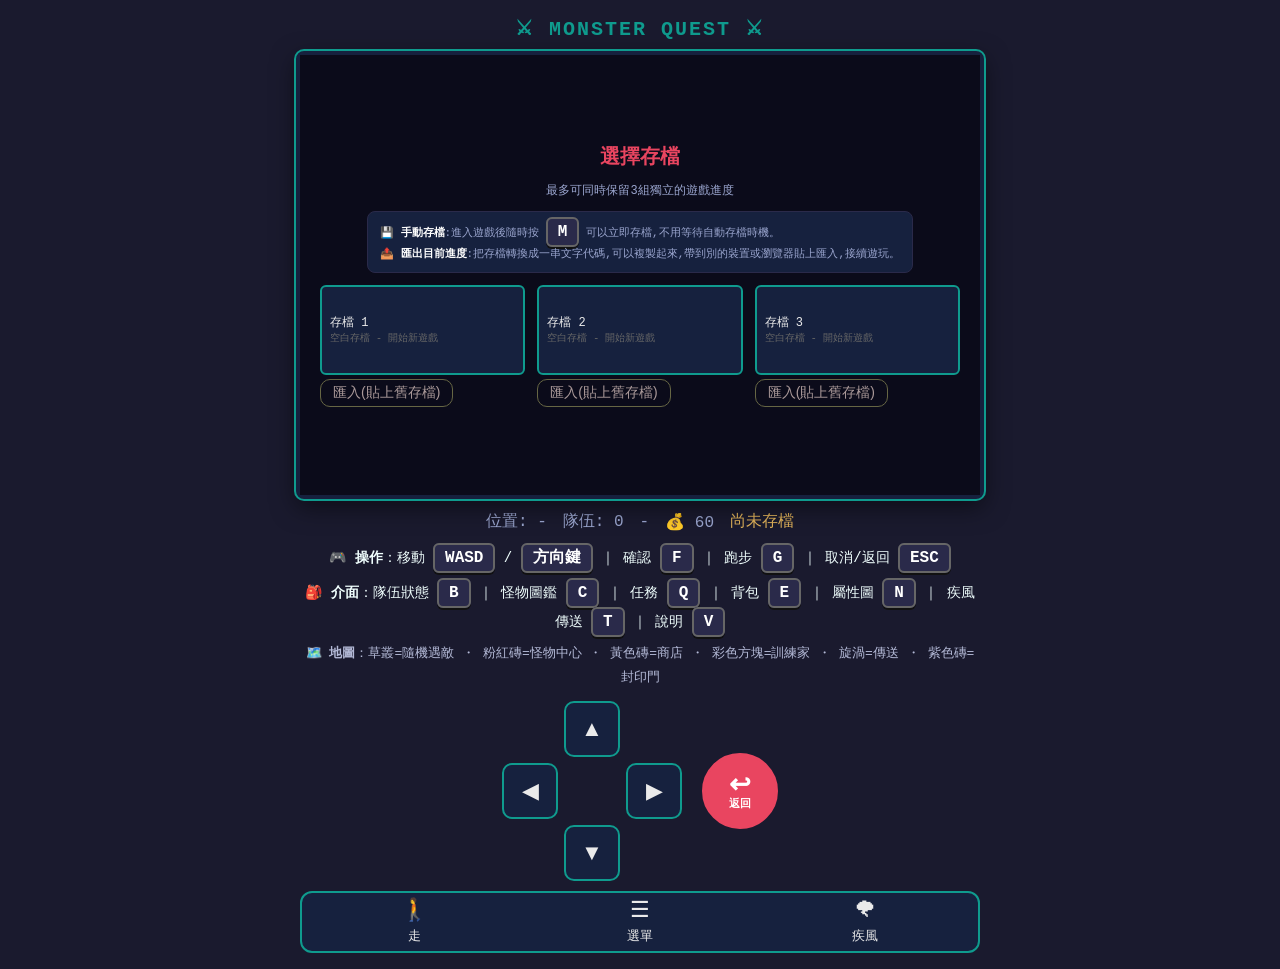
<file: index.html>
<!DOCTYPE html>
<html lang="zh-Hant">
<head>
<meta charset="UTF-8">
<meta name="viewport" content="width=device-width, initial-scale=1, viewport-fit=cover">
<meta name="theme-color" content="#1a1a2e">
<title>Monster Quest - 擴充版怪物RPG</title>
<link rel="stylesheet" href="styles.css?v=3">
</head>
<body>
<h1>⚔ MONSTER QUEST ⚔</h1>

<div id="gameWrap">
  <canvas id="mapCanvas" width="680" height="440"></canvas>

<div id="battleOverlay" class="overlay">
<div class="badge-container">
      <div id="weatherBadge" class="battle-badge"></div>
      <div id="typeAdvBadge" class="battle-badge"></div>
    </div>
    
    <div class="mon-row">
      <!-- ... (保留原本的血條與 Canvas) ... -->      <div class="mon-box">
        <div class="mon-name" id="wildName">???</div>
        <div class="hp-bar-outer"><div class="hp-bar-inner" id="wildHpBar"></div></div>
        <div class="hp-text" id="wildHpText">HP</div>
        <canvas class="pmon" id="wildCanvas" width="64" height="64"></canvas>
      </div>
      <div class="mon-box">
        <div class="mon-name" id="playerName">???</div>
        <canvas class="pmon" id="playerCanvas" width="64" height="64"></canvas>
        <div class="hp-bar-outer"><div class="hp-bar-inner" id="playerHpBar"></div></div>
        <div class="hp-text" id="playerHpText">HP</div>
      </div>
    </div>
    <div id="logBox">遇到野生怪物了!</div>
    <div id="actionGrid">
      <button class="actBtn" id="btnFight">⚔ 戰鬥</button>
      <button class="actBtn" id="btnCatch">🔮 捕捉</button>
      <button class="actBtn" id="btnParty">🔄 換人</button>
      <button class="actBtn" id="btnRun">🏃 逃跑</button>
    </div>
    <div id="controlsBlocker">對方行動中…</div>
    <div id="moveList"></div>
    <div id="swapList"></div>
  </div>

  <div id="menuOverlay" class="overlay">
    <div class="panelTitle">▌ 選單 ▌</div>
    <div id="menuGrid">
      <button class="mbtn" id="quickB"><i>👥</i>隊伍</button>
      <button class="mbtn" id="quickC"><i>📖</i>圖鑑</button>
      <button class="mbtn" id="quickQ"><i>📜</i>任務</button>
      <button class="mbtn" id="quickI"><i>🎒</i>背包</button>
      <button class="mbtn" id="quickN"><i>🔥</i>屬性剋制圖</button>
      <button class="mbtn" id="quickV"><i>❓</i>說明</button>
    </div>
    <div id="menuSys">
      <div class="sysTitle">系統</div>
  <button id="retrySaveBtn" style="display:none;">重試存檔</button>
  <button id="manualSaveBtn">💾 手動存檔</button>
  <label id="autoSaveLabel" style="font-size:11px;color:#9aa5ce;display:flex;align-items:center;gap:4px;cursor:pointer;">
    <input type="checkbox" id="autoSaveToggle" checked style="cursor:pointer;"> 自動存檔
  </label>
  <button id="exportLiveBtn">匯出目前進度</button>
  <button id="switchSlotBtn">切換存檔</button>
  <button id="resetBtn">重置進度</button>
    </div>
  </div>

  <div id="statusOverlay" class="overlay">
    <div class="panelTitle">▌ 隊伍狀態 (B) ▌</div>
    <div id="statusList"></div>
    <div class="closeHint">按 <kbd>B</kbd> 或 <kbd>Esc</kbd> 關閉</div>
  </div>

  <div id="dexOverlay" class="overlay">
    <div class="panelTitle">▌ 怪物圖鑑 (C) ▌</div>
    <div id="dexCount" style="text-align:center;font-size:11px;color:#9aa5ce;margin-bottom:6px;"></div>
    <div class="dexGrid" id="dexGrid"></div>
    <div class="closeHint">按 <kbd>C</kbd> 或 <kbd>Esc</kbd> 關閉</div>
  </div>

  <div id="questOverlay" class="overlay">
    <div class="panelTitle">▌ 任務 (Q) ▌</div>
    <div style="text-align:center;font-size:10px;color:#666f9e;margin-top:-6px;margin-bottom:6px;">依章節分組,下方另有每日任務</div>
    <div id="questList"></div>
    <div class="closeHint">按 <kbd>Q</kbd> 或 <kbd>Esc</kbd> 關閉</div>
  </div>
  <div id="worldMapOverlay" class="overlay">
    <div class="panelTitle">▌ 冒險世界地圖 ▌</div>
    <!-- 上方數字網格區 -->
    <div id="worldMapGrid" style="display:grid; grid-template-columns:repeat(4,1fr); gap:6px; margin-bottom:16px; padding:4px;"></div>
    <!-- 下方圖例對照區 -->
    <div style="text-align:center; font-size:10px; color:#666f9e; margin-bottom:6px;">✈️ 代表可傳送區域 (需完成第九章)</div>
    <div id="worldMapLegend" style="display:grid; grid-template-columns:1fr 1fr; gap:6px; font-size:11px; color:#9aa5ce; background:var(--panel); padding:10px; border-radius:6px; border:1px solid #2a2a4a;"></div>
    <div class="closeHint">按 <kbd>Esc</kbd> 關閉</div>
  </div>

  <div id="shopOverlay" class="overlay">
    <div class="panelTitle">▌ 商店 ▌</div>
    <div id="shopCoins" style="text-align:center;font-size:12px;color:var(--gold);margin-bottom:6px;"></div>
    <div id="shopList"></div>
    <div class="closeHint">按 <kbd>Esc</kbd> 離開商店</div>
  </div>

  <div id="minigameOverlay" class="overlay">
    <div class="panelTitle">▌ 幸運遊樂場 ▌</div>
    <div id="minigameContent"></div>
    <div class="closeHint">按 <kbd>Esc</kbd> 離開</div>
  </div>

  <div id="fusionOverlay" class="overlay">
    <div class="panelTitle">▌ 融合機 ▌</div>
    <div id="fusionContent"></div>
    <div class="closeHint">按 <kbd>Esc</kbd> 離開</div>
  </div>

  <div id="helpOverlay" class="overlay">
    <div class="panelTitle">▌ 說明 ▌</div>
    <div id="helpContent"></div>
    <div class="closeHint">按 <kbd>Esc</kbd> 離開</div>
  </div>

  <div id="bagOverlay" class="overlay">
    <div class="panelTitle">▌ 背包 (E) ▌</div>
    <div id="bagList"></div>
    <div id="bagTargetList" style="display:none;"></div>
    <div class="closeHint">按 <kbd>E</kbd> 或 <kbd>Esc</kbd> 關閉</div>
  </div>

  <div id="tradeOverlay" class="overlay">
    <div class="panelTitle" id="tradeTitle">▌ 怪物商人 ▌</div>
    <div id="tradeContent"></div>
    <div class="closeHint">按 <kbd>Esc</kbd> 離開</div>
  </div>

  <div id="codeOverlay" class="overlay">
    <div class="panelTitle">▌ 跨存檔密碼交換 ▌</div>
    <div id="codeContent"></div>
    <div class="closeHint">按 <kbd>Esc</kbd> 離開</div>
  </div>

  <div id="recallOverlay" class="overlay">
    <div class="panelTitle">▌ 技能回憶師 ▌</div>
    <div id="recallContent"></div>
    <div class="closeHint">按 <kbd>Esc</kbd> 離開</div>
  </div>

  <div id="storageOverlay" class="overlay">
    <div class="panelTitle">▌ 怪物倉庫 ▌</div>
    <div id="storageContent"></div>
    <div class="closeHint">按 <kbd>Esc</kbd> 離開</div>
  </div>

  <div id="typeChartOverlay" class="overlay">
    <div class="panelTitle">▌ 屬性剋制圖 (N) ▌</div>
    <canvas id="typeChartCanvas" width="440" height="300" style="margin:0 auto;"></canvas>
    <div style="text-align:center;font-size:11px;color:#9aa5ce;margin-top:6px;line-height:1.6;">
      箭頭方向 = 攻擊剋制(造成1.5倍傷害),反過來則是0.65倍<br>
      光 ⇔ 暗:互相剋制皆為1.5倍 ・ 無屬性:不剋制也不被剋制
    </div>
    <div class="closeHint">按 <kbd>N</kbd> 或 <kbd>Esc</kbd> 關閉(戰鬥中也可以按)</div>
  </div>

  <div id="saveScreen" class="overlay" style="display:none; flex-direction:column; background:#0b0b1a; align-items:center; justify-content:center; gap:12px; text-align:center;">
    <h2 style="color:var(--accent);margin:0;font-size:20px;">選擇存檔</h2>
    <p style="color:#9aa5ce;font-size:12px;max-width:280px;margin:0;">最多可同時保留3組獨立的遊戲進度</p>
    <div style="background:var(--panel); border:1px solid #2a2a4a; border-radius:8px; padding:8px 12px; max-width:min(94vw,640px); font-size:11px; color:#9aa5ce; text-align:left; line-height:1.6;">
      💾 <b style="color:#fff;">手動存檔</b>:進入遊戲後隨時按 <kbd>M</kbd> 可以立即存檔,不用等待自動存檔時機。<br>
      📤 <b style="color:#fff;">匯出目前進度</b>:把存檔轉換成一串文字代碼,可以複製起來,帶到別的裝置或瀏覽器貼上匯入,接續遊玩。
    </div>
    <div id="slotList" style="display:grid;grid-template-columns:repeat(3,1fr);gap:12px;width:min(94vw,640px);"></div>
  </div>

  <div id="exportImportOverlay" class="overlay">
    <div class="panelTitle" id="eiTitle">▌ 匯出存檔 ▌</div>
    <textarea id="eiTextarea" style="width:100%;flex:1;min-height:140px;background:#111;color:#8fdcff;font-family:monospace;font-size:10px;border:1px solid #444;border-radius:6px;padding:6px;"></textarea>
    <div style="display:flex;gap:8px;margin-top:8px;">
      <button class="actBtn" id="eiCopyBtn">複製到剪貼簿</button>
      <button class="actBtn" id="eiImportBtn" style="display:none;">確認匯入</button>
      <button class="actBtn backBtn" id="eiCloseBtn">關閉</button>
    </div>
  </div>

  <div id="startScreen" class="overlay">
    <h2>選擇你的第一隻夥伴</h2>
    <p>方向鍵/WASD 或下方虛擬按鍵移動。粉紅磚:(回血),黃色磚:(商店),彩色NPC:(可重複挑戰的訓練家),旋渦磚:(傳送點),所有NPC都要主動互動觸發。特定地圖機關需要在隊伍中攜帶特定屬性(例如水屬性可以衝浪過水域)。按 <kbd>B</kbd> 隊伍、<kbd>C</kbd> 圖鑑、<kbd>Q</kbd> 任務、<kbd>E</kbd> 背包、<kbd>N</kbd> 屬性圖、<kbd>T</kbd> 風屬性瞬間移動到最近的怪物中心。戰鬥/隊伍選單可用 <kbd>WASD</kbd>+<kbd>F</kbd> 選擇。</p>
    <div class="starterRow" id="starterRow"></div>
  </div>

  <div id="toast"></div>
</div>

<div id="hud">
  <div id="hudPos">位置: -</div>
  <div id="hudParty">隊伍: 0</div>
  <div id="hudLevel">-</div>
  <div id="hudCoins">💰 60</div>
  <div id="saveStatus">尚未存檔</div>
</div>
<div id="controls">
  <div style="margin-bottom: 6px;">
    🎮 <b>操作</b>：移動 <kbd>WASD</kbd> / <kbd>方向鍵</kbd> ｜ 確認 <kbd>F</kbd> ｜ 跑步 <kbd>G</kbd> ｜ 取消/返回 <kbd>ESC</kbd>
  </div>
  <div style="margin-bottom: 6px;">
    🎒 <b>介面</b>：隊伍狀態 <kbd>B</kbd> ｜ 怪物圖鑑 <kbd>C</kbd> ｜ 任務 <kbd>Q</kbd> ｜ 背包 <kbd>E</kbd> ｜ 屬性圖 <kbd>N</kbd> ｜ 疾風傳送 <kbd>T</kbd> ｜ 說明 <kbd>V</kbd>
  </div>
  <div style="color:#b3b9d6; font-size:13px;">
    🗺️ <b>地圖</b>：草叢=隨機遇敵 ・ 粉紅磚=怪物中心 ・ 黃色磚=商店 ・ 彩色方塊=訓練家 ・ 旋渦=傳送 ・ 紫色磚=封印門
  </div>
</div>
<div id="touchControls">
  <div id="dpad">
    <button class="dpadBtn" id="dpadUp" style="grid-area:up;">▲</button>
    <button class="dpadBtn" id="dpadLeft" style="grid-area:left;">◀</button>
    <button class="dpadBtn" id="dpadRight" style="grid-area:right;">▶</button>
    <button class="dpadBtn" id="dpadDown" style="grid-area:down;">▼</button>
  </div>
  <button class="bBtn" id="dpadF">↩<small>返回</small></button>
</div>
<nav id="tabBar">
  <button class="tabBtn" id="quickG"><i>🚶</i>走</button>
  <button class="tabBtn" id="tabMenu"><i>☰</i>選單</button>
  <button class="tabBtn" id="quickT"><i>🌪</i>疾風</button>
</nav>

<script src="js/01-core-state.js?v=3"></script>
<script src="js/02-monster-utils.js?v=3"></script>
<script src="js/03-species-data.js?v=3"></script>
<script src="js/04-map-trainers.js?v=3"></script>
<script src="js/05-npc-world.js?v=3"></script>
<script src="js/06-items-quests.js?v=3"></script>
<script src="js/07-battle-runtime.js?v=3"></script>
<script src="js/08-moves-status.js?v=3"></script>
<script src="js/09-save-ui.js?v=3"></script>
<script src="js/10-mobile-ui.js?v=3"></script>
</body>
</html>
</file>
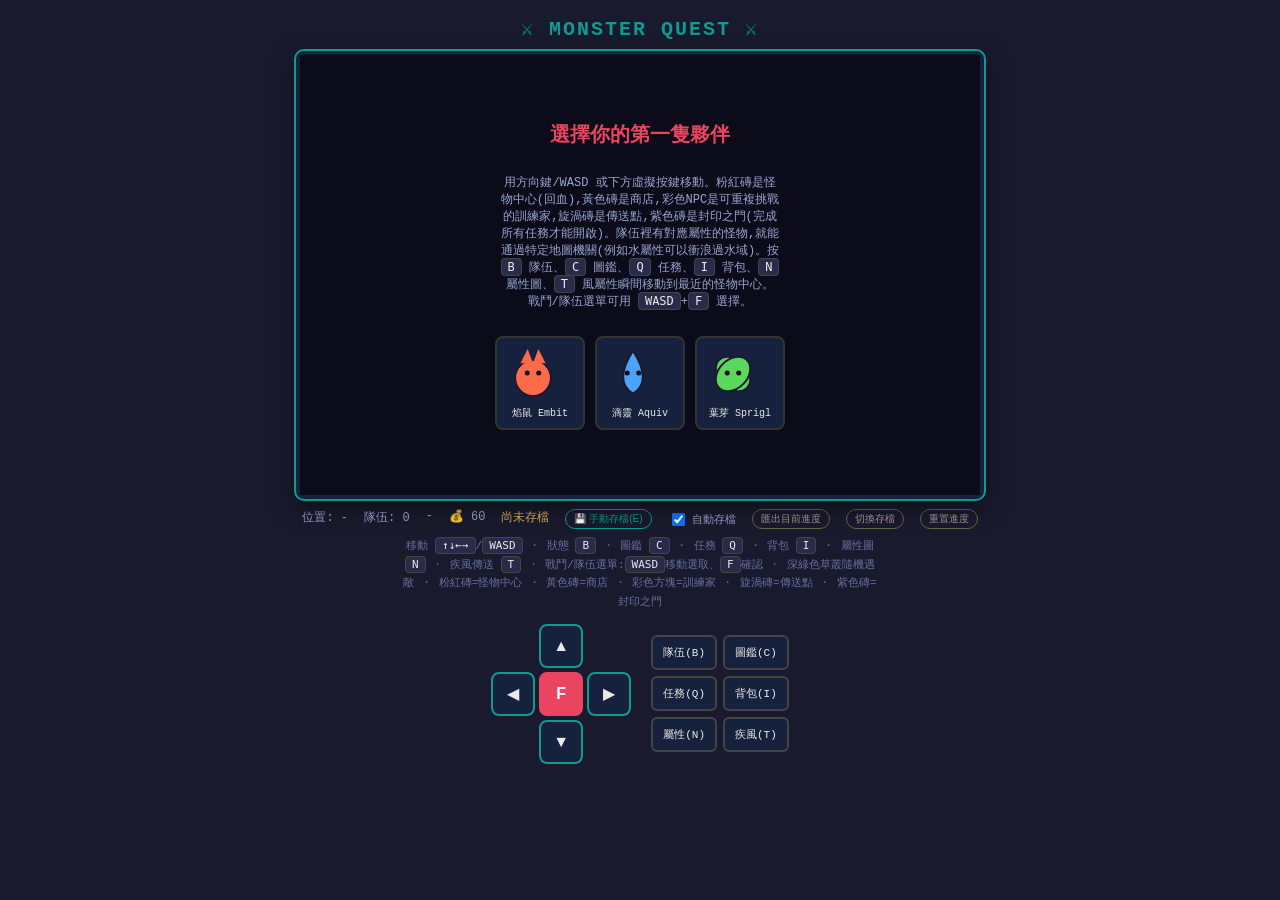
<file: monster_quest 807-1-index.html>
<!DOCTYPE html>
<html lang="zh-Hant">
<head>
<meta charset="UTF-8">
<title>Monster Quest - 擴充版怪物RPG</title>
<style>
  :root{
    --bg:#1a1a2e;
    --panel:#16213e;
    --accent:#e94560;
    --accent2:#0f9b8e;
    --text:#eaeaea;
    --hp-green:#4caf50;
    --hp-yellow:#ffc107;
    --hp-red:#e94560;
    --gold:#e0b25a;
  }
  *{box-sizing:border-box;}
  body{
    margin:0; background:var(--bg); color:var(--text);
    font-family:'Courier New', monospace;
    display:flex; flex-direction:column; align-items:center;
    padding:16px; user-select:none;
  }
  h1{ font-size:20px; letter-spacing:2px; margin:0 0 10px 0; color:var(--accent2); }
  #gameWrap{
    position:relative; border:4px solid var(--panel); border-radius:8px;
    box-shadow:0 0 0 2px var(--accent2), 0 8px 24px rgba(0,0,0,.5); background:#000;
  }
  canvas{ display:block; image-rendering:pixelated; max-width:100%; height:auto; }
  .kbFocus{ outline:3px solid var(--gold) !important; box-shadow:0 0 10px var(--gold) !important; }
  #hud{ display:flex; gap:16px; margin-top:10px; font-size:12px; color:#9aa5ce; flex-wrap:wrap; justify-content:center;}
  #saveStatus{ color:var(--gold); }
  #controls{ margin-top:8px; font-size:11px; color:#666f9e; text-align:center; line-height:1.7; max-width:480px;}
  kbd{ background:#2a2a4a; border:1px solid #444; border-radius:4px; padding:1px 6px; color:#eaeaea; }
  .overlay{ position:absolute; inset:0; display:none; flex-direction:column; padding:10px; }
  #battleOverlay{ background:linear-gradient(180deg,#1e2749,#0f1530); }
  .mon-row{ display:flex; justify-content:space-between; align-items:flex-end; flex:1; }
  .mon-box{ text-align:center; }
  .mon-name{ font-size:11px; background:rgba(0,0,0,.4); padding:4px 8px; border-radius:4px; margin-bottom:4px; }
  .mon-passive{ font-size:9px; color:var(--gold); margin-top:2px;}
  .hp-bar-outer{ width:120px; height:8px; background:#333; border-radius:4px; overflow:hidden; margin:4px auto; border:1px solid #555; }
  .hp-bar-inner{ height:100%; background:var(--hp-green); transition:width .4s ease; }
  .hp-text{ font-size:10px; color:#ccc; }
  #logBox{ background:rgba(0,0,0,.55); border-radius:6px; padding:8px 10px; font-size:12px; min-height:44px; margin:8px 0; line-height:1.4; }
  #actionGrid{ display:grid; grid-template-columns:1fr 1fr; gap:6px; }
  .actBtn{ background:var(--panel); border:2px solid var(--accent2); color:var(--text); font-family:inherit; font-size:12px; padding:8px; border-radius:6px; cursor:pointer; transition:.15s; }
  .actBtn:hover{ background:var(--accent2); color:#0b0b1a; }
  .actBtn:disabled{ opacity:.3; cursor:not-allowed; }
  #moveList{ display:none; grid-template-columns:1fr 1fr; gap:6px; }
  #swapList{ display:none; flex-direction:column; gap:6px; max-height:150px; overflow-y:auto; }
  .backBtn{ grid-column:span 2; background:#333; border-color:#666; }
  canvas.pmon{ width:64px; height:64px; }
  #startScreen{ background:#0b0b1a; display:flex; flex-direction:column; align-items:center; justify-content:center; gap:14px; text-align:center; padding:20px; }
  #startScreen h2{ color:var(--accent); margin:0; font-size:20px; }
  #startScreen p{ color:#9aa5ce; font-size:12px; max-width:280px; }
  .starterRow{ display:flex; gap:10px; }
  .starterCard{ background:var(--panel); border:2px solid #333; border-radius:8px; padding:8px; cursor:pointer; width:90px; text-align:center; }
  .starterCard:hover{ border-color:var(--accent2); }
  .starterCard span{ font-size:10px; display:block; margin-top:4px; }
#statusOverlay, #dexOverlay, #typeChartOverlay, #questOverlay, #shopOverlay, #minigameOverlay, #bagOverlay, #exportImportOverlay, #tradeOverlay, #codeOverlay, #recallOverlay, #storageOverlay{ background:rgba(8,10,26,.97); overflow-y:auto; }  .statCard .actBtn{ margin-top:6px; font-size:10px; padding:4px 8px; }
  .panelTitle{ font-size:14px; color:var(--accent2); text-align:center; margin-bottom:8px; letter-spacing:2px;}
  .statCard{ background:var(--panel); border-radius:6px; padding:8px; margin-bottom:6px; display:flex; gap:8px; align-items:center; border:1px solid #2a2a4a;}
  .statCard.fainted{ opacity:.45; }
  .statCard canvas{ width:44px; height:44px; flex-shrink:0; }
  .statInfo{ font-size:11px; line-height:1.5; flex:1; }
  .statInfo b{ color:var(--gold); }
  .typeTag{ display:inline-block; font-size:9px; padding:1px 5px; border-radius:3px; margin-left:4px; }
  .dexGrid{ display:grid; grid-template-columns:repeat(4,1fr); gap:8px; padding:4px; }
  .dexCard{ background:var(--panel); border-radius:6px; padding:6px; text-align:center; border:1px solid #2a2a4a; }
  .dexCard.locked{ opacity:.35; }
  .dexCard.seen{ opacity:.65; }
  .dexCard canvas{ width:40px; height:40px; }
  .dexCard div{ font-size:9px; margin-top:2px; }
  .closeHint{ text-align:center; font-size:10px; color:#666f9e; margin-top:8px; }
  #toast{
    position:absolute; bottom:10px; left:50%; transform:translateX(-50%);
    background:rgba(0,0,0,.8); color:#fff; padding:6px 14px; border-radius:20px;
    font-size:11px; opacity:0; transition:opacity .3s; pointer-events:none; white-space:nowrap;
  }
  #resetBtn, .smallDelBtn, #switchSlotBtn, #retrySaveBtn, #manualSaveBtn, #exportLiveBtn{ background:none; border:1px solid #664; color:#a99; font-size:10px; padding:2px 8px; border-radius:10px; cursor:pointer; }
  #manualSaveBtn{ border-color:var(--accent2); color:var(--accent2); }
  #manualSaveBtn:disabled, #exportLiveBtn:disabled{ opacity:.35; cursor:not-allowed; }
  #retrySaveBtn{ border-color:var(--accent); color:var(--accent); }
  .slotBtn{ width:100%; text-align:left; }
  #controlsBlocker{
    display:none; align-items:center; justify-content:center;
    min-height:76px; background:repeating-linear-gradient(45deg,#2a2a3a,#2a2a3a 8px,#24242f 8px,#24242f 16px);
    border-radius:6px; color:#888; font-size:12px; letter-spacing:2px;
  }
  #touchControls{ display:flex; gap:20px; align-items:center; justify-content:center; margin-top:12px; flex-wrap:wrap; }
  #dpad{
    display:grid; grid-template-areas:". up ." "left center right" ". down .";
    grid-template-columns:44px 44px 44px; grid-template-rows:44px 44px 44px; gap:4px;
  }
  .dpadBtn{
    background:var(--panel); border:2px solid var(--accent2); color:var(--text);
    border-radius:8px; font-size:16px; cursor:pointer; touch-action:manipulation; user-select:none;
  }
  .dpadBtn:active{ background:var(--accent2); color:#0b0b1a; }
  #dpadF{ background:var(--accent); border-color:var(--accent); color:#fff; font-weight:bold; }
  #quickBtns{ display:grid; grid-template-columns:1fr 1fr; gap:6px; }
  .quickBtn{
    background:var(--panel); border:2px solid #444; color:var(--text); font-family:inherit;
    font-size:11px; padding:8px 10px; border-radius:6px; cursor:pointer; touch-action:manipulation;
  }
  .quickBtn:active{ background:#333; }
  .questCard{ background:var(--panel); border-radius:6px; padding:8px 10px; margin-bottom:6px; border:1px solid #2a2a4a; font-size:11px; line-height:1.5; }
  .questCard.done{ border-color:var(--gold); }
  .questCard b{ color:var(--gold); }
  .questCheck{ float:right; font-size:14px; }

  /* 攻擊動畫 */
  @keyframes lungeRight { 0%{transform:translateX(0) scale(1);} 40%{transform:translateX(10px) scale(1.08);} 100%{transform:translateX(0) scale(1);} }
  @keyframes lungeLeft  { 0%{transform:translateX(0) scale(1);} 40%{transform:translateX(-10px) scale(1.08);} 100%{transform:translateX(0) scale(1);} }
  /* 1. 屬性傷害:依攻擊招式的屬性顏色發光 */
  @keyframes hitFlash   { 0%{filter:brightness(1);box-shadow:none;} 30%{filter:brightness(1.8);box-shadow:0 0 14px 6px var(--elemColor,#fff);} 100%{filter:brightness(1);box-shadow:none;} }
  /* 2. 附加異常狀態:依狀態顏色脈動兩下,比屬性傷害更明顯、更持久一點 */
  @keyframes statusPulse{ 0%{filter:brightness(1);box-shadow:none;} 25%{filter:brightness(1.7);box-shadow:0 0 16px 8px var(--statusColor,#fff);} 55%{filter:brightness(1);box-shadow:none;} 75%{filter:brightness(1.4);box-shadow:0 0 12px 6px var(--statusColor,#fff);} 100%{filter:brightness(1);box-shadow:none;} }
  /* 3. 異常狀態解除:白色光芒一閃而過,感覺比較「輕盈/舒緩」 */
  @keyframes cureFlash{ 0%{filter:brightness(1);box-shadow:none;} 40%{filter:brightness(1.9) saturate(0.4);box-shadow:0 0 14px 6px #ffffff;} 100%{filter:brightness(1);box-shadow:none;} }
  /* 4. 增益狀態:金色光芒 + 微微上浮,感覺是「提升/強化」 */
  @keyframes buffUp{ 0%{transform:translateY(0);filter:brightness(1);box-shadow:none;} 50%{transform:translateY(-6px);filter:brightness(1.6);box-shadow:0 0 14px 6px #ffe066;} 100%{transform:translateY(0);filter:brightness(1);box-shadow:none;} }
  .pmon.atk-player{ animation: lungeRight 0.35s ease; }
  .pmon.atk-wild{ animation: lungeLeft 0.35s ease; }
  .pmon.hit-anim{ animation: hitFlash 0.3s ease; }
  .pmon.status-anim{ animation: statusPulse 0.6s ease; }
  .pmon.cure-anim{ animation: cureFlash 0.4s ease; }
  .pmon.buff-anim{ animation: buffUp 0.45s ease; }

  .statusTag{ display:inline-block; font-size:9px; padding:1px 6px; border-radius:8px; margin-left:4px; }
  .statusTag.burn{ background:#ff6b4a; color:#1a1a2e; }
  .statusTag.poison{ background:#8a5cff; color:#fff; }
  .statusTag.paralysis{ background:#ffd23f; color:#1a1a2e; }
  .statusTag.sleep{ background:#8899cc; color:#1a1a2e; }
  .buffTag{ display:inline-block; font-size:9px; padding:1px 6px; border-radius:8px; margin-left:4px; }
  .buffTag.up{ background:#4caf50; color:#0b0b1a; }
  .buffTag.down{ background:#8a3a3a; color:#fff; }

  .shopCard, .bagCard{ background:var(--panel); border-radius:6px; padding:8px 10px; margin-bottom:6px; border:1px solid #2a2a4a; font-size:12px; display:flex; justify-content:space-between; align-items:center; gap:8px; }
  .shopCard div, .bagCard div{ flex:1; }
  .shopCard small, .bagCard small{ display:block; color:#9aa5ce; font-size:10px; }
  .codeTextarea{ width:100%; min-height:70px; background:#111; color:#8fdcff; font-family:monospace; font-size:11px; border:1px solid #444; border-radius:6px; padding:6px; margin:6px 0; }
/* 戰鬥徽章樣式 */
  .badge-container { text-align: center; display: flex; flex-direction: column; align-items: center; gap: 4px; margin-bottom: 4px; }
  .battle-badge {
    font-size: 11px;
    background: rgba(0, 0, 0, 0.6); /* 半透明黑底 */
    padding: 3px 10px;
    border-radius: 12px;
    display: none; /* 預設隱藏，由 JS 控制顯示 */
  }
  #weatherBadge { color: var(--gold); }
  </style>
</head>
<body>
<h1>⚔ MONSTER QUEST ⚔</h1>

<div id="gameWrap">
  <canvas id="mapCanvas" width="680" height="440"></canvas>

<div id="battleOverlay" class="overlay">
<div class="badge-container">
      <div id="weatherBadge" class="battle-badge"></div>
      <div id="typeAdvBadge" class="battle-badge"></div>
    </div>
    
    <div class="mon-row">
      <!-- ... (保留原本的血條與 Canvas) ... -->      <div class="mon-box">
        <div class="mon-name" id="wildName">???</div>
        <div class="hp-bar-outer"><div class="hp-bar-inner" id="wildHpBar"></div></div>
        <div class="hp-text" id="wildHpText">HP</div>
        <canvas class="pmon" id="wildCanvas" width="64" height="64"></canvas>
      </div>
      <div class="mon-box">
        <div class="mon-name" id="playerName">???</div>
        <canvas class="pmon" id="playerCanvas" width="64" height="64"></canvas>
        <div class="hp-bar-outer"><div class="hp-bar-inner" id="playerHpBar"></div></div>
        <div class="hp-text" id="playerHpText">HP</div>
      </div>
    </div>
    <div id="logBox">遇到野生怪物了!</div>
    <div id="actionGrid">
      <button class="actBtn" id="btnFight">⚔ 戰鬥</button>
      <button class="actBtn" id="btnCatch">🔮 捕捉</button>
      <button class="actBtn" id="btnParty">🔄 換人</button>
      <button class="actBtn" id="btnRun">🏃 逃跑</button>
    </div>
    <div id="controlsBlocker">對方行動中…</div>
    <div id="moveList"></div>
    <div id="swapList"></div>
  </div>

  <div id="statusOverlay" class="overlay">
    <div class="panelTitle">▌ 隊伍狀態 (B) ▌</div>
    <div id="statusList"></div>
    <div class="closeHint">按 <kbd>B</kbd> 或 <kbd>Esc</kbd> 關閉</div>
  </div>

  <div id="dexOverlay" class="overlay">
    <div class="panelTitle">▌ 怪物圖鑑 (C) ▌</div>
    <div id="dexCount" style="text-align:center;font-size:11px;color:#9aa5ce;margin-bottom:6px;"></div>
    <div class="dexGrid" id="dexGrid"></div>
    <div class="closeHint">按 <kbd>C</kbd> 或 <kbd>Esc</kbd> 關閉</div>
  </div>

  <div id="questOverlay" class="overlay">
    <div class="panelTitle">▌ 任務 (Q) ▌</div>
    <div style="text-align:center;font-size:10px;color:#666f9e;margin-top:-6px;margin-bottom:6px;">依章節分組,下方另有每日任務</div>
    <div id="questList"></div>
    <div class="closeHint">按 <kbd>Q</kbd> 或 <kbd>Esc</kbd> 關閉</div>
  </div>
  

  <div id="shopOverlay" class="overlay">
    <div class="panelTitle">▌ 商店 ▌</div>
    <div id="shopCoins" style="text-align:center;font-size:12px;color:var(--gold);margin-bottom:6px;"></div>
    <div id="shopList"></div>
    <div class="closeHint">按 <kbd>Esc</kbd> 離開商店</div>
  </div>

  <div id="minigameOverlay" class="overlay">
    <div class="panelTitle">▌ 幸運遊樂場 ▌</div>
    <div id="minigameContent"></div>
    <div class="closeHint">按 <kbd>Esc</kbd> 離開</div>
  </div>

  <div id="bagOverlay" class="overlay">
    <div class="panelTitle">▌ 背包 (E) ▌</div>
    <div id="bagList"></div>
    <div id="bagTargetList" style="display:none;"></div>
    <div class="closeHint">按 <kbd>I</kbd> 或 <kbd>Esc</kbd> 關閉</div>
  </div>

  <div id="tradeOverlay" class="overlay">
    <div class="panelTitle" id="tradeTitle">▌ 怪物商人 ▌</div>
    <div id="tradeContent"></div>
    <div class="closeHint">按 <kbd>Esc</kbd> 離開</div>
  </div>

  <div id="codeOverlay" class="overlay">
    <div class="panelTitle">▌ 跨存檔密碼交換 ▌</div>
    <div id="codeContent"></div>
    <div class="closeHint">按 <kbd>Esc</kbd> 離開</div>
  </div>

  <div id="recallOverlay" class="overlay">
    <div class="panelTitle">▌ 技能回憶師 ▌</div>
    <div id="recallContent"></div>
    <div class="closeHint">按 <kbd>Esc</kbd> 離開</div>
  </div>

  <div id="storageOverlay" class="overlay">
    <div class="panelTitle">▌ 怪物倉庫 ▌</div>
    <div id="storageContent"></div>
    <div class="closeHint">按 <kbd>Esc</kbd> 離開</div>
  </div>

  <div id="typeChartOverlay" class="overlay">
    <div class="panelTitle">▌ 屬性剋制圖 (N) ▌</div>
    <canvas id="typeChartCanvas" width="440" height="300" style="margin:0 auto;"></canvas>
    <div style="text-align:center;font-size:11px;color:#9aa5ce;margin-top:6px;line-height:1.6;">
      箭頭方向 = 攻擊剋制(造成1.5倍傷害),反過來則是0.65倍<br>
      光 ⇔ 暗:互相剋制皆為1.5倍 ・ 無屬性:不剋制也不被剋制
    </div>
    <div class="closeHint">按 <kbd>N</kbd> 或 <kbd>Esc</kbd> 關閉(戰鬥中也可以按)</div>
  </div>

  <div id="slotScreen" class="overlay" style="display:flex; flex-direction:column; background:#0b0b1a; align-items:center; justify-content:center; gap:12px; text-align:center;">
    <h2 style="color:var(--accent);margin:0;font-size:20px;">選擇存檔</h2>
    <p style="color:#9aa5ce;font-size:12px;max-width:280px;margin:0;">最多可同時保留3組獨立的遊戲進度</p>
    <div id="slotList" style="display:flex;flex-direction:column;gap:10px;width:270px;"></div>
  </div>

  <div id="exportImportOverlay" class="overlay">
    <div class="panelTitle" id="eiTitle">▌ 匯出存檔 ▌</div>
    <textarea id="eiTextarea" style="width:100%;flex:1;min-height:140px;background:#111;color:#8fdcff;font-family:monospace;font-size:10px;border:1px solid #444;border-radius:6px;padding:6px;"></textarea>
    <div style="display:flex;gap:8px;margin-top:8px;">
      <button class="actBtn" id="eiCopyBtn">複製到剪貼簿</button>
      <button class="actBtn" id="eiImportBtn" style="display:none;">確認匯入</button>
      <button class="actBtn backBtn" id="eiCloseBtn">關閉</button>
    </div>
  </div>

  <div id="startScreen" class="overlay">
    <h2>選擇你的第一隻夥伴</h2>
    <p>用方向鍵/WASD 或下方虛擬按鍵移動。粉紅磚是怪物中心(回血),黃色磚是商店,彩色NPC是可重複挑戰的訓練家,旋渦磚是傳送點,紫色磚是封印之門(完成所有任務才能開啟)。隊伍裡有對應屬性的怪物,就能通過特定地圖機關(例如水屬性可以衝浪過水域)。按 <kbd>B</kbd> 隊伍、<kbd>C</kbd> 圖鑑、<kbd>Q</kbd> 任務、<kbd>I</kbd> 背包、<kbd>N</kbd> 屬性圖、<kbd>T</kbd> 風屬性瞬間移動到最近的怪物中心。戰鬥/隊伍選單可用 <kbd>WASD</kbd>+<kbd>F</kbd> 選擇。</p>
    <div class="starterRow" id="starterRow"></div>
  </div>

  <div id="toast"></div>
</div>

<div id="hud">
  <div id="hudPos">位置: -</div>
  <div id="hudParty">隊伍: 0</div>
  <div id="hudLevel">-</div>
  <div id="hudCoins">💰 60</div>
  <div id="saveStatus">尚未存檔</div>
  <button id="retrySaveBtn" style="display:none;">重試存檔</button>
  <button id="manualSaveBtn">💾 手動存檔(E)</button>
  <label id="autoSaveLabel" style="font-size:11px;color:#9aa5ce;display:flex;align-items:center;gap:4px;cursor:pointer;">
    <input type="checkbox" id="autoSaveToggle" checked style="cursor:pointer;"> 自動存檔
  </label>
  <button id="exportLiveBtn">匯出目前進度</button>
  <button id="switchSlotBtn">切換存檔</button>
  <button id="resetBtn">重置進度</button>
</div>
<div id="controls">
  移動 <kbd>↑↓←→</kbd>/<kbd>WASD</kbd> ・ 狀態 <kbd>B</kbd> ・ 圖鑑 <kbd>C</kbd> ・ 任務 <kbd>Q</kbd> ・ 背包 <kbd>I</kbd> ・ 屬性圖 <kbd>N</kbd> ・ 疾風傳送 <kbd>T</kbd> ・
  戰鬥/隊伍選單:<kbd>WASD</kbd>移動選取、<kbd>F</kbd>確認 ・
  深綠色草叢隨機遇敵 ・ 粉紅磚=怪物中心 ・ 黃色磚=商店 ・ 彩色方塊=訓練家 ・ 旋渦磚=傳送點 ・ 紫色磚=封印之門
</div>

<div id="touchControls">
  <div id="dpad">
    <button class="dpadBtn" id="dpadUp" style="grid-area:up;">▲</button>
    <button class="dpadBtn" id="dpadLeft" style="grid-area:left;">◀</button>
    <button class="dpadBtn" id="dpadRight" style="grid-area:right;">▶</button>
    <button class="dpadBtn" id="dpadDown" style="grid-area:down;">▼</button>
    <button class="dpadBtn" id="dpadF" style="grid-area:center;">F</button>
  </div>
  <div id="quickBtns">
    <button class="quickBtn" id="quickB">隊伍(B)</button>
    <button class="quickBtn" id="quickC">圖鑑(C)</button>
    <button class="quickBtn" id="quickQ">任務(Q)</button>
    <button class="quickBtn" id="quickI">背包(I)</button>
    <button class="quickBtn" id="quickN">屬性(N)</button>
    <button class="quickBtn" id="quickT">疾風(T)</button>
  </div>
</div>

<script>
  // ==========================================
// 💾 瀏覽器存檔相容包 (Polyfill)
// ==========================================
if (!window.storage) {
    window.storage = {
        get: async (key) => ({ value: localStorage.getItem(key) }),
        set: async (key, val) => localStorage.setItem(key, val),
        delete: async (key) => localStorage.removeItem(key)
    };
}

/* =========================================================
   MONSTER QUEST — 擴充版
   原創怪物設計。元素相剋概念(水火冰木風地雷無光暗)為通用
   奇幻設定的原創詮釋，並非重製任何特定作品的美術或角色。
   ========================================================= */
   // ==========================================
// 📦 遊戲全域狀態庫 (Game State)
// ==========================================
const GameState = {
    version: 2,
    player: { mapId: 'map1', x: 2,y: 2,coins: 60},
    party: {active: [], storage: [],activeIndex: 0,dex: new Set(),seenDex: new Set()},
    inventory: {potion: 2, candy: 1, fullHeal: 1 },
    world: {legendaryUnlocked: false,visitedMaps: new Set(['map1']), trainersDefeated: new Set(), dailyProgress: { date: '', catches: 0, battles: 0, shopVisits: 0, claimed: {} },
        started: false
    },
};
// ==========================================
// 💾 存檔管理器 (Save Manager)
// ==========================================
// ==========================================
// 💾 存檔管理器 (Save Manager)
// ==========================================
const SaveManager = {
    // 🌟 小幫手：打包並「瘦身」存檔資料
    _getPackedData: function() {
        // 👇 壓縮引擎：剃除怪獸身上佔空間的空值或預設值
        const minify = (list) => list.map(m => {
            const mini = { ...m };
            if (!mini.status) delete mini.status;
            if (!mini.heldItem) delete mini.heldItem;
            if (mini.pendingMoves && mini.pendingMoves.length === 0) delete mini.pendingMoves;
            if (mini.bond === 0) delete mini.bond;
            delete mini.heldItemUsedThisBattle;
            return mini;
        });

        return {
            version: typeof SAVE_VERSION !== 'undefined' ? SAVE_VERSION : 1,
            player: GameState.player,
            inventory: GameState.inventory,
            party: {
                active: minify(GameState.party.active),
                storage: minify(GameState.party.storage),
                activeIndex: GameState.party.activeIndex,
                dex: Array.from(GameState.party.dex),
                seenDex: Array.from(GameState.party.seenDex)
            },
            world: {
                ...GameState.world,
                visitedMaps: Array.from(GameState.world.visitedMaps),
                trainersDefeated: Array.from(GameState.world.trainersDefeated)
            }
        };
    },

    // 1. 儲存遊戲
    save: async function(isManual = true) {
        if (typeof inBattle !== 'undefined' && inBattle && isManual) { toast('戰鬥中無法手動存檔'); return; }
        if (!currentSlot) return;
        isSaving = true;
        const statusEl = document.getElementById('saveStatus');
        if (statusEl) statusEl.textContent = '存檔中…請稍候';
        try {
            const dataToSave = this._getPackedData();
            await window.storage.set(currentSlot, JSON.stringify(dataToSave));
            if (statusEl) statusEl.textContent = `已存檔 ${new Date().toLocaleTimeString()}`;
        } catch(err) {
            if (statusEl) statusEl.textContent = '⚠ 存檔失敗,請重試';
        } finally {
            isSaving = false;
        }
    },

    // 2. 讀取遊戲資料 (加入還原被壓縮的預設值)
    load: function(data) {
        if (!data) return false;
        try {
            GameState.player = player = data.player || { mapId: data.mapId || 'map1', x: data.pos?.x ?? 2, y: data.pos?.y ?? 2, coins: data.coins ?? 60 };
            
            // 確保計步器與總金幣也正確讀出來
            GameState.player.totalSteps = data.player?.totalSteps || data.totalSteps || 0;
            GameState.player.totalEarnedCoins = data.player?.totalEarnedCoins || data.totalEarnedCoins || 0;
            
            GameState.inventory = data.inventory || { potion: 2, candy: 1, fullHeal: 1 };

            // 👇 解壓縮引擎：幫怪獸補回被剃除的預設欄位，防止遊戲報錯
            const restore = (list) => list.map(m => {
                m.pendingMoves = m.pendingMoves || [];
                m.status = m.status || null;
                m.heldItem = m.heldItem || null;
                m.bond = m.bond || 0;
                return m;
            });

            GameState.party.active = party = restore(data.party?.active || data.party || []);
            GameState.party.storage = storageBox = restore(data.party?.storage || data.storageBox || []);
            GameState.party.activeIndex = data.party?.activeIndex ?? data.activeIndex ?? 0;
            GameState.party.dex = dex = new Set(data.party?.dex || data.dex || []);
            GameState.party.seenDex = seenDex = new Set(data.party?.seenDex || data.seen || []);

            GameState.world.visitedMaps = visitedMaps = new Set(data.world?.visitedMaps || data.visitedMaps || ['map1']);
            GameState.world.trainersDefeated = trainersDefeated = new Set(data.world?.trainersDefeated || data.trainersDefeated || []);
            GameState.world.legendaryUnlocked = data.world?.legendaryUnlocked ?? !!data.legendaryUnlocked;
            GameState.world.started = data.world?.started ?? !!data.started;
            GameState.world.dailyProgress = dailyProgress = data.world?.dailyProgress || data.dailyProgress || { date: '', catches: 0, battles: 0, shopVisits: 0, claimed: {} };

            console.log("✅ 讀檔成功！");
            return true;
        } catch (err) {
            console.error("❌ 讀檔錯誤:", err);
            return false;
        }
    },

    // 3. 匯出遊戲 (轉成 Base64 字串)
    export: function() {
        const data = this._getPackedData();
        return btoa(encodeURIComponent(JSON.stringify(data)));
    },

    // 4. 匯入遊戲 (相容新舊格式)
    import: function(saveString) {
        try {
            let data;
            // 👇 移除可能帶有的前綴
            saveString = saveString.trim().replace(/^MQSAVE-/, '');
            
            try {
                const jsonStr = decodeURIComponent(atob(saveString));
                data = JSON.parse(jsonStr);
            } catch (err) {
                data = JSON.parse(saveString);
            }
            
            if (typeof migrateSaveData === 'function') data = migrateSaveData(data);
            
            // 修復舊版怪獸...
            let importedMonsters = data.party?.active || data.party || data.monsters;
            if (Array.isArray(importedMonsters) && importedMonsters.length > 0) {
                if (importedMonsters[0] && importedMonsters[0].maxHp === undefined) {
                    importedMonsters = importedMonsters.map(m => {
                        let validId = SPECIES.some(s => s.id === m.speciesId) ? m.speciesId : SPECIES[0].id;
                        return makeMonster(validId, m.level || 5);
                    });
                }               
                if (!data.party || Array.isArray(data.party)) {
                    data.party = { active: importedMonsters, storage: data.storageBox || [], activeIndex: data.activeIndex || 0 };
                } else {
                    data.party.active = importedMonsters;
                }
            }

            return this.load(data);
        } catch(e) {
            console.error("❌ 匯入解析失敗:", e);
            return false;
        }
    } 
};
// ==========================================
// ⚔️ 戰鬥管理器 (Battle Manager)
// ==========================================
const BattleManager = {
    state: {
        inBattle: false,
        enemy: null, // 統一用這個代替 wild 或當前敵方
        turnCount: 0,
        isTrainerBattle: false,
        trainerData: null
    },

    // 執行玩家回合
// 執行玩家回合
    executePlayerTurn: function(move) {
        hideBattleControls();
        const p = party[GameState.party.activeIndex];
        const wild = this.state.enemy; 
        const currentTrainer = this.state.isTrainerBattle ? this.state.trainerData : null;
        if (p.rechargeTurns > 0) {
            p.rechargeTurns--;
            log(`${MonsterUtil.species(p).name} 因為先前的強大反作用力，本回合無法動彈！`);
            renderBattle();
            setTimeout(enemyTurn, 900);
            return;
        }
        p.moveUses = p.moveUses || {};
        if (move.maxUses && (p.moveUses[move.id] || 0) >= move.maxUses) {
            log(`${MonsterUtil.species(p).name} 的 ${move.name} 已經沒有剩餘使用次數了！`);
            showBattleControls();
            return;
        }
        
        const sc = checkStatusBlock(p, move); 
        if(sc.blocked){
            log(sc.msg);
        } else {
            if(move.maxUses) p.moveUses[move.id] = (p.moveUses[move.id] || 0) + 1;
            
            const prefix = sc.msg ? sc.msg+' ' : '';
            if(sc.msg && !move.sleepUsable) playCureAnim('playerCanvas'); 
            
            if(move.sleepUsable && p.status !== 'sleep'){
                log(prefix + `${MonsterUtil.species(p).name} 使出 ${move.name}，但因為沒有睡著所以失敗了！`);
                
            // 🌟 1. 蓄力系統判定！
            } else if (move.needsCharge && !p.isCharging) {
                p.isCharging = move.id; 
                log(prefix + `${MonsterUtil.species(p).name} 正在為 ${move.name} 聚集強大的力量！`);
                renderBattle();
                setTimeout(enemyTurn, 900);
                return;
                
            } else if (move.isEscape) {
                log(prefix + `${MonsterUtil.species(p).name} 使出 ${move.name}！`);
                if (currentTrainer) {
                    let available = party.map((m,i)=>({m,i})).filter(o=> o.m.hp>0 && o.i!==GameState.party.activeIndex);
                    if(available.length > 0) {
                        let next = available[Math.floor(Math.random()*available.length)].i;
                        setTimeout(() => doSwap(next), 1000);
                        return; 
                    } else log("沒有其他能戰鬥的隊友，無法替換！");
                } else {
                    log('金蟬脫殼成功，脫離了戰鬥！');
                    setTimeout(()=> endBattle(null), 1000);
                    return;
                }
            } else if(Math.random() > effectiveAcc(p, move, wild)){
                wild.lastMoveMissed = true;
                if(move.accuracyStack) wild.honeMissCount = (wild.honeMissCount || 0) + 1;
                
                let missMsg = prefix + `${(currentTrainer?currentTrainer.name+' 的 ':'野生')} ${MonsterUtil.species(wild).name} 使出 ${move.name},但沒有命中!`;
                const afterMsgs = triggerAfterAttackPassives(wild, p, move, { hit: false });
                if(afterMsgs.length > 0) missMsg += ' ' + afterMsgs.join(' ');
                log(missMsg);
            } else {
                p.lastMoveMissed = false; p.honeMissCount = 0;

                if(move.power === 0 && move.setWeather){
                    playLungeAnim('playerCanvas','player');
                    currentWeather = WEATHERS.find(w => w.id === move.setWeather) || null;
                    log(prefix + `${MonsterUtil.species(p).name} 使出 ${move.name}，天氣變成了 ${currentWeather ? currentWeather.name : ''}！`);
                } else if(move.setType){
                    playLungeAnim('playerCanvas','player'); playBuffAnim('playerCanvas');
                    p.currentType = move.setType;
                    log(prefix + `${MonsterUtil.species(p).name} 使出 ${move.name},屬性變成了${ELEMENT_META[move.setType].name}!`);
                } else if(move.buffStat && move.selfDebuffStat) {
                    playLungeAnim('playerCanvas','player'); playBuffAnim('playerCanvas');
                    p[move.buffStat+'Mult'] = Math.min(3.0, (p[move.buffStat+'Mult']||1) + move.buffAmount);
                    p[move.selfDebuffStat+'Mult'] = Math.max(0.2, (p[move.selfDebuffStat+'Mult']||1) - move.selfDebuffAmount);
                    log(prefix + `${MonsterUtil.species(p).name} 使出 ${move.name}！攻擊力大幅提升，但防禦力下降了！`);
                } else if(move.buffStat){
                    playLungeAnim('playerCanvas','player'); playBuffAnim('playerCanvas');
                    p[move.buffStat+'Mult'] = Math.min(2.0, (p[move.buffStat+'Mult']||1) + move.buffAmount);
                    log(prefix + `${MonsterUtil.species(p).name} 使出 ${move.name}!${move.buffStat==='atk'?'攻擊力':'防禦力'}提升了!`);
                } else if(move.debuffStat && move.power === 0){
                    playLungeAnim('playerCanvas','player'); playStatusInflictAnim('wildCanvas', 'poison');
                    wild[move.debuffStat+'Mult'] = Math.max(0.2, (wild[move.debuffStat+'Mult']||1) - move.debuffAmount);
                    log(prefix + `${MonsterUtil.species(p).name} 使出 ${move.name}! 對方的${move.debuffStat==='atk'?'攻擊力':'防禦力'}下降了！`);
                } else if(move.debuffAcc){
                    playLungeAnim('playerCanvas','player'); playStatusInflictAnim('wildCanvas', 'poison');
                    wild.accDebuff = (wild.accDebuff || 0) + move.debuffAcc;
                    log(prefix + `${MonsterUtil.species(p).name} 使出 ${move.name}! 對方的命中率下降了！`);
                } else if(move.applyHealBlock){
                    playLungeAnim('playerCanvas','player'); playStatusInflictAnim('wildCanvas', 'poison');
                    wild.healBlockTurns = move.applyHealBlock;
                    log(prefix + `${MonsterUtil.species(p).name} 使出 ${move.name}! 對方被刻上了死亡印記，暫時無法恢復 HP！`);
                } else if(move.healWeatherType || move.healWeather){
                    playLungeAnim('playerCanvas','player'); playBuffAnim('playerCanvas');
                    if(p.healBlockTurns > 0) log(prefix + `${MonsterUtil.species(p).name} 受到死亡印記影響，無法恢復！`);
                    else {
                        let healPct = 0.25;
                        if(currentWeather?.id === 'pitchDark') healPct = 0;
                        else if(currentWeather?.id === 'sunny' || currentWeather?.id === 'harshSun') healPct = 0.4;
                        if(healPct === 0) log(prefix + `${MonsterUtil.species(p).name} 使出 ${move.name}，但在漆黑中沒有效果...`);
                        else {
                            const healAmt = Math.max(1, Math.round(p.maxHp * healPct));
                            p.hp = Math.min(p.maxHp, p.hp + healAmt);
                            log(prefix + `${MonsterUtil.species(p).name} 使出 ${move.name}，恢復了 HP！`);
                        }
                    }
                } else if(move.applyHoT){
                    playLungeAnim('playerCanvas','player'); playBuffAnim('playerCanvas');
                    p.hotTurns = move.applyHoT.turns; p.hotPct = move.applyHoT.pct;
                    log(prefix + `${MonsterUtil.species(p).name} 使出 ${move.name}，周圍充滿了治癒的能量！`);
                } else if(move.selfSleepHeal){
                    playLungeAnim('playerCanvas','player'); playCureAnim('playerCanvas'); 
                    p.hp = p.maxHp; p.status = 'sleep';
                    log(prefix + `${MonsterUtil.species(p).name} 使出 ${move.name}，恢復所有 HP 並進入了冬眠！`);
                } else if(move.statusOnly){
                    playLungeAnim('playerCanvas','player');
                    const inflicted = maybeInflictStatus(p, move, wild);
                    let curedMsg = '';
                    if(inflicted){
                        setTimeout(()=>playStatusInflictAnim('wildCanvas', inflicted), 150);
                        const cured = tryAutoCureByHeldItem(wild) || tryAutoCureByPassive(wild);
                        if(cured){ curedMsg = ` 但${MonsterUtil.species(wild).name}立刻解除了${STATUS_META[cured].name}!`; setTimeout(()=>playCureAnim('wildCanvas'), 400); }
                    }
                    log(prefix + `${MonsterUtil.species(p).name} 使出 ${move.name}!` + (inflicted ? ` 對方陷入了${STATUS_META[inflicted].name}狀態!${curedMsg}` : ' 但是沒有效果...'));
                    
                // 🌟 2. 秘笈效果：絕對防禦與反轉
                } else if (move.applyImmunity) {
                    playLungeAnim('playerCanvas','player'); playBuffAnim('playerCanvas');
                    p.damageImmunity = true;
                    log(prefix + `${MonsterUtil.species(p).name} 使出 ${move.name}，進入了絕對防禦狀態！下一次受到的傷害將被化解！`);
                } else if (move.reverseStatsTarget === 'self') {
                    playLungeAnim('playerCanvas','player'); playCureAnim('playerCanvas');
                    p.atkMult = 1 / (p.atkMult || 1);
                    p.defMult = 1 / (p.defMult || 1);
                    log(prefix + `${MonsterUtil.species(p).name} 使出 ${move.name}，自身的能力變化全部顛倒了！`);
                } else if (move.reverseStatsTarget === 'enemy') {
                    playLungeAnim('playerCanvas','player'); playStatusInflictAnim('wildCanvas', 'poison');
                    wild.atkMult = 1 / (wild.atkMult || 1);
                    wild.defMult = 1 / (wild.defMult || 1);
                    log(prefix + `${MonsterUtil.species(p).name} 使出 ${move.name}，對方能力變化全部顛倒了！`);
                } else {
                    
                    // ⚔️ 攻擊招式結算
                    if (p.isCharging) p.isCharging = false; 

                    playLungeAnim('playerCanvas','player');
                    setTimeout(()=> playElementHitAnim('wildCanvas', move.type), 150);
                    const calc = damageCalc(p, move, wild);
                    let dmg = calc.dmg; 
                    const mult = calc.mult;
                    const crit = calc.crit;         
                    
                    // 🌟 3. 秘笈效果：刀下留人
                    if (move.leaveOneHp && wild.hp - dmg <= 0) {
                        dmg = wild.hp - 1;
                    }
                    
                    wild.hp = Math.max(0, wild.hp - dmg);
                    let msg = prefix + `${MonsterUtil.species(p).name} 使出 ${move.name},造成 ${dmg} 傷害!`;
                    
                    if (move.leaveOneHp && wild.hp === 1 && dmg === 0) {
                        msg += ' 刀下留人手下留情了！';
                    }

                    if(mult>1) msg += '效果絕佳!'; if(mult<1) msg += '效果不太好...'; if(crit) msg += ' 會心一擊!';
                    
                    if (calc.messages && calc.messages.length > 0) {
                        msg += ' ' + calc.messages.join(' ');
                    }
                    
                    if(move.setWeather && dmg > 0){
                        currentWeather = WEATHERS.find(w => w.id === move.setWeather) || null;
                        msg += ` 強大的力量讓天氣變成了 ${currentWeather ? currentWeather.name : ''}！`;
                    }

                    if(move.disableItem && !wild.itemDisabled && wild.heldItem){
                        wild.itemDisabled = true; msg += ` 對方的裝備被查封了！`;
                    }
                    if(move.debuffStat){
                        wild[move.debuffStat+'Mult'] = Math.max(0.2, (wild[move.debuffStat+'Mult']||1) - move.debuffAmount);
                        msg += ` 並且降低了對方的${move.debuffStat==='atk'?'攻擊力':'防禦力'}！`;
                    }
                    if(move.debuffAcc){
                        wild.accDebuff = (wild.accDebuff || 0) + move.debuffAcc;
                        msg += ` 並且降低了對方的命中率！`;
                    }
                    if(move.selfDebuffStat){
                        p[move.selfDebuffStat+'Mult'] = Math.max(0.2, (p[move.selfDebuffStat+'Mult']||1) - move.selfDebuffAmount);
                        msg += ` 但自己的${move.selfDebuffStat==='atk'?'攻擊力':'防禦力'}下降了！`;
                    }
                    if(move.recoilPct){
                        const recoil = Math.max(1, Math.round(dmg * move.recoilPct));
                        p.hp = Math.max(0, p.hp - recoil);
                        msg += ` 自己也受到了 ${recoil} 點反彈傷害！`;
                    }
                    if(move.drainPct && !wild.healBlockTurns){
                        const heal = Math.max(1, Math.round(dmg * move.drainPct));
                        p.hp = Math.min(p.maxHp, p.hp + heal);
                        msg += ` 並且吸取了 ${heal} 點 HP！`;
                    }
                    
                    const inflicted = maybeInflictStatus(p, move, wild);
                    if(inflicted){
                        msg += ` 對方陷入了${STATUS_META[inflicted].name}狀態!`;
                        setTimeout(()=>playStatusInflictAnim('wildCanvas', inflicted), 350);
                        const cured = tryAutoCureByHeldItem(wild) || tryAutoCureByPassive(wild);
                        if(cured){ msg += ` 但${MonsterUtil.species(wild).name}立刻解解除${STATUS_META[cured].name}!`; setTimeout(()=>playCureAnim('wildCanvas'), 600); }
                    }
                    
                    // 🌟 4. 秘笈效果：守護打擊 (機率無敵)
                    if (move.chanceImmunity && Math.random() < move.chanceImmunity) {
                        p.damageImmunity = true;
                        msg += ' 並且進入了絕對防禦狀態！';
                    }
                    if (move.rechargeNextTurn) {
                        p.rechargeTurns = 1;
                        msg += ' 釋放了全部力量，下一回合將無法動彈！';
                    }
                    const afterMsgs = triggerAfterAttackPassives(p, wild, move, { hit: true, damage: dmg });
                    if(afterMsgs.length > 0) {
                        msg += ' ' + afterMsgs.join(' ');
                    }
                    log(msg);
                }
            }
        }
        renderBattle();
        if(wild.hp<=0 || p.hp<=0) {
            if(wild.hp<=0) return winBattle();
            else return enemyTurn(); 
        }
        const turnEndMsg = triggerTurnEndPassives(p);
        if(turnEndMsg) { log(turnEndMsg); renderBattle(); }
        setTimeout(enemyTurn, 900);
    },

    // ==========================================
    // 執行敵方回合 (Enemy Turn)
    // ==========================================
    executeEnemyTurn: function() {
        const p = party[GameState.party.activeIndex];
        const wild = this.state.enemy; 
        const currentTrainer = this.state.isTrainerBattle ? this.state.trainerData : null;
        

        if(p.hp <= 0) {
            // 👇 🌟 陣亡，親密度 -5 (最低 0)
            p.bond = Math.max(0, (p.bond || 0) - 5);
            log(`${MonsterUtil.species(p).name} 倒下了... (bond下降)`);
            const next = party.findIndex(m=>m.hp>0);            log(`${MonsterUtil.species(p).name} 倒下了...`);
            if(next === -1){
                const lost = Math.round(GameState.player.coins * 0.2); GameState.player.coins -= lost; updateCoinsHud();
                setTimeout(()=>{ endBattle(`你的隊伍全滅了,損失了 💰${lost} 金幣,已為你恢復血量。`); }, 1200);
            } else {
                GameState.party.activeIndex = next;
                setTimeout(()=>{
                    let swapMsg = `派出 ${MonsterUtil.species(party[GameState.party.activeIndex]).name}!`;
                    if(checkSnowSummon(party[GameState.party.activeIndex])) swapMsg += ' ❄️天氣變成了雪!';
                    log(swapMsg); renderBattle(); showBattleControls();
                }, 1200);
            }
            return;
        }
        if (wild.rechargeTurns > 0) {
            wild.rechargeTurns--;
            log(`${(currentTrainer?currentTrainer.name+' 的 ':'野生')} ${MonsterUtil.species(wild).name} 因為先前的強大反作用力，本回合無法動彈！`);
            renderBattle();
            showBattleControls(); // 換玩家行動
            return;
        }

        const sc = checkStatusBlock(wild, null);

        if(sc.blocked){
            log(sc.msg);
        } else {
            const prefix = sc.msg ? sc.msg+' ' : '';
            if(sc.msg) playCureAnim('wildCanvas'); 
            
            wild.moveUses = wild.moveUses || {};
            
            // 🌟 敵方蓄力系統判定！
            let move;
            if (wild.isCharging) {
                move = resolveMove(wild.isCharging, wild);
            } else {
                const moves = getMoves(wild).filter(m => !m.isEscape && (!m.maxUses || (wild.moveUses[m.id] || 0) < m.maxUses));
                move = moves.length > 0 ? moves[Math.floor(Math.random()*moves.length)] : resolveMove('tackle', wild);
            }
            
            if(move.maxUses) wild.moveUses[move.id] = (wild.moveUses[move.id] || 0) + 1;
            
            if(move.sleepUsable && wild.status !== 'sleep'){
                log(prefix + `${(currentTrainer?currentTrainer.name+' 的 ':'野生')} ${MonsterUtil.species(wild).name} 使出 ${move.name}，但因為沒有睡著所以失敗了！`);
            
            // 敵方準備蓄力大招
            } else if (move.needsCharge && !wild.isCharging) {
                wild.isCharging = move.id; 
                log(prefix + `${(currentTrainer?currentTrainer.name+' 的 ':'野生')} ${MonsterUtil.species(wild).name} 正在為 ${move.name} 聚集強大的力量！`);
                renderBattle();
                showBattleControls(); // 換玩家回合
                return;
                
            } else if(Math.random() > effectiveAcc(wild, move, p)){
                wild.lastMoveMissed = true;
                if(move.accuracyStack) wild.honeMissCount = (wild.honeMissCount || 0) + 1;
                log(prefix + `${(currentTrainer?currentTrainer.name+' 的 ':'野生')} ${MonsterUtil.species(wild).name} 使出 ${move.name},但沒有命中!`);
            } else {
                wild.lastMoveMissed = false; wild.honeMissCount = 0;

                if(move.power === 0 && move.setWeather){
                    playLungeAnim('wildCanvas','wild');
                    currentWeather = WEATHERS.find(w => w.id === move.setWeather) || null;
                    log(prefix + `${(currentTrainer?currentTrainer.name+' 的 ':'野生')} ${MonsterUtil.species(wild).name} 使出 ${move.name}，天氣變成了 ${currentWeather ? currentWeather.name : ''}！`);
                } else if(move.setType){
                    playLungeAnim('wildCanvas','wild'); playBuffAnim('wildCanvas');
                    wild.currentType = move.setType;
                    log(prefix + `${(currentTrainer?currentTrainer.name+' 的 ':'野生')} ${MonsterUtil.species(wild).name} 使出 ${move.name},屬性變成了${ELEMENT_META[move.setType].name}!`);
                } else if(move.buffStat && move.selfDebuffStat){
                    playLungeAnim('wildCanvas','wild'); playBuffAnim('wildCanvas');
                    wild[move.buffStat+'Mult'] = Math.min(3.0, (wild[move.buffStat+'Mult']||1) + move.buffAmount);
                    wild[move.selfDebuffStat+'Mult'] = Math.max(0.2, (wild[move.selfDebuffStat+'Mult']||1) - move.selfDebuffAmount);
                    log(prefix + `${(currentTrainer?currentTrainer.name+' 的 ':'野生')} ${MonsterUtil.species(wild).name} 使出 ${move.name}! 攻擊力大幅提升，但防禦力下降了！`);
                } else if(move.buffStat){
                    playLungeAnim('wildCanvas','wild'); playBuffAnim('wildCanvas');
                    wild[move.buffStat+'Mult'] = Math.min(2.0, (wild[move.buffStat+'Mult']||1) + move.buffAmount);
                    log(prefix + `${(currentTrainer?currentTrainer.name+' 的 ':'野生')} ${MonsterUtil.species(wild).name} 使出 ${move.name}!${move.buffStat==='atk'?'攻擊力':'防禦力'}提升了!`);
                } else if(move.debuffStat && move.power === 0){
                    playLungeAnim('wildCanvas','wild'); playStatusInflictAnim('playerCanvas', 'poison');
                    p[move.debuffStat+'Mult'] = Math.max(0.2, (p[move.debuffStat+'Mult']||1) - move.debuffAmount);
                    log(prefix + `${(currentTrainer?currentTrainer.name+' 的 ':'野生')} ${MonsterUtil.species(wild).name} 使出 ${move.name}! ${MonsterUtil.species(p).name}的${move.debuffStat==='atk'?'攻擊力':'防禦力'}下降了！`);
                } else if(move.debuffAcc){
                    playLungeAnim('wildCanvas','wild'); playStatusInflictAnim('playerCanvas', 'poison');
                    p.accDebuff = (p.accDebuff || 0) + move.debuffAcc;
                    log(prefix + `${(currentTrainer?currentTrainer.name+' 的 ':'野生')} ${MonsterUtil.species(wild).name} 使出 ${move.name}! ${MonsterUtil.species(p).name}的命中率下降了！`);
                } else if(move.applyHealBlock){
                    playLungeAnim('wildCanvas','wild'); playStatusInflictAnim('playerCanvas', 'poison');
                    p.healBlockTurns = move.applyHealBlock;
                    log(prefix + `${(currentTrainer?currentTrainer.name+' 的 ':'野生')} ${MonsterUtil.species(wild).name} 使出 ${move.name}! ${MonsterUtil.species(p).name}被刻上了死亡印記，暫時無法恢復 HP！`);
                } else if(move.healWeatherType || move.healWeather){
                    playLungeAnim('wildCanvas','wild'); playBuffAnim('wildCanvas');
                    if(wild.healBlockTurns > 0) log(prefix + `${MonsterUtil.species(wild).name} 受到死亡印記影響，無法恢復！`);
                    else {
                        let healPct = 0.25;
                        if(currentWeather?.id === 'pitchDark') healPct = 0;
                        else if(currentWeather?.id === 'sunny' || currentWeather?.id === 'harshSun') healPct = 0.4;
                        
                        if(healPct === 0) log(prefix + `${(currentTrainer?currentTrainer.name+' 的 ':'野生')} ${MonsterUtil.species(wild).name} 使出 ${move.name}，但在漆黑中沒有效果...`);
                        else {
                            const healAmt = Math.max(1, Math.round(wild.maxHp * healPct));
                            wild.hp = Math.min(wild.maxHp, wild.hp + healAmt);
                            log(prefix + `${(currentTrainer?currentTrainer.name+' 的 ':'野生')} ${MonsterUtil.species(wild).name} 使出 ${move.name}，恢復了 HP！`);
                        }
                    }
                } else if(move.applyHoT){
                    playLungeAnim('wildCanvas','wild'); playBuffAnim('wildCanvas');
                    wild.hotTurns = move.applyHoT.turns; wild.hotPct = move.applyHoT.pct;
                    log(prefix + `${(currentTrainer?currentTrainer.name+' 的 ':'野生')} ${MonsterUtil.species(wild).name} 使出 ${move.name}，周圍充滿了治癒的能量！`);
                } else if(move.selfSleepHeal){
                    playLungeAnim('wildCanvas','wild'); playCureAnim('wildCanvas'); 
                    wild.hp = wild.maxHp; wild.status = 'sleep';
                    log(prefix + `${(currentTrainer?currentTrainer.name+' 的 ':'野生')} ${MonsterUtil.species(wild).name} 使出 ${move.name}，恢復所有 HP 並進入了冬眠！`);
                } else if(move.statusOnly){
                    playLungeAnim('wildCanvas','wild');
                    const inflicted = maybeInflictStatus(wild, move, p);
                    let curedMsg = '';
                    if(inflicted){
                        setTimeout(()=>playStatusInflictAnim('playerCanvas', inflicted), 150);
                        const cured = tryAutoCureByHeldItem(p) || tryAutoCureByPassive(p);
                        if(cured){ curedMsg = ` 但${MonsterUtil.species(p).name}立刻解除了${STATUS_META[cured].name}!`; setTimeout(()=>playCureAnim('playerCanvas'), 400); }
                    }
                    log(prefix + `${(currentTrainer?currentTrainer.name+' 的 ':'野生')} ${MonsterUtil.species(wild).name} 使出 ${move.name}!` + (inflicted ? ` ${MonsterUtil.species(p).name} 陷入了${STATUS_META[inflicted].name}狀態!${curedMsg}` : ' 但是沒有效果...'));
                    
                // 🌟 敵方使用秘笈變化招式
                } else if (move.applyImmunity) {
                    playLungeAnim('wildCanvas','wild'); playBuffAnim('wildCanvas');
                    wild.damageImmunity = true;
                    log(prefix + `${(currentTrainer?currentTrainer.name+' 的 ':'野生')} ${MonsterUtil.species(wild).name} 使出 ${move.name}，進入了絕對防禦狀態！下一次受到的傷害將被化解！`);
                } else if (move.reverseStatsTarget === 'self') {
                    playLungeAnim('wildCanvas','wild'); playCureAnim('wildCanvas');
                    wild.atkMult = 1 / (wild.atkMult || 1);
                    wild.defMult = 1 / (wild.defMult || 1);
                    log(prefix + `${(currentTrainer?currentTrainer.name+' 的 ':'野生')} ${MonsterUtil.species(wild).name} 使出 ${move.name}，自身的能力變化全部顛倒了！`);
                } else if (move.reverseStatsTarget === 'enemy') {
                    playLungeAnim('wildCanvas','wild'); playStatusInflictAnim('playerCanvas', 'poison');
                    p.atkMult = 1 / (p.atkMult || 1);
                    p.defMult = 1 / (p.defMult || 1);
                    log(prefix + `${(currentTrainer?currentTrainer.name+' 的 ':'野生')} ${MonsterUtil.species(wild).name} 使出 ${move.name}，對方能力變化全部顛倒了！`);
                } else {
                    
                    // ⚔️ 攻擊招式結算
                    if (wild.isCharging) wild.isCharging = false; 

                    playLungeAnim('wildCanvas','wild');
                    setTimeout(()=> playElementHitAnim('playerCanvas', move.type), 150);
                    const calc = damageCalc(wild, move, p);
                    let dmg = calc.dmg;
                    const mult = calc.mult;
                    const crit = calc.crit;         
                    
                    // 敵方刀下留人判定
                    if (move.leaveOneHp && p.hp - dmg <= 0) {
                        dmg = p.hp - 1;
                    }
                    
                    p.hp = Math.max(0, p.hp - dmg);
                    let msg = prefix + `${(currentTrainer?currentTrainer.name+' 的 ':'野生')} ${MonsterUtil.species(wild).name} 使出 ${move.name},造成 ${dmg} 傷害!`;
                    
                    if (move.leaveOneHp && p.hp === 1 && dmg === 0) {
                        msg += ' 刀下留人手下留情了！';
                    }

                    if(crit) msg += ' 會心一擊!';
                    if (calc.messages && calc.messages.length > 0) {
                        msg += ' ' + calc.messages.join(' ');
                    }
                    if(move.setWeather && dmg > 0){
                        currentWeather = WEATHERS.find(w => w.id === move.setWeather) || null;
                        msg += ` 強大的力量讓天氣變成了 ${currentWeather ? currentWeather.name : ''}！`;
                    }

                    if(move.disableItem && !p.itemDisabled && p.heldItem){
                        p.itemDisabled = true; msg += ` 你的裝備被查封了！`;
                    }
                    if(move.debuffStat){
                        p[move.debuffStat+'Mult'] = Math.max(0.2, (p[move.debuffStat+'Mult']||1) - move.debuffAmount);
                        msg += ` 並且降低了你的${move.debuffStat==='atk'?'攻擊力':'防禦力'}！`;
                    }
                    if(move.debuffAcc){
                        p.accDebuff = (p.accDebuff || 0) + move.debuffAcc;
                        msg += ` 並且降低了你的命中率！`;
                    }
                    if(move.selfDebuffStat){
                        wild[move.selfDebuffStat+'Mult'] = Math.max(0.2, (wild[move.selfDebuffStat+'Mult']||1) - wild.selfDebuffAmount);
                        msg += ` 但自己的${move.selfDebuffStat==='atk'?'攻擊力':'防禦力'}下降了！`;
                    }
                    if(move.recoilPct){
                        const recoil = Math.max(1, Math.round(dmg * move.recoilPct));
                        wild.hp = Math.max(0, wild.hp - recoil);
                        msg += ` 對方也受到了 ${recoil} 點反彈傷害！`;
                    }
                    if(move.drainPct && !wild.healBlockTurns){
                        const heal = Math.max(1, Math.round(dmg * move.drainPct));
                        wild.hp = Math.min(wild.maxHp, wild.hp + heal);
                        msg += ` 並且吸取了 ${heal} 點 HP！`;
                    }

                    const inflicted = maybeInflictStatus(wild, move, p);
                    if(inflicted){
                        msg += ` ${MonsterUtil.species(p).name} 陷入了${STATUS_META[inflicted].name}狀態!`;
                        setTimeout(()=>playStatusInflictAnim('playerCanvas', inflicted), 350);
                        const cured = tryAutoCureByHeldItem(p) || tryAutoCureByPassive(p);
                        if(cured){ msg += ` 但${MonsterUtil.species(p).name}立刻解除了${STATUS_META[cured].name}!`; setTimeout(()=>playCureAnim('playerCanvas'), 600); }
                    }
                    
                    // 敵方機率無敵
                    if (move.chanceImmunity && Math.random() < move.chanceImmunity) {
                        wild.damageImmunity = true;
                        msg += ' 並且進入了絕對防禦狀態！';
                    }
                    if (move.rechargeNextTurn) {
                        wild.rechargeTurns = 1;
                        msg += ' 釋放了全部力量，下一回合將無法動彈！';
                    }
                    
                    const afterMsgs = triggerAfterAttackPassives(wild, p, move, { hit: true, damage: dmg });
                    if(afterMsgs.length > 0) {
                        msg += ' ' + afterMsgs.join(' ');
                    }
                    log(msg);
                }
            }
        }
        renderBattle();
        const turnEndMsg = triggerTurnEndPassives(wild);
        if(turnEndMsg) { log(turnEndMsg); renderBattle(); }

        const dotP = applyStatusDot(p);
        const dotW = applyStatusDot(wild);
        if(dotP || dotW){
            const parts=[];
            if(dotP) parts.push(`${MonsterUtil.species(p).name} 因為${STATUS_META[dotP.statusId].name}受到 ${dotP.dmg} 傷害!`);
            if(dotW) parts.push(`${MonsterUtil.species(wild).name} 因為${STATUS_META[dotW.statusId].name}受到 ${dotW.dmg} 傷害!`);
            log(parts.join(' '));
            renderBattle();
        }

        if(currentWeather && currentWeather.id==='sandstorm'){
            const sandCureMsgs = [];
            if(MonsterUtil.species(p).passive==='sandstormCure' && p.status){ sandCureMsgs.push(`${MonsterUtil.species(p).name} 被風沙淨化,解除了${STATUS_META[p.status].name}!`); p.status=null; playCureAnim('playerCanvas'); }
            if(MonsterUtil.species(wild).passive==='sandstormCure' && wild.status){ sandCureMsgs.push(`${MonsterUtil.species(wild).name} 被風沙淨化,解除了${STATUS_META[wild.status].name}!`); wild.status=null; playCureAnim('wildCanvas'); }
            if(sandCureMsgs.length){ log(sandCureMsgs.join(' ')); renderBattle(); }
        }

        if(wild.hp <= 0){
            const deathMsg = triggerDeathPassives(wild, p);
            if(deathMsg) log(deathMsg);
            winBattle();
            return;
        }

        if(p.hp <= 0){
            const deathMsg = triggerDeathPassives(p, wild);
            if(deathMsg) log(deathMsg);                
            // 👇 🌟 陣亡，親密度 -5 (最低 0)
            p.bond = Math.max(0, (p.bond || 0) - 5);
            log(`${MonsterUtil.species(p).name} 倒下了... (友好下降)`);
            
            const next = party.findIndex(m=>m.hp>0);
                        if(next === -1){
                const lost = Math.round(GameState.player.coins * 0.2); GameState.player.coins -= lost; updateCoinsHud();
                setTimeout(()=>{ endBattle(`你的隊伍全滅了,損失了 💰${lost} 金幣,已為你恢復血量。`); }, 1200);
            } else {
                GameState.party.activeIndex = next;
                setTimeout(()=>{
                    let swapMsg = `派出 ${MonsterUtil.species(party[GameState.party.activeIndex]).name}!`;
                    if(checkSnowSummon(party[GameState.party.activeIndex])) swapMsg += ' ❄️天氣變成了雪!';
                    log(swapMsg); renderBattle(); showBattleControls();
                }, 1200);
            }
        } else {
            showBattleControls();
        }
    },
    // ----------------------------------------------------
    // 下面是原本全域的結束與輔助戰鬥邏輯，已成功收編！
    // ----------------------------------------------------

    // 處理戰鬥勝利結算
    winBattle: function() {
        ensureDailyFresh();
        dailyProgress.battles++;
        GameState.player.totalWins = (GameState.player.totalWins || 0) + 1;
        // 從 BattleManager 抓取當前戰鬥資訊
        const isTrainer = this.state.isTrainerBattle;
        const currentTrainer = this.state.trainerData;
        let wild = this.state.enemy;

        const bonus = isTrainer ? 1.4 : 1.0;
        const baseExp = Math.round((10 + wild.level*4) * bonus);
        const coinGain = Math.round((5 + wild.level*2) * bonus);
        GameState.player.coins += coinGain;
        GameState.player.totalEarnedCoins = (GameState.player.totalEarnedCoins || 0) + coinGain;
        
        let scavengeMsg = '';
        if(party.some(m => m.hp > 0 && MonsterUtil.passive(m) === 'scavenger') && Math.random() < 0.3){
            const extraCoins = Math.round(wild.level * 3);
            GameState.player.coins += extraCoins;
            
            // 👇 新增：尋寶找到的也要算進總收入
            GameState.player.totalEarnedCoins = (GameState.player.totalEarnedCoins || 0) + extraCoins;
            scavengeMsg = ` 尋寶發現了額外的 💰${extraCoins}！`;
        }
        updateCoinsHud();
        let firstMsg = `${MonsterUtil.species(wild).name} 被擊倒了!獲得 ${coinGain} 金幣。` + scavengeMsg;
        const extraMsgs = [];

            party.forEach((m,i)=>{
            if(m.hp<=0) return; 
            
            // 👇 🌟 戰勝存活，親密度 +2 (最高 200)
            m.bond = Math.min(200, (m.bond || 0) + 2);
            
            let gain = i===GameState.party.activeIndex ? baseExp : Math.round(baseExp*0.5);
            if(MonsterUtil.species(m).passive==='expBoost') gain = Math.round(gain*1.3); 
            if(!m.itemDisabled && heldItemDef(m)?.expBoost) gain = Math.round(gain * heldItemDef(m).expBoost);
            m.exp += gain;
            let leveled = false;
            const events = [];
            while(m.exp >= m.level*20){
                m.exp -= m.level*20;
                m.level++;
                let spNow = MonsterUtil.species(m);
                let stats = computeStats(spNow, m.level, m.iv);
                m.maxHp = stats.maxHp; m.atk = stats.atk; m.def = stats.def;
                m.hp = m.maxHp;
                leveled = true;
                LEARNSET.filter(ls=> ls.level===m.level && (!ls.typeFilter || spNow.type===ls.typeFilter) && (!ls.speciesFilter || m.speciesId===ls.speciesFilter)).forEach(ls=>{
                    if(m.moves.includes(ls.moveId) || m.pendingMoves.includes(ls.moveId)) return;
                    if(m.moves.length<4){
                        m.moves.push(ls.moveId);
                        if(!m.moveHistory.includes(ls.moveId)) m.moveHistory.push(ls.moveId);
                        events.push(`學會了${moveDisplayName(ls.moveId,m)}!`);
                    } else {
                        m.pendingMoves.push(ls.moveId);
                        events.push(`想學${moveDisplayName(ls.moveId,m)},但技能格已滿(可到隊伍狀態畫面管理)`);
                    }
                });
                if(spNow.evolvesTo && m.level>=spNow.evolveLevel){
                    const newSp = SPECIES.find(s=>s.id===spNow.evolvesTo);
                    m.speciesId = newSp.id;
                    dex.add(newSp.id); seenDex.add(newSp.id);
                    const newStats = computeStats(newSp, m.level, m.iv);
                    m.maxHp = newStats.maxHp; m.atk = newStats.atk; m.def = newStats.def; m.hp = m.maxHp;
                    events.push(`✨進化成了${newSp.name}!`);
                }
            }
            const sp = MonsterUtil.species(m);
            const line = `${sp.name} 獲得 ${gain} 經驗值!` + (leveled?` 升到了 Lv.${m.level}!`:'') + events.join(' ');
            if(i===GameState.party.activeIndex) firstMsg += line; else extraMsgs.push(line);
        });
        log(firstMsg);
        if(extraMsgs.length>0){
            setTimeout(()=> log(extraMsgs.join(' ')), 1400);
        }
        updateHud();

        if(isTrainer && trainerTeamQueue.length>0){
            setTimeout(()=>{
                const nextMon = trainerTeamQueue.shift();
                this.state.enemy = nextMon; // 更新 BM 狀態
                wild = nextMon; // 相容全域
                seenDex.add(nextMon.speciesId);
                log(`${currentTrainer.name} 派出了 ${MonsterUtil.species(nextMon).name}(Lv.${nextMon.level})!`);
                renderBattle();
                showBattleControls();
            }, 2000);
            return;
        }
        if(isTrainer && trainerTeamQueue.length===0){
            trainersDefeated.add(currentTrainer.id);
            if(currentTrainer.id === 'boss_origindra'){
                setTimeout(()=>{ log(`✨ 始源龍認可了你的實力！請開啟【任務(Q)】介面領取牠！`); }, 2000);
                setTimeout(()=> this.endBattle(null), 4500);
                return;
            }
            setTimeout(()=>{ log(`擊敗了 ${currentTrainer.name}!下次還可以再挑戰。`); }, 2000);
            setTimeout(()=> this.endBattle(null), 3600);
            return;
        }
        setTimeout(()=> this.endBattle(null), 2200);
    },

    // 處理戰鬥結束收尾
    endBattle: function(deathMsg) {
        inBattle = false;
        overlay.style.display = 'none';
        
        // 清除 BM 狀態與全域變數
        this.state.enemy = null;
        this.state.isTrainerBattle = false;
        this.state.trainerData = null;
        wild = null; 
        currentTrainer = null; 
        trainerTeamQueue = [];
        
        // 重置隊伍戰鬥狀態
        party.forEach(m=>{ 
            m.status=null; m.currentType=undefined; m.atkMult=undefined; 
            m.defMult=undefined; m.heldItemUsedThisBattle=false; 
            m.hotTurns=0; m.itemDisabled=false; m.healBlockTurns=0; 
            m.accDebuff=0; m.lastMoveMissed=false; m.honeMissCount=0;
            m.moveUses={}; 
            m.damageImmunity = false; 
            m.isCharging = false;
            m.rechargeTurns = 0;
        });
        document.getElementById('btnCatch').disabled=false;
        document.getElementById('btnRun').disabled=false;
        hideBattleControls();
        if(deathMsg){ party.forEach(m=> m.hp=m.maxHp); toast(deathMsg); }
        updateHud(); SaveManager.save();
    },

    // 處理更換怪獸
    doSwap: function(newIndex) {
        hideBattleControls();
        const oldMon = party[GameState.party.activeIndex];
        const oldName = MonsterUtil.species(oldMon).name;
        
        GameState.party.activeIndex = newIndex;
        
        const newMon = party[GameState.party.activeIndex];
        newMon.hasDealtFirstDamage = false;
        const newName = MonsterUtil.species(newMon).name;
        
        let msg = `收回了 ${oldName},派出 ${newName}!`;
        if(checkSnowSummon(newMon)) msg += ' ❄️天氣變成了雪!';
        
        log(msg);
        renderBattle();
        setTimeout(enemyTurn, 900); // 這裡依然會呼叫你全域包裝好的 enemyTurn
    }
    
};//battlemanager end
// ==========================================
// 🌉 戰鬥系統全域轉發函式 (Bridge Functions)
// ==========================================
function playerTurn(move) { BattleManager.executePlayerTurn(move); }
function enemyTurn() { BattleManager.executeEnemyTurn(); }
function winBattle() { BattleManager.winBattle(); }
function endBattle(deathMsg) { BattleManager.endBattle(deathMsg); }
function doSwap(newIndex) { BattleManager.doSwap(newIndex); }
// ==========================================
// 🗺️ 地圖與移動管理器 (Map Manager)
// ==========================================
let party = GameState.party.active;
let storageBox = GameState.party.storage;
let dex = GameState.party.dex;
let seenDex = GameState.party.seenDex;
let visitedMaps = GameState.world.visitedMaps;
let trainersDefeated = GameState.world.trainersDefeated;
let dailyProgress = GameState.world.dailyProgress;
// ---------- 元素系統(10種) ----------
// 主循環7元素:每個元素剋制下一個、被上一個剋制
const CYCLE = ['fire','ice','wind','wood','earth','thunder','water']; // 火剋冰、冰剋風、風剋木、木剋地、地剋雷、雷剋水、水剋火
const ELEMENT_META = {
  fire:{name:'火',color:'#ff6b4a'}, ice:{name:'冰',color:'#8fdcff'},
  wind:{name:'風',color:'#b8f2c9'}, thunder:{name:'雷',color:'#ffd23f'},
  earth:{name:'地',color:'#a88a5a'}, water:{name:'水',color:'#4aa3ff'},
  wood:{name:'木',color:'#5cd65c'}, none:{name:'無',color:'#999'},
  light:{name:'光',color:'#fff6c9'}, dark:{name:'暗',color:'#8a5cff'},
};

function typeMultiplier(atk, def){
  if(atk==='none'||def==='none') return 1.0;
  if(atk==='light'&&def==='dark') return 1.5;
  if(atk==='dark'&&def==='light') return 1.5;
  if((atk==='light'&&def==='light')||(atk==='dark'&&def==='dark')) return 1.0;
  if(CYCLE.includes(atk) && CYCLE.includes(def)){
    const ai = CYCLE.indexOf(atk);
    if(CYCLE[(ai+1)%7] === def) return 1.5;   // 剋制
    if(CYCLE[(ai-1+7)%7] === def) return 0.65; // 被剋
  }
  return 1.0;
}
//mapmanger end
// ==========================================
// 👁️ 視野與迷霧管理器 (Vision Manager) [自動偵測版]
// ==========================================
const VisionManager = {
    // 自動判斷當前地圖需不需要迷霧
    needsFog: function() {
        return ['map2', 'map21'].includes(GameState.player.mapId);
    },

// 自動計算當前視野半徑 (多重疊加系統！)
// 自動計算當前視野半徑 (多重疊加系統！)
    getRadius: function() {
        let baseR = 4; // 預設視野

        // 1. 任務加成：完成第三章，獲得「夜視力強化」 (+2 格)
        if (typeof QUESTS !== 'undefined') {
            const ch3Completed = QUESTS.filter(q => q.chapter === 3).every(q => q.check());
            if (ch3Completed) baseR += 2;
        }

        // 2. 隊伍加成：有光屬性怪獸 (+3 格)
        if (partyHasType('light')) {
            baseR += 3;
        }

        // 3. 背包道具加成：擁有探照燈 (+3 格)
        if ((GameState.inventory.searchlight || 0) > 0) {
            baseR += 3;
        }

        // 🌟 4. 裝備加成：隊伍中有怪獸「攜帶著」照明裝備 (+2 格)
        // 檢查隊伍裡有沒有怪獸帶著 held_light，且裝備沒有被查封(itemDisabled)
        if (party.some(m => !m.itemDisabled && m.heldItem === 'held_light')) {
            baseR += 2;
        }

        return baseR; 
    },    // 判斷某個座標是否在玩家視野內
    isVisible: function(x, y) {
        if (!this.needsFog()) return true; 
        
        const r = this.getRadius();
        const dx = x - player.x;
        const dy = y - player.y;
        const dist = Math.sqrt(dx * dx + dy * dy);
        
        return dist <= (r + 0.5);
    },

    // 畫出黑幕與玩家周圍的柔邊洞
    drawFog: function(ctx, tileSize) {
        if (!this.needsFog()) return; // 不是迷霧地圖，直接不畫

        const r = this.getRadius();
        const centerX = (player.x * tileSize) + (tileSize / 2);
        const centerY = (player.y * tileSize) + (tileSize / 2);
        const radiusInPixels = r * tileSize;

        ctx.save(); 
        const gradient = ctx.createRadialGradient(
            centerX, centerY, radiusInPixels * 0.3, 
            centerX, centerY, radiusInPixels        
        );

        gradient.addColorStop(0, 'rgba(0, 0, 0, 0)');     
        gradient.addColorStop(0.4, 'rgba(0, 0, 0, 0.2)'); 
        gradient.addColorStop(1, 'rgba(0, 0, 0, 0.95)'); 

        ctx.fillStyle = gradient;
        ctx.fillRect(0, 0, ctx.canvas.width, ctx.canvas.height);
        ctx.restore(); 
    }
};
// ---------- 特性(被動能力) ----------
// ==========================================
// 📖 特性資料中心 (Passive Registry)
// ==========================================
// ==========================================
// 📖 特性資料中心 (Passive Registry) - 完整收錄版
// ==========================================
const PASSIVES = {
  // === 🌟 第七類：入場與特殊戰術 (onEntry / 其他) ===
  intimidate:     { name:'威嚇', desc:'登場時降低敵方20%攻擊力', trigger:'onEntry' },
  copycat:        { name:'基因複製', desc:'登場時複製對方特性', trigger:'onEntry' },
  snowSummon:     { name:'雪之呼喚', desc:'每次上場(含開場、換人上場)有50%機率讓天氣變成雪', trigger:'onEntry' },
  rainSummon:     { name:'雨之呼喚', desc:'上場時50%機率將天氣改為下雨', trigger:'onEntry' },
  scavenger:      { name:'尋寶', desc:'對戰獲勝後有機率獲得道具或額外金幣', trigger:'onBattleEnd' }, // 預留時機
  friendly:       { name:'友好', desc:'被捕捉時成功率提升20%', trigger:'onCatch' }, // 預留時機
  expBoost:       { name:'好學', desc:'自己獲得的經驗值提升30%', trigger:'onBattleEnd' }, // 預留時機

  // === ⚔️ 第二類：傷害與機制強化 (beforeAttack) ===
  guts:           { name:'拚命', desc:'HP低於30%時,攻擊力提升25%', trigger:'beforeAttack' },
  shieldBash:     { name:'盾擊', desc:'傷害額外增加40%防禦力數值', trigger:'beforeAttack' },
  firstStrike:    { name:'奇襲', desc:'登場後首次造成的傷害x1.7', trigger:'beforeAttack' },
  keenEye:        { name:'銳利', desc:'會心一擊機率提高20%', trigger:'beforeAttack' },
  swift:          { name:'敏捷', desc:'招式命中率提升15%', trigger:'beforeAttack' },
  underdogAtk:    { name:'下克上・攻', desc:'等級低於敵方時,攻擊力提升40%', trigger:'beforeAttack' },
  dreamEater:     { name:'食夢', desc:'對方睡眠時,自己的攻擊力提升70%', trigger:'beforeAttack' },
  statusExploit:  { name:'趁虛而入', desc:'對方有異常狀態時,自己的攻擊力提升25%', trigger:'beforeAttack' },
  statusAccBoost: { name:'鎖定', desc:'對方有異常狀態時,自己的命中率提升40%', trigger:'beforeAttack' },
  steady:         { name:'沉穩', desc:'HP低於50%時,命中率提升20%', trigger:'beforeAttack' },
  illuminate:     { name:'發光', desc:'在濃霧天氣時,命中率不會下降', trigger:'beforeAttack' },

  // === ☀️ 第三類：天氣環境連動 (攻方 beforeAttack / 防方 onDamage) ===
  moisture:       { name:'濕氣', desc:'陰天時,造成的傷害x1.2', trigger:'beforeAttack' },
  sunnyPower:     { name:'晴朗', desc:'大晴天時,造成的傷害x1.66', trigger:'beforeAttack' },
  darkRage:       { name:'暗夜狂暴', desc:'漆黑天氣時,造成的傷害x1.66', trigger:'beforeAttack' },
  firelight:      { name:'火光', desc:'閃耀天氣時,傷害x1.5', trigger:'beforeAttack' },
  rainPower:      { name:'水暴走', desc:'雨天時,造成的傷害x1.66', trigger:'beforeAttack' },
  pitchDarkGuard: { name:'暗夜守護', desc:'漆黑天氣時,防禦力提升30%', trigger:'onDamage' },

  // === 🛡️ 第一類：防禦、屬性與傷害減免 (onDamage) ===
  thick_skin:     { name:'厚皮', desc:'受到的傷害減少18%', trigger:'onDamage' },
  ironWall:       { name:'堅壁', desc:'受到的傷害減少40%', trigger:'onDamage' },
  nightWalker:    { name:'夜行', desc:'受到的光系傷害減少50%', trigger:'onDamage' },
  fireResist:     { name:'耐火', desc:'受到的火系傷害減少30%', trigger:'onDamage' },
  windResist:     { name:'避風', desc:'受到的風系傷害減少50%', trigger:'onDamage' },
  lightShield:    { name:'光盾', desc:'受到的光系傷害減少50%', trigger:'onDamage' },
  levitate:       { name:'漂浮', desc:'受到的地系傷害減少50%', trigger:'onDamage' },
  waterAbsorbDef: { name:'蓄水裝甲', desc:'每次受到水系攻擊時,防禦力提升10%(可疊加)', trigger:'onDamage' },
  chargeUp:       { name:'充電', desc:'受到雷系傷害時,攻擊力提升10%', trigger:'onDamage' },
  desperateDef:   { name:'逆境防禦', desc:'HP低於30%時,防禦力提升25%', trigger:'onDamage' },
  underdogDef:    { name:'下克上・防', desc:'等級低於敵方時,防禦力提升40%', trigger:'onDamage' },
  statusDefBoost: { name:'趁虛防禦', desc:'對方有異常狀態時,自己的防禦力提升25%', trigger:'onDamage' },
  statusResilience: { name:'帶病抗性', desc:'自身陷入異常狀態時,受到的傷害降低40%', trigger:'onDamage' },
  dazzling:       { name:'強光', desc:'降低敵方15%的命中率', trigger:'onDamage' }, // 當敵方攻擊自己時觸發判定

  // === 🎯 攻擊後觸發與動態疊加 (afterAttack) ===
  hypnoticTouch:  { name:'催眠觸覺', desc:'攻擊命中時25%機率讓對方睡著(不限招式屬性)', trigger:'afterAttack' },
  missBuffAtk:    { name:'越挫越勇・攻', desc:'每次攻擊未命中時,攻擊力提升15%', trigger:'afterAttack' },
  missBuffDef:    { name:'越挫越勇・防', desc:'每次攻擊未命中時,防禦力提升15%', trigger:'afterAttack' },

  // === 💉 異常狀態免疫 (beforeStatusApply) ===
  poisonImmune:   { name:'排毒體質', desc:'中毒會立刻自動解除(免疫中毒)', trigger:'beforeStatusApply' },
  paralysisImmune:{ name:'通電體質', desc:'麻痺會立刻自動解除(免疫麻痺)', trigger:'beforeStatusApply' },
  burnImmune:     { name:'耐熱體質', desc:'灼傷會立刻自動解除(免疫灼傷)', trigger:'beforeStatusApply' },
  wakeUp:         { name:'精神好', desc:'睡眠會立刻自動解除(免疫睡眠)', trigger:'beforeStatusApply' },
  purity:         { name:'淨身', desc:'立刻解除任何異常狀態(免疫所有狀態)', trigger:'beforeStatusApply' },

  // === 💚 第六類：生存、持續回復與環境淨化 (onTurnEnd) ===
  regen:          { name:'自癒', desc:'每回合結束回復6%最大HP', trigger:'onTurnEnd' },
  strongRegen:    { name:'強效自癒', desc:'HP低於50%時,自己回合結束恢復15%最大HP', trigger:'onTurnEnd' },
  berryHeal:      { name:'緊急果實', desc:'HP低於40%時恢復30%最大HP(每場限一次)', trigger:'onTurnEnd' },
  rainRegen:      { name:'雨之恩惠', desc:'雨天時,每回合結束回復15%最大HP', trigger:'onTurnEnd' },
  wheelAtk:       { name:'輪轉', desc:'自己的回合結束後,攻擊力提升5%', trigger:'onTurnEnd' },
  wheelDef:       { name:'熟練', desc:'自己的回合結束後,防禦力提升5%', trigger:'onTurnEnd' },
  sandstormCure:  { name:'沙暴淨化', desc:'風沙天氣時,每回合結束會自動解除異常狀態', trigger:'onTurnEnd' },
  shineCure:      { name:'閃耀淨化', desc:'閃耀天氣時,每回合結束會自動解除異常狀態', trigger:'onTurnEnd' },
  windCure:       { name:'狂風淨化', desc:'風天氣時,每回合結束會自動解除異常狀態', trigger:'onTurnEnd' },
  sunCure:        { name:'晴天淨化', desc:'大晴天時,每回合結束會自動解除異常狀態', trigger:'onTurnEnd' },

  // === 💀 陣亡時 (onFaint) ===
  martyr:         { name:'共患難', desc:'HP歸零時,對擊倒自己的對手造成自身最大HP 25%的傷害', trigger:'onFaint' },
  frostSkin: { name:'冰霜皮膚', desc:'將無屬性招式轉化為冰屬性，並提升20%傷害。', trigger:'beforeAttack' },
  vampiric: { name:'吸血鬼', desc:'每次攻擊造成傷害時，將傷害的 30% 轉化為自身 HP。', trigger:'afterAttack' },
};
// ==========================================
// 🦖 怪物資料操作中心 (Monster Utility)
// 規範：全專案存取怪物資料，皆須透過此模組
// ==========================================
const MonsterUtil = {
    // --- 🧬 基礎資料 ---
    // 取得物種完整資料 (取代原本的 speciesOf)
    species(mon) {
        if (!mon) return null;
        // SPECIES 是一個陣列，必須用 find 來尋找對應的 id
        return SPECIES.find(s => s.id === mon.speciesId) || null; 
    },

    // 檢查是否包含特定屬性 (取代硬挖 type1, type2)
    hasType(mon, targetType) {
        const sp = this.species(mon);
        if (!sp) return false;
        // 假設你的系統是單/雙屬性制，若未來改成陣列，也只需改這行
        return sp.type === targetType || sp.type1 === targetType || sp.type2 === targetType;
    },

    // --- 🌟 特性相關 ---

    // 取得特性 ID (取代原本的 getPassive)
    passive(mon) {
        if (!mon) return null;
        // 優先讀取個體特性，若無則讀取物種基礎特性
        return mon.passive || (this.species(mon) ? this.species(mon).passive : null);
    },

    // 取得特性詳細資料字典 (取代 getPassiveInfo)
    passiveInfo(mon) {
        const pId = this.passive(mon);
        return pId ? PASSIVES[pId] : null;
    },

    // 判斷是否擁有某特性 (取代 hasPassive)
    hasPassive(mon, id) {
        return this.passive(mon) === id;
    },

    // --- ⚔️ 數值相關 (可依專案狀態機制彈性擴充) ---
    
    getStat(mon, statName) {
        if (!mon) return 0;
        return mon[statName] || 0;
    },

    maxHP(mon) {
        return this.getStat(mon, 'maxHp');
    },

    attack(mon) {
        // 若未來要在此統一計算特性/天氣加成，架構已準備好
        return this.getStat(mon, 'atk');
    },

    defense(mon) {
        return this.getStat(mon, 'def');
    }
};
// ==========================================
// 🌟 1. 建立全域的特性事件分發中心 (Context 字典)
// ==========================================
const PassiveEvents = {
    onEntry: Object.create(null),
    onTurnStart: Object.create(null),
    beforeHitCheck: Object.create(null),
    beforeAttack: Object.create(null),
    afterAttack: Object.create(null),
    onDamage: Object.create(null),
    beforeStatusApply: Object.create(null),
    onTurnEnd: Object.create(null),
    onFaint: Object.create(null)
};

// ==========================================
// 🌟 2. 核心事件調度器 (支援 Context Object 與 Payload)
// ==========================================
function runPassiveEvent(eventName, mon, enemy, ctx = {}) {
    if (!mon) return { messages: [] };

    const passive = MonsterUtil.passive(mon); // 👈 使用最新的 MonsterUtil
    if (!passive) return { messages: [] };

    const table = PassiveEvents[eventName];
    if (!table) return { messages: [] };

    const handler = table[passive];
    if (!handler) return { messages: [] };

    const result = handler(mon, enemy, ctx);

    if (!result) return { messages: [] };

    if (typeof result === 'string') {
        return { messages: [result] };
    }

    return {
        messages: result.messages || [],
        animation: result.animation || null,
        sound: result.sound || null,
        weather: result.weather || null,
        ...result 
    };
}

// ⬇️ 下方緊接著應該要是你設定的各種特性邏輯
// 例如：PassiveEvents.onEntry.intimidate = function(...) { ... }
// ==========================================
// 🌟 核心事件調度器 (支援 Context Object 與 Payload)
// ==========================================
function runPassiveEvent(eventName, mon, enemy, ctx = {}) {
    if (!mon) return { messages: [] };

    const passive = MonsterUtil.passive(mon);
    if (!passive) return { messages: [] };

    const table = PassiveEvents[eventName];
    if (!table) return { messages: [] };

    const handler = table[passive];
    if (!handler) return { messages: [] };

    // 將 ctx 傳入特性中，讓特性可以自由讀取與修改裡面的數值
    const result = handler(mon, enemy, ctx);

    if (!result) return { messages: [] };

    if (typeof result === 'string') {
        return { messages: [result] };
    }

    return {
        messages: result.messages || [],
        animation: result.animation || null,
        sound: result.sound || null,
        weather: result.weather || null,
        ...result 
    };
}
// ==========================================
// ⚡ 1. 登場時 (onEntry)
// ==========================================
PassiveEvents.onEntry.intimidate = function(mon, enemy) {
    if (!enemy) return null;
    enemy.atkMult = Math.max(0.2, (enemy.atkMult || 1) - 0.2);
    return { messages: [`${MonsterUtil.species(mon).name} 的威嚇降低了對方的攻擊力！`] };
};

PassiveEvents.onEntry.copycat = function(mon, enemy) {
    if (!enemy) return null;
    mon.copiedPassive = MonsterUtil.passive(enemy);
    return { messages: [`🧬 ${MonsterUtil.species(mon).name} 複製了對方的特性！`] };
};

PassiveEvents.onEntry.snowSummon = function(mon, enemy) {
    if (Math.random() < 0.5) {
        currentWeather = WEATHERS.find(w => w.id === 'snow');
        return { messages: [`❄️ ${MonsterUtil.species(mon).name} 的呼喚讓天氣變成了雪！`] };
    }
    return null;
};

PassiveEvents.onEntry.rainSummon = function(mon, enemy) {
    if (Math.random() < 0.5) {
        currentWeather = WEATHERS.find(w => w.id === 'rain');
        return { messages: [`🌧️ ${MonsterUtil.species(mon).name} 的呼喚讓天氣變成了雨！`] };
    }
    return null;
};
// ==========================================
// 👁️ 命中判定前 (beforeHitCheck)
// ==========================================

// --- 攻擊方 (提升命中) ---
PassiveEvents.beforeHitCheck.swift = function(mon, enemy, ctx) {
    if (mon === ctx.attacker) ctx.accuracy += 15;
    return null;
};
PassiveEvents.beforeHitCheck.statusAccBoost = function(mon, enemy, ctx) {
    if (mon === ctx.attacker && enemy.status) ctx.accuracy += 40;
    return null;
};
PassiveEvents.beforeHitCheck.steady = function(mon, enemy, ctx) {
    if (mon === ctx.attacker && mon.hp <= mon.maxHp * 0.5) ctx.accuracy += 20;
    return null;
};
PassiveEvents.beforeHitCheck.illuminate = function(mon, enemy, ctx) {
    if (mon === ctx.attacker && ctx.weather?.id === 'fog') {
        ctx.accuracy += 20; // 抵銷濃霧的 -20 減益
    }
    return null;
};

// --- 防禦方 (降低對方命中) ---
PassiveEvents.beforeHitCheck.dazzling = function(mon, enemy, ctx) {
    if (mon === ctx.defender) ctx.accuracy -= 15;
    return null;
};
// ==========================================
// ⚔️ 2. 攻擊前 (beforeAttack) 
// 💡 (mon = 攻擊者, enemy = 防禦者)
// ==========================================
// ❄️ 屬性轉化類
PassiveEvents.beforeAttack.frostSkin = function(mon, enemy, ctx) {
    // 只要判斷當前招式是不是無屬性
    if (ctx.moveType === 'none') {
        ctx.moveType = 'ice'; // 轉屬性
        ctx.damage *= 1.2;    // 增傷
        return { messages: [`❄️ 冰霜皮膚將招式轉化為了冰屬性！`] };
    }
    return null;
};
PassiveEvents.beforeAttack.guts = function(mon, enemy, ctx) {
    if (mon.hp <= mon.maxHp * 0.3) {
        ctx.damage *= 1.25;
        return { messages: [`💢 ${MonsterUtil.species(mon).name} 拚命發動，傷害提升！`] };
    }
    return null;
};
PassiveEvents.beforeAttack.keenEye = function(mon, enemy, ctx) {
    ctx.critRate += 0.20; // 提升 20% 爆擊率
    return null;
};
PassiveEvents.beforeAttack.shieldBash = function(mon, enemy, ctx) {
    ctx.damage += (mon.def * (mon.defMult || 1)) * 0.4;
    return null;
};

PassiveEvents.beforeAttack.firstStrike = function(mon, enemy, ctx) {
    if (!mon.hasDealtFirstDamage) {
        ctx.damage *= 1.7;
        mon.hasDealtFirstDamage = true;
        return { messages: [`💨 ${MonsterUtil.species(mon).name} 發動了奇襲！`] };
    }
    return null;
};

PassiveEvents.beforeAttack.underdogAtk = function(mon, enemy, ctx) {
    if (mon.level < enemy.level) ctx.damage *= 1.4;
    return null;
};

PassiveEvents.beforeAttack.dreamEater = function(mon, enemy, ctx) {
    if (enemy.status === 'sleep') {
        ctx.damage *= 1.7;
        return { messages: [`💤 食夢效果拔群！`] };
    }
    return null;
};

PassiveEvents.beforeAttack.statusExploit = function(mon, enemy, ctx) {
    if (enemy.status) ctx.damage *= 1.25;
    return null;
};

// --- 天氣增傷類 ---
PassiveEvents.beforeAttack.moisture = function(mon, enemy, ctx) {
    if (ctx.weather?.id === 'cloudy') ctx.damage *= 1.2;
    return null;
};
PassiveEvents.beforeAttack.sunnyPower = function(mon, enemy, ctx) {
    if (ctx.weather?.id === 'sun') ctx.damage *= 1.66;
    return null;
};
PassiveEvents.beforeAttack.darkRage = function(mon, enemy, ctx) {
    if (ctx.weather?.id === 'dark') ctx.damage *= 1.66;
    return null;
};
PassiveEvents.beforeAttack.firelight = function(mon, enemy, ctx) {
    if (ctx.weather?.id === 'shine') ctx.damage *= 1.5;
    return null;
};
PassiveEvents.beforeAttack.rainPower = function(mon, enemy, ctx) {
    if (ctx.weather?.id === 'rain') ctx.damage *= 1.66;
    return null;
};


// ==========================================
// 🛡️ 3. 受擊時 (onDamage)
// 💡 (mon = 防禦者, enemy = 攻擊者)
// ==========================================
PassiveEvents.onDamage.thick_skin = function(mon, enemy, ctx) { ctx.damage *= 0.82; return null; };
PassiveEvents.onDamage.ironWall = function(mon, enemy, ctx) { ctx.damage *= 0.6; return null; };

// --- 屬性減免類 ---
PassiveEvents.onDamage.nightWalker = function(mon, enemy, ctx) { if (ctx.move?.type === 'light') ctx.damage *= 0.5; return null; };
PassiveEvents.onDamage.fireResist = function(mon, enemy, ctx) { if (ctx.move?.type === 'fire') ctx.damage *= 0.7; return null; };
PassiveEvents.onDamage.windResist = function(mon, enemy, ctx) { if (ctx.move?.type === 'wind') ctx.damage *= 0.5; return null; };
PassiveEvents.onDamage.lightShield = function(mon, enemy, ctx) { if (ctx.move?.type === 'light') ctx.damage *= 0.5; return null; };
PassiveEvents.onDamage.levitate = function(mon, enemy, ctx) { if (ctx.move?.type === 'earth') ctx.damage *= 0.5; return null; };

// --- 受擊增益類 ---
PassiveEvents.onDamage.waterAbsorbDef = function(mon, enemy, ctx) {
    if (ctx.move?.type === 'water') {
        mon.defMult = Math.min(3.0, (mon.defMult || 1) + 0.1);
        return { messages: [`💧 蓄水裝甲提升了防禦力！`] };
    }
    return null;
};
PassiveEvents.onDamage.chargeUp = function(mon, enemy, ctx) {
    if (ctx.move?.type === 'thunder') {
        mon.atkMult = Math.min(3.0, (mon.atkMult || 1) + 0.1);
        return { messages: [`⚡ 充電提升了攻擊力！`] };
    }
    return null;
};

// --- 戰況防禦類 --- (防禦提升 = 受到傷害減少)
PassiveEvents.onDamage.desperateDef = function(mon, enemy, ctx) {
    if (mon.hp <= mon.maxHp * 0.3) ctx.damage *= 0.8; // 防禦提升25%近似於減傷20%
    return null;
};
PassiveEvents.onDamage.underdogDef = function(mon, enemy, ctx) {
    if (mon.level < enemy.level) ctx.damage *= (1 / 1.4);
    return null;
};
PassiveEvents.onDamage.statusDefBoost = function(mon, enemy, ctx) {
    if (enemy.status) ctx.damage *= 0.8;
    return null;
};
PassiveEvents.onDamage.statusResilience = function(mon, enemy, ctx) {
    if (mon.status) ctx.damage *= 0.6;
    return null;
};
PassiveEvents.onDamage.pitchDarkGuard = function(mon, enemy, ctx) {
    if (ctx.weather?.id === 'dark') ctx.damage *= (1 / 1.3);
    return null;
};


// ==========================================
// 💉 4. 異常狀態免疫 (beforeStatusApply)
// 💡 (mon = 目標, enemy = 來源)
// ==========================================
PassiveEvents.beforeStatusApply.poisonImmune = function(mon, enemy, ctx) {
    if (ctx.status === 'poison') { ctx.cancelled = true; return { messages: [`🛡️ 排毒體質防止了中毒！`] }; }
    return null;
};
PassiveEvents.beforeStatusApply.paralysisImmune = function(mon, enemy, ctx) {
    if (ctx.status === 'paralysis') { ctx.cancelled = true; return { messages: [`🛡️ 通電體質防止了麻痺！`] }; }
    return null;
};
PassiveEvents.beforeStatusApply.burnImmune = function(mon, enemy, ctx) {
    if (ctx.status === 'burn') { ctx.cancelled = true; return { messages: [`🛡️ 耐熱體質防止了灼傷！`] }; }
    return null;
};
PassiveEvents.beforeStatusApply.wakeUp = function(mon, enemy, ctx) {
    if (ctx.status === 'sleep') { ctx.cancelled = true; return { messages: [`🛡️ 精神好防止了睡眠！`] }; }
    return null;
};
PassiveEvents.beforeStatusApply.purity = function(mon, enemy, ctx) {
    ctx.cancelled = true; return { messages: [`✨ 淨身特性防止了所有異常狀態！`] };
};


// ==========================================
// 💚 5. 回合結束 (onTurnEnd)
// ==========================================
PassiveEvents.onTurnEnd.regen = function(mon) {
    if (mon.healBlockTurns > 0) return null;
    if (mon.hp < mon.maxHp) mon.hp = Math.min(mon.maxHp, mon.hp + Math.max(1, Math.round(mon.maxHp * 0.06)));
    return null;
};
PassiveEvents.onTurnEnd.strongRegen = function(mon) {
    if (mon.healBlockTurns > 0) return null;
    if (mon.hp <= mon.maxHp * 0.5 && mon.hp < mon.maxHp) {
        mon.hp = Math.min(mon.maxHp, mon.hp + Math.max(1, Math.round(mon.maxHp * 0.15)));
        return { messages: [`${MonsterUtil.species(mon).name} 觸發了強效自癒！`] };
    }
    return null;
};
PassiveEvents.onTurnEnd.berryHeal = function(mon) {
    if (mon.healBlockTurns > 0) return null;
    if (mon.hp <= mon.maxHp * 0.4 && !mon.berryUsed) {
        mon.hp = Math.min(mon.maxHp, mon.hp + Math.max(1, Math.round(mon.maxHp * 0.3)));
        mon.berryUsed = true;
        return { messages: [`${MonsterUtil.species(mon).name} 吃下了緊急果實，大幅恢復了HP！`] };
    }
    return null;
};
PassiveEvents.onTurnEnd.rainRegen = function(mon) {
    if (mon.healBlockTurns > 0) return null;
    if (currentWeather?.id === 'rain' && mon.hp < mon.maxHp) mon.hp = Math.min(mon.maxHp, mon.hp + Math.max(1, Math.round(mon.maxHp * 0.15)));
    return null;
};
PassiveEvents.onTurnEnd.wheelAtk = function(mon) { mon.atkMult = Math.min(2.0, (mon.atkMult || 1) + 0.05); return null; };
PassiveEvents.onTurnEnd.wheelDef = function(mon) { mon.defMult = Math.min(2.0, (mon.defMult || 1) + 0.05); return null; };

// --- 淨化類 ---
function cureStatusWithMsg(mon, weatherName) {
    if (mon.status) {
        mon.status = null;
        return { messages: [`✨ 受到${weatherName}的影響，${MonsterUtil.species(mon).name} 的異常狀態解除了！`] };
    }
    return null;
}
PassiveEvents.onTurnEnd.sandstormCure = function(mon) { if(currentWeather?.id === 'sandstorm') return cureStatusWithMsg(mon, '風沙'); return null; };
PassiveEvents.onTurnEnd.shineCure = function(mon) { if(currentWeather?.id === 'shine') return cureStatusWithMsg(mon, '閃耀'); return null; };
PassiveEvents.onTurnEnd.windCure = function(mon) { if(currentWeather?.id === 'wind') return cureStatusWithMsg(mon, '狂風'); return null; };
PassiveEvents.onTurnEnd.sunCure = function(mon) { if(currentWeather?.id === 'sun') return cureStatusWithMsg(mon, '晴天'); return null; };


// ==========================================
// 💀 6. 陣亡時 (onFaint)
// ==========================================
PassiveEvents.onFaint.martyr = function(defeated, attacker) {
    if (!attacker) return null;
    const dmg = Math.max(1, Math.round(defeated.maxHp * 0.25));
    attacker.hp = Math.max(0, attacker.hp - dmg);
    return { messages: [`⚠️ 共患難發動！對 ${MonsterUtil.species(attacker).name} 造成了 ${dmg} 點傷害！`] };
};

// ==========================================
// 🎯 7. 攻擊後觸發 (afterAttack) - 預留給下一步實裝
// ==========================================
PassiveEvents.afterAttack.vampiric = function(mon, enemy, ctx) {
    if (ctx.hit && ctx.damage > 0 && mon.hp < mon.maxHp && mon.healBlockTurns === 0) {
        const heal = Math.max(1, Math.round(ctx.damage * 0.3));
        mon.hp = Math.min(mon.maxHp, mon.hp + heal);
        return { messages: [`🩸 吸血鬼特性吸收了 ${heal} 點 HP！`] };
    }
    return null;
};
PassiveEvents.afterAttack.hypnoticTouch = function(mon, enemy, ctx) {
    if (ctx.hit && Math.random() < 0.25) {
        const res = applyStatus(enemy, 'sleep', mon);
        if (res.success) return { messages: [`🌀 催眠觸覺發動！`, ...res.messages] };
    }
    return null;
};
PassiveEvents.afterAttack.missBuffAtk = function(mon, enemy, ctx) {
    if (!ctx.hit) { mon.atkMult = Math.min(3.0, (mon.atkMult || 1) + 0.15); return { messages: [`💢 越挫越勇提升了攻擊力！`] }; }
    return null;
};
PassiveEvents.afterAttack.missBuffDef = function(mon, enemy, ctx) {
    if (!ctx.hit) { mon.defMult = Math.min(3.0, (mon.defMult || 1) + 0.15); return { messages: [`🛡️ 越挫越勇提升了防禦力！`] }; }
    return null;
};
// ==========================================
// 🦠 狀態賦予前 (beforeStatusApply)
// ==========================================

// 免疫：防止中毒
PassiveEvents.beforeStatusApply.immunity = function(mon, enemy, ctx) {
    if (ctx.status === 'poison') {
        ctx.cancelled = true; // 擋下狀態
        return { messages: [`🛡️ ${MonsterUtil.species(mon).name} 的免疫特性防止了中毒！`] };
    }
    return null;
};

// 水幕：防止灼傷
PassiveEvents.beforeStatusApply.waterVeil = function(mon, enemy, ctx) {
    if (ctx.status === 'burn') {
        ctx.cancelled = true;
        return { messages: [`💧 ${MonsterUtil.species(mon).name} 的水幕包覆全身，防止了灼傷！`] };
    }
    return null;
};

// 柔軟：防止麻痺
PassiveEvents.beforeStatusApply.limber = function(mon, enemy, ctx) {
    if (ctx.status === 'paralysis') {
        ctx.cancelled = true;
        return { messages: [`🤸 ${MonsterUtil.species(mon).name} 柔軟的身體不會被麻痺！`] };
    }
    return null;
};
// =========================================================
// 🛠️ 改造區 A:新增怪物 🛠️
// 想加新怪物,直接複製下面任何一行,貼在陣列最後一個 } 後面,
// 改掉裡面的文字/數字就好,記得每一行結尾要有逗號 ","
//
// 範本(複製這行,改內容就能用):
// { id:'唯一英文代號',   name:'中文名稱 English',    type:'元素(從下面10選1)', color:'#顏色碼', accent:'#顏色碼', shape:'外型(從下面11選1)', baseHp:40, baseAtk:10, baseDef:10, passive:'特性(從下面5選1)' },
//
// type 可選: fire(火) water(水) ice(冰) wood(木) wind(風) earth(地) thunder(雷) light(光) dark(暗) none(無)
// shape 可選: round(圓) drop(水滴) leaf(葉) square(方) zap(閃電) shell(貝殼) crystal(晶體) wing(翅膀) star(星形) dragon(龍形) board(機板) chair(椅子) spider(蜘蛛) mushroom(蘑菇) bike(單車) vase(花瓶) blocks(積木) refrigerator(冰箱) ice_cream(冰淇淋) dandelion(蒲公英) snowflake(雪花)
// passive 可選: guts(拚命) regen(自癒) thick_skin(厚皮) swift(敏捷) hypnoticTouch(催眠觸覺) friendly(友好) pitchDarkGuard(暗夜守護) poisonImmune(排毒體質) statusExploit(趁虛而入) expBoost(好學) sandstormCure(沙暴淨化) waterAbsorbDef(蓄水裝甲) statusResilience(帶病抗性) snowSummon(雪之呼喚)
// color / accent 是顏色碼,可以到 https://htmlcolorcodes.com 選顏色複製過來
// =========================================================
const SPECIES = [
  { id:'embit',   name:'焰鼠 Embit',    type:'fire',    color:'#ff6b4a', accent:'#ffb347', shape:'round',   baseHp:38, baseAtk:16, baseDef:8,  passive:'guts',       evolvesTo:'80',  evolveLevel:12 },
  { id:'aquiv',   name:'滴靈 Aquiv',    type:'water',   color:'#4aa3ff', accent:'#9be3ff', shape:'drop',    baseHp:50, baseAtk:10, baseDef:10, passive:'waterAbsorbDef',      evolvesTo:'81',  evolveLevel:12 },
  { id:'sprigl',  name:'葉芽 Sprigl',   type:'wood',    color:'#5cd65c', accent:'#c8ffb0', shape:'leaf',    baseHp:40, baseAtk:11, baseDef:13,  passive:'hypnoticTouch', evolvesTo:'82', evolveLevel:12 },
  { id:'58',   name:'岩仔 Rokid',    type:'earth',   color:'#a89068', accent:'#d8c49a', shape:'square',  baseHp:46, baseAtk:9,  baseDef:14, passive:'thick_skin' },
  { id:'59',  name:'電鼬 Sparuk',   type:'thunder', color:'#ffd23f', accent:'#fff3b0', shape:'zap',     baseHp:34, baseAtk:14, baseDef:6,  passive:'swift',      evolvesTo:'83', evolveLevel:14 },
  { id:'60', name:'殼波 Shellop',  type:'water',   color:'#2749F5', accent:'#c9b8ff', shape:'shell',   baseHp:44, baseAtk:9,  baseDef:12, passive:'thick_skin' },
  { id:'61',  name:'冰晶 Glacig',   type:'ice',     color:'#8fdcff', accent:'#e8faff', shape:'crystal', baseHp:36, baseAtk:11, baseDef:11, passive:'swift' },
  { id:'62',  name:'羽風 Windra',   type:'wind',    color:'#b8f2c9', accent:'#eafff2', shape:'wing',    baseHp:33, baseAtk:13, baseDef:7,  passive:'swift' },
  { id:'63', name:'光珞 Luminel',  type:'light',   color:'#ffe98a', accent:'#fffbe0', shape:'star',    baseHp:37, baseAtk:12, baseDef:9,  passive:'regen' },
  { id:'64',  name:'影狐 Umbrix',   type:'dark',    color:'#6a4a9e', accent:'#b39ddb', shape:'round',   baseHp:35, baseAtk:13, baseDef:8,  passive:'guts' },
  { id:'65',  name:'土靈 Terran',   type:'earth',   color:'#8a6a4a', accent:'#c9a878', shape:'round',  baseHp:48, baseAtk:8,  baseDef:15, passive:'regen' },
  { id:'66',  name:'雷角 Voltan',   type:'thunder', color:'#f0c020', accent:'#fff0a0', shape:'zap',     baseHp:39, baseAtk:13, baseDef:9,  passive:'guts' },
  // ↓全新原創怪物(一般野生就會遇到)
  { id:'67', name:'塵怪 Dustling', type:'earth', color:'#c9a878', accent:'#efe0c0', shape:'square', baseHp:43, baseAtk:10, baseDef:13, passive:'thick_skin' },
  { id:'68', name:'鰭光 Luminfin', type:'light', color:'#ffdf7a', accent:'#fffde0', shape:'crystal',   baseHp:36, baseAtk:12, baseDef:9,  passive:'friendly' },
  { id:'69', name:'機板獸 Bordroid', type:'fire', color:'#DE3222', accent:'#ffb347', shape:'board', baseHp:38, baseAtk:13, baseDef:11, passive:'thick_skin' },
  { id:'70', name:'黑箱獸 Blackbox', type:'dark', color:'#200000', accent:'#441169', shape:'square', outlineColor:'#ffffff', eyeColor:'#ffffff', baseHp:37, baseAtk:12, baseDef:10, passive:'pitchDarkGuard' },
  { id:'71',   name:'蛛靈 Spidra',    type:'dark',  color:'#200000', accent:'#492366', outlineColor:'#E3F9FC', shape:'spider',   baseHp:34, baseAtk:13, baseDef:8,  passive:'poisonImmune' },
  { id:'72', name:'妖菇 Mystroom',  type:'dark',  color:'#EAA4EB', accent:'#EBD4A4', shape:'mushroom', baseHp:36, baseAtk:12, baseDef:10, passive:'statusExploit' },
  { id:'73',   name:'飛輪獸 Cyclon',  type:'earth', color:'#F2EAA2', accent:'#fff8d9', outlineColor:'#E3F9FC', shape:'bike',     baseHp:35, baseAtk:11, baseDef:9,  passive:'expBoost' },
  { id:'74',  name:'陶甕獸 Urnling', type:'earth', color:'#D6A754', accent:'#f0d9a0', shape:'vase',     baseHp:33, baseAtk:12, baseDef:11, passive:'guts' },
  { id:'75',  name:'疊塊獸 Blockon', type:'earth', color:'#705119', accent:'#915D37', shape:'blocks',   baseHp:44, baseAtk:9,  baseDef:14, passive:'sandstormCure' },
  { id:'76',   name:'Gerator',  type:'ice', color:'#99F2E2', accent:'#b39ddb', outlineColor:'#ecf0f1', shape:'refrigerator', baseHp:42, baseAtk:9,  baseDef:14, passive:'waterAbsorbDef' },
  { id:'77',     name:'Sweetce',  type:'ice', color:'#5678C7', accent:'#C7FBFC', outlineColor:'#F1EFEC', shape:'ice_cream',    baseHp:34, baseAtk:11, baseDef:8,  passive:'friendly' },
  { id:'78', name:'dandeice', type:'ice', color:'#C4843B', accent:'#C7FBFC', outlineColor:'#C7F9FC', shape:'dandelion',    baseHp:33, baseAtk:10, baseDef:9,  passive:'statusResilience' },
  { id:'79',     name:'iflake',   type:'ice', color:'#4F92F7', accent:'#C7FBFC', outlineColor:'#C7F9FC', shape:'snowflake',    baseHp:32, baseAtk:11, baseDef:8,  passive:'snowSummon' },
  
  { id:'01',   name:'Ba-01',           type:'thunder', color:'#FFFE4D', accent:'#fff0a0', outlineColor:'#E3F9FC', shape:'battery',      baseHp:50, baseAtk:10, baseDef:10, passive:'martyr' },
  { id:'02',   name:'Semile',          type:'thunder', color:'#ffe98a', accent:'#fff0a0', outlineColor:'#ffffff', shape:'led_light',    baseHp:35, baseAtk:15, baseDef:7,  passive:'chargeUp' },
  { id:'03',   name:'T-way',           type:'thunder', color:'#FFFE14', accent:'#fff0a0', outlineColor:'#ecf0f1', shape:'subway_head',  baseHp:45, baseAtk:12, baseDef:14, passive:'swift' },
  { id:'04',   name:'Fuyuka',          type:'thunder', color:'#ffe98a', accent:'#fff0a0', outlineColor:'#ecf0f1', shape:'floor_lamp',   baseHp:40, baseAtk:13, baseDef:9,  passive:'lightShield' },
  { id:'05',   name:'Ranper',          type:'thunder', color:'#ffe98a', accent:'#fff0a0', outlineColor:'#ffffff', shape:'head_lamp',    baseHp:34, baseAtk:14, baseDef:8,  passive:'dazzling' },
  { id:'06',   name:'Doutain',         type:'thunder', color:'#FCE490', accent:'#FFFE14', outlineColor:'#ecf0f1', shape:'lighthouse',   baseHp:48, baseAtk:10, baseDef:15, passive:'illuminate' },
  { id:'07',   name:'提灯chouchin',    type:'fire',    color:'#ff6b4a', accent:'#FFFE4D', outlineColor:'#FFFE0A', shape:'lantern_2',    baseHp:36, baseAtk:14, baseDef:7,  passive:'steady' },
  { id:'08',   name:'Fuusen',          type:'fire',    color:'#FF7E1A', accent:'#ffb347', outlineColor:'#F7D499', shape:'air_balloon',  baseHp:55, baseAtk:10, baseDef:5,  passive:'levitate' },
  { id:'09',   name:'Rousoku',         type:'fire',    color:'#ff6b4a', accent:'#ffb347', outlineColor:'#ecf0f1', shape:'candle',       baseHp:28, baseAtk:17, baseDef:6,  passive:'firelight' },
  { id:'10',   name:'Kacyo',           type:'fire',    color:'#ff6b4a', accent:'#ffb347', outlineColor:'#F0A932', shape:'butterfly_3',  baseHp:32, baseAtk:15, baseDef:7,  passive:'guts' },
  { id:'11',   name:'Wimi',            type:'wind',    color:'#C1FA98', accent:'#6B3C18', outlineColor:'#CFB180', shape:'windmill',     baseHp:40, baseAtk:11, baseDef:12, passive:'wheelAtk' },
  { id:'12',   name:'Jyu2',            type:'water',   color:'#A1D5E6', accent:'#6B3C18', outlineColor:'#ecf0f1', shape:'fish',         baseHp:36, baseAtk:13, baseDef:9,  passive:'moisture' },
  { id:'13',   name:'Haa',             type:'water',   color:'#BAC9D4', accent:'#6B3C18', outlineColor:'#CFB180', shape:'shrimp',       baseHp:30, baseAtk:16, baseDef:7,  passive:'firstStrike' },
  { id:'14',   name:'Turizao',         type:'water',   color:'#C1FA98', accent:'#6B3C18', outlineColor:'#ecf0f1', shape:'fishing_rod',  baseHp:35, baseAtk:14, baseDef:8,  passive:'sunnyPower' },
  { id:'15',   name:'Hakuchyo',        type:'water',   color:'#F7FDFF', accent:'#6B3C18', outlineColor:'#ecf0f1', shape:'swan',         baseHp:42, baseAtk:11, baseDef:10, passive:'rainSummon' },
  { id:'16',   name:'雛鶏 Suukei',     type:'wind',    color:'#FCFC9F', accent:'#6B3C18', outlineColor:'#fff0a0', shape:'chick',        baseHp:32, baseAtk:12, baseDef:6,  passive:'wakeUp' },
  { id:'17',   name:'Funsui',          type:'water',   color:'#5FC5F5', accent:'#6B3C18', outlineColor:'#ecf0f1', shape:'fountain',     baseHp:46, baseAtk:9,  baseDef:13, passive:'purity' },
  { id:'18',   name:'珊瑚 Sango',      type:'water',   color:'#65D2F7', accent:'#92F793', outlineColor:'#ecf0f1', shape:'coral',        baseHp:38, baseAtk:8,  baseDef:18, passive:'waterAbsorbDef' },
  { id:'19',   name:'Seoi bam',        type:'water',   color:'#A8A8A8', accent:'#6B3C18', outlineColor:'#ecf0f1', shape:'water_pump',   baseHp:42, baseAtk:13, baseDef:11, passive:'wheelAtk' },
  { id:'20',   name:'Ankou',           type:'water',   color:'#C1FA98', accent:'#6B3C18', outlineColor:'#ecf0f1', shape:'anglerfish',   baseHp:44, baseAtk:15, baseDef:8,  passive:'nightWalker' },
  { id:'21',   name:'Unagi',           type:'water',   color:'#A1D5E6', accent:'#6B3C18', outlineColor:'#ecf0f1', shape:'slender_fish', baseHp:38, baseAtk:14, baseDef:10, passive:'thick_skin' },
  { id:'22',   name:'Hinagiku',        type:'wood',    color:'#FA73CD', accent:'#F24E68', outlineColor:'#ecf0f1', shape:'daisy_top',    baseHp:36, baseAtk:12, baseDef:9,  passive:'wakeUp' },
  { id:'23',   name:'蓮華Renge',       type:'wood',    color:'#FC1E1E', accent:'#FF8F82', outlineColor:'#000000', shape:'lotus',        baseHp:40, baseAtk:14, baseDef:10, passive:'guts' },
  { id:'24',   name:'Saboten',         type:'wood',    color:'#75D45D', accent:'#6F8C68', outlineColor:'#ecf0f1', shape:'cactus',       baseHp:42, baseAtk:11, baseDef:14, passive:'sunnyPower' },
  { id:'25',   name:'Onpu',            type:'wind',    color:'#555457', accent:'#6F8C68', outlineColor:'#D18CFF', shape:'musical_note', baseHp:34, baseAtk:15, baseDef:8,  passive:'windResist' },
  // ⚡ 17 隻全新雷屬性怪物清單

  { id:'26', name:'Thundercrown', type:'light', color:'#FFD700', accent:'#FFF68F', outlineColor:'#B8860B', shape:'crown',        baseHp:45, baseAtk:12, baseDef:12, passive:'intimidate' },
  { id:'27', name:'Voltgem',      type:'light', color:'#00E5FF', accent:'#E0FFFF', outlineColor:'#008B8B', shape:'diamond',      baseHp:35, baseAtk:16, baseDef:8,  passive:'shineCure' },
  { id:'28', name:'Pulseheart',   type:'light', color:'#FF1493', accent:'#FFB6C1', outlineColor:'#8B008B', shape:'heart',        baseHp:44, baseAtk:10, baseDef:14, passive:'wheelDef' },
  { id:'29', name:'Synthekey',    type:'wind', color:'#F8F8FF', accent:'#000000', outlineColor:'#1E90FF', shape:'piano_keys',   baseHp:38, baseAtk:14, baseDef:9,  passive:'windResist' },
  { id:'30', name:'Flashlamp',    type:'light', color:'#F0E68C', accent:'#FFFFE0', outlineColor:'#8B4513', shape:'floor_lamp',   baseHp:42, baseAtk:11, baseDef:13, passive:'paralysisImmune' },
  { id:'31', name:'Sparkdesk',    type:'light', color:'#C0C0C0', accent:'#FFFFFF', outlineColor:'#FF4500', shape:'desk_lamp',    baseHp:36, baseAtk:13, baseDef:9,  passive:'expBoost' },
  { id:'32', name:'Voltlantern',  type:'light', color:'#FFA500', accent:'#FFD700', outlineColor:'#8B0000', shape:'lantern_1',    baseHp:39, baseAtk:12, baseDef:10, passive:'nightWalker' },
  { id:'33', name:'Beaconvolt',   type:'light', color:'#F5F5F5', accent:'#FFFAFA', outlineColor:'#2F4F4F', shape:'lighthouse',   baseHp:50, baseAtk:9,  baseDef:15, passive:'illuminate' },
  { id:'34', name:'Thundercrow',  type:'light', color:'#4B0082', accent:'#8A2BE2', outlineColor:'#000000', shape:'crow',         baseHp:32, baseAtk:16, baseDef:7,  passive:'keenEye' },
  { id:'35', name:'Cleavolt',     type:'earth', color:'#A9A9A9', accent:'#E6E6FA', outlineColor:'#4682B4', shape:'cleaver', baseHp:38, baseAtk:18, baseDef:6,  passive:'underdogAtk' },
  { id:'36', name:'Zapbit',       type:'dark', color:'#FFFACD', accent:'#FFFFFF', outlineColor:'#DAA520', shape:'rabbit',       baseHp:34, baseAtk:14, baseDef:8,  passive:'swift' },
  { id:'37', name:'Maskspark',   type:'dark', color:'#8B0000', accent:'#FFD700', outlineColor:'#000000', shape:'mask',         baseHp:41, baseAtk:13, baseDef:12, passive:'copycat' },
  { id:'38', name:'Voltbat',       type:'dark', color:'#191970', accent:'#7B68EE', outlineColor:'#6300FF', shape:'bat',          baseHp:35, baseAtk:15, baseDef:8,  passive:'dreamEater' },
  { id:'39', name:'Sparkbook',     type:'dark', color:'#8B4513', accent:'#DEB887', outlineColor:'#FFD700', shape:'tilted_book',  baseHp:44, baseAtk:11, baseDef:10, passive:'statusDefBoost' },
  { id:'40', name:'Arcbridge',    type:'earth', color:'#708090', accent:'#B0C4DE', outlineColor:'#2F4F4F', shape:'bridge',       baseHp:48, baseAtk:10, baseDef:14, passive:'shieldBash' },
  { id:'41', name:'Zaptower',     type:'earth', color:'#2F4F4F', accent:'#00FFFF', outlineColor:'#000000', shape:'tower',        baseHp:46, baseAtk:14, baseDef:11, passive:'desperateDef' },
  { id:'42', name:'Thunderhat',   type:'none', color:'#9370DB', accent:'#DDA0DD', outlineColor:'#4B0082', shape:'hat',          baseHp:38, baseAtk:12, baseDef:10, passive:'scavenger' },
  { id:'64', name:'Wadestar',  type:'water', color:'#65D2F7', accent:'#92F793', shape:'star',    baseHp:37, baseAtk:12, baseDef:9,  passive:'regen' },
// 🌪️🌿⚪ 15 隻全新風系、木系與無屬性怪物清單
  // === 🌪️ 風系 (Wind) ===
  { id:'43', name:'狂風捲 Torvortex',      type:'wind', color:'#D3D3D3', accent:'#F8F8FF', outlineColor:'#696969', shape:'tornado',             baseHp:38, baseAtk:16, baseDef:8,  passive:'missBuffAtk' },
  { id:'44', name:'疾風蜓 Drafly',         type:'wind', color:'#98FB98', accent:'#00FA9A', outlineColor:'#228B22', shape:'dragonfly',           baseHp:35, baseAtk:17, baseDef:7,  passive:'swift' },
  { id:'45', name:'飄風旗 Fluterag',       type:'wind', color:'#FFF099', accent:'#FFA500', outlineColor:'#D1FFFF', shape:'drifting_flag',       baseHp:40, baseAtk:12, baseDef:10, passive:'ironWall' },
  { id:'46', name:'幻風蝶 Windwing',       type:'wind', color:'#87CEFA', accent:'#E0FFFF', outlineColor:'#4682B4', shape:'butterfly_1',         baseHp:36, baseAtk:15, baseDef:8,  passive:'statusAccBoost' },
  { id:'47', name:'迴音鈴 Chimebell',      type:'wind', color:'#FFD700', accent:'#FFF8DC', outlineColor:'#B8860B', shape:'bell',                baseHp:42, baseAtk:11, baseDef:14, passive:'wakeUp' },

  // === 🌿 木系 (Wood) ===
  { id:'48', name:'巨木靈 Treant',         type:'wood', color:'#228B22', accent:'#8B4513', outlineColor:'#006400', shape:'tree',                baseHp:50, baseAtk:12, baseDef:15, passive:'strongRegen' },
  { id:'49', name:'斥毒菇 Shroomish',      type:'wood', color:'#342714', accent:'#DA70D6', outlineColor:'#CFB180', shape:'mushroom',            baseHp:45, baseAtk:10, baseDef:13, passive:'poisonImmune' },
  { id:'50', name:'枯木妖 Deadwood',       type:'wood', color:'#696969', accent:'#8B4513', outlineColor:'#2F4F4F', shape:'dead_tree',           baseHp:40, baseAtk:16, baseDef:9,  passive:'desperateDef' },
  { id:'51', name:'翠竹節 Bamblade',       type:'wood', color:'#3CB371', accent:'#98FB98', outlineColor:'#006400', shape:'bamboo',              baseHp:38, baseAtk:15, baseDef:10, passive:'underdogAtk' },
  { id:'52', name:'喇叭花 Trumpetal',      type:'wood', color:'#FF69B4', accent:'#FFB6C1', outlineColor:'#C71585', shape:'trumpet_flower_side', baseHp:42, baseAtk:14, baseDef:8,  passive:'firstStrike' },
  { id:'53', name:'清淨蓮 Lotusoul',       type:'wood', color:'#FFC0CB', accent:'#FFFFFF', outlineColor:'#DB7093', shape:'lotus_top',           baseHp:44, baseAtk:9,  baseDef:14, passive:'purity' },
  { id:'54', name:'艷鬱金 Tuliper',        type:'wood', color:'#FF0000', accent:'#FFD700', outlineColor:'#8B0000', shape:'tulip_side',          baseHp:39, baseAtk:13, baseDef:11, passive:'berryHeal' },

  // === ⚪ 無屬性 (None) ===
  { id:'55', name:'沉思椅 Chairmind',      type:'none', color:'#D2B48C', accent:'#F5DEB3', outlineColor:'#8B4513', shape:'chair',               baseHp:48, baseAtk:8,  baseDef:16, passive:'wheelDef' },
  { id:'56', name:'守護盾 Aegishield',     type:'none', color:'#C0C0C0', accent:'#E6E6FA', outlineColor:'#708090', shape:'shield',              baseHp:45, baseAtk:9,  baseDef:18, passive:'shieldBash' },
  { id:'57', name:'幾何角 Rhombite',       type:'none', color:'#48D1CC', accent:'#AFEEEE', outlineColor:'#008B8B', shape:'3rhombic_120degrees', baseHp:40, baseAtk:14, baseDef:12, passive:'copycat' },
  // ↓進化型(不會野生出現,只能靠既有怪物升級變成)
  { id:'80',  name:'焰狼 Emberex',   type:'fire',    color:'#e8401a', accent:'#ff9d4d', shape:'round',   baseHp:56, baseAtk:19, baseDef:13, passive:'guts',       evolved:true },
  { id:'81',  name:'潮靈 Aquarus',   type:'water',   color:'#2a6fd6', accent:'#a8d8ff', shape:'drop',    baseHp:60, baseAtk:16, baseDef:16, passive:'waterAbsorbDef',      evolved:true },
  { id:'82', name:'巨木靈 Sprigant',type:'wood',    color:'#2f9e2f', accent:'#d4ffb8', shape:'leaf',    baseHp:58, baseAtk:17, baseDef:15, passive:'hypnoticTouch', evolved:true },
  { id:'83', name:'雷霸 Sparkong',  type:'thunder', color:'#ff9d00', accent:'#ffe28a', shape:'zap',     baseHp:50, baseAtk:22, baseDef:10, passive:'swift',      evolved:true },

  // ↓神獸(需完成所有任務、開啟封印之門才能取得)
  { id:'94',name:'始源龍 Origindra', type:'none', color:'#ffd700', accent:'#fffbe6', shape:'dragon', baseHp:90, baseAtk:24, baseDef:20, passive:'regen', legendary:true },
  {id:'90', name:'日珥神龍 Solflare', type:'fire', color:'#FF2400', accent:'#FFDF00', outlineColor:'#8B0000', shape:'sun_dragon',baseHp:55, baseAtk:22, baseDef:12, passive:'firelight', legendary:true  },
  {id:'91', name:'創世巨樹 Yggdrasil', type:'wood',color:'#2E8B57', accent:'#ADFF2F', outlineColor:'#006400', shape:'world_tree', baseHp:75, baseAtk:12, baseDef:16, passive:'strongRegen' , legendary:true},
  {id:'92', name:'深淵海神 Leviathan', type:'water',color:'#000080', accent:'#00FFFF', outlineColor:'#000000', shape:'abyssal_whale', baseHp:60, baseAtk:15, baseDef:18, passive:'rainRegen', legendary:true },
  {id:'93', name:'天雷聖鳥 Thunderbird', type:'thunder',color:'#FFD700', accent:'#FFFFFF', outlineColor:'#DAA520', shape:'thunder_bird',baseHp:50, baseAtk:20, baseDef:15, passive:'chargeUp', legendary:true },
  {id:'95', name:'虛空神機 Voidgear', type:'none',color:'#E6E6FA', accent:'#FFFFFF', outlineColor:'#4B0082', shape:'sacred_gear',baseHp:60, baseAtk:14, baseDef:20, passive:'purity' , legendary:true },
  { id:'96', name:'冰河猛瑪 Glacioth', type:'ice', color:'#E0FFFF', accent:'#00FFFF', outlineColor:'#4682B4', shape:'ice_mammoth', baseHp:88, baseAtk:16, baseDef:22, passive:'snowSummon', legendary:true }
];

// 取得當前生效的特性（支援基因複製）
// ==========================================
// 🧰 2. 特性系統工具箱 (集中管理所有讀取特性的函式)
// ==========================================
// ==========================================




// ==========================================
// 🌟 3. 特性事件分發中心與調度器 
// (PassiveEvents 字典 以及 runPassiveEvent 函式)
// ==========================================
//const PassiveEvents = { ... };
//function runPassiveEvent(...) { ... }
// 戰鬥中「目前生效」的屬性:優先用技能暫時改變的 currentType,沒有的話用種族原本的屬性。
// currentType 只在單場戰鬥中有效,戰鬥結束會重置(見 endBattle)。
function effectiveType(mon){ return mon.currentType || MonsterUtil.species(mon).type; }

// ---------- 繪製(原創簡易圖形,非任何既有角色美術) ----------
function drawMonster(ctx, species, w, h, overrideColor){
  ctx.clearRect(0,0,w,h);
  ctx.save();
  ctx.translate(w/2, h/2);

  // 進化型/神獸背後加一圈光環,視覺上更有份量
  if(species.evolved || species.legendary){
    ctx.save();
    ctx.globalAlpha = 0.35;
    ctx.fillStyle = species.accent;
    ctx.beginPath(); ctx.arc(0,0,Math.min(w,h)*0.46,0,Math.PI*2); ctx.fill();
    ctx.restore();
  }
  // 異色個體:背後加一個小小的閃亮星標,提示這是特殊配色
  if(overrideColor){
    ctx.save();
    ctx.fillStyle = '#fff8c9';
    ctx.font = `${Math.round(Math.min(w,h)*0.22)}px monospace`;
    ctx.textAlign='center'; ctx.textBaseline='middle';
    ctx.fillText('✨', Math.min(w,h)*0.34, -Math.min(w,h)*0.34);
    ctx.restore();
  }

  ctx.fillStyle = overrideColor || species.color;
  ctx.strokeStyle = species.outlineColor || '#1a1a2e';
  ctx.lineWidth = 2;
  const s = Math.min(w,h)*0.32;

  switch(species.shape){
    case 'round':
      ctx.beginPath(); ctx.arc(0,4,s,0,Math.PI*2); ctx.fill(); ctx.stroke();
      ctx.beginPath(); ctx.moveTo(-s*0.7,-s*0.6); ctx.lineTo(-s*0.3,-s*1.4); ctx.lineTo(0,-s*0.6); ctx.fill();
      ctx.beginPath(); ctx.moveTo(s*0.7,-s*0.6); ctx.lineTo(s*0.3,-s*1.4); ctx.lineTo(0,-s*0.6); ctx.fill();
      break;
    case 'drop':
      ctx.beginPath();
      ctx.moveTo(0,-s*1.3);
      ctx.quadraticCurveTo(s*1.1, s*0.4, 0, s*1.1);
      ctx.quadraticCurveTo(-s*1.1, s*0.4, 0, -s*1.3);
      ctx.fill(); ctx.stroke();
      break;
    case 'leaf':
      ctx.beginPath(); ctx.ellipse(0,0,s*1.1,s*0.8,Math.PI/4,0,Math.PI*2); ctx.fill(); ctx.stroke();
      ctx.beginPath(); ctx.ellipse(0,0,s*1.1,s*0.8,-Math.PI/4,0,Math.PI*2); ctx.fill(); ctx.stroke();
      break;
    case 'square':
      ctx.beginPath(); ctx.roundRect(-s,-s*0.8,s*2,s*1.8,6); ctx.fill(); ctx.stroke();
      break;
    case 'zap':
      ctx.beginPath(); ctx.arc(0,4,s*0.9,0,Math.PI*2); ctx.fill(); ctx.stroke();
      ctx.fillStyle = species.accent;
      ctx.beginPath();
      ctx.moveTo(-s*0.2,-s*1.2); ctx.lineTo(s*0.15,-s*0.1); ctx.lineTo(-s*0.1,-s*0.1);
      ctx.lineTo(s*0.2, s*1.1); ctx.lineTo(-s*0.2, s*0.05); ctx.lineTo(s*0.05, s*0.05);
      ctx.closePath(); ctx.fill();
      break;
    case 'shell':
      ctx.beginPath(); ctx.arc(0,s*0.2,s,Math.PI,0); ctx.fill(); ctx.stroke();
      ctx.beginPath(); ctx.ellipse(0,s*0.5,s*0.9,s*0.5,0,0,Math.PI*2); ctx.fill(); ctx.stroke();
      break;
    case 'crystal':
      ctx.beginPath();
      ctx.moveTo(0,-s*1.3); ctx.lineTo(s*0.8,-s*0.1); ctx.lineTo(s*0.4,s*1.1);
      ctx.lineTo(-s*0.4,s*1.1); ctx.lineTo(-s*0.8,-s*0.1); ctx.closePath();
      ctx.fill(); ctx.stroke();
      ctx.strokeStyle='rgba(255,255,255,.5)';
      ctx.beginPath(); ctx.moveTo(0,-s*1.3); ctx.lineTo(0,s*1.1); ctx.stroke();
      break;
    case 'wing':
      ctx.beginPath(); ctx.ellipse(0,0,s*0.6,s*0.9,0,0,Math.PI*2); ctx.fill(); ctx.stroke();
      ctx.beginPath(); ctx.ellipse(-s*0.9,-s*0.2,s*0.6,s*0.35,-0.5,0,Math.PI*2); ctx.fill(); ctx.stroke();
      ctx.beginPath(); ctx.ellipse(s*0.9,-s*0.2,s*0.6,s*0.35,0.5,0,Math.PI*2); ctx.fill(); ctx.stroke();
      break;
    case 'star':
      ctx.beginPath();
      for(let i=0;i<5;i++){
        const a1 = -Math.PI/2 + i*(2*Math.PI/5);
        const a2 = a1 + Math.PI/5;
        const p1x = Math.cos(a1)*s*1.15, p1y = Math.sin(a1)*s*1.15;
        const p2x = Math.cos(a2)*s*0.45, p2y = Math.sin(a2)*s*0.45;
        if(i===0) ctx.moveTo(p1x,p1y); else ctx.lineTo(p1x,p1y);
        ctx.lineTo(p2x,p2y);
      }
      ctx.closePath(); ctx.fill(); ctx.stroke();
      break;
      case 'ice_mammoth':
      // 巨大雙耳
      ctx.beginPath(); ctx.ellipse(-s*0.9, -s*0.2, s*0.4, s*0.8, -0.3, 0, Math.PI*2); ctx.fill(); ctx.stroke();
      ctx.beginPath(); ctx.ellipse(s*0.9, -s*0.2, s*0.4, s*0.8, 0.3, 0, Math.PI*2); ctx.fill(); ctx.stroke();
      // 渾圓厚實的身體/頭部
      ctx.beginPath(); ctx.arc(0, 0, s*0.95, 0, Math.PI*2); ctx.fill(); ctx.stroke();
      // 長鼻
      ctx.beginPath(); 
      ctx.moveTo(-s*0.25, s*0.2); 
      ctx.quadraticCurveTo(-s*0.2, s*1.3, -s*0.1, s*1.5);
      ctx.lineTo(s*0.1, s*1.5);
      ctx.quadraticCurveTo(s*0.2, s*1.3, s*0.25, s*0.2);
      ctx.fill(); ctx.stroke();
      // 鋒利的冰晶象牙 (使用 accent 亮色)
      ctx.strokeStyle = species.accent; 
      ctx.lineWidth = 3;
      ctx.beginPath(); ctx.moveTo(-s*0.3, s*0.7); ctx.quadraticCurveTo(-s*1.4, s*0.9, -s*1.3, -s*0.4); ctx.stroke();
      ctx.beginPath(); ctx.moveTo(s*0.3, s*0.7); ctx.quadraticCurveTo(s*1.4, s*0.9, s*1.3, -s*0.4); ctx.stroke();
      break;
      //Water
    case 'fish':
    ctx.beginPath();
    ctx.moveTo(s, 0); ctx.lineTo(0, -s*0.5); ctx.lineTo(-s*0.7, 0);
    ctx.lineTo(-s*1.2, -s*0.6); ctx.lineTo(-s*1.2, s*0.6); ctx.lineTo(-s*0.7, 0);
    ctx.lineTo(0, s*0.5); ctx.closePath();
    ctx.fill(); ctx.stroke();
    ctx.fillStyle='rgba(255,255,255,.8)';
    ctx.beginPath(); ctx.arc(s*0.5, -s*0.15, s*0.1, 0, Math.PI*2); ctx.fill();
    break;
    case 'shrimp':
    ctx.beginPath();
    ctx.moveTo(-s*0.6, -s*0.5); 
    ctx.bezierCurveTo(s*0.8, -s*0.8, s*1.0, s*0.8, -s*0.5, s*0.8); 
    ctx.bezierCurveTo(s*0.3, s*0.5, 0, -s*0.1, -s*0.6, -s*0.5); 
    ctx.closePath();
    ctx.fill(); ctx.stroke();
    ctx.beginPath();
    ctx.moveTo(-s*0.6, -s*0.5); ctx.lineTo(-s*1.1, -s*0.2);
    ctx.moveTo(-s*0.6, -s*0.5); ctx.lineTo(-s*0.8, s*0.2);
    ctx.stroke();
    break;
    case 'fishing_rod':
    ctx.beginPath();
    ctx.moveTo(-s*0.8, s*0.8); ctx.lineTo(s*0.6, -s*0.6);
    ctx.lineWidth = 5; ctx.stroke();
    ctx.beginPath();
    ctx.moveTo(s*0.6, -s*0.6); ctx.lineTo(s*0.6, s*0.4);
    ctx.lineWidth = 1.5; ctx.stroke();
    ctx.beginPath();
    ctx.arc(s*0.45, s*0.4, s*0.15, 0, Math.PI);
    ctx.stroke();
    break;
    case 'coral':
    ctx.beginPath();
    ctx.moveTo(-s*0.2, s*1.0);
    ctx.bezierCurveTo(-s*0.6, s*0.5, -s*1.0, 0, -s*0.7, -s*0.5);
    ctx.quadraticCurveTo(-s*0.5, -s*0.8, -s*0.4, -s*0.4);
    ctx.quadraticCurveTo(-s*0.3, -s*0.1, -s*0.1, s*0.1);
    ctx.quadraticCurveTo(-s*0.2, -s*0.5, 0, -s*1.0);
    ctx.quadraticCurveTo(s*0.3, -s*1.2, s*0.3, -s*0.7);
    ctx.quadraticCurveTo(s*0.3, -s*0.3, s*0.1, s*0.1);
    ctx.quadraticCurveTo(s*0.4, -s*0.2, s*0.8, -s*0.4);
    ctx.quadraticCurveTo(s*1.0, -s*0.1, s*0.7, s*0.3);
    ctx.bezierCurveTo(s*0.5, s*0.6, s*0.4, s*1.0, s*0.2, s*1.0);
    ctx.closePath();
    ctx.fill(); ctx.stroke();
    ctx.beginPath(); ctx.arc(-s*0.5, -s*0.1, s*0.06, 0, Math.PI*2); ctx.stroke();
    ctx.beginPath(); ctx.arc(0.1, -s*0.4, s*0.08, 0, Math.PI*2); ctx.stroke();
    ctx.beginPath(); ctx.arc(s*0.5, 0.1, s*0.05, 0, Math.PI*2); ctx.stroke();
    break;
    case 'water_pump':
    // 抽水機圓柱主體
    ctx.beginPath();
    ctx.rect(-s*0.25, -s*0.5, s*0.5, s*1.5);
    ctx.fill(); ctx.stroke();
    // 底部基座
    ctx.beginPath(); 
    ctx.rect(-s*0.5, s*1.0, s*1.0, s*0.2); 
    ctx.fill(); ctx.stroke();
    // 頂部圓蓋
    ctx.beginPath();
    ctx.arc(0, -s*0.5, s*0.25, Math.PI, 0);
    ctx.fill(); ctx.stroke();
    // 左側出水口
    ctx.beginPath();
    ctx.moveTo(-s*0.25, 0); ctx.lineTo(-s*0.7, 0);
    ctx.lineTo(-s*0.7, s*0.3); ctx.lineTo(-s*0.5, s*0.3);
    ctx.lineTo(-s*0.5, s*0.2); ctx.lineTo(-s*0.25, s*0.2);
    ctx.closePath();
    ctx.fill(); ctx.stroke();
    // 出水口下方的一滴水珠
    ctx.beginPath(); 
    ctx.arc(-s*0.6, s*0.6, s*0.1, 0, Math.PI*2); 
    ctx.fill(); ctx.stroke();
    // 右側壓柄
    ctx.beginPath();
    ctx.moveTo(s*0.25, -s*0.3); ctx.lineTo(s*0.8, -s*0.8);
    ctx.lineWidth = 6; ctx.stroke();
    ctx.lineWidth = 3; // 恢復預設線寬
    // 壓柄末端的圓形把手
    ctx.beginPath(); 
    ctx.arc(s*0.8, -s*0.8, s*0.1, 0, Math.PI*2); 
    ctx.fill(); ctx.stroke();
    break;
    case 'anglerfish':
    // 燈籠魚主體 (帶有巨大缺口的圓形，作為嘴巴)
    ctx.beginPath();
    ctx.arc(0, 0, s*0.7, Math.PI*0.1, Math.PI*1.7);
    ctx.lineTo(s*0.1, 0); // 嘴巴內部深處
    ctx.closePath();
    ctx.fill(); ctx.stroke();
    // 尖銳的牙齒
    ctx.beginPath();
    ctx.moveTo(s*0.1, 0); ctx.lineTo(s*0.3, -s*0.2); ctx.lineTo(s*0.4, -s*0.05);
    ctx.moveTo(s*0.1, 0); ctx.lineTo(s*0.3, s*0.2); ctx.lineTo(s*0.4, s*0.05);
    ctx.stroke();
    // 眼睛
    ctx.fillStyle = '#2c3e50';
    ctx.beginPath(); ctx.arc(-s*0.1, -s*0.25, s*0.1, 0, Math.PI*2); ctx.fill();
    // 頭頂的釣竿 (誘餌)
    ctx.beginPath();
    ctx.moveTo(-s*0.3, -s*0.6); 
    ctx.quadraticCurveTo(-s*0.2, -s*1.2, s*0.6, -s*0.9);
    ctx.stroke();
    // 發光的誘餌球
    ctx.fillStyle = '#ecf0f1';
    ctx.beginPath(); ctx.arc(s*0.6, -s*0.9, s*0.15, 0, Math.PI*2); ctx.fill(); ctx.stroke();
    // 尾巴
    ctx.beginPath();
    ctx.moveTo(-s*0.7, 0); ctx.lineTo(-s*1.1, -s*0.3); ctx.lineTo(-s*1.1, s*0.3); ctx.closePath();
    ctx.fill(); ctx.stroke();
    break;

    case 'slender_fish':
    // 細長魚體
    ctx.beginPath();
    ctx.ellipse(0, 0, s*1.0, s*0.2, 0, 0, Math.PI*2);
    ctx.fill(); ctx.stroke();
    // 尾鰭
    ctx.beginPath();
    ctx.moveTo(-s*1.0, 0); ctx.lineTo(-s*1.4, -s*0.3); ctx.lineTo(-s*1.3, 0);
    ctx.lineTo(-s*1.4, s*0.3); ctx.closePath();
    ctx.fill(); ctx.stroke();
    // 背鰭與腹鰭
    ctx.beginPath();
    ctx.moveTo(0, -s*0.2); ctx.quadraticCurveTo(-s*0.2, -s*0.5, -s*0.4, -s*0.2);
    ctx.moveTo(0, s*0.2); ctx.quadraticCurveTo(-s*0.2, s*0.5, -s*0.4, s*0.2);
    ctx.stroke();
    // 鰓裂
    ctx.beginPath();
    ctx.arc(s*0.4, 0, s*0.15, -Math.PI/3, Math.PI/3);
    ctx.stroke();
    // 眼睛
    ctx.fillStyle = '#2c3e50';
    ctx.beginPath(); ctx.arc(s*0.7, -s*0.05, s*0.04, 0, Math.PI*2); ctx.fill();
    break;
    case 'leaf':
      ctx.beginPath(); ctx.ellipse(0,0,s*1.1,s*0.8,Math.PI/4,0,Math.PI*2); ctx.fill(); ctx.stroke();
      ctx.beginPath(); ctx.ellipse(0,0,s*1.1,s*0.8,-Math.PI/4,0,Math.PI*2); ctx.fill(); ctx.stroke();
      break;
      case 'butterfly_3':
      ctx.beginPath();
      ctx.moveTo(0, 0);
      ctx.lineTo(-s*1.0, -s*0.8); ctx.lineTo(-s*1.2, -s*0.2); 
      ctx.lineTo(-s*0.5, s*0.2);
      ctx.lineTo(-s*0.9, s*1.0); ctx.lineTo(-s*0.6, s*0.8); ctx.lineTo(-s*0.3, s*1.2); 
      ctx.lineTo(0, s*0.5);
      ctx.lineTo(s*0.3, s*1.2); ctx.lineTo(s*0.6, s*0.8); ctx.lineTo(s*0.9, s*1.0); 
      ctx.lineTo(s*0.5, s*0.2); 
      ctx.lineTo(s*1.2, -s*0.2); ctx.lineTo(s*1.0, -s*0.8); 
      ctx.closePath();
      ctx.fill(); ctx.stroke();
      ctx.strokeStyle = 'rgba(255,255,255,.5)';
      ctx.beginPath();
      ctx.moveTo(-s*0.8, -s*0.4); ctx.lineTo(0, 0); ctx.lineTo(s*0.8, -s*0.4);
      ctx.moveTo(-s*0.6, s*0.6); ctx.lineTo(0, s*0.3); ctx.lineTo(s*0.6, s*0.6);
      ctx.stroke();
      ctx.strokeStyle = '#ecf0f1';
      ctx.beginPath(); 
      ctx.moveTo(0, -s*0.5); ctx.lineTo(0, s*0.6); 
      ctx.lineWidth = 6; ctx.stroke(); 
      ctx.lineWidth = 3;
      break;
      case 'lotus':
    ctx.beginPath();
    ctx.moveTo(-s*0.9,s*0.4);
    ctx.quadraticCurveTo(-s*0.6,-s*0.5,0,0);
    ctx.quadraticCurveTo(s*0.6,-s*0.5,s*0.9,s*0.4);
    ctx.quadraticCurveTo(0,s*0.9,-s*0.9,s*0.4);
    ctx.closePath();
    ctx.fill(); ctx.stroke();
    ctx.beginPath();
    ctx.moveTo(0,0); ctx.quadraticCurveTo(-s*0.3,-s*0.8,0,-s*1.0);
    ctx.quadraticCurveTo(s*0.3,-s*0.8,0,0);
    ctx.fill(); ctx.stroke();
    break;
    case 'cactus':
    ctx.beginPath();
    ctx.roundRect(-s*0.3,-s*0.9,s*0.6,s*1.8,s*0.25);
    ctx.moveTo(-s*0.3,s*0.2); ctx.lineTo(-s*0.8,s*0.2);
    ctx.lineTo(-s*0.8,-s*0.2);
    ctx.moveTo(s*0.3,-s*0.1); ctx.lineTo(s*0.8,-s*0.1);
    ctx.lineTo(s*0.8,-s*0.5);
    ctx.fill(); ctx.stroke();
    break;
    case 'daisy_top':
      for(let i=0; i<6; i++) {
          ctx.beginPath();
          // 參數: x, y, radiusX, radiusY, rotation, startAngle, endAngle
          ctx.ellipse(0, 0, s*0.9, s*0.2, i*Math.PI/6, 0, Math.PI*2);
          ctx.fill(); ctx.stroke();
      }
      ctx.beginPath();
      ctx.arc(0, 0, s*0.35, 0, Math.PI*2);
      ctx.fill(); ctx.stroke();
      ctx.strokeStyle = 'rgba(255,255,255,.5)';
      ctx.beginPath();
      ctx.moveTo(-s*0.2, -s*0.2); ctx.lineTo(s*0.2, s*0.2);
      ctx.moveTo(s*0.2, -s*0.2); ctx.lineTo(-s*0.2, s*0.2);
      ctx.stroke();
      break;       
    case 'musical_note':
      ctx.beginPath();
      ctx.ellipse(-s*0.4, s*0.6, s*0.3, s*0.2, -Math.PI/6, 0, Math.PI*2);
      ctx.ellipse(s*0.6, s*0.4, s*0.3, s*0.2, -Math.PI/6, 0, Math.PI*2);
      ctx.fill(); ctx.stroke();
      ctx.beginPath();
      ctx.moveTo(-s*0.13, s*0.6); ctx.lineTo(-s*0.13, -s*0.5);
      ctx.moveTo(s*0.87, s*0.4); ctx.lineTo(s*0.87, -s*0.7);
      ctx.lineWidth = 5; ctx.stroke();
      ctx.lineWidth = 3; // 恢復預設線寬
      ctx.beginPath();
      ctx.moveTo(-s*0.13, -s*0.5); ctx.lineTo(s*0.87, -s*0.7);
      ctx.lineTo(s*0.87, -s*0.4); ctx.lineTo(-s*0.13, -s*0.2);
      ctx.closePath();
      ctx.fill(); ctx.stroke();
      break; 
      //HIkari
      case 'crown':
      ctx.beginPath();
      ctx.moveTo(-s*1.0,s*0.7); ctx.lineTo(-s*1.5,-s*0.5); ctx.lineTo(-s*0.6,s*0.1);
      ctx.lineTo(0,-s*0.8); ctx.lineTo(s*0.6,s*0.1); ctx.lineTo(s*1.5,-s*0.5);
      ctx.lineTo(s*1.0,s*0.7); ctx.closePath();
      ctx.fill(); ctx.stroke();
      ctx.beginPath(); ctx.moveTo(-s*0.9,s*0.7); ctx.lineTo(s*0.9,s*0.7); ctx.stroke();
      break;
      case 'diamond':
      ctx.beginPath();
      ctx.moveTo(-s*0.6, -s*0.5); ctx.lineTo(s*0.6, -s*0.5);
      ctx.lineTo(s*0.9, 0); ctx.lineTo(0, s*1.0); ctx.lineTo(-s*0.9, 0);
      ctx.closePath();
      ctx.fill(); ctx.stroke();
      ctx.beginPath();
      ctx.moveTo(-s*0.6, -s*0.5); ctx.lineTo(0, s*1.0); ctx.lineTo(s*0.6, -s*0.5);
      ctx.moveTo(-s*0.9, 0); ctx.lineTo(s*0.9, 0);
      ctx.stroke();
      break;
      case 'piano_keys':
      ctx.beginPath();
      ctx.rect(-s*1.05, -s*0.8, s*0.7, s*1.6);
      ctx.rect(-s*0.35, -s*0.8, s*0.7, s*1.6);
      ctx.rect(s*0.35, -s*0.8, s*0.7, s*1.6);
      ctx.fill(); ctx.stroke();
      ctx.fillStyle = '#2c3e50'; 
      ctx.beginPath();
      ctx.rect(-s*0.55, -s*0.8, s*0.4, s*1.0);
      ctx.rect(s*0.15, -s*0.8, s*0.4, s*1.0);
      ctx.fill(); ctx.stroke();
      break;
      case 'heart':
      ctx.beginPath();
      ctx.moveTo(0, -s*0.2);
      ctx.bezierCurveTo(s*0.8, -s*1.2, s*1.4, s*0.1, 0, s*1.1);
      ctx.bezierCurveTo(-s*1.4, s*0.1, -s*0.8, -s*1.2, 0, -s*0.2);
      ctx.fill(); ctx.stroke();
      ctx.strokeStyle = 'rgba(255,255,255,.6)';
      ctx.beginPath();
      ctx.moveTo(-s*0.7, -s*0.2);
      ctx.quadraticCurveTo(-s*0.8, -s*0.5, -s*0.4, -s*0.7);
      ctx.stroke();
      break;
      case 'desk_lamp':
      ctx.beginPath();
      ctx.ellipse(-s*0.5, s*0.8, s*0.4, s*0.15, 0, 0, Math.PI*2);
      ctx.fill(); ctx.stroke();
      ctx.beginPath();
      ctx.moveTo(-s*0.5, s*0.7); ctx.lineTo(0, -s*0.2); ctx.lineTo(s*0.5, -s*0.5);
      ctx.lineWidth = 6; ctx.stroke();
      ctx.lineWidth = 3; // 恢復線寬
      ctx.beginPath(); ctx.arc(0, -s*0.2, s*0.1, 0, Math.PI*2); ctx.fill(); ctx.stroke();
      ctx.save();
      ctx.translate(s*0.5, -s*0.5);
      ctx.rotate(Math.PI / 4); // 將燈頭傾斜 45 度往下照
      ctx.beginPath();
      ctx.arc(0, 0, s*0.4, Math.PI, 0); // 半圓形燈罩
      ctx.closePath();
      ctx.fill(); ctx.stroke();
      ctx.beginPath(); ctx.arc(0, 0, s*0.2, 0, Math.PI); ctx.stroke(); // 燈泡凸出
      ctx.restore();
      break;

      case 'floor_lamp':
      ctx.beginPath();
      ctx.ellipse(0, s*1.2, s*0.5, s*0.1, 0, 0, Math.PI*2);
      ctx.fill(); ctx.stroke();
      ctx.beginPath();
      ctx.moveTo(0, s*1.2); ctx.lineTo(0, -s*0.4);
      ctx.stroke();
      ctx.beginPath();
      ctx.moveTo(-s*0.3, -s*1.2); ctx.lineTo(s*0.3, -s*1.2);
      ctx.lineTo(s*0.6, -s*0.4); ctx.lineTo(-s*0.6, -s*0.4);
      ctx.closePath();
      ctx.fill(); ctx.stroke();
      ctx.beginPath();
      ctx.ellipse(0, -s*0.4, s*0.6, s*0.1, 0, 0, Math.PI*2);
      ctx.stroke();
      ctx.beginPath();
      ctx.moveTo(s*0.3, -s*0.4); ctx.lineTo(s*0.3, s*0.2);
      ctx.stroke();
      ctx.beginPath(); ctx.arc(s*0.3, s*0.25, s*0.05, 0, Math.PI*2); ctx.fill(); ctx.stroke();
      break;
      case 'lantern_1':
      ctx.beginPath();
      ctx.moveTo(0, -s*0.9);
      ctx.lineTo(s*0.7, -s*0.4); ctx.lineTo(-s*0.7, -s*0.4);
      ctx.closePath();
      ctx.fill(); ctx.stroke();
      ctx.beginPath();
      ctx.rect(-s*0.15, -s*1.1, s*0.3, s*0.3);
      ctx.fill(); ctx.stroke();
      ctx.beginPath();
      ctx.rect(-s*0.55, -s*0.4, s*1.0, s*1.2);
      ctx.fill(); ctx.stroke();
      ctx.strokeStyle = 'rgba(255,255,255,.5)';
      ctx.beginPath();
      ctx.moveTo(-s*0.5, 0); ctx.lineTo(s*0.5, 0);
      ctx.moveTo(-s*0.5, s*0.4); ctx.lineTo(s*0.5, s*0.4);
      ctx.stroke();
      break;
      case 'lighthouse':
      ctx.beginPath();
      ctx.moveTo(-s*0.4, s*1.2); ctx.lineTo(s*0.4, s*1.2);
      ctx.lineTo(s*0.2, -s*0.4); ctx.lineTo(-s*0.2, -s*0.4);
      ctx.closePath();
      ctx.fill(); ctx.stroke();
      ctx.beginPath();
      ctx.moveTo(-s*0.35, s*0.7); ctx.lineTo(s*0.35, s*0.7);
      ctx.moveTo(-s*0.3, s*0.2); ctx.lineTo(s*0.3, s*0.2);
      ctx.stroke();
      ctx.beginPath(); 
      ctx.rect(-s*0.3, -s*0.5, s*0.6, s*0.1); 
      ctx.fill(); ctx.stroke();
      ctx.beginPath(); 
      ctx.rect(-s*0.15, -s*0.8, s*0.3, s*0.3); 
      ctx.fill(); ctx.stroke();
      ctx.beginPath(); 
      ctx.arc(0, -s*0.8, s*0.15, Math.PI, 0); 
      ctx.fill(); ctx.stroke();
      ctx.strokeStyle = 'rgba(255,255,255,.5)';
      ctx.beginPath();
      ctx.moveTo(-s*0.15, -s*0.65); ctx.lineTo(-s*1.2, -s*0.4); ctx.lineTo(-s*1.2, -s*0.9); ctx.closePath();
      ctx.stroke();
      ctx.beginPath();
      ctx.moveTo(s*0.15, -s*0.65); ctx.lineTo(s*1.2, -s*0.4); ctx.lineTo(s*1.2, -s*0.9); ctx.closePath();
      ctx.stroke();
      break;
      case 'cleaver':
      ctx.beginPath();
      ctx.moveTo(-s*0.8, -s*0.5); 
      ctx.lineTo(s*0.2, -s*0.5);  // 刀背
      ctx.lineTo(s*0.2, s*0.6);   // 刀根
      ctx.quadraticCurveTo(-s*0.3, s*0.7, -s*0.8, s*0.6); // 微彎的刀刃
      ctx.closePath();
      ctx.fill(); ctx.stroke();
      ctx.fillStyle = '#2c3e50';
      ctx.beginPath();
      ctx.arc(-s*0.6, -s*0.3, s*0.08, 0, Math.PI*2);
      ctx.fill();
      ctx.beginPath();
      ctx.rect(s*0.2, -s*0.4, s*0.7, s*0.25);
      ctx.fill(); ctx.stroke();
      ctx.fillStyle = ctx.strokeStyle;
      ctx.beginPath(); ctx.arc(s*0.4, -s*0.27, s*0.04, 0, Math.PI*2); ctx.fill();
      ctx.beginPath(); ctx.arc(s*0.7, -s*0.27, s*0.04, 0, Math.PI*2); ctx.fill();
      break;
      case'crow':
      ctx.beginPath();
          ctx.moveTo(s*0.7, -s*0.4); // 喙尖 (上)
          ctx.lineTo(s*0.3, -s*0.3); // 喙根
          ctx.lineTo(s*0.7, -s*0.2); // 喙尖 (下)
          ctx.lineTo(s*0.4, -s*0.1); // 下巴
          ctx.quadraticCurveTo(s*0.3, s*0.5, -s*0.2, s*0.5); // 腹部弧線
          ctx.lineTo(-s*0.9, s*0.7); // 尾巴下緣
          ctx.lineTo(-s*0.6, s*0.2); // 尾巴上緣
          ctx.quadraticCurveTo(-s*0.5, -s*0.6, 0, -s*0.6); // 背部與頭頂
          ctx.quadraticCurveTo(s*0.2, -s*0.6, s*0.3, -s*0.3); // 額頭
          ctx.closePath();
          ctx.fill(); ctx.stroke();
          ctx.fillStyle = '#2c3e50';
          ctx.beginPath(); ctx.arc(s*0.15, -s*0.35, s*0.06, 0, Math.PI*2); ctx.fill();
          
          ctx.beginPath();
          ctx.moveTo(-s*0.1, -s*0.1);
          ctx.quadraticCurveTo(s*0.2, 0, s*0.1, s*0.3);
          ctx.quadraticCurveTo(-s*0.4, s*0.4, -s*0.6, 0.1);
          ctx.quadraticCurveTo(-s*0.3, -s*0.1, -s*0.1, -s*0.1);
          ctx.stroke();
          
          ctx.beginPath();
          ctx.moveTo(-s*0.1, s*0.5); ctx.lineTo(-s*0.1, s*0.9); ctx.lineTo(s*0.1, s*0.9);
          ctx.moveTo(-s*0.3, s*0.45); ctx.lineTo(-s*0.3, s*0.85); ctx.lineTo(-s*0.1, s*0.85);
          ctx.stroke();
          break;

          case 'rabbit':
          ctx.beginPath();
          ctx.ellipse(-s*0.1, s*0.3, s*0.5, s*0.4, 0, 0, Math.PI*2);
          ctx.fill(); ctx.stroke();
          ctx.beginPath();
          ctx.arc(s*0.4, -s*0.1, s*0.3, 0, Math.PI*2);
          ctx.fill(); ctx.stroke();
          ctx.beginPath();
          ctx.ellipse(s*0.2, -s*0.7, s*0.1, s*0.4, -Math.PI/6, 0, Math.PI*2);
          ctx.fill(); ctx.stroke();
          ctx.beginPath();
          ctx.ellipse(s*0.5, -s*0.6, s*0.1, s*0.3, Math.PI/6, 0, Math.PI*2);
          ctx.fill(); ctx.stroke();
          ctx.beginPath();
          ctx.arc(-s*0.6, s*0.4, s*0.15, 0, Math.PI*2);
          ctx.fill(); ctx.stroke();
          ctx.fillStyle = '#2c3e50';
          ctx.beginPath(); ctx.arc(s*0.5, -s*0.15, s*0.05, 0, Math.PI*2); ctx.fill();
          break;
case 'tilt_circle':
      ctx.beginPath();
      ctx.arc(0,0,s*0.5,0, Math.PI*2);
      ctx.stroke();
      ctx.beginPath();
      ctx.moveTo(-s*1.2,s*0.2);
      ctx.lineTo(s*1.2,-s*1.2);
      ctx.stroke();
      ctx.beginPath();
      ctx.arc(s*0.6,-s*1.0,s*0.20, 0, Math.PI*2);
ctx.stroke();
break;
case 'mask':
      ctx.beginPath();
      ctx.ellipse(0, 0, s*0.7, s*0.9, 0, 0, Math.PI*2);
      ctx.fill(); ctx.stroke();
      ctx.fillStyle = '#2c3e50'; 
      ctx.beginPath();
      ctx.ellipse(-s*0.3, -s*0.2, s*0.2, s*0.1, 0, 0, Math.PI*2);
      ctx.fill();
      ctx.beginPath();
      ctx.ellipse(s*0.3, -s*0.2, s*0.2, s*0.1, 0, 0, Math.PI*2);
      ctx.fill();
      ctx.beginPath();
      ctx.moveTo(-s*0.2, s*0.4); 
      ctx.quadraticCurveTo(0, s*0.6, s*0.2, s*0.4);
      ctx.stroke();
      break;
      case 'bat':
      ctx.beginPath();
      ctx.moveTo(0, 0); 
      ctx.quadraticCurveTo(-s*0.5, -s*0.8, -s*1.2, -s*0.4);
      ctx.quadraticCurveTo(-s*0.8, 0, -s*1.0, s*0.5);
      ctx.quadraticCurveTo(-s*0.5, s*0.2, 0, s*0.7);
      ctx.quadraticCurveTo(s*0.5, s*0.2, s*1.0, s*0.5);
      ctx.quadraticCurveTo(s*0.8, 0, s*1.2, -s*0.4);
      ctx.quadraticCurveTo(s*0.5, -s*0.8, 0, 0);
      ctx.fill(); ctx.stroke();
      ctx.beginPath();
      ctx.moveTo(-s*0.2, 0); ctx.lineTo(-s*0.3, -s*0.6); ctx.lineTo(0, -s*0.3);
      ctx.lineTo(s*0.3, -s*0.6); ctx.lineTo(s*0.2, 0);
      ctx.fill(); ctx.stroke();
      break;
      case 'tilted_book':
      ctx.beginPath();
      ctx.moveTo(-s*0.4, -s*0.7); ctx.lineTo(s*0.7, -s*0.5);
      ctx.lineTo(s*0.5, s*0.7); ctx.lineTo(-s*0.6, s*0.5);
      ctx.closePath();
      ctx.fill(); ctx.stroke();
      ctx.beginPath();
      ctx.moveTo(s*0.7, -s*0.5); ctx.lineTo(s*0.8, -s*0.3);
      ctx.lineTo(s*0.6, s*0.9); ctx.lineTo(s*0.5, s*0.7);
      ctx.closePath();
      ctx.fill(); ctx.stroke();
      ctx.beginPath();
      ctx.moveTo(s*0.6, s*0.9); ctx.lineTo(-s*0.5, s*0.7);
      ctx.lineTo(-s*0.6, s*0.5); ctx.lineTo(s*0.5, s*0.7);
      ctx.closePath();
      ctx.fill(); ctx.stroke();
      ctx.strokeStyle = 'rgba(255,255,255,.5)';
      ctx.beginPath();
      ctx.moveTo(s*0.75, -s*0.4); ctx.lineTo(s*0.55, s*0.8);
      ctx.moveTo(-s*0.55, s*0.6); ctx.lineTo(s*0.55, s*0.8);
      ctx.stroke();
      break;
      case 'bridge':
      ctx.beginPath();
      ctx.moveTo(-s*1.2, -s*0.2);
      ctx.quadraticCurveTo(0, -s*0.4, s*1.2, -s*0.2);
      ctx.lineTo(s*1.2, 0);
      ctx.quadraticCurveTo(0, -s*0.2, -s*1.2, 0);
      ctx.closePath();
      ctx.fill(); ctx.stroke();
      ctx.beginPath();
      ctx.moveTo(-s*1.0, 0); ctx.lineTo(-s*1.0, s*1.0); // 左橋墩外側
      ctx.lineTo(-s*0.6, s*1.0); // 左橋墩底
      ctx.quadraticCurveTo(0, -s*0.2, s*0.6, s*1.0); // 中央橋拱
      ctx.lineTo(s*1.0, s*1.0); // 右橋墩底
      ctx.lineTo(s*1.0, 0); // 右橋墩外側
      ctx.fill(); ctx.stroke();
      ctx.beginPath();
      ctx.moveTo(-s*0.8, -s*0.25); ctx.lineTo(-s*0.8, -s*0.6);
      ctx.moveTo(-s*0.4, -s*0.32); ctx.lineTo(-s*0.4, -s*0.65);
      ctx.moveTo(0, -s*0.35); ctx.lineTo(0, -s*0.7);
      ctx.moveTo(s*0.4, -s*0.32); ctx.lineTo(s*0.4, -s*0.65);
      ctx.moveTo(s*0.8, -s*0.25); ctx.lineTo(s*0.8, -s*0.6);
      ctx.stroke();
      break;
      case 'tower':
      ctx.beginPath();
      ctx.moveTo(-s*0.8, s*1.2);
      ctx.quadraticCurveTo(-s*0.3, s*0.2, -s*0.1, -s*0.8); 
      ctx.lineTo(s*0.1, -s*0.8); 
      ctx.quadraticCurveTo(s*0.3, s*0.2, s*0.8, s*1.2); // 右側外弧
      ctx.lineTo(s*0.4, s*1.2); 
      ctx.quadraticCurveTo(s*0.1, s*0.5, 0, s*0.5); 
      ctx.quadraticCurveTo(-s*0.1, s*0.5, -s*0.4, s*1.2); 
      ctx.closePath();
      ctx.fill(); ctx.stroke();
      ctx.beginPath();
      ctx.rect(-s*0.4, s*0.2, s*0.8, s*0.15);  
      ctx.rect(-s*0.25, -s*0.4, s*0.5, s*0.15); 
      ctx.fill(); ctx.stroke();
      ctx.beginPath();
      ctx.moveTo(0, -s*0.8); ctx.lineTo(0, -s*1.4);
      ctx.stroke();
      ctx.strokeStyle = 'rgba(255,255,255,.5)';
      ctx.beginPath();
      ctx.moveTo(-s*0.4, s*0.35); ctx.lineTo(s*0.35, s*1.2);
      ctx.moveTo(s*0.4, s*0.35); ctx.lineTo(-s*0.35, s*1.2);
      ctx.stroke();
      break;
      case 'hat':
      ctx.beginPath();
      ctx.ellipse(0, s*0.5, s*1.2, s*0.3, 0, 0, Math.PI*2);
      ctx.fill(); ctx.stroke();
      ctx.beginPath();
      ctx.rect(-s*0.6, -s*0.5, s*1.2, s*1.0);
      ctx.fill(); ctx.stroke();
      ctx.beginPath();
      ctx.arc(0, -s*0.5, s*0.6, Math.PI, 0);
      ctx.fill(); ctx.stroke();
      ctx.fillStyle = '#2c3e50';
      ctx.beginPath();
      ctx.rect(-s*0.6, s*0.2, s*1.2, s*0.3);
      ctx.fill(); ctx.stroke();
      break;
      //WIND
      case 'tornado':
      ctx.beginPath();
      ctx.ellipse(0, -s*0.7, s*0.9, s*0.2, 0, 0, Math.PI*2);
      ctx.ellipse(0, -s*0.3, s*0.7, s*0.15, 0, 0, Math.PI*2);
      ctx.ellipse(0, 0.1, s*0.5, s*0.1, 0, 0, Math.PI*2);
      ctx.ellipse(0, s*0.4, s*0.3, s*0.08, 0, 0, Math.PI*2);
      ctx.ellipse(0, s*0.7, s*0.15, s*0.05, 0, 0, Math.PI*2);
      ctx.stroke();
      ctx.beginPath(); 
      ctx.moveTo(-s*0.9, -s*0.7); ctx.lineTo(-s*0.15, s*0.7);
      ctx.moveTo(s*0.9, -s*0.7); ctx.lineTo(s*0.15, s*0.7);
      ctx.stroke();
      break;
      case 'dragonfly':
          ctx.beginPath();
          ctx.moveTo(-s*0.8, s*0.8); ctx.lineTo(s*0.6, -s*0.6);
          ctx.lineWidth = 5; ctx.stroke();
          ctx.lineWidth = 3; // 恢復預設線寬
          ctx.beginPath(); 
          ctx.arc(s*0.7, -s*0.7, s*0.15, 0, Math.PI*2); 
          ctx.fill(); ctx.stroke();
          ctx.beginPath();
          ctx.ellipse(-s*0.2, -s*0.6, s*0.6, s*0.12, Math.PI/4, 0, Math.PI*2); 
          ctx.ellipse(-s*0.4, -s*0.4, s*0.5, s*0.12, Math.PI/4, 0, Math.PI*2); 
          ctx.ellipse(s*0.6, s*0.3, s*0.6, s*0.12, Math.PI/4, 0, Math.PI*2); 
          ctx.ellipse(s*0.3, s*0.4, s*0.5, s*0.12, Math.PI/4, 0, Math.PI*2); 
          ctx.fill(); ctx.stroke();
          break;
          case 'drifting_flag':
      ctx.beginPath();
      ctx.moveTo(-s*0.6, -s*1.2); ctx.lineTo(-s*0.6, s*1.2);
      ctx.stroke();
      ctx.beginPath();
      ctx.moveTo(-s*0.6, -s*1.1);
      ctx.bezierCurveTo(0, -s*1.5, s*0.5, -s*0.7, s*1.1, -s*1.1); // 上邊緣
      ctx.lineTo(s*1.1, 0);
      ctx.bezierCurveTo(s*0.5, s*0.4, 0, -s*0.4, -s*0.6, 0); // 下邊緣
      ctx.closePath();
      ctx.fill(); ctx.stroke();
      break;
      case 'butterfly_1':
      ctx.beginPath();
      ctx.ellipse(-s*0.4, -s*0.3, s*0.6, s*0.4, -Math.PI/6, 0, Math.PI*2);
      ctx.ellipse(s*0.4, -s*0.3, s*0.6, s*0.4, Math.PI/6, 0, Math.PI*2);
      ctx.fill(); ctx.stroke();
      ctx.beginPath();
      ctx.ellipse(-s*0.3, s*0.4, s*0.4, s*0.4, Math.PI/4, 0, Math.PI*2);
      ctx.ellipse(s*0.3, s*0.4, s*0.4, s*0.4, -Math.PI/4, 0, Math.PI*2);
      ctx.fill(); ctx.stroke();
      ctx.beginPath();
      ctx.ellipse(0, 0, s*0.12, s*0.6, 0, 0, Math.PI*2);
      ctx.fill(); ctx.stroke();
      ctx.beginPath();
      ctx.moveTo(-s*0.05, -s*0.5); ctx.quadraticCurveTo(-s*0.2, -s*1.2, -s*0.4, -s*0.9);
      ctx.moveTo(s*0.05, -s*0.5); ctx.quadraticCurveTo(s*0.2, -s*1.2, s*0.4, -s*0.9);
      ctx.stroke();
      break;
      //wood
      case 'tree':
      ctx.beginPath();
      ctx.moveTo(0,-s*1.3); ctx.lineTo(s*0.7,-s*0.4); ctx.lineTo(s*0.4,-s*0.4);
      ctx.lineTo(s*0.8,s*0.3); ctx.lineTo(s*0.3,s*0.2); ctx.lineTo(s*0.5,s*0.9);
      ctx.lineTo(-s*0.5,s*0.9); ctx.lineTo(-s*0.3,s*0.2); ctx.lineTo(-s*0.8,s*0.3);
      ctx.lineTo(-s*0.4,-s*0.4); ctx.lineTo(-s*0.7,-s*0.4); ctx.closePath();
      ctx.fillStyle = 'green';
      ctx.fill(); ctx.stroke();
      ctx.fillStyle = 'brown';
      ctx.fillRect(-s*0.2, -s*0.4, s*0.4, s*1.3); 
      break;
      case 'mushroom':
      ctx.beginPath();
      ctx.arc(0,-s*0.3,s*0.8,Math.PI,0);
      ctx.lineTo(s*0.45,s*0.8); ctx.lineTo(-s*0.45,s*0.8); ctx.closePath();
      ctx.fill(); ctx.stroke();
      ctx.beginPath(); ctx.rect(-s*0.25,s*0.2,s*0.5,s*0.7);
      ctx.fill(); ctx.stroke();
      break;
      case 'dead_tree':
          ctx.beginPath();
          ctx.moveTo(-s*0.3, s*1.2);
          ctx.lineTo(-s*0.1, s*0.2);
          ctx.lineTo(-s*0.7, -s*0.5); ctx.lineTo(-s*0.5, -s*0.7); // 左下枝椏
          ctx.lineTo(-s*0.1, -s*0.1);
          ctx.lineTo(-s*0.2, -s*0.8); ctx.lineTo(0, -s*1.0);     // 左上枝椏
          ctx.lineTo(0.1, -s*0.2);
          ctx.lineTo(s*0.7, -s*0.6); ctx.lineTo(s*0.8, -s*0.4);  // 右側枝椏
          ctx.lineTo(s*0.2, s*0.2);
          ctx.lineTo(s*0.3, s*1.2);
          ctx.closePath();
          ctx.fill(); ctx.stroke();
          ctx.beginPath();
          ctx.moveTo(0, s*1.0); ctx.lineTo(-s*0.1, s*0.5); ctx.lineTo(0.1, s*0.3);
          ctx.stroke();
          break;
            case 'bamboo':
      ctx.beginPath();
      ctx.rect(-s*0.2, -s*1.2, s*0.4, s*0.7);
      ctx.rect(-s*0.2, -s*0.4, s*0.4, s*0.7);
      ctx.rect(-s*0.2, s*0.4, s*0.4, s*0.8);
      ctx.fill(); ctx.stroke();
      ctx.beginPath();
      ctx.moveTo(-s*0.3, -s*0.45); ctx.lineTo(s*0.3, -s*0.45);
      ctx.moveTo(-s*0.3, s*0.35); ctx.lineTo(s*0.3, s*0.35);
      ctx.stroke();
      ctx.beginPath();
      ctx.moveTo(s*0.2, -s*0.6); ctx.quadraticCurveTo(s*0.8, -s*0.8, s*1.0, -s*0.3);
      ctx.quadraticCurveTo(s*0.6, -s*0.3, s*0.2, -s*0.4);
      ctx.moveTo(-s*0.2, s*0.1); ctx.quadraticCurveTo(-s*0.7, -s*0.2, -s*0.9, s*0.3);
      ctx.quadraticCurveTo(-s*0.5, s*0.4, -s*0.2, s*0.3);
      ctx.fill(); ctx.stroke();
      break;
      case 'lotus_top':
          for(let i=0; i<8; i++){
              ctx.save();
              ctx.rotate(i * Math.PI / 4);
              ctx.beginPath();
              ctx.moveTo(0, 0);
              ctx.quadraticCurveTo(s*0.4, -s*0.5, 0, -s*1.1); // 右半弧
              ctx.quadraticCurveTo(-s*0.4, -s*0.5, 0, 0);     // 左半弧
              ctx.fill(); ctx.stroke();
              ctx.restore();
          }
          for(let i=0; i<8; i++){
              ctx.save();
              ctx.rotate((i + 0.5) * Math.PI / 4); 
              ctx.beginPath();
              ctx.moveTo(0, 0);
              ctx.quadraticCurveTo(s*0.2, -s*0.3, 0, -s*0.6);
              ctx.quadraticCurveTo(-s*0.2, -s*0.3, 0, 0);
              ctx.fill(); ctx.stroke();
              ctx.restore();
          }
          ctx.beginPath();
          ctx.arc(0, 0, s*0.15, 0, Math.PI*2);
          ctx.fill(); ctx.stroke();
          break;
          case 'tulip_side':
          ctx.beginPath();
          ctx.moveTo(0, s*0.4); ctx.lineTo(0, s*1.4);
          ctx.stroke();
          ctx.beginPath();
          ctx.moveTo(0, s*1.2);
          ctx.quadraticCurveTo(s*0.6, s*0.8, s*0.5, 0);
          ctx.quadraticCurveTo(s*0.2, s*0.6, 0, s*0.8);
          ctx.fill(); ctx.stroke();
          ctx.beginPath();
          ctx.moveTo(-s*0.5, -s*0.5);
          ctx.bezierCurveTo(-s*0.5, s*0.6, s*0.5, s*0.6, s*0.5, -s*0.5); // U型底
          ctx.lineTo(s*0.2, -s*0.1);  // 右邊鋸齒
          ctx.lineTo(0, -s*0.6);      // 中間尖端
          ctx.lineTo(-s*0.2, -s*0.1); // 左邊鋸齒
          ctx.closePath();
          ctx.fill(); ctx.stroke();
          break;
          case 'trumpet_flower_side':
          ctx.beginPath();
          ctx.moveTo(-s*0.8, s*0.8);
          ctx.quadraticCurveTo(-s*0.6, s*0.4, -s*0.6, 0);
          ctx.stroke();
          ctx.beginPath();
          ctx.moveTo(-s*0.6, 0); // 起點在左
          ctx.bezierCurveTo(-s*0.2, -s*0.1, s*0.3, -s*0.7, s*0.8, -s*0.9); // 上緣
          ctx.lineTo(s*0.8, s*0.9); // 右側開口高度
          ctx.bezierCurveTo(s*0.3, s*0.7, -s*0.2, s*0.1, -s*0.6, 0); // 下緣
          ctx.closePath();
          ctx.fill(); ctx.stroke();
          ctx.beginPath();
          ctx.ellipse(s*0.8, 0, s*0.25, s*0.9, 0, 0, Math.PI*2);
          ctx.fill(); ctx.stroke();
          ctx.beginPath();
          ctx.moveTo(-s*0.4, 0); ctx.lineTo(s*1.2, -s*0.2);
          ctx.moveTo(-s*0.4, 0); ctx.lineTo(s*1.1, s*0.1);
          ctx.stroke();
          break;
          case 'tulip_side':
          ctx.beginPath();
          ctx.moveTo(0, s*0.4); ctx.lineTo(0, s*1.4);
          ctx.stroke();
          ctx.beginPath();
          ctx.moveTo(0, s*1.2);
          ctx.quadraticCurveTo(s*0.6, s*0.8, s*0.5, 0);
          ctx.quadraticCurveTo(s*0.2, s*0.6, 0, s*0.8);
          ctx.fill(); ctx.stroke();
          ctx.beginPath();
          ctx.moveTo(-s*0.5, -s*0.5);
          ctx.bezierCurveTo(-s*0.5, s*0.6, s*0.5, s*0.6, s*0.5, -s*0.5); // U型底
          ctx.lineTo(s*0.2, -s*0.1);  // 右邊鋸齒
          ctx.lineTo(0, -s*0.6);      // 中間尖端
          ctx.lineTo(-s*0.2, -s*0.1); // 左邊鋸齒
          ctx.closePath();
          ctx.fill(); ctx.stroke();
          break;
          case 'chair':
      ctx.beginPath();
      ctx.arc(0, -s*0.2, s*0.6, Math.PI, 0);
      ctx.lineTo(s*0.6, s*0.2); ctx.lineTo(-s*0.6, s*0.2);
      ctx.closePath();
      ctx.fill(); ctx.stroke();
      ctx.beginPath(); ctx.arc(0, -s*0.2, s*0.4, Math.PI, 0); ctx.stroke();
      ctx.beginPath(); ctx.rect(-s*0.7, s*0.2, s*1.4, s*0.2); ctx.fill(); ctx.stroke();
      ctx.beginPath();
      ctx.moveTo(-s*0.5, s*0.4); ctx.lineTo(-s*0.6, s*1.1);
      ctx.moveTo(s*0.5, s*0.4); ctx.lineTo(s*0.6, s*1.1);
      ctx.stroke();
      break;
      case 'shield':
      ctx.beginPath();
      ctx.moveTo(-s*0.8, -s*0.8); ctx.lineTo(s*0.8, -s*0.8);
      ctx.lineTo(s*0.7, s*0.3); ctx.lineTo(0, s*1.2);
      ctx.lineTo(-s*0.7, s*0.3); ctx.closePath();
      ctx.fill(); ctx.stroke();
      ctx.strokeStyle='rgba(255,255,255,.5)';
      ctx.beginPath(); ctx.moveTo(0, -s*0.8); ctx.lineTo(0, s*1.2); ctx.stroke();
      break;
      case '3rhombic_120degrees':
      ctx.beginPath(); 
      ctx.moveTo(0, 0); ctx.lineTo(-s*0.8, -s*0.45); ctx.lineTo(0, -s*0.9); ctx.lineTo(s*0.8, -s*0.45); 
      ctx.closePath(); ctx.fill(); ctx.stroke();
      ctx.beginPath(); 
      ctx.moveTo(0, 0); ctx.lineTo(-s*0.8, -s*0.45); ctx.lineTo(-s*0.8, s*0.45); ctx.lineTo(0, s*0.9); 
      ctx.closePath(); ctx.fill(); ctx.stroke();
      ctx.beginPath(); 
      ctx.moveTo(0, 0); ctx.lineTo(s*0.8, -s*0.45); ctx.lineTo(s*0.8, s*0.45); ctx.lineTo(0, s*0.9); 
      ctx.closePath(); ctx.fill(); ctx.stroke();
      break;
      case 'bell':
      ctx.beginPath();
      ctx.arc(0, -s*0.8, s*0.2, 0, Math.PI*2);
      ctx.stroke();
      ctx.beginPath();
      ctx.arc(0, s*0.8, s*0.2, 0, Math.PI*2);
      ctx.fill(); ctx.stroke();
      ctx.beginPath();
      ctx.moveTo(0, -s*0.7);
      ctx.bezierCurveTo(s*0.5, -s*0.7, s*0.4, s*0.2, s*0.8, s*0.6); // 右側弧線
      ctx.lineTo(-s*0.8, s*0.6); // 底部平底 (之後會被橢圓覆蓋)
      ctx.bezierCurveTo(-s*0.4, s*0.2, -s*0.5, -s*0.7, 0, -s*0.7); // 左側弧線
      ctx.fill(); ctx.stroke();
      ctx.beginPath();
      ctx.ellipse(0, s*0.6, s*0.8, s*0.2, 0, 0, Math.PI*2);
      ctx.fill(); ctx.stroke();
      ctx.strokeStyle = 'rgba(255,255,255,.5)';
      ctx.beginPath();
      ctx.moveTo(-s*0.6, s*0.3); ctx.lineTo(s*0.6, s*0.3);
      ctx.moveTo(-s*0.5, s*0.1); ctx.lineTo(s*0.5, s*0.1);
      ctx.stroke();
      break;
      case 'sun_dragon': // 日珥神龍：背負太陽光焰的蜿蜒龍身
      // 太陽輪/背焰
      ctx.fillStyle = species.accent;
      ctx.beginPath();
      for(let i=0; i<8; i++){
        let a = i * Math.PI/4;
        ctx.moveTo(Math.cos(a-0.15)*s*0.8, Math.sin(a-0.15)*s*0.8);
        ctx.lineTo(Math.cos(a)*s*1.6, Math.sin(a)*s*1.6);
        ctx.lineTo(Math.cos(a+0.15)*s*0.8, Math.sin(a+0.15)*s*0.8);
      }
      ctx.fill(); ctx.stroke();
      // 龍身主體
      ctx.fillStyle = overrideColor || species.color;
      ctx.beginPath(); ctx.arc(0, s*0.2, s*0.9, 0, Math.PI*2); ctx.fill(); ctx.stroke();
      // 威武龍角
      ctx.beginPath(); ctx.moveTo(-s*0.3, -s*0.5); ctx.lineTo(-s*0.8, -s*1.3); ctx.lineTo(0, -s*0.7); ctx.fill(); ctx.stroke();
      ctx.beginPath(); ctx.moveTo(s*0.3, -s*0.5); ctx.lineTo(s*0.8, -s*1.3); ctx.lineTo(0, -s*0.7); ctx.fill(); ctx.stroke();
      break;

    case 'world_tree': // 創世巨樹：巨大的三連樹冠與穩固的根基
      // 巨大樹冠 (交疊的圓形)
      ctx.fillStyle = species.accent;
      ctx.beginPath(); ctx.arc(0, -s*0.6, s*1.2, 0, Math.PI*2); ctx.fill(); ctx.stroke();
      ctx.beginPath(); ctx.arc(-s*0.8, -s*0.1, s*0.9, 0, Math.PI*2); ctx.fill(); ctx.stroke();
      ctx.beginPath(); ctx.arc(s*0.8, -s*0.1, s*0.9, 0, Math.PI*2); ctx.fill(); ctx.stroke();
      // 堅實樹幹與根部
      ctx.fillStyle = overrideColor || species.color;
      ctx.beginPath(); 
      ctx.moveTo(-s*0.4, s*0.2); 
      ctx.quadraticCurveTo(-s*0.6, s*1.2, -s*1.0, s*1.5);
      ctx.lineTo(s*1.0, s*1.5);
      ctx.quadraticCurveTo(s*0.6, s*1.2, s*0.4, s*0.2);
      ctx.closePath(); ctx.fill(); ctx.stroke();
      break;

    case 'abyssal_whale': // 深海海神：巨大的流線型身軀與深淵巨尾
      // 巨尾
      ctx.beginPath(); 
      ctx.moveTo(-s*1.2, 0); ctx.lineTo(-s*2.0, -s*0.8); ctx.lineTo(-s*1.5, s*0.3); 
      ctx.closePath(); ctx.fill(); ctx.stroke();
      // 龐大身軀
      ctx.beginPath(); ctx.ellipse(0, 0, s*1.4, s*0.8, 0, 0, Math.PI*2); ctx.fill(); ctx.stroke();
      // 發光的腹部紋路
      ctx.fillStyle = species.accent;
      ctx.beginPath(); ctx.ellipse(0, s*0.4, s*1.0, s*0.3, 0, 0, Math.PI); ctx.fill(); ctx.stroke();
      // 兩側胸鰭
      ctx.fillStyle = overrideColor || species.color;
      ctx.beginPath(); ctx.moveTo(s*0.2, s*0.5); ctx.lineTo(s*0.8, s*1.2); ctx.lineTo(s*0.5, s*0.5); ctx.fill(); ctx.stroke();
      break;

    case 'thunder_bird': // 天雷聖鳥：銳利的閃電狀折線雙翼
      // 閃電折線雙翼
      ctx.beginPath();
      ctx.moveTo(-s*0.3, 0); ctx.lineTo(-s*1.6, -s*1.2); ctx.lineTo(-s*1.0, -s*0.4); ctx.lineTo(-s*1.8, -s*0.2); ctx.lineTo(-s*0.5, s*0.2);
      ctx.moveTo(s*0.3, 0); ctx.lineTo(s*1.6, -s*1.2); ctx.lineTo(s*1.0, -s*0.4); ctx.lineTo(s*1.8, -s*0.2); ctx.lineTo(s*0.5, s*0.2);
      ctx.fill(); ctx.stroke();
      // 鑽石/流線型鳥身
      ctx.fillStyle = species.accent;
      ctx.beginPath(); 
      ctx.moveTo(0, -s*1.0); ctx.lineTo(s*0.4, 0); ctx.lineTo(0, s*1.2); ctx.lineTo(-s*0.4, 0); 
      ctx.closePath(); ctx.fill(); ctx.stroke();
      break;

    case 'sacred_gear': // 虛空神機：超脫常理的懸浮神聖幾何體
      // 外圍懸浮光環與方陣
      ctx.strokeStyle = species.accent;
      ctx.lineWidth = 3;
      ctx.beginPath(); ctx.arc(0, 0, s*1.4, 0, Math.PI*2); ctx.stroke();
      ctx.beginPath(); ctx.rect(-s*0.9, -s*0.9, s*1.8, s*1.8); ctx.stroke();
      // 內核六角機樞
      ctx.fillStyle = overrideColor || species.color;
      ctx.lineWidth = 2;
      ctx.beginPath();
      for(let i=0; i<6; i++){
         let a = i * Math.PI/3;
         ctx.lineTo(Math.cos(a)*s*0.8, Math.sin(a)*s*0.8);
      }
      ctx.closePath(); ctx.fill(); ctx.stroke();
      // 核心高光點
      ctx.fillStyle = species.accent;
      ctx.beginPath(); ctx.arc(0, 0, s*0.3, 0, Math.PI*2); ctx.fill();
      break;
      case 'lantern_2':
      ctx.beginPath();
      ctx.rect(-s*0.5, -s*0.6, s*1.0, s*1.2);
      ctx.fill(); ctx.stroke();
      ctx.beginPath();
      ctx.ellipse(0, 0, s*0.24, s*0.6, 0, 0, Math.PI*2);
      ctx.ellipse(0, 0, s*0.48, s*0.6, 0, 0, Math.PI*2);
      ctx.ellipse(0, 0, s*0.72, s*0.6, 0, 0, Math.PI*2);
      ctx.fill(); 
      ctx.moveTo(-s*0.3, 0); ctx.lineTo(s*0.3, 0);ctx.stroke();
      break; 
      case 'lighthouse':
      ctx.beginPath();
      ctx.moveTo(-s*0.4, s*1.2); ctx.lineTo(s*0.4, s*1.2);
      ctx.lineTo(s*0.2, -s*0.4); ctx.lineTo(-s*0.2, -s*0.4);
      ctx.closePath();
      ctx.fill(); ctx.stroke();
      ctx.beginPath();
      ctx.moveTo(-s*0.35, s*0.7); ctx.lineTo(s*0.35, s*0.7);
      ctx.moveTo(-s*0.3, s*0.2); ctx.lineTo(s*0.3, s*0.2);
      ctx.stroke();
      ctx.beginPath(); 
      ctx.rect(-s*0.3, -s*0.5, s*0.6, s*0.1); 
      ctx.fill(); ctx.stroke();
      ctx.beginPath(); 
      ctx.rect(-s*0.15, -s*0.8, s*0.3, s*0.3); 
      ctx.fill(); ctx.stroke();
      ctx.beginPath(); 
      ctx.arc(0, -s*0.8, s*0.15, Math.PI, 0); 
      ctx.fill(); ctx.stroke();
      // beam
      ctx.strokeStyle = 'rgba(255,255,255,.5)';
      ctx.beginPath();
      ctx.moveTo(-s*0.15, -s*0.65); ctx.lineTo(-s*1.2, -s*0.4); ctx.lineTo(-s*1.2, -s*0.9); ctx.closePath();
      ctx.stroke();
      ctx.beginPath();
      ctx.moveTo(s*0.15, -s*0.65); ctx.lineTo(s*1.2, -s*0.4); ctx.lineTo(s*1.2, -s*0.9); ctx.closePath();
      ctx.stroke();
      break;
      case 'battery':
      ctx.beginPath();
      ctx.roundRect(-s*0.5, -s*0.7, s*1.0, s*1.4, s*0.1);
      ctx.fill(); ctx.stroke();
      ctx.beginPath();
      ctx.rect(-s*0.2, -s*0.9, s*0.4, s*0.2);
      ctx.fill(); ctx.stroke();
      ctx.beginPath();
      ctx.moveTo(s*0.1, -s*0.4); ctx.lineTo(-s*0.2, 0); 
      ctx.lineTo(s*0.1, 0); ctx.lineTo(-s*0.1, s*0.5);
      ctx.stroke();
      break;

      case 'led_light':
      ctx.beginPath();
      ctx.arc(0, -s*0.3, s*0.6, Math.PI, 0); 
      ctx.lineTo(s*0.6, s*0.4); ctx.lineTo(-s*0.6, s*0.4); ctx.closePath();
      ctx.fill(); ctx.stroke();
      ctx.beginPath(); 
      ctx.rect(-s*0.7, s*0.4, s*1.4, s*0.2); 
      ctx.fill(); ctx.stroke();
      ctx.beginPath();
      ctx.moveTo(-s*0.3, s*0.6); ctx.lineTo(-s*0.3, s*1.2);
      ctx.moveTo(s*0.3, s*0.6); ctx.lineTo(s*0.3, s*1.5);
      ctx.stroke();
      break;
      case 'desk_lamp':
      ctx.beginPath();
      ctx.ellipse(-s*0.5, s*0.8, s*0.4, s*0.15, 0, 0, Math.PI*2);
      ctx.fill(); ctx.stroke();
      ctx.beginPath();
      ctx.moveTo(-s*0.5, s*0.7); ctx.lineTo(0, -s*0.2); ctx.lineTo(s*0.5, -s*0.5);
      ctx.lineWidth = 6; ctx.stroke();
      ctx.lineWidth = 3; 
      ctx.beginPath(); ctx.arc(0, -s*0.2, s*0.1, 0, Math.PI*2); ctx.fill(); ctx.stroke();
      ctx.save();
      ctx.translate(s*0.5, -s*0.5);
      ctx.rotate(Math.PI / 4); 
      ctx.beginPath();
      ctx.arc(0, 0, s*0.4, Math.PI, 0); 
      ctx.closePath();
      ctx.fill(); ctx.stroke();
      ctx.beginPath(); ctx.arc(0, 0, s*0.2, 0, Math.PI); ctx.stroke(); 
      ctx.restore();
      break;

      case 'floor_lamp':
      ctx.beginPath();
      ctx.ellipse(0, s*1.2, s*0.5, s*0.1, 0, 0, Math.PI*2);
      ctx.fill(); ctx.stroke();
      ctx.beginPath();
      ctx.moveTo(0, s*1.2); ctx.lineTo(0, -s*0.4);
      ctx.stroke();
      ctx.beginPath();
      ctx.moveTo(-s*0.3, -s*1.2); ctx.lineTo(s*0.3, -s*1.2);
      ctx.lineTo(s*0.6, -s*0.4); ctx.lineTo(-s*0.6, -s*0.4);
      ctx.closePath();
      ctx.fill(); ctx.stroke();
      ctx.beginPath();
      ctx.ellipse(0, -s*0.4, s*0.6, s*0.1, 0, 0, Math.PI*2);
      ctx.stroke();
      ctx.beginPath();
      ctx.moveTo(s*0.3, -s*0.4); ctx.lineTo(s*0.3, s*0.2);
      ctx.stroke();
      ctx.beginPath(); ctx.arc(s*0.3, s*0.25, s*0.05, 0, Math.PI*2); ctx.fill(); ctx.stroke();
      break;
    case 'subway_head':
    ctx.beginPath();
    ctx.moveTo(-s*0.8, s*1.0); ctx.lineTo(-s*0.8, -s*0.2);
    ctx.quadraticCurveTo(-s*0.8, -s*1.0, 0, -s*1.0);
    ctx.quadraticCurveTo(s*0.8, -s*1.0, s*0.8, -s*0.2);
    ctx.lineTo(s*0.8, s*1.0); ctx.closePath();
    ctx.fill(); ctx.stroke();
    ctx.fillStyle = '#2c3e50';
    ctx.beginPath();
    ctx.rect(-s*0.6, -s*0.6, s*1.2, s*0.6);
    ctx.fill(); ctx.stroke();
    ctx.fillStyle = '#ecf0f1';
    ctx.beginPath(); ctx.arc(-s*0.5, s*0.5, s*0.15, 0, Math.PI*2); ctx.fill();
    ctx.beginPath(); ctx.arc(s*0.5, s*0.5, s*0.15, 0, Math.PI*2); ctx.fill();
    ctx.beginPath(); ctx.moveTo(-s*0.8, s*0.8); ctx.lineTo(s*0.8, s*0.8); ctx.stroke();
    break;
    case 'dragon':
      // 身體
      ctx.beginPath(); ctx.ellipse(0,s*0.1,s*0.75,s*1.0,0,0,Math.PI*2); ctx.fill(); ctx.stroke();
      // 翅膀
      ctx.beginPath();
      ctx.moveTo(-s*0.5,-s*0.1); ctx.lineTo(-s*1.5,-s*0.9); ctx.lineTo(-s*0.9,s*0.3); ctx.closePath();
      ctx.fill(); ctx.stroke();
      ctx.beginPath();
      ctx.moveTo(s*0.5,-s*0.1); ctx.lineTo(s*1.5,-s*0.9); ctx.lineTo(s*0.9,s*0.3); ctx.closePath();
      ctx.fill(); ctx.stroke();
      // 角
      ctx.fillStyle = species.accent;
      ctx.beginPath(); ctx.moveTo(-s*0.3,-s*0.9); ctx.lineTo(-s*0.5,-s*1.5); ctx.lineTo(-s*0.1,-s*0.9); ctx.fill();
      ctx.beginPath(); ctx.moveTo(s*0.3,-s*0.9); ctx.lineTo(s*0.5,-s*1.5); ctx.lineTo(s*0.1,-s*0.9); ctx.fill();
      break;
    case 'board':
      ctx.beginPath();
      ctx.rect(-s*1.2,-s*0.9,s*2.4,s*1.8); ctx.fill(); ctx.stroke();
      ctx.beginPath();
      ctx.moveTo(-s*0.9,-s*0.6);
      ctx.lineTo(s*0.9,-s*0.6); ctx.stroke();
      ctx.fillStyle = species.accent;
      ctx.beginPath();
      ctx.arc(0,s*0.2,s*0.4,0, Math.PI*2); ctx.fill(); ctx.stroke();
      ctx.beginPath();
      ctx.moveTo(-s*0.5,s*0.9); ctx.lineTo(-s*1.0,s*1.5);
      ctx.moveTo(s*0.5,s*0.9); ctx.lineTo(s*1.0,s*1.5); ctx.stroke();
      break;
    case 'chair':
      ctx.beginPath();
      ctx.arc(0, -s*0.2, s*0.6, Math.PI, 0);
      ctx.lineTo(s*0.6, s*0.2); ctx.lineTo(-s*0.6, s*0.2);
      ctx.closePath();
      ctx.fill(); ctx.stroke();
      ctx.beginPath(); ctx.arc(0, -s*0.2, s*0.4, Math.PI, 0); ctx.stroke();
      ctx.beginPath(); ctx.rect(-s*0.7, s*0.2, s*1.4, s*0.2); ctx.fill(); ctx.stroke();
      ctx.beginPath();
      ctx.moveTo(-s*0.5, s*0.4); ctx.lineTo(-s*0.6, s*1.1);
      ctx.moveTo(s*0.5, s*0.4); ctx.lineTo(s*0.6, s*1.1);
      ctx.stroke();
      break;
    case 'spider':
      ctx.beginPath();
      ctx.moveTo(-s*0.1, 0); ctx.lineTo(-s*0.6, -s*0.6); ctx.lineTo(-s*0.9, -s*0.2);
      ctx.moveTo(-s*0.1, 0); ctx.lineTo(-s*0.7, -s*0.2); ctx.lineTo(-s*1.0, s*0.1);
      ctx.moveTo(-s*0.1, 0); ctx.lineTo(-s*0.7, s*0.2); ctx.lineTo(-s*0.9, s*0.6);
      ctx.moveTo(-s*0.1, 0); ctx.lineTo(-s*0.5, s*0.6); ctx.lineTo(-s*0.6, s*1.0);
      ctx.moveTo(s*0.1, 0); ctx.lineTo(s*0.6, -s*0.6); ctx.lineTo(s*0.9, -s*0.2);
      ctx.moveTo(s*0.1, 0); ctx.lineTo(s*0.7, -s*0.2); ctx.lineTo(s*1.0, s*0.1);
      ctx.moveTo(s*0.1, 0); ctx.lineTo(s*0.7, s*0.2); ctx.lineTo(s*0.9, s*0.6);
      ctx.moveTo(s*0.1, 0); ctx.lineTo(s*0.5, s*0.6); ctx.lineTo(s*0.6, s*1.0);
      ctx.stroke();
      ctx.beginPath();
      ctx.ellipse(0, s*0.3, s*0.3, s*0.4, 0, 0, Math.PI*2);
      ctx.fill(); ctx.stroke();
      ctx.beginPath();
      ctx.arc(0, -s*0.2, s*0.2, 0, Math.PI*2);
      ctx.fill(); ctx.stroke();
      break;
    case 'mushroom':
      ctx.beginPath();
      ctx.rect(-s*0.25, 0, s*0.5, s*0.8);
      ctx.fill(); ctx.stroke();
      ctx.beginPath();
      ctx.arc(0, 0, s*0.8, Math.PI, 0);
      ctx.lineTo(s*0.8, s*0.1); ctx.lineTo(-s*0.8, s*0.1);
      ctx.closePath();
      ctx.fill(); ctx.stroke();
      ctx.beginPath(); ctx.arc(-s*0.4, -s*0.3, s*0.15, 0, Math.PI*2); ctx.stroke();
      ctx.beginPath(); ctx.arc(s*0.3, -s*0.4, s*0.1, 0, Math.PI*2); ctx.stroke();
      ctx.beginPath(); ctx.arc(0, -s*0.6, s*0.12, 0, Math.PI*2); ctx.stroke();
      break;
    case 'bike':
      ctx.beginPath();
      ctx.arc(-s*0.7, s*0.5, s*0.35, 0, Math.PI*2);
      ctx.arc(s*0.7, s*0.5, s*0.35, 0, Math.PI*2);
      ctx.stroke();
      ctx.beginPath();
      ctx.moveTo(-s*0.7, s*0.5); ctx.lineTo(-s*0.2, -s*0.1);
      ctx.lineTo(0, s*0.5); ctx.closePath();
      ctx.moveTo(0, s*0.5); ctx.lineTo(-s*0.2, -s*0.1);
      ctx.lineTo(s*0.5, -s*0.1); ctx.lineTo(s*0.7, s*0.5);
      ctx.lineTo(0, s*0.5);
      ctx.stroke();
      ctx.beginPath();
      ctx.moveTo(-s*0.4, -s*0.1); ctx.lineTo(0, -s*0.1);
      ctx.moveTo(s*0.5, -s*0.1); ctx.lineTo(s*0.6, -s*0.4);
      ctx.stroke();
      break;
    case 'vase':
      ctx.beginPath();
      ctx.moveTo(-s*0.3, -s*0.8); ctx.lineTo(s*0.3, -s*0.8);
      ctx.bezierCurveTo(s*0.1, -s*0.4, s*0.8, 0, s*0.5, s*0.8);
      ctx.lineTo(-s*0.5, s*0.8);
      ctx.bezierCurveTo(-s*0.8, 0, -s*0.1, -s*0.4, -s*0.3, -s*0.8);
      ctx.closePath();
      ctx.fill(); ctx.stroke();
      ctx.beginPath(); ctx.moveTo(-s*0.2, -s*0.5); ctx.lineTo(s*0.2, -s*0.5); ctx.stroke();
      break;
    case 'blocks':
      ctx.beginPath();
      ctx.rect(-s*0.9, -s*0.9, s*0.7, s*0.7);
      ctx.fill(); ctx.stroke();
      ctx.beginPath();
      ctx.rect(s*0.2, s*0.2, s*0.7, s*0.7);
      ctx.fill(); ctx.stroke();
      ctx.beginPath();
      ctx.rect(-s*0.5, -s*0.5, s*1.0, s*1.0);
      ctx.fill(); ctx.stroke();
      ctx.strokeStyle = 'rgba(255,255,255,.5)';
      ctx.beginPath();
      ctx.moveTo(-s*0.3, -s*0.2); ctx.lineTo(s*0.3, -s*0.2);
      ctx.stroke();
      break;
    case 'refrigerator':
      ctx.beginPath();
      ctx.roundRect(-s*0.6, -s*1.1, s*1.2, s*2.2, s*0.1);
      ctx.fill(); ctx.stroke();
      ctx.beginPath();
      ctx.moveTo(-s*0.6, -s*0.2); ctx.lineTo(s*0.6, -s*0.2);
      ctx.stroke();
      ctx.beginPath();
      ctx.moveTo(-s*0.3, -s*0.8); ctx.lineTo(-s*0.3, -s*0.3);
      ctx.stroke();
      ctx.beginPath();
      ctx.moveTo(-s*0.3, 0); ctx.lineTo(-s*0.3, s*0.7);
      ctx.stroke();
      break;
    case 'ice_cream':
      ctx.beginPath();
      ctx.moveTo(-s*0.5, 0); ctx.lineTo(s*0.5, 0); ctx.lineTo(0, s*1.3);
      ctx.closePath();
      ctx.fill(); ctx.stroke();
      ctx.strokeStyle = 'rgba(255,255,255,.5)';
      ctx.beginPath();
      ctx.moveTo(-s*0.3, s*0.3); ctx.lineTo(s*0.1, s*0.9);
      ctx.moveTo(-s*0.1, s*1.0); ctx.lineTo(s*0.3, s*0.4);
      ctx.stroke();
      ctx.strokeStyle = '#ecf0f1';
      ctx.beginPath(); ctx.arc(-s*0.3, -s*0.2, s*0.35, 0, Math.PI*2); ctx.fill(); ctx.stroke();
      ctx.beginPath(); ctx.arc(s*0.3, -s*0.2, s*0.35, 0, Math.PI*2); ctx.fill(); ctx.stroke();
      ctx.beginPath(); ctx.arc(0, -s*0.6, s*0.4, 0, Math.PI*2); ctx.fill(); ctx.stroke();
      break;
    case 'dandelion':
      ctx.beginPath();
      for(let i=0;i<12;i++){
        let a=i*Math.PI*2/12;
        ctx.moveTo(0,0);
        ctx.lineTo(Math.cos(a)*s,Math.sin(a)*s);
      }
      ctx.stroke();
      ctx.beginPath();
      ctx.arc(0,0,s*0.2,0,Math.PI*2);
      ctx.fill(); ctx.stroke();
      break;
    case 'snowflake':
      ctx.beginPath();
      for(let i=0; i<6; i++) {
        ctx.save();
        ctx.rotate(i * Math.PI / 3);
        ctx.moveTo(0, 0); ctx.lineTo(0, -s*1.1);
        ctx.moveTo(0, -s*0.6); ctx.lineTo(-s*0.25, -s*0.85);
        ctx.moveTo(0, -s*0.6); ctx.lineTo(s*0.25, -s*0.85);
        ctx.moveTo(0, -s*0.3); ctx.lineTo(-s*0.15, -s*0.45);
        ctx.moveTo(0, -s*0.3); ctx.lineTo(s*0.15, -s*0.45);
        ctx.restore();
      }
      ctx.stroke();
      ctx.beginPath();
      for(let i=0; i<6; i++) {
        ctx.lineTo(Math.cos(i * Math.PI / 3) * s * 0.2, Math.sin(i * Math.PI / 3) * s * 0.2);
      }
      ctx.closePath();
      ctx.fill(); ctx.stroke();
      break;
  }
  ctx.fillStyle = species.eyeColor || '#111';
  ctx.beginPath(); ctx.arc(-s*0.32,-s*0.05,s*0.14,0,Math.PI*2); ctx.fill();
  ctx.beginPath(); ctx.arc(s*0.32,-s*0.05,s*0.14,0,Math.PI*2); ctx.fill();
  ctx.restore();
}

function drawSilhouette(ctx,w,h){
  ctx.clearRect(0,0,w,h);
  ctx.save();
  ctx.translate(w/2,h/2);
  ctx.fillStyle = '#33334d';
  ctx.beginPath(); ctx.arc(0,0,Math.min(w,h)*0.32,0,Math.PI*2); ctx.fill();
  ctx.fillStyle='#666';
  ctx.font='bold 16px monospace'; ctx.textAlign='center'; ctx.textBaseline='middle';
  ctx.fillText('?',0,2);
  ctx.restore();
}

// =========================================================
// 🛠️ 改造區 C:修改地圖 🛠️
// 地圖是一格一格的數字表格,每個數字代表一種地形:
//   0=道路(可走)  1=草叢(可走,會遇敵)  2=樹(不能走)
//   3=水(不能走)  4=怪物中心(可走,踩到全隊回血)
//   5=傳送到下一張地圖  6=傳送到上一張地圖
//   7=商店(可走,踩到開啟商店)  8=封印之門(完成所有任務才能走進去)
// 直接把某個數字改掉就能改變那一格地形,注意每一「列」的數字
// 數量要維持一樣多,不然地圖會跑版。MAP1、MAP2 是兩張不同地圖,
// 想再加第三張地圖,可以照同樣格式新增 MAP3,並加進下面的 WORLDS。
// =========================================================
const TILE = 20;
const MAP1 = [
  [2,2,2,2,2,2,2,2,2,2,2,2,2,2,2,2,2,2,2,2,2,2,2,2,2,2,2,2,2,2,2,2,2,2],
  [2,0,0,0,0,0,0,0,0,0,0,0,0,0,0,0,0,0,0,0,0,0,0,0,0,0,0,0,0,0,0,0,0,2],
  [2,0,0,1,1,1,1,0,0,1,1,1,1,1,0,0,1,1,1,1,1,0,0,1,1,1,1,1,1,7,4,1,1,2],
  [2,0,1,1,1,1,1,0,0,1,1,1,1,1,0,0,1,1,1,1,1,0,0,1,1,1,1,1,1,1,1,1,1,2],
  [2,0,1,1,1,1,1,0,0,1,1,1,1,1,0,0,1,1,1,1,1,0,0,1,1,1,1,1,1,1,1,1,1,2],
  [2,0,1,1,1,1,1,8,0,1,1,1,1,1,2,0,1,1,1,1,1,2,0,1,1,1,1,1,1,1,1,1,1,2],
  [2,0,0,0,0,0,0,2,0,0,0,0,0,0,2,0,0,0,0,0,0,2,0,0,0,0,0,0,0,0,0,0,0,2],
  [56,0,0,0,0,0,0,0,0,0,0,0,0,0,0,0,0,0,0,0,0,0,0,0,0,0,0,0,0,0,0,0,0,5],
  [2,0,1,1,1,1,1,0,0,1,1,1,1,1,0,0,1,1,1,1,1,0,0,1,1,1,1,1,1,1,1,1,1,2],
  [2,0,1,1,1,1,1,0,0,1,1,1,1,1,0,0,1,1,1,1,1,0,0,1,1,1,1,1,1,1,1,1,1,2],
  [2,0,1,1,1,1,1,0,0,1,1,1,1,1,0,0,1,1,1,1,1,0,0,1,1,1,1,1,1,1,1,1,1,2],
  [2,0,1,1,1,1,1,2,0,1,1,1,1,1,2,0,1,1,1,1,1,2,0,1,1,1,1,1,1,1,1,1,1,2],
  [2,0,0,0,0,0,0,2,0,0,0,0,0,0,2,0,0,0,0,0,0,2,0,0,0,0,0,0,0,0,0,0,0,2],
  [2,0,0,0,0,0,0,0,0,0,0,0,0,0,0,0,0,0,0,0,0,0,0,0,0,0,0,0,0,0,0,0,0,2],
  [2,0,1,1,1,1,1,0,0,1,1,1,1,1,0,0,1,1,1,1,1,0,0,1,1,1,1,1,1,1,1,1,1,2],
  [2,0,1,1,1,1,1,0,0,1,1,1,1,1,0,0,1,1,1,1,1,0,0,1,1,1,1,1,1,1,1,1,1,2],
  [2,0,1,1,1,1,1,0,0,1,1,1,1,1,0,0,1,1,1,1,1,0,0,1,1,1,1,1,1,1,1,1,1,2],
  [2,3,3,3,1,1,1,2,0,1,1,1,1,1,2,0,1,1,1,1,1,0,0,1,1,1,1,1,1,3,3,3,1,2],
  [2,3,3,3,0,0,0,2,0,0,0,0,0,0,2,0,0,0,0,0,0,0,0,0,0,0,0,0,0,3,3,3,0,2],
  [2,3,4,3,0,0,0,0,0,0,0,0,0,0,0,0,0,0,0,0,0,0,0,0,0,0,0,0,0,3,3,3,0,2],
  [2,0,0,0,0,0,0,0,0,0,0,0,0,0,0,0,0,0,0,0,0,0,0,0,0,0,0,0,0,0,0,0,0,2],
  [2,2,2,2,2,2,2,2,2,2,2,2,2,2,2,2,2,2,2,2,2,2,2,2,2,2,2,2,2,2,2,2,2,2],
];

// 第二張地圖:幽暗森林。從第一張地圖最右側(row7開口)的傳送點(5)可以到達,
// 這裡的傳送點(6)在最左側,走過去可以回到第一張地圖。
const MAP2 = [
  [2,2,2,2,2,2,2,2,2,2,2,2,2,2,2,2,2,2,2,2,2,2,2,2,2,2,2,2,2,2,2,2,2,2],
  [2,4,0,0,0,0,0,0,0,0,0,0,0,0,0,0,0,0,0,0,3,3,0,0,0,0,0,0,0,0,0,0,0,2],
  [2,0,1,1,1,1,1,1,0,1,1,1,1,1,1,1,0,1,1,1,3,3,1,1,0,1,1,1,1,1,1,1,0,2],
  [2,0,1,2,2,1,1,1,0,1,1,2,2,1,1,1,0,1,1,2,3,3,1,1,0,1,1,2,2,1,1,1,0,2],
  [2,0,1,2,2,1,1,1,0,1,1,2,2,1,1,1,0,1,1,2,3,3,1,1,0,1,1,2,2,1,1,1,0,2],
  [2,0,1,1,1,1,1,1,0,1,1,1,1,1,1,1,0,1,1,1,3,3,1,1,0,1,1,1,1,1,1,1,0,2],
  [2,0,1,1,1,1,1,1,0,1,1,1,1,1,1,1,0,1,1,1,3,3,1,1,0,1,1,1,1,1,1,1,0,2],
  [6,0,0,0,0,0,0,0,0,0,0,0,0,0,0,0,0,0,0,0,3,3,0,0,0,0,0,0,0,0,0,0,0,2],
  [2,0,1,1,1,1,1,1,0,1,1,1,1,1,1,1,0,1,1,1,3,3,1,1,0,1,1,1,1,1,1,1,0,2],
  [2,0,1,2,2,1,1,1,0,1,1,2,2,1,1,1,0,1,1,2,3,3,1,1,0,1,1,2,2,1,1,1,0,2],
  [2,0,1,2,2,1,1,1,0,1,1,2,2,1,1,1,0,1,1,2,3,3,1,1,0,1,1,2,2,1,1,1,0,2],
  [2,0,1,1,1,1,1,1,0,1,1,1,1,1,1,1,0,1,1,1,3,3,1,1,0,1,1,1,1,1,1,1,0,2],
  [2,0,1,1,1,1,1,1,0,1,1,1,1,1,1,1,0,1,1,1,3,3,1,1,0,1,1,1,1,1,1,1,0,2],
  [2,0,0,0,0,0,0,0,0,0,0,0,0,0,0,0,0,0,0,0,0,0,0,0,0,0,0,0,0,0,0,0,0,2],
  [2,0,1,1,1,1,1,1,0,1,1,1,1,1,1,1,0,1,1,1,3,3,1,1,0,1,1,1,1,1,1,1,0,2],
[2,0,1,2,2,1,1,1,0,1,1,2,2,1,1,1,0,1,1,2,3,3,1,1,0,1,1,2,2,1,1,1,0,16],
  [2,0,1,2,2,1,1,1,0,1,1,2,2,1,1,1,0,1,1,2,3,3,1,1,0,1,1,2,2,1,1,1,0,2],
  [2,0,1,1,1,1,1,1,0,1,1,1,1,1,1,1,0,1,1,1,3,3,1,1,0,1,1,1,1,1,1,1,0,2],
  [2,0,1,1,1,1,1,1,0,1,1,1,1,1,1,1,0,1,1,1,3,3,1,1,0,1,1,1,1,1,1,1,0,2],
  [2,0,0,0,0,0,0,0,0,0,0,0,0,0,0,0,0,0,0,0,3,3,0,0,0,0,0,0,0,0,0,0,0,2],
  [2,0,1,1,1,1,1,1,0,1,1,1,1,1,1,1,0,1,1,1,3,3,1,1,0,1,1,1,1,1,1,1,0,2],
  [2,2,2,2,2,2,2,2,2,2,2,2,2,2,2,2,2,2,2,2,2,2,2,2,2,2,2,2,2,2,2,2,2,2],
];

// =========================================================
// 🛠️ 改造區 B:新增訓練家 🛠️
// 複製下面範本貼在對應地圖陣列(TRAINERS1 或 TRAINERS2)最後一個 } 後面,
// x,y是他站在地圖上的座標(不能是牆/水,且不能超出範圍)
//
// 範本:
// { id:'唯一代號', name:'訓練家名稱', x:5, y:5, color:'#顏色碼',
//   team:[{speciesId:'embit',lvl:0},{speciesId:'aquiv',lvl:0}] },
// (speciesId 要填「改造區A」裡怪物的 id,可以放1~4隻)
// =========================================================
const TRAINERS1 = [
  { id:'t1', name:'新手訓練家 阿凱', x:8,  y:6,  color:'#e94560', team:[{speciesId:'embit',lvl:0},{speciesId:'59',lvl:0}] },
  { id:'t2', name:'冰系好手 小雪',   x:13, y:12, color:'#4aa3ff', team:[{speciesId:'61',lvl:0},{speciesId:'aquiv',lvl:0},{speciesId:'60',lvl:0}] },
  { id:'t3', name:'雙屬玩家 老岩',   x:10, y:18, color:'#a89068', team:[{speciesId:'58',lvl:0},{speciesId:'65',lvl:0}] },
  { id:'t4', name:'光暗使者 星野',   x:21, y:9,  color:'#8a5cff', team:[{speciesId:'63',lvl:0},{speciesId:'64',lvl:0}] },
  { id:'t5', name:'雷屬狂人 電助',   x:14, y:16, color:'#f0c020', team:[{speciesId:'59',lvl:0},{speciesId:'66',lvl:0},{speciesId:'62',lvl:0}] },
];
const TRAINERS2 = [
  { id:'ft1', name:'森林獵人 阿雅', x:9,  y:1,  color:'#5cd65c', team:[{speciesId:'sprigl',lvl:0},{speciesId:'62',lvl:0}] },
  { id:'ft2', name:'神秘旅人 迷霧', x:25, y:19, color:'#6a4a9e', team:[{speciesId:'64',lvl:0},{speciesId:'63',lvl:0},{speciesId:'glacig',lvl:0}] },
];

// 第三張地圖:地下洞窟。從幽暗森林最右側(row15開口)的傳送點(16)可以到達,
// 這裡的傳送點(17)在最左側,走回去可以回到幽暗森林。
// 裡面有兩間密室:一間要用地系怪物推開巨石(12)才能進去,一間要用暗系怪物看穿隱藏小徑(15)才能進去。
const MAP3 = [
[2,2,2,2,2,2,2,2,2,2,2,2,2,2,2,2,2,2,2,2,2,2,2,2,18,2,2,2,2,2,2,2,2,2],
  [2,2,2,2,2,2,2,2,2,2,2,2,2,2,2,2,2,2,1,1,1,1,1,2,0,2,2,2,2,2,2,2,2,2],
  [2,2,2,2,2,2,2,2,2,2,2,2,2,2,2,2,2,2,1,1,1,1,1,2,0,2,2,2,2,2,2,2,2,2],
  [2,2,2,2,2,2,2,2,2,2,2,2,2,2,2,2,2,2,2,2,0,2,2,2,0,2,2,2,2,2,2,2,2,2],
  [2,2,2,2,2,2,2,2,2,2,2,2,2,2,0,0,0,0,0,0,0,0,0,0,0,2,2,2,2,2,2,2,2,2],
  [2,2,2,2,2,2,2,2,2,2,2,2,2,2,0,2,2,2,0,2,2,2,2,2,0,2,2,2,2,2,2,2,2,2],
  [2,2,2,2,2,2,2,2,2,2,2,2,2,2,0,2,2,1,0,1,1,2,2,2,0,2,2,2,2,2,2,2,2,2],
  [2,2,2,2,2,2,2,2,2,1,1,1,1,2,0,2,2,1,0,1,1,2,2,2,0,2,1,1,1,1,2,2,2,2],
  [2,2,2,2,2,2,2,2,2,1,0,1,1,2,0,2,2,1,1,1,1,2,2,2,0,0,0,0,1,1,2,2,2,2],
  [2,2,2,2,2,2,2,2,2,1,0,1,1,2,0,2,2,1,1,1,1,2,2,2,0,2,1,1,1,1,2,2,2,2],
  [2,2,2,2,2,2,0,0,0,1,0,1,1,0,0,0,2,2,2,2,2,2,2,2,0,2,1,1,1,1,2,2,2,2],
  [2,2,2,2,2,2,0,2,2,2,2,2,2,2,2,0,2,2,2,2,2,2,2,2,0,2,2,2,2,2,2,2,2,2],
  [2,2,2,1,1,1,1,2,2,2,2,2,2,2,2,0,2,2,2,2,2,2,2,2,0,2,2,2,2,2,2,2,2,2],
  [2,2,2,0,0,0,0,2,2,2,2,2,2,2,2,0,2,2,2,2,2,2,2,2,0,2,2,2,2,2,1,1,1,2],
  [2,2,2,1,1,1,1,2,2,2,2,2,2,2,2,0,2,2,2,1,1,1,1,1,0,2,2,2,2,2,1,1,1,2],
  [17,0,0,4,1,1,1,2,2,2,2,2,2,2,2,0,2,2,2,1,1,1,1,1,0,2,2,2,2,2,1,1,1,2],
  [2,2,2,2,2,2,0,2,2,2,2,2,2,2,2,0,2,2,2,1,1,1,1,1,0,2,2,2,2,2,1,1,1,2],
  [2,2,2,2,2,2,0,2,2,2,2,2,2,2,2,0,2,2,2,1,1,0,0,1,0,0,0,0,0,0,0,0,2,2],
  [2,2,2,2,2,2,0,2,2,2,2,2,2,2,2,12,2,2,2,1,1,1,1,1,2,2,2,2,2,2,2,2,2,2],
  [2,2,2,2,2,2,15,1,1,1,1,2,2,2,2,12,2,2,2,2,2,2,2,2,2,2,2,2,2,2,2,2,2,2],
  [2,2,2,2,2,2,2,1,1,1,1,2,2,1,1,1,1,2,2,2,2,2,2,2,2,2,2,2,2,2,2,2,2,2],
  [2,2,2,2,2,2,2,2,2,2,2,2,2,2,2,2,2,2,2,2,2,2,2,2,2,2,2,2,2,2,2,2,2,2],
];
const TRAINERS3 = []; // 洞窟目前沒有放訓練家
// MAP4 山腳山莊
const MAP4 = [
  [2,2,2,2,2,2,29,2,2,2,2,2,2,2,2,2,2,2,2,2,2,2,2,2,2,2,2,2,2,2,2,2,2,2],
  [2,0,0,0,0,0,0,0,0,0,0,0,0,0,0,0,0,0,0,0,0,0,0,0,1,1,1,1,1,1,0,0,0,2],
  [2,0,0,0,0,0,0,0,0,0,0,0,0,0,0,0,0,0,0,0,0,0,0,0,1,1,1,1,1,1,0,0,0,2],
  [2,0,0,0,0,0,0,0,0,0,0,0,0,0,0,0,0,0,0,0,0,0,0,0,1,1,1,1,1,1,0,0,0,2],
  [2,0,0,0,0,0,0,0,0,0,0,0,0,0,0,4,0,0,0,0,0,0,0,0,1,1,1,1,1,1,0,0,0,2],
  [2,0,0,0,0,0,0,0,0,0,0,0,0,0,0,0,0,0,0,0,0,0,0,0,1,1,1,1,1,1,0,0,0,2],
  [2,0,0,0,0,0,0,0,0,0,0,0,0,0,0,0,0,0,0,0,0,0,0,0,0,0,0,0,0,0,0,0,0,32],
  [2,0,0,0,2,2,2,2,12,2,2,2,2,2,2,2,2,12,2,2,2,2,2,0,0,0,0,0,0,0,0,0,0,2],
  [20,0,0,0,0,0,1,1,1,1,1,1,0,0,0,1,1,1,1,1,0,0,0,0,0,0,0,0,0,0,0,0,0,2],
  [2,0,0,0,0,0,1,1,1,1,1,1,0,0,0,1,1,1,1,1,0,0,0,0,0,0,0,0,0,0,0,0,0,2],
  [2,0,0,0,0,0,1,1,1,1,1,1,0,0,0,1,1,1,1,1,0,0,0,0,0,0,0,0,0,0,0,0,0,2],
  [2,0,0,0,0,0,0,0,0,0,0,0,0,0,0,0,0,0,0,0,0,0,0,0,0,0,0,0,0,0,0,0,0,2],
  [2,0,0,0,0,0,0,0,0,0,0,0,0,0,0,0,0,0,0,0,0,0,0,0,0,0,0,0,0,0,0,0,0,2],
  [2,0,0,0,0,0,0,0,0,0,0,0,0,0,0,0,0,0,0,0,0,0,0,0,0,0,0,0,0,0,0,0,0,2],
  [2,0,0,0,0,0,0,0,0,0,0,0,0,0,0,0,0,0,0,0,0,0,0,0,0,0,0,0,0,0,0,0,0,2],
  [2,0,1,1,1,1,1,0,0,0,0,0,1,1,1,1,1,0,0,0,0,0,0,0,0,0,0,0,0,0,0,0,0,2],
  [2,0,1,1,1,1,1,0,0,0,0,0,1,1,1,1,1,0,0,0,0,0,0,0,0,0,9,9,9,9,9,9,9,2],
  [2,0,1,1,1,1,1,0,0,0,0,0,1,1,1,1,1,0,0,0,0,0,0,0,0,0,9,9,9,9,9,9,9,2],
  [2,0,1,1,1,1,1,0,0,0,0,0,1,1,1,1,1,0,0,0,0,0,0,0,0,0,9,9,9,9,9,9,9,2],
  [2,0,0,0,0,0,0,0,0,0,0,0,0,0,0,0,0,0,0,0,0,0,0,0,0,0,9,9,9,9,9,9,9,2],
  [2,0,0,0,0,0,0,0,0,0,0,0,0,0,0,0,0,0,0,0,0,0,0,0,0,0,9,9,9,9,9,9,9,2],
  [2,2,2,2,2,2,2,2,2,2,2,2,2,2,2,2,2,2,2,2,2,2,2,2,19,2,2,2,2,2,2,2,2,2]
];

const TRAINERS4 = [
  { id:'v1', name:'山莊員工 阿勇', x:23, y:1, color:'#d65a31', team:[{speciesId:'65',lvl:0},{speciesId:'58',lvl:0}] },
  { id:'v2', name:'釣魚名人 老麥', x:2,  y:18, color:'#393e46', team:[{speciesId:'aquiv',lvl:0},{speciesId:'68',lvl:0}] }
];
// MAP5 山腳山莊
const MAP5 = [
  [2,2,2,2,2,2,2,2,38,2,2,2,2,2,2,2,2,2,2,2,2,2,2,2,2,2,2,2,2,2,2,2,2,2],
  [2,0,0,0,0,0,0,0,0,0,0,0,0,0,0,0,0,1,1,1,1,1,1,1,1,1,1,1,1,1,1,1,0,2],
  [2,0,0,0,0,0,0,0,0,1,1,1,1,1,1,0,0,1,1,1,1,1,1,1,1,1,1,1,1,1,1,1,0,2],
  [2,0,0,0,0,0,0,0,0,1,1,1,1,1,1,0,0,1,1,1,1,1,1,1,1,1,1,1,1,1,1,1,0,2],
  [2,0,0,0,0,0,0,0,0,1,1,1,1,1,1,0,0,1,1,1,1,1,1,1,1,1,1,1,1,1,1,1,0,2],
  [2,0,0,0,0,0,0,0,0,4,1,7,1,1,1,0,0,1,1,1,1,1,1,1,1,1,1,1,1,1,1,1,0,2],
  [2,0,0,0,0,0,0,0,0,2,2,2,2,2,2,2,2,2,2,2,2,2,2,2,2,0,0,0,0,0,0,0,0,2],
  [2,0,0,0,0,0,0,0,0,0,0,0,0,0,0,0,0,0,0,0,0,0,0,0,0,0,0,0,0,0,0,0,0,2],
  [2,0,1,1,1,1,1,1,0,1,1,1,1,1,1,0,0,1,1,1,1,1,1,1,1,1,1,1,1,1,1,1,0,21],
  [2,0,1,1,1,1,1,1,0,1,1,1,1,1,1,0,0,1,1,1,1,1,1,1,1,1,1,1,1,1,1,1,0,2],
  [2,0,1,1,1,1,1,1,0,1,1,1,1,1,1,0,0,1,1,1,1,1,1,1,1,1,1,1,1,1,1,1,0,2],
  [2,0,0,0,0,0,0,0,0,0,0,0,0,0,0,0,0,0,0,0,1,1,1,1,0,0,0,0,0,0,0,0,0,2],
  [2,0,0,0,0,0,0,0,0,0,0,0,0,0,0,0,0,0,0,0,1,1,1,1,0,0,0,0,0,0,0,0,0,2],
  [2,0,0,0,0,0,0,0,0,0,0,0,0,0,0,0,0,0,0,0,1,1,1,1,0,0,0,0,0,0,0,0,0,2],
  [2,0,1,1,1,1,1,1,0,1,1,1,1,1,1,0,0,1,1,1,1,1,1,1,1,1,1,1,1,1,1,1,0,2],
  [2,0,1,1,1,1,1,1,0,1,1,1,1,1,1,0,0,1,1,1,1,1,1,1,1,1,1,1,1,1,1,1,0,2],
  [2,0,1,1,1,1,1,1,0,1,1,1,1,1,1,0,0,1,1,1,1,1,1,1,1,1,1,1,1,1,1,1,0,2],
  [2,0,1,1,1,1,1,1,0,1,1,1,1,1,1,0,0,1,1,1,1,1,1,1,1,1,1,1,1,1,1,1,0,2],
  [2,0,0,0,0,0,0,0,0,0,0,0,0,0,0,0,0,1,1,1,1,1,1,1,1,1,1,1,1,1,1,1,0,2],
  [22,0,0,0,0,0,0,0,0,0,0,0,0,0,0,0,0,1,1,1,1,1,1,1,1,1,1,1,1,1,1,1,0,2],
  [2,0,1,1,1,1,1,1,0,1,1,1,1,1,1,0,0,1,1,1,1,1,1,1,1,1,1,1,1,1,1,1,0,2],
  [2,2,2,2,2,2,2,2,2,2,2,2,2,2,2,2,2,2,2,2,2,2,2,2,2,2,2,2,2,2,2,2,2,2]
];

const TRAINERS5 = [
  { id: 'v3', name: '山路冒險者 阿哲',x: 8, y: 20,color: '#e94560',team: [{ speciesId: '62', lvl: 0 }, { speciesId: '59', lvl: 0 }]  },
  { id: 'v4', name: '山莊老手 大豪', x: 4, y: 12, color: '#0f9b8e',team: [{ speciesId: '65', lvl: 0 }, { speciesId: '80', lvl: 0 }] }
]; // 可在此自由加入 MAP5 的訓練家對手
const MAP6_1 =[
  [3,3,3,3,3,3,3,3,3,3,3,3,3,3,3,3,3,3,3,3,3,3,3,3,3,3,3,3,3,3,3,3,3,],
  [3,3,3,3,3,3,3,3,3,3,3,3,3,3,3,3,3,3,3,3,3,3,3,3,3,3,3,3,3,3,3,3,3,],
  [3,3,3,3,3,3,3,3,3,3,3,3,3,3,3,3,3,3,3,3,3,3,3,3,3,3,3,3,3,3,3,3,3,],
  [3,3,3,3,3,3,3,3,3,3,3,3,3,3,3,3,3,3,3,3,3,3,3,3,3,3,3,3,3,3,3,3,3,],
  [3,3,3,3,3,3,3,3,3,3,3,3,3,3,3,3,3,3,3,3,3,3,3,3,3,3,3,3,3,3,3,3,3,],
  [3,3,3,3,3,3,3,3,3,3,3,3,3,3,3,3,3,3,3,3,3,3,3,3,3,3,3,3,3,3,3,3,3,],
  [3,3,3,3,3,3,3,3,3,3,3,3,3,3,3,3,3,3,3,3,3,3,3,3,3,3,3,3,3,3,3,3,3,],
  [3,3,3,3,3,3,3,3,3,3,3,3,3,3,3,3,3,3,3,3,3,3,3,3,3,3,3,3,3,3,3,3,3,],
  [3,3,3,3,3,3,3,3,3,3,3,3,3,3,3,3,3,3,3,3,3,3,3,3,3,3,3,3,3,3,3,3,3,],
  [3,3,3,3,3,3,3,3,3,3,3,3,3,3,3,3,3,3,3,3,3,3,3,3,3,3,3,3,3,3,3,3,3,],
  [3,3,3,3,3,3,3,3,3,3,3,3,3,3,3,3,3,3,3,3,3,3,3,3,3,3,3,3,3,3,3,3,3,],
  [3,3,3,3,3,3,3,3,3,3,3,3,3,3,3,3,3,3,3,3,3,3,3,3,3,3,3,3,3,3,3,3,3,],
  [2,2,2,2,2,2,2,2,2,2,2,2,2,2,2,2,2,2,2,2,2,2,2,2,2,2,2,24,2,2,2,2,2,2],
  [2,0,1,1,1,1,1,1,1,1,1,1,1,1,1,0,0,1,1,1,1,1,1,1,1,1,1,1,1,1,1,1,0,2],
  [2,0,1,1,1,1,1,1,1,1,1,1,1,1,1,0,0,1,1,1,1,1,1,1,1,1,1,1,1,1,1,1,0,2],
  [2,0,1,1,1,1,1,1,1,1,1,1,1,1,1,0,0,0,0,0,0,0,0,0,0,0,0,0,0,0,0,0,0,2],
  [2,0,1,1,1,1,1,1,1,1,1,1,1,1,1,0,0,0,0,0,0,0,0,0,0,0,0,0,0,0,0,0,0,2],
  [2,0,0,0,0,0,0,0,0,0,0,0,0,0,0,0,0,1,1,1,1,1,1,1,1,1,1,1,1,1,1,1,0,2],
  [5,0,0,0,0,0,0,0,0,0,0,0,0,0,0,0,0,1,1,1,1,1,1,1,1,1,1,1,1,1,1,1,0,23],
  [2,0,1,1,1,1,1,1,0,1,1,1,1,1,1,0,0,1,1,1,1,1,1,1,1,1,1,1,1,1,1,1,0,2],
  [2,2,2,2,2,2,2,2,2,2,2,2,2,2,2,2,2,2,2,2,2,2,2,2,2,2,2,2,2,2,2,2,2,2],
];
const TRAINERS6_1 = [];
const MAP6_2 =[
  [2,2,2,2,2,2,2,2,2,2,2,2,2,2,2,2,2,2,2,2,2,2,2,2,2,2,2,2,2,2,2,2,2,2],
  [2,0,0,0,0,0,0,2,0,0,0,0,0,0,0,0,0,1,1,1,1,1,1,1,1,1,1,1,1,1,1,1,0,2],
  [2,0,0,0,0,0,0,2,0,1,1,1,1,1,1,0,0,1,1,1,1,1,1,1,1,1,1,1,1,1,1,1,0,2],
  [2,0,0,0,0,0,0,2,0,1,1,1,1,1,1,0,0,2,2,2,2,2,2,2,2,2,2,2,2,2,2,2,2,2],
  [2,0,0,0,0,0,0,2,0,1,1,1,1,1,1,0,0,1,1,1,1,1,1,1,1,14,1,1,1,1,1,1,0,2],
  [2,0,0,0,0,0,0,2,0,4,1,7,1,1,1,0,0,1,1,1,1,1,1,1,1,14,1,1,1,1,1,1,0,2],
  [2,0,0,0,0,0,0,2,0,1,1,1,1,1,1,1,1,1,1,1,1,1,1,1,1,14,0,0,0,0,0,0,0,2],
  [2,0,0,0,0,0,0,2,0,0,0,0,0,0,0,0,0,0,0,0,0,0,0,0,0,2,0,0,0,0,0,0,0,2],
  [2,0,1,1,1,1,1,1,0,1,1,1,1,1,1,0,0,1,1,1,1,1,1,1,1,2,1,1,1,1,1,1,0,2],
  [2,0,1,1,1,1,1,1,0,1,1,1,1,1,1,0,0,1,1,1,1,1,1,1,1,2,1,1,1,1,1,1,0,2],
  [2,14,14,14,2,2,2,2,2,2,2,2,2,2,2,2,2,2,2,2,2,2,2,2,2,2,1,1,1,1,1,1,0,2],
  [2,0,0,0,0,0,0,0,0,0,0,0,0,0,0,0,0,0,0,0,1,1,1,1,0,0,0,0,0,0,0,0,0,2],
  [2,0,0,0,0,0,0,0,0,0,0,0,0,0,0,0,0,0,0,0,1,1,1,1,0,0,0,0,0,0,0,4,0,2],
  [2,2,2,2,2,2,2,2,2,2,2,2,2,2,2,2,2,2,2,2,2,2,2,2,2,2,2,25,2,2,2,2,2,2],
];
const TRAINERS6_2 = [];
// 地圖開關紀錄狀態 (false: 牆壁關閉, true: 道路開啟)
let mapGatesOpened = { map7_1: false, map7_2: false };

const MAP8 = [
  [2,2,2,2,2,2,2,2,2,2,2,2,2,2,2,2,2,2,2,2,2,2,2,2,2,2,2,2,2,2,2,2,2,2],
  [2,4,0,0,0,0,0,2,0,0,0,0,0,0,0,0,0,1,1,1,1,1,1,1,1,1,1,1,1,1,1,1,0,2],
  [2,0,0,11,0,0,0,2,0,0,0,0,0,0,0,0,0,1,1,1,1,1,1,1,1,1,1,1,1,1,1,1,0,2],
  [2,0,0,0,0,0,0,2,0,0,0,0,0,0,0,0,0,1,1,1,1,1,1,1,1,1,1,1,1,1,1,1,0,2],
  [50,0,0,0,0,0,0,2,2,2,2,2,2,2,2,2,2,2,2,2,2,2,2,1,1,1,1,1,1,1,1,11,0,2], // 預設 a 為 2 (牆壁)
  [2,0,0,0,0,0,0,2,0,0,0,0,0,0,0,0,0,1,1,1,1,1,2,1,1,1,1,1,1,1,1,1,0,2],
  [2,0,0,0,0,0,0,2,0,0,0,0,0,0,0,0,0,1,1,1,1,1,2,1,1,1,1,1,1,1,1,1,0,2],
  [2,0,0,0,0,0,0,2,0,0,1,1,1,1,1,1,1,1,1,1,1,1,2,0,0,0,0,0,0,0,0,0,0,2],
  [2,2,2,2,2,2,2,2,0,0,1,1,1,1,1,1,1,1,1,1,1,1,2,0,0,0,0,0,0,0,0,0,0,2], // 預設 a 為 2
  [2,0,0,0,0,0,0,0,0,0,1,1,1,1,1,1,1,1,1,1,1,1,2,0,0,0,0,0,0,0,0,0,0,2],
  [2,1,1,1,1,1,1,1,1,1,1,1,1,1,1,1,1,1,1,1,1,1,2,0,0,0,0,0,0,0,0,11,0,2],
  [2,1,1,1,1,1,1,1,1,1,1,1,1,1,1,1,1,1,11,1,1,1,2,0,0,0,0,0,0,0,0,0,0,2],
  [2,1,1,1,1,1,1,1,1,1,1,1,1,1,1,1,1,1,1,1,1,1,2,0,0,0,0,0,0,0,0,0,0,2],
  [2,1,1,1,1,1,1,1,1,1,1,1,1,1,1,1,1,1,1,1,1,1,2,0,0,0,0,0,0,0,0,0,0,2],
  [2,1,1,1,1,1,1,1,1,1,1,1,1,1,1,1,1,1,1,1,1,1,2,0,0,0,0,0,0,0,0,0,0,2],
  [2,2,2,2,2,2,2,2,2,2,2,2,2,2,2,2,2,2,2,2,2,2,2,0,0,0,0,0,0,0,0,0,0,2], // 預設 a 為 2
  [2,1,1,1,1,1,1,1,1,1,1,1,1,1,1,1,1,1,1,1,1,1,2,0,0,0,0,0,0,0,0,0,0,2],
  [2,1,1,1,1,1,1,1,1,1,1,1,1,1,1,1,1,1,1,1,1,1,2,0,0,0,0,0,0,0,0,0,0,2],
  [2,1,1,1,1,1,1,1,1,1,1,1,1,1,1,1,1,1,1,1,1,1,2,0,0,0,0,0,0,0,0,0,0,2],
  [2,1,1,1,1,1,1,1,1,1,1,1,1,1,1,1,1,1,1,1,1,1,2,0,0,0,0,0,0,0,0,0,0,2],
  [2,1,1,1,1,1,1,1,1,1,1,1,1,1,1,1,1,1,1,1,1,1,2,0,0,0,0,0,0,0,0,0,4,2],
  [2,2,2,2,2,2,2,2,2,2,2,2,2,2,2,2,2,2,2,2,2,2,2,2,2,2,27,2,2,2,2,2,2,2]
];

// MAP7 (雷暴聖殿)
const MAP7 = [
  [2,2,2,2,2,2,2,2,2,2,2,2,2,2,2,2,2,2,2,2,2,2,2,2,2,2,28,2,2,2,2,2,2,2],
  [2,1,1,1,1,1,1,1,1,1,1,1,1,1,2,1,1,1,1,1,1,1,11,0,0,0,0,0,0,0,0,0,0,2],
  [2,1,1,1,1,1,1,1,1,1,1,1,1,1,2,1,1,1,1,1,1,1,1,0,0,0,0,0,0,0,0,0,4,2],
  [2,1,1,1,1,1,1,1,1,1,1,1,1,1,2,1,1,1,1,1,1,1,1,0,0,0,0,0,0,0,0,0,0,2],
  [2,1,1,1,1,1,1,1,1,1,1,1,1,1,2,1,1,1,1,1,1,1,1,0,0,0,0,0,0,0,0,0,0,2],
  [2,1,1,1,1,1,1,1,1,1,1,1,1,1,2,1,1,1,1,1,1,1,1,0,0,0,0,0,0,0,0,0,0,2], // 預設 a 為 2
  [2,1,1,1,1,1,1,1,1,1,1,1,1,1,2,1,1,1,1,1,1,1,1,0,0,0,0,0,0,0,0,0,0,2], // 預設 a 為 2
  [2,1,1,1,1,1,1,1,1,1,1,1,1,1,2,1,1,1,1,1,1,1,1,0,0,0,0,0,0,0,0,0,0,2],
  [2,1,1,1,1,1,1,1,1,1,1,1,1,1,2,1,1,1,1,1,1,1,1,0,0,0,0,0,0,0,0,0,0,2],
  [2,1,1,1,1,1,1,1,1,1,1,1,1,1,2,1,1,1,1,1,1,1,1,0,0,0,0,0,0,0,0,0,0,2],
  [2,1,1,1,1,1,1,1,1,1,1,1,1,1,2,2,2,2,2,2,2,2,2,2,2,2,2,2,2,2,2,2,2,2],
  [2,0,1,0,0,0,0,1,1,1,1,1,1,1,1,1,1,1,1,0,0,0,1,1,1,1,0,0,0,0,0,0,0,2],
  [2,0,1,0,0,0,0,1,1,1,1,1,1,1,1,1,1,1,1,0,0,0,1,1,1,1,0,0,0,0,0,0,0,2],
  [2,0,1,0,0,0,0,1,1,1,1,1,1,1,1,1,1,1,1,0,0,0,1,1,1,1,0,0,0,0,0,0,0,2],
  [2,0,1,0,0,0,0,1,1,1,1,1,1,1,1,1,1,1,1,0,0,0,1,1,1,1,0,0,0,0,0,0,0,2],
  [2,0,1,0,0,0,0,1,1,1,1,1,1,1,1,1,1,1,1,0,0,0,1,1,1,1,0,0,0,0,0,0,0,2],
  [2,0,1,0,0,0,0,1,1,1,1,1,1,1,1,1,1,1,1,0,0,0,1,1,1,1,0,0,0,0,0,0,0,2],
  [2,0,1,0,0,0,0,1,1,1,1,1,1,1,1,1,1,1,1,0,0,0,1,1,1,1,0,0,0,0,0,0,0,2],
  [2,0,1,0,0,0,0,1,1,1,1,1,1,1,1,1,1,1,1,0,0,0,1,1,1,1,0,0,0,0,0,0,0,2],
  [2,0,1,0,0,0,0,1,1,1,1,1,1,1,1,1,1,1,1,0,0,0,1,1,1,1,0,0,0,0,0,0,0,2],
  [2,0,1,0,0,0,0,11,1,1,1,4,1,1,1,1,1,1,1,0,0,0,1,1,1,1,0,0,0,0,0,0,0,2],
  [2,2,2,2,2,2,26,2,2,2,2,2,2,2,2,2,2,2,2,2,2,2,2,2,2,2,2,2,2,2,2,2,2,2]
];

// MAP7_1 (雪山迷宮) 的 5 位訓練家
const TRAINERS7_1 = [
  { id:'s1', name:'雪山冒險家 霜哥', x:5,  y:1,  color:'#00e5ff', team:[{speciesId:'43',lvl:0},{speciesId:'47',lvl:0}] }, // Torvortex, Chimebell
  { id:'s2', name:'狂風愛好者 風兒', x:18, y:6,  color:'#98fb98', team:[{speciesId:'44',lvl:0},{speciesId:'46',lvl:0}] }, // Drafly, Windwing
  { id:'s3', name:'迷宮守衛 亞瑟',   x:10, y:12, color:'#a9a9a9', team:[{speciesId:'56',lvl:0},{speciesId:'45',lvl:0}] }, // Aegishield, Fluterag
  { id:'s4', name:'植物學家 花花',   x:3,  y:17, color:'#ff69b4', team:[{speciesId:'52',lvl:0},{speciesId:'54',lvl:0}] }, // Trumpetal, Tuliper
  { id:'s5', name:'寒霜忍者 影刃',   x:20, y:19, color:'#1e90ff', team:[{speciesId:'49',lvl:0},{speciesId:'51',lvl:0}] }, // Shroomish, Bamblade
];

// MAP7_2 (雷暴聖殿) 的 4 位訓練家
const TRAINERS7_2 = [
  { id:'s6', name:'雷霆祭司 閃電',   x:3,  y:2,  color:'#ffd700', team:[{speciesId:'26',lvl:0},{speciesId:'34',lvl:0}] }, // Thundercrown, Thundercrow
  { id:'s7', name:'機甲專家 鋼鐵',   x:20, y:8,  color:'#708090', team:[{speciesId:'40',lvl:0},{speciesId:'41',lvl:0}] }, // Arcbridge, Zaptower
  { id:'s8', name:'光之使者 聖光',   x:2,  y:15, color:'#ffffff', team:[{speciesId:'27',lvl:0},{speciesId:'33',lvl:0}] }, // Voltgem, Beaconvolt
  { id:'s9', name:'聖殿守護者 宙斯', x:25, y:18, color:'#ff4500', team:[{speciesId:'37',lvl:0},{speciesId:'57',lvl:0},{speciesId:'35',lvl:0}] }, // Maskspark, Rhombite, Cleavolt
];
// MAP_PLAZA 廣場地圖 (34 x 22 標準規格)
const MAP_PLAZA = [
  [2,2,2,2,2,30,30,2,2,2,2,2,2,2,2,2,2,2,2,2,2,2,2,2,2,2,2,2,2,2,2,2,2,2],
  [2,0,1,0,1,0,1,0,1,0,1,0,1,0,1,0,0,0,1,0,1,0,1,0,1,0,1,0,1,0,1,0,0,2],
  [2,1,0,1,0,1,0,1,0,1,0,1,0,1,0,1,0,1,0,1,0,1,0,1,0,1,0,1,0,1,0,1,0,2],
  [2,0,0,1,1,0,0,1,1,0,0,1,1,0,0,0,0,0,0,1,1,0,0,1,1,0,0,1,1,0,0,1,0,2],
  [2,1,1,0,0,1,1,0,0,1,1,0,0,1,1,1,1,1,1,0,0,1,1,0,0,1,1,0,0,1,1,0,1,2],
  [2,0,1,0,1,0,1,0,0,0,1,1,1,1,1,1,1,1,1,1,1,1,0,0,0,1,0,1,0,1,0,1,0,2],
  [2,1,0,1,0,0,1,0,0,1,0,3,3,3,3,3,3,3,3,3,3,3,3,3,3,0,0,1,1,0,1,0,1,2],
  [2,0,0,0,0,0,1,1,0,0,1,3,3,15,15,15,15,15,15,15,15,15,3,3,3,0,0,1,1,0,0,1,0,2],
  [2,1,1,0,0,0,1,0,0,1,0,3,3,15,15,13,13,13,13,13,15,15,3,3,1,0,1,0,0,1,1,0,1,2],
  [2,0,1,0,1,0,1,1,1,1,0,0,3,15,15,13,13,2,2,13,13,15,15,3,1,1,1,0,0,1,0,1,0,2],
  [2,1,4,1,1,1,0,0,0,0,0,0,3,15,15,13,2,2,2,2,13,15,15,3,1,0,1,0,1,0,1,4,1,2],
  [2,0,0,1,1,0,0,1,1,1,0,0,3,15,15,13,13,2,2,13,13,15,15,3,0,0,1,1,0,0,1,1,0,2],
  [2,1,7,0,0,1,0,0,0,1,1,1,3,3,15,15,13,13,13,13,13,15,15,3,3,0,1,0,0,1,1,7,1,2],
  [2,0,1,0,1,1,1,0,0,0,0,1,3,3,15,15,15,15,15,15,15,15,15,3,3,1,0,0,1,0,1,0,1,0,2],
  [2,1,1,0,1,0,1,1,0,0,1,3,3,3,3,3,3,3,3,3,3,3,3,3,3,0,0,0,1,1,1,0,1,0,1,2],
  [2,0,0,1,1,0,0,1,0,0,1,1,1,1,1,1,1,1,1,1,1,1,0,0,1,0,0,1,1,0,0,1,0,2],
  [2,1,1,0,0,1,1,0,0,1,1,0,0,1,1,1,1,1,1,0,0,1,1,0,0,1,1,0,0,1,1,0,1,2],
  [2,0,1,0,1,0,1,0,1,0,1,0,1,0,0,0,0,0,0,1,0,1,0,1,0,1,0,1,0,1,0,1,0,2],
  [2,1,0,1,0,1,0,1,0,1,0,1,0,1,0,1,0,1,0,1,0,1,0,1,0,1,0,1,0,1,0,1,0,2],
  [2,0,0,1,1,0,0,1,1,0,0,1,1,0,0,1,1,0,0,1,1,0,0,1,1,0,0,1,1,0,0,1,0,2],
  [2,1,1,0,0,1,1,0,0,1,1,0,0,1,1,0,0,1,1,0,0,1,1,0,0,1,1,0,0,1,1,0,1,2],
  [2,2,2,2,2,2,2,2,2,2,2,2,2,2,2,2,34,2,2,2,2,2,2,2,2,2,2,2,2,2,2,2,2,2]
];

// 對戰 NPC 配置（可自由調整）
// 1. 廣場訓練家隊伍 (對應 ID: Luminel -> 63, Windra -> 62, Aquarus -> 81, Umbrix -> 64)
const TRAINERS_PLAZA = [
  { id: 't_p1', name: '廣場藝人 舞者',   x: 12, y: 5,  color: '#ffc107', team: [{ speciesId: '63', lvl: 0 }, { speciesId: '62', lvl: 0 }] },
  { id: 't_p2', name: '噴泉沉思者 狂想', x: 20, y: 15, color: '#0f9b8e', team: [{ speciesId: '81', lvl: 0 }, { speciesId: '64', lvl: 0 }] }
];
const MAP10 = [
  [2,2,2,2,2,2,2,2,2,2,2,2,2,2,2,2,2,2,2,2,2,2,2,2,2,2,2,2,2,2,2,2,2,2],
  [2,0,0,0,0,0,0,0,0,0,0,0,0,0,0,0,0,0,0,0,0,0,0,0,0,0,0,0,0,0,0,0,0,2],
  [2,0,1,1,1,1,1,0,0,0,0,0,0,0,0,0,0,0,0,0,0,0,0,0,10,1,1,1,1,1,1,1,0,2],
  [2,0,1,1,1,1,1,0,0,0,0,0,0,0,0,0,0,0,0,0,0,0,0,0,10,1,1,1,1,1,1,1,0,2],
  [2,0,1,1,1,1,1,0,0,0,0,0,0,0,0,0,0,0,0,0,0,0,0,0,10,1,1,1,1,1,1,1,0,2],
  [2,0,1,1,1,1,1,0,0,0,0,0,0,0,0,0,4,0,7,0,0,0,0,0,10,1,1,1,1,1,1,1,0,2],
  [2,0,0,0,0,0,0,0,0,0,0,0,0,0,0,0,0,0,0,0,0,0,0,0,2,2,2,2,2,2,2,2,2,2],
  [2,0,0,0,0,0,0,0,0,0,0,0,0,0,0,0,0,0,0,0,0,0,0,0,0,0,0,0,0,0,0,0,0,2],
  [2,0,12,2,2,2,2,2,0,0,1,1,1,1,1,0,0,0,0,1,1,1,1,1,0,0,2,2,2,2,2,12,0,2],
  [2,0,0,0,0,0,0,2,0,0,1,1,1,1,1,0,0,0,0,1,1,1,1,1,0,0,2,0,0,0,0,0,0,2],
  [2,0,1,1,1,1,0,2,0,0,1,1,1,1,1,0,0,0,0,1,1,1,1,1,0,0,2,0,1,1,1,1,0,2],
  [2,0,1,1,1,1,0,2,0,0,0,0,0,0,0,0,0,0,0,0,0,0,0,0,0,0,2,0,1,1,1,1,0,2],
  [2,0,1,1,1,1,0,0,0,0,0,0,0,0,0,0,0,0,0,0,0,0,0,0,0,0,0,0,1,1,1,1,0,2],
  [2,0,0,0,0,0,0,0,0,0,1,1,1,1,1,0,0,0,0,1,1,1,1,1,0,0,0,0,0,0,0,0,0,2],
  [2,2,2,2,2,2,0,0,0,0,1,1,1,1,1,0,0,0,0,1,1,1,1,1,0,0,0,0,2,2,2,2,2,2],
  [2,0,0,0,0,0,0,0,0,0,1,1,1,1,1,0,0,0,0,1,1,1,1,1,0,0,0,0,0,0,0,0,0,2],
  [2,0,1,1,1,1,1,0,0,0,0,0,0,0,0,0,0,0,0,0,0,0,0,0,0,0,0,1,1,1,1,1,0,2],
  [2,0,1,1,1,1,1,0,0,0,0,0,0,0,0,0,0,0,0,0,0,0,0,0,0,0,0,1,1,1,1,1,0,2],
  [2,0,1,1,1,1,1,0,0,0,0,0,0,0,0,0,0,0,0,0,0,0,0,0,0,0,0,1,1,1,1,1,0,2],
  [2,0,0,0,0,0,0,0,0,0,0,0,0,0,0,0,0,0,0,0,0,0,0,0,0,0,0,0,0,0,0,0,0,2],
  [2,0,0,0,0,0,0,0,0,0,0,0,0,0,0,0,0,0,0,0,0,0,0,0,0,0,0,0,0,0,0,0,0,2],
  [2,2,2,2,2,31,31,2,2,2,2,2,2,2,2,2,2,2,2,2,2,2,2,2,2,2,2,2,2,2,2,2,2,2],

];
const TRAINERS10 = [
  { id: 'v5', name: '熱血狂人 熾烈', x: 8,  y: 13, color: '#ff6b4a', team: [{ speciesId: 'embit', lvl: 0 }, { speciesId: '69', lvl: 0 }] },
  { id: 'v6', name: '熔岩獵人 熔心', x: 25, y: 13, color: '#e8401a', team: [{ speciesId: '80', lvl: 0 }, { speciesId: '66', lvl: 0 }] }
];

const MAP11 = [
  [2,2,2,2,2,2,2,2,2,2,2,2,2,2,2,2,35,2,2,2,2,2,2,2,2,2,2,2,2,2,2,2,2,2],
  [2,1,1,1,1,1,1,1,1,1,1,1,0,0,0,0,0,0,0,0,0,0,0,0,1,1,1,1,1,1,1,1,1,2],
  [2,1,1,0,1,1,1,1,1,1,1,1,0,0,0,0,0,0,0,0,0,0,0,0,1,1,1,1,1,1,1,1,1,2],
  [2,1,1,0,1,1,1,1,1,1,1,1,0,0,0,0,0,0,0,0,0,0,0,0,1,1,1,1,1,1,1,1,1,2],
  [2,1,1,0,0,0,1,1,1,1,1,1,0,0,0,0,0,0,0,0,0,0,0,0,1,1,1,1,1,1,1,1,1,2],
  [2,1,1,1,1,0,1,1,1,1,1,1,0,0,0,0,0,0,0,0,0,0,0,0,1,1,1,1,1,0,1,1,1,2],
  [33,1,1,1,0,0,1,1,1,1,1,1,0,0,0,0,0,0,0,0,0,0,0,0,1,1,1,1,0,0,1,1,1,2],
  [2,1,1,1,1,0,1,1,1,1,1,1,0,0,0,0,0,0,0,0,0,0,0,0,1,1,1,1,1,0,1,1,1,2],
  [2,1,1,1,1,1,1,1,1,1,7,4,0,0,0,0,0,0,0,0,0,0,0,0,1,1,1,1,1,1,1,1,1,2],
  [2,0,0,0,0,0,0,0,0,0,0,0,0,0,0,0,0,0,0,0,0,0,0,0,1,1,1,1,1,1,1,1,1,2],
  [2,0,0,0,0,0,0,0,0,0,0,0,0,0,0,0,0,0,0,0,0,0,0,0,1,1,1,1,1,1,1,1,1,2],
  [2,0,0,0,0,0,0,0,0,0,0,0,0,0,0,0,0,0,0,0,0,0,0,0,1,1,1,1,1,1,1,1,1,2],
  [2,0,0,0,0,0,0,0,0,0,0,0,0,0,0,0,0,0,0,0,0,0,0,0,1,1,1,1,1,1,1,1,1,2],
  [2,1,1,1,1,1,1,1,1,1,1,1,0,0,0,0,0,0,0,0,0,0,0,0,1,1,1,1,1,1,1,1,1,2],
  [2,1,1,1,1,1,1,1,1,1,1,1,0,0,0,0,0,0,0,0,0,0,0,0,1,1,1,1,1,1,1,1,1,2],
  [2,1,1,1,1,1,1,1,1,1,1,1,0,0,0,0,0,0,0,0,0,0,0,0,1,1,1,1,1,1,1,1,1,2],
  [2,1,1,1,1,1,1,1,1,1,1,1,0,0,0,0,0,0,0,0,0,0,0,0,1,1,1,1,1,1,1,1,1,2],
  [2,1,1,0,1,1,1,1,1,1,1,1,0,0,0,0,0,0,0,0,0,0,0,0,1,1,1,1,1,1,1,1,1,2],
  [2,1,1,1,0,1,1,1,1,1,1,1,0,0,0,0,0,0,0,0,0,0,0,0,1,1,1,1,1,1,1,0,1,2],
  [2,1,1,1,1,0,1,1,1,1,1,1,0,0,0,0,0,0,0,0,0,0,0,0,1,1,1,1,1,1,1,0,1,2],
  [2,1,1,1,1,1,1,1,1,1,1,1,0,0,0,0,0,0,0,0,0,0,0,0,1,1,1,1,1,0,0,0,1,2],
  [2,2,2,2,2,2,2,2,2,2,2,2,2,2,2,2,2,2,36,2,2,2,2,2,2,2,2,2,2,2,2,2,2,2],
];
const TRAINERS11 = [
  { id: 'tr11_1', name: '短褲小子 小豪', x: 10, y: 5, color: '#3498db', team: [{ speciesId: 'embit', lvl: 23 }, { speciesId: '73', lvl: 24 }] },
  { id: 'tr11_2', name: '郊遊少女 小雅', x: 15, y: 12, color: '#e74c3c', team: [{ speciesId: '22', lvl: 23 }, { speciesId: '77', lvl: 23 }, { speciesId: '46', lvl: 24 }] },
  { id: 'tr11_3', name: '捕蟲少年 阿翔', x: 22, y: 8, color: '#2ecc71', team: [{ speciesId: '71', lvl: 24 }, { speciesId: '44', lvl: 25 }] },
  { id: 'tr11_4', name: '健行大叔 泰山', x: 30, y: 15, color: '#95a5a6', team: [{ speciesId: '58', lvl: 25 }, { speciesId: '75', lvl: 26 }] },
  { id: 'tr11_5', name: '菁英訓練家 翔太', x: 35, y: 10, color: '#8e44ad', team: [{ speciesId: '59', lvl: 26 }, { speciesId: '35', lvl: 26 }, { speciesId: '81', lvl: 27 }] }
];
const MAP12 = [
  // === 🌿 頂部：草叢區 (1) ===
  [2,2,2,2,2,2,2,2,2,2,2,2,2,2,2,2,2,2,37,2,2,2,2,2,2,2,2,2,2,2,2,2,2,2],
  [1,2,2,1,1,1,1,1,2,2,1,1,1,1,1,1,1,1,1,1,2,1,1,1,1,1,1,1,1,1,2,2,1,1],
  [1,1,1,1,1,1,1,1,1,1,1,1,1,1,1,1,1,1,1,1,1,1,1,1,1,1,1,1,1,1,1,1,1,1],
  [1,1,1,1,1,1,0,0,1,1,1,1,1,1,1,1,1,1,1,1,1,1,1,0,0,1,1,1,1,1,1,1,1,1],
  [1,1,0,0,0,0,0,0,0,0,1,1,1,1,1,0,0,0,1,1,1,1,0,0,0,0,0,1,1,1,1,1,1,1],
  
  // === 🏖️ 中上部：沙灘/道路區 (0) ===
  [0,0,0,0,0,0,0,0,0,0,0,0,0,0,0,0,0,0,0,0,0,0,0,0,0,0,0,0,0,0,0,0,0,0],
  [0,0,0,0,0,0,0,0,0,0,0,0,0,0,0,0,0,0,0,0,0,0,0,0,0,0,0,4,0,0,0,0,0,0], // 放置了一個怪物中心(4)在沙灘右側
  [0,0,0,0,0,0,0,0,0,0,0,0,0,0,0,0,0,0,0,0,0,0,0,0,0,0,0,0,0,0,0,0,0,0],
  
  // === 🌊 中部：淺水區 (3) ===
  [3,0,0,3,3,3,3,3,3,0,0,0,3,3,3,3,3,3,3,0,0,0,0,3,3,3,3,3,3,3,0,0,3,3], // 不規則的海岸線
  [3,3,3,3,3,3,3,3,3,3,3,3,3,3,3,3,3,3,3,3,3,3,3,3,3,3,3,3,3,3,3,3,3,3],
  [3,3,3,3,3,3,2,2,3,3,3,3,3,3,3,3,3,3,3,3,3,3,3,3,3,3,3,3,3,3,3,3,3,3], // 2 是海上礁石障礙物
  [3,3,3,3,3,3,3,3,3,3,3,3,3,3,3,3,3,3,3,3,3,3,2,2,3,3,3,3,3,3,3,3,3,3],
  [3,3,3,3,3,3,3,3,3,3,3,3,3,3,3,3,3,3,3,3,3,3,3,3,3,3,3,3,3,3,3,3,3,3],
  
  // === 🐋 中下部：深水區 (9) ===
  [9,3,3,9,9,9,9,9,9,9,3,3,3,9,9,9,9,9,9,9,9,3,3,9,9,9,9,9,9,9,3,3,9,9], // 淺水過渡到深水
  [9,9,9,9,9,9,9,9,9,9,9,9,9,9,9,9,9,9,9,9,9,9,9,9,9,9,9,9,9,9,9,9,9,9],
  [9,9,9,9,9,9,9,9,9,9,9,9,9,9,9,9,9,9,9,9,9,9,9,9,9,9,9,9,9,9,9,9,9,9],
  [9,9,9,9,9,9,9,9,2,2,2,9,9,9,9,9,9,9,9,9,9,9,9,9,9,9,9,9,9,9,9,9,9,9], // 深海中的暗礁
  [9,9,9,9,9,9,9,9,9,2,9,9,9,9,9,9,9,9,9,9,9,9,9,9,9,9,9,9,9,9,9,9,9,9],
  [9,9,9,9,9,9,9,9,9,9,9,9,9,9,9,9,9,9,9,9,9,9,9,9,9,9,2,9,9,9,9,9,9,9],
  [9,9,9,9,9,9,9,9,9,9,9,9,9,9,9,9,9,9,9,9,9,9,9,9,9,9,2,2,9,9,9,9,9,9],
  [9,9,9,9,9,9,9,9,9,9,9,9,9,9,9,9,9,9,9,9,9,9,9,9,9,9,9,9,9,9,9,9,9,9],
  [9,9,9,9,9,9,9,9,9,9,9,9,9,9,9,9,9,9,9,9,9,9,9,9,9,9,9,9,9,9,9,9,9,9]
];
// --- Map 12: 蔚藍海域 (淺灘與近海) ---

const TRAINERS12 = [
  { id: 'tr12_1', name: '釣客 老海', x: 25, y: 7, color: '#f39c12', team: [{ speciesId: '17', lvl: 28 }, { speciesId: '17', lvl: 28 }] },
  { id: 'tr12_2', name: '游泳小將 阿水', x: 10, y: 10, color: '#3498db', team: [{ speciesId: 'aquiv', lvl: 28 }, { speciesId: 'aquiv', lvl: 29 }] },
  { id: 'tr12_3', name: '泳裝女孩 小夏', x: 15, y: 12, color: '#e74c3c', team: [{ speciesId: '15', lvl: 29 }, { speciesId: '18', lvl: 29 }] },
  { id: 'tr12_4', name: '潛水員 達海', x: 20, y: 18, color: '#2c3e50', team: [{ speciesId: 'aquarus', lvl: 30 }] } // 進化型水系小Boss
];

// --- Map 13: 漩渦海峽 (洋流強烈的深海) ---
const MAP13 = [
  [9,3,3,9,9,9,9,9,9,9,3,3,3,9,9,9,9,9,9,9,9,3,3,9,9,9,9,9,9,9,3,3,9,9], // 淺水過渡到深水
  [9,9,9,9,9,9,9,9,9,9,9,9,9,9,9,9,9,9,9,9,9,9,9,9,9,9,9,9,9,9,9,9,9,9],
  [9,9,9,9,9,9,9,9,9,9,9,9,9,9,9,9,9,9,9,9,9,9,9,9,9,9,9,9,9,9,9,9,9,9],
  [9,9,9,9,9,9,9,9,2,2,2,9,9,9,9,9,9,9,9,9,9,9,9,9,9,9,9,9,9,9,9,9,9,9], // 深海中的暗礁
  [9,9,9,9,9,9,9,9,9,2,9,9,9,9,9,9,9,9,9,9,9,9,9,9,9,9,9,9,9,9,9,9,9,9],
  [9,9,9,9,9,9,9,9,9,9,9,9,9,9,9,9,9,9,9,9,9,9,9,9,9,9,2,9,9,9,9,9,9,9],
  [9,9,9,9,9,9,9,9,9,9,9,9,9,9,9,9,9,9,9,9,9,9,9,9,9,9,2,2,9,9,9,9,9,9],
  [9,9,9,9,9,9,9,9,9,9,9,9,9,9,9,9,9,9,9,9,9,9,9,9,9,9,9,9,9,9,9,9,9,9],
  [9,9,9,9,9,9,9,9,9,9,9,9,9,9,9,9,9,9,9,9,9,9,9,9,9,9,9,9,9,9,9,9,9,9],
  [9,9,9,9,9,9,9,9,9,9,9,9,9,9,9,9,9,9,9,9,9,9,9,9,9,9,2,9,9,9,9,9,9,9],
  [9,9,9,9,9,9,9,9,9,9,9,9,9,9,9,9,9,9,9,9,9,9,9,9,9,9,2,2,9,9,9,9,9,9],
  [9,9,9,9,9,9,9,9,9,9,9,9,9,9,9,9,9,9,9,9,9,9,9,9,9,9,9,9,9,9,9,9,9,9],
  [9,3,3,9,9,9,9,9,9,9,3,3,3,9,9,9,9,9,9,9,9,3,3,9,9,9,9,9,9,9,3,3,9,9], // 淺水過渡到深水
  [9,9,9,9,9,9,9,9,9,9,9,9,9,9,9,9,9,9,9,9,9,9,9,9,9,9,9,9,9,9,9,9,9,9],
  [9,9,9,9,9,9,9,9,9,9,9,9,9,9,9,9,9,9,9,9,9,9,9,9,9,9,9,9,9,9,9,9,9,9],
  [9,9,9,9,9,9,9,9,2,2,2,9,9,9,9,9,9,9,9,9,9,9,9,9,9,9,9,9,9,9,9,9,9,9], // 深海中的暗礁
  [9,9,9,9,9,9,9,9,9,2,9,9,9,9,9,9,9,9,9,9,9,9,9,9,9,9,9,9,9,9,9,9,9,9],
  [9,9,9,9,9,9,9,9,9,9,9,9,9,9,9,9,9,9,9,9,9,9,9,9,9,9,2,9,9,9,9,9,9,9],
  [9,9,9,9,9,9,9,9,9,9,9,9,9,9,9,9,9,9,9,9,9,9,9,9,9,9,2,2,9,9,9,9,9,9],
  [9,9,9,9,9,9,9,9,9,9,9,9,9,9,9,9,9,9,9,9,9,9,9,9,9,9,9,9,9,9,9,9,9,9],
];
const TRAINERS13 = [
  { id: 'tr13_1', name: '水手 航太', x: 8, y: 5, color: '#ecf0f1', team: [{ speciesId: 'windra', lvl: 29 }, { speciesId: 'aquiv', lvl: 30 }] },
  { id: 'tr13_2', name: '釣客 阿伯', x: 28, y: 12, color: '#f39c12', team: [{ speciesId: 'mug', lvl: 30 }, { speciesId: 'mug', lvl: 30 }] },
  { id: 'tr13_3', name: '游泳小將 健太', x: 14, y: 15, color: '#3498db', team: [{ speciesId: 'shellop', lvl: 30 }, { speciesId: 'shellop', lvl: 31 }] },
  { id: 'tr13_4', name: '海洋學家 莫菲', x: 22, y: 8, color: '#8e44ad', team: [{ speciesId: 'glacig', lvl: 31 }, { speciesId: 'aquarus', lvl: 32 }] }
];

// --- Map 14: 珊瑚礁岩 (美麗但充滿暗礁的水域) ---
const MAP14 = [
  [9,3,3,9,9,9,9,9,9,9,3,3,3,9,9,9,9,9,9,9,9,3,3,9,9,9,9,9,9,9,3,3,9,9], // 淺水過渡到深水
  [9,9,9,9,9,9,9,9,9,9,9,9,9,9,9,9,9,9,9,9,9,9,9,9,9,9,9,9,9,9,9,9,9,9],
  [9,9,9,9,9,9,9,9,9,9,9,9,9,9,9,9,9,9,9,9,9,9,9,9,9,9,9,9,9,9,9,9,9,9],
  [9,9,9,9,9,9,9,9,2,2,2,9,9,9,9,9,9,9,9,9,9,9,9,9,9,9,9,9,9,9,9,9,9,9], // 深海中的暗礁
  [9,9,9,9,9,9,9,9,9,2,9,9,9,9,9,9,9,9,9,9,9,9,9,9,9,9,9,9,9,9,9,9,9,9],
  [9,9,9,9,9,9,9,9,9,9,9,9,9,9,9,9,9,9,9,9,9,9,9,9,9,9,2,9,9,9,9,9,9,9],
  [9,9,9,9,9,9,9,9,9,9,9,9,9,9,9,9,9,9,9,9,9,9,9,9,9,9,2,2,9,9,9,9,9,9],
  [9,9,9,9,9,9,9,9,9,9,9,9,9,9,9,9,9,9,9,9,9,9,9,9,9,9,9,9,9,9,9,9,9,9],
  [9,9,9,9,9,9,9,9,9,9,9,9,9,9,9,9,9,9,9,9,9,9,9,9,9,9,9,9,9,9,9,9,9,9],
  [9,9,9,9,9,9,9,9,2,2,2,9,9,9,9,9,9,9,9,9,9,9,9,9,9,9,9,9,9,9,9,9,9,9], // 深海中的暗礁
  [9,9,9,9,9,9,9,9,9,2,9,9,9,9,9,9,9,9,9,9,9,9,9,9,9,9,9,9,9,9,9,9,9,9],
  [9,9,9,9,9,9,9,9,9,9,9,9,9,9,9,9,9,9,9,9,9,9,9,9,9,9,2,9,9,9,9,9,9,9],
  [9,9,9,9,9,9,9,9,9,9,9,9,9,9,9,9,9,9,9,9,9,9,9,9,9,9,2,2,9,9,9,9,9,9],
  [9,9,9,9,9,9,9,9,9,9,9,9,9,9,9,9,9,9,9,9,9,9,9,9,9,9,9,9,9,9,9,9,9,9],
  [9,9,9,9,9,9,9,9,9,9,9,9,9,9,9,9,9,9,9,9,9,9,9,9,9,9,9,9,9,9,9,9,9,9],
  [9,9,9,9,9,9,9,9,9,9,9,9,9,9,9,9,9,9,9,9,9,9,9,9,9,9,2,9,9,9,9,9,9,9],
  [9,9,9,9,9,9,9,9,9,9,9,9,9,9,9,9,9,9,9,9,9,9,9,9,9,9,2,2,9,9,9,9,9,9],
  [9,9,9,9,9,9,9,9,2,2,2,9,9,9,9,9,9,9,9,9,9,9,9,9,9,9,9,9,9,9,9,9,9,9], // 深海中的暗礁
  [9,9,9,9,9,9,9,9,9,2,9,9,9,9,9,9,9,9,9,9,9,9,9,9,9,9,9,9,9,9,9,9,9,9],
  [9,3,3,9,9,9,9,9,9,9,3,3,3,9,9,9,9,9,9,9,9,3,3,9,9,9,9,9,9,9,3,3,9,9], // 淺水過渡到深水
];
const TRAINERS14 = [
  { id: 'tr14_1', name: '釣客 磯野', x: 10, y: 6, color: '#f39c12', team: [{ speciesId: '12', lvl: 31 }, { speciesId: '16', lvl: 31 }] },
  { id: 'tr14_2', name: '潛水員 迪普', x: 16, y: 10, color: '#2c3e50', team: [{ speciesId: '13', lvl: 32 }, { speciesId: '17', lvl: 32 }] },
  { id: 'tr14_3', name: '泳裝女孩 莉莉', x: 8, y: 18, color: '#e74c3c', team: [{ speciesId: '14', lvl: 32 }, { speciesId: '60', lvl: 32 }] },
  { id: 'tr14_4', name: '衝浪客 傑克', x: 25, y: 5, color: '#e67e22', team: [{ speciesId: '15', lvl: 33 }, { speciesId: '05', lvl: 32 }] } // 海上用雷系突襲的陰險戰術
];

// --- Map 15: 冰山海域 (佈滿浮冰的極寒地帶) ---
const MAP15 = [
  [2,2,2,2,2,2,2,2,2,2,2,2,2,2,9,9,9,9,9,9,2,2,2,2,2,2,2,2,2,2,2,2,2,3],
  [2,2,2,2,2,2,2,2,2,2,2,2,2,2,9,9,9,9,9,9,2,2,2,2,2,2,2,2,2,2,3,3,3,3],
  [2,2,2,2,9,9,9,9,9,9,9,9,9,9,9,9,9,9,9,9,9,9,9,9,9,9,2,2,3,3,3,3,3,3],
  [2,2,2,9,9,9,2,2,2,2,9,9,9,9,14,14,14,14,9,9,9,9,2,2,2,9,9,9,9,9,2,3,3,3], // 14 為薄冰水面，可用冰系技能凍結走捷徑
  [2,2,9,9,9,2,2,2,2,2,2,9,9,9,14,14,14,14,9,9,9,2,2,2,2,2,9,9,9,9,9,3,3,3],
  [2,9,9,9,2,2,2,2,2,2,2,2,9,9,9,9,9,9,9,9,9,2,2,2,2,2,2,9,9,9,9,9,2,3],
  [2,9,9,9,2,2,2,2,2,2,2,2,9,9,9,9,9,9,9,9,9,2,2,2,2,2,2,2,9,9,9,9,3,3],
  [2,9,9,9,9,9,2,2,2,2,9,9,9,9,2,2,2,2,9,9,9,9,9,9,2,2,2,9,9,9,9,9,3,3],
  [59,9,9,9,9,9,9,9,9,9,9,9,14,14,2,2,2,2,14,14,9,9,9,9,9,9,9,9,9,9,9,9,3,3],
  [59,9,9,9,9,9,9,9,9,9,9,9,14,14,2,2,2,2,14,14,9,9,9,9,9,9,9,9,9,9,9,9,3,3],
  // ⬅️ 左接 MAP23
  [59,9,9,9,2,2,2,9,9,9,9,9,14,14,2,2,2,2,14,14,9,9,9,9,9,2,2,2,2,9,9,9,3,3],
  [59,9,9,2,2,2,2,2,9,9,9,9,9,9,9,9,9,9,9,9,9,9,9,9,2,2,2,2,2,2,9,9,2,3],
  [59,9,9,2,2,2,2,2,9,9,9,9,9,9,9,9,9,9,9,9,9,9,9,2,2,2,2,2,2,2,9,9,3,3],
  [59,9,9,9,2,2,2,9,9,9,9,9,2,2,2,2,2,2,2,2,9,9,9,9,2,2,2,2,2,9,9,9,3,2],
  [2,9,9,9,9,9,9,9,9,9,9,9,2,2,2,2,2,2,2,2,9,9,9,9,9,9,9,9,9,9,9,9,3,2],
  [2,2,9,9,9,9,9,9,9,9,9,2,2,2,2,2,2,2,2,2,2,9,9,9,9,9,9,9,9,9,9,2,3,2],
  [2,2,2,9,9,9,9,9,14,14,14,2,2,2,2,2,2,2,2,2,2,14,14,14,9,9,9,9,9,9,3,3,3,3],
  [2,2,2,2,9,9,9,9,14,14,14,2,2,2,2,2,2,2,2,2,2,14,14,14,9,9,9,9,9,2,3,3,3,3],
  [2,2,2,2,2,9,9,9,9,9,9,9,9,9,9,9,9,9,9,9,9,9,9,9,9,9,9,9,3,3,3,3,3,3],
  [2,2,2,2,2,2,9,9,9,9,9,9,9,9,9,9,9,9,9,9,9,9,9,9,9,9,9,2,3,3,3,3,3,3],
  [2,2,2,2,2,2,2,2,9,9,9,9,9,9,9,9,9,9,9,9,9,9,9,9,2,2,2,2,3,3,3,3,3,3],
  [2,2,2,2,2,2,2,2,2,2,2,2,2,2,2,2,2,2,2,2,2,2,2,2,2,2,2,2,2,2,2,2,2,3],
];
const TRAINERS15 = [
  { id: 'tr15_1', name: '水手 船長', x: 8, y: 12, color: '#ecf0f1', team: [{ speciesId: '68', lvl: 32 }, { speciesId: '20', lvl: 33 }] },
  { id: 'tr15_2', name: '滑雪者 冰冰', x: 12, y: 9, color: '#ffffff', team: [{ speciesId: '76', lvl: 33 }, { speciesId: '79', lvl: 33 }] },
  { id: 'tr15_3', name: '潛水員 庫爾', x: 21, y: 15, color: '#2c3e50', team: [{ speciesId: 'aquarus', lvl: 34 }, { speciesId: '77', lvl: 33 }] },
  { id: 'tr15_4', name: '菁英訓練家 霜月', x: 28, y: 18, color: '#8e44ad', team: [{ speciesId: '02', lvl: 34 }, { speciesId: '62', lvl: 34 }, { speciesId: '20', lvl: 35 }] }
];

// --- Map 16: 海神遺跡 (傳說神獸棲息的海底終點) ---
const MAP16 = [
  // === 🏛️ 頂部：遺跡大殿與封印之門 (8) ===
  [2,2,2,2,2,2,2,2,2,2,2,2,2,2,2,2,2,2,2,2,2,2,2,2,2,2,2,2,2,2,2,2,2,3],
  [2,2,2,2,2,2,2,2,2,2,2,2,2,2,2,2,2,2,2,2,2,2,2,2,2,2,2,2,2,2,2,2,2,3],
  [2,2,2,2,2,2,2,2,2,2,2,2,2,2,2,2,0,0,2,2,2,2,2,2,2,2,2,2,3,3,2,2,3,3], // 8 為封印之門，完成所有任務後開啟
  [2,2,2,2,2,2,2,2,2,2,2,2,2,2,2,2,0,0,2,2,2,2,2,2,2,2,2,2,3,3,3,3,3,3],
  [2,2,2,2,2,2,2,2,2,2,2,2,2,2,2,2,0,0,2,2,2,2,2,2,2,2,2,3,3,3,3,3,3,3],
  [2,2,2,2,2,2,2,2,2,2,2,2,2,0,0,0,0,0,0,0,0,2,2,2,2,2,3,3,3,3,3,3,3,3],
  [2,2,2,2,2,2,2,2,2,2,2,2,2,0,0,0,0,0,0,0,0,2,2,2,2,2,3,3,3,3,3,3,3,3],
  // === 🪨 中部：對稱的遺跡走廊與水池 (3 為淺水) ===
  [2,2,2,2,2,2,2,2,2,2,0,0,0,0,2,2,0,0,2,2,0,0,0,0,3,3,3,3,3,3,3,3,3,3],
  [2,2,2,2,2,2,2,2,2,2,0,0,3,3,2,2,0,0,2,2,3,3,0,0,3,3,3,3,2,3,3,3,3,3],
  [2,2,2,2,2,2,2,2,2,2,0,0,3,3,2,2,0,0,2,2,3,3,0,0,3,3,3,3,3,3,3,3,3,3],
  [66,3,3,3,3,3,3,3,3,3,0,0,0,0,2,2,0,0,2,2,0,0,0,0,3,3,3,2,3,3,3,3,3,3],
  [66,3,3,3,3,3,3,2,3,3,3,3,0,0,0,0,0,0,0,0,0,0,1,1,1,3,3,3,3,3,2,3,3,3],
  [66,3,3,3,3,3,3,3,3,3,3,3,0,0,0,0,0,0,0,0,0,0,2,2,2,2,2,3,3,3,3,3,3,3],
  // === 🌊 下部：登陸階梯與深水區 ===
  [2,2,2,2,2,2,2,2,2,3,3,3,2,2,0,0,0,0,0,0,2,2,2,2,2,2,2,3,3,3,3,3,3,3],
  [2,2,2,2,2,2,2,2,2,3,3,3,2,2,3,3,3,3,3,3,2,2,2,2,2,2,2,3,3,3,2,3,3,3],
  [2,2,2,2,2,2,2,2,2,3,3,3,2,2,3,3,3,3,3,3,2,2,2,2,2,2,2,3,3,3,3,3,3,3],
  [2,2,2,2,2,2,2,2,2,3,3,3,9,9,9,9,9,9,9,9,9,9,1,1,1,1,2,3,2,3,3,3,3,3], // 9 為深水區，會遇敵
  [2,2,2,2,2,2,2,2,2,2,9,9,9,9,9,9,9,9,9,9,9,9,9,9,1,1,3,3,3,3,3,3,3,3],
  [2,2,2,2,2,2,2,2,9,9,9,9,9,9,9,9,9,9,9,9,9,9,9,9,9,9,3,3,3,2,2,3,3,3],
  [2,2,2,2,2,2,2,9,9,9,9,9,9,9,9,9,9,9,9,9,9,9,9,9,9,9,9,3,3,2,2,2,2,3],
  [2,2,2,2,2,2,2,9,9,0,0,4,0,9,9,9,9,9,9,9,9,9,9,9,9,9,9,2,2,2,2,2,2,3], // 左下角有一座帶有怪物中心 (4) 的小島
  [2,2,2,2,2,2,2,9,9,0,0,0,0,9,9,9,9,9,9,9,9,9,9,9,9,9,9,2,2,2,2,2,2,3] 
];
const TRAINERS16 = [
  { id: 'tr16_1', name: '衝浪客 凱莉', x: 12, y: 16, color: '#e67e22', team: [{ speciesId: '21', lvl: 33 }, { speciesId: '12', lvl: 34 }] },
  { id: 'tr16_2', name: '遺跡獵人 瓊斯', x: 15, y: 11, color: '#7f8c8d', team: [{ speciesId: '74', lvl: 34 }, { speciesId: '65', lvl: 34 }] }, // 遺跡裡帶地系怪物的尋寶者
  { id: 'tr16_3', name: '海洋學家 威爾', x: 11, y: 14, color: '#8e44ad', team: [{ speciesId: '29', lvl: 34 }, { speciesId: '60', lvl: 35 }, { speciesId: '13', lvl: 35 }] },
  { id: 'tr16_4', name: '龍使者 渡海', x: 17, y: 5, color: '#c0392b', team: [{ speciesId: '38', lvl: 35 }, { speciesId: '42', lvl: 36 }, { speciesId: '08', lvl: 36 }] } // 遺跡最後的強力守門員
];
// =========================================================
// 🧩 四大迷宮區 (MAP17 ~ MAP20) 根據草圖設計
// =========================================================

// --- MAP17: 迷宮左上區 (Top-Left) ---
const MAP17 = [
  [2,2,2,2,2,2,2,2,2,2,2,2,2,2,2,2,2,2,2,2,2,2,2,2,2,2,2,2,2,2,2,2,2,2],
  [2,1,1,1,1,1,2,1,1,1,1,1,1,1,1,1,1,1,2,1,1,1,1,1,1,1,1,1,1,1,1,1,1,2],
  [2,1,0,0,0,1,2,1,1,0,0,0,0,0,0,0,1,1,2,1,1,0,0,0,0,0,0,0,0,0,1,1,1,2],
  [2,1,0,1,0,1,2,1,1,0,1,1,1,1,1,0,1,1,2,1,1,0,1,1,1,1,1,1,1,0,1,1,1,2],
  [2,1,0,1,0,1,2,1,1,0,1,1,1,1,1,0,1,1,2,1,1,0,1,1,1,1,1,1,1,0,0,0,0,45], // 往 MAP18
  [2,1,0,1,0,1,2,1,1,0,1,1,1,1,1,0,1,1,2,1,1,0,1,1,1,1,1,1,1,1,1,1,1,45],
  [2,1,0,1,0,1,2,1,1,0,0,0,0,0,1,0,1,1,2,1,1,0,0,0,0,0,0,0,0,0,1,1,1,45],
  [2,1,0,1,0,1,2,1,1,1,1,1,1,0,1,0,1,1,2,1,1,1,1,1,1,1,1,1,1,0,1,1,1,2],
  [2,1,0,1,0,1,2,1,1,1,1,1,1,0,1,0,1,1,2,1,1,1,1,1,1,1,1,1,1,0,1,1,1,2],
  [2,1,0,1,0,1,2,1,1,0,0,0,0,0,1,0,1,1,2,1,1,0,0,0,0,0,0,0,0,0,1,1,1,2],
  [2,1,0,1,0,1,2,1,1,0,1,1,1,1,1,0,1,1,2,1,1,0,1,1,1,1,1,1,1,1,1,1,1,2],
  [2,1,0,1,0,1,2,1,1,0,1,1,1,1,1,0,1,1,1,1,1,0,1,1,1,1,1,1,1,1,1,1,1,2],
  [2,1,0,1,0,1,2,1,1,0,0,0,0,0,1,0,0,0,0,0,0,0,1,1,1,1,1,1,1,1,1,1,1,2],
  [2,1,0,1,0,1,2,1,1,1,1,1,1,0,1,1,1,1,1,1,1,1,1,1,1,1,1,1,1,1,1,1,1,2],
  [2,1,0,1,0,1,2,1,1,1,2,2,2,2,2,2,2,2,2,2,2,2,2,2,2,2,2,2,2,2,2,2,2,2], // 橫向黑線
  [2,1,0,1,0,1,2,1,1,1,0,0,0,0,0,0,0,0,0,0,0,0,0,0,0,0,0,0,0,0,0,1,1,2],
  [2,1,0,1,0,1,2,1,1,1,0,1,1,1,1,1,1,1,1,1,1,1,1,1,1,1,1,1,1,1,0,1,1,2],
  [2,1,0,1,0,1,2,1,1,1,0,1,1,1,1,1,1,1,1,1,1,1,1,1,1,1,1,1,1,1,0,1,1,2],
  [2,1,0,1,0,1,2,1,1,1,0,1,1,1,1,1,1,1,1,1,1,1,1,1,1,1,1,1,1,1,0,1,1,2],
  [2,1,0,1,0,0,0,0,0,0,0,1,1,1,1,1,1,1,1,1,1,1,1,1,1,1,1,1,1,1,0,1,1,2],
  [2,1,1,1,1,1,1,1,1,1,1,1,1,1,1,1,1,1,1,1,1,1,1,1,1,1,1,1,1,1,1,1,1,2],
  [2,2,47,47,47,2,2,2,2,2,2,2,2,2,2,2,2,2,2,2,2,2,2,2,2,2,2,2,2,2,2,2,2,2] // 往 MAP19
];

// --- MAP18: 迷宮右上區 (Top-Right) ---
const MAP18 = [
  [2,2,2,2,2,2,2,2,2,2,2,2,2,2,2,2,2,2,2,2,2,2,2,2,2,2,2,2,2,2,2,2,2,2],
  [2,1,1,1,1,1,1,1,1,1,1,1,1,1,2,1,1,1,1,1,1,1,1,1,1,1,1,1,1,1,1,1,1,2],
  [2,0,0,0,0,0,0,0,0,0,0,0,0,1,2,1,1,0,0,0,0,0,0,0,0,0,0,0,0,0,0,1,1,2],
  [2,0,1,1,1,1,1,1,1,1,1,1,0,1,2,1,1,0,1,1,1,1,1,1,1,1,1,1,1,1,0,1,1,2],
  [46,0,1,1,1,1,1,1,1,1,1,1,0,1,2,1,1,0,1,1,1,1,1,1,1,1,1,1,1,1,0,1,1,40], // 往 MAP17
  [46,0,1,1,1,1,1,1,1,1,1,1,0,1,2,1,1,0,0,0,0,0,0,0,0,0,0,1,1,1,0,1,1,2],
  [46,0,0,0,0,0,0,0,0,0,0,1,0,1,2,1,1,1,1,1,1,1,1,1,1,1,0,1,1,1,0,1,1,2],
  [2,1,1,1,1,1,1,1,1,1,0,1,0,1,2,1,1,1,1,1,1,1,1,1,1,1,0,1,1,1,0,1,1,2],
  [2,1,1,1,1,1,1,1,1,1,0,1,0,1,2,1,1,1,1,1,1,1,1,1,1,1,0,0,0,0,0,1,1,2],
  [2,1,0,0,0,0,0,0,0,0,0,1,0,1,2,1,1,1,1,1,1,1,1,1,1,1,1,1,1,1,1,1,1,2],
  [2,1,0,1,1,1,1,1,1,1,1,1,0,1,2,1,1,1,1,1,1,1,1,1,1,1,1,1,1,1,1,1,1,2],
  [2,1,0,1,1,1,1,1,1,1,1,1,0,1,2,1,1,1,1,1,1,1,1,1,1,1,1,1,1,1,1,1,1,2],
  [2,1,0,0,0,0,0,0,0,0,0,0,0,1,1,1,1,1,1,1,1,1,1,1,1,1,1,1,1,1,1,1,1,2],
  [2,1,1,1,1,1,1,1,1,1,1,1,1,1,1,1,1,1,1,1,1,1,1,1,1,1,1,1,1,1,1,1,1,2],
  [2,2,2,2,2,2,2,2,2,2,2,2,2,2,2,2,2,2,2,2,2,2,2,2,2,2,2,2,2,1,1,1,1,2], // 橫向黑線
  [2,1,1,1,1,1,1,1,1,1,1,1,1,1,1,1,1,1,1,1,1,1,1,1,1,1,1,1,1,1,0,0,0,2],
  [2,0,0,0,0,0,0,0,0,0,0,0,0,0,0,0,0,0,0,0,0,0,0,0,0,0,0,0,0,0,0,1,1,2],
  [2,0,1,1,1,1,1,1,1,1,1,1,1,1,1,1,1,1,1,1,1,1,1,1,1,1,1,1,1,1,1,1,1,2],
  [2,0,1,1,1,1,1,1,1,1,1,1,1,1,1,1,1,1,1,1,1,1,1,1,1,1,1,1,1,1,1,1,1,2],
  [2,0,0,0,0,0,0,0,0,0,0,0,0,0,0,1,1,1,1,1,1,1,1,1,1,1,1,1,1,1,1,1,1,2],
  [2,1,1,1,1,1,1,1,1,1,1,1,1,1,0,1,1,1,1,1,1,1,1,1,1,1,1,1,1,1,1,1,1,2],
  [2,2,2,2,2,2,2,2,2,2,2,2,2,2,49,49,49,2,2,2,2,2,2,2,2,2,2,2,2,2,2,2,2,2] // 往 MAP20
];

// --- MAP19: 迷宮左下區 (Bottom-Left) ---
const MAP19 = [
  [2,2,48,48,48,2,2,2,2,2,2,2,2,2,2,2,2,2,2,2,2,2,2,2,2,2,2,2,2,2,2,2,2,2], // 往 MAP17
  [2,1,0,1,0,1,1,1,1,1,1,1,1,1,1,1,1,1,1,1,1,1,1,1,1,1,1,1,1,1,1,1,1,2],
  [2,1,0,1,0,1,1,1,1,1,1,1,1,1,1,1,1,1,1,1,1,1,1,1,1,1,1,1,1,1,1,1,1,51], // 往 MAP20 (上)
  [2,1,0,1,0,0,0,0,0,0,0,0,0,0,0,0,0,0,0,0,0,0,0,0,0,0,0,0,0,0,0,0,0,51],
  [2,1,0,1,1,1,1,1,1,1,1,1,1,1,1,1,1,1,1,1,1,1,1,1,1,1,1,1,1,1,1,1,1,51],
  [2,1,0,1,1,1,1,1,1,1,1,1,1,1,1,1,1,1,1,1,1,1,1,1,1,1,1,1,1,1,1,1,1,2],
  [2,1,0,1,1,1,1,1,1,1,1,1,1,1,1,1,1,1,1,1,1,1,1,1,1,1,1,1,1,1,1,1,1,2],
  [2,1,0,0,0,0,0,0,0,0,1,1,1,1,1,1,1,1,1,1,1,1,1,1,1,1,1,1,1,1,1,1,1,2],
  [2,1,1,1,1,1,1,1,1,0,1,1,1,1,1,1,1,1,1,1,1,1,1,1,1,1,1,1,1,1,1,1,1,2],
  [2,1,1,1,1,1,1,1,1,0,1,1,1,1,1,1,1,1,1,1,1,1,1,1,1,1,1,1,1,1,1,1,1,2],
  [2,1,1,1,1,1,1,1,1,0,2,2,2,2,2,2,2,2,2,2,2,2,2,2,2,2,2,2,2,2,2,2,2,2], // L型牆壁 橫線
  [2,1,1,1,1,1,1,1,1,0,1,1,1,1,1,1,1,1,1,1,1,1,1,1,1,1,1,1,1,1,1,1,1,2],
  [2,1,1,1,1,1,1,1,1,0,1,1,1,1,1,1,1,1,1,1,1,1,1,1,1,1,1,1,1,1,1,1,1,2],
  [2,1,1,1,1,1,1,1,1,0,1,1,1,1,1,1,1,1,1,1,1,1,1,1,1,1,1,1,1,1,1,1,1,2],
  [2,1,1,1,1,1,1,1,2,0,1,1,1,1,1,1,1,1,1,1,1,1,1,1,1,1,1,1,1,1,1,1,1,2], // L型牆壁 直線
  [2,1,1,1,1,1,1,1,2,0,1,1,1,1,1,1,1,1,1,1,1,1,1,1,1,1,1,1,1,1,1,1,1,2],
  [2,1,1,1,1,1,1,1,2,0,1,1,1,1,1,1,1,1,1,1,1,1,1,1,1,1,1,1,1,1,1,1,1,2],
  [2,1,1,1,1,1,1,1,2,0,1,1,1,1,1,1,1,1,1,1,1,1,1,1,1,1,1,1,1,1,1,1,1,2],
  [2,1,1,1,1,1,1,1,2,0,1,1,1,1,1,1,1,1,1,1,1,1,1,1,1,1,1,1,1,1,1,1,1,53], // 往 MAP20 (下)
  [2,1,1,1,1,1,1,1,2,0,0,0,0,0,0,0,0,0,0,0,0,0,0,0,0,0,0,0,0,0,0,0,0,53],
  [2,1,1,1,1,1,1,1,2,2,2,2,2,2,2,2,2,2,2,2,2,2,2,2,2,2,2,1,1,1,1,1,1,53], // L型牆壁 橫線(下)
  [2,2,2,2,2,2,2,2,2,2,2,2,2,2,2,2,2,2,2,2,2,2,2,2,2,2,2,2,2,2,2,2,2,2]
];

// --- MAP20: 迷宮右下區 (Bottom-Right) ---
const MAP20 = [
  [2,2,2,2,2,2,2,2,2,2,2,2,2,2,50,50,50,2,2,2,2,2,2,2,2,2,2,2,2,2,2,2,2,2], // 往 MAP18
  [2,1,1,1,1,1,1,1,1,1,1,1,1,1,0,1,1,1,1,1,1,1,1,1,1,1,1,1,1,1,1,1,1,2],
  [52,0,0,0,0,0,0,0,0,0,0,0,0,0,0,1,1,1,1,1,1,1,1,1,1,1,1,1,1,1,1,1,1,2], // 往 MAP19 (上)
  [52,1,1,1,1,1,1,1,1,1,1,1,1,1,1,1,1,1,1,1,1,1,1,1,1,1,1,1,1,1,1,1,1,2],
  [52,1,1,1,1,1,1,1,1,1,1,1,1,1,1,1,1,1,1,1,1,1,1,1,1,1,1,1,1,1,1,1,1,2],
  [2,1,1,1,1,1,1,1,1,1,1,1,1,1,1,1,1,1,1,1,1,1,1,1,1,1,1,1,1,1,1,1,1,2],
  [2,1,1,1,1,1,1,1,1,1,1,1,1,1,1,1,1,1,1,1,1,1,1,1,1,1,1,1,1,1,1,1,1,2],
  [2,1,1,1,1,1,1,1,1,1,1,1,1,1,1,1,2,2,2,2,2,2,2,2,2,2,2,2,2,2,2,1,1,2], // 巨大黑色區塊 (岩石/樹木)
  [2,1,1,1,1,1,1,1,1,1,1,1,1,1,1,1,2,2,2,2,2,2,2,2,2,2,2,2,2,2,2,1,1,2],
  [2,1,1,1,1,1,1,1,2,1,1,1,1,1,1,1,2,2,2,2,2,2,2,2,2,2,2,2,2,2,2,1,1,2], // 直線牆壁
  [2,1,1,1,1,1,1,1,2,1,1,1,1,1,1,1,2,2,2,2,2,2,2,2,2,2,2,2,2,2,2,1,1,2],
  [2,1,1,1,1,1,1,1,2,1,1,1,1,1,1,1,2,2,2,2,2,2,2,2,2,2,2,2,2,2,2,1,1,2],
  [2,1,1,1,1,1,1,1,2,1,1,1,1,1,1,1,2,2,2,2,2,2,2,2,2,2,2,2,2,2,2,1,1,2],
  [2,1,1,1,1,1,1,1,2,1,1,1,1,1,1,1,2,2,2,2,2,2,2,2,2,2,2,2,2,2,2,1,1,2], // 往 MAP19 (下)
  [2,0,0,0,0,0,0,0,2,0,0,0,0,0,0,0,2,2,2,2,2,2,2,2,2,2,2,2,2,2,2,1,1,2],
  [2,1,1,1,1,1,1,1,2,1,1,1,1,1,1,1,2,2,2,2,2,2,2,2,2,2,2,2,2,2,2,1,1,2],
  [2,1,1,1,1,1,1,1,1,1,1,1,1,1,1,1,1,1,1,1,1,1,1,1,1,1,1,1,1,1,1,1,1,2],
  [54,1,1,1,1,1,1,1,1,1,1,1,1,1,1,1,1,1,1,1,1,1,1,1,1,1,1,1,1,1,1,1,1,2],
  [54,1,1,1,1,1,1,1,1,1,1,1,1,1,1,1,1,1,1,1,1,1,1,1,1,1,1,1,1,1,1,1,1,2],
  [54,1,1,1,1,1,1,1,1,1,1,1,1,1,1,1,1,1,1,1,1,1,1,1,1,1,1,1,1,1,1,1,1,2],
  [2,1,1,1,1,1,1,1,1,1,1,1,1,1,1,1,1,1,1,1,1,1,1,1,1,1,1,1,1,1,1,1,1,2],

  [2,2,2,2,2,2,39,39,2,2,2,2,2,2,2,2,2,2,2,2,2,2,2,2,2,2,2,2,2,2,2,2,2,2]
];

// --- 四大迷宮區的訓練家配置 ---
const TRAINERS17 = [
  { id: 'mz_1', name: '迷宮探索者 小傑', x: 8, y: 7, color: '#e67e22', team: [{ speciesId: '62', lvl: 12 }, { speciesId: '73', lvl: 0 }] },
  { id: 'mz_2', name: '暗影忍者 飛鳥', x: 25, y: 11, color: '#8e44ad', team: [{ speciesId: '64', lvl: 13 }, { speciesId: '71', lvl:0 }] },
  { id: 'mz_3', name: '大地武士 泰隆', x: 14, y: 18, color: '#d35400', team: [{ speciesId: '65', lvl: 13 }] },
  { id: 'mz_4', name: '菁英學徒 莉亞', x: 4, y: 12, color: '#3498db', team: [{ speciesId: '63', lvl: 13 }, { speciesId: '68', lvl:0 }] }
];

const TRAINERS18 = [
  { id: 'mz_5', name: '森林隱士 綠茶', x: 10, y: 5, color: '#2ecc71', team: [{ speciesId: '82', lvl: 13 }] },
  { id: 'mz_6', name: '電擊狂人 滋滋', x: 25, y: 6, color: '#f1c40f', team: [{ speciesId: '66', lvl: 13 }, { speciesId: '83', lvl: 0 }] },
  { id: 'mz_7', name: '尋寶客 德克', x: 6, y: 16, color: '#95a5a6', team: [{ speciesId: '74', lvl: 16 }, { speciesId: '75', lvl: 0 }] },
  { id: 'mz_8', name: '迷宮巡衛 鐵壁', x: 28, y: 18, color: '#7f8c8d', team: [{ speciesId: '40', lvl: 19 }] }
];

const TRAINERS19 = [
  { id: 'mz_9', name: '狂風使者 呼嘯', x: 14, y: 4, color: '#1abc9c', team: [{ speciesId: '43', lvl: 18 }, { speciesId: '46', lvl: 0}] },
  { id: 'mz_10', name: '冰霜法師 凜', x: 24, y: 12, color: '#ecf0f1', team: [{ speciesId: '61', lvl: 0 }, { speciesId: '79', lvl: 0 }] },
  { id: 'mz_11', name: '猛毒怪客 斯內克', x: 4, y: 10, color: '#9b59b6', team: [{ speciesId: '49', lvl: 0 }, { speciesId: '72', lvl: 0 }] },
  { id: 'mz_12', name: '迷宮挑戰者 勇太', x: 12, y: 16, color: '#e74c3c', team: [{ speciesId: '80', lvl: 0 }, { speciesId: '69', lvl: 0 }] }
];

const TRAINERS20 = [
  { id: 'mz_13', name: '水流武僧 波濤', x: 10, y: 6, color: '#2980b9', team: [{ speciesId: '81', lvl: 0 }, { speciesId: '17', lvl: 18 }] },
  { id: 'mz_14', name: '光芒祭司 輝耀', x: 24, y: 5, color: '#f39c12', team: [{ speciesId: '26', lvl: 13 }, { speciesId: '33', lvl: 0 }] },
  { id: 'mz_15', name: '黑夜殺手 影', x: 4, y: 12, color: '#2c3e50', team: [{ speciesId: '38', lvl: 0}, { speciesId: '70', lvl: 0 }] },
  { id: 'mz_16', name: '迷宮之主 巨石', x: 10, y: 18, color: '#34495e', team: [{ speciesId: '56', lvl: 14 }, { speciesId: '99', lvl: 0 }] } // 守護巨石區的強力對手
];
const MAP21= [
  [2, 2, 2, 2, 2, 2, 2, 2, 2,2, 2, 2, 2, 2, 2, 2, 2,2, 2, 2, 2, 2, 2,2,2, 2, 2,2,2,2,2,2,2, 2],
  [68, 0, 0, 0, 0, 0, 0, 0, 0,0, 0, 0, 0, 0, 0, 0, 0, 0, 0, 0, 0, 0, 0,0, 0, 0, 0, 0, 0, 0,1,1,1, 2],
  [68, 0, 0, 13, 13, 13, 0, 0,1,1,1,1,1,1,1,1,1,1,1,1,0,0,0,0,1,1,0,0,0,0,1,1, 0, 2], // 👈 13: 濃霧擋路，需要光屬性！
  [68, 0, 0, 13, 0, 13, 0, 0, 0,0, 0, 13, 0, 13, 0, 0, 0,0, 0, 1,13,13,1,13, 0, 13, 0, 0, 0,1,1,1,1, 2], 
  [68, 0, 0, 13, 13, 13,1,1,1,1,1,1,1,1,13,13,13,13,1,1,1,1, 1,1,1,1,1,1,1,1,0, 0, 0, 55],
  [68, 0, 0, 0,1,1,1,1,1,1,13,13,13,1,1,1,1,1,2,2,2,1,1,1,1,2,2,2, 0, 0, 0, 0, 0,55],
  [68, 0, 1,1,1,1,1,1,13,1,2,13,13,13,1,1,2,2,2,3,3,3,3,3,1,1,0, 0, 0, 0, 0, 0, 0,55],
  [68, 0, 1,1,1,1,1,1,13,1,2,13,13,13,1,1,2,2,2,3,3,3,3,3,1,1,0, 0, 0, 0, 0, 0, 0, 2],
  [68, 3,3,3,3,3,3,3,3,3,3,3,1,1,1,1,1,1,1,1,1,1,1,1,0, 0, 0, 0, 0, 0, 0, 0, 2],  
  [68, 3,3,3,3,3,3,3,3,3,3,3,1,1,1,1,1,1,1,1,1,1,1,1,0, 0, 0, 0, 0, 0, 0, 0, 2],
  [68, 0, 0, 0,1,1,1,1,1,1,13,13,13,1,1,1,1,1,2,2,2,1,1,1,1,2,2,2, 0, 0, 0, 0, 0, 2],
  [68, 0, 0, 0,1,1,1,1,1,1,13,13,13,1,1,1,1,1,2,2,2,1,1,1,1,2,2,2, 0, 0, 0, 0, 0, 2],
  [68, 0, 0, 13, 0, 13, 0, 0, 0,0, 0, 13, 0, 13, 0, 0, 0,0, 0, 1,13,13,1,13, 0, 13, 0, 0, 0,1,1,1,1, 2], 
  [68, 1,1,1,1,1,1,1,2,2,2,1,1,1,3,3,3,3,0, 0,0, 0, 0,1,1,1,1,1,1, 0, 0, 0, 0, 2],
  [68, 1,1,1,1,1,1,1,1,1,1,1,1,1,3,3,3,3,0, 0,0, 0, 0,1,1,1,1,1,1, 0, 0, 0, 0, 2],
  [68, 1,1,1,1,1,1,1,2,2,2,1,1,1,3,3,3,3,0, 0,0, 0, 0,1,1,1,1,1,1, 0, 0, 0, 0, 2],
  [68, 1,1,1,1,1,1,1,2,2,2,1,1,1,3,3,3,3,0, 0,0, 0, 0,1,1,1,1,1,1, 0, 0, 0, 0, 2],
  [68, 0, 0, 13, 0, 13, 0, 0, 0,0, 0, 13, 0, 13, 0, 0, 0,0, 0, 1,13,13,1,13, 0, 13, 0, 0, 0,1,1,1,1, 2], 
  [68, 0,1,1,1,1,1,2,2,1,1,1,1,3,3,3,3,1,1,1,1,1,0,0,0,0, 0, 0, 0, 0, 0, 0, 0, 2] ,
  [68, 0,1,1,1,1,1,62,62,1,1,1,1,3,3,3,3,1,1,1,1,1,0,0,0,0, 0, 0, 0, 0, 0, 0, 0, 2] ,
  [68, 0,1,1,1,1,1,1,1,1,1,1,1,3,3,3,3,1,1,1,1,1,0,0,0,0, 0, 0, 0, 0, 0, 0, 0, 2] ,
  [68, 0,1,1,1,1,1,2,2,1,1,1,1,3,3,3,3,1,1,1,1,1,0,0,0,0, 0, 0, 0, 0, 0, 0, 0, 2] ,
  // 最下面這排如果是 0 (通路)，玩家往下走就會自動進到 map22
];
const MAP22= [
  [2, 0, 0, 0, 0, 0, 0, 0, 0,0, 0, 0, 0, 0, 0, 0, 0,1,1, 0, 0, 0, 0, 0, 0,0, 0, 0, 0, 0, 0,1,1, 2],
  [2, 0, 0, 13, 13, 13, 0, 0,1,1,1,1,1,1,1,1,1,1,1,1,0,0,0,0,1,1,0,0,0,0,1,1, 0, 2], // 👈 13: 濃霧擋路，需要光屬性！
  [2, 0, 0, 13, 0, 13, 0, 0, 0,0, 0, 13, 0, 13, 0, 0, 0,0, 0, 1,13,13,1,13, 0, 13, 0, 0, 0,1,1,1,1, 2], 
  [2, 0, 0, 13, 13, 13,1,1,1,1,1,1,1,1,13,13,13,13,1,1,1,1, 1,1,1,1,1,1,1,1,0, 0, 0, 2],
  [2, 0, 0, 0,1,1,1,1,1,1,13,13,13,1,1,1,1,1,2,2,2,1,1,1,1,2,2,2, 0, 0, 0, 0, 0, 2],
  [2, 0, 1,1,1,1,1,1,13,1,2,13,15,13,1,1,2,2,2,3,3,3,3,3,1,1,0, 0, 0, 0, 0, 0, 0, 2],
  [2, 2, 2, 15, 15, 15, 2, 2, 2,2,2,2,2,2,2,2,2,2,2,2,2,2,2,2,2,2,2,2,2,2,2,2,2,2,2,2, 2],
  [2, 3,3,3,3,3,3,3,3,3,3,3,1,1,1,1,1,1,1,1,1,1,1,1,0, 0, 0, 0, 0, 0, 0, 0,2],  
  [2, 0,3,1,15,15,15,2,2,3,3,3,1,1,1,1,1,1,1,1,1,1,1,1,3,3, 0, 0, 0, 0, 0, 0, 0, 2],
  [2, 0,3,1,15,15,15,2,2,3,3,3,1,1,1,1,1,1,1,1,1,1,1,1,3,3, 0, 0, 0, 0, 0, 0, 0, 58],
  [2, 0,3,1,15,15,15,2,2,3,3,3,1,1,1,1,1,1,1,1,1,1,1,1,3,3, 0, 0, 0, 0, 0, 0, 0, 58],
  [2, 0,3,1,15,15,15,2,2,3,3,3,1,1,1,1,1,1,1,1,1,1,1,1,3,3, 0, 0, 0, 0, 0, 0, 0, 58],
  [2, 0, 0, 15, 0, 15, 0, 0, 0,0, 0, 15, 0, 15, 0, 0, 0,0, 0, 1,15,15,1,15, 0, 13, 0, 0, 0,1,1,1,1, 2], 
  [2, 0,1,1,1,1,1,2,2,1,1,1,1,3,3,3,3,1,1,1,1,1,0,0,0,0, 0, 0, 0, 0, 0, 0, 0, 2] ,
  [2, 0,1,1,1,1,1,2,2,1,1,1,1,3,3,3,3,1,1,1,1,1,0,0,0,0, 0, 0, 0, 0, 0, 0, 0, 2] ,
  [2, 0,1,1,1,1,1,15,15,1,1,1,1,3,3,3,3,1,1,1,1,1,0,0,0,0, 0, 0, 0, 0, 0, 0, 0, 2] ,
  [2, 0,1,1,1,1,1,2,2,1,1,1,1,3,3,3,3,1,1,1,1,1,0,0,0,0, 0, 0, 0, 0, 0, 0, 0, 2] ,
  [2, 1,1,1,1,0,1,1,1,1,1,1,1,1,1,1,1,1,1,1,1,0,0,0,0,15,15,15, 0, 0, 0, 0, 2] ,
  [2, 1,1,1,1,0,1,1,1,1,1,1,1,1,1,1,1,1,1,1,1,0,0,0,0,15,15,15, 0, 0, 0, 0, 2] ,
  [2, 1,1,1,1,0,1,1,1,1,1,1,1,1,1,1,1,1,1,1,1,0,0,0,0,15,15,15, 0, 0, 0, 0, 2] ,
  [2, 1,1,1,1,0,1,1,1,1,1,1,1,1,1,1,1,1,1,1,1,0,0,0,0,15,15,15, 0, 0, 0, 0, 2] ,
  [2, 2, 2, 2, 2, 2, 2, 2, 2,2, 2, 2, 2, 2, 2, 2, 2,2, 2, 2, 2, 2, 2,2,2, 2, 2,2,2,2,2,2,2, 2],
];
    // --- MAP23: 大草原・北 ---
const MAP23 = [
  [2,2,2,2,2,2,2,2,2,2,2,2,2,2,2,2,2,2,2,2,2,2,2,2,2,2,2,2,2,2,2,2,2,2],
  [2,1,1,1,1,1,1,1,1,1,1,1,1,61,61,1,1,1,1,1,1,1,1,1,1,1,1,1,1,1,1,1,1,2],
  [2,1,62,62,1,1,1,1,1,1,1,1,1,61,61,1,1,63,63,1,1,1,1,1,1,1,1,1,64,64,1,1,1,2],
  [2,1,1,1,1,1,1,3,3,3,0,1,1,1,1,1,1,1,1,1,1,1,1,1,1,1,1,1,1,1,1,1,1,2],
  [57,1,1,1,1,1,1,1,1,1,1,1,1,1,1,1,1,1,1,1,1,1,1,1,1,0,0,0,0,1,1,1,1,2],
  [57,1,1,1,1,1,1,1,1,1,1,1,1,1,1,1,1,1,1,1,1,1,1,1,1,1,1,1,1,1,1,1,1,2],
  [57,1,1,1,0,0,1,1,1,1,65,65,1,1,1,3,3,3,1,1,1,1,1,1,0,0,1,1,1,1,1,1,1,2],
  [2,1,1,1,0,0,1,1,63,63,1,1,1,1,1,0,1,1,1,61,61,1,1,1,0,0,1,1,62,62,1,1,1,2],
  [2,1,1,1,1,1,1,1,1,1,1,1,1,1,1,0,0,0,1,1,1,1,1,1,1,1,1,1,1,1,1,1,1,60],
  [2,1,1,1,1,1,1,1,1,1,1,1,1,1,1,1,1,0,1,1,0,1,1,1,1,1,1,1,1,1,1,1,1,60],
  [2,1,1,1,1,1,1,1,1,1,1,1,1,3,3,3,4,1,1,1,1,1,1,1,1,0,0,1,1,1,1,0,0,60],
  [2,1,1,1,1,1,1,3,3,3,1,1,1,1,1,3,3,3,1,1,1,1,1,1,0,0,0,1,1,1,1,1,1,60],
  [2,1,64,64,1,1,1,1,1,0,1,65,65,1,1,3,3,3,1,1,63,63,1,1,3,3,3,1,61,61,1,1,1,60],
  [2,1,1,1,1,1,1,1,1,2,1,1,1,1,1,0,0,0,1,1,1,1,1,1,3,3,3,1,1,1,1,1,1,60],
  [2,1,1,1,1,1,1,1,1,1,1,1,1,1,1,1,1,1,1,1,1,1,1,1,1,1,1,1,1,1,1,1,1,2],
  [2,0,0,0,0,1,1,1,1,1,1,1,1,1,1,1,1,1,1,1,1,1,1,1,1,1,1,1,1,1,1,1,1,2],
  [2,1,1,1,1,1,1,1,1,1,1,1,1,1,1,1,1,1,1,1,1,1,3,3,3,1,1,1,1,1,1,1,1,2],
  [2,1,62,62,1,1,1,64,64,1,1,3,3,3,0,1,65,65,1,1,1,1,1,1,1,1,1,63,63,1,1,1,1,2],
  [2,1,1,1,1,1,1,1,1,1,1,1,1,1,1,1,1,1,1,1,1,1,1,1,1,1,1,1,1,1,1,1,1,2],
  [2,7,1,1,2,2,2,2,2,2,2,1,1,1,1,2,2,2,2,2,2,2,1,1,62,62,2,2,2,2,1,1,1,2],
  [2,1,1,1,1,1,1,1,1,1,1,1,1,1,1,1,1,1,1,1,1,1,1,1,1,1,1,1,1,1,1,1,1,2],
  [2,1,1,1,1,1,1,1,1,1,1,1,1,1,1,1,1,1,1,1,1,1,1,1,1,1,1,1,1,1,1,1,1,2],
];

// --- MAP24: 大草原・南 ---
const MAP24 = [
  [2,1,1,1,1,1,1,1,1,1,1,1,1,1,1,1,1,1,1,1,1,1,1,1,1,1,1,1,1,1,1,1,1,2],
  [2,1,1,1,1,1,1,1,1,1,1,1,1,1,1,1,1,1,1,1,1,1,1,1,1,1,1,1,1,1,1,1,1,2],
  [2,1,1,1,1,1,1,1,1,1,2,1,1,1,64,64,1,1,1,1,1,1,1,1,1,1,1,1,1,1,1,1,1,2],
  [2,1,1,1,1,1,1,1,1,1,1,1,1,1,1,1,1,1,1,1,1,1,1,1,1,1,1,1,1,1,1,1,1,2],
  [2,1,61,61,1,1,1,65,65,1,1,1,1,1,1,1,62,62,1,1,1,1,1,1,1,1,1,64,64,1,1,1,1,2],
  [2,1,1,1,1,1,1,1,1,1,1,1,1,1,1,1,1,1,1,1,1,1,1,1,1,1,1,1,1,1,1,1,1,2],
  [2,1,1,1,1,1,1,1,1,1,1,1,1,1,1,1,1,1,1,1,1,1,1,1,1,1,1,1,1,1,1,1,1,2],
  [2,1,1,1,1,1,1,1,1,1,1,1,1,3,3,3,3,1,1,1,1,1,1,1,1,1,1,1,1,1,1,1,1,2],
  [2,1,1,1,1,1,1,0,0,0,1,1,1,1,1,1,1,1,1,1,1,1,1,1,0,0,1,1,1,1,1,1,2],
  [56,1,63,63,1,1,1,1,1,1,1,61,61,1,1,1,1,1,1,1,65,65,1,1,1,1,1,1,62,62,1,1,1,67],
  [56,1,1,1,1,1,1,0,0,0,1,1,1,1,1,3,3,3,1,1,1,1,1,1,1,1,1,1,1,1,1,1,1,67],
  [56,1,1,1,1,1,1,1,1,1,1,1,1,1,1,1,1,1,1,1,1,1,1,1,1,1,1,1,1,1,1,1,1,67],
  [2,0,0,0,0,1,1,1,1,1,1,1,1,1,1,1,1,1,1,1,1,1,1,1,1,2,2,1,1,1,1,1,1,2],
  [2,1,1,1,1,1,1,1,1,1,64,64,1,1,1,0,0,0,1,1,1,1,1,1,1,1,1,1,1,1,1,1,1,2],
  [2,1,1,1,1,1,1,1,65,65,1,1,1,1,1,7,4,0,1,63,63,1,1,1,1,1,1,1,61,61,1,1,1,2],
  [2,1,1,1,0,0,1,1,1,1,1,1,1,1,1,0,1,0,1,1,1,1,1,1,0,0,1,1,1,1,1,1,1,2],
  [2,1,1,1,1,1,1,1,1,1,1,1,1,1,1,1,1,0,0,0,0,1,1,1,1,1,1,1,1,1,1,1,1,2],
  [2,1,1,1,1,2,2,2,0,1,1,1,1,1,1,1,1,1,1,1,1,1,1,1,1,1,1,1,1,1,1,1,1,2],
  [2,1,1,1,1,1,1,1,1,1,1,1,1,62,62,1,1,1,1,1,1,1,1,1,1,1,1,1,1,1,1,1,1,2],
  [2,1,64,64,1,1,1,1,1,1,1,1,1,1,1,1,1,65,65,1,1,1,1,1,1,1,1,1,63,63,1,1,1,2],
  [2,1,1,1,1,1,1,1,1,1,0,1,1,1,1,1,1,1,1,1,1,1,1,1,1,1,1,1,1,1,1,1,1,2],
  [2,2,2,2,2,2,2,2,2,2,2,2,2,2,2,2,2,2,2,2,2,2,2,2,2,2,2,2,2,2,2,2,2,2]
];
// --- MAP21: 迷霧高地 (5位) - 光/風主題 ---
const TRAINERS21 = [
  { id: 't21_1', name: '破霧者 輝明', x: 5, y: 15, color: '#ffdf7a', team: [{ speciesId: '63', lvl: 35 }, { speciesId: '68', lvl: 36 }] }, // 光珞, 鰭光
  { id: 't21_2', name: '追風少女 希兒', x: 23, y: 8, color: '#b8f2c9', team: [{ speciesId: '62', lvl: 36 }, { speciesId: '46', lvl: 35 }] }, // 羽風, 幻風蝶
  { id: 't21_3', name: '高地嚮導 老馬', x: 12, y: 6, color: '#a89068', team: [{ speciesId: '65', lvl: 37 }, { speciesId: '73', lvl: 36 }] }, // 土靈, 飛輪獸
  { id: 't21_4', name: '光之見習生 亞瑟', x: 28, y: 14, color: '#fff6c9', team: [{ speciesId: '26', lvl: 38 }] }, // Thundercrown (光系)
  { id: 't21_5', name: '風暴使者 狂風', x: 18, y: 18, color: '#98fb98', team: [{ speciesId: '43', lvl: 38 }, { speciesId: '44', lvl: 39 }] } // 狂風捲, 疾風蜓
];

// --- MAP22: 隱藏遺跡 (5位) - 暗/地/鬼主題 ---
const TRAINERS22 = [
  { id: 't22_1', name: '盜墓賊 傑克', x: 8, y: 5, color: '#6a4a9e', team: [{ speciesId: '64', lvl: 37 }, { speciesId: '71', lvl: 38 }] }, // 影狐, 蛛靈
  { id: 't22_2', name: '守墓人 狂骨', x: 24, y: 10, color: '#330033', team: [{ speciesId: '70', lvl: 38 }, { speciesId: '38', lvl: 39 }] }, // 黑箱獸, Voltbat (暗系)
  { id: 't22_3', name: '奇異菇農 瑪利', x: 14, y: 18, color: '#eaa4eb', team: [{ speciesId: '72', lvl: 37 }, { speciesId: '49', lvl: 38 }] }, // 妖菇, 斥毒菇
  { id: 't22_4', name: '遺跡學者 史密斯', x: 4, y: 14, color: '#a88a5a', team: [{ speciesId: '74', lvl: 39 }, { speciesId: '75', lvl: 39 }] }, // 陶甕獸, 疊塊獸
  { id: 't22_5', name: '暗影刺客 零', x: 26, y: 16, color: '#1a1a2e', team: [{ speciesId: '37', lvl: 40 }, { speciesId: '64', lvl: 41 }] } // Maskspark, 影狐
];

// --- MAP23: 大草原・北 (5位) - 草叢/昆蟲主題 ---
const TRAINERS23 = [
  { id: 't23_1', name: '捕蟲少年 飛飛', x: 10, y: 4, color: '#5cd65c', team: [{ speciesId: '46', lvl: 36 }, { speciesId: '44', lvl: 37 }] }, // 幻風蝶, 疾風蜓
  { id: 't23_2', name: '郊遊女孩 小花', x: 22, y: 8, color: '#ff69b4', team: [{ speciesId: '54', lvl: 36 }, { speciesId: '52', lvl: 36 }] }, // 艷鬱金, 喇叭花
  { id: 't23_3', name: '植栽愛好者 森哥', x: 7, y: 15, color: '#2e8b57', team: [{ speciesId: 'sprigl', lvl: 38 }, { speciesId: '51', lvl: 37 }] }, // 葉芽, 翠竹節
  { id: 't23_4', name: '狂奔的 大地', x: 25, y: 14, color: '#d6a754', team: [{ speciesId: '58', lvl: 38 }, { speciesId: '73', lvl: 39 }] }, // 岩仔, 飛輪獸
  { id: 't23_5', name: '草原遊俠 風行', x: 16, y: 19, color: '#87cefa', team: [{ speciesId: '62', lvl: 40 }, { speciesId: '45', lvl: 39 }] } // 羽風, 飄風旗
];

// --- MAP24: 大草原・南 (5位) - 水/草/光主題 ---
const TRAINERS24 = [
  { id: 't24_1', name: '露營者 泰泰', x: 6, y: 6, color: '#e67e22', team: [{ speciesId: 'embit', lvl: 38 }, { speciesId: '59', lvl: 38 }] }, // 焰鼠, 電鼬
  { id: 't24_2', name: '生態觀察員 琳達', x: 26, y: 11, color: '#00fa9a', team: [{ speciesId: '48', lvl: 40 }, { speciesId: '53', lvl: 39 }] }, // 巨木靈, 清淨蓮
  { id: 't24_3', name: '水系訓練家 滴滴', x: 14, y: 16, color: '#4aa3ff', team: [{ speciesId: 'aquiv', lvl: 39 }, { speciesId: '60', lvl: 39 }] }, // 滴靈, 殼波
  { id: 't24_4', name: '追光者 黎明', x: 5, y: 18, color: '#ffdf7a', team: [{ speciesId: '28', lvl: 41 }, { speciesId: '63', lvl: 40 }] }, // Pulseheart, 光珞
  { id: 't24_5', name: '草原霸主 雄獅', x: 28, y: 19, color: '#8b4513', team: [{ speciesId: '82', lvl: 42 }, { speciesId: '65', lvl: 41 }, { speciesId: '56', lvl: 42 }] } // 巨木靈進化型, 土靈, 守護盾
];
const MAP25=[
   [2,0,0,0,0,0,0],
 [2,0,0,0,0,0,0],
 [2,41,41,42,42,0,0],
 [2,41,41,42,42,0,43],
 [2,41,41,42,42,0,0],
 [2,41,41,42,42,0,43],
 [2,41,41,42,42,0,0],
 [2,41,41,42,42,0,43],
 [2,41,41,42,42,0,0],
 [2,41,41,42,42,0,43],
 [2,41,41,42,42,0,0],
 [2,41,41,42,42,0,43],
 [2,41,41,42,42,0,0],
 [2,41,41,42,42,0,43],
[2,0,0,0,0,0,0],
 [2,0,0,0,0,0,0],
 [2,41,41,42,42,0,0],
 [2,41,41,42,42,0,43],
 [2,41,41,42,42,0,0],
 [2,41,41,42,42,0,43],
 [2,41,41,42,42,0,0],
 [2,41,41,42,42,0,43],
 [2,41,41,42,42,0,0],
 [2,41,41,42,42,0,43],
 [2,41,41,42,42,0,0],
 [2,41,41,42,42,0,43],
 [2,41,41,42,42,0,0],
 [2,2,2,2,2,2,41],
];
// 註冊至 WORLDS 物件 WORLDS.map5 = { name:'山莊山腳', tiles: MAP5, trainers: TRAINERS5 };
// 註冊至 WORLDS 物件 WORLDS.map4 = { name:'山莊山腳', tiles: MAP4, trainers: TRAINERS4 };
// =========================================================
// 🛠️ 改造區 J:非戰鬥NPC(交易/跨存檔交換/技能回憶/倉庫)🛠️
// kind:'tradeMonster' 是怪物商人(換金幣/經驗 或 換固定怪物)
// kind:'tradeCode' 是跨存檔密碼交換站(產生/輸入代碼)
// kind:'moveRecall' 是技能回憶師(把忘記的招式學回來)
// kind:'storage' 是倉庫管理員(從倉庫把怪物取出到隊伍——存入不用來這裡,在隊伍狀態畫面隨時可以做)
// mapId 指定這個NPC在哪一張地圖上
// =========================================================
const NPCS = [
  { id:'npc_trade', mapId:'map2', x:15, y:6, name:'怪物商人 老陳', color:'#e0a030', kind:'tradeMonster',
    offerSpecies:'65', offerLevel:10, offerColor:'#75592F' },
  { id:'npc_code',  mapId:'map2', x:19, y:7, name:'神秘旅人 阿凱', color:'#a030e0', kind:'tradeCode' },
  { id:'npc_recall', mapId:'map2', x:31, y:20, name:'技能回憶師 老魏', color:'#30c0a0', kind:'moveRecall' },
  { id:'npc_storage', mapId:'map2', x:5, y:13, name:'倉庫管理員 阿珍', color:'#5a8fd6', kind:'storage' },
  
  { id:'npc_trade', mapId:'map5', x:10, y:5, name:'怪物商人 老李', color:'#e0a030', kind:'tradeMonster',
    offerSpecies:'65', offerLevel:10, offerColor:'#75592F' },
      { id:'npc_recall', mapId:'map5', x:12, y:5, name:'技能回憶師 志豪', color:'#30c0a0', kind:'moveRecall' },
  { id:'npc_code',  mapId:'map5', x:19, y:7, name:'神秘旅人 阿強', color:'#a030e0', kind:'tradeCode' },
  { id:'npc_storage', mapId:'map5', x:13, y:5, name:'倉庫管理員 阿寶', color:'#5a8fd6', kind:'storage' },
{ id:'boss_origindra', mapId:'map16', x:16, y:2, name:'神獸 始源龍', color:'#ffd700', kind:'boss', species:'96', lvl:45 }
];
function npcAt(x,y){
  return NPCS.find(n=> n.mapId===GameState.player.mapId && n.x===x && n.y===y);
}

function trainerAt(x,y){ return TRAINERS.find(t=>t.x===x && t.y===y); }

// WORLDS:管理多張地圖,之後想再加地圖只要照格式在這裡新增一筆
const WORLDS = {
  map1: { name:'新手之路', tiles: MAP1, trainers: TRAINERS1 },
  map2: { name:'幽暗森林', tiles: MAP2, trainers: TRAINERS2 },
  map3: { name:'地下洞窟', tiles: MAP3, trainers: TRAINERS3 },
  map4: { name:'洞窟北側', tiles: MAP4, trainers: TRAINERS4 },
  map5: { name:'山腳山莊', tiles: MAP5, trainers: TRAINERS5 },
  map6_1: { name:'雪山步道', tiles: MAP6_1, trainers: TRAINERS6_1 },
  map6_2: { name:'雪山北峰', tiles: MAP6_2, trainers: TRAINERS6_2 },
  map8: { name:'機械廣場', tiles: MAP8, trainers: TRAINERS7_1 },
  map7: { name:'雷暴聖殿', tiles: MAP7, trainers: TRAINERS7_2 },
  map9 :{ name: '中央廣場', tiles: MAP_PLAZA, trainers: TRAINERS_PLAZA },
  map10 : { name: '熾熱山谷', tiles: MAP10, trainers: TRAINERS10 },
  map11 : { name: '交界處', tiles: MAP11, trainers: TRAINERS11 },
  map12:{name:'閒適海灘',tiles:MAP12,neighbors: { down: 'map13' },trainers:TRAINERS12},
  map13: { name: '漩渦海峽', tiles: MAP13, trainers: TRAINERS13, neighbors: { up: 'map12', down: 'map14' , left:'map15'}},
  map14: { name: '珊瑚礁岩', tiles: MAP14, trainers: TRAINERS14, neighbors: { up: 'map13',left:'map16' }},
  map15: { name: '冰山海域', tiles: MAP15, trainers: TRAINERS15, neighbors: { down: 'map16'  ,right:'map13'}},
  map16: { name: '海神遺跡', tiles: MAP16, trainers: TRAINERS16, neighbors: { up: 'map15',right:'map14' } },
  map17: { name: '迷宮・北', tiles: MAP17, trainers: TRAINERS17 },
  map18: { name: '迷宮・東', tiles: MAP18, trainers: TRAINERS18 },
  map19: { name: '迷宮・西', tiles: MAP19, trainers: TRAINERS19 },
  map20: { name: '迷宮・南', tiles: MAP20, trainers: TRAINERS20 },
  map21: { name: '迷霧高地', tiles: MAP21, trainers: TRAINERS21 , neighbors: { down: 'map22'}},
  map22: { name: '隱藏遺跡', tiles: MAP22, trainers: TRAINERS22, neighbors: { up: 'map21'} },
  map23: { name: '草地・北', tiles: MAP23, trainers: TRAINERS23 , neighbors: { down: 'map24'}},
  map24: { name: '草地・南', tiles: MAP24, trainers: TRAINERS24, neighbors: { up: 'map23'} },
};
let MAP = WORLDS[GameState.player.mapId].tiles;
let TRAINERS = WORLDS[GameState.player.mapId].trainers;
let MAP_W = MAP[0].length, MAP_H = MAP.length;
const tileColors = { 
  0:'#8b7355', 1:'#2d5a2d', 2:'#1a3d1a', 3:'#1f4e8c', 4:'#e8b4c8', 
  5:'#5ad1ff', 6:'#ffb85a', 7:'#e0c454', 8:'#1a1a2e', 9:'#0d3d6b', 
  10:'#5a2a1a', 11:'#4a4a1a', 12:'#6a5a4a', 13:'rgba(200, 200, 200, 0.8)', 
  14:'#a8d8ff', 15:'#330033', // 15 是隱藏小徑的深紫色
  
 16:'#8b6508', 17:'#2e8b57', 18:'#483d3d', 19:'#191970', 20:'#6b8e23', 
 21:'#4169e1', 22:'#8b0000', 23:'#006400', 24:'#bc8f8f', 25:'#4682b4', 
 26:'#cd853f', 27:'#20b2aa', 28:'#9acd32', 29:'#48d1cc', 30:'#d2b48c', 
 31:'#008b8b', 32:'#deb887', 33:'#008080', 34:'#f4a460', 35:'#66cdaa', 
 36:'#daa520', 37:'#3cb371', 38:'#b8860b', 39:'#2e8b57', 40:'#cd6600',  
 45:'#6b8e23', 46:'#ffd700', 47:'#9acd32', 48:'#ffff00', 49:'#00ff00', 
 50:'#adff2f', 51:'#00fa9a', 52:'#7fff00', 53:'#00ff7f', 54:'#7fffd4', 
 55:'#40e0d0', 56:'#48d1cc', 57:'#00ffff', 58:'#00ced1', 59:'#1e90ff', 60:'#0000ff',
 66:'#006400', 67:'#ff8c00', 68:'#556b2f', 69:'#ffa500',
  // 41 ~ 44：自動輸送帶
  41:'#2c3e50', 42:'#2c3e50', 43:'#2c3e50', 44:'#2c3e50',
  
  
  // 🌸 61 ~ 65：大草原花朵系列
  61:'#e74c3c', // 紅花
  62:'#f1c40f', // 黃花
  63:'#3498db', // 藍花
  64:'#9b59b6', // 紫花
  65:'#ecf0f1'  // 白花
};
// =========================================================
// 🛠️ 改造區 H:非戰鬥技能(場地技能)🛠️
// 隊伍裡只要「有一隻」對應屬性的怪物(不用是先發、不用活著)就能通過對應地形。
// 這裡先建立系統與資料,尚未實際放到地圖上——地圖數字要對應到下面
// FIELD_TILES 的 key,才會套用這個地形的規則。
// water(衝浪)比較特殊:淺水(既有的3)和深水(9)都要水屬性才能過,
// 差別只在深水會有機率遇怪、淺水不會。wind(疾風)也比較特殊,
// 不是「通過地形」,而是主動按鍵瞬間移動到最近的怪物中心。
// =========================================================
const FIELD_TILES = {
  9:  { type:'water',   name:'深水潭',   desc:'水屬性可以衝浪通過,但可能遇到水中的野生怪物', encounter:0.16 },
  10: { type:'fire',    name:'焚燒林',   desc:'火屬性可以燒出一條路' },
  11: { type:'thunder', name:'充能閘門', desc:'雷屬性可以讓機關通電啟動' },
  12: { type:'earth',   name:'巨石路障', desc:'地屬性可以推開擋路的巨石' },
  13: { type:'light',   name:'濃霧',     desc:'光屬性可以驅散迷霧' },
  14: { type:'ice',     name:'薄冰水面', desc:'冰屬性可以凍結水面連接道路' },
  15: { type:'dark',    name:'隱藏小徑', desc:'暗屬性可以看見並走上隱藏的道路' },
};
const FIELD_SKILL_NAME = {
  water:'衝浪', fire:'燃燒', thunder:'充電', earth:'怪力', wind:'疾風', light:'淨化', ice:'冰凍', dark:'透視',
};

function partyHasType(t){
  return party.some(m => MonsterUtil.species(m).type === t);
}

function switchMap(targetId, entryX, entryY){
  GameState.player.mapId = targetId;
  visitedMaps.add(targetId);
  MAP = WORLDS[targetId].tiles;
  TRAINERS = WORLDS[targetId].trainers || []; 
  MAP_W = MAP[0].length; 
  MAP_H = MAP.length;
  player.x = entryX; 
  player.y = entryY;

  // 👁️ 迷霧提示
  if (targetId === 'map2' || targetId === 'map21') {
      if (partyHasType('light')) {
          toast('✨ 光屬性怪獸照亮了前方的濃霧！');
      } else {
          toast('🌫️ 這裡起大霧了，視線非常模糊...');
      }
  }

  // 👇 這邊只要留一組就好了，把重複的刪掉！
  drawMap();  
  document.getElementById('hudPos').textContent = `位置: (${player.x}, ${player.y}) ・ ${WORLDS[targetId].name}`;
  toast(`✦ 進入了「${WORLDS[targetId].name}」`);
}
const mapCanvas = document.getElementById('mapCanvas');
const mctx = mapCanvas.getContext('2d');
let player = GameState.player;
const playerColors = { body:'#e94560', hair:'#2b2b2b' };

let animTime = 0;
// 各地圖的專屬色系(沒列出的地形沿用 tileColors 的預設顏色)
const MAP_THEMES = {
  map3: { 0:'#4a4a52', 1:'#3a3228', 2:'#232329' }, // 洞窟:灰石地板、暗礦脈遇怪區、深色岩壁
  map4: { 0:'#4a4a52', 1:'#3a3228', 2:'#232329' }, 
  map5:{ 0:'#edfafa', 1:'#d7e0e0', 2:'#618AAA'},
  map6_1: { 0:'#edfafa', 1:'#d7e0e0', 2:'#618AAA',3:'#000000' }, 
  map6_2: { 0:'#edfafa', 1:'#d7e0e0', 2:'#618AAA' },
  map9:{2:'#8F4D22',1: '#b84328',0:'#8F4F22' }, 
  map10 :{ 0: '#4a2e2b', 1: '#b84328', 2: '#261412' }, // 0:焦紅土路, 1:火紅草地/熔岩植物, 2:深黑火山岩壁
  map7_1: { 0:'#5a6978', 1:'#3b4958', 2:'#222b35' },
  map7_2: { 0:'#5a6978', 1:'#3b4958', 2:'#222b35' },
  map12:{2:'#D6D4D4',9:'#6494C4'},
  map13:{2:'#D6D4D4',9:'#6494C4'},
  map14:{2:'#D6D4D4',9:'#6494C4'},
  map15:{ 0:'#a8c4d8', 1:'#e2f1f8', 2:'#4b6d85' },
  map16:{ 0:'#a8c4d8', 1:'#e2f1f8', 2:'#4b6d85' },
  map17: { 0:'#384536', 1:'#2c5438', 2:'#18291a' },
  map18: { 0:'#d2b48c', 1:'#bc9a68', 2:'#7a623e' },
  map7:{ 0:'#5a6978', 1:'#3b4958', 2:'#B59C18' },
  map8:{ 0:'#5a6978', 1:'#3b4958', 2:'#E8C91E' },
  map21: { 0:'#3d3846', 1:'#2a2135', 2:'#1a1524' },
  map22: { 0:'#3d3846', 1:'#2a2135', 2:'#1a1524' },
  map23:{0:'91C492'},
  map24:{0:'91C492'},
};
function tileBaseColor(t){
  const theme = MAP_THEMES[GameState.player.mapId];
  return (theme && theme[t]!==undefined) ? theme[t] : tileColors[t];
}

function drawMap(){
  mctx.clearRect(0, 0, mapCanvas.width, mapCanvas.height);
  const isCave = GameState.player.mapId === 'map3';
  
  for(let y = 0; y < MAP_H; y++){
    for(let x = 0; x < MAP_W; x++){
        let t = MAP[y][x]; // 把 const 改成 let，讓我們可以變魔術

        // 🦇 暗屬性隱藏小徑邏輯：如果是 15，但沒帶暗屬性怪獸，就把它偽裝成牆壁 (2)
        if (t===15 && !partyHasType('dark')) {
            t = 2; 
        }
        if (t === 68) {
            const ch10Unlocked = QUESTS.filter(q => q.chapter === 10).every(q => q.check());
            if (!ch10Unlocked) {
                t = 2; // 任務未完成前，強行把畫面偽裝成牆壁 (2)
            }
        }
      mctx.fillStyle = tileBaseColor(t);
      mctx.fillRect(x * TILE, y * TILE, TILE, TILE);
      
// 🌸 花朵處理：如果是 61~65 的花朵，底層地形視為草地 (1)
      let baseT = (t >= 61 && t <= 65) ? 1 : t;

      // 1. 畫出地形的底色
      mctx.fillStyle = tileBaseColor(baseT);
      mctx.fillRect(x * TILE, y * TILE, TILE, TILE);
      
      // 2. 草地的層次與葉片點綴 (花朵也會有這個底)
      if(baseT===1 && isCave){
        const shade = (x*31 + y*17) % 5;
        mctx.fillStyle = shade < 2 ? 'rgba(255,255,255,0.04)' : 'rgba(0,0,0,0.18)';
        mctx.fillRect(x * TILE, y * TILE, TILE, TILE);
        mctx.fillStyle = 'rgba(180,220,255,0.4)';
        mctx.beginPath(); mctx.arc(x * TILE + 6, y * TILE + 7, 1.4, 0, Math.PI * 2); mctx.fill();
        mctx.beginPath(); mctx.arc(x * TILE + TILE - 7, y * TILE + TILE - 6, 1.4, 0, Math.PI * 2); mctx.fill();
      } else if(baseT === 1){
        const shade = (x*31 + y*17) % 5;
        mctx.fillStyle = shade < 2 ? 'rgba(255,255,255,0.04)' : 'rgba(0,0,0,0.05)';
        mctx.fillRect(x * TILE, y * TILE, TILE, TILE);
        mctx.fillStyle = 'rgba(255,255,255,0.08)';
        mctx.fillRect(x * TILE + 3, y * TILE + 3, 3, TILE - 6);
        mctx.fillRect(x * TILE + TILE - 7, y * TILE + 5, 3, TILE - 8);
      }
      
      // 🌸 3. 在草地上疊加花朵圖案！
      if (t >= 61 && t <= 65) {
        const cx = x * TILE + TILE / 2;
        const cy = y * TILE + TILE / 2;
        
        // 花瓣顏色
        mctx.fillStyle = tileColors[t];
        
        // 畫 4 片圓形花瓣
        mctx.beginPath();
        mctx.arc(cx - 3, cy - 3, 2.5, 0, Math.PI * 2); // 左上
        mctx.arc(cx + 3, cy - 3, 2.5, 0, Math.PI * 2); // 右上
        mctx.arc(cx - 3, cy + 3, 2.5, 0, Math.PI * 2); // 左下
        mctx.arc(cx + 3, cy + 3, 2.5, 0, Math.PI * 2); // 右下
        mctx.fill();
        
        // 花蕊 (黃花配白心，其他配黃心)
        mctx.fillStyle = (t === 62) ? '#ffffff' : '#f1c40f';
        mctx.beginPath();
        mctx.arc(cx, cy, 2, 0, Math.PI * 2);
        mctx.fill();
      }
            if(t === 2 && isCave){
        // 洞窟岩壁:不規則岩塊剪影,取代樹木圓形
        mctx.fillStyle = 'rgba(0,0,0,0.3)';
        mctx.beginPath();
        mctx.moveTo(x * TILE + 3, y * TILE + TILE - 2);
        mctx.lineTo(x * TILE + 8, y * TILE + 4);
        mctx.lineTo(x * TILE + TILE - 4, y * TILE + 9);
        mctx.lineTo(x * TILE + TILE - 3, y * TILE + TILE - 3);
        mctx.closePath(); mctx.fill();
        mctx.strokeStyle = 'rgba(255,255,255,0.07)';
        mctx.lineWidth = 1;
        mctx.beginPath(); mctx.moveTo(x * TILE + 2, y * TILE + TILE / 2); mctx.lineTo(x * TILE + TILE - 2, y * TILE + TILE / 2 - 3); mctx.stroke();
      } else if(t === 2){
        mctx.fillStyle = '#0d260d';
        mctx.beginPath(); mctx.arc(x * TILE + TILE / 2, y * TILE + TILE / 2, TILE / 2 - 2, 0, Math.PI * 2); mctx.fill();
        mctx.fillStyle = 'rgba(255,255,255,0.10)';
        mctx.beginPath(); mctx.arc(x * TILE + TILE / 2 - 3, y * TILE + TILE / 2 - 3, TILE / 2 - 8, 0, Math.PI * 2); mctx.fill();
      }
      
      if(t === 3){
        // 流動的水波紋(隨 animTime 位移的斜向亮帶)
        mctx.save();
        mctx.beginPath(); mctx.rect(x * TILE, y * TILE, TILE, TILE); mctx.clip();
        mctx.strokeStyle = 'rgba(255,255,255,0.22)';
        mctx.lineWidth = 3;
        const off = (animTime * 0.05) % 20;
        for(let k = -1; k < 3; k++){
          mctx.beginPath();
          mctx.moveTo(x * TILE - TILE + k * 20 + off, y * TILE + TILE);
          mctx.lineTo(x * TILE + k * 20 + off, y * TILE);
          mctx.stroke();
        }
        mctx.restore();
      }
      
      if(t === 4){
        mctx.fillStyle = '#e94560';
        mctx.fillRect(x * TILE + TILE / 2 - 2, y * TILE + 4, 4, TILE - 8);
        mctx.fillRect(x * TILE + 4, y * TILE + TILE / 2 - 2, TILE - 8, 4);
      }
      
      if(t === 5 || t === 6 || (t >= 16 && t <= 40) ||(t >= 45 && t <= 54)){
        mctx.strokeStyle = 'rgba(255,255,255,0.85)';
        mctx.lineWidth = 2;
        const spin = (animTime * 0.1) % (Math.PI * 2);
        mctx.beginPath();
        mctx.arc(x * TILE + TILE / 2, y * TILE + TILE / 2, TILE / 2 - 4, spin, spin + Math.PI * 1.5);
        mctx.stroke();
      }
      
      if(t === 3){
        if(!partyHasType('water')){
          mctx.fillStyle = 'rgba(0,0,0,0.28)';
          mctx.fillRect(x * TILE, y * TILE, TILE, TILE);
        }
      }
      
      if(t === 9){
        mctx.save();
        mctx.beginPath(); mctx.rect(x * TILE, y * TILE, TILE, TILE); mctx.clip();
        mctx.strokeStyle = 'rgba(15, 11, 126, 0.87)';
        mctx.lineWidth = 3;
        const off9 = (animTime * 0.5) % 20;
        for(let k = -1; k < 3; k++){
          mctx.beginPath();
          mctx.moveTo(x * TILE - TILE + k * 20 + off9, y * TILE + TILE);
          mctx.lineTo(x * TILE + k * 20 + off9, y * TILE);
          mctx.stroke();
        }
        mctx.restore();
        if(!partyHasType('water')){
          mctx.fillStyle = 'rgba(0,0,0,0.28)';
          mctx.fillRect(x * TILE, y * TILE, TILE, TILE);
        }
      }
  // 👇 這邊原本是畫你的 NPC 和玩家的程式碼
  // 假設你原本是呼叫 drawNPCs() 和 drawPlayer()，請把它們加在這裡：
  // (因為你貼上來的只有畫地形的迴圈，我怕覆蓋掉你原本畫玩家的邏輯，請務必把畫玩家跟 NPC 留著喔！)
  // ===============================================
  // 🌟 最後一步：蓋上迷霧遮罩！
  // 這樣迷霧就會覆蓋在地形、NPC 跟玩家之上，只留下玩家周圍的柔邊洞
  // ===============================================
        if(t>=41 && t<=54){
        // 畫底色 (深灰色金屬感)
        mctx.fillStyle = '#2c3e50';
        mctx.fillRect(x*TILE, y*TILE, TILE, TILE);
        
        // 畫亮黃色的箭頭，並利用 animTime 產生推播的動態效果
        mctx.fillStyle = '#f1c40f';
        mctx.textAlign = 'center';
        mctx.font = '14px monospace';
        
        // 根據 animTime 產生些微位移
        const offset = (animTime * 0.8) % 4 - 2; 
        
        let arrow = '';
        let ax = x*TILE + TILE/2;
        let ay = y*TILE + TILE/2 + 4;
        
        if(t===41) { arrow = '▲'; ay -= offset; }
        if(t===42) { arrow = '▼'; ay += offset; }
        if(t===43) { arrow = '◀'; ax -= offset; }
        if(t===44) { arrow = '▶'; ax += offset; }
        
        mctx.fillText(arrow, ax, ay);
      }
      if(FIELD_TILES[t]){
        const f = FIELD_TILES[t];
        const unlocked = partyHasType(f.type);
        mctx.strokeStyle = unlocked ? ELEMENT_META[f.type].color : '#555566';
        mctx.lineWidth = 2;
        mctx.strokeRect(x*TILE+3, y*TILE+3, TILE-6, TILE-6);
        mctx.fillStyle = unlocked ? ELEMENT_META[f.type].color : '#8888aa';
        mctx.font='10px monospace'; mctx.textAlign='center';
        mctx.fillText(unlocked?'✓':'✕', x*TILE+TILE/2, y*TILE+TILE/2+3);
      }
      if(t===7){
        mctx.fillStyle = '#7a5c1a';
        mctx.beginPath(); mctx.moveTo(x*TILE+2,y*TILE+TILE/2); mctx.lineTo(x*TILE+TILE/2,y*TILE+3); mctx.lineTo(x*TILE+TILE-2,y*TILE+TILE/2); mctx.closePath(); mctx.fill();
        mctx.fillStyle = '#fff3c9';
        mctx.fillRect(x*TILE+4, y*TILE+TILE/2, TILE-8, TILE/2-4);
      }
      if(t===8){
        const unlocked = QUESTS.filter(q => q.chapter === 7).every(q => q.check());
        mctx.fillStyle = unlocked ? '#3a2a5a' : '#1a1a2e';
        mctx.fillRect(x*TILE, y*TILE, TILE, TILE);
        mctx.strokeStyle = unlocked ? '#ffd700' : '#665577';
        mctx.lineWidth = 2;
        mctx.strokeRect(x*TILE+3, y*TILE+3, TILE-6, TILE-6);
        mctx.fillStyle = unlocked ? '#ffd700' : '#887799';
        mctx.font='11px monospace'; mctx.textAlign='center';
        mctx.fillText(unlocked?'✦':'🔒', x*TILE+TILE/2, y*TILE+TILE/2+4);
      }
      if(t===68){
        mctx.fillStyle = '#3a2a5a'; 
        mctx.fillRect(x*TILE, y*TILE, TILE, TILE);
        mctx.strokeStyle = '#e94560'; // 紅色警示邊框
        mctx.lineWidth = 2;
        mctx.strokeRect(x*TILE+3, y*TILE+3, TILE-6, TILE-6);
        mctx.fillStyle = '#e94560';
        mctx.font='11px monospace'; mctx.textAlign='center';
        //mctx.fillText('🏆', x*TILE+TILE/2, y*TILE+TILE/2+4); // 解鎖後顯示王冠圖示
      }
    }
  }
  TRAINERS.forEach(t=>{
    const px=t.x*TILE, py=t.y*TILE;
    mctx.fillStyle = t.color;
    mctx.beginPath(); mctx.roundRect(px+3,py+3,TILE-6,TILE-6,4); mctx.fill();
    mctx.fillStyle = '#fff';
    mctx.font='9px monospace'; mctx.textAlign='center';
    mctx.fillText('!', px+TILE/2, py+TILE/2+3);
    if(!trainersDefeated.has(t.id)){
      // 還沒交手過的訓練家:右上角加一顆閃爍的黃色提示點
      const pulse = 0.6 + 0.4*Math.sin(animTime*0.15);
      mctx.fillStyle = `rgba(255,214,0,${pulse})`;
      mctx.beginPath(); mctx.arc(px+TILE-4, py+4, 3.5, 0, Math.PI*2); mctx.fill();
      mctx.strokeStyle = '#1a1a2e'; mctx.lineWidth = 1; mctx.stroke();
    }
  });
  NPCS.filter(n=> n.mapId===GameState.player.mapId).forEach(n=>{
    const px=n.x*TILE, py=n.y*TILE;
    mctx.fillStyle = n.color;
    mctx.beginPath(); mctx.arc(px+TILE/2, py+TILE/2, TILE/2-3, 0, Math.PI*2); mctx.fill();
    mctx.strokeStyle = '#1a1a2e'; mctx.lineWidth = 2; mctx.stroke();
    mctx.fillStyle = '#fff';
    mctx.font='9px monospace'; mctx.textAlign='center';
    const npcIcon = n.kind==='boss' ? '⚛' : (n.kind==='tradeCode' ? '⇄' : (n.kind==='moveRecall' ? '★' : (n.kind==='storage' ? '📦' : '$')));
    mctx.fillText(npcIcon, px+TILE/2, py+TILE/2+3);
  });
  const px = player.x*TILE, py = player.y*TILE;
  mctx.fillStyle = playerColors.body;
  mctx.beginPath(); mctx.roundRect(px+4, py+4, TILE-8, TILE-8, 4); mctx.fill();
  mctx.fillStyle = playerColors.hair;
  mctx.fillRect(px+5, py+3, TILE-10, 5);
if (typeof VisionManager !== 'undefined') {
      VisionManager.drawFog(mctx, TILE);
  }
}
// 注意:這裡故意不在載入時就呼叫 drawMap(),因為畫地圖時會用到
// QUESTS(封印之門要不要顯示解鎖)等後面才宣告的資料,太早呼叫會讓整個
// <script> 因為錯誤而中斷執行。真正開始畫地圖的時機是:選好初始怪物、
// 讀取存檔、或匯入存檔的時候(見 selectSlot / 匯入 / 起始怪物選擇 相關程式碼)。

setInterval(()=>{
  animTime++;

if(started && !inBattle && !overlayOpen && !typeChartOpen){
    drawMap();
    
    // 🌦️ 繪製地圖天氣特效 (從真實時間管理器抓取！)
    const owWeatherId = WeatherManager.getOverworldWeather(GameState.player.mapId);
    if (owWeatherId) {
      mctx.save();
      
      if (owWeatherId === 'fog') {
        const fogAlpha = 0.3 + Math.sin(animTime * 0.1) * 0.1;
        mctx.fillStyle = `rgba(200, 200, 220, ${fogAlpha})`;
        mctx.fillRect(0, 0, mapCanvas.width, mapCanvas.height);
      } 
      else if (owWeatherId === 'snow') {
        mctx.fillStyle = 'rgba(255, 255, 255, 0.8)';
        for (let i = 0; i < 40; i++) {
          const x = (i * 37 + Math.sin(animTime * 0.05 + i) * 20) % mapCanvas.width;
          const y = ((i * 53 + animTime * 3) % mapCanvas.height);
          mctx.beginPath();
          mctx.arc(Math.abs(x), Math.abs(y), (i % 3) + 1, 0, Math.PI * 2);
          mctx.fill();
        }
      }
      else if (owWeatherId === 'rain') {
        mctx.strokeStyle = 'rgba(150, 200, 255, 0.5)';
        mctx.lineWidth = 1.5;
        for (let i = 0; i < 50; i++) {
          const x = (i * 29 - animTime * 5) % (mapCanvas.width + 100);
          const y = ((i * 41 + animTime * 15) % mapCanvas.height);
          mctx.beginPath();
          mctx.moveTo(Math.abs(x), Math.abs(y));
          mctx.lineTo(Math.abs(x) - 10, Math.abs(y) + 20);
          mctx.stroke();
        }
      }
      else if (owWeatherId === 'sandstorm') {
        mctx.fillStyle = 'rgba(210, 180, 140, 0.6)'; // 黃沙色
        for (let i = 0; i < 60; i++) {
          const x = ((i * 47 - animTime * 12) % mapCanvas.width + mapCanvas.width) % mapCanvas.width;
          const y = ((i * 31 + animTime * 2) % mapCanvas.height);
          mctx.fillRect(x, y, (i % 4) + 2, 2);
        }
      }
      
      mctx.restore();
    }
  }});

function isWalkable(x,y){
  if(x<0||y<0||x>=MAP_W||y>=MAP_H) return false;
  const t = MAP[y][x];
  if(t===8) return QUESTS.filter(q => q.chapter === 7).every(q => q.check());
  if(t===68) return QUESTS.filter(q => q.chapter === 10).every(q => q.check());

  if(t===3) return partyHasType('water'); // 淺水:目前既有的水,需要水屬性衝浪,但不會遇怪
  if(FIELD_TILES[t]) return partyHasType(FIELD_TILES[t].type);
if(t>=41 && t<=44) return true;
  
  return t!==2
}

let inBattle=false, started=false, overlayOpen=null; // 'status' | 'dex' | null
let typeChartOpen=false;

let toastTimer=null;
function toast(msg){
  const el=document.getElementById('toast');
  el.textContent=msg; el.style.opacity='1';
  clearTimeout(toastTimer);
  toastTimer=setTimeout(()=> el.style.opacity='0', 2200);
}

// ---------- 鍵盤焦點導覽(WASD 選取 + F 確認) ----------
// 用於戰鬥選單與隊伍狀態畫面:setFocusList() 註冊目前可選的按鈕陣列,
// moveFocus() 依方向移動高亮,activateFocus() 觸發目前高亮的按鈕。
let focusList = [];
let focusCols = 1;
let focusIdx = 0;
// 🌟 加入 defaultIdx 參數來記憶上次位置
function setFocusList(elements, cols, defaultIdx = 0){
  focusList = elements.filter(el=>el && !el.disabled);
  focusCols = cols||1;
  // 確保記憶的索引不會超出目前的按鈕數量
  focusIdx = Math.min(defaultIdx, Math.max(0, focusList.length - 1));
  updateFocusVisual();
}
function updateFocusVisual(){
  focusList.forEach((el,i)=> el.classList.toggle('kbFocus', i===focusIdx));
}
function moveFocus(dx,dy){
  if(focusList.length===0) return;
  const cols = focusCols;
  const rows = Math.ceil(focusList.length/cols);
  let row = Math.floor(focusIdx/cols), col = focusIdx%cols;
  row = (row+dy+rows)%rows;
  col = (col+dx+cols)%cols;
  let newIdx = row*cols+col;
  if(newIdx>=focusList.length) newIdx = focusList.length-1;
  focusIdx = newIdx;
  updateFocusVisual();
}
function activateFocus(){
  if(focusList[focusIdx]) focusList[focusIdx].click();
}

// ---------- 屬性剋制圖 (按 N,任何時候都能看) ----------
function toggleTypeChart(){
  typeChartOpen = !typeChartOpen;
  document.getElementById('typeChartOverlay').style.display = typeChartOpen ? 'flex':'none';
  if(typeChartOpen) renderTypeChart();
}
function renderTypeChart(){
  const c = document.getElementById('typeChartCanvas');
  const ctx = c.getContext('2d');
  ctx.clearRect(0,0,c.width,c.height);
  const cx=170, cy=140, r=95;
  const pts = CYCLE.map((el,i)=>{
    const a = -Math.PI/2 + i*(2*Math.PI/7);
    return { el, x:cx+Math.cos(a)*r, y:cy+Math.sin(a)*r };
  });
  // 剋制箭頭(每個元素剋制下一個)
  for(let i=0;i<7;i++){
    const a = pts[i], b = pts[(i+1)%7];
    const dx=b.x-a.x, dy=b.y-a.y, len=Math.hypot(dx,dy);
    const ux=dx/len, uy=dy/len;
    const startX=a.x+ux*26, startY=a.y+uy*26;
    const endX=b.x-ux*26, endY=b.y-uy*26;
    ctx.strokeStyle='rgba(224,178,90,0.75)';
    ctx.lineWidth=2;
    ctx.beginPath(); ctx.moveTo(startX,startY); ctx.lineTo(endX,endY); ctx.stroke();
    const ang = Math.atan2(endY-startY, endX-startX);
    ctx.fillStyle='rgba(224,178,90,0.9)';
    ctx.beginPath();
    ctx.moveTo(endX,endY);
    ctx.lineTo(endX-8*Math.cos(ang-0.4), endY-8*Math.sin(ang-0.4));
    ctx.lineTo(endX-8*Math.cos(ang+0.4), endY-8*Math.sin(ang+0.4));
    ctx.closePath(); ctx.fill();
  }
  // 元素節點
  pts.forEach(p=>{
    ctx.fillStyle = ELEMENT_META[p.el].color;
    ctx.strokeStyle = '#1a1a2e'; ctx.lineWidth=2;
    ctx.beginPath(); ctx.arc(p.x,p.y,20,0,Math.PI*2); ctx.fill(); ctx.stroke();
    ctx.fillStyle='#111'; ctx.font='bold 13px monospace'; ctx.textAlign='center'; ctx.textBaseline='middle';
    ctx.fillText(ELEMENT_META[p.el].name, p.x, p.y);
  });
  // 光暗(左右兩側) + 無(中心)
  const lightPt={x:cx-r-45,y:cy}, darkPt={x:cx+r+45,y:cy};
  [ {pt:lightPt, el:'light'}, {pt:darkPt, el:'dark'} ].forEach(o=>{
    ctx.fillStyle = ELEMENT_META[o.el].color;
    ctx.strokeStyle='#1a1a2e'; ctx.lineWidth=2;
    ctx.beginPath(); ctx.arc(o.pt.x,o.pt.y,20,0,Math.PI*2); ctx.fill(); ctx.stroke();
    ctx.fillStyle='#111'; ctx.font='bold 13px monospace'; ctx.textAlign='center'; ctx.textBaseline='middle';
    ctx.fillText(ELEMENT_META[o.el].name, o.pt.x, o.pt.y);
  });
  ctx.strokeStyle='rgba(138,92,255,0.75)'; ctx.lineWidth=2;
  ctx.beginPath(); ctx.moveTo(lightPt.x+20,lightPt.y); ctx.lineTo(darkPt.x-20,darkPt.y); ctx.stroke();
  ctx.fillStyle=ELEMENT_META.none.color; ctx.strokeStyle='#1a1a2e';
  ctx.beginPath(); ctx.arc(cx,cy,18,0,Math.PI*2); ctx.fill(); ctx.stroke();
  ctx.fillStyle='#111'; ctx.font='bold 12px monospace';
  ctx.fillText(ELEMENT_META.none.name, cx, cy);
}

document.addEventListener('keydown', (e)=>{
  if(!started) return;
  const k = e.key;

  if(isSaving){ e.preventDefault(); return; } // 存檔中:封鎖所有操作,等存檔完成
if(k==='r'||k==='R'){
    if(inBattle) return;
    debugNoEncounters = !debugNoEncounters;
    toast(debugNoEncounters ? '🛠️ 測試模式：已關閉隨機遇敵！' : '🛠️ 測試模式：已恢復正常遇敵！');
    e.preventDefault(); return;
  }
  // N 鍵:任何時候都能開關屬性圖(包含戰鬥中)
  if(k==='n'||k==='N'){ toggleTypeChart(); e.preventDefault(); return; }
  if(typeChartOpen){
    if(k==='Escape'){ toggleTypeChart(); }
    return; // 屬性圖開著時,其他按鍵先不處理
  }

  if(k==='b'||k==='B'){
    if(inBattle) return;
    toggleOverlay('status'); e.preventDefault(); return;
  }
  if(k==='c'||k==='C'){
    if(inBattle) return;
    toggleOverlay('dex'); e.preventDefault(); return;
  }
  if(k==='q'||k==='Q'){
    if(inBattle) return;
    toggleOverlay('quest'); e.preventDefault(); return;
  }
  if(k==='e'||k==='E'){
    if(inBattle) return;
    toggleOverlay('bag'); e.preventDefault(); return;
  }
  if(k==='t'||k==='T'){
    useTeleport(); e.preventDefault(); return;
  }
  if(k==='e'||k==='E'){
    if(inBattle){ toast('戰鬥中無法手動存檔'); e.preventDefault(); return; }
    toast('💾 手動存檔中…');
    SaveManager.save(true);
    e.preventDefault(); return;
  }
  if(k==='Escape'){ closeOverlays(); return; }

  if(['w','W','ArrowUp'].includes(k)){ handleDirectionInput(0,-1); e.preventDefault(); return; }
  if(['s','S','ArrowDown'].includes(k)){ handleDirectionInput(0,1); e.preventDefault(); return; }
  if(['a','A','ArrowLeft'].includes(k)){ handleDirectionInput(-1,0); e.preventDefault(); return; }
  if(['d','D','ArrowRight'].includes(k)){ handleDirectionInput(1,0); e.preventDefault(); return; }
  if(['f','F','Enter'].includes(k)){ handleConfirmInput(); e.preventDefault(); return; }
});

// 方向輸入的共用入口:戰鬥/隊伍狀態畫面時是移動選單焦點,平時是在地圖上走路。
// 鍵盤與下方的觸控方向鍵都呼叫這個函式,邏輯只寫一份。
// ==========================================
// 🗺️ 地圖與移動管理器 (Map Manager)
// ==========================================

// 📍 地圖事件座標設定檔 (資料驅動，以後新增機關只要加在這裡)
const MAP_EVENTS = {
    map7: {
        thunderGate: [[4,14], [4,15], [8,2], [8,3], [15,13], [15,14]]
    },
    map8: {
        thunderGate: [[5,14], [6,14]]
    }
};
const MapManager = {
    // 💡 你的神級點子：動態開啟機關
    openGate: function(mapId, gateName) {
        const targetMap = WORLDS[mapId];
        const gateCoords = MAP_EVENTS[mapId]?.[gateName];

        if (!targetMap || !gateCoords) return;

        // 走訪所有機關座標，將該格替換為 0 (平地通路)
        gateCoords.forEach(coord => {
            const [y, x] = coord; 
            targetMap.tiles[y][x] = 0; 
        });

        // 如果玩家剛好站在這張地圖上，立刻重新重繪畫面
        if (GameState.player.mapId === mapId) {
            MAP = targetMap.tiles;
            drawMap(); 
        }
    },

    // 處理方向輸入
    handleDirectionInput: function(dx, dy) {
        if(isSaving || typeChartOpen) return;
        if(inBattle || overlayOpen==='status'){ moveFocus(dx,dy); return; }
        if(overlayOpen) return;
        this.attemptMove(dx, dy);
    },

    // 處理確認輸入
    handleConfirmInput: function() {
        if(isSaving || typeChartOpen) return;
        if(inBattle || overlayOpen==='status'){ activateFocus(); }
    },

    // 核心移動邏輯
    attemptMove: function(dx, dy) {
        const nx = player.x + dx, ny = player.y + dy;
        const trainer = trainerAt(nx, ny);
        if(trainer){ startTrainerBattle(trainer); return; }
        const npc = npcAt(nx, ny);
        if(npc){ openNPC(npc); return; }
        
        // 🌍 1. 無縫地圖邊界切換邏輯
        const currentWorld = WORLDS[GameState.player.mapId];
        if (nx < 0) {
            if (currentWorld.neighbors && currentWorld.neighbors.left) {
                const targetId = currentWorld.neighbors.left;
                switchMap(targetId, WORLDS[targetId].tiles[0].length - 1, ny);
            }
            return;
        }
        if (nx >= MAP_W) {
            if (currentWorld.neighbors && currentWorld.neighbors.right) {
                const targetId = currentWorld.neighbors.right;
                switchMap(targetId, 0, ny);
            }
            return;
        }
        if (ny < 0) {
            if (currentWorld.neighbors && currentWorld.neighbors.up) {
                const targetId = currentWorld.neighbors.up;
                switchMap(targetId, nx, WORLDS[targetId].tiles.length - 1);
            }
            return;
        }
        if (ny >= MAP_H) {
            if (currentWorld.neighbors && currentWorld.neighbors.down) {
                const targetId = currentWorld.neighbors.down;
                switchMap(targetId, nx, 0);
            }
            return;
        }
        if(nx < 0 || ny < 0 || nx >= MAP_W || ny >= MAP_H) return;
        
        const targetTile = MAP[ny][nx];
        
        // 🛡️ 2. 地形與技能阻擋判定
        if(targetTile===8 && !QUESTS.filter(q => q.chapter === 7).every(q => q.check())){
            toast('🔒 封印之門仍未開啟——完成【第一章】所有任務後再回來吧');
            return;
        }
        // ... 水屬性衝浪判定 ...
        if(targetTile===3 && !partyHasType('water')){
            toast(`🌊 這裡是水域,需要水屬性的怪物才能衝浪過去`);
            return;
        }

        // 🦇 新增暗屬性隱藏小徑判定
        if(targetTile===15 && !partyHasType('dark')){
            toast(`🦇 這裡似乎有條隱藏的小徑...但需要暗屬性的力量才能看清道路。`);
            return;
        }
        if(FIELD_TILES[targetTile] && !partyHasType(FIELD_TILES[targetTile].type)){
            const f = FIELD_TILES[targetTile];
            toast(`需要${ELEMENT_META[f.type].name}屬性的怪物(${FIELD_SKILL_NAME[f.type]})才能通過「${f.name}」`);
            return;
        }

        // 🚶 3. 執行移動與地圖傳送點
// 🚶 3. 執行移動與地圖傳送點
        if(isWalkable(nx,ny)){
            player.x = nx; player.y = ny;
            
            // 👇 新增：累積步數記錄
            GameState.player.totalSteps = (GameState.player.totalSteps || 0) + 1;
            
            const tile = MAP[ny][nx];            
            // 傳送點邏輯 (未來也可以像 MAP_EVENTS 一樣抽出來)
            const portals = {
                5: ['map2', 1, ny], 6: ['map1', 32, ny], 16: ['map3', 1, ny], 17: ['map2', 32, ny],
                18: ['map4', 24, 20], 19: ['map3', 24, 1], 20: ['map5', 32, 8], 21: ['map4', 1, 8],
                22: ['map6_1', 32, 6], 23: ['map5', 1, 20], 24: ['map6_2', 27, 12], 25: ['map6_1', 27, 1],
                26: ['map4', 6, 1], 27: ['map7', 27, 1], 28: ['map8', 27, 11], 29: ['map7', 6, 20],
                30: ['map10', 6, 19], 31: ['map9', 6, 1], 32: ['map11', 1, 6], 33: ['map4', 32, 6],
                34: ['map11', 16, 1], 35: ['map9', 16, 20], 36: ['map12', 18, 1], 37: ['map11', 18, 20],
                38: ['map20', 6, 20], 39: ['map5', 16, 1], 40: ['map8', 1, 4], 55: ['map18', 32, 4],
                45: ['map18', 1, ny], 46: ['map17', 32, ny], 47: ['map19', nx, 1], 48: ['map17', nx, 20],
                49: ['map20', nx, 1], 50: ['map18', nx, 20], 51: ['map20', 1, ny], 52: ['map19', 32, ny],
                53: ['map20', 1, ny], 54: ['map19', 32, ny], 55:['map23',1,5],56:['map22',32,10],57:['map21',32,5],
                58:['map24',1,10],59:['map23',32,11],60:['map15',1,11],66:['map24',32,11],67:['map16',1,11]

            };
            if(portals[tile]) {
                switchMap(portals[tile][0], portals[tile][1], portals[tile][2]);
                return;
            }

            drawMap();
            document.getElementById('hudPos').textContent = `位置: (${nx}, ${ny}) ・ ${WORLDS[GameState.player.mapId].name}`;
            
            // 🎯 4. 特殊事件方塊觸發
            if(tile===4){
                party.forEach(m=> m.hp=m.maxHp);
                toast('✚ 怪物中心:全隊HP已恢復!');
                updateHud(); SaveManager.save();
            } else if(tile===7){
                openShop();
            } else if(tile===8){
                revealLegendary();
            } else if(tile===11){
                // ⚡ 完美套用 openGate 的雷屬性機關！
                if(partyHasType('thunder')){
                    if(!mapGatesOpened[GameState.player.mapId]){
                        mapGatesOpened[GameState.player.mapId] = true;
                        this.openGate(GameState.player.mapId, 'thunderGate'); // 呼叫你的神經點子！
                        toast('⚡ 雷屬性充能成功！前方的閘門開啟了！');
                    } else {
                        toast('⚡ 充能閘門已處於開啟狀態');
                    }
                } else {
                    toast('⚡ 需要雷屬性怪物才能使機關通電啟動');
                }
            } 
            
            // ⚔️ 5. 隨機遇敵判定
            if (!debugNoEncounters) {
                if(tile===9 && Math.random() < (FIELD_TILES[9].encounter||0.16)) startWildBattle();
                else if(tile===1 && Math.random() < 0.16) startWildBattle();
                else if((GameState.player.mapId==='map3' || GameState.player.mapId==='map4') && tile===0 && Math.random() < 0.12) startWildBattle();
            }
            
            // ⏩ 6. 輸送帶自動移動
            if(tile >= 41 && tile <= 44){
                setTimeout(() => {
                    if(MAP[player.y][player.x] >= 41 && MAP[player.y][player.x] <= 44) {
                        if(tile === 41) this.attemptMove(0, -1);
                        else if(tile === 42) this.attemptMove(0, 1);
                        else if(tile === 43) this.attemptMove(-1, 0);
                        else if(tile === 44) this.attemptMove(1, 0);
                    }
                }, 150);
            }
        }
    },
    
    // 風屬性傳送技能
    useTeleport: function() {
        if(!started || isSaving || inBattle || overlayOpen || typeChartOpen) return;
        if(!partyHasType('wind')){ toast(`需要隊伍中有風屬性的怪物才能使用${FIELD_SKILL_NAME.wind}`); return; }
        
        let nearest=null, bestDist=Infinity;
        for(let y=0; y<MAP_H; y++){
            for(let x=0; x<MAP_W; x++){
                if(MAP[y][x]===4){
                    const d = Math.abs(x-player.x) + Math.abs(y-player.y);
                    if(d < bestDist){ bestDist=d; nearest={x,y}; }
                }
            }
        }
        if(!nearest){ toast('這張地圖上沒有怪物中心可以傳送過去'); return; }
        if(bestDist===0){ toast('已經在怪物中心了'); return; }
        
        player.x=nearest.x; player.y=nearest.y;
        drawMap();
        document.getElementById('hudPos').textContent = `位置: (${player.x}, ${player.y}) ・ ${WORLDS[GameState.player.mapId].name}`;
        toast(`🌀 ${FIELD_SKILL_NAME.wind}:瞬間移動到最近的怪物中心!`);
    }
};
// ==========================================
// 綁定 UI 事件與鍵盤輸入，將工作交給 MapManager
// ==========================================
document.getElementById('dpadUp').onclick = ()=> MapManager.handleDirectionInput(0,-1);
document.getElementById('dpadDown').onclick = ()=> MapManager.handleDirectionInput(0,1);
document.getElementById('dpadLeft').onclick = ()=> MapManager.handleDirectionInput(-1,0);
document.getElementById('dpadRight').onclick = ()=> MapManager.handleDirectionInput(1,0);
document.getElementById('dpadF').onclick = ()=> MapManager.handleConfirmInput();
document.getElementById('quickT').onclick = ()=> MapManager.useTeleport();

// 其他 UI 快捷鍵維持不變
document.getElementById('quickB').onclick = ()=> { if(!inBattle) toggleOverlay('status'); };
document.getElementById('quickC').onclick = ()=> { if(!inBattle) toggleOverlay('dex'); };
document.getElementById('quickQ').onclick = ()=> { if(!inBattle) toggleOverlay('quest'); };
document.getElementById('quickI').onclick = ()=> { if(!inBattle) toggleOverlay('bag'); };
document.getElementById('quickN').onclick = ()=> toggleTypeChart();

// 假設你原本鍵盤事件區塊 (keydown) 是長這樣，記得也要把它轉接給 MapManager：
function handleDirectionInput(dx, dy) { MapManager.handleDirectionInput(dx, dy); }
function handleConfirmInput() { MapManager.handleConfirmInput(); }
function toggleOverlay(name){
  if(isSaving) return;
  if(overlayOpen===name){ closeOverlays(); return; }
  closeOverlays();
  overlayOpen=name;
  if(name==='status'){ renderStatusScreen(); document.getElementById('statusOverlay').style.display='flex'; }
  if(name==='dex'){ renderDexScreen(); document.getElementById('dexOverlay').style.display='flex'; }
  if(name==='quest'){ renderQuestScreen(); document.getElementById('questOverlay').style.display='flex'; }
  if(name==='bag'){ renderBagScreen(); document.getElementById('bagOverlay').style.display='flex'; }
}
function closeOverlays(){
  document.getElementById('statusOverlay').style.display='none';
  document.getElementById('dexOverlay').style.display='none';
  document.getElementById('questOverlay').style.display='none';
  document.getElementById('shopOverlay').style.display='none';
  document.getElementById('bagOverlay').style.display='none';
  document.getElementById('tradeOverlay').style.display='none';
  document.getElementById('codeOverlay').style.display='none';
  document.getElementById('recallOverlay').style.display='none';
  document.getElementById('storageOverlay').style.display='none';
  document.getElementById('minigameOverlay').style.display='none';
  overlayOpen=null;
  focusList=[];
}

function openShop(){
  closeOverlays();
  overlayOpen='shop';
  ensureDailyFresh();
  dailyProgress.shopVisits++;
  renderShopScreen();
  document.getElementById('shopOverlay').style.display='flex';
}

function openNPC(npc){
  if(npc.kind==='tradeMonster') openTradeMonsterScreen(npc);
  if(npc.kind==='tradeCode') openTradeCodeScreen();
  if(npc.kind==='moveRecall') openMoveRecallScreen();
  if(npc.kind==='storage') openStorageScreen();
  if(npc.kind==='boss') startBossBattle(npc);
}

// ---------- 隊伍與圖鑑資料 ----------
const PARTY_LIMIT = 8; // 隊伍上限,超過的怪物要放進倉庫

// 新怪物要加進隊伍時共用這個函式:隊伍滿了就自動放進倉庫,不會卡住捕捉/獲得的流程
function addToPartyOrStorage(mon){
  if(party.length < PARTY_LIMIT){ party.push(mon); return 'party'; }
  storageBox.push(mon); return 'storage';
}
function depositToStorage(index){
  if(party.length<=1) return false; // 隊伍至少要留一隻
  const [mon] = party.splice(index,1);
  storageBox.push(mon);
  return true;
}
function withdrawFromStorage(index){
  if(party.length>=PARTY_LIMIT) return false;
  const [mon] = storageBox.splice(index,1);
  party.push(mon);
  return true;
}

// =========================================================
// 🛠️ 改造區 F:道具與商店 🛠️
// use(m) 回傳 true 代表使用成功(會消耗一個道具),false 代表沒有效果(不會消耗)
// =========================================================
// ==========================================
// 📦 消耗品與技能秘笈區
// ==========================================
// 🌟 秘笈小工具：教導怪獸學習指定招式
// 🌟 秘笈小工具：教導怪獸學習指定招式 (新增等級限制，預設為 Lv.20)
function createManualUse(moveId, reqLevel = 20) {
    return (m) => {
        // 1. 檢查等級限制
        if (m.level < reqLevel) {
            toast(`等級不足！${MonsterUtil.species(m).name} 需要達到 Lv.${reqLevel} 才能學習此招式。`);
            return false;
        }
        
        // 2. 檢查是否已經學過
        if (m.moves.includes(moveId) || m.pendingMoves.includes(moveId)) {
            toast('已經學會這個招式，或已在待學清單中了！');
            return false; 
        }
        
        // 3. 學習技能
        if (m.moves.length < 4) {
            m.moves.push(moveId);
            if (!m.moveHistory) m.moveHistory = [];
            if (!m.moveHistory.includes(moveId)) m.moveHistory.push(moveId);
        } else {
            m.pendingMoves.push(moveId); // 技能格滿了放進待學區
        }
        return true; // 使用成功，消耗秘笈
    };
}
const ITEMS = {
  potion:  { name:'治癒藥水', desc:'恢復50點HP',    price:15, use:(m)=>{ if(m.hp<=0||m.hp>=m.maxHp) return false; m.hp=Math.min(m.maxHp,m.hp+50); return true; } },
  potionH: { name:'強力藥水', desc:'恢復150點HP',   price:40, use:(m)=>{ if(m.hp<=0||m.hp>=m.maxHp) return false; m.hp=Math.min(m.maxHp,m.hp+150); return true; } },
  candy:   { name:'經驗糖果', desc:'獲得30點經驗值', price:25, use:(m)=>{ if(m.hp<=0) return false; m.exp+=30; return true; } },
  fullHeal:{ name:'萬能藥',   desc:'治癒異常狀態',   price:20, use:(m)=>{ if(!m.status) return false; m.status=null; return true; } },
  
  fullRestore: { 
      name: '全滿藥', desc: '恢復全部HP並治癒異常狀態', price: 150, unlockCondition: () => QUESTS.filter(q => q.chapter === 5).every(q => q.check()), use: (m) => { 
          if(m.hp <= 0 || (m.hp === m.maxHp && !m.status)) return false;  m.hp = m.maxHp; m.status = null; return true;  }  },
  searchlight: { name: '探照燈', desc: '被動裝備：帶在身上就能大幅照亮迷霧。', price: 600, use: (m) => { toast('💡 這是一項被動道具，只要放在背包裡就能自動擴大視野！');  return false;}  },
premiumPass: {name: 'Premium 會員證', desc: '解鎖遊樂場特權：每日首場半價、保底+1點、正點數獲得 1.5 倍放大，且有 20% 機率爆擊翻 2 倍！', 
price: 5000,  unlockCondition: () => QUESTS.filter(q => q.chapter === 5).every(q => q.check()),use: (m) => { toast('這是一項被動道具，只要擁有就會自動生效！'); return false; } },
  // 🌟 新增：七大技能秘笈
  tm_mercy:     { name:'秘笈:刀下留人', desc:'教導「刀下留人」(威力1.2,命中100%)。保證對手至少剩餘1滴血。', price: 150, use: createManualUse('mercyStrike',15) ,},
  tm_guard:     { name:'秘笈:全面防禦', desc:'教導「全面防禦」(變化技,命中50%)。進入防禦狀態，完全擋下下一次傷害。', price: 400, use: createManualUse('absoluteGuard') },
  tm_revSelf:   { name:'秘笈:潛能反轉', desc:'教導「潛能反轉」(變化技,必中)。將自身被下降與提升的能力全部顛倒。', price: 500, use: createManualUse('reverseSelf') },
  tm_revEnemy:  { name:'秘笈:厄運反轉', desc:'教導「厄運反轉」(變化技,必中)。將對手被下降與提升的能力全部顛倒。', price: 500, use: createManualUse('reverseEnemy') },
  tm_shieldStr: { name:'秘笈:守護打擊', desc:'教導「守護打擊」(威力1.5,命中80%)。攻擊後有30%機率進入全面防禦狀態。', price: 800, use: createManualUse('shieldStrike') },
  tm_roulette:  { name:'秘笈:元素輪盤', desc:'教導「元素輪盤」(威力1.5,命中90%)。打出隨機一種屬性的強力攻擊。', price: 800, use: createManualUse('elementalRoulette') },
  tm_charge:    { name:'秘笈:蓄力爆發', desc:'教導「蓄力爆發」(必中)。第一回合蓄力，第二回合造成隨機 1.2~3.6 倍的巨大傷害。', price: 1000, use: createManualUse('chargeStrike') },
  // 👇 加上這行：
  tm_hyper:     { name:'秘笈:破滅死光', desc:'教導「破滅死光」(威力1.5~3.8,命中50%)。命中後下回合將無法動彈。', price: 1200, use: createManualUse('hyperBeam') },
};

// =========================================================
// 🛠️ 改造區 K:攜帶裝備 🛠️
// 每隻怪物最多攜帶一個裝備,商店購買後到隊伍狀態畫面「裝備」,效果持續生效直到卸下。
// atkMult/defMult:持續提升對應數值的倍率
// curesStatus:攜帶期間,每場戰鬥第一次陷入指定異常狀態時會自動立刻解除(裝備本身不會消耗)
// =========================================================
const HELD_ITEMS = {
  atkCharm:    { name:'力量護符', desc:'攜帶期間攻擊力持續提升15%', price:200, atkMult:1.15 },
  defCharm:    { name:'守護護符', desc:'攜帶期間防禦力持續提升15%', price:200, defMult:1.15 },
  sleepCharm:  { name:'安神符',   desc:'攜帶期間,每場戰鬥第一次陷入睡眠會立刻解除', price:200, curesStatus:'sleep' },
  poisonCharm: { name:'解毒符',   desc:'攜帶期間,每場戰鬥第一次中毒會立刻解除', price:200, curesStatus:'poison' },
  burnCharm:   { name:'防燒符',   desc:'攜帶期間,每場戰鬥第一次灼燒會立刻解除', price:200, curesStatus:'burn' },
  paraCharm:   { name:'絕緣符',   desc:'攜帶期間,每場戰鬥第一次麻痺會立刻解除', price:200, curesStatus:'paralysis' },
  glassSword:  { name:'玻璃劍',   desc:'攻擊力提升30%，但防禦力降低20%', price:350, atkMult:1.3, defMult:0.8 },
  ironShield:  { name:'鐵壁盾',   desc:'防禦力提升30%，但攻擊力降低20%', price:350, atkMult:0.8, defMult:1.3 },
  balanceGem:  { name:'平衡寶石', desc:'攻擊力與防禦力同時提升10%', price:300, atkMult:1.1, defMult:1.1 },
  // === 特殊機制裝備 ===
  expCharm:    { name:'學習裝置', desc:'戰鬥獲勝時，裝備者獲得的經驗值增加 50%', price:600, expBoost: 1.5 },
  scopeLens:   { name:'精準透鏡', desc:'招式命中率提升 15%', price:800, accBoost: 0.15 },
  leftovers:   { name:'吃剩的蘋果', desc:'每回合結束時，持續恢復自身 6% 的 HP', price:600, regenPct: 0.06 },
  focusLens:   { name:'焦點鏡片', desc:'會心一擊機率提升 15%', price:850, critBoost: 0.15 },
  masterCharm: { name:'大師護符', desc:'攻擊與防禦力同時提升20%', price:1500, atkMult:1.2,defMult:1.2,    // 👇 解鎖條件：第五章所有任務皆已完成
      unlockCondition: () => QUESTS.filter(q => q.chapter === 5).every(q => q.check())  },
  drinkglass:{name:'酒醉眼鏡',desc:'招式命中率降低 15%', price:30, accBoost: 0.15},
  hungerfruit: { name:'飢餓果實', desc:'攻擊力與防禦力同時降低10%', price:10, atkMult:0.9, defMult:0.9 },
  atkdb:    { name:'破碎劍', desc:'攜帶期間攻擊力持續降低15%', price:20, atkMult:0.85 },
  defCdb:    { name:'破碎盾', desc:'攜帶期間防禦力持續降低15%', price:20, defMult:0.85 },
  held_light: { 
  name: '攜帶型照明', desc: '特定非光系怪物才能配戴。戰鬥中防禦提升10%，且能驅散地圖迷霧。', price: 1200,
   unlockCondition: () => QUESTS.filter(q => q.chapter===4).every(q => q.check()) ,defMult: 1.1, // 給點防禦獎勵// 🌟 核心：判定這隻怪獸能不能裝備！
canEquip: (mon) => {    // 在陣列中填入「允許裝備的怪物 ID」    // 例如：焰鼠(embit)、機板獸(69)、電鼬(59) 等等
    const allowedSpecies = ['embit', '20','69', '59', '66', '80']; return allowedSpecies.includes(mon.speciesId);} }
};
function heldItemDef(mon){ 
  if (mon.itemDisabled) return null; // 被「查封」打中後裝備失效
  return mon.heldItem ? HELD_ITEMS[mon.heldItem] : null; 
}
function equipHeldItem(mon, itemId){
  const itemDef = HELD_ITEMS[itemId];
  
  // 🌟 裝備限制攔截：如果道具有專屬限制，且這隻怪獸不符合，就擋下來！
  if(itemDef.canEquip && !itemDef.canEquip(mon)) {
      toast(`⚠️ 體型或屬性不合！${MonsterUtil.species(mon).name} 無法裝備 ${itemDef.name}！`);
      return;
  }
  if(mon.heldItem === itemId) return;
  if((GameState.inventory[itemId]||0)<=0) return;
  if(mon.heldItem){ GameState.inventory[mon.heldItem] = (GameState.inventory[mon.heldItem]||0)+1; }
  GameState.inventory[itemId]--;
  mon.heldItem = itemId;
}
function unequipHeldItem(mon){
  if(!mon.heldItem) return;
  GameState.inventory[mon.heldItem] = (GameState.inventory[mon.heldItem]||0)+1;
  mon.heldItem = null;
}
// 每場戰鬥第一次中招時,攜帶對應裝備的怪物會自動解除該異常狀態(每場戰鬥限一次)
function tryAutoCureByHeldItem(mon){
  const held = heldItemDef(mon);
  if(!held || !held.curesStatus) return null;
  if(!mon.status || mon.status!==held.curesStatus) return null;
  if(mon.heldItemUsedThisBattle) return null;
  mon.status = null;
  mon.heldItemUsedThisBattle = true;
  return held.curesStatus;
}
// 排毒體質特性:中毒會立刻解除,沒有次數限制(跟裝備限每場一次不同)
function tryAutoCureByPassive(mon){
  const p = MonsterUtil.passive(mon);
  if(!mon.status) return null;

  // 原有解控
  if(p === 'poisonImmune' && mon.status === 'poison'){ mon.status = null; return 'poison'; }
  if(p === 'paralysisImmune' && mon.status === 'paralysis'){ mon.status = null; return 'paralysis'; }
  if(p === 'burnImmune' && mon.status === 'burn'){ mon.status = null; return 'burn'; }
  if(p === 'wakeUp' && mon.status === 'sleep'){ mon.status = null; return 'sleep'; }
  
  // 新增：天氣淨化類
  if(p === 'shineCure' && currentWeather?.id === 'shine') { const s = mon.status; mon.status = null; return s; }
  if(p === 'windCure' && currentWeather?.id === 'wind') { const s = mon.status; mon.status = null; return s; }
  if(p === 'sunCure' && currentWeather?.id === 'harshSun') { const s = mon.status; mon.status = null; return s; }
  
  // 淨身 (全部解除)
  if(p === 'purity'){ const s = mon.status; mon.status = null; return s; }
  
  return null;
}
// 蓄水裝甲特性:被水系攻擊命中時,防禦力+10%(可疊加,沒有上限限制在這裡另外處理)
function applyWaterAbsorbDef(defender, moveType){
  if(MonsterUtil.species(defender).passive==='waterAbsorbDef' && moveType==='water'){
    defender.defMult = Math.min(3.0, (defender.defMult||1) + 0.1);
    return true;
  }
  return false;
}

function updateCoinsHud(){
  // 確保寶石變數存在
  GameState.player.gems = GameState.player.gems || 0;
  // 同時顯示金幣與寶石
  document.getElementById('hudCoins').innerHTML = `💰 ${GameState.player.coins} &nbsp;|&nbsp; 💎 ${GameState.player.gems}`;
}

// =========================================================
// 🛠️ 改造區 D:新增任務 🛠️
// check() 回傳 true/false 代表是否達成,progress() 選填,用來顯示進度文字
// chapter:數字,用來分組顯示,以後要加第二章任務就用 chapter:2
// =========================================================
// =========================================================
// 🛠️ 改造區 D:新增任務 🛠️
// =========================================================
const QUEST_NON_LEGENDARY_COUNT = SPECIES.filter(s=>!s.legendary).length;

const QUESTS = [
  // --- 第一章任務 ---
  { id:'beatT1',    chapter:1, name:'初戰告捷',     desc:'擊敗任意一位訓練家', check:()=> trainersDefeated.size>=1 },
  { id:'beatAllT1', chapter:1, name:'新手之路制霸', desc:'擊敗新手之路全部訓練家', check:()=> TRAINERS1.every(t=>trainersDefeated.has(t.id)), progress:()=> `${TRAINERS1.filter(t=>trainersDefeated.has(t.id)).length}/${TRAINERS1.length}` },
  { id:'beatAllT1', chapter:1, name:'初出茅廬', desc:'擊敗幽暗森林全部訓練家', check:()=> TRAINERS2.every(t=>trainersDefeated.has(t.id)), progress:()=> `${TRAINERS2.filter(t=>trainersDefeated.has(t.id)).length}/${TRAINERS2.length}` },
  { id:'explore2',  chapter:1, name:'探索者',       desc:'抵達幽暗森林', check:()=> visitedMaps.has('map2') },
  { id:'lv10',      chapter:1, name:'升級高手',     desc:'任一隊員等級達到10', check:()=> party.some(m=>m.level>=10) },
  
  // --- 第二章任務 ---
 { id:'catch1',    chapter:3, name:'新夥伴',     desc:'捕捉一隻怪物', check:()=> dex.size>=1 },
  { id:'explore3',  chapter:3, name:'探索者',       desc:'抵達地下洞窟', check:()=> visitedMaps.has('map3') },
  { id:'beatAllT3', chapter:3, name:'洞窟霸主', desc:'擊敗洞窟北側全部訓練家', check:()=> TRAINERS4.every(t=>trainersDefeated.has(t.id)), progress:()=> `${TRAINERS4.filter(t=>trainersDefeated.has(t.id)).length}/${TRAINERS4.length}` },
  {id:'dex3',chapter:3,name:'冒險筆記-1',desc:'遇過8種不同怪物',check: () => seenDex.size >= 8},
  { id: 'rich_boy3', chapter:3, name: '冒險資金', desc: '身上累積超過 500 金幣', check: () => GameState.player.coins >= 500, progress: () => `${Math.min(GameState.player.coins, 500)}/500` },// 顯示進度

  {id:'item4',chapter:4,name:'保心安',desc:'購買五瓶藥水',check: () => (GameState.inventory.potion || 0) >= 5},
  {id: 'win20', chapter: 4,  name: '勇士', desc: '累積戰勝 20 場戰鬥 (含野生與訓練家)', check: () => (GameState.player.totalWins || 0) >= 20,  progress: () => `${Math.min((GameState.player.totalWins || 0), 20)}/20`  },
  { id: 'catch_ice',chapter: 4,name: '冰系專家', desc: '捕捉任意一隻冰屬性怪物',check: () => [...dex].some(id => {const sp = SPECIES.find(s => s.id === id);return sp && sp.type === 'ice';  })}, 
  {id: 'step1000',chapter: 4,name: '徒步旅行家',desc: '累積在地圖上移動 1000 步',check: () => (GameState.player.totalSteps || 0) >= 1000, progress: () => `${Math.min(GameState.player.totalSteps || 0, 1000)}/1000`   },
  // 👇 新增：累積賺取金幣任務 (不受花費影響)

  {id:'shop5',chapter:5,name:'上裝備',desc:'購買力量護符',check:()=>(GameState.inventory.atkCharm||0)>=1}, 
  { id: 'rich_boy5', chapter:5, name: '第一桶金', desc: '身上累積超過 1500 金幣', check: () => GameState.player.coins >= 1500, progress: () => `${Math.min(GameState.player.coins, 1500)}/1500` },// 顯示進度
  {id: 'win100', chapter: 5,  name: '慶百勝', desc: '累積戰勝 100 場戰鬥 (含野生與訓練家)', check: () => (GameState.player.totalWins || 0) >= 100,  progress: () => `${Math.min((GameState.player.totalWins || 0), 100)}/100`  },
  { id:'catch3',    chapter:5, name:'小小收藏家',   desc:'捕捉3種不同的怪物', check:()=> dex.size>=3, progress:()=> `${Math.min(dex.size,3)}/3` },
  
  { id:'lv20',      chapter:6, name:'成熟熟成', desc:'任一隊員等級達到20', check:()=> party.some(m=>m.level>=20) },
  { id: 'catch_thun',chapter: 6,name: '行動充電', desc: '捕捉任意一隻雷屬性怪物',check: () => [...dex].some(id => {const sp = SPECIES.find(s => s.id === id);return sp && sp.type === 'thunder';  })}, 
   {id: 'earn5000', chapter: 6, name: '賞金獵人', desc: '歷史累積賺取 5000 金幣', check: () => (GameState.player.totalEarnedCoins || 0) >= 5000, progress: () => `${Math.min(GameState.player.totalEarnedCoins || 0, 5000)}/5000` },
   { id: 'partner_bond', chapter: 6,name: '心靈相通',desc: '將任意一隻怪物的親密度培養至「拍檔」階段 (161點以上)',check: () => party.some(m => (m.bond || 0) >= 161) || storageBox.some(m => (m.bond || 0) >= 161)   },

  { id: 'explore_sea',chapter: 2,name: '航向大海', desc: '抵達蔚藍海域 (map12)', check: () => visitedMaps.has('map12') },
  { id: 'catch_water',chapter: 2,name: '水系專家', desc: '捕捉任意一隻水屬性怪物',check: () => [...dex].some(id => {const sp = SPECIES.find(s => s.id === id);return sp && sp.type === 'water';  })}, 
   { id: 'trial_dragon', chapter: 2, name: '海神試煉', desc: '在海神遺跡最深處擊敗始源龍 (打贏後可在此領取神獸)', check: () => trainersDefeated.has('boss_origindra'), 
    isClaimed: () => dex.has('96'), 
    onClaim: () => {
      const dest = addToPartyOrStorage(makeMonster('96', 45));
      dex.add('96');
      seenDex.add('96');
      updateHud();
      SaveManager.save();
      toast(dest === 'party' ? '✨ 始源龍加入了隊伍！' : '✨ 始源龍已送往倉庫保管！');
    }
  },
  {id:'shop7',chapter:7,name:'菁英裝備',desc:'購買大師護符',check:()=>(GameState.inventory.masterCharm||0)>=1}, 

    { id: 'rich_boy8', chapter:8, name: '富翁', desc: '身上累積超過 3500 金幣', check: () => GameState.player.coins >= 3500, progress: () => `${Math.min(GameState.player.coins, 3500)}/3500` },// 顯示進度
    {id: 'win200', chapter: 8,  name: '慶二百勝', desc: '累積戰勝 200 場戰鬥 (含野生與訓練家)', check: () => (GameState.player.totalWins || 0) >= 200,  progress: () => `${Math.min((GameState.player.totalWins || 0), 200)}/200`  },



    { id:'seeAll', chapter:10, name:'圖鑑達人', desc:'遇過除了神獸以外的所有怪物', check:()=> seenDex.size>=QUEST_NON_LEGENDARY_COUNT, progress:()=> `${Math.min(seenDex.size,QUEST_NON_LEGENDARY_COUNT)}/${QUEST_NON_LEGENDARY_COUNT}` },
    {id:'shop10',chapter:10,name:'堅毅之盾',desc:'購買鐵壁盾',check:()=>(GameState.inventory.ironShield||0)>=1},
    { id:'lv30',   chapter:10, name:'戰力十足',     desc:'任一隊員等級達到30', check:()=> party.some(m=>m.level>=30) },
    { id: 'rich_boy9', chapter:10, name: '富豪', desc: '身上累積超過 5500 金幣', check: () => GameState.player.coins >= 5500, progress: () => `${Math.min(GameState.player.coins, 5500)}/5500` },// 顯示進度

];

// 把兩章的名稱合併在同一個物件裡 (注意第二章的數字要用 2)
const CHAPTER_NAMES = { 
  1: 'CHAPTER-1・新手之路', 
  2: 'CHAPTER-7・水上之路',
  3: 'CHAPTER-2・洞穴探險',
  4:'CHAPTER-3・登上雪山',
  5:'CHAPTER-4・攻略迷宮',
  6:'CHAPTER-5・機械基地',
  7:'CHAPTER-6・熔岩觀光',
  8:'CHAPTER-8・迷霧林徑',
  9:'CHAPTER-9・菁英訓練',
  10:'CHAPTER-10・頂尖冒險者',
};
// =========================================================
// 🛠️ 改造區 I:每日任務 🛠️
// 依照瀏覽器當下的日期判斷,換日就會重置進度跟領取狀態。
// need 是需要累積的次數,progress() 回傳目前累積了多少。
// =========================================================
function todayStr(){
  const d = new Date();
  return `${d.getFullYear()}-${d.getMonth()+1}-${d.getDate()}`;
}
function ensureDailyFresh(){
  const t = todayStr();
  if(dailyProgress.date !== t){
    dailyProgress = { date:t, catches:0, battles:0, shopVisits:0, claimed:{}, minigamePlayed: false }; // 👈 加入 minigamePlayed 紀錄
  }
}
const DAILY_QUESTS = [
  { id:'d_catch',  name:'今日捕手',  desc:'今天捕捉1隻怪物',   need:1, reward:15, progress:()=> dailyProgress.catches },
  { id:'d_battle', name:'今日戰士',  desc:'今天打贏3場戰鬥',   need:3, reward:20, progress:()=> dailyProgress.battles },
  { id:'d_shop',   name:'今日採購',  desc:'今天造訪商店1次',   need:1, reward:10, progress:()=> dailyProgress.shopVisits },
];

function renderQuestScreen(){
  ensureDailyFresh();
  const list = document.getElementById('questList');
  list.innerHTML='';

  // 依章節分組顯示既有任務
  const chapters = [...new Set(QUESTS.map(q=>q.chapter))].sort((a,b)=>a-b);
  chapters.forEach(ch=>{
    const header = document.createElement('div');
    header.style.cssText='color:var(--gold);font-size:12px;margin:10px 0 6px;letter-spacing:1px;';
    header.textContent = CHAPTER_NAMES[ch] || `第${ch}章`;
    list.appendChild(header);
    QUESTS.filter(q=>q.chapter===ch).forEach(q=>{
      const done = q.check();
      const claimed = q.isClaimed ? q.isClaimed() : false; // 檢查是否已領取
      
      const card = document.createElement('div');
      card.className = 'questCard' + (done?' done':'');
      
      // 狀態圖示：已領取、已完成、未完成
      let statusIcon = '⬜';
      if(claimed) statusIcon = '✅ (已領取)';
      else if(done) statusIcon = '✅';
      
      card.innerHTML = `<span class="questCheck" style="font-size:12px;">${statusIcon}</span><b>${q.name}</b><br>${q.desc}` +
        (q.progress ? `<br><span style="color:#9aa5ce;">${q.progress()}</span>` : '');
        
      // 🎁 如果任務完成，且有設定獎勵 (onClaim)，且還沒領取過，就顯示領取按鈕
      if (done && q.onClaim && !claimed) {
        const btn = document.createElement('button');
        btn.className = 'actBtn';
        btn.style.marginTop = '6px';
        btn.style.fontSize = '10px';
        btn.textContent = '🎁 領取神獸';
        btn.onclick = () => {
          q.onClaim(); // 執行給怪物的邏輯
          renderQuestScreen(); // 重新整理任務畫面
        };
        card.appendChild(btn);
      }
      
      list.appendChild(card);
    });
  });

  // 每日任務區塊
  const dailyHeader = document.createElement('div');
  dailyHeader.style.cssText='color:var(--gold);font-size:12px;margin:14px 0 6px;letter-spacing:1px;';
  dailyHeader.textContent = `每日任務(${dailyProgress.date} ・ 每天重置)`;
  list.appendChild(dailyHeader);
  DAILY_QUESTS.forEach(q=>{
    const cur = q.progress();
    const done = cur >= q.need;
    const claimed = !!dailyProgress.claimed[q.id];
    const card = document.createElement('div');
    card.className = 'questCard' + (done?' done':'');
    card.innerHTML = `<span class="questCheck">${claimed?'🎁':(done?'✅':'⬜')}</span><b>${q.name}</b><br>${q.desc}<br><span style="color:#9aa5ce;">${Math.min(cur,q.need)}/${q.need}</span>`;
    if(done && !claimed){
      const btn = document.createElement('button');
      btn.className='actBtn'; btn.style.marginTop='6px'; btn.style.fontSize='10px';
      btn.textContent = `領取 💰${q.reward}`;
      btn.onclick = ()=>{
        dailyProgress.claimed[q.id] = true;
        GameState.player.coins += q.reward;
        updateCoinsHud();
        toast(`領取每日任務獎勵:💰${q.reward}`);
        renderQuestScreen();
        SaveManager.save();
      };
      card.appendChild(btn);
    } else if(claimed){
      const tag = document.createElement('div');
      tag.style.cssText='font-size:10px;color:#9aa5ce;margin-top:4px;';
      tag.textContent='今天已領取過了';
      card.appendChild(tag);
    }
    list.appendChild(card);
  });
}

function renderShopScreen(){
  document.getElementById('shopCoins').textContent = `目前金幣:💰 ${GameState.player.coins}`;
 // ... (保留前面的 function 宣告與 shopCoins 更新) ...
  const list = document.getElementById('shopList');
  list.innerHTML='';
  // 👇 新增：前往幸運遊樂場的按鈕
  const mgBtn = document.createElement('button');
  mgBtn.className = 'actBtn';
  mgBtn.style.cssText = 'width:100%; margin-bottom: 12px; border-color: var(--gold); color: var(--gold);';
  mgBtn.textContent = '🎰 前往幸運遊樂場';
  mgBtn.onclick = () => openMinigameScreen();
  list.appendChild(mgBtn);

  // --- 消耗品區 ---
  const consumeHeader = document.createElement('div');
  consumeHeader.style.cssText='font-size:11px;color:#9aa5ce;margin:4px 0;';
  consumeHeader.textContent = '── 消耗品 ──';
  list.appendChild(consumeHeader);
  
  // 🌟 只渲染不是 tm_ 開頭的道具
  Object.entries(ITEMS).filter(([id]) => !id.startsWith('tm_')).forEach(([id,item])=>{
    if (item.unlockCondition && !item.unlockCondition()) return;
    const card = document.createElement('div');
    card.className='shopCard';
    card.innerHTML = `<div><b>${item.name}</b><small>${item.desc}</small></div>`;
    const btn = document.createElement('button');
    btn.className='actBtn';
    btn.textContent = `💰${item.price} 購買`;
    btn.disabled = GameState.player.coins < item.price;
    btn.onclick = ()=>{
      if(GameState.player.coins < item.price) return;
      GameState.player.coins -= item.price;
      GameState.inventory[id] = (GameState.inventory[id]||0) + 1;
      updateCoinsHud(); toast(`購買了 ${item.name}!`); renderShopScreen(); SaveManager.save();
    };
    card.appendChild(btn); list.appendChild(card);
  });

  // --- 🌟 技能秘笈區 ---
  const manualHeader = document.createElement('div');
  manualHeader.style.cssText='font-size:11px;color:#9aa5ce;margin:10px 0 4px;';
  manualHeader.textContent = '── 技能秘笈(可到隊伍狀態畫面管理) ──';
  list.appendChild(manualHeader);
  
  // 🌟 只渲染 tm_ 開頭的道具
  Object.entries(ITEMS).filter(([id]) => id.startsWith('tm_')).forEach(([id,item])=>{
    const card = document.createElement('div');
    card.className='shopCard';
    card.innerHTML = `<div><b>${item.name}</b><small>${item.desc}</small></div>`;
    const btn = document.createElement('button');
    btn.className='actBtn';
    btn.textContent = `💰${item.price} 購買`;
    btn.disabled = GameState.player.coins < item.price;
    btn.onclick = ()=>{
      if(GameState.player.coins < item.price) return;
      GameState.player.coins -= item.price;
      GameState.inventory[id] = (GameState.inventory[id]||0) + 1;
      updateCoinsHud(); toast(`購買了 ${item.name}!`); renderShopScreen(); SaveManager.save();
    };
    card.appendChild(btn); list.appendChild(card);
  });

// ... (保留下面的攜帶裝備區) ...
  // --- 攜帶裝備區 ---
  const heldHeader = document.createElement('div');
  heldHeader.style.cssText='font-size:11px;color:#9aa5ce;margin:10px 0 4px;';
  heldHeader.textContent = '── 攜帶裝備(買回去要到隊伍狀態畫面裝備)──';
  list.appendChild(heldHeader);
  
  Object.entries(HELD_ITEMS).forEach(([id,item])=>{
    // 🌟 核心邏輯：同樣檢查裝備是否已解鎖
    if (item.unlockCondition && !item.unlockCondition()) return;

    const card = document.createElement('div');
    card.className='shopCard';
    card.innerHTML = `<div><b>${item.name}</b><small>${item.desc}</small></div>`;
    const btn = document.createElement('button');
    btn.className='actBtn';
    btn.textContent = `💰${item.price} 購買`;
    btn.disabled = GameState.player.coins < item.price;
    btn.onclick = ()=>{
      if(GameState.player.coins < item.price) return;
      GameState.player.coins -= item.price;
      GameState.inventory[id] = (GameState.inventory[id]||0) + 1;
      updateCoinsHud();
      toast(`購買了 ${item.name}!`);
      renderShopScreen();
      SaveManager.save();
    };
    card.appendChild(btn);
    list.appendChild(card);
  });
}
// ==========================================
// 🎰 幸運遊樂場 (Minigame System)
// ==========================================
function openMinigameScreen() {
  closeOverlays();
  overlayOpen = 'minigame';
  ensureDailyFresh();
  renderMinigameScreen();
  document.getElementById('minigameOverlay').style.display = 'flex';
}

function renderMinigameScreen() {
  const content = document.getElementById('minigameContent');
  content.innerHTML = '';
  
  const isPremium = (GameState.inventory.premiumPass || 0) > 0;
  const firstTime = !dailyProgress.minigamePlayed;
  
  content.innerHTML += `<div style="text-align:center; color:var(--gold); margin-bottom:10px;">💰 目前金幣: ${GameState.player.coins}</div>`;
  if (isPremium) {
      content.innerHTML += `<div style="text-align:center; font-size:11px; color:#e94560; margin-bottom:10px;">👑 Premium 特權生效中：底薪 +1 點 / 正收益 1.5 倍 / 20% 爆擊翻倍<br>${firstTime ? '🎁 今日首場入場費半價！' : ''}</div>`;
  }

  // 入場費輸入區
  const feeContainer = document.createElement('div');
  feeContainer.style.textAlign = 'center';
  feeContainer.innerHTML = `入場費: <input type="number" id="mgEntryFee" value="100" min="10" max="10000" style="width:70px; background:#111; color:#fff; border:1px solid #444; padding:4px; text-align:center; border-radius:4px;"> 金幣`;
  content.appendChild(feeContainer);

  const logArea = document.createElement('div');
  logArea.id = 'mgLog';
  logArea.style.cssText = 'background:rgba(0,0,0,0.5); padding:10px; border-radius:6px; min-height:80px; margin:12px 0; font-size:11px; line-height:1.6; text-align:center; color:#9aa5ce;';
  logArea.innerHTML = '請選擇遊戲模式並投入金幣。<br>獲得金幣 = 結算點數 × 入場費。';
  content.appendChild(logArea);

  // 模式按鈕
  const btnG1 = document.createElement('button');
  btnG1.className = 'actBtn'; btnG1.style.width = '100%'; btnG1.style.marginBottom = '6px';
  btnG1.textContent = '🎲 遊戲 1：單局模式 (平穩，0~2點)';
  btnG1.onclick = () => playMinigame(1);
  
  const btnG2 = document.createElement('button');
  btnG2.className = 'actBtn'; btnG2.style.width = '100%'; btnG2.style.marginBottom = '6px';
  btnG2.textContent = '🎢 遊戲 2：三局累加模式 (高波動，-2~4點)';
  btnG2.onclick = () => playMinigame(2);
  
// ... 前面保留 btnG1 和 btnG2 的程式碼 ...
  content.appendChild(btnG1);
  content.appendChild(btnG2);

  // 👇 新增：珍稀星辰轉盤 UI
  const divider = document.createElement('div');
  divider.style.cssText = 'border-top: 1px dashed #444; margin: 16px 0 10px 0;';
  content.appendChild(divider);

  const gemInfo = document.createElement('div');
  gemInfo.style.cssText = 'text-align:center; font-size:11px; color:var(--accent2); margin-bottom:8px;';
  gemInfo.innerHTML = `💎 寶物轉盤 💎<br>機率一覽0.3 : 1500金幣,0.25 : 道具,0.2 : 大補包,0.15 : 高級裝備,0.08 : 招式秘笈,0.02 : 神獸！`;
  content.appendChild(gemInfo);

  const btnRoulette = document.createElement('button');
  btnRoulette.className = 'actBtn'; 
  btnRoulette.style.width = '100%'; 
  btnRoulette.style.border = '2px solid #8a5cff';
  btnRoulette.innerHTML = '✨ 啟動寶物轉盤 (消耗 1 顆 石頭💎)';
  btnRoulette.onclick = () => playPremiumRoulette();
  content.appendChild(btnRoulette);

  const btnBuyGem = document.createElement('button');
  btnBuyGem.className = 'actBtn'; 
  btnBuyGem.style.width = '100%'; 
  btnBuyGem.style.marginTop = '6px';
  btnBuyGem.style.background = '#1a1a2e';
  btnBuyGem.innerHTML = '🛒 購買石頭抽獎券 (💰 1000 金幣 / 顆)';
  btnBuyGem.onclick = () => {
      if(GameState.player.coins < 1000) return toast('金幣不足！需要 1000 金幣。');
      GameState.player.coins -= 1000;
      GameState.player.gems = (GameState.player.gems || 0) + 1;
      updateCoinsHud();
      toast('獲得了 1 顆 💎 石頭抽獎券！');
      renderMinigameScreen();
      SaveManager.save();
  };
  content.appendChild(btnBuyGem);

  // ... 底下保留原本的 back 按鈕 ...
  const back = document.createElement('button');
  back.className = 'actBtn backBtn'; back.style.width = '100%'; back.style.marginTop = '8px';
  back.textContent = '← 返回商店';
  back.onclick = () => { closeOverlays(); openShop(); };
  content.appendChild(back);
}

function playMinigame(mode) {
  const feeInput = document.getElementById('mgEntryFee');
  let fee = parseInt(feeInput.value) || 0;
  if (fee <= 0) return toast('請輸入有效的入場費！');
  
  const isPremium = (GameState.inventory.premiumPass || 0) > 0;
  const isFirstTime = !dailyProgress.minigamePlayed;
  let actualFee = fee;

  // C. Premium 每日首抽半價特權
  if (isPremium && isFirstTime) {
      actualFee = Math.floor(fee * 0.5);
  }

  if (GameState.player.coins < actualFee) {
      return toast('金幣不足以支付入場費！');
  }

  GameState.player.coins -= actualFee;
  dailyProgress.minigamePlayed = true;
  updateCoinsHud();

  // 機率滾動引擎
  const rollGame1 = () => {
      const r = Math.random();
      return r < 0.25 ? 0 : (r < 0.75 ? 1 : 2);
  };
  const rollGame2Sub = () => {
      const r = Math.random();
      return r < 0.25 ? -1 : (r < 0.75 ? 0 : 1);
  };

  let basePoints = 0;
  let breakdown = '';
  if (mode === 1) {
      basePoints = rollGame1();
      breakdown = `單局擲出: <b>${basePoints}</b> 點`;
  } else {
      const p1 = rollGame1(), p2 = rollGame2Sub(), p3 = rollGame2Sub();
      basePoints = p1 + p2 + p3;
      breakdown = `三局累積擲出: ${p1} + ${p2} + ${p3} = <b>${basePoints}</b> 點`;
  }

  let finalPoints = basePoints;
  let logHtml = `投入 ${fee} 金幣 (實扣 ${actualFee})<br>${breakdown}<br>`;

  // A & B: Premium 進階加成與爆擊
  if (isPremium) {
      const baseSalary = 1;
      finalPoints += baseSalary;
      logHtml += `👑 Premium 底薪加成: +${baseSalary} 點 (目前 ${finalPoints} 點)<br>`;
      
      // 僅對正點數放大
      if (finalPoints > 0) {
          let mult = 1.5;
          let isCrit = false;
          if (Math.random() < 0.20) {
              mult = 2.0;
              isCrit = true;
          }
          finalPoints = finalPoints * mult;
          logHtml += isCrit ? `<span style="color:var(--accent);">✨ 幸運爆擊觸發！點數放大 ${mult} 倍！</span><br>` : `💎 Premium 點數放大 ${mult} 倍！<br>`;
      }
  }

  // 結算獲得金幣
  let finalCoins = Math.max(0, Math.floor(finalPoints * fee));
  GameState.player.coins += finalCoins;
  SaveManager.save();

  logHtml += `<br><strong style="color:var(--gold); font-size:14px;">最終結算點數: ${finalPoints} 點 ➜ 獲得 ${finalCoins} 金幣！</strong>`;
  
  renderMinigameScreen(); // 重新渲染刷新 UI 狀態 (首場半價提示等)
  document.getElementById('mgLog').innerHTML = logHtml; // 覆寫 log 區塊
}
function renderBagScreen(){
  const list = document.getElementById('bagList');
  const targetList = document.getElementById('bagTargetList');
  targetList.style.display='none';
  list.style.display='block';
  list.innerHTML='';
  const owned = Object.entries(GameState.inventory).filter(([id,n])=> n>0);
  if(owned.length===0){ list.innerHTML='<div style="text-align:center;color:#666;">背包是空的,可以去商店買點東西</div>'; return; }
  owned.forEach(([id,n])=>{
    const item = ITEMS[id];
    const card = document.createElement('div');
    card.className='bagCard';
    card.innerHTML = `<div><b>${item.name}</b> x${n}<small>${item.desc}</small></div>`;
    const btn = document.createElement('button');
    btn.className='actBtn';
    btn.textContent='使用';
    btn.onclick = ()=> openBagTargetPicker(id);
    card.appendChild(btn);
    list.appendChild(card);
  });
}
function playPremiumRoulette() {
    GameState.player.gems = GameState.player.gems || 0;
    
    // 檢查寶石是否足夠
    if (GameState.player.gems < 1) {
        toast('💎 抽獎券不足！請先攜帶金幣前往購買。');
        return;
    }

    // 扣除寶石
    GameState.player.gems -= 1;
    updateCoinsHud();

    const r = Math.random();
    let msg = '';
    
    // 🎁 獎池機率分佈
    if (r < 0.30) {
        // 30% 機率：大獎金幣回本 (賺 500)
        GameState.player.coins += 1500;
        msg = '🎰 叮叮叮！大回饋！獲得 💰1500 金幣！';
        updateCoinsHud();
        
    } else if (r < 0.55) {
        // 25% 機率：實用道具包
        GameState.inventory.candy = (GameState.inventory.candy || 0) + 5;
        msg = '🍬 獲得 經驗糖果 x5！';
        
    } else if (r < 0.75) {
        // 20% 機率：高級恢復包
        GameState.inventory.fullRestore = (GameState.inventory.fullRestore || 0) + 3;
        msg = '🧪 獲得 全滿藥 x3！';
        
    } else if (r < 0.90) {
        // 15% 機率：高級裝備
        const equips = ['expCharm', 'scopeLens', 'leftovers', 'focusLens', 'masterCharm'];
        const eq = equips[Math.floor(Math.random() * equips.length)];
        GameState.inventory[eq] = (GameState.inventory[eq] || 0) + 1;
        msg = `🛡️ 裝備出爐！獲得高級裝備：${HELD_ITEMS[eq].name}！`;
        
    } else if (r < 0.98) {
        // 8% 機率：隨機技能秘笈
        const tms = Object.keys(ITEMS).filter(k => k.startsWith('tm_'));
        const tm = tms[Math.floor(Math.random() * tms.length)];
        GameState.inventory[tm] = (GameState.inventory[tm] || 0) + 1;
        msg = `📜 秘寶現世！獲得稀有秘笈：${ITEMS[tm].name}！`;
        
    } else {
// 🌟 2% 機率：終極大獎 - 異色神獸！(加入唯一限制)
        const rareMons = ['90', '91', '92', '93', '96']; 
        // 篩選出玩家「還沒有」的神獸
        const availableMons = rareMons.filter(id => !hasMonster(id)); 
        
        if (availableMons.length > 0) {
            const monId = availableMons[Math.floor(Math.random() * availableMons.length)];
            const newMon = makeMonster(monId, 35); 
            newMon.altColor = '#ffea00'; 
            
            const dest = addToPartyOrStorage(newMon);
            dex.add(monId); 
            seenDex.add(monId);
            msg = `✨ 奇蹟發生！！異色 ${MonsterUtil.species(newMon).name} 降臨了！(${dest==='party'?'加入隊伍':'送至倉庫'})`;
        } else {
            // 如果神獸全滿了，改發超級大獎
            GameState.player.coins += 5000;
            GameState.inventory.masterCharm = (GameState.inventory.masterCharm || 0) + 1;
            msg = `✨ 奇蹟發生！！但你已集齊所有轉盤神獸，獲得了 💰5000 金幣 與 大師護符！`;
        }
    }

    SaveManager.save();
    
    // 將結果顯示在遊樂場的對話框中
    const logHtml = `投入 1 顆 💎 石頭... 轉盤旋轉中...<br><br><strong style="color:var(--accent2); font-size:14px;">${msg}</strong>`;
    document.getElementById('mgLog').innerHTML = logHtml;
    
    renderMinigameScreen(); // 刷新 UI 上的寶石數量
}
function openBagTargetPicker(itemId){
  const list = document.getElementById('bagList');
  const targetList = document.getElementById('bagTargetList');
  list.style.display='none';
  targetList.style.display='block';
  targetList.innerHTML='';
  const item = ITEMS[itemId];
  party.forEach(m=>{
    const sp = MonsterUtil.species(m);
    const btn = document.createElement('button');
    btn.className='actBtn';
    btn.style.width='100%'; btn.style.textAlign='left'; btn.style.marginBottom='6px';
    btn.textContent = `${sp.name} Lv.${m.level} HP:${m.hp}/${m.maxHp}`;
    btn.onclick = ()=>{
      const success = item.use(m);
      if(success){
        GameState.inventory[itemId]--;
        toast(`對 ${sp.name} 使用了 ${item.name}!`);
        updateHud();
      } else {
        toast('現在對這隻怪物沒有效果');
      }
      renderBagScreen();
    };
    targetList.appendChild(btn);
  });
  const back = document.createElement('button');
  back.className='actBtn backBtn'; back.style.width='100%';
  back.textContent='← 返回';
  back.onclick = renderBagScreen;
  targetList.appendChild(back);
}

// ---------- 怪物商人(森林裡的NPC):A.怪物換獎勵 / B.怪物換怪物 ----------
function openTradeMonsterScreen(npc){
  closeOverlays();
  overlayOpen='trade';
  document.getElementById('tradeTitle').textContent = `▌ ${npc.name} ▌`;
  renderTradeMonsterHome(npc);
  document.getElementById('tradeOverlay').style.display='flex';
}
function renderTradeMonsterHome(npc){
  const content = document.getElementById('tradeContent');
  content.innerHTML='';
  const intro = document.createElement('p');
  intro.style.cssText='font-size:12px;color:#9aa5ce;';
  intro.textContent = '「想清清隊伍還是換點特別的貨色?我兩種生意都做。」';
  content.appendChild(intro);

  const btnA = document.createElement('button');
  btnA.className='actBtn'; btnA.style.cssText='width:100%;margin-bottom:8px;';
  btnA.textContent = 'A. 怪物換獎勵(交出怪物換金幣或經驗糖果)';
  btnA.onclick = ()=> renderTradeReward(npc);
  content.appendChild(btnA);

  const btnB = document.createElement('button');
  btnB.className='actBtn'; btnB.style.cssText='width:100%;';
  const offerSp = SPECIES.find(s=>s.id===npc.offerSpecies);
  btnB.textContent = `B. 怪物換怪物(用一隻怪物換 ✨異色 ${offerSp.name} Lv.${npc.offerLevel})`;
  btnB.onclick = ()=> renderTradeSwap(npc);
  content.appendChild(btnB);
}
function renderTradeReward(npc){
  const content = document.getElementById('tradeContent');
  content.innerHTML='';
  if(party.length<=1){
    content.innerHTML = '<p style="font-size:12px;color:#e94560;">隊伍裡至少要留一隻怪物,沒有多的可以交出去。</p>';
  } else {
    party.forEach((m,i)=>{
      const sp = MonsterUtil.species(m);
      const row = document.createElement('div');
      row.className='bagCard';
      row.innerHTML = `<div><b>${sp.name}</b> Lv.${m.level}</div>`;
      const btnCoin = document.createElement('button');
      btnCoin.className='actBtn'; btnCoin.style.fontSize='10px';
      btnCoin.textContent = `💰${m.level*8}`;
      btnCoin.onclick = ()=>{
        if(!confirm(`確定要用 ${sp.name} 交換 ${m.level*8} 金幣嗎?這無法復原。`)) return;
        GameState.player.coins += m.level*8;
        party.splice(i,1);
        updateHud(); updateCoinsHud();
        toast(`交出了 ${sp.name},獲得 💰${m.level*8}!`);
        SaveManager.save();
        renderTradeMonsterHome(npc);
      };
      const candyCount = Math.max(1, Math.floor(m.level/5));
      const btnCandy = document.createElement('button');
      btnCandy.className='actBtn'; btnCandy.style.fontSize='10px';
      btnCandy.textContent = `🍬經驗糖果x${candyCount}`;
      btnCandy.onclick = ()=>{
        if(!confirm(`確定要用 ${sp.name} 交換 ${candyCount} 個經驗糖果嗎?這無法復原。`)) return;
        GameState.inventory.candy = (GameState.inventory.candy||0)+candyCount;
        party.splice(i,1);
        updateHud();
        toast(`交出了 ${sp.name},獲得 經驗糖果x${candyCount}!`);
        SaveManager.save();
        renderTradeMonsterHome(npc);
      };
      row.appendChild(btnCoin); row.appendChild(btnCandy);
      content.appendChild(row);
    });
  }
  const back = document.createElement('button');
  back.className='actBtn backBtn'; back.style.width='100%'; back.style.marginTop='8px';
  back.textContent='← 返回';
  back.onclick = ()=> renderTradeMonsterHome(npc);
  content.appendChild(back);
}
function renderTradeSwap(npc){
  const content = document.getElementById('tradeContent');
  content.innerHTML='';
  const offerSp = SPECIES.find(s=>s.id===npc.offerSpecies);
  const info = document.createElement('p');
  info.style.cssText='font-size:12px;color:#9aa5ce;';
  info.textContent = `選一隻你的怪物,交換 ${offerSp.name} Lv.${npc.offerLevel}:`;
  content.appendChild(info);
  if(party.length<=1){
    content.innerHTML += '<p style="font-size:12px;color:#e94560;">隊伍裡至少要留一隻怪物,沒有多的可以交換。</p>';
  } else {
    party.forEach((m,i)=>{
      const sp = MonsterUtil.species(m);
      const btn = document.createElement('button');
      btn.className='actBtn'; btn.style.cssText='width:100%;text-align:left;margin-bottom:6px;';
      btn.textContent = `${sp.name} Lv.${m.level}`;
      btn.onclick = ()=>{
        if(!confirm(`確定要用 ${sp.name} 交換 ✨異色 ${offerSp.name} Lv.${npc.offerLevel} 嗎?這無法復原。`)) return;
        const offered = makeMonster(npc.offerSpecies, npc.offerLevel, generateIV());
        offered.altColor = npc.offerColor;
        party.splice(i,1,offered);
        dex.add(npc.offerSpecies); seenDex.add(npc.offerSpecies);
        updateHud();
        toast(`交換成功!獲得了 ✨異色 ${offerSp.name}!`);
        SaveManager.save();
        closeOverlays();
      };
      content.appendChild(btn);
    });
  }
  const back = document.createElement('button');
  back.className='actBtn backBtn'; back.style.width='100%'; back.style.marginTop='8px';
  back.textContent='← 返回';
  back.onclick = ()=> renderTradeMonsterHome(npc);
  content.appendChild(back);
}

// ---------- 跨存檔密碼交換站:用一段文字代碼把單一怪物帶到別的存檔 ----------
// 代碼包含「種類+等級+個體值+異色」,技能一律重置為初始技能,但個體值/異色會保留。
function encodeTradeCode(mon){
  const iv = (mon.iv!=null) ? mon.iv : generateIV(); // 交換當下如果還沒有個體值,現在產生並記錄
  const payload = JSON.stringify({ s:mon.speciesId, l:mon.level, iv:Math.round(iv*1000)/1000, c:mon.altColor||null });
  return 'MQT-' + btoa(payload).replace(/=+$/,'');
}
function decodeTradeCode(code){
  const b64 = code.trim().replace(/^MQT-/,'');
  const obj = JSON.parse(atob(b64));
  if(!obj || !obj.s || !SPECIES.some(s=>s.id===obj.s) || !obj.l) throw new Error('無效代碼');
  return obj;
}
function openTradeCodeScreen(){
  closeOverlays();
  overlayOpen='code';
  renderTradeCodeHome();
  document.getElementById('codeOverlay').style.display='flex';
}
function renderTradeCodeHome(){
  const content = document.getElementById('codeContent');
  content.innerHTML='';
  const intro = document.createElement('p');
  intro.style.cssText='font-size:12px;color:#9aa5ce;';
  intro.textContent = '「把怪物換成代碼帶去別的存檔,或是把代碼換回怪物。」';
  content.appendChild(intro);

  const btnOut = document.createElement('button');
  btnOut.className='actBtn'; btnOut.style.cssText='width:100%;margin-bottom:8px;';
  btnOut.textContent = '取出怪物(產生代碼)';
  btnOut.onclick = renderTradeCodeExport;
  content.appendChild(btnOut);

  const btnIn = document.createElement('button');
  btnIn.className='actBtn'; btnIn.style.cssText='width:100%;';
  btnIn.textContent = '帶入怪物(輸入代碼)';
  btnIn.onclick = renderTradeCodeImport;
  content.appendChild(btnIn);
}
function renderTradeCodeExport(){
  const content = document.getElementById('codeContent');
  content.innerHTML='';
  if(party.length<=1){
    content.innerHTML = '<p style="font-size:12px;color:#e94560;">隊伍裡至少要留一隻怪物,沒有多的可以取出。</p>';
  } else {
    party.forEach((m,i)=>{
      const sp = MonsterUtil.species(m);
      const btn = document.createElement('button');
      btn.className='actBtn'; btn.style.cssText='width:100%;text-align:left;margin-bottom:6px;';
      btn.textContent = `${sp.name} Lv.${m.level}`;
      btn.onclick = ()=>{
        // 👇 新增這行：攔截神獸！
        if (sp.legendary) { toast('神獸擁有強大的力量，無法化為代碼跨時空傳送！'); return; }
        
        if(!confirm(`確定要取出 ${sp.name} 嗎?牠會離開這個存檔的隊伍,變成一段代碼。`)) return;
        // ... (底下保留原本產生代碼的邏輯) ...        if(!confirm(`確定要取出 ${sp.name} 嗎?牠會離開這個存檔的隊伍,變成一段代碼。`)) return;
        const code = encodeTradeCode(m);
        party.splice(i,1);
        updateHud();
        SaveManager.save();
        content.innerHTML = `<p style="font-size:12px;color:var(--gold);">把下面這段代碼給另一個存檔使用:</p>`;
        const ta = document.createElement('textarea');
        ta.className='codeTextarea'; ta.readOnly=true; ta.value=code;
        content.appendChild(ta);
        const copyBtn = document.createElement('button');
        copyBtn.className='actBtn'; copyBtn.textContent='複製代碼';
        copyBtn.onclick = async ()=>{
          ta.select();
          try{ await navigator.clipboard.writeText(code); toast('✅ 已複製到剪貼簿!'); }
          catch(e){ toast('複製失敗,請手動全選複製'); }
        };
        content.appendChild(copyBtn);
        const back = document.createElement('button');
        back.className='actBtn backBtn'; back.style.marginLeft='6px';
        back.textContent='完成';
        back.onclick = renderTradeCodeHome;
        content.appendChild(back);
      };
      content.appendChild(btn);
    });
  }
  const back = document.createElement('button');
  back.className='actBtn backBtn'; back.style.width='100%'; back.style.marginTop='8px';
  back.textContent='← 返回';
  back.onclick = renderTradeCodeHome;
  content.appendChild(back);
}
function renderTradeCodeImport(){
  const content = document.getElementById('codeContent');
  content.innerHTML='';
  const label = document.createElement('p');
  label.style.cssText='font-size:12px;color:#9aa5ce;';
  label.textContent = '把從別的存檔取出的代碼貼在這裡:';
  content.appendChild(label);
  const ta = document.createElement('textarea');
  ta.className='codeTextarea'; ta.placeholder='MQT-......';
  content.appendChild(ta);
  const confirmBtn = document.createElement('button');
  confirmBtn.className='actBtn'; confirmBtn.textContent='下一步:選擇要提交的怪物';
  confirmBtn.onclick = ()=>{
    let obj;
    try{ obj = decodeTradeCode(ta.value); }
    catch(e){ toast('❌ 代碼格式不正確'); return; }
    renderTradeCodeSubmit(obj);
  };
  content.appendChild(confirmBtn);
  const back = document.createElement('button');
  back.className='actBtn backBtn'; back.style.marginLeft='6px';
  back.textContent='← 返回';
  back.onclick = renderTradeCodeHome;
  content.appendChild(back);
}
function renderTradeCodeSubmit(obj){
  const content = document.getElementById('codeContent');
  content.innerHTML='';
  const incomingSp = SPECIES.find(s=>s.id===obj.s);
  
  // 👇 1. 攔截惡意代碼：如果別人給的代碼裡藏著神獸，直接拒絕！
  if (incomingSp && incomingSp.legendary) {
      content.innerHTML = '<p style="font-size:12px;color:#e94560;">錯誤：代碼中包含無法跨時空傳送的神獸資料！</p>';
      const back = document.createElement('button');
      back.className='actBtn backBtn'; back.style.width='100%'; back.style.marginTop='8px';
      back.textContent='← 返回';
      back.onclick = renderTradeCodeHome;
      content.appendChild(back);
      return;
  }

  const label = document.createElement('p');
  label.style.cssText='font-size:12px;color:#9aa5ce;';
  label.textContent = `帶入 ${obj.c?'✨異色 ':''}${incomingSp.name} Lv.${obj.l} 之前,要先提交一隻你的怪物來交換:`;
  content.appendChild(label);
  
  party.forEach((m,i)=>{
    const sp = MonsterUtil.species(m);
    const btn = document.createElement('button');
    btn.className='actBtn'; btn.style.cssText='width:100%;text-align:left;margin-bottom:6px;';
    btn.textContent = `${sp.name} Lv.${m.level}`;
    btn.onclick = ()=>{
      // 👇 2. 攔截玩家：不准拿神獸去換代碼！
      if (sp.legendary) { toast('無法交出神獸進行交換！'); return; }
        
      if(!confirm(`確定要提交 ${sp.name} 來交換 ${incomingSp.name} 嗎?這無法復原。`)) return;
      const newMon = makeMonster(obj.s, obj.l, obj.iv);
      if(obj.c) newMon.altColor = obj.c;
      party.splice(i,1,newMon);
      dex.add(obj.s); seenDex.add(obj.s);
      updateHud();
      toast(`✅ ${obj.c?'✨異色 ':''}${MonsterUtil.species(newMon).name} 加入了隊伍!(技能已重置為初始技能)`);
      SaveManager.save();
      closeOverlays();
    };
    content.appendChild(btn);
  });
  
  const back = document.createElement('button');
  back.className='actBtn backBtn'; back.style.width='100%'; back.style.marginTop='8px';
  back.textContent='← 返回';
  back.onclick = renderTradeCodeHome;
  content.appendChild(back);
}
// ---------- 技能回憶師:把忘記的招式重新學回來 ----------
function openMoveRecallScreen(){
  closeOverlays();
  overlayOpen='recall';
  renderMoveRecallHome();
  document.getElementById('recallOverlay').style.display='flex';
}
function renderMoveRecallHome(){
  const content = document.getElementById('recallContent');
  content.innerHTML='';
  const intro = document.createElement('p');
  intro.style.cssText='font-size:12px;color:#9aa5ce;';
  intro.textContent = '「想不起以前學過的招式了嗎?選一隻怪物,我幫牠想起來。」';
  content.appendChild(intro);
  if(party.length===0){
    content.innerHTML += '<p style="font-size:12px;color:#e94560;">隊伍是空的。</p>';
  }
  party.forEach((m)=>{
    const sp = MonsterUtil.species(m);
    const forgotten = (m.moveHistory||[]).filter(id=> !m.moves.includes(id));
    const btn = document.createElement('button');
    btn.className='actBtn'; btn.style.cssText='width:100%;text-align:left;margin-bottom:6px;';
    btn.textContent = `${sp.name} Lv.${m.level}(可回憶 ${forgotten.length} 招)`;
    btn.disabled = forgotten.length===0;
    btn.onclick = ()=> renderMoveRecallPicker(m);
    content.appendChild(btn);
  });
  const back = document.createElement('button');
  back.className='actBtn backBtn'; back.style.width='100%'; back.style.marginTop='8px';
  back.textContent='← 離開';
  back.onclick = closeOverlays;
  content.appendChild(back);
}
function renderMoveRecallPicker(m){
  const content = document.getElementById('recallContent');
  content.innerHTML='';
  const sp = MonsterUtil.species(m);
  const info = document.createElement('p');
  info.style.cssText='font-size:12px;color:#9aa5ce;';
  info.textContent = `${sp.name} 目前技能:${m.moves.map(id=>moveDisplayName(id,m)).join('、')}`;
  content.appendChild(info);
  const forgotten = (m.moveHistory||[]).filter(id=> !m.moves.includes(id));
  forgotten.forEach(id=>{
    const lastMoveName = moveDisplayName(m.moves[m.moves.length-1], m);
    const btn = document.createElement('button');
    btn.className='actBtn'; btn.style.cssText='width:100%;text-align:left;margin-bottom:6px;';
    btn.textContent = `回憶:${moveDisplayName(id,m)}(取代目前的 ${lastMoveName})`;
    btn.onclick = ()=>{
      if(!confirm(`確定要讓 ${sp.name} 回憶起 ${moveDisplayName(id,m)} 嗎?會取代目前的 ${lastMoveName}。`)) return;
      m.moves[m.moves.length-1] = id;
      toast(`${sp.name} 想起了 ${moveDisplayName(id,m)}!`);
      SaveManager.save();
      renderMoveRecallHome();
    };
    content.appendChild(btn);
  });
  const back = document.createElement('button');
  back.className='actBtn backBtn'; back.style.width='100%'; back.style.marginTop='8px';
  back.textContent='← 返回';
  back.onclick = renderMoveRecallHome;
  content.appendChild(back);
}

// ---------- 倉庫管理員:取出寄放在倉庫的怪物(存入在隊伍狀態畫面隨時可做)----------
function openStorageScreen(){
  closeOverlays();
  overlayOpen='storage';
  renderStorageScreen();
  document.getElementById('storageOverlay').style.display='flex';
}
function renderStorageScreen(){
  const content = document.getElementById('storageContent');
  content.innerHTML='';
  const info = document.createElement('p');
  info.style.cssText='font-size:12px;color:#9aa5ce;';
  info.textContent = `「歡迎回來!目前隊伍 ${party.length}/${PARTY_LIMIT} 隻,倉庫裡有 ${storageBox.length} 隻。」`;
  content.appendChild(info);
  if(storageBox.length===0){
    const none = document.createElement('p');
    none.style.cssText='font-size:12px;color:#666;text-align:center;';
    none.textContent = '倉庫是空的。';
    content.appendChild(none);
  }
  storageBox.forEach((m,i)=>{
    const sp = MonsterUtil.species(m);
    const card = document.createElement('div');
    card.className='bagCard';
    card.innerHTML = `<div><b>${sp.name}${m.altColor?' ✨':''}</b> Lv.${m.level}<small>HP ${m.hp}/${m.maxHp}</small></div>`;
    const btn = document.createElement('button');
    btn.className='actBtn';
    const full = party.length>=PARTY_LIMIT;
    btn.disabled = full;
    btn.textContent = full ? '隊伍已滿' : '取出';
    btn.onclick = ()=>{
      if(!withdrawFromStorage(i)) return;
      toast(`${sp.name} 加入了隊伍!`);
      updateHud();
      SaveManager.save();
      renderStorageScreen();
    };
    card.appendChild(btn);
    content.appendChild(card);
  });
}

// ---------- 神獸 ----------
function revealLegendary(){
  if(!GameState.world.legendaryUnlocked){
    GameState.world.legendaryUnlocked = true;
    dex.add('94');
    seenDex.add('94');
    const dest = addToPartyOrStorage(makeMonster('94', 25));
    updateHud();
    toast(dest==='party'
      ? '✨ 最終大門開啟了!始源龍 Origindra 加入了你的隊伍!'
      : '✨ 最終大門開啟了!始源龍 Origindra 已加入,隊伍已滿所以先放進倉庫保管。');
    SaveManager.save();
  } else {
    toast('✨ 此為最終大門, 始源龍靜靜地守護著這裡');
  }
}

// =========================================================
// 🛠️ 改造區 K:數值浮動與個體值 🛠️
// 一般怪物每次算數值都會有 ±5% 的隨機浮動(不記錄,每次重算都不一樣)
// 只有透過「交換」得到的怪物,會在交換當下產生固定的個體值(iv)並記錄起來,
// 之後這隻怪物的數值永遠用同一個固定浮動去算,不會再變動。
// =========================================================
function generateIV(){
  return (Math.random()*0.1) - 0.05; // -5% ~ +5%,交換當下產生並記錄
}
function computeStats(sp, level, iv){
  const mult = (iv!=null) ? (1+iv) : (0.95 + Math.random()*0.1); // 有記錄的個體值就固定用它,沒有就每次隨機浮動
  return {
    maxHp: Math.round((sp.baseHp + level*4.2) * mult),
    atk:   Math.round((sp.baseAtk + level*1.3) * mult),
    def:   Math.round((sp.baseDef + level*1.1) * mult),
  };
}
// 🌟 檢查玩家是否已經擁有該怪獸 (防重複神獸)
function hasMonster(speciesId) {
    return party.some(m => m.speciesId === speciesId) || storageBox.some(m => m.speciesId === speciesId);
}

function makeMonster(speciesId, level, iv){
    let sp = SPECIES.find(s => s.id === String(speciesId));
    if (!sp) {
        console.warn(`⚠ 警告：找不到怪物 ID [${speciesId}]，已替換為預設怪物！`);
        sp = SPECIES[0];
    }
    const stats = computeStats(sp, level, iv);
    return { 
        speciesId, level, maxHp:stats.maxHp, hp:stats.maxHp,
        atk:stats.atk, def:stats.def, exp:0, 
        bond: 0, // 🌟 新增：親密度預設為 0
        moves:['tackle','ultimate'], pendingMoves:[], moveHistory:['tackle','ultimate'], status:null,
        iv: (iv!=null) ? iv : undefined, altColor: undefined,
        heldItem: null, heldItemUsedThisBattle: false 
    };
}

// 🌟 判斷親密度階級的文字轉換工具
function getBondRank(bond) {
    if (bond <= 60) return '陌生';
    if (bond <= 120) return '友好';
    if (bond <= 160) return '要好';
    return '拍檔';
}
function makeMonster(speciesId, level, iv){
let sp = SPECIES.find(s => s.id === String(speciesId));
    
    // 🛡️ 防呆機制：如果真的找不到這隻怪，就給他圖鑑第一隻怪，並在後台印出警告
    if (!sp) {
        console.warn(`⚠ 警告：找不到怪物 ID [${speciesId}]，已替換為預設怪物！`);
        sp = SPECIES[0];
    }
      const stats = computeStats(sp, level, iv);
  return { speciesId, level, maxHp:stats.maxHp, hp:stats.maxHp,
    atk:stats.atk, def:stats.def, exp:0,
    moves:['tackle','ultimate'], pendingMoves:[], moveHistory:['tackle','ultimate'], status:null,
    iv: (iv!=null) ? iv : undefined, altColor: undefined,
    heldItem: null, heldItemUsedThisBattle: false };
}

function updateHud(){
  document.getElementById('hudParty').textContent = `隊伍: ${party.length}/${PARTY_LIMIT}`;
  const active = party[GameState.party.activeIndex];
  document.getElementById('hudLevel').textContent = active ? `${MonsterUtil.species(active).name} Lv.${active.level}` : '-';
}

// ---------- 狀態畫面 ----------
let equipPickerIndex = null; // 目前正在幫哪隻怪物選裝備(index),null表示沒有開啟
function renderStatusScreen(){
  const list = document.getElementById('statusList');
  list.innerHTML='';
  const focusBtns = [];
  party.forEach((m,i)=>{
    const sp = MonsterUtil.species(m);
    const card = document.createElement('div');
    card.className = 'statCard' + (m.hp<=0 ? ' fainted':'');
    const c = document.createElement('canvas'); c.width=44; c.height=44;
    card.appendChild(c);
    const info = document.createElement('div');
    info.className='statInfo';
    const needed = m.level*20;
    const moveNames = m.moves.map(id=>moveDisplayName(id,m)).join('、');
    const heldDef = heldItemDef(m);
    // 👇 🌟 取得並翻譯當前親密度
    const bondVal = m.bond || 0;
    const bondRank = getBondRank(bondVal);
    
    info.innerHTML = `<b>${i===0?'▶ ':''}${sp.name}</b> Lv.${m.level}
      <span class="typeTag" style="background:${ELEMENT_META[sp.type].color};color:#111;">${ELEMENT_META[sp.type].name}</span>${m.altColor?' <span class="typeTag" style="background:#fff8c9;color:#7a5c00;">✨異色</span>':''}<br>
      HP ${m.hp}/${m.maxHp} ・ ATK ${m.atk} ・ DEF ${m.def} ・ EXP ${m.exp}/${needed}<br>
      親密度: ${bondRank} (${bondVal}/200)<br>  <!-- 👈 新增這行顯示 -->
      特性:${PASSIVES[sp.passive].name} — ${PASSIVES[sp.passive].desc}<br>
      裝備:${heldDef ? heldDef.name : '無'}<br>
      技能:${moveNames}`;
    card.appendChild(info);

    // 攜帶裝備:裝備/更換/卸下(equipPickerIndex控制目前是哪隻怪物打開了選擇清單)
    if(equipPickerIndex===i){
      const heldOwned = Object.entries(HELD_ITEMS).filter(([id])=> (GameState.inventory[id]||0)>0);
      if(heldOwned.length===0){
        const noneMsg = document.createElement('div');
        noneMsg.style.cssText='font-size:10px;color:#666;margin-top:4px;';
        noneMsg.textContent='沒有可裝備的道具(先到商店購買)';
        info.appendChild(noneMsg);
      }
      heldOwned.forEach(([id,def])=>{
        const eb = document.createElement('button');
        eb.className='actBtn'; eb.style.cssText='font-size:10px;margin-top:4px;display:block;width:100%;text-align:left;';
        eb.textContent = `裝備:${def.name} x${GameState.inventory[id]}`;
        eb.onclick = ()=>{ equipHeldItem(m, id); equipPickerIndex=null; renderStatusScreen(); SaveManager.save(); };
        info.appendChild(eb);
      });
      const cancelBtn = document.createElement('button');
      cancelBtn.className='actBtn backBtn'; cancelBtn.style.cssText='font-size:10px;margin-top:4px;display:block;width:100%;';
      cancelBtn.textContent='取消';
      cancelBtn.onclick = ()=>{ equipPickerIndex=null; renderStatusScreen(); };
      info.appendChild(cancelBtn);
    } else {
      const eqBtn = document.createElement('button');
      eqBtn.className='actBtn'; eqBtn.style.cssText='font-size:10px;margin-top:4px;display:block;width:100%;text-align:left;';
      eqBtn.textContent = heldDef ? `更換裝備(目前:${heldDef.name})` : '裝備道具';
      eqBtn.onclick = ()=>{ equipPickerIndex=i; renderStatusScreen(); };
      info.appendChild(eqBtn);
      if(heldDef){
        const unBtn = document.createElement('button');
        unBtn.className='actBtn'; unBtn.style.cssText='font-size:10px;margin-top:4px;display:block;width:100%;';
        unBtn.textContent = '卸下裝備';
        unBtn.onclick = ()=>{ unequipHeldItem(m); renderStatusScreen(); SaveManager.save(); };
        info.appendChild(unBtn);
      }
    }

    // 技能管理:忘記現有招式 / 學習等級到了但技能格已滿而卡住的招式
    if(m.moves.length>1){
      m.moves.forEach(id=>{
        const fb = document.createElement('button');
        fb.className='actBtn'; fb.style.cssText='font-size:10px;margin-top:4px;';
        fb.textContent = `忘記:${moveDisplayName(id,m)}`;
        fb.onclick = ()=>{
          m.moves = m.moves.filter(x=>x!==id);
          renderStatusScreen();
        };
        info.appendChild(document.createElement('br'));
        info.appendChild(fb);
      });
    }
    (m.pendingMoves||[]).forEach(pid=>{
      const lb = document.createElement('button');
      lb.className='actBtn'; lb.style.cssText='font-size:10px;margin-top:4px;';
      lb.textContent = `學習:${moveDisplayName(pid,m)}(取代最後一招)`;
      lb.onclick = ()=>{
        m.moves[m.moves.length-1] = pid;
        if(!m.moveHistory) m.moveHistory=[];
        if(!m.moveHistory.includes(pid)) m.moveHistory.push(pid);
        m.pendingMoves = m.pendingMoves.filter(x=>x!==pid);
        renderStatusScreen();
      };
      info.appendChild(document.createElement('br'));
      info.appendChild(lb);
    });

    if(m.hp>0){
      const btn = document.createElement('button');
      btn.className='actBtn'; btn.style.cssText='margin-top:4px;';
      btn.textContent = i===0 ? '目前先發' : '設為先發';
      btn.disabled = i===0;
      btn.onclick = ()=>{
        [party[0], party[i]] = [party[i], party[0]];
        renderStatusScreen(); updateHud();
      };
      info.appendChild(document.createElement('br'));
      info.appendChild(btn);
      focusBtns.push(btn);
    }
    if(party.length>1){
      const depBtn = document.createElement('button');
      depBtn.className='actBtn'; depBtn.style.cssText='margin-top:4px;';
      depBtn.textContent = '📦 存入倉庫';
      depBtn.onclick = ()=>{
        if(!confirm(`確定要把 ${sp.name} 存進倉庫嗎?要取出的話得去找倉庫管理員。`)) return;
        depositToStorage(i);
        renderStatusScreen(); updateHud(); SaveManager.save();
      };
      info.appendChild(document.createElement('br'));
      info.appendChild(depBtn);
    }
    card.appendChild(info);
    list.appendChild(card);
    drawMonster(c.getContext('2d'), sp, 44, 44, m.altColor);
  });
  if(party.length===0){ list.innerHTML = '<div style="text-align:center;color:#666;">隊伍是空的</div>'; }
  if(overlayOpen==='status') setFocusList(focusBtns, 1);
}

// ---------- 圖鑑畫面 ----------
function renderDexScreen(){
  document.getElementById('dexCount').textContent = `已捕捉 ${dex.size} / ${SPECIES.length}(已遇過 ${seenDex.size})`;
  const grid = document.getElementById('dexGrid');
  grid.innerHTML='';
  SPECIES.forEach(sp=>{
    const caught = dex.has(sp.id);
    const seen = caught || seenDex.has(sp.id);
    const card = document.createElement('div');
    card.className = 'dexCard' + (caught?'':(seen?' seen':' locked'));
    const c = document.createElement('canvas'); c.width=40; c.height=40;
    card.appendChild(c);
const label = document.createElement('div');
    if (seen) {
        label.innerHTML = `${sp.name}<br><span class="typeTag" style="background:${ELEMENT_META[sp.type].color}; color:#111; display:inline-block; margin-top:3px;">${ELEMENT_META[sp.type].name}</span>`;
    } else {
        label.textContent = '？？？';
    }
    card.appendChild(label);
    
    grid.appendChild(card);
    if(seen) drawMonster(c.getContext('2d'), sp, 40, 40);
    else drawSilhouette(c.getContext('2d'), 40, 40);
  });}

// ---------- 起始畫面 ----------
const starterRow = document.getElementById('starterRow');
[SPECIES[0], SPECIES[1], SPECIES[2]].forEach(sp=>{
  const card = document.createElement('div');
  card.className='starterCard';
  const c = document.createElement('canvas');
  c.width=56; c.height=56; c.style.width='56px'; c.style.height='56px';
  card.appendChild(c);
  const label = document.createElement('span');
  label.textContent = sp.name;
  card.appendChild(label);
  card.onclick = ()=>{
    party.push(makeMonster(sp.id, 5));
    dex.add(sp.id);
    seenDex.add(sp.id);
    document.getElementById('startScreen').style.display='none';
    started = true;
    updateHud(); updateCoinsHud();
    drawMap();
    document.getElementById('hudPos').textContent = `位置: (${player.x}, ${player.y}) ・ ${WORLDS[GameState.player.mapId].name}`;
    SaveManager.save(true);
  };
  starterRow.appendChild(card);
  drawMonster(c.getContext('2d'), sp, 56, 56);
});

// ---------- 戰鬥系統 ----------
let wild=null, currentTrainer=null, trainerTeamQueue=[];
const overlay = document.getElementById('battleOverlay');
const wildCanvas = document.getElementById('wildCanvas').getContext('2d');
const playerCanvas = document.getElementById('playerCanvas').getContext('2d');
const logBox = document.getElementById('logBox');
function log(msg){ logBox.textContent = msg; }

// =========================================================
// 🛠️ 改造區 H:天氣系統 🛠️
// 每場戰鬥開始時隨機選一種天氣,持續整場戰鬥。
// atkMult:攻擊招式是該屬性時,傷害倍率;defMult:被攻擊方是該屬性時,防禦倍率
// accDelta:全體命中率的加減
// commonWeather:標記成「常見天氣」,晴/陰/彩虹都沒有特殊效果,合計佔抽選機率的90%,
// 其餘有特殊效果的天氣合計只佔10%(pickWeather() 負責這個加權抽選)
// =========================================================
const WEATHERS = [
  { id:'sunny',     name:'晴',   icon:'☀️', commonWeather:true },
  { id:'cloudy',    name:'陰',   icon:'☁️', commonWeather:true },
  { id:'rainbow',   name:'彩虹', icon:'🌈' },
  { id:'rain',      name:'雨',   icon:'🌧️', atkMult:{ water:1.5, fire:0.6 } },
  { id:'harshSun',  name:'大晴天', icon:'🔆', atkMult:{ fire:1.5, ice:0.6, water:0.6 } },
  { id:'snow',      name:'雪',   icon:'❄️', defMult:{ ice:1.5 } },
  { id:'windy',     name:'颳風', icon:'💨', atkMult:{ wind:1.5 } },
  { id:'sandstorm', name:'風沙', icon:'🏜️', atkMult:{ wind:1.2 }, defMult:{ earth:1.5 } },
  { id:'radiant',   name:'閃耀', icon:'✨', atkMult:{ light:1.2, dark:0.6 } },
  { id:'pitchDark', name:'漆黑', icon:'🌑', atkMult:{ light:0.6, dark:1.2 } },
  { id:'fog',       name:'霧',   icon:'🌫️', accDelta:-0.15 },
];
let currentWeather = null;
// ==========================================
// 🌦️ 真實時間天氣與背景管理器 (Weather & Background Manager)
// ==========================================
const WeatherManager = {
    getOverworldWeather: function(mapId) {
        // 核心：使用「真實世界時間」做為種子 (每 5 分鐘變換一次)
        // 無論怎麼進出地圖，這 5 分鐘內的天氣都是固定的，無法硬刷！
        const cycle = Math.floor(Date.now() / (5 * 60 * 1000));
        
        let hash = cycle;
        for(let i = 0; i < mapId.length; i++) hash += mapId.charCodeAt(i);

        // --- 根據地圖特性，決定天氣池 ---
        if (['map3', 'map4', 'map17', 'map18', 'map19', 'map20'].includes(mapId)) {
            return (hash % 100 < 65) ? 'pitchDark' : 'fog'; // 洞窟與迷宮
        }
        if (['map15', 'map16', 'map6_1', 'map6_2'].includes(mapId)) {
            return (hash % 100 < 70) ? 'snow' : 'windy'; // 雪山與冰海
        }
        if (['map12', 'map13', 'map14'].includes(mapId)) {
            return (hash % 100 < 40) ? 'rain' : 'harshSun'; // 一般海域
        }
        if (['map9', 'map10'].includes(mapId)) {
            return (hash % 100 < 50) ? 'sunny' : 'harshSun'; // 廣場與火山
        }
        if (mapId === 'map21') return 'fog'; // 迷霧高地永遠是霧

        // 預設 (包含大草原等)：晴/陰/雨/沙暴 隨機循環
        const rand = hash % 100;
        if (rand < 20) return 'rain';
        if (rand < 40) return 'cloudy';
        if (rand < 60) return 'sunny';
        if (rand < 70) return 'sandstorm'; // 草原偶爾起風沙
        return null;
    }
};
function pickWeather(){
  // 1. 取得目前所在的地圖 ID
  const mapId = GameState.player.mapId;
  const r = Math.random(); // 產生一個 0 ~ 1 之間的隨機數

  // 2. 針對特定地圖設定專屬機率 (攔截並強制回傳特定天氣)
      // 🌲 幽暗森林：容易起霧或漆黑

  if (mapId === 'map3'||mapId === 'map4') { 
    if (r < 0.65) return WEATHERS.find(w => w.id === 'pitchDark'); // 35% 機率漆黑
    if (r < 0.85) return WEATHERS.find(w => w.id === 'fog');       // 30% 機率起霧 (0.35~0.65)
    // 剩下的 35% 讓它漏下去，走下方的預設常規邏輯
  } 
  else if (mapId === 'map15'||mapId === 'map16') { 
    // ❄️ 冰山海域：極高機率下雪或刮風
    if (r < 0.70) return WEATHERS.find(w => w.id === 'snow');  // 60% 機率下雪
    if (r < 0.85) return WEATHERS.find(w => w.id === 'windy'); // 25% 機率刮風
  } 
  else if (mapId === 'map12' || mapId === 'map13' || mapId === 'map14') { 
    // 🌊 一般海域：天氣多變，容易下雨或大晴天
    if (r < 0.30) return WEATHERS.find(w => w.id === 'rain');     // 30% 機率下雨
    if (r < 0.50) return WEATHERS.find(w => w.id === 'harshSun'); // 20% 機率大晴天
  }
    else if (mapId === 'map9'||mapId === 'map10') { 
    if (r < 0.20) return WEATHERS.find(w => w.id === 'sunny');     
    if (r < 0.80) return WEATHERS.find(w => w.id === 'harshSun'); 
  }
  else if (mapId === 'mapX') { 
    // 🏜️ (假設未來有沙漠地圖)
    if (r < 0.70) return WEATHERS.find(w => w.id === 'sandstorm'); // 70% 沙暴
  }

  // 3. 其他沒有特別指定的地圖，或是上述機率沒被抽中(漏下來)的部分，走原本的預設邏輯
  // 90% 機率抽常見天氣 (晴/陰)，10% 抽稀有天氣
  if(Math.random() < 0.9){
    const basic = WEATHERS.filter(w=> w.commonWeather);
    return basic[Math.floor(Math.random()*basic.length)];
  }
  const rare = WEATHERS.filter(w=> !w.commonWeather);
  return rare[Math.floor(Math.random()*rare.length)];
}
function updateBattleBackground(mapId, weatherId) {
    const overlay = document.getElementById('battleOverlay');
    // 預設戰鬥背景 (深藍夜空)
    let bg = 'linear-gradient(180deg,#1e2749,#0f1530)'; 

    // 🌟 根據地圖主題改變「戰鬥背景色」
    if (['map3', 'map4', 'map17', 'map18', 'map19', 'map20'].includes(mapId)) {
        bg = 'linear-gradient(180deg,#2b2b2b,#0a0a0a)'; // 洞窟: 幽暗岩壁
    } else if (['map15', 'map16', 'map6_1', 'map6_2'].includes(mapId)) {
        bg = 'linear-gradient(180deg,#568CC4,#0984e3)'; // 雪地: 冰霜藍
    } else if (['map12', 'map13', 'map14'].includes(mapId)) {
        bg = 'linear-gradient(180deg,#00a8ff,#0097e6)'; // 海域: 湛藍海洋
    } else if (['map10'].includes(mapId)) {
        bg = 'linear-gradient(180deg,#BF5237,#A82E22)'; // 火山: 熔岩紅
    } else if (['map23', 'map24'].includes(mapId)) {
        bg = 'linear-gradient(180deg,#55efc4,#7BA67C)'; // 草原: 翠綠色
    }

    // 🌟 氣候特效強行覆蓋背景色
    if (weatherId === 'pitchDark') bg = 'linear-gradient(180deg,#000000,#303030)'; // 漆黑
    if (weatherId === 'harshSun') bg = 'linear-gradient(180deg,#BD5857,#9E2122)';  // 大晴天(熾熱)

    overlay.style.background = bg;
}
const STARTER_SPECIES = ['embit','aquiv','sprigl']; // 這三隻只能靠選擇初始怪物取得,野外草叢不會遇到
const WILD_POOL = SPECIES.filter(s=> !s.evolved && !s.legendary && !STARTER_SPECIES.includes(s.id));
// ==========================================
// 🌍 生態系 (Biome) 怪物分布設定
// ==========================================
// 將所有野生怪物分門別類，確保每個生態系都有 4 種以上的屬性，且每隻怪會在 2~3 個生態系出沒！
const BIOMES = {
  // 🌳 森林與草原 (木、風、水、無)
  forest: ['22', '16', '44', '62', '48', '51', '60', '55'],
  
  // ⛰️ 洞窟與遺跡 (地、暗、無、火)
  cave:   ['58', '65', '67', '71', '72', '74', '56', '09'],
  
  // ❄️ 雪山與極地 (冰、水、風、光)
  snow:   ['61', '76', '77', '78', '79', '15', '43', '68'],
  
  // 🌊 海洋與沙灘 (水、風、雷、光)
  sea:    ['12', '13', '14', '17', '18', '20', '21', '06'],
  
  // 🌋 火山與熾熱地帶 (火、地、暗、雷)
  volcano:['69', '66', '07', '08', '10', '35', '70', '65'],
  
  // ⚡ 城市與機械建築 (雷、光、無、火)
  city:   ['59', '01', '02', '03', '04', '05', '30', '31', '42'],
  
  // 🌫️ 迷霧與高地 (暗、風、地、光)
  highland:['64', '71', '73', '46', '47', '26', '28', '38'],
};

// 將 24 張地圖精準對應到 7 大生態系
const MAP_WILD_POOLS = {
  map1: BIOMES.forest, map2: BIOMES.forest, map23: BIOMES.forest, map24: BIOMES.forest,
  map3: BIOMES.cave, map4: BIOMES.cave, map16: BIOMES.cave, map22: BIOMES.cave,
  map6_1: BIOMES.snow, map6_2: BIOMES.snow, map15: BIOMES.snow,
  map12: BIOMES.sea, map13: BIOMES.sea, map14: BIOMES.sea,
  map10: BIOMES.volcano,
  map5: BIOMES.city, map7: BIOMES.city, map8: BIOMES.city, map9: BIOMES.city, map11: BIOMES.city,
  map21: BIOMES.highland, map17: BIOMES.highland, map18: BIOMES.highland, map19: BIOMES.highland, map20: BIOMES.highland,
};

// 自動取得當前地圖的怪物池
function currentWildPool(){
  // 1. 抓取目前地圖對應的 ID 陣列，如果沒設定就預設給森林
  const poolIds = MAP_WILD_POOLS[GameState.player.mapId] || BIOMES.forest;
  
  // 2. 把 ID 陣列轉換成實際的怪物資料物件，並過濾掉可能 undefined 的資料
  return poolIds.map(id => SPECIES.find(s => s.id === id)).filter(s => s);
}
function startWildBattle(){
  if(!party.some(m=>m.hp>0)){ toast('隊伍已無法戰鬥的怪物,快去怪物中心!'); return; }
  GameState.party.activeIndex = party.findIndex(m=>m.hp>0);
  currentTrainer = null;
  const pool = currentWildPool();
  const sp = pool[Math.floor(Math.random()*pool.length)];
  const lvl = Math.max(2, Math.round(party[GameState.party.activeIndex].level + (Math.random()*6-4))); // 等級範圍:玩家等級 +2 ~ -4
  
  wild = makeMonster(sp.id, lvl);
  // 🌟 加入 BattleManager 綁定
  BattleManager.state.enemy = wild;
  BattleManager.state.isTrainerBattle = false;
  BattleManager.state.trainerData = null;
  
  seenDex.add(wild.speciesId);
  enterBattleUI(`野生的 ${MonsterUtil.species(wild).name}(Lv.${wild.level})出現了!`);
  party[GameState.party.activeIndex].hasDealtFirstDamage = false;
  wild.hasDealtFirstDamage = false;
}

function startTrainerBattle(trainer){
  if(inBattle) return;
  if(!party.some(m=>m.hp>0)){ toast('隊伍已無法戰鬥,先去怪物中心恢復!'); return; }
  GameState.party.activeIndex = party.findIndex(m=>m.hp>0);
  currentTrainer = trainer;
  const avgLvl = Math.max(3, Math.round(party.reduce((s,m)=>s+m.level,0)/party.length));
  trainerTeamQueue = trainer.team.map(t=> makeMonster(t.speciesId, avgLvl + Math.round(Math.random()*2-1)));
  
  wild = trainerTeamQueue.shift();
  // 🌟 加入 BattleManager 綁定
  BattleManager.state.enemy = wild;
  BattleManager.state.isTrainerBattle = true;
  BattleManager.state.trainerData = currentTrainer;
  
  seenDex.add(wild.speciesId);
  document.getElementById('btnCatch').disabled = true;
  document.getElementById('btnRun').disabled = true;
  enterBattleUI(`${trainer.name}:「來戰鬥吧!」派出了 ${MonsterUtil.species(wild).name}(Lv.${wild.level})!`);
  party[GameState.party.activeIndex].hasDealtFirstDamage = false;
  wild.hasDealtFirstDamage = false;
}

function startBossBattle(npc){
  // 如果已經打贏過了，就只顯示文字
  if(trainersDefeated.has(npc.id)){
    toast('✨ 始源龍靜靜地守護著這裡。');
    return;
  }
  if(!party.some(m=>m.hp>0)){ toast('隊伍已無法戰鬥,先去怪物中心恢復!'); return; }
  GameState.party.activeIndex = party.findIndex(m=>m.hp>0);
  
  // 巧妙利用 currentTrainer 機制：只要有 currentTrainer，系統就會自動禁用「捕捉」與「逃跑」
  currentTrainer = { id: npc.id, name: npc.name }; 
  trainerTeamQueue = []; // 佇列設為空，代表只有這一隻怪
  
  wild = makeMonster(npc.species, npc.lvl);
  // 🌟 加入 BattleManager 綁定
  BattleManager.state.enemy = wild;
  BattleManager.state.isTrainerBattle = true; 
  BattleManager.state.trainerData = currentTrainer;
  
  seenDex.add(wild.speciesId);
  
  document.getElementById('btnCatch').disabled = true;
  document.getElementById('btnRun').disabled = true;
  
  enterBattleUI(`強大的 ${MonsterUtil.species(wild).name} 發出了震耳欲聾的咆哮，準備進行戰鬥！`);
}


// 共用的顯示/隱藏戰鬥控制區函式(取代原本到處重複的 DOM 操作)
function hideBattleControls(){
  document.getElementById('actionGrid').style.display='none';
  document.getElementById('moveList').style.display='none';
  document.getElementById('swapList').style.display='none';
  document.getElementById('controlsBlocker').style.display='flex';
  focusList=[];
}
// 🌟 記錄主選單與技能的行動
let lastMainActionIndex = 0;
document.getElementById('btnFight').addEventListener('click', () => lastMainActionIndex = 0);
document.getElementById('btnCatch').addEventListener('click', () => lastMainActionIndex = 1);
document.getElementById('btnParty').addEventListener('click', () => lastMainActionIndex = 2);
document.getElementById('btnRun').addEventListener('click', () => lastMainActionIndex = 3);

const mainActionBtns = [
  document.getElementById('btnFight'),
  document.getElementById('btnCatch'),
  document.getElementById('btnParty'),
  document.getElementById('btnRun'),
];

function hideBattleControls(){
  document.getElementById('actionGrid').style.display='none';
  document.getElementById('moveList').style.display='none';
  document.getElementById('swapList').style.display='none';
  document.getElementById('controlsBlocker').style.display='flex';
  focusList=[];
}
function showBattleControls(){
  const p = party[GameState.party.activeIndex];
  
  // 🌟 如果玩家正在蓄力，直接鎖死按鈕，自動發射大招！
  if (p.isCharging) {
      document.getElementById('actionGrid').style.display='none';
      document.getElementById('moveList').style.display='none';
      document.getElementById('swapList').style.display='none';
      document.getElementById('controlsBlocker').style.display='flex';
      document.getElementById('controlsBlocker').textContent = '蓄力中...即將爆發！';
      setTimeout(() => {
          document.getElementById('controlsBlocker').textContent = '對方行動中…';
          playerTurn(resolveMove(p.isCharging, p));
      }, 1000);
      return;
  }

  document.getElementById('controlsBlocker').style.display='none';
  document.getElementById('actionGrid').style.display='grid';
  document.getElementById('moveList').style.display='none';
  document.getElementById('swapList').style.display='none';
  setFocusList(mainActionBtns, 2, lastMainActionIndex); 
}

// 雪之呼喚特性:上場時(開場或換人上場)50%機率讓天氣變成雪
function checkSnowSummon(mon){
  if(MonsterUtil.species(mon).passive==='snowSummon' && Math.random()<0.5){
    currentWeather = WEATHERS.find(w=>w.id==='snow');
    return true;
  }
  return false;
}
// ==========================================
// ⚔️ 戰鬥畫面更新與進入邏輯
// ==========================================
function renderBattle() {
    const p = party[GameState.party.activeIndex];
    const pSp = MonsterUtil.species(p);
    const wSp = MonsterUtil.species(wild);
    
    document.getElementById('wildName').textContent = `${wSp.name} Lv.${wild.level}`;
    document.getElementById('playerName').textContent = `${pSp.name} Lv.${p.level}`;
    
    document.getElementById('wildHpBar').style.width = Math.max(0, (wild.hp / wild.maxHp) * 100) + '%';
    document.getElementById('playerHpBar').style.width = Math.max(0, (p.hp / p.maxHp) * 100) + '%';
    
    document.getElementById('wildHpText').innerHTML = `HP ${wild.hp}/${wild.maxHp}${statusTag(wild)}`;
    document.getElementById('playerHpText').innerHTML = `HP ${p.hp}/${p.maxHp}${statusTag(p)}`;
    
    drawMonster(wildCanvas, wSp, 64, 64, wild.altColor);
    drawMonster(playerCanvas, pSp, 64, 64, p.altColor);
    
// 更新天氣與屬性相剋提示
    const wBadge = document.getElementById('weatherBadge');
    if (currentWeather) {
        wBadge.textContent = `[天氣: ${currentWeather.icon} ${currentWeather.name}]`;
        wBadge.style.display = 'inline-block';
    } else {
        wBadge.style.display = 'none';
    }
    
    const pType = effectiveType(p);
    const wType = effectiveType(wild);
    const adv = typeMultiplier(pType, wType);
    const advBadge = document.getElementById('typeAdvBadge');
    advBadge.style.display = 'inline-block';
    if(adv > 1) { advBadge.textContent = '▲ 屬性優勢'; advBadge.style.color = '#4caf50'; }
    else if(adv < 1) { advBadge.textContent = '▼ 屬性劣勢'; advBadge.style.color = '#e94560'; }
    else { advBadge.textContent = '— 屬性平分'; advBadge.style.color = '#9aa5ce'; }
  }

function enterBattleUI(msg) {
    inBattle = true;
    closeOverlays();
    
    // 🌟 1. 戰鬥天氣獨立：每場戰鬥開始時，重新隨機抽取天氣 (不影響場外)
    currentWeather = pickWeather();
    
    // 🌟 2. 戰鬥背景：繼承地圖的基礎色調，但「氣候特效」跟隨戰鬥內的隨機天氣
    const battleWeatherId = currentWeather ? currentWeather.id : null;
    updateBattleBackground(GameState.player.mapId, battleWeatherId);
    
    document.getElementById('battleOverlay').style.display = 'flex';
    log(msg);
    renderBattle();
    hideBattleControls(); // 先隱藏按鈕，等進場動畫與特性播完
    
    const p = party[GameState.party.activeIndex];
    const pEntryMsgs = triggerEntryPassives(p, wild);
    const wEntryMsgs = triggerEntryPassives(wild, p);
    
    let delay = 1200;
    
    if (pEntryMsgs && pEntryMsgs.length > 0) {
        setTimeout(() => { log(pEntryMsgs.join(' ')); renderBattle(); }, delay);
        delay += 1200;
    }
    if (wEntryMsgs && wEntryMsgs.length > 0) {
        setTimeout(() => { log(wEntryMsgs.join(' ')); renderBattle(); }, delay);
        delay += 1200;
    }
    
    setTimeout(showBattleControls, delay);
}
// =========================================================
// 🛠️ 改造區 E:技能與升級學習表 🛠️
// tackle/ultimate 是每隻怪物一出生就會的招式(ultimate 名稱會自動帶入種族名)
// LEARNSET 是所有怪物共用的升級學習表,到了對應等級會嘗試學新招
// typeFilter:只有該屬性的怪物才會學到這招 / speciesFilter:只有該種族才會學到這招(不填就是通用)
// statusOnly:不計算傷害,直接嘗試附加指定的異常狀態
// setType:不計算傷害,把使用者的屬性暫時改成指定屬性(只在這場戰鬥中有效)
// buffStat/buffAmount:不計算傷害,提升自己的atk或def(戰鬥結束會重置)
// 技能格最多4格,滿了會先記錄在 pendingMoves,可以到隊伍狀態畫面手動學習
// =========================================================
const MOVE_POOL = {
  tackle:   { name:'衝撞',     power:1.0, acc:0.95, typeMode:'self' },
  ultimate: { name:null,       power:1.6, acc:0.75, typeMode:'self' },
  quick:    { name:'快速攻擊', power:0.8, acc:0.99, typeMode:'none' },
  bite:     { name:'狂咬',     power:1.3, acc:0.85, typeMode:'none' },
  blast:    { name:'爆裂衝擊', power:2.0, acc:0.6,  typeMode:'self' },
  hypnosis: { name:'催眠',     power:0,   acc:0.7,  typeMode:'self', statusOnly:'sleep', statusChance:1.0 },
  // 🔄 屬性變化技能
  fireShift:    { name:'火炎型態', power:0, acc:1.0, typeMode:'none', setType:'fire' },
  waterShift:   { name:'水流型態', power:0, acc:1.0, typeMode:'none', setType:'water' },
  woodShift:    { name:'草木型態', power:0, acc:1.0, typeMode:'none', setType:'wood' },
  earthShift: { name:'大地型態', power:0, acc:1.0, typeMode:'none', setType:'earth' },
  // 🔄 屬性變化技能
  iceShift:    { name:'冰霜型態', power:0, acc:1.0, typeMode:'none', setType:'ice' },
  windShift:   { name:'逍遙型態', power:0, acc:1.0, typeMode:'none', setType:'wind' },
  lightShift:    { name:'炫光型態', power:0, acc:1.0, typeMode:'none', setType:'light' },
  darkShift: { name:'幽暗型態', power:0, acc:1.0, typeMode:'none', setType:'dark' },

  thunderShift: { name:'雷屬化',   power:0, acc:0.95, typeMode:'none', setType:'thunder' },
  boostAtk:     { name:'力量強化', power:0, acc:1.0,  typeMode:'none', buffStat:'atk', buffAmount:0.3 },
  boostDef:     { name:'鋼鐵防禦', power:0, acc:1.0,  typeMode:'none', buffStat:'def', buffAmount:0.3 },
  // 🌿 恢復類：加入天氣對應版本
  synthesis:    { name:'光合作用', power:0, acc:1.0, typeMode:'none', healWeatherType:'sun' },
  aquaRing:     { name:'水之環', power:0, acc:1.0, typeMode:'none', healWeatherType:'rain' },
  iceMend:      { name:'冰雪重塑', power:0, acc:1.0, typeMode:'none', healWeatherType:'snow' },

  // ☠️ 干擾類：單純降能力 (無傷害)
  acid:         { name:'溶解液', power:0, acc:0.85, typeMode:'none', debuffStat:'def', debuffAmount:0.2 },
  roar:         { name:'威嚇咆哮', power:0, acc:0.85, typeMode:'none', debuffStat:'atk', debuffAmount:0.2 },
  mudSlap:      { name:'泥巴突擊', power:0, acc:0.85, typeMode:'none', debuffAcc:0.1 },
  
  // ⚔️ 攻擊附帶降能力 (Secondary Debuff - 有傷害)
  armorSmash:   { name:'碎甲擊', power:1.2, acc:0.85, typeMode:'none', debuffStat:'def', debuffAmount:0.2 },
  weaken:       { name:'虛弱打擊', power:1.2, acc:0.85, typeMode:'none', debuffStat:'atk', debuffAmount:0.2 },
  flash:        { name:'閃光突襲', power:1.0, acc:0.85, typeMode:'none', debuffAcc:0.1 },

  // 查封維持原樣，我們會在 damageCalc 幫它增傷
  knockOff:     { name:'查封', power:1.0, acc:1.0, typeMode:'none', disableItem:true },
  drain:        { name:'吸血', power:1.3, acc:0.95, typeMode:'self', drainPct:0.3 },
  regenSong:    { name:'大地祈禱', power:0, acc:1.0, typeMode:'none', applyHoT:{ turns:4, pct:0.15 } },
  rest:         { name:'冬眠', power:0, acc:1.0, typeMode:'none', selfSleepHeal:true },
  sleepwalk:    { name:'夢遊', power:1.6, acc:0.75, typeMode:'self', sleepUsable:true },
  deepSleep:    { name:'酣睡', power:0, acc:1.0, typeMode:'none', buffStat:'def', buffAmount:0.3, sleepUsable:true },
  // ☠️ 第二類：狀態與干擾類
  ignite:       { name:'點燃', power:0, acc:0.85, typeMode:'none', statusOnly:'burn', statusChance:1.0 },
  toxic:        { name:'毒素', power:0, acc:0.85, typeMode:'none', statusOnly:'poison', statusChance:1.0 },
  paralyze:     { name:'電磁波', power:0, acc:0.85, typeMode:'none', statusOnly:'paralysis', statusChance:1.0 },
  knockOff:     { name:'查封', power:1.0, acc:1.0, typeMode:'none', disableItem:true },
  healBlock:    { name:'死亡印記', power:0, acc:0.8, typeMode:'none', applyHealBlock: 4 },

  // 💥 第三類：雙面刃與高爆發
  berserk:      { name:'背水一戰', power:0, acc:1.0, typeMode:'none', buffStat:'atk', buffAmount:1.0, selfDebuffStat:'def', selfDebuffAmount:0.5 },
  superpower:   { name:'奮力一擊', power:2.5, acc:0.8, typeMode:'self', selfDebuffStat:'def', selfDebuffAmount:0.5 },
  takeDown:     { name:'猛撞', power:2.0, acc:0.8, typeMode:'none', recoilPct:0.2 },
  tantrum:      { name:'不屈怒火', power:1.0, acc:0.75, typeMode:'none', comboMissPower: 1.6 },
  hone:         { name:'鷹眼鎖定', power:1.6, acc:0.75, typeMode:'none', accuracyStack: 0.24 },

  // 🛡️ 第四類：戰術與反制
  firstImp:     { name:'奪得先機', power:1.6, acc:0.70, typeMode:'none', firstTurnAcc: 1.0 },
  escape:       { name:'金蟬脫殼', power:0, acc:1.0, typeMode:'none', isEscape:true },
  // 🌦️ 天氣變換技能 (命中率 50%，每場限用 3 次)
  callSun:      { name:'祈晴之舞', power:0, acc:0.5, typeMode:'none', setWeather:'sunny', maxUses:3 },
  callRain:     { name:'求雨', power:0, acc:0.5, typeMode:'none', setWeather:'rain', maxUses:3 },
  callSnow:     { name:'祈雪', power:0, acc:0.5, typeMode:'none', setWeather:'snow', maxUses:3 },
  callSand:     { name:'揚沙', power:0, acc:0.5, typeMode:'none', setWeather:'sandstorm', maxUses:3 },
  callDark:     { name:'吞噬之暗', power:0, acc:0.5, typeMode:'none', setWeather:'pitchDark', maxUses:3 },

  // 🐉 神獸專屬究極大招 (必定命中/100%，自帶改變天氣或特效，每場限用 3 次)
  originBurst:  { name:'始源爆發', power:2.5, acc:1.0, typeMode:'self', setWeather:'sunny', maxUses:3 }, // 始源龍 (94)
  solarFlare:   { name:'日珥耀斑', power:2.5, acc:1.0, typeMode:'fire', setWeather:'harshSun', maxUses:3 }, // 日珥神龍 (90)
  worldRoots:   { name:'創世盤根', power:2.0, acc:1.0, typeMode:'wood', drainPct:0.5, maxUses:3 }, // 創世巨樹 (91) - 超大口吸血
  abyssalTide:  { name:'深淵海嘯', power:2.5, acc:1.0, typeMode:'water', setWeather:'rain', maxUses:3 }, // 深海海神 (92)
  thunderStorm: { name:'天雷滅世', power:2.5, acc:1.0, typeMode:'thunder', debuffStat:'def', debuffAmount:0.3, maxUses:3 }, // 天雷聖鳥 (93)
  voidRay:      { name:'虛空神光', power:2.0, acc:1.0, typeMode:'none', disableItem:true, maxUses:3 }, // 虛空神機 (95) - 必中且查封
  glacierCrash: { name:'冰河崩落', power:2.5, acc:1.0, typeMode:'ice', setWeather:'snow', maxUses:3 }, // 冰河猛瑪 (96)
// 🌟 秘笈專屬招式
  absoluteGuard: { name:'全面防禦', power:0, acc:0.5, typeMode:'none', applyImmunity: true },
  reverseSelf: { name:'潛能反轉', power:0, acc:1.0, typeMode:'none', reverseStatsTarget:'self' },
  reverseEnemy: { name:'厄運反轉', power:0, acc:1.0, typeMode:'none', reverseStatsTarget:'enemy' },
  mercyStrike: { name:'刀下留人', power:1.2, acc:1.0, typeMode:'none', leaveOneHp: true },
  shieldStrike: { name:'守護打擊', power:1.5, acc:0.8, typeMode:'none', chanceImmunity: 0.3 },
  chargeStrike: { name:'蓄力爆發', power: () => 1.2 + Math.random() * 2.4, acc: 1.0, typeMode: 'none', needsCharge: true },
  elementalRoulette: { name:'元素輪盤', power: 1.5, acc: 0.9, typeMode: 'random' },
  hyperBeam: { name:'破滅死光', power: () => 1.5 + Math.random() * 2.3, acc: 0.5, typeMode: 'none', rechargeNextTurn: true },
// ...保留原來的招式...
};
const LEARNSET = [
  // === 🟢 前期：基礎過渡與增益 (Lv 5 ~ 8) ===
  { level: 5, moveId: 'quick' }, // 全屬性通用先制技
  { level: 6, moveId: 'boostAtk', typeFilter: 'fire' },
  { level: 6, moveId: 'boostAtk', typeFilter: 'thunder' },
  { level: 6, moveId: 'boostAtk', typeFilter: 'earth' },
  { level: 6, moveId: 'boostDef', typeFilter: 'wood' },
  { level: 6, moveId: 'boostDef', typeFilter: 'water' },
  { level: 6, moveId: 'boostDef', typeFilter: 'ice' },
  { level: 8, moveId: 'bite', typeFilter: 'dark' },
  { level: 8, moveId: 'bite', typeFilter: 'none' },

  // === 🟡 中期：屬性專屬干擾與異常狀態 (Lv 10 ~ 14) ===
  { level: 10, moveId: 'ignite', typeFilter: 'fire' },
  { level: 10, moveId: 'toxic', typeFilter: 'dark' },
  { level: 10, moveId: 'toxic', typeFilter: 'wood' },
  { level: 10, moveId: 'paralyze', typeFilter: 'thunder' },
  { level: 11, moveId: 'flash', typeFilter: 'light' },
  { level: 11, moveId: 'flash', typeFilter: 'wind' },
  { level: 12, moveId: 'armorSmash', typeFilter: 'earth' },
  { level: 12, moveId: 'weaken', typeFilter: 'water' },
  { level: 13, moveId: 'knockOff', typeFilter: 'dark' },
  { level: 13, moveId: 'knockOff', typeFilter: 'wind' },
  { level: 14, moveId: 'firstImp', typeFilter: 'thunder' }, // 奪得先機
  { level: 14, moveId: 'firstImp', typeFilter: 'none' },

  // === 🟠 中後期：核心流派成型 (Lv 16 ~ 22) ===
  // 1. 吸血消耗流
  { level: 16, moveId: 'drain', typeFilter: 'wood' },
  { level: 16, moveId: 'drain', typeFilter: 'dark' },
  { level: 18, moveId: 'synthesis', typeFilter: 'wood' },
  { level: 18, moveId: 'synthesis', typeFilter: 'light' },
  { level: 20, moveId: 'healBlock', typeFilter: 'dark' },

  // 2. 睡夢坦克流
  { level: 16, moveId: 'rest', typeFilter: 'ice' },
  { level: 16, moveId: 'rest', typeFilter: 'earth' },
  { level: 16, moveId: 'rest', typeFilter: 'none' },
  { level: 18, moveId: 'deepSleep', typeFilter: 'ice' },
  { level: 18, moveId: 'deepSleep', typeFilter: 'earth' },
  { level: 20, moveId: 'sleepwalk', typeFilter: 'ice' },
  { level: 20, moveId: 'sleepwalk', typeFilter: 'none' },
  
  // 3. 怒火連擊流
  { level: 16, moveId: 'takeDown', typeFilter: 'fire' },
  { level: 16, moveId: 'takeDown', typeFilter: 'earth' },
  { level: 18, moveId: 'hone', typeFilter: 'thunder' }, // 鷹眼鎖定
  { level: 18, moveId: 'hone', typeFilter: 'fire' },
  { level: 20, moveId: 'tantrum', typeFilter: 'earth' }, // 不屈怒火
  { level: 20, moveId: 'tantrum', typeFilter: 'fire' },

  // === 🔴 大後期：終極爆發 (Lv 25 ~ 30) ===
  { level: 24, moveId: 'regenSong', typeFilter: 'water' }, // 大地祈禱 (後期超強群補)
  { level: 24, moveId: 'regenSong', typeFilter: 'light' },
  { level: 25, moveId: 'berserk', typeFilter: 'dark' },
  { level: 25, moveId: 'berserk', typeFilter: 'thunder' },
  { level: 26, moveId: 'superpower', typeFilter: 'earth' },
  { level: 26, moveId: 'superpower', typeFilter: 'none' },
  { level: 28, moveId: 'blast' }, // 全屬性終極大招解鎖

  // === ✨ 特殊專屬技能 (指定 Species 才能學) ===
  { level: 12, moveId: 'hypnosis', speciesFilter: '72' }, // 妖菇 Mystroom 專屬催眠
  { level: 12, moveId: 'hypnosis', speciesFilter: 'sprigl' }, // 葉芽 Sprigl 專屬催眠
  { level: 15, moveId: 'thunderShift', speciesFilter: '69' }, // 機板獸 Bordroid 專屬雷屬化
  { level: 15, moveId: 'thunderShift', speciesFilter: '31' }, // Sparkdesk 專屬雷屬化
  { level: 18, moveId: 'escape', speciesFilter: '62' }, // 羽風 Windra 專屬金蟬脫殼
  { level: 18, moveId: 'escape', speciesFilter: '44' }, // 疾風蜓 Drafly 專屬金蟬脫殼
];
function moveDisplayName(moveId, mon){
  if(moveId==='ultimate') return `${MonsterUtil.species(mon).name.split(' ')[0]}爆擊`;
  return MOVE_POOL[moveId].name;
}
function resolveMove(moveId, mon){
  const def = MOVE_POOL[moveId];
  
  // 🌟 支援威力隨機與屬性隨機！
  const actualPower = typeof def.power === 'function' ? def.power() : def.power;
  const actualType = def.typeMode === 'random' ? CYCLE[Math.floor(Math.random()*CYCLE.length)] : (def.typeMode === 'self' ? effectiveType(mon) : 'none');

  return { id:moveId, name:moveDisplayName(moveId,mon), power:actualPower, acc:def.acc,
    type: actualType,
    statusOnly: def.statusOnly, statusChance: def.statusChance, setType: def.setType, 
    buffStat: def.buffStat, buffAmount: def.buffAmount, drainPct: def.drainPct, 
    healWeatherType: def.healWeatherType, sleepUsable: def.sleepUsable, debuffStat: def.debuffStat, debuffAmount: def.debuffAmount,
    debuffAcc: def.debuffAcc, disableItem: def.disableItem, applyHealBlock: def.applyHealBlock,
    selfDebuffStat: def.selfDebuffStat, selfDebuffAmount: def.selfDebuffAmount, 
    recoilPct: def.recoilPct, comboMissPower: def.comboMissPower, accuracyStack: def.accuracyStack,
    firstTurnAcc: def.firstTurnAcc, isEscape: def.isEscape, setWeather: def.setWeather, maxUses: def.maxUses,
    
    // 🌟 秘笈專屬的新效果
    applyImmunity: def.applyImmunity,
    chanceImmunity: def.chanceImmunity,
    reverseStatsTarget: def.reverseStatsTarget,
    leaveOneHp: def.leaveOneHp,
    needsCharge: def.needsCharge,
    rechargeNextTurn: def.rechargeNextTurn,
  };
}
function getMoves(mon){
  return mon.moves.map(id=> resolveMove(id, mon));
}
// 🌟 異常狀態賦予引擎
function applyStatus(target, statusId, source = null) {
    // 1. 如果目標已經有異常狀態，或是已經陣亡，則直接失敗 (符合標準 RPG 規則)
    if (target.hp <= 0 || target.status) {
        return { success: false, messages: [] };
    }

    // 2. 建立 Status Context
    const ctx = {
        target: target,
        source: source,
        status: statusId,
        cancelled: false // 特性可以把這個改成 true 來免疫狀態
    };

    // 3. 廣播事件，讓防禦方的特性有機會攔截
    const res = runPassiveEvent('beforeStatusApply', target, source, ctx);

    // 4. 檢查是否被特性免疫了
    if (ctx.cancelled) {
        return { success: false, messages: res.messages };
    }

    // 5. 真正賦予異常狀態
    target.status = statusId;
    
    // (可選) 這裡可以直接呼叫你之前的動畫函式
    const canvasId = (target === wild) ? 'wildCanvas' : 'playerCanvas';
    setTimeout(() => playStatusInflictAnim(canvasId, statusId), 350);

    // 翻譯狀態名稱
    const statusNames = { burn: '灼傷', poison: '中毒', paralysis: '麻痺', sleep: '睡眠' };
    const sName = statusNames[statusId] || statusId;
    const defaultMsg = `⚠️ ${MonsterUtil.species(target).name} 陷入了${sName}狀態！`;

    return {
        success: true,
        messages: [...res.messages, defaultMsg]
    };
}
// 🌟 瘦身成功的新版戰鬥計算引擎
// ==========================================
// 🌟 命中判定引擎 (Hit Engine)
// ==========================================
function checkHit(attacker, move, defender) {
    // 取得招式基礎命中率 (假設沒寫就是 100)
    let baseAccuracy = move.accuracy !== undefined ? move.accuracy : 100;

    // 天氣基礎影響 (例如濃霧降低 20% 命中)
    if (currentWeather?.id === 'fog') {
        baseAccuracy -= 20; 
    }

    // 建立 Hit Context
    const ctx = {
        attacker: attacker,
        defender: defender,
        move: move,
        moveType: move.type,
        weather: currentWeather,
        accuracy: baseAccuracy,
        guaranteedHit: false // 預留：必中標記
    };

    // 廣播事件：讓攻擊方與防禦方的特性修改 ctx.accuracy
    const atkRes = runPassiveEvent('beforeHitCheck', attacker, defender, ctx);
    const defRes = runPassiveEvent('beforeHitCheck', defender, attacker, ctx);

    // 判定是否必中
    if (ctx.guaranteedHit) {
        return { hit: true, messages: [...atkRes.messages, ...defRes.messages] };
    }

    // 最終擲骰子判定 (1~100)
    const roll = Math.random() * 100;
    const isHit = roll <= ctx.accuracy;

    return {
        hit: isHit,
        messages: [...atkRes.messages, ...defRes.messages]
    };
}
// ==========================================
// 🌟 觸發主函式 (提供給 Battle 系統呼叫)
// ==========================================
function triggerEntryPassives(mon, enemy) {
    const res = runPassiveEvent("onEntry", mon, enemy);
    return res.messages || []; // 回傳陣列給 Battle UI
}

function triggerTurnEndPassives(mon) {
    if (mon.hp <= 0) return '';
    let msgs = [];

    // 狀態類持續恢復/印記邏輯
    if (mon.healBlockTurns > 0) mon.healBlockTurns--;
    if (mon.hotTurns > 0) {
        mon.hotTurns--;
        if (!mon.healBlockTurns) {
            const heal = Math.max(1, Math.round(mon.maxHp * mon.hotPct));
            mon.hp = Math.min(mon.maxHp, mon.hp + heal);
            msgs.push(`${MonsterUtil.species(mon).name} 受到持續恢復效果，恢復了 HP！`);
        }
    }

    // 觸發引擎分發
    const res = runPassiveEvent("onTurnEnd", mon);
    if (res.messages && res.messages.length > 0) {
        msgs.push(...res.messages);
    }
    
    return msgs.join(' '); // 轉成字串給 log 系統
}

function triggerDeathPassives(defeated, attacker) {
    if (!attacker || attacker.hp <= 0) return '';
    const res = runPassiveEvent("onFaint", defeated, attacker);
    return (res.messages || []).join(' ');
}

// ==========================================
// 🌟 觸發攻擊後特性 (afterAttack)
// ==========================================
function triggerAfterAttackPassives(attacker, defender, move, hitCtx) {
    const ctx = {
        move: move,
        hit: hitCtx.hit,
        damage: hitCtx.damage || 0,
        weather: currentWeather
    };
    const res = runPassiveEvent('afterAttack', attacker, defender, ctx);
    return res.messages || [];
}

// ==========================================
// 🌟 戰鬥計算引擎 (支援攻擊前屬性變更)
// ==========================================
function damageCalc(attacker, move, defender) {
    // 🌟 無敵判定：如果防禦方處於絕對防禦狀態，強制傷害歸零！
    if (defender.damageImmunity) {
        defender.damageImmunity = false; // 消耗掉無敵盾
        return { dmg: 0, mult: 1, crit: false, messages: ['🛡️ 絕對防禦擋下了所有的傷害！'] };
    }

    const defSp = MonsterUtil.species(defender);
    const defType = effectiveType(defender);
    
    // 📦 1. 打包 Battle Context
    const ctx = {
        attacker: attacker,
        defender: defender,
        move: move,
        moveType: move.type, // 👈 將招式屬性獨立出來，開放給特性攔截修改
        weather: currentWeather,
        critRate: 0.08,
        isCritical: false,
        damage: 0,
        multiplier: 1 
    };

    // 取得基礎數值 (依據原始屬性結算天氣)
    let weatherAtkMult = 1;
    let weatherDefMult = 1;
    if(currentWeather){
        if(currentWeather.id === 'rain'){
            if(move.type === 'water') weatherAtkMult = 1.5;
            if(move.type === 'fire') weatherAtkMult = 0.5;
        }
        if(currentWeather.id === 'snow' && defType === 'ice'){
            weatherDefMult = 1.5;
        }
    }
    
    const atkStat = (attacker.atk * (attacker.atkMult||1) * weatherAtkMult);
    const defStat = (defender.def * (defender.defMult||1) * weatherDefMult);

    // 基礎傷害計算
    ctx.damage = Math.max(1, (atkStat * move.power) - defStat * 0.5);

    // ⚔️ 2. 觸發攻擊方特性 (這時候特性可以修改 ctx.moveType 和 ctx.damage)
    const atkResult = runPassiveEvent('beforeAttack', attacker, defender, ctx);

    // 🛡️ 3. 觸發防禦方特性
    const defResult = runPassiveEvent('onDamage', defender, attacker, ctx);

    // 🔄 4. 最關鍵的一步：在特性結算完後，才用「最終屬性」計算相剋倍率！
    ctx.multiplier = typeMultiplier(ctx.moveType, defType);

    // 🎲 5. 統一在這裡進行爆擊判定
    ctx.isCritical = Math.random() < ctx.critRate;
    if (ctx.isCritical) ctx.damage *= 1.5;

    // 結算最終傷害
    const variance = 0.85 + Math.random() * 0.3; 
    let finalDmg = Math.max(1, Math.round(ctx.damage * ctx.multiplier * variance));

    return { 
        dmg: finalDmg, 
        mult: ctx.multiplier, 
        crit: ctx.isCritical,
        messages: [...atkResult.messages, ...defResult.messages] 
    };
}
function effectiveAcc(attacker, move, defender){
  const sp = MonsterUtil.species(attacker);
  const p = MonsterUtil.passive(attacker);
  let acc = p === 'swift' ? Math.min(0.99, move.acc + 0.15) : move.acc;
  if(!attacker.itemDisabled && heldItemDef(attacker)?.accBoost) {
    acc += heldItemDef(attacker).accBoost;
  }
  // 奪得先機：第一回合必定命中
  if (move.firstTurnAcc && !attacker.hasDealtFirstDamage) return move.firstTurnAcc;
  
  // 鷹眼鎖定：上回合未命中疊加命中率
  if (move.accuracyStack && attacker.honeMissCount) acc += move.accuracyStack * attacker.honeMissCount;

  if(p === 'statusAccBoost' && defender && defender.status) acc += 0.4;
  if(p === 'steady' && attacker.hp <= attacker.maxHp * 0.5) acc += 0.2;
  if(defender && MonsterUtil.passive(defender) === 'dazzling') acc -= 0.15;
  
  // 閃光突襲：命中率 Debuff
  if(attacker.accDebuff) acc -= attacker.accDebuff;
  
  // 命中提升類：鎖定、沉穩
  if(p === 'statusAccBoost' && defender && defender.status) acc += 0.4;
  if(p === 'steady' && attacker.hp <= attacker.maxHp * 0.5) acc += 0.2;
  
  // 命中干擾類：強光
  if(defender && MonsterUtil.passive(defender) === 'dazzling') acc -= 0.15;
  
  // 天氣影響與發光抵銷
  let wDelta = (currentWeather && currentWeather.accDelta) ? currentWeather.accDelta : 0;
  if(p === 'illuminate' && currentWeather && currentWeather.id === 'fog') wDelta = 0; // 發光無視霧天
  
  acc = Math.max(0.05, acc + wDelta);
  return acc;
}

// =========================================================
// 🛠️ 改造區 G:異常狀態 🛠️
// STATUS_INFLICT:攻擊招式的屬性符合這裡的 key,就有機會讓對方中招
// STATUS_INFLICT_CHANCE:個別狀態的中招機率覆寫(沒列出的用預設的 STATUS_CHANCE)
// 注意:睡眠目前指定給「木」屬性招式觸發(草系催眠孢子的經典設計),
// 如果你想要別的屬性觸發,告訴我要換成哪個屬性就好。
// =========================================================
const STATUS_META = {
  burn:      { name:'灼燒', icon:'🔥', dot:0.05, color:'#ff6b4a' },
  poison:    { name:'中毒', icon:'☠️', dot:0.06, color:'#8a5cff' },
  paralysis: { name:'麻痺', icon:'⚡', skipChance:0.25, color:'#ffd23f' },
  sleep:     { name:'睡眠', icon:'💤', wakeChance:0.5, color:'#8899cc' },
};
const STATUS_INFLICT = { fire:'burn', dark:'poison', thunder:'paralysis' }; // 睡眠已經改成「催眠觸覺」特性,不再由木屬性招式固定觸發
const STATUS_CHANCE = 0.25;
const STATUS_INFLICT_CHANCE = { sleep:1.0 }; // 睡眠:命中就一定會睡著(不管是特性還是催眠招式觸發的)

function maybeInflictStatus(attacker, move, defender){
  if(defender.status || defender.hp<=0) return null;
  if(move.statusOnly){
    if(Math.random() < (move.statusChance ?? 1.0)){ defender.status = move.statusOnly; return move.statusOnly; }
    return null;
  }
  // 特性:催眠觸覺 —— 不管用什麼招式攻擊,命中時都有額外機率讓對方睡著
  const atkSp = MonsterUtil.species(attacker);
  if(atkSp.passive==='hypnoticTouch' && Math.random() < STATUS_CHANCE){
    defender.status = 'sleep';
    return 'sleep';
  }
  const statusId = STATUS_INFLICT[move.type];
  if(!statusId) return null;
  const chance = STATUS_INFLICT_CHANCE[statusId] ?? STATUS_CHANCE;
  if(Math.random() < chance){ defender.status = statusId; return statusId; }
  return null;
}
// 回合開始前檢查這隻怪物會不會被異常狀態卡住這回合:
// 麻痺:機率完全無法行動 / 睡眠:每回合0.5機率醒來,醒來後這回合可以正常行動,沒醒就跳過
function checkStatusBlock(mon, move){
  if(mon.status==='paralysis' && Math.random() < STATUS_META.paralysis.skipChance){
    return { blocked:true, msg:`${MonsterUtil.species(mon).name} 因為麻痺而無法動彈!` };
  }
  if(mon.status==='sleep'){
    // 💤 新增：檢查招式是否可以在睡眠中使用
    if(move && move.sleepUsable){
      return { blocked:false, msg:`${MonsterUtil.species(mon).name} 在睡夢中行動了!` };
    }
    if(Math.random() < STATUS_META.sleep.wakeChance){
      mon.status = null;
      return { blocked:false, msg:`${MonsterUtil.species(mon).name} 醒過來了!` };
    }
    return { blocked:true, msg:`${MonsterUtil.species(mon).name} 還在睡覺,無法動彈...` };
  }
  return { blocked:false, msg:null };
}
function applyStatusDot(mon){
  if(mon.hp<=0) return null;
  if(mon.status==='burn' || mon.status==='poison'){
    const pct = STATUS_META[mon.status].dot;
    const dmg = Math.max(1, Math.round(mon.maxHp*pct));
    mon.hp = Math.max(0, mon.hp-dmg);
    return { statusId:mon.status, dmg };
  }
  return null;
}
function statusTag(mon){
  if(!mon.status) return '';
  const s = STATUS_META[mon.status];
  return ` <span class="statusTag ${mon.status}">${s.icon}${s.name}</span>`;
}

// ---------- 攻擊動畫 ----------
// 攻擊方的衝刺動畫(不分效果種類,單純代表「出招」這個動作本身)
function playLungeAnim(attackerId, side){
  const atkEl = document.getElementById(attackerId);
  atkEl.classList.remove('atk-player','atk-wild');
  void atkEl.offsetWidth;
  atkEl.classList.add(side==='player' ? 'atk-player' : 'atk-wild');
}
// 1. 屬性傷害:依招式屬性顏色發光
function playElementHitAnim(targetId, moveType){
  const el = document.getElementById(targetId);
  el.style.setProperty('--elemColor', (ELEMENT_META[moveType]||ELEMENT_META.none).color);
  el.classList.remove('hit-anim'); void el.offsetWidth; el.classList.add('hit-anim');
}
// 2. 附加異常狀態:依狀態顏色脈動
function playStatusInflictAnim(targetId, statusId){
  const el = document.getElementById(targetId);
  el.style.setProperty('--statusColor', (STATUS_META[statusId]||{}).color || '#fff');
  el.classList.remove('status-anim'); void el.offsetWidth; el.classList.add('status-anim');
}
// 3. 異常狀態解除:白光一閃
function playCureAnim(targetId){
  const el = document.getElementById(targetId);
  el.classList.remove('cure-anim'); void el.offsetWidth; el.classList.add('cure-anim');
}
// 4. 增益狀態:金色上浮
function playBuffAnim(targetId){
  const el = document.getElementById(targetId);
  el.classList.remove('buff-anim'); void el.offsetWidth; el.classList.add('buff-anim');
}
// 舊版相容用:攻擊方衝刺 + 目標普通白色閃光(沒有特別效果分類時使用)
function playAttackAnim(attackerId, defenderId, side){
  playLungeAnim(attackerId, side);
  setTimeout(()=> playElementHitAnim(defenderId, 'none'), 150);
}

document.getElementById('btnFight').onclick = ()=>{
  const moveListEl = document.getElementById('moveList');
  moveListEl.innerHTML=''; moveListEl.style.display='grid';
  document.getElementById('actionGrid').style.display='none';
  const p = party[GameState.party.activeIndex];
  const btns=[];
  
  // 🌟 正常乾淨的迴圈
  getMoves(p).forEach((move, i) => {
    const b = document.createElement('button');
    b.className='actBtn';
    
    // 🌟 更聰明的威力顯示
    const defPower = MOVE_POOL[move.id].power;
    let pwrDisplay;
    if (typeof defPower === 'function') pwrDisplay = '隨機威力';
    else if (defPower === 0) pwrDisplay = '變化技';
    else pwrDisplay = `威力${Math.round(defPower*100)}%`;
    
    let btnText = `${move.name} (${pwrDisplay})`;
    
    // PP 次數系統顯示
    if(move.maxUses){
      p.moveUses = p.moveUses || {};
      const used = p.moveUses[move.id] || 0;
      const remain = move.maxUses - used;
      btnText += ` [${remain}/${move.maxUses}]`;
      if(remain <= 0){
        b.disabled = true;
        b.style.opacity = '0.5';
        b.style.cursor = 'not-allowed';
      }
    }
    
    b.textContent = btnText;
    
    // 屬性顏色側邊條
    if(move.type && move.type !== 'none' && ELEMENT_META[move.type]){
      b.style.borderLeft = `4px solid ${ELEMENT_META[move.type].color}`;
    }
    
    // 綁定點擊事件與操作記憶
    if(!b.disabled){
      b.onclick = ()=> {
          p.lastMoveIndex = i; // 🌟 記錄最後一次點擊的技能
          playerTurn(move);
      };
    }
    
    moveListEl.appendChild(b);
    btns.push(b);
  });
  
  // 返回按鈕
  const back = document.createElement('button');
  back.className='actBtn backBtn'; back.textContent='← 返回';
  back.onclick = showBattleControls;
  moveListEl.appendChild(back);
  btns.push(back);
  
  // 🌟 載入該怪獸上次的技能紀錄 (沒有則預設為 0)
  setFocusList(btns, 2, p.lastMoveIndex || 0); 
};
// 新版 UI 按鈕事件 (透過 BattleManager 取得狀態)
document.getElementById('btnCatch').onclick = ()=>{
    if(BattleManager.state.isTrainerBattle){ log('訓練家的怪物不能被捕捉!'); return; }
    hideBattleControls();
    
    // 從 BattleManager 取得目前的野生怪物
    const wild = BattleManager.state.enemy;
    let catchChance = Math.min(0.95, 0.15 + (1 - wild.hp/wild.maxHp)*0.75);
    if(MonsterUtil.species(wild).passive==='friendly') catchChance = Math.min(0.95, catchChance + 0.2);
    
    log(`你丟出捕獲珠...(成功率約 ${Math.round(catchChance*100)}%)`);
    const success = Math.random() < catchChance;
    
    setTimeout(()=>{
        if(success){
            const dest = addToPartyOrStorage({...wild});
            dex.add(wild.speciesId);
            ensureDailyFresh();
            dailyProgress.catches++;
            log(dest==='party'
                ? `成功捕捉了 ${MonsterUtil.species(wild).name}!牠加入了你的隊伍。`
                : `成功捕捉了 ${MonsterUtil.species(wild).name}!隊伍已滿(${PARTY_LIMIT}隻),自動送去倉庫保管了。`);
            updateHud();
            setTimeout(()=> BattleManager.endBattle(null), 1600);
        } else {
            log('野生怪物掙脫了!');
            setTimeout(enemyTurn, 900);
        }
    }, 700);
};

document.getElementById('btnRun').onclick = ()=>{
    if(BattleManager.state.isTrainerBattle){ log('不能從訓練家戰鬥中逃跑!'); return; }
    hideBattleControls();
    if(Math.random()<0.85){ log('成功逃跑了!'); setTimeout(()=> BattleManager.endBattle(null), 900); }
    else { log('逃跑失敗!'); setTimeout(enemyTurn, 800); }
};

document.getElementById('btnParty').onclick = ()=>{
    const swapListEl = document.getElementById('swapList');
    swapListEl.innerHTML=''; swapListEl.style.display='flex';
    document.getElementById('actionGrid').style.display='none';
    const btns=[];
    party.forEach((m,i)=>{
        if(i===GameState.party.activeIndex) return;
        const sp = MonsterUtil.species(m);
        const b = document.createElement('button');
        b.className='actBtn';
        const fainted = m.hp<=0;
        b.disabled = fainted;
        b.textContent = `${sp.name} Lv.${m.level} HP:${m.hp}/${m.maxHp}` + (fainted?' (戰鬥不能)':'');
        b.onclick = ()=>{ if(!fainted) doSwap(i); };
        swapListEl.appendChild(b);
        btns.push(b);
    });
    const back = document.createElement('button');
    back.className='actBtn backBtn'; back.textContent='← 返回';
    back.onclick = showBattleControls;
    swapListEl.appendChild(back);
    btns.push(back);
    setFocusList(btns, 1);
};
function winBattle() { BattleManager.winBattle(); }
function endBattle(deathMsg) { BattleManager.endBattle(deathMsg); }
function doSwap(newIndex) { BattleManager.doSwap(newIndex); }

// UI 按鈕事件 (稍微改造一下，透過 BM 取得狀態)
document.getElementById('btnCatch').onclick = ()=>{
    if(BattleManager.state.isTrainerBattle){ log('訓練家的怪物不能被捕捉!'); return; }
    hideBattleControls();
    const wild = BattleManager.state.enemy;
    let catchChance = Math.min(0.95, 0.15 + (1 - wild.hp/wild.maxHp)*0.75);
    if(MonsterUtil.species(wild).passive==='friendly') catchChance = Math.min(0.95, catchChance + 0.2);
    
    log(`你丟出捕獲珠...(成功率約 ${Math.round(catchChance*100)}%)`);
    const success = Math.random() < catchChance;
    
setTimeout(()=>{
    if(success){
        const dest = addToPartyOrStorage({...wild});
        dex.add(wild.speciesId);
        ensureDailyFresh();
        dailyProgress.catches++;
        log(dest==='party'
            ? `成功捕捉了 ${MonsterUtil.species(wild).name}!牠加入了你的隊伍。`
            : `成功捕捉了 ${MonsterUtil.species(wild).name}!隊伍已滿(${PARTY_LIMIT}隻),自動送去倉庫保管了。`);
        updateHud();
        
        // ==========================================
        // 🌟 新增：捕捉後重新判斷光屬性與視野！
        // 只有當怪獸加入隊伍 (party)、人在迷霧地圖、且原本視野還是 4 的時候才觸發
        // ==========================================
        // 🌟 捕捉後重新判斷光屬性與視野 (配合聰明版 VisionManager)
        // ==========================================
        if (dest === 'party' && ['map2', 'map21'].includes(GameState.player.mapId) && partyHasType('light')) {
            // 因為 VisionManager 現在會自己抓半徑，我們只要通知畫面重繪就好！
            setTimeout(() => {
                toast('✨ 新加入的光屬性怪獸照亮了前方的濃霧！');
                drawMap(); 
            }, 1600); 
        }
  // ==========================================

        setTimeout(()=> BattleManager.endBattle(null), 1600);
    } else {
        log('野生怪物掙脫了!');
        setTimeout(enemyTurn, 900);
    }
}, 700);
};

document.getElementById('btnRun').onclick = ()=>{
    if(BattleManager.state.isTrainerBattle){ log('不能從訓練家戰鬥中逃跑!'); return; }
    hideBattleControls();
    if(Math.random()<0.85){ log('成功逃跑了!'); setTimeout(()=> BattleManager.endBattle(null), 900); }
    else { log('逃跑失敗!'); setTimeout(enemyTurn, 800); }
};

document.getElementById('btnParty').onclick = ()=>{
    const swapListEl = document.getElementById('swapList');
    swapListEl.innerHTML=''; swapListEl.style.display='flex';
    document.getElementById('actionGrid').style.display='none';
    const btns=[];
    party.forEach((m,i)=>{
        if(i===GameState.party.activeIndex) return;
        const sp = MonsterUtil.species(m);
        const b = document.createElement('button');
        b.className='actBtn';
        const fainted = m.hp<=0;
        b.disabled = fainted;
        b.textContent = `${sp.name} Lv.${m.level} HP:${m.hp}/${m.maxHp}` + (fainted?' (戰鬥不能)':'');
        b.onclick = ()=>{ if(!fainted) doSwap(i); };
        swapListEl.appendChild(b);
        btns.push(b);
    });
    const back = document.createElement('button');
    back.className='actBtn backBtn'; back.textContent='← 返回';
    back.onclick = showBattleControls;
    swapListEl.appendChild(back);
    btns.push(back);
    setFocusList(btns, 1);
};
// ---------- 雲端存檔(window.storage,跨裝置/跨session保留) ----------
// 只有在「戰鬥結束」與「怪物中心回血」這兩個時機會自動存檔,
// 移動位置、切換先發等操作不會即時存檔,離開前記得先觸發其中一種情況。
const SLOT_KEYS = ['mq_slot_1','mq_slot_2','mq_slot_3'];
let currentSlot = null;
let debugNoEncounters = false;
let autoSaveEnabled = true;
let isSaving = false;
// =========================================================
// 🛠️ 改造區 I:存檔版本號 🛠️
// 每次存檔格式有調整(新增欄位、改變資料結構)就把 SAVE_VERSION 加1,
// migrateSaveData() 負責把任何舊版本讀到的資料,統一補齊成目前版本需要的完整形狀,
// 之後不管存檔是哪個版本存的,讀檔都會走同一套安全的轉換流程。
// =========================================================
const SAVE_VERSION = 4;

// 補齊單一怪物身上可能缺少的欄位(例如更早版本存檔的怪物沒有技能/個體值/異色/裝備欄位)
// 隊伍跟倉庫的怪物共用同一套正規化規則。
function normalizeMonster(m){
  return {
    speciesId: m.speciesId,
    level: m.level || 1,
    maxHp: m.maxHp || 1,
    hp: (typeof m.hp==='number') ? m.hp : (m.maxHp||1),
    atk: m.atk || 1,
    def: m.def || 1,
    exp: m.exp || 0,
    moves: m.moves || ['tackle','ultimate'],
    pendingMoves: m.pendingMoves || [],
    moveHistory: m.moveHistory || m.moves || ['tackle','ultimate'],
    status: m.status || null,
    iv: (m.iv!=null) ? m.iv : undefined,
    altColor: m.altColor || undefined,
    heldItem: m.heldItem || null,
    heldItemUsedThisBattle: !!m.heldItemUsedThisBattle,
  };
}

function migrateSaveData(raw){
  // 以前的轉換邏輯現在都交給 SaveManager.import 和 load 來處理了！
  // 這裡我們直接把它原封不動地傳遞下去就好。
  return raw;
}
document.getElementById('retrySaveBtn').onclick = ()=> SaveManager.save(true);
document.getElementById('manualSaveBtn').onclick = ()=>{
  if(inBattle){ toast('戰鬥中無法手動存檔'); return; }
  if(!currentSlot){ toast('目前沒有載入中的存檔'); return; }
  toast('💾 手動存檔中…');
  SaveManager.save(true);
};
document.getElementById('autoSaveToggle').onchange = (e)=>{
  autoSaveEnabled = e.target.checked;
  toast(autoSaveEnabled ? '✅ 自動存檔已開啟' : '⏸ 自動存檔已關閉(仍可手動存檔)');
};
document.getElementById('exportLiveBtn').onclick = ()=>{
  if(inBattle){ toast('戰鬥中無法匯出存檔'); return; }
  if(!party.length){ toast('目前沒有可以匯出的進度'); return; }
  openExportLive();
};
function openExportLive(){
  document.getElementById('eiTitle').textContent = '▌ 匯出目前進度 (請複製下方代碼) ▌';
  const ta = document.getElementById('eiTextarea');
  ta.readOnly = true;
  
  // 📦 呼叫壓縮與 Base64 編碼，加上專屬前綴
  ta.value = 'MQSAVE-' + SaveManager.export();
  
  document.getElementById('eiCopyBtn').style.display='inline-block';
  document.getElementById('eiImportBtn').style.display='none';
  document.getElementById('exportImportOverlay').style.display='flex';
}
async function renderSlotScreen(){
  const list = document.getElementById('slotList');
  list.innerHTML = '讀取中...';
  const summaries = await Promise.all(SLOT_KEYS.map(async key=>{
    try{
      const res = await window.storage.get(key);
      return res && res.value ? JSON.parse(res.value) : null;
    }catch(e){ return null; }
  }));
  list.innerHTML='';
  summaries.forEach((data,i)=>{
    const wrap = document.createElement('div');
    const btn = document.createElement('button');
    btn.className='actBtn slotBtn';
    const hasData = data && data.party && data.party.length>0;
    if(hasData){
      const lead = data.party[0];
      const sp = SPECIES.find(s=>s.id===lead.speciesId);
      const mapName = (WORLDS[data.mapId]||WORLDS.map1).name;
      btn.innerHTML = `存檔 ${i+1}<br><span style="font-size:10px;color:#9aa5ce;">${sp?sp.name:'?'} Lv.${lead.level} ・隊伍${data.party.length}隻 ・${mapName}</span>`;
    } else {
      btn.innerHTML = `存檔 ${i+1}<br><span style="font-size:10px;color:#666;">空白存檔 - 開始新遊戲</span>`;
    }
    btn.onclick = ()=> selectSlot(i, data);
    wrap.appendChild(btn);
    const btnRow = document.createElement('div');
    btnRow.style.cssText='display:flex;gap:6px;margin-top:4px;';
    if(hasData){
      const del = document.createElement('button');
      del.className='smallDelBtn';
      del.textContent='刪除';
      del.onclick = async (ev)=>{
        ev.stopPropagation();
        if(!confirm(`確定刪除存檔 ${i+1} 嗎?這無法復原。`)) return;
        await window.storage.delete(SLOT_KEYS[i]);
        renderSlotScreen();
      };
      btnRow.appendChild(del);
      const exp = document.createElement('button');
      exp.className='smallDelBtn';
      exp.textContent='匯出(轉移用)';
      exp.onclick = (ev)=>{ ev.stopPropagation(); openExport(i, data); };
      btnRow.appendChild(exp);
    }
    const imp = document.createElement('button');
    imp.className='smallDelBtn';
    imp.textContent='匯入(貼上舊存檔)';
    imp.onclick = (ev)=>{ ev.stopPropagation(); openImport(i); };
    btnRow.appendChild(imp);
    wrap.appendChild(btnRow);
    list.appendChild(wrap);
  });
}

function selectSlot(i, data){
  currentSlot = SLOT_KEYS[i];
  document.getElementById('slotScreen').style.display='none';
  
  if(data) { // 👈 拿掉舊的 data.party.length 判斷，因為存檔結構變了
    const m = migrateSaveData(data);
    
    // 🌟 1. 核心：用一行取代原本十幾行的手動賦值！
    SaveManager.load(m);
    ensureDailyFresh(); // (這算每日刷新的遊戲邏輯，所以保留在這裡)

    // 🌟 2. 準備地圖資料 (使用 GameState 裡的地圖 ID)
    MAP = WORLDS[GameState.player.mapId].tiles;
    TRAINERS = WORLDS[GameState.player.mapId].trainers;
    MAP_W = MAP[0].length;
    MAP_H = MAP.length;

    // (原本的 player.x = m.pos.x 已經被 SaveManager.load 處理掉了，直接刪除！)

    // 🌟 3. 更新畫面與介面
    GameState.world.started = true;
    updateHud();
    updateCoinsHud();
    drawMap();
    // 注意這裡的變數改成了 GameState.player.x
    document.getElementById('hudPos').textContent = `位置: (${GameState.player.x}, ${GameState.player.y}) • ${WORLDS[GameState.player.mapId].name}`;
  }
}
// ---------- 存檔匯出 / 匯入(用來把進度轉移到未來的新版本)----------
// 匯出隻包含最基本的進度:怪物種類與等級、道具、金幣、神獸是否已取得。
// 匯入後,怪物的技能一律用當時版本的規則重新套用初始技能,不會保留原本學到的招式。
// ==========================================
// 🔄 匯出 / 匯入 / 存檔槽位控制介面
// ==========================================

function openExport() {
  document.getElementById('eiTitle').textContent = '匯出存檔';
  const ta = document.getElementById('eiTextarea');
  ta.readOnly = true; // 匯出時設為唯讀
  ta.value = SaveManager.export(); // 👈 直接呼叫 SaveManager 產生代碼
  
  document.getElementById('eiCopyBtn').style.display = 'inline-block';
  document.getElementById('eiImportBtn').style.display = 'none';
  document.getElementById('exportImportOverlay').style.display = 'flex';
}

let eiTargetSlot = null;

function openImport(i){
  eiTargetSlot = i;
  document.getElementById('eiTitle').textContent = `▌ 匯入到存檔 ${i+1} (會覆蓋原本內容) ▌`;
  const ta = document.getElementById('eiTextarea');
  ta.readOnly = false; // 匯入時允許編輯
  ta.value = '';
  ta.placeholder = '把從舊版本複製的存檔文字貼在這裡';
  
  document.getElementById('eiCopyBtn').style.display = 'none';
  document.getElementById('eiImportBtn').style.display = 'inline-block';
  document.getElementById('exportImportOverlay').style.display = 'flex';
}

document.getElementById('eiCopyBtn').onclick = async ()=>{
  const ta = document.getElementById('eiTextarea');
  ta.select();
  try { 
      await navigator.clipboard.writeText(ta.value); 
      toast('✅ 已複製到剪貼簿!'); 
  } catch(e) { 
      toast('複製失敗,請手動全選後自行複製'); 
  }
};

// 🌟 瘦身超過 40 行的匯入按鈕核心！
document.getElementById('eiImportBtn').onclick = async ()=>{
  const text = document.getElementById('eiTextarea').value.trim();
  if(!text) return;
  
  // 1. 交給 SaveManager 處理所有複雜的解析、相容與寫入
  const success = SaveManager.import(text);
  
  if (success) {
      currentSlot = SLOT_KEYS[eiTargetSlot];
      
      // 2. 準備地圖資料
      MAP = WORLDS[GameState.player.mapId].tiles;
      TRAINERS = WORLDS[GameState.player.mapId].trainers;
      MAP_W = MAP[0].length;
      MAP_H = MAP.length;
      
      // 3. 更新畫面與介面
      document.getElementById('exportImportOverlay').style.display = 'none';
      document.getElementById('slotScreen').style.display = 'none';
      
      drawMap();
      updateHud(); 
      updateCoinsHud(); 
      document.getElementById('hudPos').textContent = `位置: (${GameState.player.x}, ${GameState.player.y}) ・ ${WORLDS[GameState.player.mapId].name}`;
      
      toast('✅ 匯入成功!');
      // 匯入成功後，立刻把資料存進這個槽位
      SaveManager.save(false); 
  } else {
      toast('❌ 匯入失敗，請確認存檔文字格式是否完整');
  }
};

document.getElementById('eiCloseBtn').onclick = ()=>{
  document.getElementById('exportImportOverlay').style.display = 'none';
};

document.getElementById('resetBtn').onclick = async ()=>{
  if(!currentSlot) return;
  if(!confirm('確定要清除目前這個存檔並重新開始嗎?這無法復原。')) return;
  try{ await window.storage.delete(currentSlot); }catch(e){}
  location.reload();
};

document.getElementById('switchSlotBtn').onclick = ()=>{
  if(!confirm('切換存檔前,尚未經過「自動存檔」的變化不會保留,確定要切換嗎?')) return;
  location.reload();
};
// ---------- 啟動 ----------
(async function init(){
  await renderSlotScreen();
  document.getElementById('slotScreen').style.display='flex';
})();
</script>
</body>
</html>
</file>
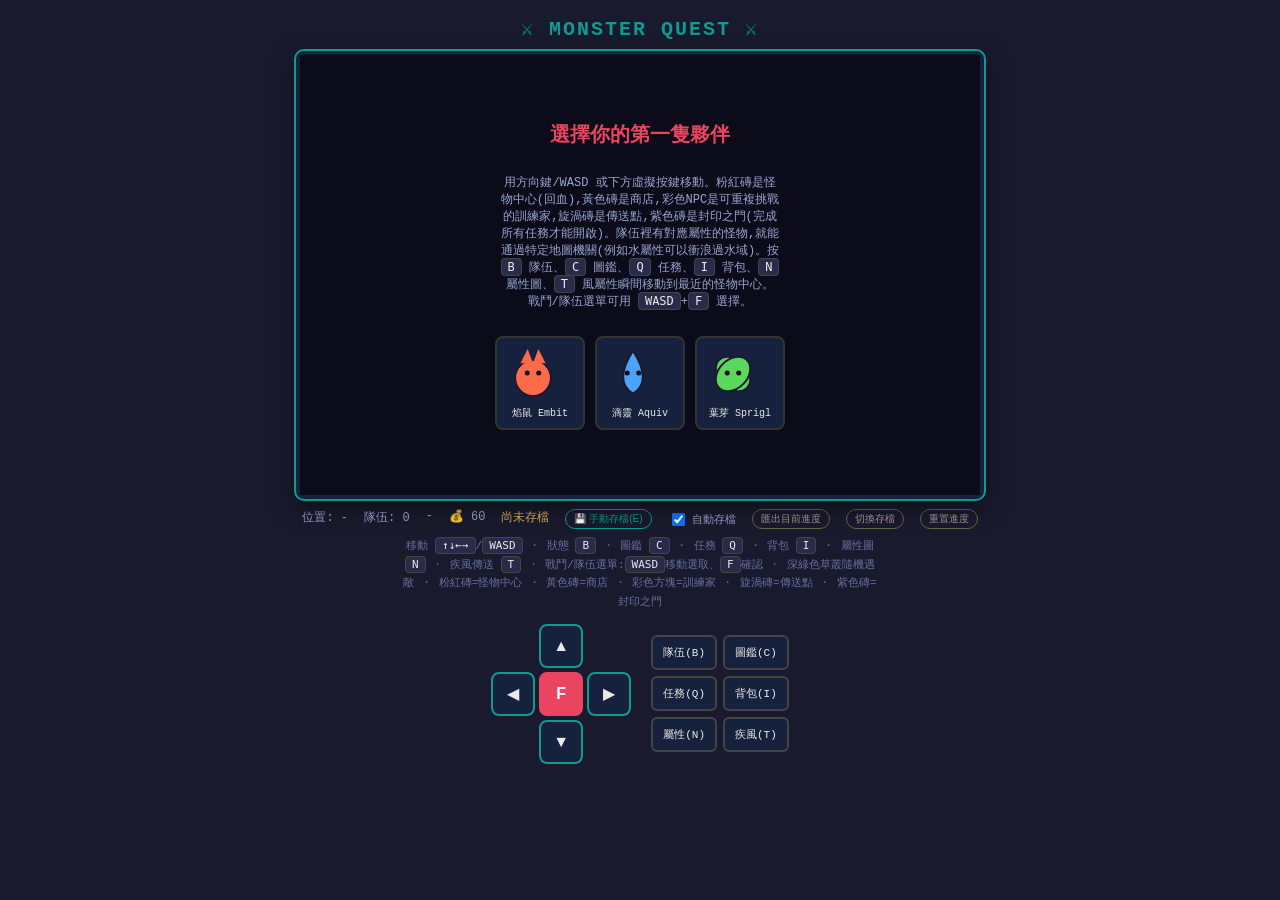
<file: monster_quest 807index.html>
<!DOCTYPE html>
<html lang="zh-Hant">
<head>
<meta charset="UTF-8">
<title>Monster Quest - 擴充版怪物RPG</title>
<style>
  :root{
    --bg:#1a1a2e;
    --panel:#16213e;
    --accent:#e94560;
    --accent2:#0f9b8e;
    --text:#eaeaea;
    --hp-green:#4caf50;
    --hp-yellow:#ffc107;
    --hp-red:#e94560;
    --gold:#e0b25a;
  }
  *{box-sizing:border-box;}
  body{
    margin:0; background:var(--bg); color:var(--text);
    font-family:'Courier New', monospace;
    display:flex; flex-direction:column; align-items:center;
    padding:16px; user-select:none;
  }
  h1{ font-size:20px; letter-spacing:2px; margin:0 0 10px 0; color:var(--accent2); }
  #gameWrap{
    position:relative; border:4px solid var(--panel); border-radius:8px;
    box-shadow:0 0 0 2px var(--accent2), 0 8px 24px rgba(0,0,0,.5); background:#000;
  }
  canvas{ display:block; image-rendering:pixelated; max-width:100%; height:auto; }
  .kbFocus{ outline:3px solid var(--gold) !important; box-shadow:0 0 10px var(--gold) !important; }
  #hud{ display:flex; gap:16px; margin-top:10px; font-size:12px; color:#9aa5ce; flex-wrap:wrap; justify-content:center;}
  #saveStatus{ color:var(--gold); }
  #controls{ margin-top:8px; font-size:11px; color:#666f9e; text-align:center; line-height:1.7; max-width:480px;}
  kbd{ background:#2a2a4a; border:1px solid #444; border-radius:4px; padding:1px 6px; color:#eaeaea; }
  .overlay{ position:absolute; inset:0; display:none; flex-direction:column; padding:10px; }
  #battleOverlay{ background:linear-gradient(180deg,#1e2749,#0f1530); }
  .mon-row{ display:flex; justify-content:space-between; align-items:flex-end; flex:1; }
  .mon-box{ text-align:center; }
  .mon-name{ font-size:11px; background:rgba(0,0,0,.4); padding:4px 8px; border-radius:4px; margin-bottom:4px; }
  .mon-passive{ font-size:9px; color:var(--gold); margin-top:2px;}
  .hp-bar-outer{ width:120px; height:8px; background:#333; border-radius:4px; overflow:hidden; margin:4px auto; border:1px solid #555; }
  .hp-bar-inner{ height:100%; background:var(--hp-green); transition:width .4s ease; }
  .hp-text{ font-size:10px; color:#ccc; }
  #logBox{ background:rgba(0,0,0,.55); border-radius:6px; padding:8px 10px; font-size:12px; min-height:44px; margin:8px 0; line-height:1.4; }
  #actionGrid{ display:grid; grid-template-columns:1fr 1fr; gap:6px; }
  .actBtn{ background:var(--panel); border:2px solid var(--accent2); color:var(--text); font-family:inherit; font-size:12px; padding:8px; border-radius:6px; cursor:pointer; transition:.15s; }
  .actBtn:hover{ background:var(--accent2); color:#0b0b1a; }
  .actBtn:disabled{ opacity:.3; cursor:not-allowed; }
  #moveList{ display:none; grid-template-columns:1fr 1fr; gap:6px; }
  #swapList{ display:none; flex-direction:column; gap:6px; max-height:150px; overflow-y:auto; }
  .backBtn{ grid-column:span 2; background:#333; border-color:#666; }
  canvas.pmon{ width:64px; height:64px; }
  #startScreen{ background:#0b0b1a; display:flex; flex-direction:column; align-items:center; justify-content:center; gap:14px; text-align:center; padding:20px; }
  #startScreen h2{ color:var(--accent); margin:0; font-size:20px; }
  #startScreen p{ color:#9aa5ce; font-size:12px; max-width:280px; }
  .starterRow{ display:flex; gap:10px; }
  .starterCard{ background:var(--panel); border:2px solid #333; border-radius:8px; padding:8px; cursor:pointer; width:90px; text-align:center; }
  .starterCard:hover{ border-color:var(--accent2); }
  .starterCard span{ font-size:10px; display:block; margin-top:4px; }
#statusOverlay, #dexOverlay, #typeChartOverlay, #questOverlay, #shopOverlay, #minigameOverlay, #bagOverlay, #exportImportOverlay, #tradeOverlay, #codeOverlay, #recallOverlay, #storageOverlay{ background:rgba(8,10,26,.97); overflow-y:auto; }  .statCard .actBtn{ margin-top:6px; font-size:10px; padding:4px 8px; }
  .panelTitle{ font-size:14px; color:var(--accent2); text-align:center; margin-bottom:8px; letter-spacing:2px;}
  .statCard{ background:var(--panel); border-radius:6px; padding:8px; margin-bottom:6px; display:flex; gap:8px; align-items:center; border:1px solid #2a2a4a;}
  .statCard.fainted{ opacity:.45; }
  .statCard canvas{ width:44px; height:44px; flex-shrink:0; }
  .statInfo{ font-size:11px; line-height:1.5; flex:1; }
  .statInfo b{ color:var(--gold); }
  .typeTag{ display:inline-block; font-size:9px; padding:1px 5px; border-radius:3px; margin-left:4px; }
  .dexGrid{ display:grid; grid-template-columns:repeat(4,1fr); gap:8px; padding:4px; }
  .dexCard{ background:var(--panel); border-radius:6px; padding:6px; text-align:center; border:1px solid #2a2a4a; }
  .dexCard.locked{ opacity:.35; }
  .dexCard.seen{ opacity:.65; }
  .dexCard canvas{ width:40px; height:40px; }
  .dexCard div{ font-size:9px; margin-top:2px; }
  .closeHint{ text-align:center; font-size:10px; color:#666f9e; margin-top:8px; }
  #toast{
    position:absolute; bottom:10px; left:50%; transform:translateX(-50%);
    background:rgba(0,0,0,.8); color:#fff; padding:6px 14px; border-radius:20px;
    font-size:11px; opacity:0; transition:opacity .3s; pointer-events:none; white-space:nowrap;
  }
  #resetBtn, .smallDelBtn, #switchSlotBtn, #retrySaveBtn, #manualSaveBtn, #exportLiveBtn{ background:none; border:1px solid #664; color:#a99; font-size:10px; padding:2px 8px; border-radius:10px; cursor:pointer; }
  #manualSaveBtn{ border-color:var(--accent2); color:var(--accent2); }
  #manualSaveBtn:disabled, #exportLiveBtn:disabled{ opacity:.35; cursor:not-allowed; }
  #retrySaveBtn{ border-color:var(--accent); color:var(--accent); }
  .slotBtn{ width:100%; text-align:left; }
  #controlsBlocker{
    display:none; align-items:center; justify-content:center;
    min-height:76px; background:repeating-linear-gradient(45deg,#2a2a3a,#2a2a3a 8px,#24242f 8px,#24242f 16px);
    border-radius:6px; color:#888; font-size:12px; letter-spacing:2px;
  }
  #touchControls{ display:flex; gap:20px; align-items:center; justify-content:center; margin-top:12px; flex-wrap:wrap; }
  #dpad{
    display:grid; grid-template-areas:". up ." "left center right" ". down .";
    grid-template-columns:44px 44px 44px; grid-template-rows:44px 44px 44px; gap:4px;
  }
  .dpadBtn{
    background:var(--panel); border:2px solid var(--accent2); color:var(--text);
    border-radius:8px; font-size:16px; cursor:pointer; touch-action:manipulation; user-select:none;
  }
  .dpadBtn:active{ background:var(--accent2); color:#0b0b1a; }
  #dpadF{ background:var(--accent); border-color:var(--accent); color:#fff; font-weight:bold; }
  #quickBtns{ display:grid; grid-template-columns:1fr 1fr; gap:6px; }
  .quickBtn{
    background:var(--panel); border:2px solid #444; color:var(--text); font-family:inherit;
    font-size:11px; padding:8px 10px; border-radius:6px; cursor:pointer; touch-action:manipulation;
  }
  .quickBtn:active{ background:#333; }
  .questCard{ background:var(--panel); border-radius:6px; padding:8px 10px; margin-bottom:6px; border:1px solid #2a2a4a; font-size:11px; line-height:1.5; }
  .questCard.done{ border-color:var(--gold); }
  .questCard b{ color:var(--gold); }
  .questCheck{ float:right; font-size:14px; }

  /* 攻擊動畫 */
  @keyframes lungeRight { 0%{transform:translateX(0) scale(1);} 40%{transform:translateX(10px) scale(1.08);} 100%{transform:translateX(0) scale(1);} }
  @keyframes lungeLeft  { 0%{transform:translateX(0) scale(1);} 40%{transform:translateX(-10px) scale(1.08);} 100%{transform:translateX(0) scale(1);} }
  /* 1. 屬性傷害:依攻擊招式的屬性顏色發光 */
  @keyframes hitFlash   { 0%{filter:brightness(1);box-shadow:none;} 30%{filter:brightness(1.8);box-shadow:0 0 14px 6px var(--elemColor,#fff);} 100%{filter:brightness(1);box-shadow:none;} }
  /* 2. 附加異常狀態:依狀態顏色脈動兩下,比屬性傷害更明顯、更持久一點 */
  @keyframes statusPulse{ 0%{filter:brightness(1);box-shadow:none;} 25%{filter:brightness(1.7);box-shadow:0 0 16px 8px var(--statusColor,#fff);} 55%{filter:brightness(1);box-shadow:none;} 75%{filter:brightness(1.4);box-shadow:0 0 12px 6px var(--statusColor,#fff);} 100%{filter:brightness(1);box-shadow:none;} }
  /* 3. 異常狀態解除:白色光芒一閃而過,感覺比較「輕盈/舒緩」 */
  @keyframes cureFlash{ 0%{filter:brightness(1);box-shadow:none;} 40%{filter:brightness(1.9) saturate(0.4);box-shadow:0 0 14px 6px #ffffff;} 100%{filter:brightness(1);box-shadow:none;} }
  /* 4. 增益狀態:金色光芒 + 微微上浮,感覺是「提升/強化」 */
  @keyframes buffUp{ 0%{transform:translateY(0);filter:brightness(1);box-shadow:none;} 50%{transform:translateY(-6px);filter:brightness(1.6);box-shadow:0 0 14px 6px #ffe066;} 100%{transform:translateY(0);filter:brightness(1);box-shadow:none;} }
  .pmon.atk-player{ animation: lungeRight 0.35s ease; }
  .pmon.atk-wild{ animation: lungeLeft 0.35s ease; }
  .pmon.hit-anim{ animation: hitFlash 0.3s ease; }
  .pmon.status-anim{ animation: statusPulse 0.6s ease; }
  .pmon.cure-anim{ animation: cureFlash 0.4s ease; }
  .pmon.buff-anim{ animation: buffUp 0.45s ease; }

  .statusTag{ display:inline-block; font-size:9px; padding:1px 6px; border-radius:8px; margin-left:4px; }
  .statusTag.burn{ background:#ff6b4a; color:#1a1a2e; }
  .statusTag.poison{ background:#8a5cff; color:#fff; }
  .statusTag.paralysis{ background:#ffd23f; color:#1a1a2e; }
  .statusTag.sleep{ background:#8899cc; color:#1a1a2e; }
  .buffTag{ display:inline-block; font-size:9px; padding:1px 6px; border-radius:8px; margin-left:4px; }
  .buffTag.up{ background:#4caf50; color:#0b0b1a; }
  .buffTag.down{ background:#8a3a3a; color:#fff; }

  .shopCard, .bagCard{ background:var(--panel); border-radius:6px; padding:8px 10px; margin-bottom:6px; border:1px solid #2a2a4a; font-size:12px; display:flex; justify-content:space-between; align-items:center; gap:8px; }
  .shopCard div, .bagCard div{ flex:1; }
  .shopCard small, .bagCard small{ display:block; color:#9aa5ce; font-size:10px; }
  .codeTextarea{ width:100%; min-height:70px; background:#111; color:#8fdcff; font-family:monospace; font-size:11px; border:1px solid #444; border-radius:6px; padding:6px; margin:6px 0; }
/* 戰鬥徽章樣式 */
  .badge-container { text-align: center; display: flex; flex-direction: column; align-items: center; gap: 4px; margin-bottom: 4px; }
  .battle-badge {
    font-size: 11px;
    background: rgba(0, 0, 0, 0.6); /* 半透明黑底 */
    padding: 3px 10px;
    border-radius: 12px;
    display: none; /* 預設隱藏，由 JS 控制顯示 */
  }
  #weatherBadge { color: var(--gold); }
  </style>
</head>
<body>
<h1>⚔ MONSTER QUEST ⚔</h1>

<div id="gameWrap">
  <canvas id="mapCanvas" width="680" height="440"></canvas>

<div id="battleOverlay" class="overlay">
<div class="badge-container">
      <div id="weatherBadge" class="battle-badge"></div>
      <div id="typeAdvBadge" class="battle-badge"></div>
    </div>
    
    <div class="mon-row">
      <!-- ... (保留原本的血條與 Canvas) ... -->      <div class="mon-box">
        <div class="mon-name" id="wildName">???</div>
        <div class="hp-bar-outer"><div class="hp-bar-inner" id="wildHpBar"></div></div>
        <div class="hp-text" id="wildHpText">HP</div>
        <canvas class="pmon" id="wildCanvas" width="64" height="64"></canvas>
      </div>
      <div class="mon-box">
        <div class="mon-name" id="playerName">???</div>
        <canvas class="pmon" id="playerCanvas" width="64" height="64"></canvas>
        <div class="hp-bar-outer"><div class="hp-bar-inner" id="playerHpBar"></div></div>
        <div class="hp-text" id="playerHpText">HP</div>
      </div>
    </div>
    <div id="logBox">遇到野生怪物了!</div>
    <div id="actionGrid">
      <button class="actBtn" id="btnFight">⚔ 戰鬥</button>
      <button class="actBtn" id="btnCatch">🔮 捕捉</button>
      <button class="actBtn" id="btnParty">🔄 換人</button>
      <button class="actBtn" id="btnRun">🏃 逃跑</button>
    </div>
    <div id="controlsBlocker">對方行動中…</div>
    <div id="moveList"></div>
    <div id="swapList"></div>
  </div>

  <div id="statusOverlay" class="overlay">
    <div class="panelTitle">▌ 隊伍狀態 (B) ▌</div>
    <div id="statusList"></div>
    <div class="closeHint">按 <kbd>B</kbd> 或 <kbd>Esc</kbd> 關閉</div>
  </div>

  <div id="dexOverlay" class="overlay">
    <div class="panelTitle">▌ 怪物圖鑑 (C) ▌</div>
    <div id="dexCount" style="text-align:center;font-size:11px;color:#9aa5ce;margin-bottom:6px;"></div>
    <div class="dexGrid" id="dexGrid"></div>
    <div class="closeHint">按 <kbd>C</kbd> 或 <kbd>Esc</kbd> 關閉</div>
  </div>

  <div id="questOverlay" class="overlay">
    <div class="panelTitle">▌ 任務 (Q) ▌</div>
    <div style="text-align:center;font-size:10px;color:#666f9e;margin-top:-6px;margin-bottom:6px;">依章節分組,下方另有每日任務</div>
    <div id="questList"></div>
    <div class="closeHint">按 <kbd>Q</kbd> 或 <kbd>Esc</kbd> 關閉</div>
  </div>
  

  <div id="shopOverlay" class="overlay">
    <div class="panelTitle">▌ 商店 ▌</div>
    <div id="shopCoins" style="text-align:center;font-size:12px;color:var(--gold);margin-bottom:6px;"></div>
    <div id="shopList"></div>
    <div class="closeHint">按 <kbd>Esc</kbd> 離開商店</div>
  </div>

  <div id="minigameOverlay" class="overlay">
    <div class="panelTitle">▌ 幸運遊樂場 ▌</div>
    <div id="minigameContent"></div>
    <div class="closeHint">按 <kbd>Esc</kbd> 離開</div>
  </div>

  <div id="bagOverlay" class="overlay">
    <div class="panelTitle">▌ 背包 (E) ▌</div>
    <div id="bagList"></div>
    <div id="bagTargetList" style="display:none;"></div>
    <div class="closeHint">按 <kbd>I</kbd> 或 <kbd>Esc</kbd> 關閉</div>
  </div>

  <div id="tradeOverlay" class="overlay">
    <div class="panelTitle" id="tradeTitle">▌ 怪物商人 ▌</div>
    <div id="tradeContent"></div>
    <div class="closeHint">按 <kbd>Esc</kbd> 離開</div>
  </div>

  <div id="codeOverlay" class="overlay">
    <div class="panelTitle">▌ 跨存檔密碼交換 ▌</div>
    <div id="codeContent"></div>
    <div class="closeHint">按 <kbd>Esc</kbd> 離開</div>
  </div>

  <div id="recallOverlay" class="overlay">
    <div class="panelTitle">▌ 技能回憶師 ▌</div>
    <div id="recallContent"></div>
    <div class="closeHint">按 <kbd>Esc</kbd> 離開</div>
  </div>

  <div id="storageOverlay" class="overlay">
    <div class="panelTitle">▌ 怪物倉庫 ▌</div>
    <div id="storageContent"></div>
    <div class="closeHint">按 <kbd>Esc</kbd> 離開</div>
  </div>

  <div id="typeChartOverlay" class="overlay">
    <div class="panelTitle">▌ 屬性剋制圖 (N) ▌</div>
    <canvas id="typeChartCanvas" width="440" height="300" style="margin:0 auto;"></canvas>
    <div style="text-align:center;font-size:11px;color:#9aa5ce;margin-top:6px;line-height:1.6;">
      箭頭方向 = 攻擊剋制(造成1.5倍傷害),反過來則是0.65倍<br>
      光 ⇔ 暗:互相剋制皆為1.5倍 ・ 無屬性:不剋制也不被剋制
    </div>
    <div class="closeHint">按 <kbd>N</kbd> 或 <kbd>Esc</kbd> 關閉(戰鬥中也可以按)</div>
  </div>

  <div id="slotScreen" class="overlay" style="display:flex; flex-direction:column; background:#0b0b1a; align-items:center; justify-content:center; gap:12px; text-align:center;">
    <h2 style="color:var(--accent);margin:0;font-size:20px;">選擇存檔</h2>
    <p style="color:#9aa5ce;font-size:12px;max-width:280px;margin:0;">最多可同時保留3組獨立的遊戲進度</p>
    <div id="slotList" style="display:flex;flex-direction:column;gap:10px;width:270px;"></div>
  </div>

  <div id="exportImportOverlay" class="overlay">
    <div class="panelTitle" id="eiTitle">▌ 匯出存檔 ▌</div>
    <textarea id="eiTextarea" style="width:100%;flex:1;min-height:140px;background:#111;color:#8fdcff;font-family:monospace;font-size:10px;border:1px solid #444;border-radius:6px;padding:6px;"></textarea>
    <div style="display:flex;gap:8px;margin-top:8px;">
      <button class="actBtn" id="eiCopyBtn">複製到剪貼簿</button>
      <button class="actBtn" id="eiImportBtn" style="display:none;">確認匯入</button>
      <button class="actBtn backBtn" id="eiCloseBtn">關閉</button>
    </div>
  </div>

  <div id="startScreen" class="overlay">
    <h2>選擇你的第一隻夥伴</h2>
    <p>用方向鍵/WASD 或下方虛擬按鍵移動。粉紅磚是怪物中心(回血),黃色磚是商店,彩色NPC是可重複挑戰的訓練家,旋渦磚是傳送點,紫色磚是封印之門(完成所有任務才能開啟)。隊伍裡有對應屬性的怪物,就能通過特定地圖機關(例如水屬性可以衝浪過水域)。按 <kbd>B</kbd> 隊伍、<kbd>C</kbd> 圖鑑、<kbd>Q</kbd> 任務、<kbd>I</kbd> 背包、<kbd>N</kbd> 屬性圖、<kbd>T</kbd> 風屬性瞬間移動到最近的怪物中心。戰鬥/隊伍選單可用 <kbd>WASD</kbd>+<kbd>F</kbd> 選擇。</p>
    <div class="starterRow" id="starterRow"></div>
  </div>

  <div id="toast"></div>
</div>

<div id="hud">
  <div id="hudPos">位置: -</div>
  <div id="hudParty">隊伍: 0</div>
  <div id="hudLevel">-</div>
  <div id="hudCoins">💰 60</div>
  <div id="saveStatus">尚未存檔</div>
  <button id="retrySaveBtn" style="display:none;">重試存檔</button>
  <button id="manualSaveBtn">💾 手動存檔(E)</button>
  <label id="autoSaveLabel" style="font-size:11px;color:#9aa5ce;display:flex;align-items:center;gap:4px;cursor:pointer;">
    <input type="checkbox" id="autoSaveToggle" checked style="cursor:pointer;"> 自動存檔
  </label>
  <button id="exportLiveBtn">匯出目前進度</button>
  <button id="switchSlotBtn">切換存檔</button>
  <button id="resetBtn">重置進度</button>
</div>
<div id="controls">
  移動 <kbd>↑↓←→</kbd>/<kbd>WASD</kbd> ・ 狀態 <kbd>B</kbd> ・ 圖鑑 <kbd>C</kbd> ・ 任務 <kbd>Q</kbd> ・ 背包 <kbd>I</kbd> ・ 屬性圖 <kbd>N</kbd> ・ 疾風傳送 <kbd>T</kbd> ・
  戰鬥/隊伍選單:<kbd>WASD</kbd>移動選取、<kbd>F</kbd>確認 ・
  深綠色草叢隨機遇敵 ・ 粉紅磚=怪物中心 ・ 黃色磚=商店 ・ 彩色方塊=訓練家 ・ 旋渦磚=傳送點 ・ 紫色磚=封印之門
</div>

<div id="touchControls">
  <div id="dpad">
    <button class="dpadBtn" id="dpadUp" style="grid-area:up;">▲</button>
    <button class="dpadBtn" id="dpadLeft" style="grid-area:left;">◀</button>
    <button class="dpadBtn" id="dpadRight" style="grid-area:right;">▶</button>
    <button class="dpadBtn" id="dpadDown" style="grid-area:down;">▼</button>
    <button class="dpadBtn" id="dpadF" style="grid-area:center;">F</button>
  </div>
  <div id="quickBtns">
    <button class="quickBtn" id="quickB">隊伍(B)</button>
    <button class="quickBtn" id="quickC">圖鑑(C)</button>
    <button class="quickBtn" id="quickQ">任務(Q)</button>
    <button class="quickBtn" id="quickI">背包(I)</button>
    <button class="quickBtn" id="quickN">屬性(N)</button>
    <button class="quickBtn" id="quickT">疾風(T)</button>
  </div>
</div>

<script>
/* =========================================================
   MONSTER QUEST — 擴充版
   原創怪物設計。元素相剋概念(水火冰木風地雷無光暗)為通用
   奇幻設定的原創詮釋，並非重製任何特定作品的美術或角色。
   ========================================================= */
   // ==========================================
// 📦 遊戲全域狀態庫 (Game State)
// ==========================================
const GameState = {
    version: 2,
    player: { mapId: 'map1', x: 2,y: 2,coins: 60},
    party: {active: [], storage: [],activeIndex: 0,dex: new Set(),seenDex: new Set()},
    inventory: {potion: 2, candy: 1, fullHeal: 1 },
    world: {legendaryUnlocked: false,visitedMaps: new Set(['map1']), trainersDefeated: new Set(), dailyProgress: { date: '', catches: 0, battles: 0, shopVisits: 0, claimed: {} },
        started: false
    },
};
// ==========================================
// 💾 存檔管理器 (Save Manager)
// ==========================================
// ==========================================
// 💾 存檔管理器 (Save Manager)
// ==========================================
const SaveManager = {
    // 🌟 小幫手：打包並「瘦身」存檔資料
    _getPackedData: function() {
        // 👇 壓縮引擎：剃除怪獸身上佔空間的空值或預設值
        const minify = (list) => list.map(m => {
            const mini = { ...m };
            if (!mini.status) delete mini.status;
            if (!mini.heldItem) delete mini.heldItem;
            if (mini.pendingMoves && mini.pendingMoves.length === 0) delete mini.pendingMoves;
            if (mini.bond === 0) delete mini.bond;
            delete mini.heldItemUsedThisBattle;
            return mini;
        });

        return {
            version: typeof SAVE_VERSION !== 'undefined' ? SAVE_VERSION : 1,
            player: GameState.player,
            inventory: GameState.inventory,
            party: {
                active: minify(GameState.party.active),
                storage: minify(GameState.party.storage),
                activeIndex: GameState.party.activeIndex,
                dex: Array.from(GameState.party.dex),
                seenDex: Array.from(GameState.party.seenDex)
            },
            world: {
                ...GameState.world,
                visitedMaps: Array.from(GameState.world.visitedMaps),
                trainersDefeated: Array.from(GameState.world.trainersDefeated)
            }
        };
    },

    // 1. 儲存遊戲
    save: async function(isManual = true) {
        if (typeof inBattle !== 'undefined' && inBattle && isManual) { toast('戰鬥中無法手動存檔'); return; }
        if (!currentSlot) return;
        isSaving = true;
        const statusEl = document.getElementById('saveStatus');
        if (statusEl) statusEl.textContent = '存檔中…請稍候';
        try {
            const dataToSave = this._getPackedData();
            await window.storage.set(currentSlot, JSON.stringify(dataToSave));
            if (statusEl) statusEl.textContent = `已存檔 ${new Date().toLocaleTimeString()}`;
        } catch(err) {
            if (statusEl) statusEl.textContent = '⚠ 存檔失敗,請重試';
        } finally {
            isSaving = false;
        }
    },

    // 2. 讀取遊戲資料 (加入還原被壓縮的預設值)
    load: function(data) {
        if (!data) return false;
        try {
            GameState.player = player = data.player || { mapId: data.mapId || 'map1', x: data.pos?.x ?? 2, y: data.pos?.y ?? 2, coins: data.coins ?? 60 };
            
            // 確保計步器與總金幣也正確讀出來
            GameState.player.totalSteps = data.player?.totalSteps || data.totalSteps || 0;
            GameState.player.totalEarnedCoins = data.player?.totalEarnedCoins || data.totalEarnedCoins || 0;
            
            GameState.inventory = data.inventory || { potion: 2, candy: 1, fullHeal: 1 };

            // 👇 解壓縮引擎：幫怪獸補回被剃除的預設欄位，防止遊戲報錯
            const restore = (list) => list.map(m => {
                m.pendingMoves = m.pendingMoves || [];
                m.status = m.status || null;
                m.heldItem = m.heldItem || null;
                m.bond = m.bond || 0;
                return m;
            });

            GameState.party.active = party = restore(data.party?.active || data.party || []);
            GameState.party.storage = storageBox = restore(data.party?.storage || data.storageBox || []);
            GameState.party.activeIndex = data.party?.activeIndex ?? data.activeIndex ?? 0;
            GameState.party.dex = dex = new Set(data.party?.dex || data.dex || []);
            GameState.party.seenDex = seenDex = new Set(data.party?.seenDex || data.seen || []);

            GameState.world.visitedMaps = visitedMaps = new Set(data.world?.visitedMaps || data.visitedMaps || ['map1']);
            GameState.world.trainersDefeated = trainersDefeated = new Set(data.world?.trainersDefeated || data.trainersDefeated || []);
            GameState.world.legendaryUnlocked = data.world?.legendaryUnlocked ?? !!data.legendaryUnlocked;
            GameState.world.started = data.world?.started ?? !!data.started;
            GameState.world.dailyProgress = dailyProgress = data.world?.dailyProgress || data.dailyProgress || { date: '', catches: 0, battles: 0, shopVisits: 0, claimed: {} };

            console.log("✅ 讀檔成功！");
            return true;
        } catch (err) {
            console.error("❌ 讀檔錯誤:", err);
            return false;
        }
    },

    // 3. 匯出遊戲 (轉成 Base64 字串)
    export: function() {
        const data = this._getPackedData();
        return btoa(encodeURIComponent(JSON.stringify(data)));
    },

    // 4. 匯入遊戲 (相容新舊格式)
    import: function(saveString) {
        try {
            let data;
            // 👇 移除可能帶有的前綴
            saveString = saveString.trim().replace(/^MQSAVE-/, '');
            
            try {
                const jsonStr = decodeURIComponent(atob(saveString));
                data = JSON.parse(jsonStr);
            } catch (err) {
                data = JSON.parse(saveString);
            }
            
            if (typeof migrateSaveData === 'function') data = migrateSaveData(data);
            
            // 修復舊版怪獸...
            let importedMonsters = data.party?.active || data.party || data.monsters;
            if (Array.isArray(importedMonsters) && importedMonsters.length > 0) {
                if (importedMonsters[0] && importedMonsters[0].maxHp === undefined) {
                    importedMonsters = importedMonsters.map(m => {
                        let validId = SPECIES.some(s => s.id === m.speciesId) ? m.speciesId : SPECIES[0].id;
                        return makeMonster(validId, m.level || 5);
                    });
                }               
                if (!data.party || Array.isArray(data.party)) {
                    data.party = { active: importedMonsters, storage: data.storageBox || [], activeIndex: data.activeIndex || 0 };
                } else {
                    data.party.active = importedMonsters;
                }
            }

            return this.load(data);
        } catch(e) {
            console.error("❌ 匯入解析失敗:", e);
            return false;
        }
    } 
};
// ==========================================
// ⚔️ 戰鬥管理器 (Battle Manager)
// ==========================================
const BattleManager = {
    state: {
        inBattle: false,
        enemy: null, // 統一用這個代替 wild 或當前敵方
        turnCount: 0,
        isTrainerBattle: false,
        trainerData: null
    },

    // 執行玩家回合
// 執行玩家回合
    executePlayerTurn: function(move) {
        hideBattleControls();
        const p = party[GameState.party.activeIndex];
        const wild = this.state.enemy; 
        const currentTrainer = this.state.isTrainerBattle ? this.state.trainerData : null;
        if (p.rechargeTurns > 0) {
            p.rechargeTurns--;
            log(`${MonsterUtil.species(p).name} 因為先前的強大反作用力，本回合無法動彈！`);
            renderBattle();
            setTimeout(enemyTurn, 900);
            return;
        }
        p.moveUses = p.moveUses || {};
        if (move.maxUses && (p.moveUses[move.id] || 0) >= move.maxUses) {
            log(`${MonsterUtil.species(p).name} 的 ${move.name} 已經沒有剩餘使用次數了！`);
            showBattleControls();
            return;
        }
        
        const sc = checkStatusBlock(p, move); 
        if(sc.blocked){
            log(sc.msg);
        } else {
            if(move.maxUses) p.moveUses[move.id] = (p.moveUses[move.id] || 0) + 1;
            
            const prefix = sc.msg ? sc.msg+' ' : '';
            if(sc.msg && !move.sleepUsable) playCureAnim('playerCanvas'); 
            
            if(move.sleepUsable && p.status !== 'sleep'){
                log(prefix + `${MonsterUtil.species(p).name} 使出 ${move.name}，但因為沒有睡著所以失敗了！`);
                
            // 🌟 1. 蓄力系統判定！
            } else if (move.needsCharge && !p.isCharging) {
                p.isCharging = move.id; 
                log(prefix + `${MonsterUtil.species(p).name} 正在為 ${move.name} 聚集強大的力量！`);
                renderBattle();
                setTimeout(enemyTurn, 900);
                return;
                
            } else if (move.isEscape) {
                log(prefix + `${MonsterUtil.species(p).name} 使出 ${move.name}！`);
                if (currentTrainer) {
                    let available = party.map((m,i)=>({m,i})).filter(o=> o.m.hp>0 && o.i!==GameState.party.activeIndex);
                    if(available.length > 0) {
                        let next = available[Math.floor(Math.random()*available.length)].i;
                        setTimeout(() => doSwap(next), 1000);
                        return; 
                    } else log("沒有其他能戰鬥的隊友，無法替換！");
                } else {
                    log('金蟬脫殼成功，脫離了戰鬥！');
                    setTimeout(()=> endBattle(null), 1000);
                    return;
                }
            } else if(Math.random() > effectiveAcc(p, move, wild)){
                wild.lastMoveMissed = true;
                if(move.accuracyStack) wild.honeMissCount = (wild.honeMissCount || 0) + 1;
                
                let missMsg = prefix + `${(currentTrainer?currentTrainer.name+' 的 ':'野生')} ${MonsterUtil.species(wild).name} 使出 ${move.name},但沒有命中!`;
                const afterMsgs = triggerAfterAttackPassives(wild, p, move, { hit: false });
                if(afterMsgs.length > 0) missMsg += ' ' + afterMsgs.join(' ');
                log(missMsg);
            } else {
                p.lastMoveMissed = false; p.honeMissCount = 0;

                if(move.power === 0 && move.setWeather){
                    playLungeAnim('playerCanvas','player');
                    currentWeather = WEATHERS.find(w => w.id === move.setWeather) || null;
                    log(prefix + `${MonsterUtil.species(p).name} 使出 ${move.name}，天氣變成了 ${currentWeather ? currentWeather.name : ''}！`);
                } else if(move.setType){
                    playLungeAnim('playerCanvas','player'); playBuffAnim('playerCanvas');
                    p.currentType = move.setType;
                    log(prefix + `${MonsterUtil.species(p).name} 使出 ${move.name},屬性變成了${ELEMENT_META[move.setType].name}!`);
                } else if(move.buffStat && move.selfDebuffStat) {
                    playLungeAnim('playerCanvas','player'); playBuffAnim('playerCanvas');
                    p[move.buffStat+'Mult'] = Math.min(3.0, (p[move.buffStat+'Mult']||1) + move.buffAmount);
                    p[move.selfDebuffStat+'Mult'] = Math.max(0.2, (p[move.selfDebuffStat+'Mult']||1) - move.selfDebuffAmount);
                    log(prefix + `${MonsterUtil.species(p).name} 使出 ${move.name}！攻擊力大幅提升，但防禦力下降了！`);
                } else if(move.buffStat){
                    playLungeAnim('playerCanvas','player'); playBuffAnim('playerCanvas');
                    p[move.buffStat+'Mult'] = Math.min(2.0, (p[move.buffStat+'Mult']||1) + move.buffAmount);
                    log(prefix + `${MonsterUtil.species(p).name} 使出 ${move.name}!${move.buffStat==='atk'?'攻擊力':'防禦力'}提升了!`);
                } else if(move.debuffStat && move.power === 0){
                    playLungeAnim('playerCanvas','player'); playStatusInflictAnim('wildCanvas', 'poison');
                    wild[move.debuffStat+'Mult'] = Math.max(0.2, (wild[move.debuffStat+'Mult']||1) - move.debuffAmount);
                    log(prefix + `${MonsterUtil.species(p).name} 使出 ${move.name}! 對方的${move.debuffStat==='atk'?'攻擊力':'防禦力'}下降了！`);
                } else if(move.debuffAcc){
                    playLungeAnim('playerCanvas','player'); playStatusInflictAnim('wildCanvas', 'poison');
                    wild.accDebuff = (wild.accDebuff || 0) + move.debuffAcc;
                    log(prefix + `${MonsterUtil.species(p).name} 使出 ${move.name}! 對方的命中率下降了！`);
                } else if(move.applyHealBlock){
                    playLungeAnim('playerCanvas','player'); playStatusInflictAnim('wildCanvas', 'poison');
                    wild.healBlockTurns = move.applyHealBlock;
                    log(prefix + `${MonsterUtil.species(p).name} 使出 ${move.name}! 對方被刻上了死亡印記，暫時無法恢復 HP！`);
                } else if(move.healWeatherType || move.healWeather){
                    playLungeAnim('playerCanvas','player'); playBuffAnim('playerCanvas');
                    if(p.healBlockTurns > 0) log(prefix + `${MonsterUtil.species(p).name} 受到死亡印記影響，無法恢復！`);
                    else {
                        let healPct = 0.25;
                        if(currentWeather?.id === 'pitchDark') healPct = 0;
                        else if(currentWeather?.id === 'sunny' || currentWeather?.id === 'harshSun') healPct = 0.4;
                        if(healPct === 0) log(prefix + `${MonsterUtil.species(p).name} 使出 ${move.name}，但在漆黑中沒有效果...`);
                        else {
                            const healAmt = Math.max(1, Math.round(p.maxHp * healPct));
                            p.hp = Math.min(p.maxHp, p.hp + healAmt);
                            log(prefix + `${MonsterUtil.species(p).name} 使出 ${move.name}，恢復了 HP！`);
                        }
                    }
                } else if(move.applyHoT){
                    playLungeAnim('playerCanvas','player'); playBuffAnim('playerCanvas');
                    p.hotTurns = move.applyHoT.turns; p.hotPct = move.applyHoT.pct;
                    log(prefix + `${MonsterUtil.species(p).name} 使出 ${move.name}，周圍充滿了治癒的能量！`);
                } else if(move.selfSleepHeal){
                    playLungeAnim('playerCanvas','player'); playCureAnim('playerCanvas'); 
                    p.hp = p.maxHp; p.status = 'sleep';
                    log(prefix + `${MonsterUtil.species(p).name} 使出 ${move.name}，恢復所有 HP 並進入了冬眠！`);
                } else if(move.statusOnly){
                    playLungeAnim('playerCanvas','player');
                    const inflicted = maybeInflictStatus(p, move, wild);
                    let curedMsg = '';
                    if(inflicted){
                        setTimeout(()=>playStatusInflictAnim('wildCanvas', inflicted), 150);
                        const cured = tryAutoCureByHeldItem(wild) || tryAutoCureByPassive(wild);
                        if(cured){ curedMsg = ` 但${MonsterUtil.species(wild).name}立刻解除了${STATUS_META[cured].name}!`; setTimeout(()=>playCureAnim('wildCanvas'), 400); }
                    }
                    log(prefix + `${MonsterUtil.species(p).name} 使出 ${move.name}!` + (inflicted ? ` 對方陷入了${STATUS_META[inflicted].name}狀態!${curedMsg}` : ' 但是沒有效果...'));
                    
                // 🌟 2. 秘笈效果：絕對防禦與反轉
                } else if (move.applyImmunity) {
                    playLungeAnim('playerCanvas','player'); playBuffAnim('playerCanvas');
                    p.damageImmunity = true;
                    log(prefix + `${MonsterUtil.species(p).name} 使出 ${move.name}，進入了絕對防禦狀態！下一次受到的傷害將被化解！`);
                } else if (move.reverseStatsTarget === 'self') {
                    playLungeAnim('playerCanvas','player'); playCureAnim('playerCanvas');
                    p.atkMult = 1 / (p.atkMult || 1);
                    p.defMult = 1 / (p.defMult || 1);
                    log(prefix + `${MonsterUtil.species(p).name} 使出 ${move.name}，自身的能力變化全部顛倒了！`);
                } else if (move.reverseStatsTarget === 'enemy') {
                    playLungeAnim('playerCanvas','player'); playStatusInflictAnim('wildCanvas', 'poison');
                    wild.atkMult = 1 / (wild.atkMult || 1);
                    wild.defMult = 1 / (wild.defMult || 1);
                    log(prefix + `${MonsterUtil.species(p).name} 使出 ${move.name}，對方能力變化全部顛倒了！`);
                } else {
                    
                    // ⚔️ 攻擊招式結算
                    if (p.isCharging) p.isCharging = false; 

                    playLungeAnim('playerCanvas','player');
                    setTimeout(()=> playElementHitAnim('wildCanvas', move.type), 150);
                    const calc = damageCalc(p, move, wild);
                    let dmg = calc.dmg; 
                    const mult = calc.mult;
                    const crit = calc.crit;         
                    
                    // 🌟 3. 秘笈效果：刀下留人
                    if (move.leaveOneHp && wild.hp - dmg <= 0) {
                        dmg = wild.hp - 1;
                    }
                    
                    wild.hp = Math.max(0, wild.hp - dmg);
                    let msg = prefix + `${MonsterUtil.species(p).name} 使出 ${move.name},造成 ${dmg} 傷害!`;
                    
                    if (move.leaveOneHp && wild.hp === 1 && dmg === 0) {
                        msg += ' 刀下留人手下留情了！';
                    }

                    if(mult>1) msg += '效果絕佳!'; if(mult<1) msg += '效果不太好...'; if(crit) msg += ' 會心一擊!';
                    
                    if (calc.messages && calc.messages.length > 0) {
                        msg += ' ' + calc.messages.join(' ');
                    }
                    
                    if(move.setWeather && dmg > 0){
                        currentWeather = WEATHERS.find(w => w.id === move.setWeather) || null;
                        msg += ` 強大的力量讓天氣變成了 ${currentWeather ? currentWeather.name : ''}！`;
                    }

                    if(move.disableItem && !wild.itemDisabled && wild.heldItem){
                        wild.itemDisabled = true; msg += ` 對方的裝備被查封了！`;
                    }
                    if(move.debuffStat){
                        wild[move.debuffStat+'Mult'] = Math.max(0.2, (wild[move.debuffStat+'Mult']||1) - move.debuffAmount);
                        msg += ` 並且降低了對方的${move.debuffStat==='atk'?'攻擊力':'防禦力'}！`;
                    }
                    if(move.debuffAcc){
                        wild.accDebuff = (wild.accDebuff || 0) + move.debuffAcc;
                        msg += ` 並且降低了對方的命中率！`;
                    }
                    if(move.selfDebuffStat){
                        p[move.selfDebuffStat+'Mult'] = Math.max(0.2, (p[move.selfDebuffStat+'Mult']||1) - move.selfDebuffAmount);
                        msg += ` 但自己的${move.selfDebuffStat==='atk'?'攻擊力':'防禦力'}下降了！`;
                    }
                    if(move.recoilPct){
                        const recoil = Math.max(1, Math.round(dmg * move.recoilPct));
                        p.hp = Math.max(0, p.hp - recoil);
                        msg += ` 自己也受到了 ${recoil} 點反彈傷害！`;
                    }
                    if(move.drainPct && !wild.healBlockTurns){
                        const heal = Math.max(1, Math.round(dmg * move.drainPct));
                        p.hp = Math.min(p.maxHp, p.hp + heal);
                        msg += ` 並且吸取了 ${heal} 點 HP！`;
                    }
                    
                    const inflicted = maybeInflictStatus(p, move, wild);
                    if(inflicted){
                        msg += ` 對方陷入了${STATUS_META[inflicted].name}狀態!`;
                        setTimeout(()=>playStatusInflictAnim('wildCanvas', inflicted), 350);
                        const cured = tryAutoCureByHeldItem(wild) || tryAutoCureByPassive(wild);
                        if(cured){ msg += ` 但${MonsterUtil.species(wild).name}立刻解解除${STATUS_META[cured].name}!`; setTimeout(()=>playCureAnim('wildCanvas'), 600); }
                    }
                    
                    // 🌟 4. 秘笈效果：守護打擊 (機率無敵)
                    if (move.chanceImmunity && Math.random() < move.chanceImmunity) {
                        p.damageImmunity = true;
                        msg += ' 並且進入了絕對防禦狀態！';
                    }
                    if (move.rechargeNextTurn) {
                        p.rechargeTurns = 1;
                        msg += ' 釋放了全部力量，下一回合將無法動彈！';
                    }
                    const afterMsgs = triggerAfterAttackPassives(p, wild, move, { hit: true, damage: dmg });
                    if(afterMsgs.length > 0) {
                        msg += ' ' + afterMsgs.join(' ');
                    }
                    log(msg);
                }
            }
        }
        renderBattle();
        if(wild.hp<=0 || p.hp<=0) {
            if(wild.hp<=0) return winBattle();
            else return enemyTurn(); 
        }
        const turnEndMsg = triggerTurnEndPassives(p);
        if(turnEndMsg) { log(turnEndMsg); renderBattle(); }
        setTimeout(enemyTurn, 900);
    },

    // ==========================================
    // 執行敵方回合 (Enemy Turn)
    // ==========================================
    executeEnemyTurn: function() {
        const p = party[GameState.party.activeIndex];
        const wild = this.state.enemy; 
        const currentTrainer = this.state.isTrainerBattle ? this.state.trainerData : null;
        

        if(p.hp <= 0) {
            // 👇 🌟 陣亡，親密度 -5 (最低 0)
            p.bond = Math.max(0, (p.bond || 0) - 5);
            log(`${MonsterUtil.species(p).name} 倒下了... (bond下降)`);
            const next = party.findIndex(m=>m.hp>0);            log(`${MonsterUtil.species(p).name} 倒下了...`);
            if(next === -1){
                const lost = Math.round(GameState.player.coins * 0.2); GameState.player.coins -= lost; updateCoinsHud();
                setTimeout(()=>{ endBattle(`你的隊伍全滅了,損失了 💰${lost} 金幣,已為你恢復血量。`); }, 1200);
            } else {
                GameState.party.activeIndex = next;
                setTimeout(()=>{
                    let swapMsg = `派出 ${MonsterUtil.species(party[GameState.party.activeIndex]).name}!`;
                    if(checkSnowSummon(party[GameState.party.activeIndex])) swapMsg += ' ❄️天氣變成了雪!';
                    log(swapMsg); renderBattle(); showBattleControls();
                }, 1200);
            }
            return;
        }
        if (wild.rechargeTurns > 0) {
            wild.rechargeTurns--;
            log(`${(currentTrainer?currentTrainer.name+' 的 ':'野生')} ${MonsterUtil.species(wild).name} 因為先前的強大反作用力，本回合無法動彈！`);
            renderBattle();
            showBattleControls(); // 換玩家行動
            return;
        }

        const sc = checkStatusBlock(wild, null);

        if(sc.blocked){
            log(sc.msg);
        } else {
            const prefix = sc.msg ? sc.msg+' ' : '';
            if(sc.msg) playCureAnim('wildCanvas'); 
            
            wild.moveUses = wild.moveUses || {};
            
            // 🌟 敵方蓄力系統判定！
            let move;
            if (wild.isCharging) {
                move = resolveMove(wild.isCharging, wild);
            } else {
                const moves = getMoves(wild).filter(m => !m.isEscape && (!m.maxUses || (wild.moveUses[m.id] || 0) < m.maxUses));
                move = moves.length > 0 ? moves[Math.floor(Math.random()*moves.length)] : resolveMove('tackle', wild);
            }
            
            if(move.maxUses) wild.moveUses[move.id] = (wild.moveUses[move.id] || 0) + 1;
            
            if(move.sleepUsable && wild.status !== 'sleep'){
                log(prefix + `${(currentTrainer?currentTrainer.name+' 的 ':'野生')} ${MonsterUtil.species(wild).name} 使出 ${move.name}，但因為沒有睡著所以失敗了！`);
            
            // 敵方準備蓄力大招
            } else if (move.needsCharge && !wild.isCharging) {
                wild.isCharging = move.id; 
                log(prefix + `${(currentTrainer?currentTrainer.name+' 的 ':'野生')} ${MonsterUtil.species(wild).name} 正在為 ${move.name} 聚集強大的力量！`);
                renderBattle();
                showBattleControls(); // 換玩家回合
                return;
                
            } else if(Math.random() > effectiveAcc(wild, move, p)){
                wild.lastMoveMissed = true;
                if(move.accuracyStack) wild.honeMissCount = (wild.honeMissCount || 0) + 1;
                log(prefix + `${(currentTrainer?currentTrainer.name+' 的 ':'野生')} ${MonsterUtil.species(wild).name} 使出 ${move.name},但沒有命中!`);
            } else {
                wild.lastMoveMissed = false; wild.honeMissCount = 0;

                if(move.power === 0 && move.setWeather){
                    playLungeAnim('wildCanvas','wild');
                    currentWeather = WEATHERS.find(w => w.id === move.setWeather) || null;
                    log(prefix + `${(currentTrainer?currentTrainer.name+' 的 ':'野生')} ${MonsterUtil.species(wild).name} 使出 ${move.name}，天氣變成了 ${currentWeather ? currentWeather.name : ''}！`);
                } else if(move.setType){
                    playLungeAnim('wildCanvas','wild'); playBuffAnim('wildCanvas');
                    wild.currentType = move.setType;
                    log(prefix + `${(currentTrainer?currentTrainer.name+' 的 ':'野生')} ${MonsterUtil.species(wild).name} 使出 ${move.name},屬性變成了${ELEMENT_META[move.setType].name}!`);
                } else if(move.buffStat && move.selfDebuffStat){
                    playLungeAnim('wildCanvas','wild'); playBuffAnim('wildCanvas');
                    wild[move.buffStat+'Mult'] = Math.min(3.0, (wild[move.buffStat+'Mult']||1) + move.buffAmount);
                    wild[move.selfDebuffStat+'Mult'] = Math.max(0.2, (wild[move.selfDebuffStat+'Mult']||1) - move.selfDebuffAmount);
                    log(prefix + `${(currentTrainer?currentTrainer.name+' 的 ':'野生')} ${MonsterUtil.species(wild).name} 使出 ${move.name}! 攻擊力大幅提升，但防禦力下降了！`);
                } else if(move.buffStat){
                    playLungeAnim('wildCanvas','wild'); playBuffAnim('wildCanvas');
                    wild[move.buffStat+'Mult'] = Math.min(2.0, (wild[move.buffStat+'Mult']||1) + move.buffAmount);
                    log(prefix + `${(currentTrainer?currentTrainer.name+' 的 ':'野生')} ${MonsterUtil.species(wild).name} 使出 ${move.name}!${move.buffStat==='atk'?'攻擊力':'防禦力'}提升了!`);
                } else if(move.debuffStat && move.power === 0){
                    playLungeAnim('wildCanvas','wild'); playStatusInflictAnim('playerCanvas', 'poison');
                    p[move.debuffStat+'Mult'] = Math.max(0.2, (p[move.debuffStat+'Mult']||1) - move.debuffAmount);
                    log(prefix + `${(currentTrainer?currentTrainer.name+' 的 ':'野生')} ${MonsterUtil.species(wild).name} 使出 ${move.name}! ${MonsterUtil.species(p).name}的${move.debuffStat==='atk'?'攻擊力':'防禦力'}下降了！`);
                } else if(move.debuffAcc){
                    playLungeAnim('wildCanvas','wild'); playStatusInflictAnim('playerCanvas', 'poison');
                    p.accDebuff = (p.accDebuff || 0) + move.debuffAcc;
                    log(prefix + `${(currentTrainer?currentTrainer.name+' 的 ':'野生')} ${MonsterUtil.species(wild).name} 使出 ${move.name}! ${MonsterUtil.species(p).name}的命中率下降了！`);
                } else if(move.applyHealBlock){
                    playLungeAnim('wildCanvas','wild'); playStatusInflictAnim('playerCanvas', 'poison');
                    p.healBlockTurns = move.applyHealBlock;
                    log(prefix + `${(currentTrainer?currentTrainer.name+' 的 ':'野生')} ${MonsterUtil.species(wild).name} 使出 ${move.name}! ${MonsterUtil.species(p).name}被刻上了死亡印記，暫時無法恢復 HP！`);
                } else if(move.healWeatherType || move.healWeather){
                    playLungeAnim('wildCanvas','wild'); playBuffAnim('wildCanvas');
                    if(wild.healBlockTurns > 0) log(prefix + `${MonsterUtil.species(wild).name} 受到死亡印記影響，無法恢復！`);
                    else {
                        let healPct = 0.25;
                        if(currentWeather?.id === 'pitchDark') healPct = 0;
                        else if(currentWeather?.id === 'sunny' || currentWeather?.id === 'harshSun') healPct = 0.4;
                        
                        if(healPct === 0) log(prefix + `${(currentTrainer?currentTrainer.name+' 的 ':'野生')} ${MonsterUtil.species(wild).name} 使出 ${move.name}，但在漆黑中沒有效果...`);
                        else {
                            const healAmt = Math.max(1, Math.round(wild.maxHp * healPct));
                            wild.hp = Math.min(wild.maxHp, wild.hp + healAmt);
                            log(prefix + `${(currentTrainer?currentTrainer.name+' 的 ':'野生')} ${MonsterUtil.species(wild).name} 使出 ${move.name}，恢復了 HP！`);
                        }
                    }
                } else if(move.applyHoT){
                    playLungeAnim('wildCanvas','wild'); playBuffAnim('wildCanvas');
                    wild.hotTurns = move.applyHoT.turns; wild.hotPct = move.applyHoT.pct;
                    log(prefix + `${(currentTrainer?currentTrainer.name+' 的 ':'野生')} ${MonsterUtil.species(wild).name} 使出 ${move.name}，周圍充滿了治癒的能量！`);
                } else if(move.selfSleepHeal){
                    playLungeAnim('wildCanvas','wild'); playCureAnim('wildCanvas'); 
                    wild.hp = wild.maxHp; wild.status = 'sleep';
                    log(prefix + `${(currentTrainer?currentTrainer.name+' 的 ':'野生')} ${MonsterUtil.species(wild).name} 使出 ${move.name}，恢復所有 HP 並進入了冬眠！`);
                } else if(move.statusOnly){
                    playLungeAnim('wildCanvas','wild');
                    const inflicted = maybeInflictStatus(wild, move, p);
                    let curedMsg = '';
                    if(inflicted){
                        setTimeout(()=>playStatusInflictAnim('playerCanvas', inflicted), 150);
                        const cured = tryAutoCureByHeldItem(p) || tryAutoCureByPassive(p);
                        if(cured){ curedMsg = ` 但${MonsterUtil.species(p).name}立刻解除了${STATUS_META[cured].name}!`; setTimeout(()=>playCureAnim('playerCanvas'), 400); }
                    }
                    log(prefix + `${(currentTrainer?currentTrainer.name+' 的 ':'野生')} ${MonsterUtil.species(wild).name} 使出 ${move.name}!` + (inflicted ? ` ${MonsterUtil.species(p).name} 陷入了${STATUS_META[inflicted].name}狀態!${curedMsg}` : ' 但是沒有效果...'));
                    
                // 🌟 敵方使用秘笈變化招式
                } else if (move.applyImmunity) {
                    playLungeAnim('wildCanvas','wild'); playBuffAnim('wildCanvas');
                    wild.damageImmunity = true;
                    log(prefix + `${(currentTrainer?currentTrainer.name+' 的 ':'野生')} ${MonsterUtil.species(wild).name} 使出 ${move.name}，進入了絕對防禦狀態！下一次受到的傷害將被化解！`);
                } else if (move.reverseStatsTarget === 'self') {
                    playLungeAnim('wildCanvas','wild'); playCureAnim('wildCanvas');
                    wild.atkMult = 1 / (wild.atkMult || 1);
                    wild.defMult = 1 / (wild.defMult || 1);
                    log(prefix + `${(currentTrainer?currentTrainer.name+' 的 ':'野生')} ${MonsterUtil.species(wild).name} 使出 ${move.name}，自身的能力變化全部顛倒了！`);
                } else if (move.reverseStatsTarget === 'enemy') {
                    playLungeAnim('wildCanvas','wild'); playStatusInflictAnim('playerCanvas', 'poison');
                    p.atkMult = 1 / (p.atkMult || 1);
                    p.defMult = 1 / (p.defMult || 1);
                    log(prefix + `${(currentTrainer?currentTrainer.name+' 的 ':'野生')} ${MonsterUtil.species(wild).name} 使出 ${move.name}，對方能力變化全部顛倒了！`);
                } else {
                    
                    // ⚔️ 攻擊招式結算
                    if (wild.isCharging) wild.isCharging = false; 

                    playLungeAnim('wildCanvas','wild');
                    setTimeout(()=> playElementHitAnim('playerCanvas', move.type), 150);
                    const calc = damageCalc(wild, move, p);
                    let dmg = calc.dmg;
                    const mult = calc.mult;
                    const crit = calc.crit;         
                    
                    // 敵方刀下留人判定
                    if (move.leaveOneHp && p.hp - dmg <= 0) {
                        dmg = p.hp - 1;
                    }
                    
                    p.hp = Math.max(0, p.hp - dmg);
                    let msg = prefix + `${(currentTrainer?currentTrainer.name+' 的 ':'野生')} ${MonsterUtil.species(wild).name} 使出 ${move.name},造成 ${dmg} 傷害!`;
                    
                    if (move.leaveOneHp && p.hp === 1 && dmg === 0) {
                        msg += ' 刀下留人手下留情了！';
                    }

                    if(crit) msg += ' 會心一擊!';
                    if (calc.messages && calc.messages.length > 0) {
                        msg += ' ' + calc.messages.join(' ');
                    }
                    if(move.setWeather && dmg > 0){
                        currentWeather = WEATHERS.find(w => w.id === move.setWeather) || null;
                        msg += ` 強大的力量讓天氣變成了 ${currentWeather ? currentWeather.name : ''}！`;
                    }

                    if(move.disableItem && !p.itemDisabled && p.heldItem){
                        p.itemDisabled = true; msg += ` 你的裝備被查封了！`;
                    }
                    if(move.debuffStat){
                        p[move.debuffStat+'Mult'] = Math.max(0.2, (p[move.debuffStat+'Mult']||1) - move.debuffAmount);
                        msg += ` 並且降低了你的${move.debuffStat==='atk'?'攻擊力':'防禦力'}！`;
                    }
                    if(move.debuffAcc){
                        p.accDebuff = (p.accDebuff || 0) + move.debuffAcc;
                        msg += ` 並且降低了你的命中率！`;
                    }
                    if(move.selfDebuffStat){
                        wild[move.selfDebuffStat+'Mult'] = Math.max(0.2, (wild[move.selfDebuffStat+'Mult']||1) - wild.selfDebuffAmount);
                        msg += ` 但自己的${move.selfDebuffStat==='atk'?'攻擊力':'防禦力'}下降了！`;
                    }
                    if(move.recoilPct){
                        const recoil = Math.max(1, Math.round(dmg * move.recoilPct));
                        wild.hp = Math.max(0, wild.hp - recoil);
                        msg += ` 對方也受到了 ${recoil} 點反彈傷害！`;
                    }
                    if(move.drainPct && !wild.healBlockTurns){
                        const heal = Math.max(1, Math.round(dmg * move.drainPct));
                        wild.hp = Math.min(wild.maxHp, wild.hp + heal);
                        msg += ` 並且吸取了 ${heal} 點 HP！`;
                    }

                    const inflicted = maybeInflictStatus(wild, move, p);
                    if(inflicted){
                        msg += ` ${MonsterUtil.species(p).name} 陷入了${STATUS_META[inflicted].name}狀態!`;
                        setTimeout(()=>playStatusInflictAnim('playerCanvas', inflicted), 350);
                        const cured = tryAutoCureByHeldItem(p) || tryAutoCureByPassive(p);
                        if(cured){ msg += ` 但${MonsterUtil.species(p).name}立刻解除了${STATUS_META[cured].name}!`; setTimeout(()=>playCureAnim('playerCanvas'), 600); }
                    }
                    
                    // 敵方機率無敵
                    if (move.chanceImmunity && Math.random() < move.chanceImmunity) {
                        wild.damageImmunity = true;
                        msg += ' 並且進入了絕對防禦狀態！';
                    }
                    if (move.rechargeNextTurn) {
                        wild.rechargeTurns = 1;
                        msg += ' 釋放了全部力量，下一回合將無法動彈！';
                    }
                    
                    const afterMsgs = triggerAfterAttackPassives(wild, p, move, { hit: true, damage: dmg });
                    if(afterMsgs.length > 0) {
                        msg += ' ' + afterMsgs.join(' ');
                    }
                    log(msg);
                }
            }
        }
        renderBattle();
        const turnEndMsg = triggerTurnEndPassives(wild);
        if(turnEndMsg) { log(turnEndMsg); renderBattle(); }

        const dotP = applyStatusDot(p);
        const dotW = applyStatusDot(wild);
        if(dotP || dotW){
            const parts=[];
            if(dotP) parts.push(`${MonsterUtil.species(p).name} 因為${STATUS_META[dotP.statusId].name}受到 ${dotP.dmg} 傷害!`);
            if(dotW) parts.push(`${MonsterUtil.species(wild).name} 因為${STATUS_META[dotW.statusId].name}受到 ${dotW.dmg} 傷害!`);
            log(parts.join(' '));
            renderBattle();
        }

        if(currentWeather && currentWeather.id==='sandstorm'){
            const sandCureMsgs = [];
            if(MonsterUtil.species(p).passive==='sandstormCure' && p.status){ sandCureMsgs.push(`${MonsterUtil.species(p).name} 被風沙淨化,解除了${STATUS_META[p.status].name}!`); p.status=null; playCureAnim('playerCanvas'); }
            if(MonsterUtil.species(wild).passive==='sandstormCure' && wild.status){ sandCureMsgs.push(`${MonsterUtil.species(wild).name} 被風沙淨化,解除了${STATUS_META[wild.status].name}!`); wild.status=null; playCureAnim('wildCanvas'); }
            if(sandCureMsgs.length){ log(sandCureMsgs.join(' ')); renderBattle(); }
        }

        if(wild.hp <= 0){
            const deathMsg = triggerDeathPassives(wild, p);
            if(deathMsg) log(deathMsg);
            winBattle();
            return;
        }

        if(p.hp <= 0){
            const deathMsg = triggerDeathPassives(p, wild);
            if(deathMsg) log(deathMsg);                
            // 👇 🌟 陣亡，親密度 -5 (最低 0)
            p.bond = Math.max(0, (p.bond || 0) - 5);
            log(`${MonsterUtil.species(p).name} 倒下了... (友好下降)`);
            
            const next = party.findIndex(m=>m.hp>0);
                        if(next === -1){
                const lost = Math.round(GameState.player.coins * 0.2); GameState.player.coins -= lost; updateCoinsHud();
                setTimeout(()=>{ endBattle(`你的隊伍全滅了,損失了 💰${lost} 金幣,已為你恢復血量。`); }, 1200);
            } else {
                GameState.party.activeIndex = next;
                setTimeout(()=>{
                    let swapMsg = `派出 ${MonsterUtil.species(party[GameState.party.activeIndex]).name}!`;
                    if(checkSnowSummon(party[GameState.party.activeIndex])) swapMsg += ' ❄️天氣變成了雪!';
                    log(swapMsg); renderBattle(); showBattleControls();
                }, 1200);
            }
        } else {
            showBattleControls();
        }
    },
    // ----------------------------------------------------
    // 下面是原本全域的結束與輔助戰鬥邏輯，已成功收編！
    // ----------------------------------------------------

    // 處理戰鬥勝利結算
    winBattle: function() {
        ensureDailyFresh();
        dailyProgress.battles++;
        GameState.player.totalWins = (GameState.player.totalWins || 0) + 1;
        // 從 BattleManager 抓取當前戰鬥資訊
        const isTrainer = this.state.isTrainerBattle;
        const currentTrainer = this.state.trainerData;
        let wild = this.state.enemy;

        const bonus = isTrainer ? 1.4 : 1.0;
        const baseExp = Math.round((10 + wild.level*4) * bonus);
        const coinGain = Math.round((5 + wild.level*2) * bonus);
        GameState.player.coins += coinGain;
        GameState.player.totalEarnedCoins = (GameState.player.totalEarnedCoins || 0) + coinGain;
        
        let scavengeMsg = '';
        if(party.some(m => m.hp > 0 && MonsterUtil.passive(m) === 'scavenger') && Math.random() < 0.3){
            const extraCoins = Math.round(wild.level * 3);
            GameState.player.coins += extraCoins;
            
            // 👇 新增：尋寶找到的也要算進總收入
            GameState.player.totalEarnedCoins = (GameState.player.totalEarnedCoins || 0) + extraCoins;
            scavengeMsg = ` 尋寶發現了額外的 💰${extraCoins}！`;
        }
        updateCoinsHud();
        let firstMsg = `${MonsterUtil.species(wild).name} 被擊倒了!獲得 ${coinGain} 金幣。` + scavengeMsg;
        const extraMsgs = [];

            party.forEach((m,i)=>{
            if(m.hp<=0) return; 
            
            // 👇 🌟 戰勝存活，親密度 +2 (最高 200)
            m.bond = Math.min(200, (m.bond || 0) + 2);
            
            let gain = i===GameState.party.activeIndex ? baseExp : Math.round(baseExp*0.5);
            if(MonsterUtil.species(m).passive==='expBoost') gain = Math.round(gain*1.3); 
            if(!m.itemDisabled && heldItemDef(m)?.expBoost) gain = Math.round(gain * heldItemDef(m).expBoost);
            m.exp += gain;
            let leveled = false;
            const events = [];
            while(m.exp >= m.level*20){
                m.exp -= m.level*20;
                m.level++;
                let spNow = MonsterUtil.species(m);
                let stats = computeStats(spNow, m.level, m.iv);
                m.maxHp = stats.maxHp; m.atk = stats.atk; m.def = stats.def;
                m.hp = m.maxHp;
                leveled = true;
                LEARNSET.filter(ls=> ls.level===m.level && (!ls.typeFilter || spNow.type===ls.typeFilter) && (!ls.speciesFilter || m.speciesId===ls.speciesFilter)).forEach(ls=>{
                    if(m.moves.includes(ls.moveId) || m.pendingMoves.includes(ls.moveId)) return;
                    if(m.moves.length<4){
                        m.moves.push(ls.moveId);
                        if(!m.moveHistory.includes(ls.moveId)) m.moveHistory.push(ls.moveId);
                        events.push(`學會了${moveDisplayName(ls.moveId,m)}!`);
                    } else {
                        m.pendingMoves.push(ls.moveId);
                        events.push(`想學${moveDisplayName(ls.moveId,m)},但技能格已滿(可到隊伍狀態畫面管理)`);
                    }
                });
                if(spNow.evolvesTo && m.level>=spNow.evolveLevel){
                    const newSp = SPECIES.find(s=>s.id===spNow.evolvesTo);
                    m.speciesId = newSp.id;
                    dex.add(newSp.id); seenDex.add(newSp.id);
                    const newStats = computeStats(newSp, m.level, m.iv);
                    m.maxHp = newStats.maxHp; m.atk = newStats.atk; m.def = newStats.def; m.hp = m.maxHp;
                    events.push(`✨進化成了${newSp.name}!`);
                }
            }
            const sp = MonsterUtil.species(m);
            const line = `${sp.name} 獲得 ${gain} 經驗值!` + (leveled?` 升到了 Lv.${m.level}!`:'') + events.join(' ');
            if(i===GameState.party.activeIndex) firstMsg += line; else extraMsgs.push(line);
        });
        log(firstMsg);
        if(extraMsgs.length>0){
            setTimeout(()=> log(extraMsgs.join(' ')), 1400);
        }
        updateHud();

        if(isTrainer && trainerTeamQueue.length>0){
            setTimeout(()=>{
                const nextMon = trainerTeamQueue.shift();
                this.state.enemy = nextMon; // 更新 BM 狀態
                wild = nextMon; // 相容全域
                seenDex.add(nextMon.speciesId);
                log(`${currentTrainer.name} 派出了 ${MonsterUtil.species(nextMon).name}(Lv.${nextMon.level})!`);
                renderBattle();
                showBattleControls();
            }, 2000);
            return;
        }
        if(isTrainer && trainerTeamQueue.length===0){
            trainersDefeated.add(currentTrainer.id);
            if(currentTrainer.id === 'boss_origindra'){
                setTimeout(()=>{ log(`✨ 始源龍認可了你的實力！請開啟【任務(Q)】介面領取牠！`); }, 2000);
                setTimeout(()=> this.endBattle(null), 4500);
                return;
            }
            setTimeout(()=>{ log(`擊敗了 ${currentTrainer.name}!下次還可以再挑戰。`); }, 2000);
            setTimeout(()=> this.endBattle(null), 3600);
            return;
        }
        setTimeout(()=> this.endBattle(null), 2200);
    },

    // 處理戰鬥結束收尾
    endBattle: function(deathMsg) {
        inBattle = false;
        overlay.style.display = 'none';
        
        // 清除 BM 狀態與全域變數
        this.state.enemy = null;
        this.state.isTrainerBattle = false;
        this.state.trainerData = null;
        wild = null; 
        currentTrainer = null; 
        trainerTeamQueue = [];
        
        // 重置隊伍戰鬥狀態
        party.forEach(m=>{ 
            m.status=null; m.currentType=undefined; m.atkMult=undefined; 
            m.defMult=undefined; m.heldItemUsedThisBattle=false; 
            m.hotTurns=0; m.itemDisabled=false; m.healBlockTurns=0; 
            m.accDebuff=0; m.lastMoveMissed=false; m.honeMissCount=0;
            m.moveUses={}; 
            m.damageImmunity = false; 
            m.isCharging = false;
            m.rechargeTurns = 0;
        });
        document.getElementById('btnCatch').disabled=false;
        document.getElementById('btnRun').disabled=false;
        hideBattleControls();
        if(deathMsg){ party.forEach(m=> m.hp=m.maxHp); toast(deathMsg); }
        updateHud(); SaveManager.save();
    },

    // 處理更換怪獸
    doSwap: function(newIndex) {
        hideBattleControls();
        const oldMon = party[GameState.party.activeIndex];
        const oldName = MonsterUtil.species(oldMon).name;
        
        GameState.party.activeIndex = newIndex;
        
        const newMon = party[GameState.party.activeIndex];
        newMon.hasDealtFirstDamage = false;
        const newName = MonsterUtil.species(newMon).name;
        
        let msg = `收回了 ${oldName},派出 ${newName}!`;
        if(checkSnowSummon(newMon)) msg += ' ❄️天氣變成了雪!';
        
        log(msg);
        renderBattle();
        setTimeout(enemyTurn, 900); // 這裡依然會呼叫你全域包裝好的 enemyTurn
    }
    
};//battlemanager end
// ==========================================
// 🌉 戰鬥系統全域轉發函式 (Bridge Functions)
// ==========================================
function playerTurn(move) { BattleManager.executePlayerTurn(move); }
function enemyTurn() { BattleManager.executeEnemyTurn(); }
function winBattle() { BattleManager.winBattle(); }
function endBattle(deathMsg) { BattleManager.endBattle(deathMsg); }
function doSwap(newIndex) { BattleManager.doSwap(newIndex); }
// ==========================================
// 🗺️ 地圖與移動管理器 (Map Manager)
// ==========================================
let party = GameState.party.active;
let storageBox = GameState.party.storage;
let dex = GameState.party.dex;
let seenDex = GameState.party.seenDex;
let visitedMaps = GameState.world.visitedMaps;
let trainersDefeated = GameState.world.trainersDefeated;
let dailyProgress = GameState.world.dailyProgress;
// ---------- 元素系統(10種) ----------
// 主循環7元素:每個元素剋制下一個、被上一個剋制
const CYCLE = ['fire','ice','wind','wood','earth','thunder','water']; // 火剋冰、冰剋風、風剋木、木剋地、地剋雷、雷剋水、水剋火
const ELEMENT_META = {
  fire:{name:'火',color:'#ff6b4a'}, ice:{name:'冰',color:'#8fdcff'},
  wind:{name:'風',color:'#b8f2c9'}, thunder:{name:'雷',color:'#ffd23f'},
  earth:{name:'地',color:'#a88a5a'}, water:{name:'水',color:'#4aa3ff'},
  wood:{name:'木',color:'#5cd65c'}, none:{name:'無',color:'#999'},
  light:{name:'光',color:'#fff6c9'}, dark:{name:'暗',color:'#8a5cff'},
};

function typeMultiplier(atk, def){
  if(atk==='none'||def==='none') return 1.0;
  if(atk==='light'&&def==='dark') return 1.5;
  if(atk==='dark'&&def==='light') return 1.5;
  if((atk==='light'&&def==='light')||(atk==='dark'&&def==='dark')) return 1.0;
  if(CYCLE.includes(atk) && CYCLE.includes(def)){
    const ai = CYCLE.indexOf(atk);
    if(CYCLE[(ai+1)%7] === def) return 1.5;   // 剋制
    if(CYCLE[(ai-1+7)%7] === def) return 0.65; // 被剋
  }
  return 1.0;
}
//mapmanger end
// ==========================================
// 👁️ 視野與迷霧管理器 (Vision Manager) [自動偵測版]
// ==========================================
const VisionManager = {
    // 自動判斷當前地圖需不需要迷霧
    needsFog: function() {
        return ['map2', 'map21'].includes(GameState.player.mapId);
    },

// 自動計算當前視野半徑 (多重疊加系統！)
// 自動計算當前視野半徑 (多重疊加系統！)
    getRadius: function() {
        let baseR = 4; // 預設視野

        // 1. 任務加成：完成第三章，獲得「夜視力強化」 (+2 格)
        if (typeof QUESTS !== 'undefined') {
            const ch3Completed = QUESTS.filter(q => q.chapter === 3).every(q => q.check());
            if (ch3Completed) baseR += 2;
        }

        // 2. 隊伍加成：有光屬性怪獸 (+3 格)
        if (partyHasType('light')) {
            baseR += 3;
        }

        // 3. 背包道具加成：擁有探照燈 (+3 格)
        if ((GameState.inventory.searchlight || 0) > 0) {
            baseR += 3;
        }

        // 🌟 4. 裝備加成：隊伍中有怪獸「攜帶著」照明裝備 (+2 格)
        // 檢查隊伍裡有沒有怪獸帶著 held_light，且裝備沒有被查封(itemDisabled)
        if (party.some(m => !m.itemDisabled && m.heldItem === 'held_light')) {
            baseR += 2;
        }

        return baseR; 
    },    // 判斷某個座標是否在玩家視野內
    isVisible: function(x, y) {
        if (!this.needsFog()) return true; 
        
        const r = this.getRadius();
        const dx = x - player.x;
        const dy = y - player.y;
        const dist = Math.sqrt(dx * dx + dy * dy);
        
        return dist <= (r + 0.5);
    },

    // 畫出黑幕與玩家周圍的柔邊洞
    drawFog: function(ctx, tileSize) {
        if (!this.needsFog()) return; // 不是迷霧地圖，直接不畫

        const r = this.getRadius();
        const centerX = (player.x * tileSize) + (tileSize / 2);
        const centerY = (player.y * tileSize) + (tileSize / 2);
        const radiusInPixels = r * tileSize;

        ctx.save(); 
        const gradient = ctx.createRadialGradient(
            centerX, centerY, radiusInPixels * 0.3, 
            centerX, centerY, radiusInPixels        
        );

        gradient.addColorStop(0, 'rgba(0, 0, 0, 0)');     
        gradient.addColorStop(0.4, 'rgba(0, 0, 0, 0.2)'); 
        gradient.addColorStop(1, 'rgba(0, 0, 0, 0.95)'); 

        ctx.fillStyle = gradient;
        ctx.fillRect(0, 0, ctx.canvas.width, ctx.canvas.height);
        ctx.restore(); 
    }
};
// ---------- 特性(被動能力) ----------
// ==========================================
// 📖 特性資料中心 (Passive Registry)
// ==========================================
// ==========================================
// 📖 特性資料中心 (Passive Registry) - 完整收錄版
// ==========================================
const PASSIVES = {
  // === 🌟 第七類：入場與特殊戰術 (onEntry / 其他) ===
  intimidate:     { name:'威嚇', desc:'登場時降低敵方20%攻擊力', trigger:'onEntry' },
  copycat:        { name:'基因複製', desc:'登場時複製對方特性', trigger:'onEntry' },
  snowSummon:     { name:'雪之呼喚', desc:'每次上場(含開場、換人上場)有50%機率讓天氣變成雪', trigger:'onEntry' },
  rainSummon:     { name:'雨之呼喚', desc:'上場時50%機率將天氣改為下雨', trigger:'onEntry' },
  scavenger:      { name:'尋寶', desc:'對戰獲勝後有機率獲得道具或額外金幣', trigger:'onBattleEnd' }, // 預留時機
  friendly:       { name:'友好', desc:'被捕捉時成功率提升20%', trigger:'onCatch' }, // 預留時機
  expBoost:       { name:'好學', desc:'自己獲得的經驗值提升30%', trigger:'onBattleEnd' }, // 預留時機

  // === ⚔️ 第二類：傷害與機制強化 (beforeAttack) ===
  guts:           { name:'拚命', desc:'HP低於30%時,攻擊力提升25%', trigger:'beforeAttack' },
  shieldBash:     { name:'盾擊', desc:'傷害額外增加40%防禦力數值', trigger:'beforeAttack' },
  firstStrike:    { name:'奇襲', desc:'登場後首次造成的傷害x1.7', trigger:'beforeAttack' },
  keenEye:        { name:'銳利', desc:'會心一擊機率提高20%', trigger:'beforeAttack' },
  swift:          { name:'敏捷', desc:'招式命中率提升15%', trigger:'beforeAttack' },
  underdogAtk:    { name:'下克上・攻', desc:'等級低於敵方時,攻擊力提升40%', trigger:'beforeAttack' },
  dreamEater:     { name:'食夢', desc:'對方睡眠時,自己的攻擊力提升70%', trigger:'beforeAttack' },
  statusExploit:  { name:'趁虛而入', desc:'對方有異常狀態時,自己的攻擊力提升25%', trigger:'beforeAttack' },
  statusAccBoost: { name:'鎖定', desc:'對方有異常狀態時,自己的命中率提升40%', trigger:'beforeAttack' },
  steady:         { name:'沉穩', desc:'HP低於50%時,命中率提升20%', trigger:'beforeAttack' },
  illuminate:     { name:'發光', desc:'在濃霧天氣時,命中率不會下降', trigger:'beforeAttack' },

  // === ☀️ 第三類：天氣環境連動 (攻方 beforeAttack / 防方 onDamage) ===
  moisture:       { name:'濕氣', desc:'陰天時,造成的傷害x1.2', trigger:'beforeAttack' },
  sunnyPower:     { name:'晴朗', desc:'大晴天時,造成的傷害x1.66', trigger:'beforeAttack' },
  darkRage:       { name:'暗夜狂暴', desc:'漆黑天氣時,造成的傷害x1.66', trigger:'beforeAttack' },
  firelight:      { name:'火光', desc:'閃耀天氣時,傷害x1.5', trigger:'beforeAttack' },
  rainPower:      { name:'水暴走', desc:'雨天時,造成的傷害x1.66', trigger:'beforeAttack' },
  pitchDarkGuard: { name:'暗夜守護', desc:'漆黑天氣時,防禦力提升30%', trigger:'onDamage' },

  // === 🛡️ 第一類：防禦、屬性與傷害減免 (onDamage) ===
  thick_skin:     { name:'厚皮', desc:'受到的傷害減少18%', trigger:'onDamage' },
  ironWall:       { name:'堅壁', desc:'受到的傷害減少40%', trigger:'onDamage' },
  nightWalker:    { name:'夜行', desc:'受到的光系傷害減少50%', trigger:'onDamage' },
  fireResist:     { name:'耐火', desc:'受到的火系傷害減少30%', trigger:'onDamage' },
  windResist:     { name:'避風', desc:'受到的風系傷害減少50%', trigger:'onDamage' },
  lightShield:    { name:'光盾', desc:'受到的光系傷害減少50%', trigger:'onDamage' },
  levitate:       { name:'漂浮', desc:'受到的地系傷害減少50%', trigger:'onDamage' },
  waterAbsorbDef: { name:'蓄水裝甲', desc:'每次受到水系攻擊時,防禦力提升10%(可疊加)', trigger:'onDamage' },
  chargeUp:       { name:'充電', desc:'受到雷系傷害時,攻擊力提升10%', trigger:'onDamage' },
  desperateDef:   { name:'逆境防禦', desc:'HP低於30%時,防禦力提升25%', trigger:'onDamage' },
  underdogDef:    { name:'下克上・防', desc:'等級低於敵方時,防禦力提升40%', trigger:'onDamage' },
  statusDefBoost: { name:'趁虛防禦', desc:'對方有異常狀態時,自己的防禦力提升25%', trigger:'onDamage' },
  statusResilience: { name:'帶病抗性', desc:'自身陷入異常狀態時,受到的傷害降低40%', trigger:'onDamage' },
  dazzling:       { name:'強光', desc:'降低敵方15%的命中率', trigger:'onDamage' }, // 當敵方攻擊自己時觸發判定

  // === 🎯 攻擊後觸發與動態疊加 (afterAttack) ===
  hypnoticTouch:  { name:'催眠觸覺', desc:'攻擊命中時25%機率讓對方睡著(不限招式屬性)', trigger:'afterAttack' },
  missBuffAtk:    { name:'越挫越勇・攻', desc:'每次攻擊未命中時,攻擊力提升15%', trigger:'afterAttack' },
  missBuffDef:    { name:'越挫越勇・防', desc:'每次攻擊未命中時,防禦力提升15%', trigger:'afterAttack' },

  // === 💉 異常狀態免疫 (beforeStatusApply) ===
  poisonImmune:   { name:'排毒體質', desc:'中毒會立刻自動解除(免疫中毒)', trigger:'beforeStatusApply' },
  paralysisImmune:{ name:'通電體質', desc:'麻痺會立刻自動解除(免疫麻痺)', trigger:'beforeStatusApply' },
  burnImmune:     { name:'耐熱體質', desc:'灼傷會立刻自動解除(免疫灼傷)', trigger:'beforeStatusApply' },
  wakeUp:         { name:'精神好', desc:'睡眠會立刻自動解除(免疫睡眠)', trigger:'beforeStatusApply' },
  purity:         { name:'淨身', desc:'立刻解除任何異常狀態(免疫所有狀態)', trigger:'beforeStatusApply' },

  // === 💚 第六類：生存、持續回復與環境淨化 (onTurnEnd) ===
  regen:          { name:'自癒', desc:'每回合結束回復6%最大HP', trigger:'onTurnEnd' },
  strongRegen:    { name:'強效自癒', desc:'HP低於50%時,自己回合結束恢復15%最大HP', trigger:'onTurnEnd' },
  berryHeal:      { name:'緊急果實', desc:'HP低於40%時恢復30%最大HP(每場限一次)', trigger:'onTurnEnd' },
  rainRegen:      { name:'雨之恩惠', desc:'雨天時,每回合結束回復15%最大HP', trigger:'onTurnEnd' },
  wheelAtk:       { name:'輪轉', desc:'自己的回合結束後,攻擊力提升5%', trigger:'onTurnEnd' },
  wheelDef:       { name:'熟練', desc:'自己的回合結束後,防禦力提升5%', trigger:'onTurnEnd' },
  sandstormCure:  { name:'沙暴淨化', desc:'風沙天氣時,每回合結束會自動解除異常狀態', trigger:'onTurnEnd' },
  shineCure:      { name:'閃耀淨化', desc:'閃耀天氣時,每回合結束會自動解除異常狀態', trigger:'onTurnEnd' },
  windCure:       { name:'狂風淨化', desc:'風天氣時,每回合結束會自動解除異常狀態', trigger:'onTurnEnd' },
  sunCure:        { name:'晴天淨化', desc:'大晴天時,每回合結束會自動解除異常狀態', trigger:'onTurnEnd' },

  // === 💀 陣亡時 (onFaint) ===
  martyr:         { name:'共患難', desc:'HP歸零時,對擊倒自己的對手造成自身最大HP 25%的傷害', trigger:'onFaint' },
  frostSkin: { name:'冰霜皮膚', desc:'將無屬性招式轉化為冰屬性，並提升20%傷害。', trigger:'beforeAttack' },
  vampiric: { name:'吸血鬼', desc:'每次攻擊造成傷害時，將傷害的 30% 轉化為自身 HP。', trigger:'afterAttack' },
};
// ==========================================
// 🦖 怪物資料操作中心 (Monster Utility)
// 規範：全專案存取怪物資料，皆須透過此模組
// ==========================================
const MonsterUtil = {
    // --- 🧬 基礎資料 ---
    // 取得物種完整資料 (取代原本的 speciesOf)
    species(mon) {
        if (!mon) return null;
        // SPECIES 是一個陣列，必須用 find 來尋找對應的 id
        return SPECIES.find(s => s.id === mon.speciesId) || null; 
    },

    // 檢查是否包含特定屬性 (取代硬挖 type1, type2)
    hasType(mon, targetType) {
        const sp = this.species(mon);
        if (!sp) return false;
        // 假設你的系統是單/雙屬性制，若未來改成陣列，也只需改這行
        return sp.type === targetType || sp.type1 === targetType || sp.type2 === targetType;
    },

    // --- 🌟 特性相關 ---

    // 取得特性 ID (取代原本的 getPassive)
    passive(mon) {
        if (!mon) return null;
        // 優先讀取個體特性，若無則讀取物種基礎特性
        return mon.passive || (this.species(mon) ? this.species(mon).passive : null);
    },

    // 取得特性詳細資料字典 (取代 getPassiveInfo)
    passiveInfo(mon) {
        const pId = this.passive(mon);
        return pId ? PASSIVES[pId] : null;
    },

    // 判斷是否擁有某特性 (取代 hasPassive)
    hasPassive(mon, id) {
        return this.passive(mon) === id;
    },

    // --- ⚔️ 數值相關 (可依專案狀態機制彈性擴充) ---
    
    getStat(mon, statName) {
        if (!mon) return 0;
        return mon[statName] || 0;
    },

    maxHP(mon) {
        return this.getStat(mon, 'maxHp');
    },

    attack(mon) {
        // 若未來要在此統一計算特性/天氣加成，架構已準備好
        return this.getStat(mon, 'atk');
    },

    defense(mon) {
        return this.getStat(mon, 'def');
    }
};
// ==========================================
// 🌟 1. 建立全域的特性事件分發中心 (Context 字典)
// ==========================================
const PassiveEvents = {
    onEntry: Object.create(null),
    onTurnStart: Object.create(null),
    beforeHitCheck: Object.create(null),
    beforeAttack: Object.create(null),
    afterAttack: Object.create(null),
    onDamage: Object.create(null),
    beforeStatusApply: Object.create(null),
    onTurnEnd: Object.create(null),
    onFaint: Object.create(null)
};

// ==========================================
// 🌟 2. 核心事件調度器 (支援 Context Object 與 Payload)
// ==========================================
function runPassiveEvent(eventName, mon, enemy, ctx = {}) {
    if (!mon) return { messages: [] };

    const passive = MonsterUtil.passive(mon); // 👈 使用最新的 MonsterUtil
    if (!passive) return { messages: [] };

    const table = PassiveEvents[eventName];
    if (!table) return { messages: [] };

    const handler = table[passive];
    if (!handler) return { messages: [] };

    const result = handler(mon, enemy, ctx);

    if (!result) return { messages: [] };

    if (typeof result === 'string') {
        return { messages: [result] };
    }

    return {
        messages: result.messages || [],
        animation: result.animation || null,
        sound: result.sound || null,
        weather: result.weather || null,
        ...result 
    };
}

// ⬇️ 下方緊接著應該要是你設定的各種特性邏輯
// 例如：PassiveEvents.onEntry.intimidate = function(...) { ... }
// ==========================================
// 🌟 核心事件調度器 (支援 Context Object 與 Payload)
// ==========================================
function runPassiveEvent(eventName, mon, enemy, ctx = {}) {
    if (!mon) return { messages: [] };

    const passive = MonsterUtil.passive(mon);
    if (!passive) return { messages: [] };

    const table = PassiveEvents[eventName];
    if (!table) return { messages: [] };

    const handler = table[passive];
    if (!handler) return { messages: [] };

    // 將 ctx 傳入特性中，讓特性可以自由讀取與修改裡面的數值
    const result = handler(mon, enemy, ctx);

    if (!result) return { messages: [] };

    if (typeof result === 'string') {
        return { messages: [result] };
    }

    return {
        messages: result.messages || [],
        animation: result.animation || null,
        sound: result.sound || null,
        weather: result.weather || null,
        ...result 
    };
}
// ==========================================
// ⚡ 1. 登場時 (onEntry)
// ==========================================
PassiveEvents.onEntry.intimidate = function(mon, enemy) {
    if (!enemy) return null;
    enemy.atkMult = Math.max(0.2, (enemy.atkMult || 1) - 0.2);
    return { messages: [`${MonsterUtil.species(mon).name} 的威嚇降低了對方的攻擊力！`] };
};

PassiveEvents.onEntry.copycat = function(mon, enemy) {
    if (!enemy) return null;
    mon.copiedPassive = MonsterUtil.passive(enemy);
    return { messages: [`🧬 ${MonsterUtil.species(mon).name} 複製了對方的特性！`] };
};

PassiveEvents.onEntry.snowSummon = function(mon, enemy) {
    if (Math.random() < 0.5) {
        currentWeather = WEATHERS.find(w => w.id === 'snow');
        return { messages: [`❄️ ${MonsterUtil.species(mon).name} 的呼喚讓天氣變成了雪！`] };
    }
    return null;
};

PassiveEvents.onEntry.rainSummon = function(mon, enemy) {
    if (Math.random() < 0.5) {
        currentWeather = WEATHERS.find(w => w.id === 'rain');
        return { messages: [`🌧️ ${MonsterUtil.species(mon).name} 的呼喚讓天氣變成了雨！`] };
    }
    return null;
};
// ==========================================
// 👁️ 命中判定前 (beforeHitCheck)
// ==========================================

// --- 攻擊方 (提升命中) ---
PassiveEvents.beforeHitCheck.swift = function(mon, enemy, ctx) {
    if (mon === ctx.attacker) ctx.accuracy += 15;
    return null;
};
PassiveEvents.beforeHitCheck.statusAccBoost = function(mon, enemy, ctx) {
    if (mon === ctx.attacker && enemy.status) ctx.accuracy += 40;
    return null;
};
PassiveEvents.beforeHitCheck.steady = function(mon, enemy, ctx) {
    if (mon === ctx.attacker && mon.hp <= mon.maxHp * 0.5) ctx.accuracy += 20;
    return null;
};
PassiveEvents.beforeHitCheck.illuminate = function(mon, enemy, ctx) {
    if (mon === ctx.attacker && ctx.weather?.id === 'fog') {
        ctx.accuracy += 20; // 抵銷濃霧的 -20 減益
    }
    return null;
};

// --- 防禦方 (降低對方命中) ---
PassiveEvents.beforeHitCheck.dazzling = function(mon, enemy, ctx) {
    if (mon === ctx.defender) ctx.accuracy -= 15;
    return null;
};
// ==========================================
// ⚔️ 2. 攻擊前 (beforeAttack) 
// 💡 (mon = 攻擊者, enemy = 防禦者)
// ==========================================
// ❄️ 屬性轉化類
PassiveEvents.beforeAttack.frostSkin = function(mon, enemy, ctx) {
    // 只要判斷當前招式是不是無屬性
    if (ctx.moveType === 'none') {
        ctx.moveType = 'ice'; // 轉屬性
        ctx.damage *= 1.2;    // 增傷
        return { messages: [`❄️ 冰霜皮膚將招式轉化為了冰屬性！`] };
    }
    return null;
};
PassiveEvents.beforeAttack.guts = function(mon, enemy, ctx) {
    if (mon.hp <= mon.maxHp * 0.3) {
        ctx.damage *= 1.25;
        return { messages: [`💢 ${MonsterUtil.species(mon).name} 拚命發動，傷害提升！`] };
    }
    return null;
};
PassiveEvents.beforeAttack.keenEye = function(mon, enemy, ctx) {
    ctx.critRate += 0.20; // 提升 20% 爆擊率
    return null;
};
PassiveEvents.beforeAttack.shieldBash = function(mon, enemy, ctx) {
    ctx.damage += (mon.def * (mon.defMult || 1)) * 0.4;
    return null;
};

PassiveEvents.beforeAttack.firstStrike = function(mon, enemy, ctx) {
    if (!mon.hasDealtFirstDamage) {
        ctx.damage *= 1.7;
        mon.hasDealtFirstDamage = true;
        return { messages: [`💨 ${MonsterUtil.species(mon).name} 發動了奇襲！`] };
    }
    return null;
};

PassiveEvents.beforeAttack.underdogAtk = function(mon, enemy, ctx) {
    if (mon.level < enemy.level) ctx.damage *= 1.4;
    return null;
};

PassiveEvents.beforeAttack.dreamEater = function(mon, enemy, ctx) {
    if (enemy.status === 'sleep') {
        ctx.damage *= 1.7;
        return { messages: [`💤 食夢效果拔群！`] };
    }
    return null;
};

PassiveEvents.beforeAttack.statusExploit = function(mon, enemy, ctx) {
    if (enemy.status) ctx.damage *= 1.25;
    return null;
};

// --- 天氣增傷類 ---
PassiveEvents.beforeAttack.moisture = function(mon, enemy, ctx) {
    if (ctx.weather?.id === 'cloudy') ctx.damage *= 1.2;
    return null;
};
PassiveEvents.beforeAttack.sunnyPower = function(mon, enemy, ctx) {
    if (ctx.weather?.id === 'sun') ctx.damage *= 1.66;
    return null;
};
PassiveEvents.beforeAttack.darkRage = function(mon, enemy, ctx) {
    if (ctx.weather?.id === 'dark') ctx.damage *= 1.66;
    return null;
};
PassiveEvents.beforeAttack.firelight = function(mon, enemy, ctx) {
    if (ctx.weather?.id === 'shine') ctx.damage *= 1.5;
    return null;
};
PassiveEvents.beforeAttack.rainPower = function(mon, enemy, ctx) {
    if (ctx.weather?.id === 'rain') ctx.damage *= 1.66;
    return null;
};


// ==========================================
// 🛡️ 3. 受擊時 (onDamage)
// 💡 (mon = 防禦者, enemy = 攻擊者)
// ==========================================
PassiveEvents.onDamage.thick_skin = function(mon, enemy, ctx) { ctx.damage *= 0.82; return null; };
PassiveEvents.onDamage.ironWall = function(mon, enemy, ctx) { ctx.damage *= 0.6; return null; };

// --- 屬性減免類 ---
PassiveEvents.onDamage.nightWalker = function(mon, enemy, ctx) { if (ctx.move?.type === 'light') ctx.damage *= 0.5; return null; };
PassiveEvents.onDamage.fireResist = function(mon, enemy, ctx) { if (ctx.move?.type === 'fire') ctx.damage *= 0.7; return null; };
PassiveEvents.onDamage.windResist = function(mon, enemy, ctx) { if (ctx.move?.type === 'wind') ctx.damage *= 0.5; return null; };
PassiveEvents.onDamage.lightShield = function(mon, enemy, ctx) { if (ctx.move?.type === 'light') ctx.damage *= 0.5; return null; };
PassiveEvents.onDamage.levitate = function(mon, enemy, ctx) { if (ctx.move?.type === 'earth') ctx.damage *= 0.5; return null; };

// --- 受擊增益類 ---
PassiveEvents.onDamage.waterAbsorbDef = function(mon, enemy, ctx) {
    if (ctx.move?.type === 'water') {
        mon.defMult = Math.min(3.0, (mon.defMult || 1) + 0.1);
        return { messages: [`💧 蓄水裝甲提升了防禦力！`] };
    }
    return null;
};
PassiveEvents.onDamage.chargeUp = function(mon, enemy, ctx) {
    if (ctx.move?.type === 'thunder') {
        mon.atkMult = Math.min(3.0, (mon.atkMult || 1) + 0.1);
        return { messages: [`⚡ 充電提升了攻擊力！`] };
    }
    return null;
};

// --- 戰況防禦類 --- (防禦提升 = 受到傷害減少)
PassiveEvents.onDamage.desperateDef = function(mon, enemy, ctx) {
    if (mon.hp <= mon.maxHp * 0.3) ctx.damage *= 0.8; // 防禦提升25%近似於減傷20%
    return null;
};
PassiveEvents.onDamage.underdogDef = function(mon, enemy, ctx) {
    if (mon.level < enemy.level) ctx.damage *= (1 / 1.4);
    return null;
};
PassiveEvents.onDamage.statusDefBoost = function(mon, enemy, ctx) {
    if (enemy.status) ctx.damage *= 0.8;
    return null;
};
PassiveEvents.onDamage.statusResilience = function(mon, enemy, ctx) {
    if (mon.status) ctx.damage *= 0.6;
    return null;
};
PassiveEvents.onDamage.pitchDarkGuard = function(mon, enemy, ctx) {
    if (ctx.weather?.id === 'dark') ctx.damage *= (1 / 1.3);
    return null;
};


// ==========================================
// 💉 4. 異常狀態免疫 (beforeStatusApply)
// 💡 (mon = 目標, enemy = 來源)
// ==========================================
PassiveEvents.beforeStatusApply.poisonImmune = function(mon, enemy, ctx) {
    if (ctx.status === 'poison') { ctx.cancelled = true; return { messages: [`🛡️ 排毒體質防止了中毒！`] }; }
    return null;
};
PassiveEvents.beforeStatusApply.paralysisImmune = function(mon, enemy, ctx) {
    if (ctx.status === 'paralysis') { ctx.cancelled = true; return { messages: [`🛡️ 通電體質防止了麻痺！`] }; }
    return null;
};
PassiveEvents.beforeStatusApply.burnImmune = function(mon, enemy, ctx) {
    if (ctx.status === 'burn') { ctx.cancelled = true; return { messages: [`🛡️ 耐熱體質防止了灼傷！`] }; }
    return null;
};
PassiveEvents.beforeStatusApply.wakeUp = function(mon, enemy, ctx) {
    if (ctx.status === 'sleep') { ctx.cancelled = true; return { messages: [`🛡️ 精神好防止了睡眠！`] }; }
    return null;
};
PassiveEvents.beforeStatusApply.purity = function(mon, enemy, ctx) {
    ctx.cancelled = true; return { messages: [`✨ 淨身特性防止了所有異常狀態！`] };
};


// ==========================================
// 💚 5. 回合結束 (onTurnEnd)
// ==========================================
PassiveEvents.onTurnEnd.regen = function(mon) {
    if (mon.healBlockTurns > 0) return null;
    if (mon.hp < mon.maxHp) mon.hp = Math.min(mon.maxHp, mon.hp + Math.max(1, Math.round(mon.maxHp * 0.06)));
    return null;
};
PassiveEvents.onTurnEnd.strongRegen = function(mon) {
    if (mon.healBlockTurns > 0) return null;
    if (mon.hp <= mon.maxHp * 0.5 && mon.hp < mon.maxHp) {
        mon.hp = Math.min(mon.maxHp, mon.hp + Math.max(1, Math.round(mon.maxHp * 0.15)));
        return { messages: [`${MonsterUtil.species(mon).name} 觸發了強效自癒！`] };
    }
    return null;
};
PassiveEvents.onTurnEnd.berryHeal = function(mon) {
    if (mon.healBlockTurns > 0) return null;
    if (mon.hp <= mon.maxHp * 0.4 && !mon.berryUsed) {
        mon.hp = Math.min(mon.maxHp, mon.hp + Math.max(1, Math.round(mon.maxHp * 0.3)));
        mon.berryUsed = true;
        return { messages: [`${MonsterUtil.species(mon).name} 吃下了緊急果實，大幅恢復了HP！`] };
    }
    return null;
};
PassiveEvents.onTurnEnd.rainRegen = function(mon) {
    if (mon.healBlockTurns > 0) return null;
    if (currentWeather?.id === 'rain' && mon.hp < mon.maxHp) mon.hp = Math.min(mon.maxHp, mon.hp + Math.max(1, Math.round(mon.maxHp * 0.15)));
    return null;
};
PassiveEvents.onTurnEnd.wheelAtk = function(mon) { mon.atkMult = Math.min(2.0, (mon.atkMult || 1) + 0.05); return null; };
PassiveEvents.onTurnEnd.wheelDef = function(mon) { mon.defMult = Math.min(2.0, (mon.defMult || 1) + 0.05); return null; };

// --- 淨化類 ---
function cureStatusWithMsg(mon, weatherName) {
    if (mon.status) {
        mon.status = null;
        return { messages: [`✨ 受到${weatherName}的影響，${MonsterUtil.species(mon).name} 的異常狀態解除了！`] };
    }
    return null;
}
PassiveEvents.onTurnEnd.sandstormCure = function(mon) { if(currentWeather?.id === 'sandstorm') return cureStatusWithMsg(mon, '風沙'); return null; };
PassiveEvents.onTurnEnd.shineCure = function(mon) { if(currentWeather?.id === 'shine') return cureStatusWithMsg(mon, '閃耀'); return null; };
PassiveEvents.onTurnEnd.windCure = function(mon) { if(currentWeather?.id === 'wind') return cureStatusWithMsg(mon, '狂風'); return null; };
PassiveEvents.onTurnEnd.sunCure = function(mon) { if(currentWeather?.id === 'sun') return cureStatusWithMsg(mon, '晴天'); return null; };


// ==========================================
// 💀 6. 陣亡時 (onFaint)
// ==========================================
PassiveEvents.onFaint.martyr = function(defeated, attacker) {
    if (!attacker) return null;
    const dmg = Math.max(1, Math.round(defeated.maxHp * 0.25));
    attacker.hp = Math.max(0, attacker.hp - dmg);
    return { messages: [`⚠️ 共患難發動！對 ${MonsterUtil.species(attacker).name} 造成了 ${dmg} 點傷害！`] };
};

// ==========================================
// 🎯 7. 攻擊後觸發 (afterAttack) - 預留給下一步實裝
// ==========================================
PassiveEvents.afterAttack.vampiric = function(mon, enemy, ctx) {
    if (ctx.hit && ctx.damage > 0 && mon.hp < mon.maxHp && mon.healBlockTurns === 0) {
        const heal = Math.max(1, Math.round(ctx.damage * 0.3));
        mon.hp = Math.min(mon.maxHp, mon.hp + heal);
        return { messages: [`🩸 吸血鬼特性吸收了 ${heal} 點 HP！`] };
    }
    return null;
};
PassiveEvents.afterAttack.hypnoticTouch = function(mon, enemy, ctx) {
    if (ctx.hit && Math.random() < 0.25) {
        const res = applyStatus(enemy, 'sleep', mon);
        if (res.success) return { messages: [`🌀 催眠觸覺發動！`, ...res.messages] };
    }
    return null;
};
PassiveEvents.afterAttack.missBuffAtk = function(mon, enemy, ctx) {
    if (!ctx.hit) { mon.atkMult = Math.min(3.0, (mon.atkMult || 1) + 0.15); return { messages: [`💢 越挫越勇提升了攻擊力！`] }; }
    return null;
};
PassiveEvents.afterAttack.missBuffDef = function(mon, enemy, ctx) {
    if (!ctx.hit) { mon.defMult = Math.min(3.0, (mon.defMult || 1) + 0.15); return { messages: [`🛡️ 越挫越勇提升了防禦力！`] }; }
    return null;
};
// ==========================================
// 🦠 狀態賦予前 (beforeStatusApply)
// ==========================================

// 免疫：防止中毒
PassiveEvents.beforeStatusApply.immunity = function(mon, enemy, ctx) {
    if (ctx.status === 'poison') {
        ctx.cancelled = true; // 擋下狀態
        return { messages: [`🛡️ ${MonsterUtil.species(mon).name} 的免疫特性防止了中毒！`] };
    }
    return null;
};

// 水幕：防止灼傷
PassiveEvents.beforeStatusApply.waterVeil = function(mon, enemy, ctx) {
    if (ctx.status === 'burn') {
        ctx.cancelled = true;
        return { messages: [`💧 ${MonsterUtil.species(mon).name} 的水幕包覆全身，防止了灼傷！`] };
    }
    return null;
};

// 柔軟：防止麻痺
PassiveEvents.beforeStatusApply.limber = function(mon, enemy, ctx) {
    if (ctx.status === 'paralysis') {
        ctx.cancelled = true;
        return { messages: [`🤸 ${MonsterUtil.species(mon).name} 柔軟的身體不會被麻痺！`] };
    }
    return null;
};
// =========================================================
// 🛠️ 改造區 A:新增怪物 🛠️
// 想加新怪物,直接複製下面任何一行,貼在陣列最後一個 } 後面,
// 改掉裡面的文字/數字就好,記得每一行結尾要有逗號 ","
//
// 範本(複製這行,改內容就能用):
// { id:'唯一英文代號',   name:'中文名稱 English',    type:'元素(從下面10選1)', color:'#顏色碼', accent:'#顏色碼', shape:'外型(從下面11選1)', baseHp:40, baseAtk:10, baseDef:10, passive:'特性(從下面5選1)' },
//
// type 可選: fire(火) water(水) ice(冰) wood(木) wind(風) earth(地) thunder(雷) light(光) dark(暗) none(無)
// shape 可選: round(圓) drop(水滴) leaf(葉) square(方) zap(閃電) shell(貝殼) crystal(晶體) wing(翅膀) star(星形) dragon(龍形) board(機板) chair(椅子) spider(蜘蛛) mushroom(蘑菇) bike(單車) vase(花瓶) blocks(積木) refrigerator(冰箱) ice_cream(冰淇淋) dandelion(蒲公英) snowflake(雪花)
// passive 可選: guts(拚命) regen(自癒) thick_skin(厚皮) swift(敏捷) hypnoticTouch(催眠觸覺) friendly(友好) pitchDarkGuard(暗夜守護) poisonImmune(排毒體質) statusExploit(趁虛而入) expBoost(好學) sandstormCure(沙暴淨化) waterAbsorbDef(蓄水裝甲) statusResilience(帶病抗性) snowSummon(雪之呼喚)
// color / accent 是顏色碼,可以到 https://htmlcolorcodes.com 選顏色複製過來
// =========================================================
const SPECIES = [
  { id:'embit',   name:'焰鼠 Embit',    type:'fire',    color:'#ff6b4a', accent:'#ffb347', shape:'round',   baseHp:38, baseAtk:16, baseDef:8,  passive:'guts',       evolvesTo:'80',  evolveLevel:12 },
  { id:'aquiv',   name:'滴靈 Aquiv',    type:'water',   color:'#4aa3ff', accent:'#9be3ff', shape:'drop',    baseHp:50, baseAtk:10, baseDef:10, passive:'waterAbsorbDef',      evolvesTo:'81',  evolveLevel:12 },
  { id:'sprigl',  name:'葉芽 Sprigl',   type:'wood',    color:'#5cd65c', accent:'#c8ffb0', shape:'leaf',    baseHp:40, baseAtk:11, baseDef:13,  passive:'hypnoticTouch', evolvesTo:'82', evolveLevel:12 },
  { id:'58',   name:'岩仔 Rokid',    type:'earth',   color:'#a89068', accent:'#d8c49a', shape:'square',  baseHp:46, baseAtk:9,  baseDef:14, passive:'thick_skin' },
  { id:'59',  name:'電鼬 Sparuk',   type:'thunder', color:'#ffd23f', accent:'#fff3b0', shape:'zap',     baseHp:34, baseAtk:14, baseDef:6,  passive:'swift',      evolvesTo:'83', evolveLevel:14 },
  { id:'60', name:'殼波 Shellop',  type:'water',   color:'#2749F5', accent:'#c9b8ff', shape:'shell',   baseHp:44, baseAtk:9,  baseDef:12, passive:'thick_skin' },
  { id:'61',  name:'冰晶 Glacig',   type:'ice',     color:'#8fdcff', accent:'#e8faff', shape:'crystal', baseHp:36, baseAtk:11, baseDef:11, passive:'swift' },
  { id:'62',  name:'羽風 Windra',   type:'wind',    color:'#b8f2c9', accent:'#eafff2', shape:'wing',    baseHp:33, baseAtk:13, baseDef:7,  passive:'swift' },
  { id:'63', name:'光珞 Luminel',  type:'light',   color:'#ffe98a', accent:'#fffbe0', shape:'star',    baseHp:37, baseAtk:12, baseDef:9,  passive:'regen' },
  { id:'64',  name:'影狐 Umbrix',   type:'dark',    color:'#6a4a9e', accent:'#b39ddb', shape:'round',   baseHp:35, baseAtk:13, baseDef:8,  passive:'guts' },
  { id:'65',  name:'土靈 Terran',   type:'earth',   color:'#8a6a4a', accent:'#c9a878', shape:'round',  baseHp:48, baseAtk:8,  baseDef:15, passive:'regen' },
  { id:'66',  name:'雷角 Voltan',   type:'thunder', color:'#f0c020', accent:'#fff0a0', shape:'zap',     baseHp:39, baseAtk:13, baseDef:9,  passive:'guts' },
  // ↓全新原創怪物(一般野生就會遇到)
  { id:'67', name:'塵怪 Dustling', type:'earth', color:'#c9a878', accent:'#efe0c0', shape:'square', baseHp:43, baseAtk:10, baseDef:13, passive:'thick_skin' },
  { id:'68', name:'鰭光 Luminfin', type:'light', color:'#ffdf7a', accent:'#fffde0', shape:'crystal',   baseHp:36, baseAtk:12, baseDef:9,  passive:'friendly' },
  { id:'69', name:'機板獸 Bordroid', type:'fire', color:'#DE3222', accent:'#ffb347', shape:'board', baseHp:38, baseAtk:13, baseDef:11, passive:'thick_skin' },
  { id:'70', name:'黑箱獸 Blackbox', type:'dark', color:'#200000', accent:'#441169', shape:'square', outlineColor:'#ffffff', eyeColor:'#ffffff', baseHp:37, baseAtk:12, baseDef:10, passive:'pitchDarkGuard' },
  { id:'71',   name:'蛛靈 Spidra',    type:'dark',  color:'#200000', accent:'#492366', outlineColor:'#E3F9FC', shape:'spider',   baseHp:34, baseAtk:13, baseDef:8,  passive:'poisonImmune' },
  { id:'72', name:'妖菇 Mystroom',  type:'dark',  color:'#EAA4EB', accent:'#EBD4A4', shape:'mushroom', baseHp:36, baseAtk:12, baseDef:10, passive:'statusExploit' },
  { id:'73',   name:'飛輪獸 Cyclon',  type:'earth', color:'#F2EAA2', accent:'#fff8d9', outlineColor:'#E3F9FC', shape:'bike',     baseHp:35, baseAtk:11, baseDef:9,  passive:'expBoost' },
  { id:'74',  name:'陶甕獸 Urnling', type:'earth', color:'#D6A754', accent:'#f0d9a0', shape:'vase',     baseHp:33, baseAtk:12, baseDef:11, passive:'guts' },
  { id:'75',  name:'疊塊獸 Blockon', type:'earth', color:'#705119', accent:'#915D37', shape:'blocks',   baseHp:44, baseAtk:9,  baseDef:14, passive:'sandstormCure' },
  { id:'76',   name:'Gerator',  type:'ice', color:'#99F2E2', accent:'#b39ddb', outlineColor:'#ecf0f1', shape:'refrigerator', baseHp:42, baseAtk:9,  baseDef:14, passive:'waterAbsorbDef' },
  { id:'77',     name:'Sweetce',  type:'ice', color:'#5678C7', accent:'#C7FBFC', outlineColor:'#F1EFEC', shape:'ice_cream',    baseHp:34, baseAtk:11, baseDef:8,  passive:'friendly' },
  { id:'78', name:'dandeice', type:'ice', color:'#C4843B', accent:'#C7FBFC', outlineColor:'#C7F9FC', shape:'dandelion',    baseHp:33, baseAtk:10, baseDef:9,  passive:'statusResilience' },
  { id:'79',     name:'iflake',   type:'ice', color:'#4F92F7', accent:'#C7FBFC', outlineColor:'#C7F9FC', shape:'snowflake',    baseHp:32, baseAtk:11, baseDef:8,  passive:'snowSummon' },
  
  { id:'01',   name:'Ba-01',           type:'thunder', color:'#FFFE4D', accent:'#fff0a0', outlineColor:'#E3F9FC', shape:'battery',      baseHp:50, baseAtk:10, baseDef:10, passive:'martyr' },
  { id:'02',   name:'Semile',          type:'thunder', color:'#ffe98a', accent:'#fff0a0', outlineColor:'#ffffff', shape:'led_light',    baseHp:35, baseAtk:15, baseDef:7,  passive:'chargeUp' },
  { id:'03',   name:'T-way',           type:'thunder', color:'#FFFE14', accent:'#fff0a0', outlineColor:'#ecf0f1', shape:'subway_head',  baseHp:45, baseAtk:12, baseDef:14, passive:'swift' },
  { id:'04',   name:'Fuyuka',          type:'thunder', color:'#ffe98a', accent:'#fff0a0', outlineColor:'#ecf0f1', shape:'floor_lamp',   baseHp:40, baseAtk:13, baseDef:9,  passive:'lightShield' },
  { id:'05',   name:'Ranper',          type:'thunder', color:'#ffe98a', accent:'#fff0a0', outlineColor:'#ffffff', shape:'head_lamp',    baseHp:34, baseAtk:14, baseDef:8,  passive:'dazzling' },
  { id:'06',   name:'Doutain',         type:'thunder', color:'#FCE490', accent:'#FFFE14', outlineColor:'#ecf0f1', shape:'lighthouse',   baseHp:48, baseAtk:10, baseDef:15, passive:'illuminate' },
  { id:'07',   name:'提灯chouchin',    type:'fire',    color:'#ff6b4a', accent:'#FFFE4D', outlineColor:'#FFFE0A', shape:'lantern_2',    baseHp:36, baseAtk:14, baseDef:7,  passive:'steady' },
  { id:'08',   name:'Fuusen',          type:'fire',    color:'#FF7E1A', accent:'#ffb347', outlineColor:'#F7D499', shape:'air_balloon',  baseHp:55, baseAtk:10, baseDef:5,  passive:'levitate' },
  { id:'09',   name:'Rousoku',         type:'fire',    color:'#ff6b4a', accent:'#ffb347', outlineColor:'#ecf0f1', shape:'candle',       baseHp:28, baseAtk:17, baseDef:6,  passive:'firelight' },
  { id:'10',   name:'Kacyo',           type:'fire',    color:'#ff6b4a', accent:'#ffb347', outlineColor:'#F0A932', shape:'butterfly_3',  baseHp:32, baseAtk:15, baseDef:7,  passive:'guts' },
  { id:'11',   name:'Wimi',            type:'wind',    color:'#C1FA98', accent:'#6B3C18', outlineColor:'#CFB180', shape:'windmill',     baseHp:40, baseAtk:11, baseDef:12, passive:'wheelAtk' },
  { id:'12',   name:'Jyu2',            type:'water',   color:'#A1D5E6', accent:'#6B3C18', outlineColor:'#ecf0f1', shape:'fish',         baseHp:36, baseAtk:13, baseDef:9,  passive:'moisture' },
  { id:'13',   name:'Haa',             type:'water',   color:'#BAC9D4', accent:'#6B3C18', outlineColor:'#CFB180', shape:'shrimp',       baseHp:30, baseAtk:16, baseDef:7,  passive:'firstStrike' },
  { id:'14',   name:'Turizao',         type:'water',   color:'#C1FA98', accent:'#6B3C18', outlineColor:'#ecf0f1', shape:'fishing_rod',  baseHp:35, baseAtk:14, baseDef:8,  passive:'sunnyPower' },
  { id:'15',   name:'Hakuchyo',        type:'water',   color:'#F7FDFF', accent:'#6B3C18', outlineColor:'#ecf0f1', shape:'swan',         baseHp:42, baseAtk:11, baseDef:10, passive:'rainSummon' },
  { id:'16',   name:'雛鶏 Suukei',     type:'wind',    color:'#FCFC9F', accent:'#6B3C18', outlineColor:'#fff0a0', shape:'chick',        baseHp:32, baseAtk:12, baseDef:6,  passive:'wakeUp' },
  { id:'17',   name:'Funsui',          type:'water',   color:'#5FC5F5', accent:'#6B3C18', outlineColor:'#ecf0f1', shape:'fountain',     baseHp:46, baseAtk:9,  baseDef:13, passive:'purity' },
  { id:'18',   name:'珊瑚 Sango',      type:'water',   color:'#65D2F7', accent:'#92F793', outlineColor:'#ecf0f1', shape:'coral',        baseHp:38, baseAtk:8,  baseDef:18, passive:'waterAbsorbDef' },
  { id:'19',   name:'Seoi bam',        type:'water',   color:'#A8A8A8', accent:'#6B3C18', outlineColor:'#ecf0f1', shape:'water_pump',   baseHp:42, baseAtk:13, baseDef:11, passive:'wheelAtk' },
  { id:'20',   name:'Ankou',           type:'water',   color:'#C1FA98', accent:'#6B3C18', outlineColor:'#ecf0f1', shape:'anglerfish',   baseHp:44, baseAtk:15, baseDef:8,  passive:'nightWalker' },
  { id:'21',   name:'Unagi',           type:'water',   color:'#A1D5E6', accent:'#6B3C18', outlineColor:'#ecf0f1', shape:'slender_fish', baseHp:38, baseAtk:14, baseDef:10, passive:'thick_skin' },
  { id:'22',   name:'Hinagiku',        type:'wood',    color:'#FA73CD', accent:'#F24E68', outlineColor:'#ecf0f1', shape:'daisy_top',    baseHp:36, baseAtk:12, baseDef:9,  passive:'wakeUp' },
  { id:'23',   name:'蓮華Renge',       type:'wood',    color:'#FC1E1E', accent:'#FF8F82', outlineColor:'#000000', shape:'lotus',        baseHp:40, baseAtk:14, baseDef:10, passive:'guts' },
  { id:'24',   name:'Saboten',         type:'wood',    color:'#75D45D', accent:'#6F8C68', outlineColor:'#ecf0f1', shape:'cactus',       baseHp:42, baseAtk:11, baseDef:14, passive:'sunnyPower' },
  { id:'25',   name:'Onpu',            type:'wind',    color:'#555457', accent:'#6F8C68', outlineColor:'#D18CFF', shape:'musical_note', baseHp:34, baseAtk:15, baseDef:8,  passive:'windResist' },
  // ⚡ 17 隻全新雷屬性怪物清單

  { id:'26', name:'Thundercrown', type:'light', color:'#FFD700', accent:'#FFF68F', outlineColor:'#B8860B', shape:'crown',        baseHp:45, baseAtk:12, baseDef:12, passive:'intimidate' },
  { id:'27', name:'Voltgem',      type:'light', color:'#00E5FF', accent:'#E0FFFF', outlineColor:'#008B8B', shape:'diamond',      baseHp:35, baseAtk:16, baseDef:8,  passive:'shineCure' },
  { id:'28', name:'Pulseheart',   type:'light', color:'#FF1493', accent:'#FFB6C1', outlineColor:'#8B008B', shape:'heart',        baseHp:44, baseAtk:10, baseDef:14, passive:'wheelDef' },
  { id:'29', name:'Synthekey',    type:'wind', color:'#F8F8FF', accent:'#000000', outlineColor:'#1E90FF', shape:'piano_keys',   baseHp:38, baseAtk:14, baseDef:9,  passive:'windResist' },
  { id:'30', name:'Flashlamp',    type:'light', color:'#F0E68C', accent:'#FFFFE0', outlineColor:'#8B4513', shape:'floor_lamp',   baseHp:42, baseAtk:11, baseDef:13, passive:'paralysisImmune' },
  { id:'31', name:'Sparkdesk',    type:'light', color:'#C0C0C0', accent:'#FFFFFF', outlineColor:'#FF4500', shape:'desk_lamp',    baseHp:36, baseAtk:13, baseDef:9,  passive:'expBoost' },
  { id:'32', name:'Voltlantern',  type:'light', color:'#FFA500', accent:'#FFD700', outlineColor:'#8B0000', shape:'lantern_1',    baseHp:39, baseAtk:12, baseDef:10, passive:'nightWalker' },
  { id:'33', name:'Beaconvolt',   type:'light', color:'#F5F5F5', accent:'#FFFAFA', outlineColor:'#2F4F4F', shape:'lighthouse',   baseHp:50, baseAtk:9,  baseDef:15, passive:'illuminate' },
  { id:'34', name:'Thundercrow',  type:'light', color:'#4B0082', accent:'#8A2BE2', outlineColor:'#000000', shape:'crow',         baseHp:32, baseAtk:16, baseDef:7,  passive:'keenEye' },
  { id:'35', name:'Cleavolt',     type:'earth', color:'#A9A9A9', accent:'#E6E6FA', outlineColor:'#4682B4', shape:'cleaver', baseHp:38, baseAtk:18, baseDef:6,  passive:'underdogAtk' },
  { id:'36', name:'Zapbit',       type:'dark', color:'#FFFACD', accent:'#FFFFFF', outlineColor:'#DAA520', shape:'rabbit',       baseHp:34, baseAtk:14, baseDef:8,  passive:'swift' },
  { id:'37', name:'Maskspark',   type:'dark', color:'#8B0000', accent:'#FFD700', outlineColor:'#000000', shape:'mask',         baseHp:41, baseAtk:13, baseDef:12, passive:'copycat' },
  { id:'38', name:'Voltbat',       type:'dark', color:'#191970', accent:'#7B68EE', outlineColor:'#6300FF', shape:'bat',          baseHp:35, baseAtk:15, baseDef:8,  passive:'dreamEater' },
  { id:'39', name:'Sparkbook',     type:'dark', color:'#8B4513', accent:'#DEB887', outlineColor:'#FFD700', shape:'tilted_book',  baseHp:44, baseAtk:11, baseDef:10, passive:'statusDefBoost' },
  { id:'40', name:'Arcbridge',    type:'earth', color:'#708090', accent:'#B0C4DE', outlineColor:'#2F4F4F', shape:'bridge',       baseHp:48, baseAtk:10, baseDef:14, passive:'shieldBash' },
  { id:'41', name:'Zaptower',     type:'earth', color:'#2F4F4F', accent:'#00FFFF', outlineColor:'#000000', shape:'tower',        baseHp:46, baseAtk:14, baseDef:11, passive:'desperateDef' },
  { id:'42', name:'Thunderhat',   type:'none', color:'#9370DB', accent:'#DDA0DD', outlineColor:'#4B0082', shape:'hat',          baseHp:38, baseAtk:12, baseDef:10, passive:'scavenger' },
  { id:'64', name:'Wadestar',  type:'water', color:'#65D2F7', accent:'#92F793', shape:'star',    baseHp:37, baseAtk:12, baseDef:9,  passive:'regen' },
// 🌪️🌿⚪ 15 隻全新風系、木系與無屬性怪物清單
  // === 🌪️ 風系 (Wind) ===
  { id:'43', name:'狂風捲 Torvortex',      type:'wind', color:'#D3D3D3', accent:'#F8F8FF', outlineColor:'#696969', shape:'tornado',             baseHp:38, baseAtk:16, baseDef:8,  passive:'missBuffAtk' },
  { id:'44', name:'疾風蜓 Drafly',         type:'wind', color:'#98FB98', accent:'#00FA9A', outlineColor:'#228B22', shape:'dragonfly',           baseHp:35, baseAtk:17, baseDef:7,  passive:'swift' },
  { id:'45', name:'飄風旗 Fluterag',       type:'wind', color:'#FFF099', accent:'#FFA500', outlineColor:'#D1FFFF', shape:'drifting_flag',       baseHp:40, baseAtk:12, baseDef:10, passive:'ironWall' },
  { id:'46', name:'幻風蝶 Windwing',       type:'wind', color:'#87CEFA', accent:'#E0FFFF', outlineColor:'#4682B4', shape:'butterfly_1',         baseHp:36, baseAtk:15, baseDef:8,  passive:'statusAccBoost' },
  { id:'47', name:'迴音鈴 Chimebell',      type:'wind', color:'#FFD700', accent:'#FFF8DC', outlineColor:'#B8860B', shape:'bell',                baseHp:42, baseAtk:11, baseDef:14, passive:'wakeUp' },

  // === 🌿 木系 (Wood) ===
  { id:'48', name:'巨木靈 Treant',         type:'wood', color:'#228B22', accent:'#8B4513', outlineColor:'#006400', shape:'tree',                baseHp:50, baseAtk:12, baseDef:15, passive:'strongRegen' },
  { id:'49', name:'斥毒菇 Shroomish',      type:'wood', color:'#342714', accent:'#DA70D6', outlineColor:'#CFB180', shape:'mushroom',            baseHp:45, baseAtk:10, baseDef:13, passive:'poisonImmune' },
  { id:'50', name:'枯木妖 Deadwood',       type:'wood', color:'#696969', accent:'#8B4513', outlineColor:'#2F4F4F', shape:'dead_tree',           baseHp:40, baseAtk:16, baseDef:9,  passive:'desperateDef' },
  { id:'51', name:'翠竹節 Bamblade',       type:'wood', color:'#3CB371', accent:'#98FB98', outlineColor:'#006400', shape:'bamboo',              baseHp:38, baseAtk:15, baseDef:10, passive:'underdogAtk' },
  { id:'52', name:'喇叭花 Trumpetal',      type:'wood', color:'#FF69B4', accent:'#FFB6C1', outlineColor:'#C71585', shape:'trumpet_flower_side', baseHp:42, baseAtk:14, baseDef:8,  passive:'firstStrike' },
  { id:'53', name:'清淨蓮 Lotusoul',       type:'wood', color:'#FFC0CB', accent:'#FFFFFF', outlineColor:'#DB7093', shape:'lotus_top',           baseHp:44, baseAtk:9,  baseDef:14, passive:'purity' },
  { id:'54', name:'艷鬱金 Tuliper',        type:'wood', color:'#FF0000', accent:'#FFD700', outlineColor:'#8B0000', shape:'tulip_side',          baseHp:39, baseAtk:13, baseDef:11, passive:'berryHeal' },

  // === ⚪ 無屬性 (None) ===
  { id:'55', name:'沉思椅 Chairmind',      type:'none', color:'#D2B48C', accent:'#F5DEB3', outlineColor:'#8B4513', shape:'chair',               baseHp:48, baseAtk:8,  baseDef:16, passive:'wheelDef' },
  { id:'56', name:'守護盾 Aegishield',     type:'none', color:'#C0C0C0', accent:'#E6E6FA', outlineColor:'#708090', shape:'shield',              baseHp:45, baseAtk:9,  baseDef:18, passive:'shieldBash' },
  { id:'57', name:'幾何角 Rhombite',       type:'none', color:'#48D1CC', accent:'#AFEEEE', outlineColor:'#008B8B', shape:'3rhombic_120degrees', baseHp:40, baseAtk:14, baseDef:12, passive:'copycat' },
  // ↓進化型(不會野生出現,只能靠既有怪物升級變成)
  { id:'80',  name:'焰狼 Emberex',   type:'fire',    color:'#e8401a', accent:'#ff9d4d', shape:'round',   baseHp:56, baseAtk:19, baseDef:13, passive:'guts',       evolved:true },
  { id:'81',  name:'潮靈 Aquarus',   type:'water',   color:'#2a6fd6', accent:'#a8d8ff', shape:'drop',    baseHp:60, baseAtk:16, baseDef:16, passive:'waterAbsorbDef',      evolved:true },
  { id:'82', name:'巨木靈 Sprigant',type:'wood',    color:'#2f9e2f', accent:'#d4ffb8', shape:'leaf',    baseHp:58, baseAtk:17, baseDef:15, passive:'hypnoticTouch', evolved:true },
  { id:'83', name:'雷霸 Sparkong',  type:'thunder', color:'#ff9d00', accent:'#ffe28a', shape:'zap',     baseHp:50, baseAtk:22, baseDef:10, passive:'swift',      evolved:true },

  // ↓神獸(需完成所有任務、開啟封印之門才能取得)
  { id:'94',name:'始源龍 Origindra', type:'none', color:'#ffd700', accent:'#fffbe6', shape:'dragon', baseHp:90, baseAtk:24, baseDef:20, passive:'regen', legendary:true },
  {id:'90', name:'日珥神龍 Solflare', type:'fire', color:'#FF2400', accent:'#FFDF00', outlineColor:'#8B0000', shape:'sun_dragon',baseHp:55, baseAtk:22, baseDef:12, passive:'firelight', legendary:true  },
  {id:'91', name:'創世巨樹 Yggdrasil', type:'wood',color:'#2E8B57', accent:'#ADFF2F', outlineColor:'#006400', shape:'world_tree', baseHp:75, baseAtk:12, baseDef:16, passive:'strongRegen' , legendary:true},
  {id:'92', name:'深淵海神 Leviathan', type:'water',color:'#000080', accent:'#00FFFF', outlineColor:'#000000', shape:'abyssal_whale', baseHp:60, baseAtk:15, baseDef:18, passive:'rainRegen', legendary:true },
  {id:'93', name:'天雷聖鳥 Thunderbird', type:'thunder',color:'#FFD700', accent:'#FFFFFF', outlineColor:'#DAA520', shape:'thunder_bird',baseHp:50, baseAtk:20, baseDef:15, passive:'chargeUp', legendary:true },
  {id:'95', name:'虛空神機 Voidgear', type:'none',color:'#E6E6FA', accent:'#FFFFFF', outlineColor:'#4B0082', shape:'sacred_gear',baseHp:60, baseAtk:14, baseDef:20, passive:'purity' , legendary:true },
  { id:'96', name:'冰河猛瑪 Glacioth', type:'ice', color:'#E0FFFF', accent:'#00FFFF', outlineColor:'#4682B4', shape:'ice_mammoth', baseHp:88, baseAtk:16, baseDef:22, passive:'snowSummon', legendary:true }
];

// 取得當前生效的特性（支援基因複製）
// ==========================================
// 🧰 2. 特性系統工具箱 (集中管理所有讀取特性的函式)
// ==========================================
// ==========================================




// ==========================================
// 🌟 3. 特性事件分發中心與調度器 
// (PassiveEvents 字典 以及 runPassiveEvent 函式)
// ==========================================
//const PassiveEvents = { ... };
//function runPassiveEvent(...) { ... }
// 戰鬥中「目前生效」的屬性:優先用技能暫時改變的 currentType,沒有的話用種族原本的屬性。
// currentType 只在單場戰鬥中有效,戰鬥結束會重置(見 endBattle)。
function effectiveType(mon){ return mon.currentType || MonsterUtil.species(mon).type; }

// ---------- 繪製(原創簡易圖形,非任何既有角色美術) ----------
function drawMonster(ctx, species, w, h, overrideColor){
  ctx.clearRect(0,0,w,h);
  ctx.save();
  ctx.translate(w/2, h/2);

  // 進化型/神獸背後加一圈光環,視覺上更有份量
  if(species.evolved || species.legendary){
    ctx.save();
    ctx.globalAlpha = 0.35;
    ctx.fillStyle = species.accent;
    ctx.beginPath(); ctx.arc(0,0,Math.min(w,h)*0.46,0,Math.PI*2); ctx.fill();
    ctx.restore();
  }
  // 異色個體:背後加一個小小的閃亮星標,提示這是特殊配色
  if(overrideColor){
    ctx.save();
    ctx.fillStyle = '#fff8c9';
    ctx.font = `${Math.round(Math.min(w,h)*0.22)}px monospace`;
    ctx.textAlign='center'; ctx.textBaseline='middle';
    ctx.fillText('✨', Math.min(w,h)*0.34, -Math.min(w,h)*0.34);
    ctx.restore();
  }

  ctx.fillStyle = overrideColor || species.color;
  ctx.strokeStyle = species.outlineColor || '#1a1a2e';
  ctx.lineWidth = 2;
  const s = Math.min(w,h)*0.32;

  switch(species.shape){
    case 'round':
      ctx.beginPath(); ctx.arc(0,4,s,0,Math.PI*2); ctx.fill(); ctx.stroke();
      ctx.beginPath(); ctx.moveTo(-s*0.7,-s*0.6); ctx.lineTo(-s*0.3,-s*1.4); ctx.lineTo(0,-s*0.6); ctx.fill();
      ctx.beginPath(); ctx.moveTo(s*0.7,-s*0.6); ctx.lineTo(s*0.3,-s*1.4); ctx.lineTo(0,-s*0.6); ctx.fill();
      break;
    case 'drop':
      ctx.beginPath();
      ctx.moveTo(0,-s*1.3);
      ctx.quadraticCurveTo(s*1.1, s*0.4, 0, s*1.1);
      ctx.quadraticCurveTo(-s*1.1, s*0.4, 0, -s*1.3);
      ctx.fill(); ctx.stroke();
      break;
    case 'leaf':
      ctx.beginPath(); ctx.ellipse(0,0,s*1.1,s*0.8,Math.PI/4,0,Math.PI*2); ctx.fill(); ctx.stroke();
      ctx.beginPath(); ctx.ellipse(0,0,s*1.1,s*0.8,-Math.PI/4,0,Math.PI*2); ctx.fill(); ctx.stroke();
      break;
    case 'square':
      ctx.beginPath(); ctx.roundRect(-s,-s*0.8,s*2,s*1.8,6); ctx.fill(); ctx.stroke();
      break;
    case 'zap':
      ctx.beginPath(); ctx.arc(0,4,s*0.9,0,Math.PI*2); ctx.fill(); ctx.stroke();
      ctx.fillStyle = species.accent;
      ctx.beginPath();
      ctx.moveTo(-s*0.2,-s*1.2); ctx.lineTo(s*0.15,-s*0.1); ctx.lineTo(-s*0.1,-s*0.1);
      ctx.lineTo(s*0.2, s*1.1); ctx.lineTo(-s*0.2, s*0.05); ctx.lineTo(s*0.05, s*0.05);
      ctx.closePath(); ctx.fill();
      break;
    case 'shell':
      ctx.beginPath(); ctx.arc(0,s*0.2,s,Math.PI,0); ctx.fill(); ctx.stroke();
      ctx.beginPath(); ctx.ellipse(0,s*0.5,s*0.9,s*0.5,0,0,Math.PI*2); ctx.fill(); ctx.stroke();
      break;
    case 'crystal':
      ctx.beginPath();
      ctx.moveTo(0,-s*1.3); ctx.lineTo(s*0.8,-s*0.1); ctx.lineTo(s*0.4,s*1.1);
      ctx.lineTo(-s*0.4,s*1.1); ctx.lineTo(-s*0.8,-s*0.1); ctx.closePath();
      ctx.fill(); ctx.stroke();
      ctx.strokeStyle='rgba(255,255,255,.5)';
      ctx.beginPath(); ctx.moveTo(0,-s*1.3); ctx.lineTo(0,s*1.1); ctx.stroke();
      break;
    case 'wing':
      ctx.beginPath(); ctx.ellipse(0,0,s*0.6,s*0.9,0,0,Math.PI*2); ctx.fill(); ctx.stroke();
      ctx.beginPath(); ctx.ellipse(-s*0.9,-s*0.2,s*0.6,s*0.35,-0.5,0,Math.PI*2); ctx.fill(); ctx.stroke();
      ctx.beginPath(); ctx.ellipse(s*0.9,-s*0.2,s*0.6,s*0.35,0.5,0,Math.PI*2); ctx.fill(); ctx.stroke();
      break;
    case 'star':
      ctx.beginPath();
      for(let i=0;i<5;i++){
        const a1 = -Math.PI/2 + i*(2*Math.PI/5);
        const a2 = a1 + Math.PI/5;
        const p1x = Math.cos(a1)*s*1.15, p1y = Math.sin(a1)*s*1.15;
        const p2x = Math.cos(a2)*s*0.45, p2y = Math.sin(a2)*s*0.45;
        if(i===0) ctx.moveTo(p1x,p1y); else ctx.lineTo(p1x,p1y);
        ctx.lineTo(p2x,p2y);
      }
      ctx.closePath(); ctx.fill(); ctx.stroke();
      break;
      case 'ice_mammoth':
      // 巨大雙耳
      ctx.beginPath(); ctx.ellipse(-s*0.9, -s*0.2, s*0.4, s*0.8, -0.3, 0, Math.PI*2); ctx.fill(); ctx.stroke();
      ctx.beginPath(); ctx.ellipse(s*0.9, -s*0.2, s*0.4, s*0.8, 0.3, 0, Math.PI*2); ctx.fill(); ctx.stroke();
      // 渾圓厚實的身體/頭部
      ctx.beginPath(); ctx.arc(0, 0, s*0.95, 0, Math.PI*2); ctx.fill(); ctx.stroke();
      // 長鼻
      ctx.beginPath(); 
      ctx.moveTo(-s*0.25, s*0.2); 
      ctx.quadraticCurveTo(-s*0.2, s*1.3, -s*0.1, s*1.5);
      ctx.lineTo(s*0.1, s*1.5);
      ctx.quadraticCurveTo(s*0.2, s*1.3, s*0.25, s*0.2);
      ctx.fill(); ctx.stroke();
      // 鋒利的冰晶象牙 (使用 accent 亮色)
      ctx.strokeStyle = species.accent; 
      ctx.lineWidth = 3;
      ctx.beginPath(); ctx.moveTo(-s*0.3, s*0.7); ctx.quadraticCurveTo(-s*1.4, s*0.9, -s*1.3, -s*0.4); ctx.stroke();
      ctx.beginPath(); ctx.moveTo(s*0.3, s*0.7); ctx.quadraticCurveTo(s*1.4, s*0.9, s*1.3, -s*0.4); ctx.stroke();
      break;
      //Water
    case 'fish':
    ctx.beginPath();
    ctx.moveTo(s, 0); ctx.lineTo(0, -s*0.5); ctx.lineTo(-s*0.7, 0);
    ctx.lineTo(-s*1.2, -s*0.6); ctx.lineTo(-s*1.2, s*0.6); ctx.lineTo(-s*0.7, 0);
    ctx.lineTo(0, s*0.5); ctx.closePath();
    ctx.fill(); ctx.stroke();
    ctx.fillStyle='rgba(255,255,255,.8)';
    ctx.beginPath(); ctx.arc(s*0.5, -s*0.15, s*0.1, 0, Math.PI*2); ctx.fill();
    break;
    case 'shrimp':
    ctx.beginPath();
    ctx.moveTo(-s*0.6, -s*0.5); 
    ctx.bezierCurveTo(s*0.8, -s*0.8, s*1.0, s*0.8, -s*0.5, s*0.8); 
    ctx.bezierCurveTo(s*0.3, s*0.5, 0, -s*0.1, -s*0.6, -s*0.5); 
    ctx.closePath();
    ctx.fill(); ctx.stroke();
    ctx.beginPath();
    ctx.moveTo(-s*0.6, -s*0.5); ctx.lineTo(-s*1.1, -s*0.2);
    ctx.moveTo(-s*0.6, -s*0.5); ctx.lineTo(-s*0.8, s*0.2);
    ctx.stroke();
    break;
    case 'fishing_rod':
    ctx.beginPath();
    ctx.moveTo(-s*0.8, s*0.8); ctx.lineTo(s*0.6, -s*0.6);
    ctx.lineWidth = 5; ctx.stroke();
    ctx.beginPath();
    ctx.moveTo(s*0.6, -s*0.6); ctx.lineTo(s*0.6, s*0.4);
    ctx.lineWidth = 1.5; ctx.stroke();
    ctx.beginPath();
    ctx.arc(s*0.45, s*0.4, s*0.15, 0, Math.PI);
    ctx.stroke();
    break;
    case 'coral':
    ctx.beginPath();
    ctx.moveTo(-s*0.2, s*1.0);
    ctx.bezierCurveTo(-s*0.6, s*0.5, -s*1.0, 0, -s*0.7, -s*0.5);
    ctx.quadraticCurveTo(-s*0.5, -s*0.8, -s*0.4, -s*0.4);
    ctx.quadraticCurveTo(-s*0.3, -s*0.1, -s*0.1, s*0.1);
    ctx.quadraticCurveTo(-s*0.2, -s*0.5, 0, -s*1.0);
    ctx.quadraticCurveTo(s*0.3, -s*1.2, s*0.3, -s*0.7);
    ctx.quadraticCurveTo(s*0.3, -s*0.3, s*0.1, s*0.1);
    ctx.quadraticCurveTo(s*0.4, -s*0.2, s*0.8, -s*0.4);
    ctx.quadraticCurveTo(s*1.0, -s*0.1, s*0.7, s*0.3);
    ctx.bezierCurveTo(s*0.5, s*0.6, s*0.4, s*1.0, s*0.2, s*1.0);
    ctx.closePath();
    ctx.fill(); ctx.stroke();
    ctx.beginPath(); ctx.arc(-s*0.5, -s*0.1, s*0.06, 0, Math.PI*2); ctx.stroke();
    ctx.beginPath(); ctx.arc(0.1, -s*0.4, s*0.08, 0, Math.PI*2); ctx.stroke();
    ctx.beginPath(); ctx.arc(s*0.5, 0.1, s*0.05, 0, Math.PI*2); ctx.stroke();
    break;
    case 'water_pump':
    // 抽水機圓柱主體
    ctx.beginPath();
    ctx.rect(-s*0.25, -s*0.5, s*0.5, s*1.5);
    ctx.fill(); ctx.stroke();
    // 底部基座
    ctx.beginPath(); 
    ctx.rect(-s*0.5, s*1.0, s*1.0, s*0.2); 
    ctx.fill(); ctx.stroke();
    // 頂部圓蓋
    ctx.beginPath();
    ctx.arc(0, -s*0.5, s*0.25, Math.PI, 0);
    ctx.fill(); ctx.stroke();
    // 左側出水口
    ctx.beginPath();
    ctx.moveTo(-s*0.25, 0); ctx.lineTo(-s*0.7, 0);
    ctx.lineTo(-s*0.7, s*0.3); ctx.lineTo(-s*0.5, s*0.3);
    ctx.lineTo(-s*0.5, s*0.2); ctx.lineTo(-s*0.25, s*0.2);
    ctx.closePath();
    ctx.fill(); ctx.stroke();
    // 出水口下方的一滴水珠
    ctx.beginPath(); 
    ctx.arc(-s*0.6, s*0.6, s*0.1, 0, Math.PI*2); 
    ctx.fill(); ctx.stroke();
    // 右側壓柄
    ctx.beginPath();
    ctx.moveTo(s*0.25, -s*0.3); ctx.lineTo(s*0.8, -s*0.8);
    ctx.lineWidth = 6; ctx.stroke();
    ctx.lineWidth = 3; // 恢復預設線寬
    // 壓柄末端的圓形把手
    ctx.beginPath(); 
    ctx.arc(s*0.8, -s*0.8, s*0.1, 0, Math.PI*2); 
    ctx.fill(); ctx.stroke();
    break;
    case 'anglerfish':
    // 燈籠魚主體 (帶有巨大缺口的圓形，作為嘴巴)
    ctx.beginPath();
    ctx.arc(0, 0, s*0.7, Math.PI*0.1, Math.PI*1.7);
    ctx.lineTo(s*0.1, 0); // 嘴巴內部深處
    ctx.closePath();
    ctx.fill(); ctx.stroke();
    // 尖銳的牙齒
    ctx.beginPath();
    ctx.moveTo(s*0.1, 0); ctx.lineTo(s*0.3, -s*0.2); ctx.lineTo(s*0.4, -s*0.05);
    ctx.moveTo(s*0.1, 0); ctx.lineTo(s*0.3, s*0.2); ctx.lineTo(s*0.4, s*0.05);
    ctx.stroke();
    // 眼睛
    ctx.fillStyle = '#2c3e50';
    ctx.beginPath(); ctx.arc(-s*0.1, -s*0.25, s*0.1, 0, Math.PI*2); ctx.fill();
    // 頭頂的釣竿 (誘餌)
    ctx.beginPath();
    ctx.moveTo(-s*0.3, -s*0.6); 
    ctx.quadraticCurveTo(-s*0.2, -s*1.2, s*0.6, -s*0.9);
    ctx.stroke();
    // 發光的誘餌球
    ctx.fillStyle = '#ecf0f1';
    ctx.beginPath(); ctx.arc(s*0.6, -s*0.9, s*0.15, 0, Math.PI*2); ctx.fill(); ctx.stroke();
    // 尾巴
    ctx.beginPath();
    ctx.moveTo(-s*0.7, 0); ctx.lineTo(-s*1.1, -s*0.3); ctx.lineTo(-s*1.1, s*0.3); ctx.closePath();
    ctx.fill(); ctx.stroke();
    break;

    case 'slender_fish':
    // 細長魚體
    ctx.beginPath();
    ctx.ellipse(0, 0, s*1.0, s*0.2, 0, 0, Math.PI*2);
    ctx.fill(); ctx.stroke();
    // 尾鰭
    ctx.beginPath();
    ctx.moveTo(-s*1.0, 0); ctx.lineTo(-s*1.4, -s*0.3); ctx.lineTo(-s*1.3, 0);
    ctx.lineTo(-s*1.4, s*0.3); ctx.closePath();
    ctx.fill(); ctx.stroke();
    // 背鰭與腹鰭
    ctx.beginPath();
    ctx.moveTo(0, -s*0.2); ctx.quadraticCurveTo(-s*0.2, -s*0.5, -s*0.4, -s*0.2);
    ctx.moveTo(0, s*0.2); ctx.quadraticCurveTo(-s*0.2, s*0.5, -s*0.4, s*0.2);
    ctx.stroke();
    // 鰓裂
    ctx.beginPath();
    ctx.arc(s*0.4, 0, s*0.15, -Math.PI/3, Math.PI/3);
    ctx.stroke();
    // 眼睛
    ctx.fillStyle = '#2c3e50';
    ctx.beginPath(); ctx.arc(s*0.7, -s*0.05, s*0.04, 0, Math.PI*2); ctx.fill();
    break;
    case 'leaf':
      ctx.beginPath(); ctx.ellipse(0,0,s*1.1,s*0.8,Math.PI/4,0,Math.PI*2); ctx.fill(); ctx.stroke();
      ctx.beginPath(); ctx.ellipse(0,0,s*1.1,s*0.8,-Math.PI/4,0,Math.PI*2); ctx.fill(); ctx.stroke();
      break;
      case 'butterfly_3':
      ctx.beginPath();
      ctx.moveTo(0, 0);
      ctx.lineTo(-s*1.0, -s*0.8); ctx.lineTo(-s*1.2, -s*0.2); 
      ctx.lineTo(-s*0.5, s*0.2);
      ctx.lineTo(-s*0.9, s*1.0); ctx.lineTo(-s*0.6, s*0.8); ctx.lineTo(-s*0.3, s*1.2); 
      ctx.lineTo(0, s*0.5);
      ctx.lineTo(s*0.3, s*1.2); ctx.lineTo(s*0.6, s*0.8); ctx.lineTo(s*0.9, s*1.0); 
      ctx.lineTo(s*0.5, s*0.2); 
      ctx.lineTo(s*1.2, -s*0.2); ctx.lineTo(s*1.0, -s*0.8); 
      ctx.closePath();
      ctx.fill(); ctx.stroke();
      ctx.strokeStyle = 'rgba(255,255,255,.5)';
      ctx.beginPath();
      ctx.moveTo(-s*0.8, -s*0.4); ctx.lineTo(0, 0); ctx.lineTo(s*0.8, -s*0.4);
      ctx.moveTo(-s*0.6, s*0.6); ctx.lineTo(0, s*0.3); ctx.lineTo(s*0.6, s*0.6);
      ctx.stroke();
      ctx.strokeStyle = '#ecf0f1';
      ctx.beginPath(); 
      ctx.moveTo(0, -s*0.5); ctx.lineTo(0, s*0.6); 
      ctx.lineWidth = 6; ctx.stroke(); 
      ctx.lineWidth = 3;
      break;
      case 'lotus':
    ctx.beginPath();
    ctx.moveTo(-s*0.9,s*0.4);
    ctx.quadraticCurveTo(-s*0.6,-s*0.5,0,0);
    ctx.quadraticCurveTo(s*0.6,-s*0.5,s*0.9,s*0.4);
    ctx.quadraticCurveTo(0,s*0.9,-s*0.9,s*0.4);
    ctx.closePath();
    ctx.fill(); ctx.stroke();
    ctx.beginPath();
    ctx.moveTo(0,0); ctx.quadraticCurveTo(-s*0.3,-s*0.8,0,-s*1.0);
    ctx.quadraticCurveTo(s*0.3,-s*0.8,0,0);
    ctx.fill(); ctx.stroke();
    break;
    case 'cactus':
    ctx.beginPath();
    ctx.roundRect(-s*0.3,-s*0.9,s*0.6,s*1.8,s*0.25);
    ctx.moveTo(-s*0.3,s*0.2); ctx.lineTo(-s*0.8,s*0.2);
    ctx.lineTo(-s*0.8,-s*0.2);
    ctx.moveTo(s*0.3,-s*0.1); ctx.lineTo(s*0.8,-s*0.1);
    ctx.lineTo(s*0.8,-s*0.5);
    ctx.fill(); ctx.stroke();
    break;
    case 'daisy_top':
      for(let i=0; i<6; i++) {
          ctx.beginPath();
          // 參數: x, y, radiusX, radiusY, rotation, startAngle, endAngle
          ctx.ellipse(0, 0, s*0.9, s*0.2, i*Math.PI/6, 0, Math.PI*2);
          ctx.fill(); ctx.stroke();
      }
      ctx.beginPath();
      ctx.arc(0, 0, s*0.35, 0, Math.PI*2);
      ctx.fill(); ctx.stroke();
      ctx.strokeStyle = 'rgba(255,255,255,.5)';
      ctx.beginPath();
      ctx.moveTo(-s*0.2, -s*0.2); ctx.lineTo(s*0.2, s*0.2);
      ctx.moveTo(s*0.2, -s*0.2); ctx.lineTo(-s*0.2, s*0.2);
      ctx.stroke();
      break;       
    case 'musical_note':
      ctx.beginPath();
      ctx.ellipse(-s*0.4, s*0.6, s*0.3, s*0.2, -Math.PI/6, 0, Math.PI*2);
      ctx.ellipse(s*0.6, s*0.4, s*0.3, s*0.2, -Math.PI/6, 0, Math.PI*2);
      ctx.fill(); ctx.stroke();
      ctx.beginPath();
      ctx.moveTo(-s*0.13, s*0.6); ctx.lineTo(-s*0.13, -s*0.5);
      ctx.moveTo(s*0.87, s*0.4); ctx.lineTo(s*0.87, -s*0.7);
      ctx.lineWidth = 5; ctx.stroke();
      ctx.lineWidth = 3; // 恢復預設線寬
      ctx.beginPath();
      ctx.moveTo(-s*0.13, -s*0.5); ctx.lineTo(s*0.87, -s*0.7);
      ctx.lineTo(s*0.87, -s*0.4); ctx.lineTo(-s*0.13, -s*0.2);
      ctx.closePath();
      ctx.fill(); ctx.stroke();
      break; 
      //HIkari
      case 'crown':
      ctx.beginPath();
      ctx.moveTo(-s*1.0,s*0.7); ctx.lineTo(-s*1.5,-s*0.5); ctx.lineTo(-s*0.6,s*0.1);
      ctx.lineTo(0,-s*0.8); ctx.lineTo(s*0.6,s*0.1); ctx.lineTo(s*1.5,-s*0.5);
      ctx.lineTo(s*1.0,s*0.7); ctx.closePath();
      ctx.fill(); ctx.stroke();
      ctx.beginPath(); ctx.moveTo(-s*0.9,s*0.7); ctx.lineTo(s*0.9,s*0.7); ctx.stroke();
      break;
      case 'diamond':
      ctx.beginPath();
      ctx.moveTo(-s*0.6, -s*0.5); ctx.lineTo(s*0.6, -s*0.5);
      ctx.lineTo(s*0.9, 0); ctx.lineTo(0, s*1.0); ctx.lineTo(-s*0.9, 0);
      ctx.closePath();
      ctx.fill(); ctx.stroke();
      ctx.beginPath();
      ctx.moveTo(-s*0.6, -s*0.5); ctx.lineTo(0, s*1.0); ctx.lineTo(s*0.6, -s*0.5);
      ctx.moveTo(-s*0.9, 0); ctx.lineTo(s*0.9, 0);
      ctx.stroke();
      break;
      case 'piano_keys':
      ctx.beginPath();
      ctx.rect(-s*1.05, -s*0.8, s*0.7, s*1.6);
      ctx.rect(-s*0.35, -s*0.8, s*0.7, s*1.6);
      ctx.rect(s*0.35, -s*0.8, s*0.7, s*1.6);
      ctx.fill(); ctx.stroke();
      ctx.fillStyle = '#2c3e50'; 
      ctx.beginPath();
      ctx.rect(-s*0.55, -s*0.8, s*0.4, s*1.0);
      ctx.rect(s*0.15, -s*0.8, s*0.4, s*1.0);
      ctx.fill(); ctx.stroke();
      break;
      case 'heart':
      ctx.beginPath();
      ctx.moveTo(0, -s*0.2);
      ctx.bezierCurveTo(s*0.8, -s*1.2, s*1.4, s*0.1, 0, s*1.1);
      ctx.bezierCurveTo(-s*1.4, s*0.1, -s*0.8, -s*1.2, 0, -s*0.2);
      ctx.fill(); ctx.stroke();
      ctx.strokeStyle = 'rgba(255,255,255,.6)';
      ctx.beginPath();
      ctx.moveTo(-s*0.7, -s*0.2);
      ctx.quadraticCurveTo(-s*0.8, -s*0.5, -s*0.4, -s*0.7);
      ctx.stroke();
      break;
      case 'desk_lamp':
      ctx.beginPath();
      ctx.ellipse(-s*0.5, s*0.8, s*0.4, s*0.15, 0, 0, Math.PI*2);
      ctx.fill(); ctx.stroke();
      ctx.beginPath();
      ctx.moveTo(-s*0.5, s*0.7); ctx.lineTo(0, -s*0.2); ctx.lineTo(s*0.5, -s*0.5);
      ctx.lineWidth = 6; ctx.stroke();
      ctx.lineWidth = 3; // 恢復線寬
      ctx.beginPath(); ctx.arc(0, -s*0.2, s*0.1, 0, Math.PI*2); ctx.fill(); ctx.stroke();
      ctx.save();
      ctx.translate(s*0.5, -s*0.5);
      ctx.rotate(Math.PI / 4); // 將燈頭傾斜 45 度往下照
      ctx.beginPath();
      ctx.arc(0, 0, s*0.4, Math.PI, 0); // 半圓形燈罩
      ctx.closePath();
      ctx.fill(); ctx.stroke();
      ctx.beginPath(); ctx.arc(0, 0, s*0.2, 0, Math.PI); ctx.stroke(); // 燈泡凸出
      ctx.restore();
      break;

      case 'floor_lamp':
      ctx.beginPath();
      ctx.ellipse(0, s*1.2, s*0.5, s*0.1, 0, 0, Math.PI*2);
      ctx.fill(); ctx.stroke();
      ctx.beginPath();
      ctx.moveTo(0, s*1.2); ctx.lineTo(0, -s*0.4);
      ctx.stroke();
      ctx.beginPath();
      ctx.moveTo(-s*0.3, -s*1.2); ctx.lineTo(s*0.3, -s*1.2);
      ctx.lineTo(s*0.6, -s*0.4); ctx.lineTo(-s*0.6, -s*0.4);
      ctx.closePath();
      ctx.fill(); ctx.stroke();
      ctx.beginPath();
      ctx.ellipse(0, -s*0.4, s*0.6, s*0.1, 0, 0, Math.PI*2);
      ctx.stroke();
      ctx.beginPath();
      ctx.moveTo(s*0.3, -s*0.4); ctx.lineTo(s*0.3, s*0.2);
      ctx.stroke();
      ctx.beginPath(); ctx.arc(s*0.3, s*0.25, s*0.05, 0, Math.PI*2); ctx.fill(); ctx.stroke();
      break;
      case 'lantern_1':
      ctx.beginPath();
      ctx.moveTo(0, -s*0.9);
      ctx.lineTo(s*0.7, -s*0.4); ctx.lineTo(-s*0.7, -s*0.4);
      ctx.closePath();
      ctx.fill(); ctx.stroke();
      ctx.beginPath();
      ctx.rect(-s*0.15, -s*1.1, s*0.3, s*0.3);
      ctx.fill(); ctx.stroke();
      ctx.beginPath();
      ctx.rect(-s*0.55, -s*0.4, s*1.0, s*1.2);
      ctx.fill(); ctx.stroke();
      ctx.strokeStyle = 'rgba(255,255,255,.5)';
      ctx.beginPath();
      ctx.moveTo(-s*0.5, 0); ctx.lineTo(s*0.5, 0);
      ctx.moveTo(-s*0.5, s*0.4); ctx.lineTo(s*0.5, s*0.4);
      ctx.stroke();
      break;
      case 'lighthouse':
      ctx.beginPath();
      ctx.moveTo(-s*0.4, s*1.2); ctx.lineTo(s*0.4, s*1.2);
      ctx.lineTo(s*0.2, -s*0.4); ctx.lineTo(-s*0.2, -s*0.4);
      ctx.closePath();
      ctx.fill(); ctx.stroke();
      ctx.beginPath();
      ctx.moveTo(-s*0.35, s*0.7); ctx.lineTo(s*0.35, s*0.7);
      ctx.moveTo(-s*0.3, s*0.2); ctx.lineTo(s*0.3, s*0.2);
      ctx.stroke();
      ctx.beginPath(); 
      ctx.rect(-s*0.3, -s*0.5, s*0.6, s*0.1); 
      ctx.fill(); ctx.stroke();
      ctx.beginPath(); 
      ctx.rect(-s*0.15, -s*0.8, s*0.3, s*0.3); 
      ctx.fill(); ctx.stroke();
      ctx.beginPath(); 
      ctx.arc(0, -s*0.8, s*0.15, Math.PI, 0); 
      ctx.fill(); ctx.stroke();
      ctx.strokeStyle = 'rgba(255,255,255,.5)';
      ctx.beginPath();
      ctx.moveTo(-s*0.15, -s*0.65); ctx.lineTo(-s*1.2, -s*0.4); ctx.lineTo(-s*1.2, -s*0.9); ctx.closePath();
      ctx.stroke();
      ctx.beginPath();
      ctx.moveTo(s*0.15, -s*0.65); ctx.lineTo(s*1.2, -s*0.4); ctx.lineTo(s*1.2, -s*0.9); ctx.closePath();
      ctx.stroke();
      break;
      case 'cleaver':
      ctx.beginPath();
      ctx.moveTo(-s*0.8, -s*0.5); 
      ctx.lineTo(s*0.2, -s*0.5);  // 刀背
      ctx.lineTo(s*0.2, s*0.6);   // 刀根
      ctx.quadraticCurveTo(-s*0.3, s*0.7, -s*0.8, s*0.6); // 微彎的刀刃
      ctx.closePath();
      ctx.fill(); ctx.stroke();
      ctx.fillStyle = '#2c3e50';
      ctx.beginPath();
      ctx.arc(-s*0.6, -s*0.3, s*0.08, 0, Math.PI*2);
      ctx.fill();
      ctx.beginPath();
      ctx.rect(s*0.2, -s*0.4, s*0.7, s*0.25);
      ctx.fill(); ctx.stroke();
      ctx.fillStyle = ctx.strokeStyle;
      ctx.beginPath(); ctx.arc(s*0.4, -s*0.27, s*0.04, 0, Math.PI*2); ctx.fill();
      ctx.beginPath(); ctx.arc(s*0.7, -s*0.27, s*0.04, 0, Math.PI*2); ctx.fill();
      break;
      case'crow':
      ctx.beginPath();
          ctx.moveTo(s*0.7, -s*0.4); // 喙尖 (上)
          ctx.lineTo(s*0.3, -s*0.3); // 喙根
          ctx.lineTo(s*0.7, -s*0.2); // 喙尖 (下)
          ctx.lineTo(s*0.4, -s*0.1); // 下巴
          ctx.quadraticCurveTo(s*0.3, s*0.5, -s*0.2, s*0.5); // 腹部弧線
          ctx.lineTo(-s*0.9, s*0.7); // 尾巴下緣
          ctx.lineTo(-s*0.6, s*0.2); // 尾巴上緣
          ctx.quadraticCurveTo(-s*0.5, -s*0.6, 0, -s*0.6); // 背部與頭頂
          ctx.quadraticCurveTo(s*0.2, -s*0.6, s*0.3, -s*0.3); // 額頭
          ctx.closePath();
          ctx.fill(); ctx.stroke();
          ctx.fillStyle = '#2c3e50';
          ctx.beginPath(); ctx.arc(s*0.15, -s*0.35, s*0.06, 0, Math.PI*2); ctx.fill();
          
          ctx.beginPath();
          ctx.moveTo(-s*0.1, -s*0.1);
          ctx.quadraticCurveTo(s*0.2, 0, s*0.1, s*0.3);
          ctx.quadraticCurveTo(-s*0.4, s*0.4, -s*0.6, 0.1);
          ctx.quadraticCurveTo(-s*0.3, -s*0.1, -s*0.1, -s*0.1);
          ctx.stroke();
          
          ctx.beginPath();
          ctx.moveTo(-s*0.1, s*0.5); ctx.lineTo(-s*0.1, s*0.9); ctx.lineTo(s*0.1, s*0.9);
          ctx.moveTo(-s*0.3, s*0.45); ctx.lineTo(-s*0.3, s*0.85); ctx.lineTo(-s*0.1, s*0.85);
          ctx.stroke();
          break;

          case 'rabbit':
          ctx.beginPath();
          ctx.ellipse(-s*0.1, s*0.3, s*0.5, s*0.4, 0, 0, Math.PI*2);
          ctx.fill(); ctx.stroke();
          ctx.beginPath();
          ctx.arc(s*0.4, -s*0.1, s*0.3, 0, Math.PI*2);
          ctx.fill(); ctx.stroke();
          ctx.beginPath();
          ctx.ellipse(s*0.2, -s*0.7, s*0.1, s*0.4, -Math.PI/6, 0, Math.PI*2);
          ctx.fill(); ctx.stroke();
          ctx.beginPath();
          ctx.ellipse(s*0.5, -s*0.6, s*0.1, s*0.3, Math.PI/6, 0, Math.PI*2);
          ctx.fill(); ctx.stroke();
          ctx.beginPath();
          ctx.arc(-s*0.6, s*0.4, s*0.15, 0, Math.PI*2);
          ctx.fill(); ctx.stroke();
          ctx.fillStyle = '#2c3e50';
          ctx.beginPath(); ctx.arc(s*0.5, -s*0.15, s*0.05, 0, Math.PI*2); ctx.fill();
          break;
case 'tilt_circle':
      ctx.beginPath();
      ctx.arc(0,0,s*0.5,0, Math.PI*2);
      ctx.stroke();
      ctx.beginPath();
      ctx.moveTo(-s*1.2,s*0.2);
      ctx.lineTo(s*1.2,-s*1.2);
      ctx.stroke();
      ctx.beginPath();
      ctx.arc(s*0.6,-s*1.0,s*0.20, 0, Math.PI*2);
ctx.stroke();
break;
case 'mask':
      ctx.beginPath();
      ctx.ellipse(0, 0, s*0.7, s*0.9, 0, 0, Math.PI*2);
      ctx.fill(); ctx.stroke();
      ctx.fillStyle = '#2c3e50'; 
      ctx.beginPath();
      ctx.ellipse(-s*0.3, -s*0.2, s*0.2, s*0.1, 0, 0, Math.PI*2);
      ctx.fill();
      ctx.beginPath();
      ctx.ellipse(s*0.3, -s*0.2, s*0.2, s*0.1, 0, 0, Math.PI*2);
      ctx.fill();
      ctx.beginPath();
      ctx.moveTo(-s*0.2, s*0.4); 
      ctx.quadraticCurveTo(0, s*0.6, s*0.2, s*0.4);
      ctx.stroke();
      break;
      case 'bat':
      ctx.beginPath();
      ctx.moveTo(0, 0); 
      ctx.quadraticCurveTo(-s*0.5, -s*0.8, -s*1.2, -s*0.4);
      ctx.quadraticCurveTo(-s*0.8, 0, -s*1.0, s*0.5);
      ctx.quadraticCurveTo(-s*0.5, s*0.2, 0, s*0.7);
      ctx.quadraticCurveTo(s*0.5, s*0.2, s*1.0, s*0.5);
      ctx.quadraticCurveTo(s*0.8, 0, s*1.2, -s*0.4);
      ctx.quadraticCurveTo(s*0.5, -s*0.8, 0, 0);
      ctx.fill(); ctx.stroke();
      ctx.beginPath();
      ctx.moveTo(-s*0.2, 0); ctx.lineTo(-s*0.3, -s*0.6); ctx.lineTo(0, -s*0.3);
      ctx.lineTo(s*0.3, -s*0.6); ctx.lineTo(s*0.2, 0);
      ctx.fill(); ctx.stroke();
      break;
      case 'tilted_book':
      ctx.beginPath();
      ctx.moveTo(-s*0.4, -s*0.7); ctx.lineTo(s*0.7, -s*0.5);
      ctx.lineTo(s*0.5, s*0.7); ctx.lineTo(-s*0.6, s*0.5);
      ctx.closePath();
      ctx.fill(); ctx.stroke();
      ctx.beginPath();
      ctx.moveTo(s*0.7, -s*0.5); ctx.lineTo(s*0.8, -s*0.3);
      ctx.lineTo(s*0.6, s*0.9); ctx.lineTo(s*0.5, s*0.7);
      ctx.closePath();
      ctx.fill(); ctx.stroke();
      ctx.beginPath();
      ctx.moveTo(s*0.6, s*0.9); ctx.lineTo(-s*0.5, s*0.7);
      ctx.lineTo(-s*0.6, s*0.5); ctx.lineTo(s*0.5, s*0.7);
      ctx.closePath();
      ctx.fill(); ctx.stroke();
      ctx.strokeStyle = 'rgba(255,255,255,.5)';
      ctx.beginPath();
      ctx.moveTo(s*0.75, -s*0.4); ctx.lineTo(s*0.55, s*0.8);
      ctx.moveTo(-s*0.55, s*0.6); ctx.lineTo(s*0.55, s*0.8);
      ctx.stroke();
      break;
      case 'bridge':
      ctx.beginPath();
      ctx.moveTo(-s*1.2, -s*0.2);
      ctx.quadraticCurveTo(0, -s*0.4, s*1.2, -s*0.2);
      ctx.lineTo(s*1.2, 0);
      ctx.quadraticCurveTo(0, -s*0.2, -s*1.2, 0);
      ctx.closePath();
      ctx.fill(); ctx.stroke();
      ctx.beginPath();
      ctx.moveTo(-s*1.0, 0); ctx.lineTo(-s*1.0, s*1.0); // 左橋墩外側
      ctx.lineTo(-s*0.6, s*1.0); // 左橋墩底
      ctx.quadraticCurveTo(0, -s*0.2, s*0.6, s*1.0); // 中央橋拱
      ctx.lineTo(s*1.0, s*1.0); // 右橋墩底
      ctx.lineTo(s*1.0, 0); // 右橋墩外側
      ctx.fill(); ctx.stroke();
      ctx.beginPath();
      ctx.moveTo(-s*0.8, -s*0.25); ctx.lineTo(-s*0.8, -s*0.6);
      ctx.moveTo(-s*0.4, -s*0.32); ctx.lineTo(-s*0.4, -s*0.65);
      ctx.moveTo(0, -s*0.35); ctx.lineTo(0, -s*0.7);
      ctx.moveTo(s*0.4, -s*0.32); ctx.lineTo(s*0.4, -s*0.65);
      ctx.moveTo(s*0.8, -s*0.25); ctx.lineTo(s*0.8, -s*0.6);
      ctx.stroke();
      break;
      case 'tower':
      ctx.beginPath();
      ctx.moveTo(-s*0.8, s*1.2);
      ctx.quadraticCurveTo(-s*0.3, s*0.2, -s*0.1, -s*0.8); 
      ctx.lineTo(s*0.1, -s*0.8); 
      ctx.quadraticCurveTo(s*0.3, s*0.2, s*0.8, s*1.2); // 右側外弧
      ctx.lineTo(s*0.4, s*1.2); 
      ctx.quadraticCurveTo(s*0.1, s*0.5, 0, s*0.5); 
      ctx.quadraticCurveTo(-s*0.1, s*0.5, -s*0.4, s*1.2); 
      ctx.closePath();
      ctx.fill(); ctx.stroke();
      ctx.beginPath();
      ctx.rect(-s*0.4, s*0.2, s*0.8, s*0.15);  
      ctx.rect(-s*0.25, -s*0.4, s*0.5, s*0.15); 
      ctx.fill(); ctx.stroke();
      ctx.beginPath();
      ctx.moveTo(0, -s*0.8); ctx.lineTo(0, -s*1.4);
      ctx.stroke();
      ctx.strokeStyle = 'rgba(255,255,255,.5)';
      ctx.beginPath();
      ctx.moveTo(-s*0.4, s*0.35); ctx.lineTo(s*0.35, s*1.2);
      ctx.moveTo(s*0.4, s*0.35); ctx.lineTo(-s*0.35, s*1.2);
      ctx.stroke();
      break;
      case 'hat':
      ctx.beginPath();
      ctx.ellipse(0, s*0.5, s*1.2, s*0.3, 0, 0, Math.PI*2);
      ctx.fill(); ctx.stroke();
      ctx.beginPath();
      ctx.rect(-s*0.6, -s*0.5, s*1.2, s*1.0);
      ctx.fill(); ctx.stroke();
      ctx.beginPath();
      ctx.arc(0, -s*0.5, s*0.6, Math.PI, 0);
      ctx.fill(); ctx.stroke();
      ctx.fillStyle = '#2c3e50';
      ctx.beginPath();
      ctx.rect(-s*0.6, s*0.2, s*1.2, s*0.3);
      ctx.fill(); ctx.stroke();
      break;
      //WIND
      case 'tornado':
      ctx.beginPath();
      ctx.ellipse(0, -s*0.7, s*0.9, s*0.2, 0, 0, Math.PI*2);
      ctx.ellipse(0, -s*0.3, s*0.7, s*0.15, 0, 0, Math.PI*2);
      ctx.ellipse(0, 0.1, s*0.5, s*0.1, 0, 0, Math.PI*2);
      ctx.ellipse(0, s*0.4, s*0.3, s*0.08, 0, 0, Math.PI*2);
      ctx.ellipse(0, s*0.7, s*0.15, s*0.05, 0, 0, Math.PI*2);
      ctx.stroke();
      ctx.beginPath(); 
      ctx.moveTo(-s*0.9, -s*0.7); ctx.lineTo(-s*0.15, s*0.7);
      ctx.moveTo(s*0.9, -s*0.7); ctx.lineTo(s*0.15, s*0.7);
      ctx.stroke();
      break;
      case 'dragonfly':
          ctx.beginPath();
          ctx.moveTo(-s*0.8, s*0.8); ctx.lineTo(s*0.6, -s*0.6);
          ctx.lineWidth = 5; ctx.stroke();
          ctx.lineWidth = 3; // 恢復預設線寬
          ctx.beginPath(); 
          ctx.arc(s*0.7, -s*0.7, s*0.15, 0, Math.PI*2); 
          ctx.fill(); ctx.stroke();
          ctx.beginPath();
          ctx.ellipse(-s*0.2, -s*0.6, s*0.6, s*0.12, Math.PI/4, 0, Math.PI*2); 
          ctx.ellipse(-s*0.4, -s*0.4, s*0.5, s*0.12, Math.PI/4, 0, Math.PI*2); 
          ctx.ellipse(s*0.6, s*0.3, s*0.6, s*0.12, Math.PI/4, 0, Math.PI*2); 
          ctx.ellipse(s*0.3, s*0.4, s*0.5, s*0.12, Math.PI/4, 0, Math.PI*2); 
          ctx.fill(); ctx.stroke();
          break;
          case 'drifting_flag':
      ctx.beginPath();
      ctx.moveTo(-s*0.6, -s*1.2); ctx.lineTo(-s*0.6, s*1.2);
      ctx.stroke();
      ctx.beginPath();
      ctx.moveTo(-s*0.6, -s*1.1);
      ctx.bezierCurveTo(0, -s*1.5, s*0.5, -s*0.7, s*1.1, -s*1.1); // 上邊緣
      ctx.lineTo(s*1.1, 0);
      ctx.bezierCurveTo(s*0.5, s*0.4, 0, -s*0.4, -s*0.6, 0); // 下邊緣
      ctx.closePath();
      ctx.fill(); ctx.stroke();
      break;
      case 'butterfly_1':
      ctx.beginPath();
      ctx.ellipse(-s*0.4, -s*0.3, s*0.6, s*0.4, -Math.PI/6, 0, Math.PI*2);
      ctx.ellipse(s*0.4, -s*0.3, s*0.6, s*0.4, Math.PI/6, 0, Math.PI*2);
      ctx.fill(); ctx.stroke();
      ctx.beginPath();
      ctx.ellipse(-s*0.3, s*0.4, s*0.4, s*0.4, Math.PI/4, 0, Math.PI*2);
      ctx.ellipse(s*0.3, s*0.4, s*0.4, s*0.4, -Math.PI/4, 0, Math.PI*2);
      ctx.fill(); ctx.stroke();
      ctx.beginPath();
      ctx.ellipse(0, 0, s*0.12, s*0.6, 0, 0, Math.PI*2);
      ctx.fill(); ctx.stroke();
      ctx.beginPath();
      ctx.moveTo(-s*0.05, -s*0.5); ctx.quadraticCurveTo(-s*0.2, -s*1.2, -s*0.4, -s*0.9);
      ctx.moveTo(s*0.05, -s*0.5); ctx.quadraticCurveTo(s*0.2, -s*1.2, s*0.4, -s*0.9);
      ctx.stroke();
      break;
      //wood
      case 'tree':
      ctx.beginPath();
      ctx.moveTo(0,-s*1.3); ctx.lineTo(s*0.7,-s*0.4); ctx.lineTo(s*0.4,-s*0.4);
      ctx.lineTo(s*0.8,s*0.3); ctx.lineTo(s*0.3,s*0.2); ctx.lineTo(s*0.5,s*0.9);
      ctx.lineTo(-s*0.5,s*0.9); ctx.lineTo(-s*0.3,s*0.2); ctx.lineTo(-s*0.8,s*0.3);
      ctx.lineTo(-s*0.4,-s*0.4); ctx.lineTo(-s*0.7,-s*0.4); ctx.closePath();
      ctx.fillStyle = 'green';
      ctx.fill(); ctx.stroke();
      ctx.fillStyle = 'brown';
      ctx.fillRect(-s*0.2, -s*0.4, s*0.4, s*1.3); 
      break;
      case 'mushroom':
      ctx.beginPath();
      ctx.arc(0,-s*0.3,s*0.8,Math.PI,0);
      ctx.lineTo(s*0.45,s*0.8); ctx.lineTo(-s*0.45,s*0.8); ctx.closePath();
      ctx.fill(); ctx.stroke();
      ctx.beginPath(); ctx.rect(-s*0.25,s*0.2,s*0.5,s*0.7);
      ctx.fill(); ctx.stroke();
      break;
      case 'dead_tree':
          ctx.beginPath();
          ctx.moveTo(-s*0.3, s*1.2);
          ctx.lineTo(-s*0.1, s*0.2);
          ctx.lineTo(-s*0.7, -s*0.5); ctx.lineTo(-s*0.5, -s*0.7); // 左下枝椏
          ctx.lineTo(-s*0.1, -s*0.1);
          ctx.lineTo(-s*0.2, -s*0.8); ctx.lineTo(0, -s*1.0);     // 左上枝椏
          ctx.lineTo(0.1, -s*0.2);
          ctx.lineTo(s*0.7, -s*0.6); ctx.lineTo(s*0.8, -s*0.4);  // 右側枝椏
          ctx.lineTo(s*0.2, s*0.2);
          ctx.lineTo(s*0.3, s*1.2);
          ctx.closePath();
          ctx.fill(); ctx.stroke();
          ctx.beginPath();
          ctx.moveTo(0, s*1.0); ctx.lineTo(-s*0.1, s*0.5); ctx.lineTo(0.1, s*0.3);
          ctx.stroke();
          break;
            case 'bamboo':
      ctx.beginPath();
      ctx.rect(-s*0.2, -s*1.2, s*0.4, s*0.7);
      ctx.rect(-s*0.2, -s*0.4, s*0.4, s*0.7);
      ctx.rect(-s*0.2, s*0.4, s*0.4, s*0.8);
      ctx.fill(); ctx.stroke();
      ctx.beginPath();
      ctx.moveTo(-s*0.3, -s*0.45); ctx.lineTo(s*0.3, -s*0.45);
      ctx.moveTo(-s*0.3, s*0.35); ctx.lineTo(s*0.3, s*0.35);
      ctx.stroke();
      ctx.beginPath();
      ctx.moveTo(s*0.2, -s*0.6); ctx.quadraticCurveTo(s*0.8, -s*0.8, s*1.0, -s*0.3);
      ctx.quadraticCurveTo(s*0.6, -s*0.3, s*0.2, -s*0.4);
      ctx.moveTo(-s*0.2, s*0.1); ctx.quadraticCurveTo(-s*0.7, -s*0.2, -s*0.9, s*0.3);
      ctx.quadraticCurveTo(-s*0.5, s*0.4, -s*0.2, s*0.3);
      ctx.fill(); ctx.stroke();
      break;
      case 'lotus_top':
          for(let i=0; i<8; i++){
              ctx.save();
              ctx.rotate(i * Math.PI / 4);
              ctx.beginPath();
              ctx.moveTo(0, 0);
              ctx.quadraticCurveTo(s*0.4, -s*0.5, 0, -s*1.1); // 右半弧
              ctx.quadraticCurveTo(-s*0.4, -s*0.5, 0, 0);     // 左半弧
              ctx.fill(); ctx.stroke();
              ctx.restore();
          }
          for(let i=0; i<8; i++){
              ctx.save();
              ctx.rotate((i + 0.5) * Math.PI / 4); 
              ctx.beginPath();
              ctx.moveTo(0, 0);
              ctx.quadraticCurveTo(s*0.2, -s*0.3, 0, -s*0.6);
              ctx.quadraticCurveTo(-s*0.2, -s*0.3, 0, 0);
              ctx.fill(); ctx.stroke();
              ctx.restore();
          }
          ctx.beginPath();
          ctx.arc(0, 0, s*0.15, 0, Math.PI*2);
          ctx.fill(); ctx.stroke();
          break;
          case 'tulip_side':
          ctx.beginPath();
          ctx.moveTo(0, s*0.4); ctx.lineTo(0, s*1.4);
          ctx.stroke();
          ctx.beginPath();
          ctx.moveTo(0, s*1.2);
          ctx.quadraticCurveTo(s*0.6, s*0.8, s*0.5, 0);
          ctx.quadraticCurveTo(s*0.2, s*0.6, 0, s*0.8);
          ctx.fill(); ctx.stroke();
          ctx.beginPath();
          ctx.moveTo(-s*0.5, -s*0.5);
          ctx.bezierCurveTo(-s*0.5, s*0.6, s*0.5, s*0.6, s*0.5, -s*0.5); // U型底
          ctx.lineTo(s*0.2, -s*0.1);  // 右邊鋸齒
          ctx.lineTo(0, -s*0.6);      // 中間尖端
          ctx.lineTo(-s*0.2, -s*0.1); // 左邊鋸齒
          ctx.closePath();
          ctx.fill(); ctx.stroke();
          break;
          case 'trumpet_flower_side':
          ctx.beginPath();
          ctx.moveTo(-s*0.8, s*0.8);
          ctx.quadraticCurveTo(-s*0.6, s*0.4, -s*0.6, 0);
          ctx.stroke();
          ctx.beginPath();
          ctx.moveTo(-s*0.6, 0); // 起點在左
          ctx.bezierCurveTo(-s*0.2, -s*0.1, s*0.3, -s*0.7, s*0.8, -s*0.9); // 上緣
          ctx.lineTo(s*0.8, s*0.9); // 右側開口高度
          ctx.bezierCurveTo(s*0.3, s*0.7, -s*0.2, s*0.1, -s*0.6, 0); // 下緣
          ctx.closePath();
          ctx.fill(); ctx.stroke();
          ctx.beginPath();
          ctx.ellipse(s*0.8, 0, s*0.25, s*0.9, 0, 0, Math.PI*2);
          ctx.fill(); ctx.stroke();
          ctx.beginPath();
          ctx.moveTo(-s*0.4, 0); ctx.lineTo(s*1.2, -s*0.2);
          ctx.moveTo(-s*0.4, 0); ctx.lineTo(s*1.1, s*0.1);
          ctx.stroke();
          break;
          case 'tulip_side':
          ctx.beginPath();
          ctx.moveTo(0, s*0.4); ctx.lineTo(0, s*1.4);
          ctx.stroke();
          ctx.beginPath();
          ctx.moveTo(0, s*1.2);
          ctx.quadraticCurveTo(s*0.6, s*0.8, s*0.5, 0);
          ctx.quadraticCurveTo(s*0.2, s*0.6, 0, s*0.8);
          ctx.fill(); ctx.stroke();
          ctx.beginPath();
          ctx.moveTo(-s*0.5, -s*0.5);
          ctx.bezierCurveTo(-s*0.5, s*0.6, s*0.5, s*0.6, s*0.5, -s*0.5); // U型底
          ctx.lineTo(s*0.2, -s*0.1);  // 右邊鋸齒
          ctx.lineTo(0, -s*0.6);      // 中間尖端
          ctx.lineTo(-s*0.2, -s*0.1); // 左邊鋸齒
          ctx.closePath();
          ctx.fill(); ctx.stroke();
          break;
          case 'chair':
      ctx.beginPath();
      ctx.arc(0, -s*0.2, s*0.6, Math.PI, 0);
      ctx.lineTo(s*0.6, s*0.2); ctx.lineTo(-s*0.6, s*0.2);
      ctx.closePath();
      ctx.fill(); ctx.stroke();
      ctx.beginPath(); ctx.arc(0, -s*0.2, s*0.4, Math.PI, 0); ctx.stroke();
      ctx.beginPath(); ctx.rect(-s*0.7, s*0.2, s*1.4, s*0.2); ctx.fill(); ctx.stroke();
      ctx.beginPath();
      ctx.moveTo(-s*0.5, s*0.4); ctx.lineTo(-s*0.6, s*1.1);
      ctx.moveTo(s*0.5, s*0.4); ctx.lineTo(s*0.6, s*1.1);
      ctx.stroke();
      break;
      case 'shield':
      ctx.beginPath();
      ctx.moveTo(-s*0.8, -s*0.8); ctx.lineTo(s*0.8, -s*0.8);
      ctx.lineTo(s*0.7, s*0.3); ctx.lineTo(0, s*1.2);
      ctx.lineTo(-s*0.7, s*0.3); ctx.closePath();
      ctx.fill(); ctx.stroke();
      ctx.strokeStyle='rgba(255,255,255,.5)';
      ctx.beginPath(); ctx.moveTo(0, -s*0.8); ctx.lineTo(0, s*1.2); ctx.stroke();
      break;
      case '3rhombic_120degrees':
      ctx.beginPath(); 
      ctx.moveTo(0, 0); ctx.lineTo(-s*0.8, -s*0.45); ctx.lineTo(0, -s*0.9); ctx.lineTo(s*0.8, -s*0.45); 
      ctx.closePath(); ctx.fill(); ctx.stroke();
      ctx.beginPath(); 
      ctx.moveTo(0, 0); ctx.lineTo(-s*0.8, -s*0.45); ctx.lineTo(-s*0.8, s*0.45); ctx.lineTo(0, s*0.9); 
      ctx.closePath(); ctx.fill(); ctx.stroke();
      ctx.beginPath(); 
      ctx.moveTo(0, 0); ctx.lineTo(s*0.8, -s*0.45); ctx.lineTo(s*0.8, s*0.45); ctx.lineTo(0, s*0.9); 
      ctx.closePath(); ctx.fill(); ctx.stroke();
      break;
      case 'bell':
      ctx.beginPath();
      ctx.arc(0, -s*0.8, s*0.2, 0, Math.PI*2);
      ctx.stroke();
      ctx.beginPath();
      ctx.arc(0, s*0.8, s*0.2, 0, Math.PI*2);
      ctx.fill(); ctx.stroke();
      ctx.beginPath();
      ctx.moveTo(0, -s*0.7);
      ctx.bezierCurveTo(s*0.5, -s*0.7, s*0.4, s*0.2, s*0.8, s*0.6); // 右側弧線
      ctx.lineTo(-s*0.8, s*0.6); // 底部平底 (之後會被橢圓覆蓋)
      ctx.bezierCurveTo(-s*0.4, s*0.2, -s*0.5, -s*0.7, 0, -s*0.7); // 左側弧線
      ctx.fill(); ctx.stroke();
      ctx.beginPath();
      ctx.ellipse(0, s*0.6, s*0.8, s*0.2, 0, 0, Math.PI*2);
      ctx.fill(); ctx.stroke();
      ctx.strokeStyle = 'rgba(255,255,255,.5)';
      ctx.beginPath();
      ctx.moveTo(-s*0.6, s*0.3); ctx.lineTo(s*0.6, s*0.3);
      ctx.moveTo(-s*0.5, s*0.1); ctx.lineTo(s*0.5, s*0.1);
      ctx.stroke();
      break;
      case 'sun_dragon': // 日珥神龍：背負太陽光焰的蜿蜒龍身
      // 太陽輪/背焰
      ctx.fillStyle = species.accent;
      ctx.beginPath();
      for(let i=0; i<8; i++){
        let a = i * Math.PI/4;
        ctx.moveTo(Math.cos(a-0.15)*s*0.8, Math.sin(a-0.15)*s*0.8);
        ctx.lineTo(Math.cos(a)*s*1.6, Math.sin(a)*s*1.6);
        ctx.lineTo(Math.cos(a+0.15)*s*0.8, Math.sin(a+0.15)*s*0.8);
      }
      ctx.fill(); ctx.stroke();
      // 龍身主體
      ctx.fillStyle = overrideColor || species.color;
      ctx.beginPath(); ctx.arc(0, s*0.2, s*0.9, 0, Math.PI*2); ctx.fill(); ctx.stroke();
      // 威武龍角
      ctx.beginPath(); ctx.moveTo(-s*0.3, -s*0.5); ctx.lineTo(-s*0.8, -s*1.3); ctx.lineTo(0, -s*0.7); ctx.fill(); ctx.stroke();
      ctx.beginPath(); ctx.moveTo(s*0.3, -s*0.5); ctx.lineTo(s*0.8, -s*1.3); ctx.lineTo(0, -s*0.7); ctx.fill(); ctx.stroke();
      break;

    case 'world_tree': // 創世巨樹：巨大的三連樹冠與穩固的根基
      // 巨大樹冠 (交疊的圓形)
      ctx.fillStyle = species.accent;
      ctx.beginPath(); ctx.arc(0, -s*0.6, s*1.2, 0, Math.PI*2); ctx.fill(); ctx.stroke();
      ctx.beginPath(); ctx.arc(-s*0.8, -s*0.1, s*0.9, 0, Math.PI*2); ctx.fill(); ctx.stroke();
      ctx.beginPath(); ctx.arc(s*0.8, -s*0.1, s*0.9, 0, Math.PI*2); ctx.fill(); ctx.stroke();
      // 堅實樹幹與根部
      ctx.fillStyle = overrideColor || species.color;
      ctx.beginPath(); 
      ctx.moveTo(-s*0.4, s*0.2); 
      ctx.quadraticCurveTo(-s*0.6, s*1.2, -s*1.0, s*1.5);
      ctx.lineTo(s*1.0, s*1.5);
      ctx.quadraticCurveTo(s*0.6, s*1.2, s*0.4, s*0.2);
      ctx.closePath(); ctx.fill(); ctx.stroke();
      break;

    case 'abyssal_whale': // 深海海神：巨大的流線型身軀與深淵巨尾
      // 巨尾
      ctx.beginPath(); 
      ctx.moveTo(-s*1.2, 0); ctx.lineTo(-s*2.0, -s*0.8); ctx.lineTo(-s*1.5, s*0.3); 
      ctx.closePath(); ctx.fill(); ctx.stroke();
      // 龐大身軀
      ctx.beginPath(); ctx.ellipse(0, 0, s*1.4, s*0.8, 0, 0, Math.PI*2); ctx.fill(); ctx.stroke();
      // 發光的腹部紋路
      ctx.fillStyle = species.accent;
      ctx.beginPath(); ctx.ellipse(0, s*0.4, s*1.0, s*0.3, 0, 0, Math.PI); ctx.fill(); ctx.stroke();
      // 兩側胸鰭
      ctx.fillStyle = overrideColor || species.color;
      ctx.beginPath(); ctx.moveTo(s*0.2, s*0.5); ctx.lineTo(s*0.8, s*1.2); ctx.lineTo(s*0.5, s*0.5); ctx.fill(); ctx.stroke();
      break;

    case 'thunder_bird': // 天雷聖鳥：銳利的閃電狀折線雙翼
      // 閃電折線雙翼
      ctx.beginPath();
      ctx.moveTo(-s*0.3, 0); ctx.lineTo(-s*1.6, -s*1.2); ctx.lineTo(-s*1.0, -s*0.4); ctx.lineTo(-s*1.8, -s*0.2); ctx.lineTo(-s*0.5, s*0.2);
      ctx.moveTo(s*0.3, 0); ctx.lineTo(s*1.6, -s*1.2); ctx.lineTo(s*1.0, -s*0.4); ctx.lineTo(s*1.8, -s*0.2); ctx.lineTo(s*0.5, s*0.2);
      ctx.fill(); ctx.stroke();
      // 鑽石/流線型鳥身
      ctx.fillStyle = species.accent;
      ctx.beginPath(); 
      ctx.moveTo(0, -s*1.0); ctx.lineTo(s*0.4, 0); ctx.lineTo(0, s*1.2); ctx.lineTo(-s*0.4, 0); 
      ctx.closePath(); ctx.fill(); ctx.stroke();
      break;

    case 'sacred_gear': // 虛空神機：超脫常理的懸浮神聖幾何體
      // 外圍懸浮光環與方陣
      ctx.strokeStyle = species.accent;
      ctx.lineWidth = 3;
      ctx.beginPath(); ctx.arc(0, 0, s*1.4, 0, Math.PI*2); ctx.stroke();
      ctx.beginPath(); ctx.rect(-s*0.9, -s*0.9, s*1.8, s*1.8); ctx.stroke();
      // 內核六角機樞
      ctx.fillStyle = overrideColor || species.color;
      ctx.lineWidth = 2;
      ctx.beginPath();
      for(let i=0; i<6; i++){
         let a = i * Math.PI/3;
         ctx.lineTo(Math.cos(a)*s*0.8, Math.sin(a)*s*0.8);
      }
      ctx.closePath(); ctx.fill(); ctx.stroke();
      // 核心高光點
      ctx.fillStyle = species.accent;
      ctx.beginPath(); ctx.arc(0, 0, s*0.3, 0, Math.PI*2); ctx.fill();
      break;
      case 'lantern_2':
      ctx.beginPath();
      ctx.rect(-s*0.5, -s*0.6, s*1.0, s*1.2);
      ctx.fill(); ctx.stroke();
      ctx.beginPath();
      ctx.ellipse(0, 0, s*0.24, s*0.6, 0, 0, Math.PI*2);
      ctx.ellipse(0, 0, s*0.48, s*0.6, 0, 0, Math.PI*2);
      ctx.ellipse(0, 0, s*0.72, s*0.6, 0, 0, Math.PI*2);
      ctx.fill(); 
      ctx.moveTo(-s*0.3, 0); ctx.lineTo(s*0.3, 0);ctx.stroke();
      break; 
      case 'lighthouse':
      ctx.beginPath();
      ctx.moveTo(-s*0.4, s*1.2); ctx.lineTo(s*0.4, s*1.2);
      ctx.lineTo(s*0.2, -s*0.4); ctx.lineTo(-s*0.2, -s*0.4);
      ctx.closePath();
      ctx.fill(); ctx.stroke();
      ctx.beginPath();
      ctx.moveTo(-s*0.35, s*0.7); ctx.lineTo(s*0.35, s*0.7);
      ctx.moveTo(-s*0.3, s*0.2); ctx.lineTo(s*0.3, s*0.2);
      ctx.stroke();
      ctx.beginPath(); 
      ctx.rect(-s*0.3, -s*0.5, s*0.6, s*0.1); 
      ctx.fill(); ctx.stroke();
      ctx.beginPath(); 
      ctx.rect(-s*0.15, -s*0.8, s*0.3, s*0.3); 
      ctx.fill(); ctx.stroke();
      ctx.beginPath(); 
      ctx.arc(0, -s*0.8, s*0.15, Math.PI, 0); 
      ctx.fill(); ctx.stroke();
      // beam
      ctx.strokeStyle = 'rgba(255,255,255,.5)';
      ctx.beginPath();
      ctx.moveTo(-s*0.15, -s*0.65); ctx.lineTo(-s*1.2, -s*0.4); ctx.lineTo(-s*1.2, -s*0.9); ctx.closePath();
      ctx.stroke();
      ctx.beginPath();
      ctx.moveTo(s*0.15, -s*0.65); ctx.lineTo(s*1.2, -s*0.4); ctx.lineTo(s*1.2, -s*0.9); ctx.closePath();
      ctx.stroke();
      break;
      case 'battery':
      ctx.beginPath();
      ctx.roundRect(-s*0.5, -s*0.7, s*1.0, s*1.4, s*0.1);
      ctx.fill(); ctx.stroke();
      ctx.beginPath();
      ctx.rect(-s*0.2, -s*0.9, s*0.4, s*0.2);
      ctx.fill(); ctx.stroke();
      ctx.beginPath();
      ctx.moveTo(s*0.1, -s*0.4); ctx.lineTo(-s*0.2, 0); 
      ctx.lineTo(s*0.1, 0); ctx.lineTo(-s*0.1, s*0.5);
      ctx.stroke();
      break;

      case 'led_light':
      ctx.beginPath();
      ctx.arc(0, -s*0.3, s*0.6, Math.PI, 0); 
      ctx.lineTo(s*0.6, s*0.4); ctx.lineTo(-s*0.6, s*0.4); ctx.closePath();
      ctx.fill(); ctx.stroke();
      ctx.beginPath(); 
      ctx.rect(-s*0.7, s*0.4, s*1.4, s*0.2); 
      ctx.fill(); ctx.stroke();
      ctx.beginPath();
      ctx.moveTo(-s*0.3, s*0.6); ctx.lineTo(-s*0.3, s*1.2);
      ctx.moveTo(s*0.3, s*0.6); ctx.lineTo(s*0.3, s*1.5);
      ctx.stroke();
      break;
      case 'desk_lamp':
      ctx.beginPath();
      ctx.ellipse(-s*0.5, s*0.8, s*0.4, s*0.15, 0, 0, Math.PI*2);
      ctx.fill(); ctx.stroke();
      ctx.beginPath();
      ctx.moveTo(-s*0.5, s*0.7); ctx.lineTo(0, -s*0.2); ctx.lineTo(s*0.5, -s*0.5);
      ctx.lineWidth = 6; ctx.stroke();
      ctx.lineWidth = 3; 
      ctx.beginPath(); ctx.arc(0, -s*0.2, s*0.1, 0, Math.PI*2); ctx.fill(); ctx.stroke();
      ctx.save();
      ctx.translate(s*0.5, -s*0.5);
      ctx.rotate(Math.PI / 4); 
      ctx.beginPath();
      ctx.arc(0, 0, s*0.4, Math.PI, 0); 
      ctx.closePath();
      ctx.fill(); ctx.stroke();
      ctx.beginPath(); ctx.arc(0, 0, s*0.2, 0, Math.PI); ctx.stroke(); 
      ctx.restore();
      break;

      case 'floor_lamp':
      ctx.beginPath();
      ctx.ellipse(0, s*1.2, s*0.5, s*0.1, 0, 0, Math.PI*2);
      ctx.fill(); ctx.stroke();
      ctx.beginPath();
      ctx.moveTo(0, s*1.2); ctx.lineTo(0, -s*0.4);
      ctx.stroke();
      ctx.beginPath();
      ctx.moveTo(-s*0.3, -s*1.2); ctx.lineTo(s*0.3, -s*1.2);
      ctx.lineTo(s*0.6, -s*0.4); ctx.lineTo(-s*0.6, -s*0.4);
      ctx.closePath();
      ctx.fill(); ctx.stroke();
      ctx.beginPath();
      ctx.ellipse(0, -s*0.4, s*0.6, s*0.1, 0, 0, Math.PI*2);
      ctx.stroke();
      ctx.beginPath();
      ctx.moveTo(s*0.3, -s*0.4); ctx.lineTo(s*0.3, s*0.2);
      ctx.stroke();
      ctx.beginPath(); ctx.arc(s*0.3, s*0.25, s*0.05, 0, Math.PI*2); ctx.fill(); ctx.stroke();
      break;
    case 'subway_head':
    ctx.beginPath();
    ctx.moveTo(-s*0.8, s*1.0); ctx.lineTo(-s*0.8, -s*0.2);
    ctx.quadraticCurveTo(-s*0.8, -s*1.0, 0, -s*1.0);
    ctx.quadraticCurveTo(s*0.8, -s*1.0, s*0.8, -s*0.2);
    ctx.lineTo(s*0.8, s*1.0); ctx.closePath();
    ctx.fill(); ctx.stroke();
    ctx.fillStyle = '#2c3e50';
    ctx.beginPath();
    ctx.rect(-s*0.6, -s*0.6, s*1.2, s*0.6);
    ctx.fill(); ctx.stroke();
    ctx.fillStyle = '#ecf0f1';
    ctx.beginPath(); ctx.arc(-s*0.5, s*0.5, s*0.15, 0, Math.PI*2); ctx.fill();
    ctx.beginPath(); ctx.arc(s*0.5, s*0.5, s*0.15, 0, Math.PI*2); ctx.fill();
    ctx.beginPath(); ctx.moveTo(-s*0.8, s*0.8); ctx.lineTo(s*0.8, s*0.8); ctx.stroke();
    break;
    case 'dragon':
      // 身體
      ctx.beginPath(); ctx.ellipse(0,s*0.1,s*0.75,s*1.0,0,0,Math.PI*2); ctx.fill(); ctx.stroke();
      // 翅膀
      ctx.beginPath();
      ctx.moveTo(-s*0.5,-s*0.1); ctx.lineTo(-s*1.5,-s*0.9); ctx.lineTo(-s*0.9,s*0.3); ctx.closePath();
      ctx.fill(); ctx.stroke();
      ctx.beginPath();
      ctx.moveTo(s*0.5,-s*0.1); ctx.lineTo(s*1.5,-s*0.9); ctx.lineTo(s*0.9,s*0.3); ctx.closePath();
      ctx.fill(); ctx.stroke();
      // 角
      ctx.fillStyle = species.accent;
      ctx.beginPath(); ctx.moveTo(-s*0.3,-s*0.9); ctx.lineTo(-s*0.5,-s*1.5); ctx.lineTo(-s*0.1,-s*0.9); ctx.fill();
      ctx.beginPath(); ctx.moveTo(s*0.3,-s*0.9); ctx.lineTo(s*0.5,-s*1.5); ctx.lineTo(s*0.1,-s*0.9); ctx.fill();
      break;
    case 'board':
      ctx.beginPath();
      ctx.rect(-s*1.2,-s*0.9,s*2.4,s*1.8); ctx.fill(); ctx.stroke();
      ctx.beginPath();
      ctx.moveTo(-s*0.9,-s*0.6);
      ctx.lineTo(s*0.9,-s*0.6); ctx.stroke();
      ctx.fillStyle = species.accent;
      ctx.beginPath();
      ctx.arc(0,s*0.2,s*0.4,0, Math.PI*2); ctx.fill(); ctx.stroke();
      ctx.beginPath();
      ctx.moveTo(-s*0.5,s*0.9); ctx.lineTo(-s*1.0,s*1.5);
      ctx.moveTo(s*0.5,s*0.9); ctx.lineTo(s*1.0,s*1.5); ctx.stroke();
      break;
    case 'chair':
      ctx.beginPath();
      ctx.arc(0, -s*0.2, s*0.6, Math.PI, 0);
      ctx.lineTo(s*0.6, s*0.2); ctx.lineTo(-s*0.6, s*0.2);
      ctx.closePath();
      ctx.fill(); ctx.stroke();
      ctx.beginPath(); ctx.arc(0, -s*0.2, s*0.4, Math.PI, 0); ctx.stroke();
      ctx.beginPath(); ctx.rect(-s*0.7, s*0.2, s*1.4, s*0.2); ctx.fill(); ctx.stroke();
      ctx.beginPath();
      ctx.moveTo(-s*0.5, s*0.4); ctx.lineTo(-s*0.6, s*1.1);
      ctx.moveTo(s*0.5, s*0.4); ctx.lineTo(s*0.6, s*1.1);
      ctx.stroke();
      break;
    case 'spider':
      ctx.beginPath();
      ctx.moveTo(-s*0.1, 0); ctx.lineTo(-s*0.6, -s*0.6); ctx.lineTo(-s*0.9, -s*0.2);
      ctx.moveTo(-s*0.1, 0); ctx.lineTo(-s*0.7, -s*0.2); ctx.lineTo(-s*1.0, s*0.1);
      ctx.moveTo(-s*0.1, 0); ctx.lineTo(-s*0.7, s*0.2); ctx.lineTo(-s*0.9, s*0.6);
      ctx.moveTo(-s*0.1, 0); ctx.lineTo(-s*0.5, s*0.6); ctx.lineTo(-s*0.6, s*1.0);
      ctx.moveTo(s*0.1, 0); ctx.lineTo(s*0.6, -s*0.6); ctx.lineTo(s*0.9, -s*0.2);
      ctx.moveTo(s*0.1, 0); ctx.lineTo(s*0.7, -s*0.2); ctx.lineTo(s*1.0, s*0.1);
      ctx.moveTo(s*0.1, 0); ctx.lineTo(s*0.7, s*0.2); ctx.lineTo(s*0.9, s*0.6);
      ctx.moveTo(s*0.1, 0); ctx.lineTo(s*0.5, s*0.6); ctx.lineTo(s*0.6, s*1.0);
      ctx.stroke();
      ctx.beginPath();
      ctx.ellipse(0, s*0.3, s*0.3, s*0.4, 0, 0, Math.PI*2);
      ctx.fill(); ctx.stroke();
      ctx.beginPath();
      ctx.arc(0, -s*0.2, s*0.2, 0, Math.PI*2);
      ctx.fill(); ctx.stroke();
      break;
    case 'mushroom':
      ctx.beginPath();
      ctx.rect(-s*0.25, 0, s*0.5, s*0.8);
      ctx.fill(); ctx.stroke();
      ctx.beginPath();
      ctx.arc(0, 0, s*0.8, Math.PI, 0);
      ctx.lineTo(s*0.8, s*0.1); ctx.lineTo(-s*0.8, s*0.1);
      ctx.closePath();
      ctx.fill(); ctx.stroke();
      ctx.beginPath(); ctx.arc(-s*0.4, -s*0.3, s*0.15, 0, Math.PI*2); ctx.stroke();
      ctx.beginPath(); ctx.arc(s*0.3, -s*0.4, s*0.1, 0, Math.PI*2); ctx.stroke();
      ctx.beginPath(); ctx.arc(0, -s*0.6, s*0.12, 0, Math.PI*2); ctx.stroke();
      break;
    case 'bike':
      ctx.beginPath();
      ctx.arc(-s*0.7, s*0.5, s*0.35, 0, Math.PI*2);
      ctx.arc(s*0.7, s*0.5, s*0.35, 0, Math.PI*2);
      ctx.stroke();
      ctx.beginPath();
      ctx.moveTo(-s*0.7, s*0.5); ctx.lineTo(-s*0.2, -s*0.1);
      ctx.lineTo(0, s*0.5); ctx.closePath();
      ctx.moveTo(0, s*0.5); ctx.lineTo(-s*0.2, -s*0.1);
      ctx.lineTo(s*0.5, -s*0.1); ctx.lineTo(s*0.7, s*0.5);
      ctx.lineTo(0, s*0.5);
      ctx.stroke();
      ctx.beginPath();
      ctx.moveTo(-s*0.4, -s*0.1); ctx.lineTo(0, -s*0.1);
      ctx.moveTo(s*0.5, -s*0.1); ctx.lineTo(s*0.6, -s*0.4);
      ctx.stroke();
      break;
    case 'vase':
      ctx.beginPath();
      ctx.moveTo(-s*0.3, -s*0.8); ctx.lineTo(s*0.3, -s*0.8);
      ctx.bezierCurveTo(s*0.1, -s*0.4, s*0.8, 0, s*0.5, s*0.8);
      ctx.lineTo(-s*0.5, s*0.8);
      ctx.bezierCurveTo(-s*0.8, 0, -s*0.1, -s*0.4, -s*0.3, -s*0.8);
      ctx.closePath();
      ctx.fill(); ctx.stroke();
      ctx.beginPath(); ctx.moveTo(-s*0.2, -s*0.5); ctx.lineTo(s*0.2, -s*0.5); ctx.stroke();
      break;
    case 'blocks':
      ctx.beginPath();
      ctx.rect(-s*0.9, -s*0.9, s*0.7, s*0.7);
      ctx.fill(); ctx.stroke();
      ctx.beginPath();
      ctx.rect(s*0.2, s*0.2, s*0.7, s*0.7);
      ctx.fill(); ctx.stroke();
      ctx.beginPath();
      ctx.rect(-s*0.5, -s*0.5, s*1.0, s*1.0);
      ctx.fill(); ctx.stroke();
      ctx.strokeStyle = 'rgba(255,255,255,.5)';
      ctx.beginPath();
      ctx.moveTo(-s*0.3, -s*0.2); ctx.lineTo(s*0.3, -s*0.2);
      ctx.stroke();
      break;
    case 'refrigerator':
      ctx.beginPath();
      ctx.roundRect(-s*0.6, -s*1.1, s*1.2, s*2.2, s*0.1);
      ctx.fill(); ctx.stroke();
      ctx.beginPath();
      ctx.moveTo(-s*0.6, -s*0.2); ctx.lineTo(s*0.6, -s*0.2);
      ctx.stroke();
      ctx.beginPath();
      ctx.moveTo(-s*0.3, -s*0.8); ctx.lineTo(-s*0.3, -s*0.3);
      ctx.stroke();
      ctx.beginPath();
      ctx.moveTo(-s*0.3, 0); ctx.lineTo(-s*0.3, s*0.7);
      ctx.stroke();
      break;
    case 'ice_cream':
      ctx.beginPath();
      ctx.moveTo(-s*0.5, 0); ctx.lineTo(s*0.5, 0); ctx.lineTo(0, s*1.3);
      ctx.closePath();
      ctx.fill(); ctx.stroke();
      ctx.strokeStyle = 'rgba(255,255,255,.5)';
      ctx.beginPath();
      ctx.moveTo(-s*0.3, s*0.3); ctx.lineTo(s*0.1, s*0.9);
      ctx.moveTo(-s*0.1, s*1.0); ctx.lineTo(s*0.3, s*0.4);
      ctx.stroke();
      ctx.strokeStyle = '#ecf0f1';
      ctx.beginPath(); ctx.arc(-s*0.3, -s*0.2, s*0.35, 0, Math.PI*2); ctx.fill(); ctx.stroke();
      ctx.beginPath(); ctx.arc(s*0.3, -s*0.2, s*0.35, 0, Math.PI*2); ctx.fill(); ctx.stroke();
      ctx.beginPath(); ctx.arc(0, -s*0.6, s*0.4, 0, Math.PI*2); ctx.fill(); ctx.stroke();
      break;
    case 'dandelion':
      ctx.beginPath();
      for(let i=0;i<12;i++){
        let a=i*Math.PI*2/12;
        ctx.moveTo(0,0);
        ctx.lineTo(Math.cos(a)*s,Math.sin(a)*s);
      }
      ctx.stroke();
      ctx.beginPath();
      ctx.arc(0,0,s*0.2,0,Math.PI*2);
      ctx.fill(); ctx.stroke();
      break;
    case 'snowflake':
      ctx.beginPath();
      for(let i=0; i<6; i++) {
        ctx.save();
        ctx.rotate(i * Math.PI / 3);
        ctx.moveTo(0, 0); ctx.lineTo(0, -s*1.1);
        ctx.moveTo(0, -s*0.6); ctx.lineTo(-s*0.25, -s*0.85);
        ctx.moveTo(0, -s*0.6); ctx.lineTo(s*0.25, -s*0.85);
        ctx.moveTo(0, -s*0.3); ctx.lineTo(-s*0.15, -s*0.45);
        ctx.moveTo(0, -s*0.3); ctx.lineTo(s*0.15, -s*0.45);
        ctx.restore();
      }
      ctx.stroke();
      ctx.beginPath();
      for(let i=0; i<6; i++) {
        ctx.lineTo(Math.cos(i * Math.PI / 3) * s * 0.2, Math.sin(i * Math.PI / 3) * s * 0.2);
      }
      ctx.closePath();
      ctx.fill(); ctx.stroke();
      break;
  }
  ctx.fillStyle = species.eyeColor || '#111';
  ctx.beginPath(); ctx.arc(-s*0.32,-s*0.05,s*0.14,0,Math.PI*2); ctx.fill();
  ctx.beginPath(); ctx.arc(s*0.32,-s*0.05,s*0.14,0,Math.PI*2); ctx.fill();
  ctx.restore();
}

function drawSilhouette(ctx,w,h){
  ctx.clearRect(0,0,w,h);
  ctx.save();
  ctx.translate(w/2,h/2);
  ctx.fillStyle = '#33334d';
  ctx.beginPath(); ctx.arc(0,0,Math.min(w,h)*0.32,0,Math.PI*2); ctx.fill();
  ctx.fillStyle='#666';
  ctx.font='bold 16px monospace'; ctx.textAlign='center'; ctx.textBaseline='middle';
  ctx.fillText('?',0,2);
  ctx.restore();
}

// =========================================================
// 🛠️ 改造區 C:修改地圖 🛠️
// 地圖是一格一格的數字表格,每個數字代表一種地形:
//   0=道路(可走)  1=草叢(可走,會遇敵)  2=樹(不能走)
//   3=水(不能走)  4=怪物中心(可走,踩到全隊回血)
//   5=傳送到下一張地圖  6=傳送到上一張地圖
//   7=商店(可走,踩到開啟商店)  8=封印之門(完成所有任務才能走進去)
// 直接把某個數字改掉就能改變那一格地形,注意每一「列」的數字
// 數量要維持一樣多,不然地圖會跑版。MAP1、MAP2 是兩張不同地圖,
// 想再加第三張地圖,可以照同樣格式新增 MAP3,並加進下面的 WORLDS。
// =========================================================
const TILE = 20;
const MAP1 = [
  [2,2,2,2,2,2,2,2,2,2,2,2,2,2,2,2,2,2,2,2,2,2,2,2,2,2,2,2,2,2,2,2,2,2],
  [2,0,0,0,0,0,0,0,0,0,0,0,0,0,0,0,0,0,0,0,0,0,0,0,0,0,0,0,0,0,0,0,0,2],
  [2,0,0,1,1,1,1,0,0,1,1,1,1,1,0,0,1,1,1,1,1,0,0,1,1,1,1,1,1,7,4,1,1,2],
  [2,0,1,1,1,1,1,0,0,1,1,1,1,1,0,0,1,1,1,1,1,0,0,1,1,1,1,1,1,1,1,1,1,2],
  [2,0,1,1,1,1,1,0,0,1,1,1,1,1,0,0,1,1,1,1,1,0,0,1,1,1,1,1,1,1,1,1,1,2],
  [2,0,1,1,1,1,1,8,0,1,1,1,1,1,2,0,1,1,1,1,1,2,0,1,1,1,1,1,1,1,1,1,1,2],
  [2,0,0,0,0,0,0,2,0,0,0,0,0,0,2,0,0,0,0,0,0,2,0,0,0,0,0,0,0,0,0,0,0,2],
  [56,0,0,0,0,0,0,0,0,0,0,0,0,0,0,0,0,0,0,0,0,0,0,0,0,0,0,0,0,0,0,0,0,5],
  [2,0,1,1,1,1,1,0,0,1,1,1,1,1,0,0,1,1,1,1,1,0,0,1,1,1,1,1,1,1,1,1,1,2],
  [2,0,1,1,1,1,1,0,0,1,1,1,1,1,0,0,1,1,1,1,1,0,0,1,1,1,1,1,1,1,1,1,1,2],
  [2,0,1,1,1,1,1,0,0,1,1,1,1,1,0,0,1,1,1,1,1,0,0,1,1,1,1,1,1,1,1,1,1,2],
  [2,0,1,1,1,1,1,2,0,1,1,1,1,1,2,0,1,1,1,1,1,2,0,1,1,1,1,1,1,1,1,1,1,2],
  [2,0,0,0,0,0,0,2,0,0,0,0,0,0,2,0,0,0,0,0,0,2,0,0,0,0,0,0,0,0,0,0,0,2],
  [2,0,0,0,0,0,0,0,0,0,0,0,0,0,0,0,0,0,0,0,0,0,0,0,0,0,0,0,0,0,0,0,0,2],
  [2,0,1,1,1,1,1,0,0,1,1,1,1,1,0,0,1,1,1,1,1,0,0,1,1,1,1,1,1,1,1,1,1,2],
  [2,0,1,1,1,1,1,0,0,1,1,1,1,1,0,0,1,1,1,1,1,0,0,1,1,1,1,1,1,1,1,1,1,2],
  [2,0,1,1,1,1,1,0,0,1,1,1,1,1,0,0,1,1,1,1,1,0,0,1,1,1,1,1,1,1,1,1,1,2],
  [2,3,3,3,1,1,1,2,0,1,1,1,1,1,2,0,1,1,1,1,1,0,0,1,1,1,1,1,1,3,3,3,1,2],
  [2,3,3,3,0,0,0,2,0,0,0,0,0,0,2,0,0,0,0,0,0,0,0,0,0,0,0,0,0,3,3,3,0,2],
  [2,3,4,3,0,0,0,0,0,0,0,0,0,0,0,0,0,0,0,0,0,0,0,0,0,0,0,0,0,3,3,3,0,2],
  [2,0,0,0,0,0,0,0,0,0,0,0,0,0,0,0,0,0,0,0,0,0,0,0,0,0,0,0,0,0,0,0,0,2],
  [2,2,2,2,2,2,2,2,2,2,2,2,2,2,2,2,2,2,2,2,2,2,2,2,2,2,2,2,2,2,2,2,2,2],
];

// 第二張地圖:幽暗森林。從第一張地圖最右側(row7開口)的傳送點(5)可以到達,
// 這裡的傳送點(6)在最左側,走過去可以回到第一張地圖。
const MAP2 = [
  [2,2,2,2,2,2,2,2,2,2,2,2,2,2,2,2,2,2,2,2,2,2,2,2,2,2,2,2,2,2,2,2,2,2],
  [2,4,0,0,0,0,0,0,0,0,0,0,0,0,0,0,0,0,0,0,3,3,0,0,0,0,0,0,0,0,0,0,0,2],
  [2,0,1,1,1,1,1,1,0,1,1,1,1,1,1,1,0,1,1,1,3,3,1,1,0,1,1,1,1,1,1,1,0,2],
  [2,0,1,2,2,1,1,1,0,1,1,2,2,1,1,1,0,1,1,2,3,3,1,1,0,1,1,2,2,1,1,1,0,2],
  [2,0,1,2,2,1,1,1,0,1,1,2,2,1,1,1,0,1,1,2,3,3,1,1,0,1,1,2,2,1,1,1,0,2],
  [2,0,1,1,1,1,1,1,0,1,1,1,1,1,1,1,0,1,1,1,3,3,1,1,0,1,1,1,1,1,1,1,0,2],
  [2,0,1,1,1,1,1,1,0,1,1,1,1,1,1,1,0,1,1,1,3,3,1,1,0,1,1,1,1,1,1,1,0,2],
  [6,0,0,0,0,0,0,0,0,0,0,0,0,0,0,0,0,0,0,0,3,3,0,0,0,0,0,0,0,0,0,0,0,2],
  [2,0,1,1,1,1,1,1,0,1,1,1,1,1,1,1,0,1,1,1,3,3,1,1,0,1,1,1,1,1,1,1,0,2],
  [2,0,1,2,2,1,1,1,0,1,1,2,2,1,1,1,0,1,1,2,3,3,1,1,0,1,1,2,2,1,1,1,0,2],
  [2,0,1,2,2,1,1,1,0,1,1,2,2,1,1,1,0,1,1,2,3,3,1,1,0,1,1,2,2,1,1,1,0,2],
  [2,0,1,1,1,1,1,1,0,1,1,1,1,1,1,1,0,1,1,1,3,3,1,1,0,1,1,1,1,1,1,1,0,2],
  [2,0,1,1,1,1,1,1,0,1,1,1,1,1,1,1,0,1,1,1,3,3,1,1,0,1,1,1,1,1,1,1,0,2],
  [2,0,0,0,0,0,0,0,0,0,0,0,0,0,0,0,0,0,0,0,0,0,0,0,0,0,0,0,0,0,0,0,0,2],
  [2,0,1,1,1,1,1,1,0,1,1,1,1,1,1,1,0,1,1,1,3,3,1,1,0,1,1,1,1,1,1,1,0,2],
[2,0,1,2,2,1,1,1,0,1,1,2,2,1,1,1,0,1,1,2,3,3,1,1,0,1,1,2,2,1,1,1,0,16],
  [2,0,1,2,2,1,1,1,0,1,1,2,2,1,1,1,0,1,1,2,3,3,1,1,0,1,1,2,2,1,1,1,0,2],
  [2,0,1,1,1,1,1,1,0,1,1,1,1,1,1,1,0,1,1,1,3,3,1,1,0,1,1,1,1,1,1,1,0,2],
  [2,0,1,1,1,1,1,1,0,1,1,1,1,1,1,1,0,1,1,1,3,3,1,1,0,1,1,1,1,1,1,1,0,2],
  [2,0,0,0,0,0,0,0,0,0,0,0,0,0,0,0,0,0,0,0,3,3,0,0,0,0,0,0,0,0,0,0,0,2],
  [2,0,1,1,1,1,1,1,0,1,1,1,1,1,1,1,0,1,1,1,3,3,1,1,0,1,1,1,1,1,1,1,0,2],
  [2,2,2,2,2,2,2,2,2,2,2,2,2,2,2,2,2,2,2,2,2,2,2,2,2,2,2,2,2,2,2,2,2,2],
];

// =========================================================
// 🛠️ 改造區 B:新增訓練家 🛠️
// 複製下面範本貼在對應地圖陣列(TRAINERS1 或 TRAINERS2)最後一個 } 後面,
// x,y是他站在地圖上的座標(不能是牆/水,且不能超出範圍)
//
// 範本:
// { id:'唯一代號', name:'訓練家名稱', x:5, y:5, color:'#顏色碼',
//   team:[{speciesId:'embit',lvl:0},{speciesId:'aquiv',lvl:0}] },
// (speciesId 要填「改造區A」裡怪物的 id,可以放1~4隻)
// =========================================================
const TRAINERS1 = [
  { id:'t1', name:'新手訓練家 阿凱', x:8,  y:6,  color:'#e94560', team:[{speciesId:'embit',lvl:0},{speciesId:'59',lvl:0}] },
  { id:'t2', name:'冰系好手 小雪',   x:13, y:12, color:'#4aa3ff', team:[{speciesId:'61',lvl:0},{speciesId:'aquiv',lvl:0},{speciesId:'60',lvl:0}] },
  { id:'t3', name:'雙屬玩家 老岩',   x:10, y:18, color:'#a89068', team:[{speciesId:'58',lvl:0},{speciesId:'65',lvl:0}] },
  { id:'t4', name:'光暗使者 星野',   x:21, y:9,  color:'#8a5cff', team:[{speciesId:'63',lvl:0},{speciesId:'64',lvl:0}] },
  { id:'t5', name:'雷屬狂人 電助',   x:14, y:16, color:'#f0c020', team:[{speciesId:'59',lvl:0},{speciesId:'66',lvl:0},{speciesId:'62',lvl:0}] },
];
const TRAINERS2 = [
  { id:'ft1', name:'森林獵人 阿雅', x:9,  y:1,  color:'#5cd65c', team:[{speciesId:'sprigl',lvl:0},{speciesId:'62',lvl:0}] },
  { id:'ft2', name:'神秘旅人 迷霧', x:25, y:19, color:'#6a4a9e', team:[{speciesId:'64',lvl:0},{speciesId:'63',lvl:0},{speciesId:'glacig',lvl:0}] },
];

// 第三張地圖:地下洞窟。從幽暗森林最右側(row15開口)的傳送點(16)可以到達,
// 這裡的傳送點(17)在最左側,走回去可以回到幽暗森林。
// 裡面有兩間密室:一間要用地系怪物推開巨石(12)才能進去,一間要用暗系怪物看穿隱藏小徑(15)才能進去。
const MAP3 = [
[2,2,2,2,2,2,2,2,2,2,2,2,2,2,2,2,2,2,2,2,2,2,2,2,18,2,2,2,2,2,2,2,2,2],
  [2,2,2,2,2,2,2,2,2,2,2,2,2,2,2,2,2,2,1,1,1,1,1,2,0,2,2,2,2,2,2,2,2,2],
  [2,2,2,2,2,2,2,2,2,2,2,2,2,2,2,2,2,2,1,1,1,1,1,2,0,2,2,2,2,2,2,2,2,2],
  [2,2,2,2,2,2,2,2,2,2,2,2,2,2,2,2,2,2,2,2,0,2,2,2,0,2,2,2,2,2,2,2,2,2],
  [2,2,2,2,2,2,2,2,2,2,2,2,2,2,0,0,0,0,0,0,0,0,0,0,0,2,2,2,2,2,2,2,2,2],
  [2,2,2,2,2,2,2,2,2,2,2,2,2,2,0,2,2,2,0,2,2,2,2,2,0,2,2,2,2,2,2,2,2,2],
  [2,2,2,2,2,2,2,2,2,2,2,2,2,2,0,2,2,1,0,1,1,2,2,2,0,2,2,2,2,2,2,2,2,2],
  [2,2,2,2,2,2,2,2,2,1,1,1,1,2,0,2,2,1,0,1,1,2,2,2,0,2,1,1,1,1,2,2,2,2],
  [2,2,2,2,2,2,2,2,2,1,0,1,1,2,0,2,2,1,1,1,1,2,2,2,0,0,0,0,1,1,2,2,2,2],
  [2,2,2,2,2,2,2,2,2,1,0,1,1,2,0,2,2,1,1,1,1,2,2,2,0,2,1,1,1,1,2,2,2,2],
  [2,2,2,2,2,2,0,0,0,1,0,1,1,0,0,0,2,2,2,2,2,2,2,2,0,2,1,1,1,1,2,2,2,2],
  [2,2,2,2,2,2,0,2,2,2,2,2,2,2,2,0,2,2,2,2,2,2,2,2,0,2,2,2,2,2,2,2,2,2],
  [2,2,2,1,1,1,1,2,2,2,2,2,2,2,2,0,2,2,2,2,2,2,2,2,0,2,2,2,2,2,2,2,2,2],
  [2,2,2,0,0,0,0,2,2,2,2,2,2,2,2,0,2,2,2,2,2,2,2,2,0,2,2,2,2,2,1,1,1,2],
  [2,2,2,1,1,1,1,2,2,2,2,2,2,2,2,0,2,2,2,1,1,1,1,1,0,2,2,2,2,2,1,1,1,2],
  [17,0,0,4,1,1,1,2,2,2,2,2,2,2,2,0,2,2,2,1,1,1,1,1,0,2,2,2,2,2,1,1,1,2],
  [2,2,2,2,2,2,0,2,2,2,2,2,2,2,2,0,2,2,2,1,1,1,1,1,0,2,2,2,2,2,1,1,1,2],
  [2,2,2,2,2,2,0,2,2,2,2,2,2,2,2,0,2,2,2,1,1,0,0,1,0,0,0,0,0,0,0,0,2,2],
  [2,2,2,2,2,2,0,2,2,2,2,2,2,2,2,12,2,2,2,1,1,1,1,1,2,2,2,2,2,2,2,2,2,2],
  [2,2,2,2,2,2,15,1,1,1,1,2,2,2,2,12,2,2,2,2,2,2,2,2,2,2,2,2,2,2,2,2,2,2],
  [2,2,2,2,2,2,2,1,1,1,1,2,2,1,1,1,1,2,2,2,2,2,2,2,2,2,2,2,2,2,2,2,2,2],
  [2,2,2,2,2,2,2,2,2,2,2,2,2,2,2,2,2,2,2,2,2,2,2,2,2,2,2,2,2,2,2,2,2,2],
];
const TRAINERS3 = []; // 洞窟目前沒有放訓練家
// MAP4 山腳山莊
const MAP4 = [
  [2,2,2,2,2,2,29,2,2,2,2,2,2,2,2,2,2,2,2,2,2,2,2,2,2,2,2,2,2,2,2,2,2,2],
  [2,0,0,0,0,0,0,0,0,0,0,0,0,0,0,0,0,0,0,0,0,0,0,0,1,1,1,1,1,1,0,0,0,2],
  [2,0,0,0,0,0,0,0,0,0,0,0,0,0,0,0,0,0,0,0,0,0,0,0,1,1,1,1,1,1,0,0,0,2],
  [2,0,0,0,0,0,0,0,0,0,0,0,0,0,0,0,0,0,0,0,0,0,0,0,1,1,1,1,1,1,0,0,0,2],
  [2,0,0,0,0,0,0,0,0,0,0,0,0,0,0,4,0,0,0,0,0,0,0,0,1,1,1,1,1,1,0,0,0,2],
  [2,0,0,0,0,0,0,0,0,0,0,0,0,0,0,0,0,0,0,0,0,0,0,0,1,1,1,1,1,1,0,0,0,2],
  [2,0,0,0,0,0,0,0,0,0,0,0,0,0,0,0,0,0,0,0,0,0,0,0,0,0,0,0,0,0,0,0,0,32],
  [2,0,0,0,2,2,2,2,12,2,2,2,2,2,2,2,2,12,2,2,2,2,2,0,0,0,0,0,0,0,0,0,0,2],
  [20,0,0,0,0,0,1,1,1,1,1,1,0,0,0,1,1,1,1,1,0,0,0,0,0,0,0,0,0,0,0,0,0,2],
  [2,0,0,0,0,0,1,1,1,1,1,1,0,0,0,1,1,1,1,1,0,0,0,0,0,0,0,0,0,0,0,0,0,2],
  [2,0,0,0,0,0,1,1,1,1,1,1,0,0,0,1,1,1,1,1,0,0,0,0,0,0,0,0,0,0,0,0,0,2],
  [2,0,0,0,0,0,0,0,0,0,0,0,0,0,0,0,0,0,0,0,0,0,0,0,0,0,0,0,0,0,0,0,0,2],
  [2,0,0,0,0,0,0,0,0,0,0,0,0,0,0,0,0,0,0,0,0,0,0,0,0,0,0,0,0,0,0,0,0,2],
  [2,0,0,0,0,0,0,0,0,0,0,0,0,0,0,0,0,0,0,0,0,0,0,0,0,0,0,0,0,0,0,0,0,2],
  [2,0,0,0,0,0,0,0,0,0,0,0,0,0,0,0,0,0,0,0,0,0,0,0,0,0,0,0,0,0,0,0,0,2],
  [2,0,1,1,1,1,1,0,0,0,0,0,1,1,1,1,1,0,0,0,0,0,0,0,0,0,0,0,0,0,0,0,0,2],
  [2,0,1,1,1,1,1,0,0,0,0,0,1,1,1,1,1,0,0,0,0,0,0,0,0,0,9,9,9,9,9,9,9,2],
  [2,0,1,1,1,1,1,0,0,0,0,0,1,1,1,1,1,0,0,0,0,0,0,0,0,0,9,9,9,9,9,9,9,2],
  [2,0,1,1,1,1,1,0,0,0,0,0,1,1,1,1,1,0,0,0,0,0,0,0,0,0,9,9,9,9,9,9,9,2],
  [2,0,0,0,0,0,0,0,0,0,0,0,0,0,0,0,0,0,0,0,0,0,0,0,0,0,9,9,9,9,9,9,9,2],
  [2,0,0,0,0,0,0,0,0,0,0,0,0,0,0,0,0,0,0,0,0,0,0,0,0,0,9,9,9,9,9,9,9,2],
  [2,2,2,2,2,2,2,2,2,2,2,2,2,2,2,2,2,2,2,2,2,2,2,2,19,2,2,2,2,2,2,2,2,2]
];

const TRAINERS4 = [
  { id:'v1', name:'山莊員工 阿勇', x:23, y:1, color:'#d65a31', team:[{speciesId:'65',lvl:0},{speciesId:'58',lvl:0}] },
  { id:'v2', name:'釣魚名人 老麥', x:2,  y:18, color:'#393e46', team:[{speciesId:'aquiv',lvl:0},{speciesId:'68',lvl:0}] }
];
// MAP5 山腳山莊
const MAP5 = [
  [2,2,2,2,2,2,2,2,38,2,2,2,2,2,2,2,2,2,2,2,2,2,2,2,2,2,2,2,2,2,2,2,2,2],
  [2,0,0,0,0,0,0,0,0,0,0,0,0,0,0,0,0,1,1,1,1,1,1,1,1,1,1,1,1,1,1,1,0,2],
  [2,0,0,0,0,0,0,0,0,1,1,1,1,1,1,0,0,1,1,1,1,1,1,1,1,1,1,1,1,1,1,1,0,2],
  [2,0,0,0,0,0,0,0,0,1,1,1,1,1,1,0,0,1,1,1,1,1,1,1,1,1,1,1,1,1,1,1,0,2],
  [2,0,0,0,0,0,0,0,0,1,1,1,1,1,1,0,0,1,1,1,1,1,1,1,1,1,1,1,1,1,1,1,0,2],
  [2,0,0,0,0,0,0,0,0,4,1,7,1,1,1,0,0,1,1,1,1,1,1,1,1,1,1,1,1,1,1,1,0,2],
  [2,0,0,0,0,0,0,0,0,2,2,2,2,2,2,2,2,2,2,2,2,2,2,2,2,0,0,0,0,0,0,0,0,2],
  [2,0,0,0,0,0,0,0,0,0,0,0,0,0,0,0,0,0,0,0,0,0,0,0,0,0,0,0,0,0,0,0,0,2],
  [2,0,1,1,1,1,1,1,0,1,1,1,1,1,1,0,0,1,1,1,1,1,1,1,1,1,1,1,1,1,1,1,0,21],
  [2,0,1,1,1,1,1,1,0,1,1,1,1,1,1,0,0,1,1,1,1,1,1,1,1,1,1,1,1,1,1,1,0,2],
  [2,0,1,1,1,1,1,1,0,1,1,1,1,1,1,0,0,1,1,1,1,1,1,1,1,1,1,1,1,1,1,1,0,2],
  [2,0,0,0,0,0,0,0,0,0,0,0,0,0,0,0,0,0,0,0,1,1,1,1,0,0,0,0,0,0,0,0,0,2],
  [2,0,0,0,0,0,0,0,0,0,0,0,0,0,0,0,0,0,0,0,1,1,1,1,0,0,0,0,0,0,0,0,0,2],
  [2,0,0,0,0,0,0,0,0,0,0,0,0,0,0,0,0,0,0,0,1,1,1,1,0,0,0,0,0,0,0,0,0,2],
  [2,0,1,1,1,1,1,1,0,1,1,1,1,1,1,0,0,1,1,1,1,1,1,1,1,1,1,1,1,1,1,1,0,2],
  [2,0,1,1,1,1,1,1,0,1,1,1,1,1,1,0,0,1,1,1,1,1,1,1,1,1,1,1,1,1,1,1,0,2],
  [2,0,1,1,1,1,1,1,0,1,1,1,1,1,1,0,0,1,1,1,1,1,1,1,1,1,1,1,1,1,1,1,0,2],
  [2,0,1,1,1,1,1,1,0,1,1,1,1,1,1,0,0,1,1,1,1,1,1,1,1,1,1,1,1,1,1,1,0,2],
  [2,0,0,0,0,0,0,0,0,0,0,0,0,0,0,0,0,1,1,1,1,1,1,1,1,1,1,1,1,1,1,1,0,2],
  [22,0,0,0,0,0,0,0,0,0,0,0,0,0,0,0,0,1,1,1,1,1,1,1,1,1,1,1,1,1,1,1,0,2],
  [2,0,1,1,1,1,1,1,0,1,1,1,1,1,1,0,0,1,1,1,1,1,1,1,1,1,1,1,1,1,1,1,0,2],
  [2,2,2,2,2,2,2,2,2,2,2,2,2,2,2,2,2,2,2,2,2,2,2,2,2,2,2,2,2,2,2,2,2,2]
];

const TRAINERS5 = [
  { id: 'v3', name: '山路冒險者 阿哲',x: 8, y: 20,color: '#e94560',team: [{ speciesId: '62', lvl: 0 }, { speciesId: '59', lvl: 0 }]  },
  { id: 'v4', name: '山莊老手 大豪', x: 4, y: 12, color: '#0f9b8e',team: [{ speciesId: '65', lvl: 0 }, { speciesId: '80', lvl: 0 }] }
]; // 可在此自由加入 MAP5 的訓練家對手
const MAP6_1 =[
  [3,3,3,3,3,3,3,3,3,3,3,3,3,3,3,3,3,3,3,3,3,3,3,3,3,3,3,3,3,3,3,3,3,],
  [3,3,3,3,3,3,3,3,3,3,3,3,3,3,3,3,3,3,3,3,3,3,3,3,3,3,3,3,3,3,3,3,3,],
  [3,3,3,3,3,3,3,3,3,3,3,3,3,3,3,3,3,3,3,3,3,3,3,3,3,3,3,3,3,3,3,3,3,],
  [3,3,3,3,3,3,3,3,3,3,3,3,3,3,3,3,3,3,3,3,3,3,3,3,3,3,3,3,3,3,3,3,3,],
  [3,3,3,3,3,3,3,3,3,3,3,3,3,3,3,3,3,3,3,3,3,3,3,3,3,3,3,3,3,3,3,3,3,],
  [3,3,3,3,3,3,3,3,3,3,3,3,3,3,3,3,3,3,3,3,3,3,3,3,3,3,3,3,3,3,3,3,3,],
  [3,3,3,3,3,3,3,3,3,3,3,3,3,3,3,3,3,3,3,3,3,3,3,3,3,3,3,3,3,3,3,3,3,],
  [3,3,3,3,3,3,3,3,3,3,3,3,3,3,3,3,3,3,3,3,3,3,3,3,3,3,3,3,3,3,3,3,3,],
  [3,3,3,3,3,3,3,3,3,3,3,3,3,3,3,3,3,3,3,3,3,3,3,3,3,3,3,3,3,3,3,3,3,],
  [3,3,3,3,3,3,3,3,3,3,3,3,3,3,3,3,3,3,3,3,3,3,3,3,3,3,3,3,3,3,3,3,3,],
  [3,3,3,3,3,3,3,3,3,3,3,3,3,3,3,3,3,3,3,3,3,3,3,3,3,3,3,3,3,3,3,3,3,],
  [3,3,3,3,3,3,3,3,3,3,3,3,3,3,3,3,3,3,3,3,3,3,3,3,3,3,3,3,3,3,3,3,3,],
  [2,2,2,2,2,2,2,2,2,2,2,2,2,2,2,2,2,2,2,2,2,2,2,2,2,2,2,24,2,2,2,2,2,2],
  [2,0,1,1,1,1,1,1,1,1,1,1,1,1,1,0,0,1,1,1,1,1,1,1,1,1,1,1,1,1,1,1,0,2],
  [2,0,1,1,1,1,1,1,1,1,1,1,1,1,1,0,0,1,1,1,1,1,1,1,1,1,1,1,1,1,1,1,0,2],
  [2,0,1,1,1,1,1,1,1,1,1,1,1,1,1,0,0,0,0,0,0,0,0,0,0,0,0,0,0,0,0,0,0,2],
  [2,0,1,1,1,1,1,1,1,1,1,1,1,1,1,0,0,0,0,0,0,0,0,0,0,0,0,0,0,0,0,0,0,2],
  [2,0,0,0,0,0,0,0,0,0,0,0,0,0,0,0,0,1,1,1,1,1,1,1,1,1,1,1,1,1,1,1,0,2],
  [5,0,0,0,0,0,0,0,0,0,0,0,0,0,0,0,0,1,1,1,1,1,1,1,1,1,1,1,1,1,1,1,0,23],
  [2,0,1,1,1,1,1,1,0,1,1,1,1,1,1,0,0,1,1,1,1,1,1,1,1,1,1,1,1,1,1,1,0,2],
  [2,2,2,2,2,2,2,2,2,2,2,2,2,2,2,2,2,2,2,2,2,2,2,2,2,2,2,2,2,2,2,2,2,2],
];
const TRAINERS6_1 = [];
const MAP6_2 =[
  [2,2,2,2,2,2,2,2,2,2,2,2,2,2,2,2,2,2,2,2,2,2,2,2,2,2,2,2,2,2,2,2,2,2],
  [2,0,0,0,0,0,0,2,0,0,0,0,0,0,0,0,0,1,1,1,1,1,1,1,1,1,1,1,1,1,1,1,0,2],
  [2,0,0,0,0,0,0,2,0,1,1,1,1,1,1,0,0,1,1,1,1,1,1,1,1,1,1,1,1,1,1,1,0,2],
  [2,0,0,0,0,0,0,2,0,1,1,1,1,1,1,0,0,2,2,2,2,2,2,2,2,2,2,2,2,2,2,2,2,2],
  [2,0,0,0,0,0,0,2,0,1,1,1,1,1,1,0,0,1,1,1,1,1,1,1,1,14,1,1,1,1,1,1,0,2],
  [2,0,0,0,0,0,0,2,0,4,1,7,1,1,1,0,0,1,1,1,1,1,1,1,1,14,1,1,1,1,1,1,0,2],
  [2,0,0,0,0,0,0,2,0,1,1,1,1,1,1,1,1,1,1,1,1,1,1,1,1,14,0,0,0,0,0,0,0,2],
  [2,0,0,0,0,0,0,2,0,0,0,0,0,0,0,0,0,0,0,0,0,0,0,0,0,2,0,0,0,0,0,0,0,2],
  [2,0,1,1,1,1,1,1,0,1,1,1,1,1,1,0,0,1,1,1,1,1,1,1,1,2,1,1,1,1,1,1,0,2],
  [2,0,1,1,1,1,1,1,0,1,1,1,1,1,1,0,0,1,1,1,1,1,1,1,1,2,1,1,1,1,1,1,0,2],
  [2,14,14,14,2,2,2,2,2,2,2,2,2,2,2,2,2,2,2,2,2,2,2,2,2,2,1,1,1,1,1,1,0,2],
  [2,0,0,0,0,0,0,0,0,0,0,0,0,0,0,0,0,0,0,0,1,1,1,1,0,0,0,0,0,0,0,0,0,2],
  [2,0,0,0,0,0,0,0,0,0,0,0,0,0,0,0,0,0,0,0,1,1,1,1,0,0,0,0,0,0,0,4,0,2],
  [2,2,2,2,2,2,2,2,2,2,2,2,2,2,2,2,2,2,2,2,2,2,2,2,2,2,2,25,2,2,2,2,2,2],
];
const TRAINERS6_2 = [];
// 地圖開關紀錄狀態 (false: 牆壁關閉, true: 道路開啟)
let mapGatesOpened = { map7_1: false, map7_2: false };

const MAP8 = [
  [2,2,2,2,2,2,2,2,2,2,2,2,2,2,2,2,2,2,2,2,2,2,2,2,2,2,2,2,2,2,2,2,2,2],
  [2,4,0,0,0,0,0,2,0,0,0,0,0,0,0,0,0,1,1,1,1,1,1,1,1,1,1,1,1,1,1,1,0,2],
  [2,0,0,11,0,0,0,2,0,0,0,0,0,0,0,0,0,1,1,1,1,1,1,1,1,1,1,1,1,1,1,1,0,2],
  [2,0,0,0,0,0,0,2,0,0,0,0,0,0,0,0,0,1,1,1,1,1,1,1,1,1,1,1,1,1,1,1,0,2],
  [50,0,0,0,0,0,0,2,2,2,2,2,2,2,2,2,2,2,2,2,2,2,2,1,1,1,1,1,1,1,1,11,0,2], // 預設 a 為 2 (牆壁)
  [2,0,0,0,0,0,0,2,0,0,0,0,0,0,0,0,0,1,1,1,1,1,2,1,1,1,1,1,1,1,1,1,0,2],
  [2,0,0,0,0,0,0,2,0,0,0,0,0,0,0,0,0,1,1,1,1,1,2,1,1,1,1,1,1,1,1,1,0,2],
  [2,0,0,0,0,0,0,2,0,0,1,1,1,1,1,1,1,1,1,1,1,1,2,0,0,0,0,0,0,0,0,0,0,2],
  [2,2,2,2,2,2,2,2,0,0,1,1,1,1,1,1,1,1,1,1,1,1,2,0,0,0,0,0,0,0,0,0,0,2], // 預設 a 為 2
  [2,0,0,0,0,0,0,0,0,0,1,1,1,1,1,1,1,1,1,1,1,1,2,0,0,0,0,0,0,0,0,0,0,2],
  [2,1,1,1,1,1,1,1,1,1,1,1,1,1,1,1,1,1,1,1,1,1,2,0,0,0,0,0,0,0,0,11,0,2],
  [2,1,1,1,1,1,1,1,1,1,1,1,1,1,1,1,1,1,11,1,1,1,2,0,0,0,0,0,0,0,0,0,0,2],
  [2,1,1,1,1,1,1,1,1,1,1,1,1,1,1,1,1,1,1,1,1,1,2,0,0,0,0,0,0,0,0,0,0,2],
  [2,1,1,1,1,1,1,1,1,1,1,1,1,1,1,1,1,1,1,1,1,1,2,0,0,0,0,0,0,0,0,0,0,2],
  [2,1,1,1,1,1,1,1,1,1,1,1,1,1,1,1,1,1,1,1,1,1,2,0,0,0,0,0,0,0,0,0,0,2],
  [2,2,2,2,2,2,2,2,2,2,2,2,2,2,2,2,2,2,2,2,2,2,2,0,0,0,0,0,0,0,0,0,0,2], // 預設 a 為 2
  [2,1,1,1,1,1,1,1,1,1,1,1,1,1,1,1,1,1,1,1,1,1,2,0,0,0,0,0,0,0,0,0,0,2],
  [2,1,1,1,1,1,1,1,1,1,1,1,1,1,1,1,1,1,1,1,1,1,2,0,0,0,0,0,0,0,0,0,0,2],
  [2,1,1,1,1,1,1,1,1,1,1,1,1,1,1,1,1,1,1,1,1,1,2,0,0,0,0,0,0,0,0,0,0,2],
  [2,1,1,1,1,1,1,1,1,1,1,1,1,1,1,1,1,1,1,1,1,1,2,0,0,0,0,0,0,0,0,0,0,2],
  [2,1,1,1,1,1,1,1,1,1,1,1,1,1,1,1,1,1,1,1,1,1,2,0,0,0,0,0,0,0,0,0,4,2],
  [2,2,2,2,2,2,2,2,2,2,2,2,2,2,2,2,2,2,2,2,2,2,2,2,2,2,27,2,2,2,2,2,2,2]
];

// MAP7 (雷暴聖殿)
const MAP7 = [
  [2,2,2,2,2,2,2,2,2,2,2,2,2,2,2,2,2,2,2,2,2,2,2,2,2,2,28,2,2,2,2,2,2,2],
  [2,1,1,1,1,1,1,1,1,1,1,1,1,1,2,1,1,1,1,1,1,1,11,0,0,0,0,0,0,0,0,0,0,2],
  [2,1,1,1,1,1,1,1,1,1,1,1,1,1,2,1,1,1,1,1,1,1,1,0,0,0,0,0,0,0,0,0,4,2],
  [2,1,1,1,1,1,1,1,1,1,1,1,1,1,2,1,1,1,1,1,1,1,1,0,0,0,0,0,0,0,0,0,0,2],
  [2,1,1,1,1,1,1,1,1,1,1,1,1,1,2,1,1,1,1,1,1,1,1,0,0,0,0,0,0,0,0,0,0,2],
  [2,1,1,1,1,1,1,1,1,1,1,1,1,1,2,1,1,1,1,1,1,1,1,0,0,0,0,0,0,0,0,0,0,2], // 預設 a 為 2
  [2,1,1,1,1,1,1,1,1,1,1,1,1,1,2,1,1,1,1,1,1,1,1,0,0,0,0,0,0,0,0,0,0,2], // 預設 a 為 2
  [2,1,1,1,1,1,1,1,1,1,1,1,1,1,2,1,1,1,1,1,1,1,1,0,0,0,0,0,0,0,0,0,0,2],
  [2,1,1,1,1,1,1,1,1,1,1,1,1,1,2,1,1,1,1,1,1,1,1,0,0,0,0,0,0,0,0,0,0,2],
  [2,1,1,1,1,1,1,1,1,1,1,1,1,1,2,1,1,1,1,1,1,1,1,0,0,0,0,0,0,0,0,0,0,2],
  [2,1,1,1,1,1,1,1,1,1,1,1,1,1,2,2,2,2,2,2,2,2,2,2,2,2,2,2,2,2,2,2,2,2],
  [2,0,1,0,0,0,0,1,1,1,1,1,1,1,1,1,1,1,1,0,0,0,1,1,1,1,0,0,0,0,0,0,0,2],
  [2,0,1,0,0,0,0,1,1,1,1,1,1,1,1,1,1,1,1,0,0,0,1,1,1,1,0,0,0,0,0,0,0,2],
  [2,0,1,0,0,0,0,1,1,1,1,1,1,1,1,1,1,1,1,0,0,0,1,1,1,1,0,0,0,0,0,0,0,2],
  [2,0,1,0,0,0,0,1,1,1,1,1,1,1,1,1,1,1,1,0,0,0,1,1,1,1,0,0,0,0,0,0,0,2],
  [2,0,1,0,0,0,0,1,1,1,1,1,1,1,1,1,1,1,1,0,0,0,1,1,1,1,0,0,0,0,0,0,0,2],
  [2,0,1,0,0,0,0,1,1,1,1,1,1,1,1,1,1,1,1,0,0,0,1,1,1,1,0,0,0,0,0,0,0,2],
  [2,0,1,0,0,0,0,1,1,1,1,1,1,1,1,1,1,1,1,0,0,0,1,1,1,1,0,0,0,0,0,0,0,2],
  [2,0,1,0,0,0,0,1,1,1,1,1,1,1,1,1,1,1,1,0,0,0,1,1,1,1,0,0,0,0,0,0,0,2],
  [2,0,1,0,0,0,0,1,1,1,1,1,1,1,1,1,1,1,1,0,0,0,1,1,1,1,0,0,0,0,0,0,0,2],
  [2,0,1,0,0,0,0,11,1,1,1,4,1,1,1,1,1,1,1,0,0,0,1,1,1,1,0,0,0,0,0,0,0,2],
  [2,2,2,2,2,2,26,2,2,2,2,2,2,2,2,2,2,2,2,2,2,2,2,2,2,2,2,2,2,2,2,2,2,2]
];

// MAP7_1 (雪山迷宮) 的 5 位訓練家
const TRAINERS7_1 = [
  { id:'s1', name:'雪山冒險家 霜哥', x:5,  y:1,  color:'#00e5ff', team:[{speciesId:'43',lvl:0},{speciesId:'47',lvl:0}] }, // Torvortex, Chimebell
  { id:'s2', name:'狂風愛好者 風兒', x:18, y:6,  color:'#98fb98', team:[{speciesId:'44',lvl:0},{speciesId:'46',lvl:0}] }, // Drafly, Windwing
  { id:'s3', name:'迷宮守衛 亞瑟',   x:10, y:12, color:'#a9a9a9', team:[{speciesId:'56',lvl:0},{speciesId:'45',lvl:0}] }, // Aegishield, Fluterag
  { id:'s4', name:'植物學家 花花',   x:3,  y:17, color:'#ff69b4', team:[{speciesId:'52',lvl:0},{speciesId:'54',lvl:0}] }, // Trumpetal, Tuliper
  { id:'s5', name:'寒霜忍者 影刃',   x:20, y:19, color:'#1e90ff', team:[{speciesId:'49',lvl:0},{speciesId:'51',lvl:0}] }, // Shroomish, Bamblade
];

// MAP7_2 (雷暴聖殿) 的 4 位訓練家
const TRAINERS7_2 = [
  { id:'s6', name:'雷霆祭司 閃電',   x:3,  y:2,  color:'#ffd700', team:[{speciesId:'26',lvl:0},{speciesId:'34',lvl:0}] }, // Thundercrown, Thundercrow
  { id:'s7', name:'機甲專家 鋼鐵',   x:20, y:8,  color:'#708090', team:[{speciesId:'40',lvl:0},{speciesId:'41',lvl:0}] }, // Arcbridge, Zaptower
  { id:'s8', name:'光之使者 聖光',   x:2,  y:15, color:'#ffffff', team:[{speciesId:'27',lvl:0},{speciesId:'33',lvl:0}] }, // Voltgem, Beaconvolt
  { id:'s9', name:'聖殿守護者 宙斯', x:25, y:18, color:'#ff4500', team:[{speciesId:'37',lvl:0},{speciesId:'57',lvl:0},{speciesId:'35',lvl:0}] }, // Maskspark, Rhombite, Cleavolt
];
// MAP_PLAZA 廣場地圖 (34 x 22 標準規格)
const MAP_PLAZA = [
  [2,2,2,2,2,30,30,2,2,2,2,2,2,2,2,2,2,2,2,2,2,2,2,2,2,2,2,2,2,2,2,2,2,2],
  [2,0,1,0,1,0,1,0,1,0,1,0,1,0,1,0,0,0,1,0,1,0,1,0,1,0,1,0,1,0,1,0,0,2],
  [2,1,0,1,0,1,0,1,0,1,0,1,0,1,0,1,0,1,0,1,0,1,0,1,0,1,0,1,0,1,0,1,0,2],
  [2,0,0,1,1,0,0,1,1,0,0,1,1,0,0,0,0,0,0,1,1,0,0,1,1,0,0,1,1,0,0,1,0,2],
  [2,1,1,0,0,1,1,0,0,1,1,0,0,1,1,1,1,1,1,0,0,1,1,0,0,1,1,0,0,1,1,0,1,2],
  [2,0,1,0,1,0,1,0,0,0,1,1,1,1,1,1,1,1,1,1,1,1,0,0,0,1,0,1,0,1,0,1,0,2],
  [2,1,0,1,0,0,1,0,0,1,0,3,3,3,3,3,3,3,3,3,3,3,3,3,3,0,0,1,1,0,1,0,1,2],
  [2,0,0,0,0,0,1,1,0,0,1,3,3,15,15,15,15,15,15,15,15,15,3,3,3,0,0,1,1,0,0,1,0,2],
  [2,1,1,0,0,0,1,0,0,1,0,3,3,15,15,13,13,13,13,13,15,15,3,3,1,0,1,0,0,1,1,0,1,2],
  [2,0,1,0,1,0,1,1,1,1,0,0,3,15,15,13,13,2,2,13,13,15,15,3,1,1,1,0,0,1,0,1,0,2],
  [2,1,4,1,1,1,0,0,0,0,0,0,3,15,15,13,2,2,2,2,13,15,15,3,1,0,1,0,1,0,1,4,1,2],
  [2,0,0,1,1,0,0,1,1,1,0,0,3,15,15,13,13,2,2,13,13,15,15,3,0,0,1,1,0,0,1,1,0,2],
  [2,1,7,0,0,1,0,0,0,1,1,1,3,3,15,15,13,13,13,13,13,15,15,3,3,0,1,0,0,1,1,7,1,2],
  [2,0,1,0,1,1,1,0,0,0,0,1,3,3,15,15,15,15,15,15,15,15,15,3,3,1,0,0,1,0,1,0,1,0,2],
  [2,1,1,0,1,0,1,1,0,0,1,3,3,3,3,3,3,3,3,3,3,3,3,3,3,0,0,0,1,1,1,0,1,0,1,2],
  [2,0,0,1,1,0,0,1,0,0,1,1,1,1,1,1,1,1,1,1,1,1,0,0,1,0,0,1,1,0,0,1,0,2],
  [2,1,1,0,0,1,1,0,0,1,1,0,0,1,1,1,1,1,1,0,0,1,1,0,0,1,1,0,0,1,1,0,1,2],
  [2,0,1,0,1,0,1,0,1,0,1,0,1,0,0,0,0,0,0,1,0,1,0,1,0,1,0,1,0,1,0,1,0,2],
  [2,1,0,1,0,1,0,1,0,1,0,1,0,1,0,1,0,1,0,1,0,1,0,1,0,1,0,1,0,1,0,1,0,2],
  [2,0,0,1,1,0,0,1,1,0,0,1,1,0,0,1,1,0,0,1,1,0,0,1,1,0,0,1,1,0,0,1,0,2],
  [2,1,1,0,0,1,1,0,0,1,1,0,0,1,1,0,0,1,1,0,0,1,1,0,0,1,1,0,0,1,1,0,1,2],
  [2,2,2,2,2,2,2,2,2,2,2,2,2,2,2,2,34,2,2,2,2,2,2,2,2,2,2,2,2,2,2,2,2,2]
];

// 對戰 NPC 配置（可自由調整）
// 1. 廣場訓練家隊伍 (對應 ID: Luminel -> 63, Windra -> 62, Aquarus -> 81, Umbrix -> 64)
const TRAINERS_PLAZA = [
  { id: 't_p1', name: '廣場藝人 舞者',   x: 12, y: 5,  color: '#ffc107', team: [{ speciesId: '63', lvl: 0 }, { speciesId: '62', lvl: 0 }] },
  { id: 't_p2', name: '噴泉沉思者 狂想', x: 20, y: 15, color: '#0f9b8e', team: [{ speciesId: '81', lvl: 0 }, { speciesId: '64', lvl: 0 }] }
];
const MAP10 = [
  [2,2,2,2,2,2,2,2,2,2,2,2,2,2,2,2,2,2,2,2,2,2,2,2,2,2,2,2,2,2,2,2,2,2],
  [2,0,0,0,0,0,0,0,0,0,0,0,0,0,0,0,0,0,0,0,0,0,0,0,0,0,0,0,0,0,0,0,0,2],
  [2,0,1,1,1,1,1,0,0,0,0,0,0,0,0,0,0,0,0,0,0,0,0,0,10,1,1,1,1,1,1,1,0,2],
  [2,0,1,1,1,1,1,0,0,0,0,0,0,0,0,0,0,0,0,0,0,0,0,0,10,1,1,1,1,1,1,1,0,2],
  [2,0,1,1,1,1,1,0,0,0,0,0,0,0,0,0,0,0,0,0,0,0,0,0,10,1,1,1,1,1,1,1,0,2],
  [2,0,1,1,1,1,1,0,0,0,0,0,0,0,0,0,4,0,7,0,0,0,0,0,10,1,1,1,1,1,1,1,0,2],
  [2,0,0,0,0,0,0,0,0,0,0,0,0,0,0,0,0,0,0,0,0,0,0,0,2,2,2,2,2,2,2,2,2,2],
  [2,0,0,0,0,0,0,0,0,0,0,0,0,0,0,0,0,0,0,0,0,0,0,0,0,0,0,0,0,0,0,0,0,2],
  [2,0,12,2,2,2,2,2,0,0,1,1,1,1,1,0,0,0,0,1,1,1,1,1,0,0,2,2,2,2,2,12,0,2],
  [2,0,0,0,0,0,0,2,0,0,1,1,1,1,1,0,0,0,0,1,1,1,1,1,0,0,2,0,0,0,0,0,0,2],
  [2,0,1,1,1,1,0,2,0,0,1,1,1,1,1,0,0,0,0,1,1,1,1,1,0,0,2,0,1,1,1,1,0,2],
  [2,0,1,1,1,1,0,2,0,0,0,0,0,0,0,0,0,0,0,0,0,0,0,0,0,0,2,0,1,1,1,1,0,2],
  [2,0,1,1,1,1,0,0,0,0,0,0,0,0,0,0,0,0,0,0,0,0,0,0,0,0,0,0,1,1,1,1,0,2],
  [2,0,0,0,0,0,0,0,0,0,1,1,1,1,1,0,0,0,0,1,1,1,1,1,0,0,0,0,0,0,0,0,0,2],
  [2,2,2,2,2,2,0,0,0,0,1,1,1,1,1,0,0,0,0,1,1,1,1,1,0,0,0,0,2,2,2,2,2,2],
  [2,0,0,0,0,0,0,0,0,0,1,1,1,1,1,0,0,0,0,1,1,1,1,1,0,0,0,0,0,0,0,0,0,2],
  [2,0,1,1,1,1,1,0,0,0,0,0,0,0,0,0,0,0,0,0,0,0,0,0,0,0,0,1,1,1,1,1,0,2],
  [2,0,1,1,1,1,1,0,0,0,0,0,0,0,0,0,0,0,0,0,0,0,0,0,0,0,0,1,1,1,1,1,0,2],
  [2,0,1,1,1,1,1,0,0,0,0,0,0,0,0,0,0,0,0,0,0,0,0,0,0,0,0,1,1,1,1,1,0,2],
  [2,0,0,0,0,0,0,0,0,0,0,0,0,0,0,0,0,0,0,0,0,0,0,0,0,0,0,0,0,0,0,0,0,2],
  [2,0,0,0,0,0,0,0,0,0,0,0,0,0,0,0,0,0,0,0,0,0,0,0,0,0,0,0,0,0,0,0,0,2],
  [2,2,2,2,2,31,31,2,2,2,2,2,2,2,2,2,2,2,2,2,2,2,2,2,2,2,2,2,2,2,2,2,2,2],

];
const TRAINERS10 = [
  { id: 'v5', name: '熱血狂人 熾烈', x: 8,  y: 13, color: '#ff6b4a', team: [{ speciesId: 'embit', lvl: 0 }, { speciesId: '69', lvl: 0 }] },
  { id: 'v6', name: '熔岩獵人 熔心', x: 25, y: 13, color: '#e8401a', team: [{ speciesId: '80', lvl: 0 }, { speciesId: '66', lvl: 0 }] }
];

const MAP11 = [
  [2,2,2,2,2,2,2,2,2,2,2,2,2,2,2,2,35,2,2,2,2,2,2,2,2,2,2,2,2,2,2,2,2,2],
  [2,1,1,1,1,1,1,1,1,1,1,1,0,0,0,0,0,0,0,0,0,0,0,0,1,1,1,1,1,1,1,1,1,2],
  [2,1,1,0,1,1,1,1,1,1,1,1,0,0,0,0,0,0,0,0,0,0,0,0,1,1,1,1,1,1,1,1,1,2],
  [2,1,1,0,1,1,1,1,1,1,1,1,0,0,0,0,0,0,0,0,0,0,0,0,1,1,1,1,1,1,1,1,1,2],
  [2,1,1,0,0,0,1,1,1,1,1,1,0,0,0,0,0,0,0,0,0,0,0,0,1,1,1,1,1,1,1,1,1,2],
  [2,1,1,1,1,0,1,1,1,1,1,1,0,0,0,0,0,0,0,0,0,0,0,0,1,1,1,1,1,0,1,1,1,2],
  [33,1,1,1,0,0,1,1,1,1,1,1,0,0,0,0,0,0,0,0,0,0,0,0,1,1,1,1,0,0,1,1,1,2],
  [2,1,1,1,1,0,1,1,1,1,1,1,0,0,0,0,0,0,0,0,0,0,0,0,1,1,1,1,1,0,1,1,1,2],
  [2,1,1,1,1,1,1,1,1,1,7,4,0,0,0,0,0,0,0,0,0,0,0,0,1,1,1,1,1,1,1,1,1,2],
  [2,0,0,0,0,0,0,0,0,0,0,0,0,0,0,0,0,0,0,0,0,0,0,0,1,1,1,1,1,1,1,1,1,2],
  [2,0,0,0,0,0,0,0,0,0,0,0,0,0,0,0,0,0,0,0,0,0,0,0,1,1,1,1,1,1,1,1,1,2],
  [2,0,0,0,0,0,0,0,0,0,0,0,0,0,0,0,0,0,0,0,0,0,0,0,1,1,1,1,1,1,1,1,1,2],
  [2,0,0,0,0,0,0,0,0,0,0,0,0,0,0,0,0,0,0,0,0,0,0,0,1,1,1,1,1,1,1,1,1,2],
  [2,1,1,1,1,1,1,1,1,1,1,1,0,0,0,0,0,0,0,0,0,0,0,0,1,1,1,1,1,1,1,1,1,2],
  [2,1,1,1,1,1,1,1,1,1,1,1,0,0,0,0,0,0,0,0,0,0,0,0,1,1,1,1,1,1,1,1,1,2],
  [2,1,1,1,1,1,1,1,1,1,1,1,0,0,0,0,0,0,0,0,0,0,0,0,1,1,1,1,1,1,1,1,1,2],
  [2,1,1,1,1,1,1,1,1,1,1,1,0,0,0,0,0,0,0,0,0,0,0,0,1,1,1,1,1,1,1,1,1,2],
  [2,1,1,0,1,1,1,1,1,1,1,1,0,0,0,0,0,0,0,0,0,0,0,0,1,1,1,1,1,1,1,1,1,2],
  [2,1,1,1,0,1,1,1,1,1,1,1,0,0,0,0,0,0,0,0,0,0,0,0,1,1,1,1,1,1,1,0,1,2],
  [2,1,1,1,1,0,1,1,1,1,1,1,0,0,0,0,0,0,0,0,0,0,0,0,1,1,1,1,1,1,1,0,1,2],
  [2,1,1,1,1,1,1,1,1,1,1,1,0,0,0,0,0,0,0,0,0,0,0,0,1,1,1,1,1,0,0,0,1,2],
  [2,2,2,2,2,2,2,2,2,2,2,2,2,2,2,2,2,2,36,2,2,2,2,2,2,2,2,2,2,2,2,2,2,2],
];
const TRAINERS11 = [
  { id: 'tr11_1', name: '短褲小子 小豪', x: 10, y: 5, color: '#3498db', team: [{ speciesId: 'embit', lvl: 23 }, { speciesId: '73', lvl: 24 }] },
  { id: 'tr11_2', name: '郊遊少女 小雅', x: 15, y: 12, color: '#e74c3c', team: [{ speciesId: '22', lvl: 23 }, { speciesId: '77', lvl: 23 }, { speciesId: '46', lvl: 24 }] },
  { id: 'tr11_3', name: '捕蟲少年 阿翔', x: 22, y: 8, color: '#2ecc71', team: [{ speciesId: '71', lvl: 24 }, { speciesId: '44', lvl: 25 }] },
  { id: 'tr11_4', name: '健行大叔 泰山', x: 30, y: 15, color: '#95a5a6', team: [{ speciesId: '58', lvl: 25 }, { speciesId: '75', lvl: 26 }] },
  { id: 'tr11_5', name: '菁英訓練家 翔太', x: 35, y: 10, color: '#8e44ad', team: [{ speciesId: '59', lvl: 26 }, { speciesId: '35', lvl: 26 }, { speciesId: '81', lvl: 27 }] }
];
const MAP12 = [
  // === 🌿 頂部：草叢區 (1) ===
  [2,2,2,2,2,2,2,2,2,2,2,2,2,2,2,2,2,2,37,2,2,2,2,2,2,2,2,2,2,2,2,2,2,2],
  [1,2,2,1,1,1,1,1,2,2,1,1,1,1,1,1,1,1,1,1,2,1,1,1,1,1,1,1,1,1,2,2,1,1],
  [1,1,1,1,1,1,1,1,1,1,1,1,1,1,1,1,1,1,1,1,1,1,1,1,1,1,1,1,1,1,1,1,1,1],
  [1,1,1,1,1,1,0,0,1,1,1,1,1,1,1,1,1,1,1,1,1,1,1,0,0,1,1,1,1,1,1,1,1,1],
  [1,1,0,0,0,0,0,0,0,0,1,1,1,1,1,0,0,0,1,1,1,1,0,0,0,0,0,1,1,1,1,1,1,1],
  
  // === 🏖️ 中上部：沙灘/道路區 (0) ===
  [0,0,0,0,0,0,0,0,0,0,0,0,0,0,0,0,0,0,0,0,0,0,0,0,0,0,0,0,0,0,0,0,0,0],
  [0,0,0,0,0,0,0,0,0,0,0,0,0,0,0,0,0,0,0,0,0,0,0,0,0,0,0,4,0,0,0,0,0,0], // 放置了一個怪物中心(4)在沙灘右側
  [0,0,0,0,0,0,0,0,0,0,0,0,0,0,0,0,0,0,0,0,0,0,0,0,0,0,0,0,0,0,0,0,0,0],
  
  // === 🌊 中部：淺水區 (3) ===
  [3,0,0,3,3,3,3,3,3,0,0,0,3,3,3,3,3,3,3,0,0,0,0,3,3,3,3,3,3,3,0,0,3,3], // 不規則的海岸線
  [3,3,3,3,3,3,3,3,3,3,3,3,3,3,3,3,3,3,3,3,3,3,3,3,3,3,3,3,3,3,3,3,3,3],
  [3,3,3,3,3,3,2,2,3,3,3,3,3,3,3,3,3,3,3,3,3,3,3,3,3,3,3,3,3,3,3,3,3,3], // 2 是海上礁石障礙物
  [3,3,3,3,3,3,3,3,3,3,3,3,3,3,3,3,3,3,3,3,3,3,2,2,3,3,3,3,3,3,3,3,3,3],
  [3,3,3,3,3,3,3,3,3,3,3,3,3,3,3,3,3,3,3,3,3,3,3,3,3,3,3,3,3,3,3,3,3,3],
  
  // === 🐋 中下部：深水區 (9) ===
  [9,3,3,9,9,9,9,9,9,9,3,3,3,9,9,9,9,9,9,9,9,3,3,9,9,9,9,9,9,9,3,3,9,9], // 淺水過渡到深水
  [9,9,9,9,9,9,9,9,9,9,9,9,9,9,9,9,9,9,9,9,9,9,9,9,9,9,9,9,9,9,9,9,9,9],
  [9,9,9,9,9,9,9,9,9,9,9,9,9,9,9,9,9,9,9,9,9,9,9,9,9,9,9,9,9,9,9,9,9,9],
  [9,9,9,9,9,9,9,9,2,2,2,9,9,9,9,9,9,9,9,9,9,9,9,9,9,9,9,9,9,9,9,9,9,9], // 深海中的暗礁
  [9,9,9,9,9,9,9,9,9,2,9,9,9,9,9,9,9,9,9,9,9,9,9,9,9,9,9,9,9,9,9,9,9,9],
  [9,9,9,9,9,9,9,9,9,9,9,9,9,9,9,9,9,9,9,9,9,9,9,9,9,9,2,9,9,9,9,9,9,9],
  [9,9,9,9,9,9,9,9,9,9,9,9,9,9,9,9,9,9,9,9,9,9,9,9,9,9,2,2,9,9,9,9,9,9],
  [9,9,9,9,9,9,9,9,9,9,9,9,9,9,9,9,9,9,9,9,9,9,9,9,9,9,9,9,9,9,9,9,9,9],
  [9,9,9,9,9,9,9,9,9,9,9,9,9,9,9,9,9,9,9,9,9,9,9,9,9,9,9,9,9,9,9,9,9,9]
];
// --- Map 12: 蔚藍海域 (淺灘與近海) ---

const TRAINERS12 = [
  { id: 'tr12_1', name: '釣客 老海', x: 25, y: 7, color: '#f39c12', team: [{ speciesId: '17', lvl: 28 }, { speciesId: '17', lvl: 28 }] },
  { id: 'tr12_2', name: '游泳小將 阿水', x: 10, y: 10, color: '#3498db', team: [{ speciesId: 'aquiv', lvl: 28 }, { speciesId: 'aquiv', lvl: 29 }] },
  { id: 'tr12_3', name: '泳裝女孩 小夏', x: 15, y: 12, color: '#e74c3c', team: [{ speciesId: '15', lvl: 29 }, { speciesId: '18', lvl: 29 }] },
  { id: 'tr12_4', name: '潛水員 達海', x: 20, y: 18, color: '#2c3e50', team: [{ speciesId: 'aquarus', lvl: 30 }] } // 進化型水系小Boss
];

// --- Map 13: 漩渦海峽 (洋流強烈的深海) ---
const MAP13 = [
  [9,3,3,9,9,9,9,9,9,9,3,3,3,9,9,9,9,9,9,9,9,3,3,9,9,9,9,9,9,9,3,3,9,9], // 淺水過渡到深水
  [9,9,9,9,9,9,9,9,9,9,9,9,9,9,9,9,9,9,9,9,9,9,9,9,9,9,9,9,9,9,9,9,9,9],
  [9,9,9,9,9,9,9,9,9,9,9,9,9,9,9,9,9,9,9,9,9,9,9,9,9,9,9,9,9,9,9,9,9,9],
  [9,9,9,9,9,9,9,9,2,2,2,9,9,9,9,9,9,9,9,9,9,9,9,9,9,9,9,9,9,9,9,9,9,9], // 深海中的暗礁
  [9,9,9,9,9,9,9,9,9,2,9,9,9,9,9,9,9,9,9,9,9,9,9,9,9,9,9,9,9,9,9,9,9,9],
  [9,9,9,9,9,9,9,9,9,9,9,9,9,9,9,9,9,9,9,9,9,9,9,9,9,9,2,9,9,9,9,9,9,9],
  [9,9,9,9,9,9,9,9,9,9,9,9,9,9,9,9,9,9,9,9,9,9,9,9,9,9,2,2,9,9,9,9,9,9],
  [9,9,9,9,9,9,9,9,9,9,9,9,9,9,9,9,9,9,9,9,9,9,9,9,9,9,9,9,9,9,9,9,9,9],
  [9,9,9,9,9,9,9,9,9,9,9,9,9,9,9,9,9,9,9,9,9,9,9,9,9,9,9,9,9,9,9,9,9,9],
  [9,9,9,9,9,9,9,9,9,9,9,9,9,9,9,9,9,9,9,9,9,9,9,9,9,9,2,9,9,9,9,9,9,9],
  [9,9,9,9,9,9,9,9,9,9,9,9,9,9,9,9,9,9,9,9,9,9,9,9,9,9,2,2,9,9,9,9,9,9],
  [9,9,9,9,9,9,9,9,9,9,9,9,9,9,9,9,9,9,9,9,9,9,9,9,9,9,9,9,9,9,9,9,9,9],
  [9,3,3,9,9,9,9,9,9,9,3,3,3,9,9,9,9,9,9,9,9,3,3,9,9,9,9,9,9,9,3,3,9,9], // 淺水過渡到深水
  [9,9,9,9,9,9,9,9,9,9,9,9,9,9,9,9,9,9,9,9,9,9,9,9,9,9,9,9,9,9,9,9,9,9],
  [9,9,9,9,9,9,9,9,9,9,9,9,9,9,9,9,9,9,9,9,9,9,9,9,9,9,9,9,9,9,9,9,9,9],
  [9,9,9,9,9,9,9,9,2,2,2,9,9,9,9,9,9,9,9,9,9,9,9,9,9,9,9,9,9,9,9,9,9,9], // 深海中的暗礁
  [9,9,9,9,9,9,9,9,9,2,9,9,9,9,9,9,9,9,9,9,9,9,9,9,9,9,9,9,9,9,9,9,9,9],
  [9,9,9,9,9,9,9,9,9,9,9,9,9,9,9,9,9,9,9,9,9,9,9,9,9,9,2,9,9,9,9,9,9,9],
  [9,9,9,9,9,9,9,9,9,9,9,9,9,9,9,9,9,9,9,9,9,9,9,9,9,9,2,2,9,9,9,9,9,9],
  [9,9,9,9,9,9,9,9,9,9,9,9,9,9,9,9,9,9,9,9,9,9,9,9,9,9,9,9,9,9,9,9,9,9],
];
const TRAINERS13 = [
  { id: 'tr13_1', name: '水手 航太', x: 8, y: 5, color: '#ecf0f1', team: [{ speciesId: 'windra', lvl: 29 }, { speciesId: 'aquiv', lvl: 30 }] },
  { id: 'tr13_2', name: '釣客 阿伯', x: 28, y: 12, color: '#f39c12', team: [{ speciesId: 'mug', lvl: 30 }, { speciesId: 'mug', lvl: 30 }] },
  { id: 'tr13_3', name: '游泳小將 健太', x: 14, y: 15, color: '#3498db', team: [{ speciesId: 'shellop', lvl: 30 }, { speciesId: 'shellop', lvl: 31 }] },
  { id: 'tr13_4', name: '海洋學家 莫菲', x: 22, y: 8, color: '#8e44ad', team: [{ speciesId: 'glacig', lvl: 31 }, { speciesId: 'aquarus', lvl: 32 }] }
];

// --- Map 14: 珊瑚礁岩 (美麗但充滿暗礁的水域) ---
const MAP14 = [
  [9,3,3,9,9,9,9,9,9,9,3,3,3,9,9,9,9,9,9,9,9,3,3,9,9,9,9,9,9,9,3,3,9,9], // 淺水過渡到深水
  [9,9,9,9,9,9,9,9,9,9,9,9,9,9,9,9,9,9,9,9,9,9,9,9,9,9,9,9,9,9,9,9,9,9],
  [9,9,9,9,9,9,9,9,9,9,9,9,9,9,9,9,9,9,9,9,9,9,9,9,9,9,9,9,9,9,9,9,9,9],
  [9,9,9,9,9,9,9,9,2,2,2,9,9,9,9,9,9,9,9,9,9,9,9,9,9,9,9,9,9,9,9,9,9,9], // 深海中的暗礁
  [9,9,9,9,9,9,9,9,9,2,9,9,9,9,9,9,9,9,9,9,9,9,9,9,9,9,9,9,9,9,9,9,9,9],
  [9,9,9,9,9,9,9,9,9,9,9,9,9,9,9,9,9,9,9,9,9,9,9,9,9,9,2,9,9,9,9,9,9,9],
  [9,9,9,9,9,9,9,9,9,9,9,9,9,9,9,9,9,9,9,9,9,9,9,9,9,9,2,2,9,9,9,9,9,9],
  [9,9,9,9,9,9,9,9,9,9,9,9,9,9,9,9,9,9,9,9,9,9,9,9,9,9,9,9,9,9,9,9,9,9],
  [9,9,9,9,9,9,9,9,9,9,9,9,9,9,9,9,9,9,9,9,9,9,9,9,9,9,9,9,9,9,9,9,9,9],
  [9,9,9,9,9,9,9,9,2,2,2,9,9,9,9,9,9,9,9,9,9,9,9,9,9,9,9,9,9,9,9,9,9,9], // 深海中的暗礁
  [9,9,9,9,9,9,9,9,9,2,9,9,9,9,9,9,9,9,9,9,9,9,9,9,9,9,9,9,9,9,9,9,9,9],
  [9,9,9,9,9,9,9,9,9,9,9,9,9,9,9,9,9,9,9,9,9,9,9,9,9,9,2,9,9,9,9,9,9,9],
  [9,9,9,9,9,9,9,9,9,9,9,9,9,9,9,9,9,9,9,9,9,9,9,9,9,9,2,2,9,9,9,9,9,9],
  [9,9,9,9,9,9,9,9,9,9,9,9,9,9,9,9,9,9,9,9,9,9,9,9,9,9,9,9,9,9,9,9,9,9],
  [9,9,9,9,9,9,9,9,9,9,9,9,9,9,9,9,9,9,9,9,9,9,9,9,9,9,9,9,9,9,9,9,9,9],
  [9,9,9,9,9,9,9,9,9,9,9,9,9,9,9,9,9,9,9,9,9,9,9,9,9,9,2,9,9,9,9,9,9,9],
  [9,9,9,9,9,9,9,9,9,9,9,9,9,9,9,9,9,9,9,9,9,9,9,9,9,9,2,2,9,9,9,9,9,9],
  [9,9,9,9,9,9,9,9,2,2,2,9,9,9,9,9,9,9,9,9,9,9,9,9,9,9,9,9,9,9,9,9,9,9], // 深海中的暗礁
  [9,9,9,9,9,9,9,9,9,2,9,9,9,9,9,9,9,9,9,9,9,9,9,9,9,9,9,9,9,9,9,9,9,9],
  [9,3,3,9,9,9,9,9,9,9,3,3,3,9,9,9,9,9,9,9,9,3,3,9,9,9,9,9,9,9,3,3,9,9], // 淺水過渡到深水
];
const TRAINERS14 = [
  { id: 'tr14_1', name: '釣客 磯野', x: 10, y: 6, color: '#f39c12', team: [{ speciesId: '12', lvl: 31 }, { speciesId: '16', lvl: 31 }] },
  { id: 'tr14_2', name: '潛水員 迪普', x: 16, y: 10, color: '#2c3e50', team: [{ speciesId: '13', lvl: 32 }, { speciesId: '17', lvl: 32 }] },
  { id: 'tr14_3', name: '泳裝女孩 莉莉', x: 8, y: 18, color: '#e74c3c', team: [{ speciesId: '14', lvl: 32 }, { speciesId: '60', lvl: 32 }] },
  { id: 'tr14_4', name: '衝浪客 傑克', x: 25, y: 5, color: '#e67e22', team: [{ speciesId: '15', lvl: 33 }, { speciesId: '05', lvl: 32 }] } // 海上用雷系突襲的陰險戰術
];

// --- Map 15: 冰山海域 (佈滿浮冰的極寒地帶) ---
const MAP15 = [
  [2,2,2,2,2,2,2,2,2,2,2,2,2,2,9,9,9,9,9,9,2,2,2,2,2,2,2,2,2,2,2,2,2,3],
  [2,2,2,2,2,2,2,2,2,2,2,2,2,2,9,9,9,9,9,9,2,2,2,2,2,2,2,2,2,2,3,3,3,3],
  [2,2,2,2,9,9,9,9,9,9,9,9,9,9,9,9,9,9,9,9,9,9,9,9,9,9,2,2,3,3,3,3,3,3],
  [2,2,2,9,9,9,2,2,2,2,9,9,9,9,14,14,14,14,9,9,9,9,2,2,2,9,9,9,9,9,2,3,3,3], // 14 為薄冰水面，可用冰系技能凍結走捷徑
  [2,2,9,9,9,2,2,2,2,2,2,9,9,9,14,14,14,14,9,9,9,2,2,2,2,2,9,9,9,9,9,3,3,3],
  [2,9,9,9,2,2,2,2,2,2,2,2,9,9,9,9,9,9,9,9,9,2,2,2,2,2,2,9,9,9,9,9,2,3],
  [2,9,9,9,2,2,2,2,2,2,2,2,9,9,9,9,9,9,9,9,9,2,2,2,2,2,2,2,9,9,9,9,3,3],
  [2,9,9,9,9,9,2,2,2,2,9,9,9,9,2,2,2,2,9,9,9,9,9,9,2,2,2,9,9,9,9,9,3,3],
  [59,9,9,9,9,9,9,9,9,9,9,9,14,14,2,2,2,2,14,14,9,9,9,9,9,9,9,9,9,9,9,9,3,3],
  [59,9,9,9,9,9,9,9,9,9,9,9,14,14,2,2,2,2,14,14,9,9,9,9,9,9,9,9,9,9,9,9,3,3],
  // ⬅️ 左接 MAP23
  [59,9,9,9,2,2,2,9,9,9,9,9,14,14,2,2,2,2,14,14,9,9,9,9,9,2,2,2,2,9,9,9,3,3],
  [59,9,9,2,2,2,2,2,9,9,9,9,9,9,9,9,9,9,9,9,9,9,9,9,2,2,2,2,2,2,9,9,2,3],
  [59,9,9,2,2,2,2,2,9,9,9,9,9,9,9,9,9,9,9,9,9,9,9,2,2,2,2,2,2,2,9,9,3,3],
  [59,9,9,9,2,2,2,9,9,9,9,9,2,2,2,2,2,2,2,2,9,9,9,9,2,2,2,2,2,9,9,9,3,2],
  [2,9,9,9,9,9,9,9,9,9,9,9,2,2,2,2,2,2,2,2,9,9,9,9,9,9,9,9,9,9,9,9,3,2],
  [2,2,9,9,9,9,9,9,9,9,9,2,2,2,2,2,2,2,2,2,2,9,9,9,9,9,9,9,9,9,9,2,3,2],
  [2,2,2,9,9,9,9,9,14,14,14,2,2,2,2,2,2,2,2,2,2,14,14,14,9,9,9,9,9,9,3,3,3,3],
  [2,2,2,2,9,9,9,9,14,14,14,2,2,2,2,2,2,2,2,2,2,14,14,14,9,9,9,9,9,2,3,3,3,3],
  [2,2,2,2,2,9,9,9,9,9,9,9,9,9,9,9,9,9,9,9,9,9,9,9,9,9,9,9,3,3,3,3,3,3],
  [2,2,2,2,2,2,9,9,9,9,9,9,9,9,9,9,9,9,9,9,9,9,9,9,9,9,9,2,3,3,3,3,3,3],
  [2,2,2,2,2,2,2,2,9,9,9,9,9,9,9,9,9,9,9,9,9,9,9,9,2,2,2,2,3,3,3,3,3,3],
  [2,2,2,2,2,2,2,2,2,2,2,2,2,2,2,2,2,2,2,2,2,2,2,2,2,2,2,2,2,2,2,2,2,3],
];
const TRAINERS15 = [
  { id: 'tr15_1', name: '水手 船長', x: 8, y: 12, color: '#ecf0f1', team: [{ speciesId: '68', lvl: 32 }, { speciesId: '20', lvl: 33 }] },
  { id: 'tr15_2', name: '滑雪者 冰冰', x: 12, y: 9, color: '#ffffff', team: [{ speciesId: '76', lvl: 33 }, { speciesId: '79', lvl: 33 }] },
  { id: 'tr15_3', name: '潛水員 庫爾', x: 21, y: 15, color: '#2c3e50', team: [{ speciesId: 'aquarus', lvl: 34 }, { speciesId: '77', lvl: 33 }] },
  { id: 'tr15_4', name: '菁英訓練家 霜月', x: 28, y: 18, color: '#8e44ad', team: [{ speciesId: '02', lvl: 34 }, { speciesId: '62', lvl: 34 }, { speciesId: '20', lvl: 35 }] }
];

// --- Map 16: 海神遺跡 (傳說神獸棲息的海底終點) ---
const MAP16 = [
  // === 🏛️ 頂部：遺跡大殿與封印之門 (8) ===
  [2,2,2,2,2,2,2,2,2,2,2,2,2,2,2,2,2,2,2,2,2,2,2,2,2,2,2,2,2,2,2,2,2,3],
  [2,2,2,2,2,2,2,2,2,2,2,2,2,2,2,2,2,2,2,2,2,2,2,2,2,2,2,2,2,2,2,2,2,3],
  [2,2,2,2,2,2,2,2,2,2,2,2,2,2,2,2,0,0,2,2,2,2,2,2,2,2,2,2,3,3,2,2,3,3], // 8 為封印之門，完成所有任務後開啟
  [2,2,2,2,2,2,2,2,2,2,2,2,2,2,2,2,0,0,2,2,2,2,2,2,2,2,2,2,3,3,3,3,3,3],
  [2,2,2,2,2,2,2,2,2,2,2,2,2,2,2,2,0,0,2,2,2,2,2,2,2,2,2,3,3,3,3,3,3,3],
  [2,2,2,2,2,2,2,2,2,2,2,2,2,0,0,0,0,0,0,0,0,2,2,2,2,2,3,3,3,3,3,3,3,3],
  [2,2,2,2,2,2,2,2,2,2,2,2,2,0,0,0,0,0,0,0,0,2,2,2,2,2,3,3,3,3,3,3,3,3],
  // === 🪨 中部：對稱的遺跡走廊與水池 (3 為淺水) ===
  [2,2,2,2,2,2,2,2,2,2,0,0,0,0,2,2,0,0,2,2,0,0,0,0,3,3,3,3,3,3,3,3,3,3],
  [2,2,2,2,2,2,2,2,2,2,0,0,3,3,2,2,0,0,2,2,3,3,0,0,3,3,3,3,2,3,3,3,3,3],
  [2,2,2,2,2,2,2,2,2,2,0,0,3,3,2,2,0,0,2,2,3,3,0,0,3,3,3,3,3,3,3,3,3,3],
  [66,3,3,3,3,3,3,3,3,3,0,0,0,0,2,2,0,0,2,2,0,0,0,0,3,3,3,2,3,3,3,3,3,3],
  [66,3,3,3,3,3,3,2,3,3,3,3,0,0,0,0,0,0,0,0,0,0,1,1,1,3,3,3,3,3,2,3,3,3],
  [66,3,3,3,3,3,3,3,3,3,3,3,0,0,0,0,0,0,0,0,0,0,2,2,2,2,2,3,3,3,3,3,3,3],
  // === 🌊 下部：登陸階梯與深水區 ===
  [2,2,2,2,2,2,2,2,2,3,3,3,2,2,0,0,0,0,0,0,2,2,2,2,2,2,2,3,3,3,3,3,3,3],
  [2,2,2,2,2,2,2,2,2,3,3,3,2,2,3,3,3,3,3,3,2,2,2,2,2,2,2,3,3,3,2,3,3,3],
  [2,2,2,2,2,2,2,2,2,3,3,3,2,2,3,3,3,3,3,3,2,2,2,2,2,2,2,3,3,3,3,3,3,3],
  [2,2,2,2,2,2,2,2,2,3,3,3,9,9,9,9,9,9,9,9,9,9,1,1,1,1,2,3,2,3,3,3,3,3], // 9 為深水區，會遇敵
  [2,2,2,2,2,2,2,2,2,2,9,9,9,9,9,9,9,9,9,9,9,9,9,9,1,1,3,3,3,3,3,3,3,3],
  [2,2,2,2,2,2,2,2,9,9,9,9,9,9,9,9,9,9,9,9,9,9,9,9,9,9,3,3,3,2,2,3,3,3],
  [2,2,2,2,2,2,2,9,9,9,9,9,9,9,9,9,9,9,9,9,9,9,9,9,9,9,9,3,3,2,2,2,2,3],
  [2,2,2,2,2,2,2,9,9,0,0,4,0,9,9,9,9,9,9,9,9,9,9,9,9,9,9,2,2,2,2,2,2,3], // 左下角有一座帶有怪物中心 (4) 的小島
  [2,2,2,2,2,2,2,9,9,0,0,0,0,9,9,9,9,9,9,9,9,9,9,9,9,9,9,2,2,2,2,2,2,3] 
];
const TRAINERS16 = [
  { id: 'tr16_1', name: '衝浪客 凱莉', x: 12, y: 16, color: '#e67e22', team: [{ speciesId: '21', lvl: 33 }, { speciesId: '12', lvl: 34 }] },
  { id: 'tr16_2', name: '遺跡獵人 瓊斯', x: 15, y: 11, color: '#7f8c8d', team: [{ speciesId: '74', lvl: 34 }, { speciesId: '65', lvl: 34 }] }, // 遺跡裡帶地系怪物的尋寶者
  { id: 'tr16_3', name: '海洋學家 威爾', x: 11, y: 14, color: '#8e44ad', team: [{ speciesId: '29', lvl: 34 }, { speciesId: '60', lvl: 35 }, { speciesId: '13', lvl: 35 }] },
  { id: 'tr16_4', name: '龍使者 渡海', x: 17, y: 5, color: '#c0392b', team: [{ speciesId: '38', lvl: 35 }, { speciesId: '42', lvl: 36 }, { speciesId: '08', lvl: 36 }] } // 遺跡最後的強力守門員
];
// =========================================================
// 🧩 四大迷宮區 (MAP17 ~ MAP20) 根據草圖設計
// =========================================================

// --- MAP17: 迷宮左上區 (Top-Left) ---
const MAP17 = [
  [2,2,2,2,2,2,2,2,2,2,2,2,2,2,2,2,2,2,2,2,2,2,2,2,2,2,2,2,2,2,2,2,2,2],
  [2,1,1,1,1,1,2,1,1,1,1,1,1,1,1,1,1,1,2,1,1,1,1,1,1,1,1,1,1,1,1,1,1,2],
  [2,1,0,0,0,1,2,1,1,0,0,0,0,0,0,0,1,1,2,1,1,0,0,0,0,0,0,0,0,0,1,1,1,2],
  [2,1,0,1,0,1,2,1,1,0,1,1,1,1,1,0,1,1,2,1,1,0,1,1,1,1,1,1,1,0,1,1,1,2],
  [2,1,0,1,0,1,2,1,1,0,1,1,1,1,1,0,1,1,2,1,1,0,1,1,1,1,1,1,1,0,0,0,0,45], // 往 MAP18
  [2,1,0,1,0,1,2,1,1,0,1,1,1,1,1,0,1,1,2,1,1,0,1,1,1,1,1,1,1,1,1,1,1,45],
  [2,1,0,1,0,1,2,1,1,0,0,0,0,0,1,0,1,1,2,1,1,0,0,0,0,0,0,0,0,0,1,1,1,45],
  [2,1,0,1,0,1,2,1,1,1,1,1,1,0,1,0,1,1,2,1,1,1,1,1,1,1,1,1,1,0,1,1,1,2],
  [2,1,0,1,0,1,2,1,1,1,1,1,1,0,1,0,1,1,2,1,1,1,1,1,1,1,1,1,1,0,1,1,1,2],
  [2,1,0,1,0,1,2,1,1,0,0,0,0,0,1,0,1,1,2,1,1,0,0,0,0,0,0,0,0,0,1,1,1,2],
  [2,1,0,1,0,1,2,1,1,0,1,1,1,1,1,0,1,1,2,1,1,0,1,1,1,1,1,1,1,1,1,1,1,2],
  [2,1,0,1,0,1,2,1,1,0,1,1,1,1,1,0,1,1,1,1,1,0,1,1,1,1,1,1,1,1,1,1,1,2],
  [2,1,0,1,0,1,2,1,1,0,0,0,0,0,1,0,0,0,0,0,0,0,1,1,1,1,1,1,1,1,1,1,1,2],
  [2,1,0,1,0,1,2,1,1,1,1,1,1,0,1,1,1,1,1,1,1,1,1,1,1,1,1,1,1,1,1,1,1,2],
  [2,1,0,1,0,1,2,1,1,1,2,2,2,2,2,2,2,2,2,2,2,2,2,2,2,2,2,2,2,2,2,2,2,2], // 橫向黑線
  [2,1,0,1,0,1,2,1,1,1,0,0,0,0,0,0,0,0,0,0,0,0,0,0,0,0,0,0,0,0,0,1,1,2],
  [2,1,0,1,0,1,2,1,1,1,0,1,1,1,1,1,1,1,1,1,1,1,1,1,1,1,1,1,1,1,0,1,1,2],
  [2,1,0,1,0,1,2,1,1,1,0,1,1,1,1,1,1,1,1,1,1,1,1,1,1,1,1,1,1,1,0,1,1,2],
  [2,1,0,1,0,1,2,1,1,1,0,1,1,1,1,1,1,1,1,1,1,1,1,1,1,1,1,1,1,1,0,1,1,2],
  [2,1,0,1,0,0,0,0,0,0,0,1,1,1,1,1,1,1,1,1,1,1,1,1,1,1,1,1,1,1,0,1,1,2],
  [2,1,1,1,1,1,1,1,1,1,1,1,1,1,1,1,1,1,1,1,1,1,1,1,1,1,1,1,1,1,1,1,1,2],
  [2,2,47,47,47,2,2,2,2,2,2,2,2,2,2,2,2,2,2,2,2,2,2,2,2,2,2,2,2,2,2,2,2,2] // 往 MAP19
];

// --- MAP18: 迷宮右上區 (Top-Right) ---
const MAP18 = [
  [2,2,2,2,2,2,2,2,2,2,2,2,2,2,2,2,2,2,2,2,2,2,2,2,2,2,2,2,2,2,2,2,2,2],
  [2,1,1,1,1,1,1,1,1,1,1,1,1,1,2,1,1,1,1,1,1,1,1,1,1,1,1,1,1,1,1,1,1,2],
  [2,0,0,0,0,0,0,0,0,0,0,0,0,1,2,1,1,0,0,0,0,0,0,0,0,0,0,0,0,0,0,1,1,2],
  [2,0,1,1,1,1,1,1,1,1,1,1,0,1,2,1,1,0,1,1,1,1,1,1,1,1,1,1,1,1,0,1,1,2],
  [46,0,1,1,1,1,1,1,1,1,1,1,0,1,2,1,1,0,1,1,1,1,1,1,1,1,1,1,1,1,0,1,1,40], // 往 MAP17
  [46,0,1,1,1,1,1,1,1,1,1,1,0,1,2,1,1,0,0,0,0,0,0,0,0,0,0,1,1,1,0,1,1,2],
  [46,0,0,0,0,0,0,0,0,0,0,1,0,1,2,1,1,1,1,1,1,1,1,1,1,1,0,1,1,1,0,1,1,2],
  [2,1,1,1,1,1,1,1,1,1,0,1,0,1,2,1,1,1,1,1,1,1,1,1,1,1,0,1,1,1,0,1,1,2],
  [2,1,1,1,1,1,1,1,1,1,0,1,0,1,2,1,1,1,1,1,1,1,1,1,1,1,0,0,0,0,0,1,1,2],
  [2,1,0,0,0,0,0,0,0,0,0,1,0,1,2,1,1,1,1,1,1,1,1,1,1,1,1,1,1,1,1,1,1,2],
  [2,1,0,1,1,1,1,1,1,1,1,1,0,1,2,1,1,1,1,1,1,1,1,1,1,1,1,1,1,1,1,1,1,2],
  [2,1,0,1,1,1,1,1,1,1,1,1,0,1,2,1,1,1,1,1,1,1,1,1,1,1,1,1,1,1,1,1,1,2],
  [2,1,0,0,0,0,0,0,0,0,0,0,0,1,1,1,1,1,1,1,1,1,1,1,1,1,1,1,1,1,1,1,1,2],
  [2,1,1,1,1,1,1,1,1,1,1,1,1,1,1,1,1,1,1,1,1,1,1,1,1,1,1,1,1,1,1,1,1,2],
  [2,2,2,2,2,2,2,2,2,2,2,2,2,2,2,2,2,2,2,2,2,2,2,2,2,2,2,2,2,1,1,1,1,2], // 橫向黑線
  [2,1,1,1,1,1,1,1,1,1,1,1,1,1,1,1,1,1,1,1,1,1,1,1,1,1,1,1,1,1,0,0,0,2],
  [2,0,0,0,0,0,0,0,0,0,0,0,0,0,0,0,0,0,0,0,0,0,0,0,0,0,0,0,0,0,0,1,1,2],
  [2,0,1,1,1,1,1,1,1,1,1,1,1,1,1,1,1,1,1,1,1,1,1,1,1,1,1,1,1,1,1,1,1,2],
  [2,0,1,1,1,1,1,1,1,1,1,1,1,1,1,1,1,1,1,1,1,1,1,1,1,1,1,1,1,1,1,1,1,2],
  [2,0,0,0,0,0,0,0,0,0,0,0,0,0,0,1,1,1,1,1,1,1,1,1,1,1,1,1,1,1,1,1,1,2],
  [2,1,1,1,1,1,1,1,1,1,1,1,1,1,0,1,1,1,1,1,1,1,1,1,1,1,1,1,1,1,1,1,1,2],
  [2,2,2,2,2,2,2,2,2,2,2,2,2,2,49,49,49,2,2,2,2,2,2,2,2,2,2,2,2,2,2,2,2,2] // 往 MAP20
];

// --- MAP19: 迷宮左下區 (Bottom-Left) ---
const MAP19 = [
  [2,2,48,48,48,2,2,2,2,2,2,2,2,2,2,2,2,2,2,2,2,2,2,2,2,2,2,2,2,2,2,2,2,2], // 往 MAP17
  [2,1,0,1,0,1,1,1,1,1,1,1,1,1,1,1,1,1,1,1,1,1,1,1,1,1,1,1,1,1,1,1,1,2],
  [2,1,0,1,0,1,1,1,1,1,1,1,1,1,1,1,1,1,1,1,1,1,1,1,1,1,1,1,1,1,1,1,1,51], // 往 MAP20 (上)
  [2,1,0,1,0,0,0,0,0,0,0,0,0,0,0,0,0,0,0,0,0,0,0,0,0,0,0,0,0,0,0,0,0,51],
  [2,1,0,1,1,1,1,1,1,1,1,1,1,1,1,1,1,1,1,1,1,1,1,1,1,1,1,1,1,1,1,1,1,51],
  [2,1,0,1,1,1,1,1,1,1,1,1,1,1,1,1,1,1,1,1,1,1,1,1,1,1,1,1,1,1,1,1,1,2],
  [2,1,0,1,1,1,1,1,1,1,1,1,1,1,1,1,1,1,1,1,1,1,1,1,1,1,1,1,1,1,1,1,1,2],
  [2,1,0,0,0,0,0,0,0,0,1,1,1,1,1,1,1,1,1,1,1,1,1,1,1,1,1,1,1,1,1,1,1,2],
  [2,1,1,1,1,1,1,1,1,0,1,1,1,1,1,1,1,1,1,1,1,1,1,1,1,1,1,1,1,1,1,1,1,2],
  [2,1,1,1,1,1,1,1,1,0,1,1,1,1,1,1,1,1,1,1,1,1,1,1,1,1,1,1,1,1,1,1,1,2],
  [2,1,1,1,1,1,1,1,1,0,2,2,2,2,2,2,2,2,2,2,2,2,2,2,2,2,2,2,2,2,2,2,2,2], // L型牆壁 橫線
  [2,1,1,1,1,1,1,1,1,0,1,1,1,1,1,1,1,1,1,1,1,1,1,1,1,1,1,1,1,1,1,1,1,2],
  [2,1,1,1,1,1,1,1,1,0,1,1,1,1,1,1,1,1,1,1,1,1,1,1,1,1,1,1,1,1,1,1,1,2],
  [2,1,1,1,1,1,1,1,1,0,1,1,1,1,1,1,1,1,1,1,1,1,1,1,1,1,1,1,1,1,1,1,1,2],
  [2,1,1,1,1,1,1,1,2,0,1,1,1,1,1,1,1,1,1,1,1,1,1,1,1,1,1,1,1,1,1,1,1,2], // L型牆壁 直線
  [2,1,1,1,1,1,1,1,2,0,1,1,1,1,1,1,1,1,1,1,1,1,1,1,1,1,1,1,1,1,1,1,1,2],
  [2,1,1,1,1,1,1,1,2,0,1,1,1,1,1,1,1,1,1,1,1,1,1,1,1,1,1,1,1,1,1,1,1,2],
  [2,1,1,1,1,1,1,1,2,0,1,1,1,1,1,1,1,1,1,1,1,1,1,1,1,1,1,1,1,1,1,1,1,2],
  [2,1,1,1,1,1,1,1,2,0,1,1,1,1,1,1,1,1,1,1,1,1,1,1,1,1,1,1,1,1,1,1,1,53], // 往 MAP20 (下)
  [2,1,1,1,1,1,1,1,2,0,0,0,0,0,0,0,0,0,0,0,0,0,0,0,0,0,0,0,0,0,0,0,0,53],
  [2,1,1,1,1,1,1,1,2,2,2,2,2,2,2,2,2,2,2,2,2,2,2,2,2,2,2,1,1,1,1,1,1,53], // L型牆壁 橫線(下)
  [2,2,2,2,2,2,2,2,2,2,2,2,2,2,2,2,2,2,2,2,2,2,2,2,2,2,2,2,2,2,2,2,2,2]
];

// --- MAP20: 迷宮右下區 (Bottom-Right) ---
const MAP20 = [
  [2,2,2,2,2,2,2,2,2,2,2,2,2,2,50,50,50,2,2,2,2,2,2,2,2,2,2,2,2,2,2,2,2,2], // 往 MAP18
  [2,1,1,1,1,1,1,1,1,1,1,1,1,1,0,1,1,1,1,1,1,1,1,1,1,1,1,1,1,1,1,1,1,2],
  [52,0,0,0,0,0,0,0,0,0,0,0,0,0,0,1,1,1,1,1,1,1,1,1,1,1,1,1,1,1,1,1,1,2], // 往 MAP19 (上)
  [52,1,1,1,1,1,1,1,1,1,1,1,1,1,1,1,1,1,1,1,1,1,1,1,1,1,1,1,1,1,1,1,1,2],
  [52,1,1,1,1,1,1,1,1,1,1,1,1,1,1,1,1,1,1,1,1,1,1,1,1,1,1,1,1,1,1,1,1,2],
  [2,1,1,1,1,1,1,1,1,1,1,1,1,1,1,1,1,1,1,1,1,1,1,1,1,1,1,1,1,1,1,1,1,2],
  [2,1,1,1,1,1,1,1,1,1,1,1,1,1,1,1,1,1,1,1,1,1,1,1,1,1,1,1,1,1,1,1,1,2],
  [2,1,1,1,1,1,1,1,1,1,1,1,1,1,1,1,2,2,2,2,2,2,2,2,2,2,2,2,2,2,2,1,1,2], // 巨大黑色區塊 (岩石/樹木)
  [2,1,1,1,1,1,1,1,1,1,1,1,1,1,1,1,2,2,2,2,2,2,2,2,2,2,2,2,2,2,2,1,1,2],
  [2,1,1,1,1,1,1,1,2,1,1,1,1,1,1,1,2,2,2,2,2,2,2,2,2,2,2,2,2,2,2,1,1,2], // 直線牆壁
  [2,1,1,1,1,1,1,1,2,1,1,1,1,1,1,1,2,2,2,2,2,2,2,2,2,2,2,2,2,2,2,1,1,2],
  [2,1,1,1,1,1,1,1,2,1,1,1,1,1,1,1,2,2,2,2,2,2,2,2,2,2,2,2,2,2,2,1,1,2],
  [2,1,1,1,1,1,1,1,2,1,1,1,1,1,1,1,2,2,2,2,2,2,2,2,2,2,2,2,2,2,2,1,1,2],
  [2,1,1,1,1,1,1,1,2,1,1,1,1,1,1,1,2,2,2,2,2,2,2,2,2,2,2,2,2,2,2,1,1,2], // 往 MAP19 (下)
  [2,0,0,0,0,0,0,0,2,0,0,0,0,0,0,0,2,2,2,2,2,2,2,2,2,2,2,2,2,2,2,1,1,2],
  [2,1,1,1,1,1,1,1,2,1,1,1,1,1,1,1,2,2,2,2,2,2,2,2,2,2,2,2,2,2,2,1,1,2],
  [2,1,1,1,1,1,1,1,1,1,1,1,1,1,1,1,1,1,1,1,1,1,1,1,1,1,1,1,1,1,1,1,1,2],
  [54,1,1,1,1,1,1,1,1,1,1,1,1,1,1,1,1,1,1,1,1,1,1,1,1,1,1,1,1,1,1,1,1,2],
  [54,1,1,1,1,1,1,1,1,1,1,1,1,1,1,1,1,1,1,1,1,1,1,1,1,1,1,1,1,1,1,1,1,2],
  [54,1,1,1,1,1,1,1,1,1,1,1,1,1,1,1,1,1,1,1,1,1,1,1,1,1,1,1,1,1,1,1,1,2],
  [2,1,1,1,1,1,1,1,1,1,1,1,1,1,1,1,1,1,1,1,1,1,1,1,1,1,1,1,1,1,1,1,1,2],

  [2,2,2,2,2,2,39,39,2,2,2,2,2,2,2,2,2,2,2,2,2,2,2,2,2,2,2,2,2,2,2,2,2,2]
];

// --- 四大迷宮區的訓練家配置 ---
const TRAINERS17 = [
  { id: 'mz_1', name: '迷宮探索者 小傑', x: 8, y: 7, color: '#e67e22', team: [{ speciesId: '62', lvl: 12 }, { speciesId: '73', lvl: 0 }] },
  { id: 'mz_2', name: '暗影忍者 飛鳥', x: 25, y: 11, color: '#8e44ad', team: [{ speciesId: '64', lvl: 13 }, { speciesId: '71', lvl:0 }] },
  { id: 'mz_3', name: '大地武士 泰隆', x: 14, y: 18, color: '#d35400', team: [{ speciesId: '65', lvl: 13 }] },
  { id: 'mz_4', name: '菁英學徒 莉亞', x: 4, y: 12, color: '#3498db', team: [{ speciesId: '63', lvl: 13 }, { speciesId: '68', lvl:0 }] }
];

const TRAINERS18 = [
  { id: 'mz_5', name: '森林隱士 綠茶', x: 10, y: 5, color: '#2ecc71', team: [{ speciesId: '82', lvl: 13 }] },
  { id: 'mz_6', name: '電擊狂人 滋滋', x: 25, y: 6, color: '#f1c40f', team: [{ speciesId: '66', lvl: 13 }, { speciesId: '83', lvl: 0 }] },
  { id: 'mz_7', name: '尋寶客 德克', x: 6, y: 16, color: '#95a5a6', team: [{ speciesId: '74', lvl: 16 }, { speciesId: '75', lvl: 0 }] },
  { id: 'mz_8', name: '迷宮巡衛 鐵壁', x: 28, y: 18, color: '#7f8c8d', team: [{ speciesId: '40', lvl: 19 }] }
];

const TRAINERS19 = [
  { id: 'mz_9', name: '狂風使者 呼嘯', x: 14, y: 4, color: '#1abc9c', team: [{ speciesId: '43', lvl: 18 }, { speciesId: '46', lvl: 0}] },
  { id: 'mz_10', name: '冰霜法師 凜', x: 24, y: 12, color: '#ecf0f1', team: [{ speciesId: '61', lvl: 0 }, { speciesId: '79', lvl: 0 }] },
  { id: 'mz_11', name: '猛毒怪客 斯內克', x: 4, y: 10, color: '#9b59b6', team: [{ speciesId: '49', lvl: 0 }, { speciesId: '72', lvl: 0 }] },
  { id: 'mz_12', name: '迷宮挑戰者 勇太', x: 12, y: 16, color: '#e74c3c', team: [{ speciesId: '80', lvl: 0 }, { speciesId: '69', lvl: 0 }] }
];

const TRAINERS20 = [
  { id: 'mz_13', name: '水流武僧 波濤', x: 10, y: 6, color: '#2980b9', team: [{ speciesId: '81', lvl: 0 }, { speciesId: '17', lvl: 18 }] },
  { id: 'mz_14', name: '光芒祭司 輝耀', x: 24, y: 5, color: '#f39c12', team: [{ speciesId: '26', lvl: 13 }, { speciesId: '33', lvl: 0 }] },
  { id: 'mz_15', name: '黑夜殺手 影', x: 4, y: 12, color: '#2c3e50', team: [{ speciesId: '38', lvl: 0}, { speciesId: '70', lvl: 0 }] },
  { id: 'mz_16', name: '迷宮之主 巨石', x: 10, y: 18, color: '#34495e', team: [{ speciesId: '56', lvl: 14 }, { speciesId: '99', lvl: 0 }] } // 守護巨石區的強力對手
];
const MAP21= [
  [2, 2, 2, 2, 2, 2, 2, 2, 2,2, 2, 2, 2, 2, 2, 2, 2,2, 2, 2, 2, 2, 2,2,2, 2, 2,2,2,2,2,2,2, 2],
  [68, 0, 0, 0, 0, 0, 0, 0, 0,0, 0, 0, 0, 0, 0, 0, 0, 0, 0, 0, 0, 0, 0,0, 0, 0, 0, 0, 0, 0,1,1,1, 2],
  [68, 0, 0, 13, 13, 13, 0, 0,1,1,1,1,1,1,1,1,1,1,1,1,0,0,0,0,1,1,0,0,0,0,1,1, 0, 2], // 👈 13: 濃霧擋路，需要光屬性！
  [68, 0, 0, 13, 0, 13, 0, 0, 0,0, 0, 13, 0, 13, 0, 0, 0,0, 0, 1,13,13,1,13, 0, 13, 0, 0, 0,1,1,1,1, 2], 
  [68, 0, 0, 13, 13, 13,1,1,1,1,1,1,1,1,13,13,13,13,1,1,1,1, 1,1,1,1,1,1,1,1,0, 0, 0, 55],
  [68, 0, 0, 0,1,1,1,1,1,1,13,13,13,1,1,1,1,1,2,2,2,1,1,1,1,2,2,2, 0, 0, 0, 0, 0,55],
  [68, 0, 1,1,1,1,1,1,13,1,2,13,13,13,1,1,2,2,2,3,3,3,3,3,1,1,0, 0, 0, 0, 0, 0, 0,55],
  [68, 0, 1,1,1,1,1,1,13,1,2,13,13,13,1,1,2,2,2,3,3,3,3,3,1,1,0, 0, 0, 0, 0, 0, 0, 2],
  [68, 3,3,3,3,3,3,3,3,3,3,3,1,1,1,1,1,1,1,1,1,1,1,1,0, 0, 0, 0, 0, 0, 0, 0, 2],  
  [68, 3,3,3,3,3,3,3,3,3,3,3,1,1,1,1,1,1,1,1,1,1,1,1,0, 0, 0, 0, 0, 0, 0, 0, 2],
  [68, 0, 0, 0,1,1,1,1,1,1,13,13,13,1,1,1,1,1,2,2,2,1,1,1,1,2,2,2, 0, 0, 0, 0, 0, 2],
  [68, 0, 0, 0,1,1,1,1,1,1,13,13,13,1,1,1,1,1,2,2,2,1,1,1,1,2,2,2, 0, 0, 0, 0, 0, 2],
  [68, 0, 0, 13, 0, 13, 0, 0, 0,0, 0, 13, 0, 13, 0, 0, 0,0, 0, 1,13,13,1,13, 0, 13, 0, 0, 0,1,1,1,1, 2], 
  [68, 1,1,1,1,1,1,1,2,2,2,1,1,1,3,3,3,3,0, 0,0, 0, 0,1,1,1,1,1,1, 0, 0, 0, 0, 2],
  [68, 1,1,1,1,1,1,1,1,1,1,1,1,1,3,3,3,3,0, 0,0, 0, 0,1,1,1,1,1,1, 0, 0, 0, 0, 2],
  [68, 1,1,1,1,1,1,1,2,2,2,1,1,1,3,3,3,3,0, 0,0, 0, 0,1,1,1,1,1,1, 0, 0, 0, 0, 2],
  [68, 1,1,1,1,1,1,1,2,2,2,1,1,1,3,3,3,3,0, 0,0, 0, 0,1,1,1,1,1,1, 0, 0, 0, 0, 2],
  [68, 0, 0, 13, 0, 13, 0, 0, 0,0, 0, 13, 0, 13, 0, 0, 0,0, 0, 1,13,13,1,13, 0, 13, 0, 0, 0,1,1,1,1, 2], 
  [68, 0,1,1,1,1,1,2,2,1,1,1,1,3,3,3,3,1,1,1,1,1,0,0,0,0, 0, 0, 0, 0, 0, 0, 0, 2] ,
  [68, 0,1,1,1,1,1,62,62,1,1,1,1,3,3,3,3,1,1,1,1,1,0,0,0,0, 0, 0, 0, 0, 0, 0, 0, 2] ,
  [68, 0,1,1,1,1,1,1,1,1,1,1,1,3,3,3,3,1,1,1,1,1,0,0,0,0, 0, 0, 0, 0, 0, 0, 0, 2] ,
  [68, 0,1,1,1,1,1,2,2,1,1,1,1,3,3,3,3,1,1,1,1,1,0,0,0,0, 0, 0, 0, 0, 0, 0, 0, 2] ,
  // 最下面這排如果是 0 (通路)，玩家往下走就會自動進到 map22
];
const MAP22= [
  [2, 0, 0, 0, 0, 0, 0, 0, 0,0, 0, 0, 0, 0, 0, 0, 0,1,1, 0, 0, 0, 0, 0, 0,0, 0, 0, 0, 0, 0,1,1, 2],
  [2, 0, 0, 13, 13, 13, 0, 0,1,1,1,1,1,1,1,1,1,1,1,1,0,0,0,0,1,1,0,0,0,0,1,1, 0, 2], // 👈 13: 濃霧擋路，需要光屬性！
  [2, 0, 0, 13, 0, 13, 0, 0, 0,0, 0, 13, 0, 13, 0, 0, 0,0, 0, 1,13,13,1,13, 0, 13, 0, 0, 0,1,1,1,1, 2], 
  [2, 0, 0, 13, 13, 13,1,1,1,1,1,1,1,1,13,13,13,13,1,1,1,1, 1,1,1,1,1,1,1,1,0, 0, 0, 2],
  [2, 0, 0, 0,1,1,1,1,1,1,13,13,13,1,1,1,1,1,2,2,2,1,1,1,1,2,2,2, 0, 0, 0, 0, 0, 2],
  [2, 0, 1,1,1,1,1,1,13,1,2,13,15,13,1,1,2,2,2,3,3,3,3,3,1,1,0, 0, 0, 0, 0, 0, 0, 2],
  [2, 2, 2, 15, 15, 15, 2, 2, 2,2,2,2,2,2,2,2,2,2,2,2,2,2,2,2,2,2,2,2,2,2,2,2,2,2,2,2, 2],
  [2, 3,3,3,3,3,3,3,3,3,3,3,1,1,1,1,1,1,1,1,1,1,1,1,0, 0, 0, 0, 0, 0, 0, 0,2],  
  [2, 0,3,1,15,15,15,2,2,3,3,3,1,1,1,1,1,1,1,1,1,1,1,1,3,3, 0, 0, 0, 0, 0, 0, 0, 2],
  [2, 0,3,1,15,15,15,2,2,3,3,3,1,1,1,1,1,1,1,1,1,1,1,1,3,3, 0, 0, 0, 0, 0, 0, 0, 58],
  [2, 0,3,1,15,15,15,2,2,3,3,3,1,1,1,1,1,1,1,1,1,1,1,1,3,3, 0, 0, 0, 0, 0, 0, 0, 58],
  [2, 0,3,1,15,15,15,2,2,3,3,3,1,1,1,1,1,1,1,1,1,1,1,1,3,3, 0, 0, 0, 0, 0, 0, 0, 58],
  [2, 0, 0, 15, 0, 15, 0, 0, 0,0, 0, 15, 0, 15, 0, 0, 0,0, 0, 1,15,15,1,15, 0, 13, 0, 0, 0,1,1,1,1, 2], 
  [2, 0,1,1,1,1,1,2,2,1,1,1,1,3,3,3,3,1,1,1,1,1,0,0,0,0, 0, 0, 0, 0, 0, 0, 0, 2] ,
  [2, 0,1,1,1,1,1,2,2,1,1,1,1,3,3,3,3,1,1,1,1,1,0,0,0,0, 0, 0, 0, 0, 0, 0, 0, 2] ,
  [2, 0,1,1,1,1,1,15,15,1,1,1,1,3,3,3,3,1,1,1,1,1,0,0,0,0, 0, 0, 0, 0, 0, 0, 0, 2] ,
  [2, 0,1,1,1,1,1,2,2,1,1,1,1,3,3,3,3,1,1,1,1,1,0,0,0,0, 0, 0, 0, 0, 0, 0, 0, 2] ,
  [2, 1,1,1,1,0,1,1,1,1,1,1,1,1,1,1,1,1,1,1,1,0,0,0,0,15,15,15, 0, 0, 0, 0, 2] ,
  [2, 1,1,1,1,0,1,1,1,1,1,1,1,1,1,1,1,1,1,1,1,0,0,0,0,15,15,15, 0, 0, 0, 0, 2] ,
  [2, 1,1,1,1,0,1,1,1,1,1,1,1,1,1,1,1,1,1,1,1,0,0,0,0,15,15,15, 0, 0, 0, 0, 2] ,
  [2, 1,1,1,1,0,1,1,1,1,1,1,1,1,1,1,1,1,1,1,1,0,0,0,0,15,15,15, 0, 0, 0, 0, 2] ,
  [2, 2, 2, 2, 2, 2, 2, 2, 2,2, 2, 2, 2, 2, 2, 2, 2,2, 2, 2, 2, 2, 2,2,2, 2, 2,2,2,2,2,2,2, 2],
];
    // --- MAP23: 大草原・北 ---
const MAP23 = [
  [2,2,2,2,2,2,2,2,2,2,2,2,2,2,2,2,2,2,2,2,2,2,2,2,2,2,2,2,2,2,2,2,2,2],
  [2,1,1,1,1,1,1,1,1,1,1,1,1,61,61,1,1,1,1,1,1,1,1,1,1,1,1,1,1,1,1,1,1,2],
  [2,1,62,62,1,1,1,1,1,1,1,1,1,61,61,1,1,63,63,1,1,1,1,1,1,1,1,1,64,64,1,1,1,2],
  [2,1,1,1,1,1,1,3,3,3,0,1,1,1,1,1,1,1,1,1,1,1,1,1,1,1,1,1,1,1,1,1,1,2],
  [57,1,1,1,1,1,1,1,1,1,1,1,1,1,1,1,1,1,1,1,1,1,1,1,1,0,0,0,0,1,1,1,1,2],
  [57,1,1,1,1,1,1,1,1,1,1,1,1,1,1,1,1,1,1,1,1,1,1,1,1,1,1,1,1,1,1,1,1,2],
  [57,1,1,1,0,0,1,1,1,1,65,65,1,1,1,3,3,3,1,1,1,1,1,1,0,0,1,1,1,1,1,1,1,2],
  [2,1,1,1,0,0,1,1,63,63,1,1,1,1,1,0,1,1,1,61,61,1,1,1,0,0,1,1,62,62,1,1,1,2],
  [2,1,1,1,1,1,1,1,1,1,1,1,1,1,1,0,0,0,1,1,1,1,1,1,1,1,1,1,1,1,1,1,1,60],
  [2,1,1,1,1,1,1,1,1,1,1,1,1,1,1,1,1,0,1,1,0,1,1,1,1,1,1,1,1,1,1,1,1,60],
  [2,1,1,1,1,1,1,1,1,1,1,1,1,3,3,3,4,1,1,1,1,1,1,1,1,0,0,1,1,1,1,0,0,60],
  [2,1,1,1,1,1,1,3,3,3,1,1,1,1,1,3,3,3,1,1,1,1,1,1,0,0,0,1,1,1,1,1,1,60],
  [2,1,64,64,1,1,1,1,1,0,1,65,65,1,1,3,3,3,1,1,63,63,1,1,3,3,3,1,61,61,1,1,1,60],
  [2,1,1,1,1,1,1,1,1,2,1,1,1,1,1,0,0,0,1,1,1,1,1,1,3,3,3,1,1,1,1,1,1,60],
  [2,1,1,1,1,1,1,1,1,1,1,1,1,1,1,1,1,1,1,1,1,1,1,1,1,1,1,1,1,1,1,1,1,2],
  [2,0,0,0,0,1,1,1,1,1,1,1,1,1,1,1,1,1,1,1,1,1,1,1,1,1,1,1,1,1,1,1,1,2],
  [2,1,1,1,1,1,1,1,1,1,1,1,1,1,1,1,1,1,1,1,1,1,3,3,3,1,1,1,1,1,1,1,1,2],
  [2,1,62,62,1,1,1,64,64,1,1,3,3,3,0,1,65,65,1,1,1,1,1,1,1,1,1,63,63,1,1,1,1,2],
  [2,1,1,1,1,1,1,1,1,1,1,1,1,1,1,1,1,1,1,1,1,1,1,1,1,1,1,1,1,1,1,1,1,2],
  [2,7,1,1,2,2,2,2,2,2,2,1,1,1,1,2,2,2,2,2,2,2,1,1,62,62,2,2,2,2,1,1,1,2],
  [2,1,1,1,1,1,1,1,1,1,1,1,1,1,1,1,1,1,1,1,1,1,1,1,1,1,1,1,1,1,1,1,1,2],
  [2,1,1,1,1,1,1,1,1,1,1,1,1,1,1,1,1,1,1,1,1,1,1,1,1,1,1,1,1,1,1,1,1,2],
];

// --- MAP24: 大草原・南 ---
const MAP24 = [
  [2,1,1,1,1,1,1,1,1,1,1,1,1,1,1,1,1,1,1,1,1,1,1,1,1,1,1,1,1,1,1,1,1,2],
  [2,1,1,1,1,1,1,1,1,1,1,1,1,1,1,1,1,1,1,1,1,1,1,1,1,1,1,1,1,1,1,1,1,2],
  [2,1,1,1,1,1,1,1,1,1,2,1,1,1,64,64,1,1,1,1,1,1,1,1,1,1,1,1,1,1,1,1,1,2],
  [2,1,1,1,1,1,1,1,1,1,1,1,1,1,1,1,1,1,1,1,1,1,1,1,1,1,1,1,1,1,1,1,1,2],
  [2,1,61,61,1,1,1,65,65,1,1,1,1,1,1,1,62,62,1,1,1,1,1,1,1,1,1,64,64,1,1,1,1,2],
  [2,1,1,1,1,1,1,1,1,1,1,1,1,1,1,1,1,1,1,1,1,1,1,1,1,1,1,1,1,1,1,1,1,2],
  [2,1,1,1,1,1,1,1,1,1,1,1,1,1,1,1,1,1,1,1,1,1,1,1,1,1,1,1,1,1,1,1,1,2],
  [2,1,1,1,1,1,1,1,1,1,1,1,1,3,3,3,3,1,1,1,1,1,1,1,1,1,1,1,1,1,1,1,1,2],
  [2,1,1,1,1,1,1,0,0,0,1,1,1,1,1,1,1,1,1,1,1,1,1,1,0,0,1,1,1,1,1,1,2],
  [56,1,63,63,1,1,1,1,1,1,1,61,61,1,1,1,1,1,1,1,65,65,1,1,1,1,1,1,62,62,1,1,1,67],
  [56,1,1,1,1,1,1,0,0,0,1,1,1,1,1,3,3,3,1,1,1,1,1,1,1,1,1,1,1,1,1,1,1,67],
  [56,1,1,1,1,1,1,1,1,1,1,1,1,1,1,1,1,1,1,1,1,1,1,1,1,1,1,1,1,1,1,1,1,67],
  [2,0,0,0,0,1,1,1,1,1,1,1,1,1,1,1,1,1,1,1,1,1,1,1,1,2,2,1,1,1,1,1,1,2],
  [2,1,1,1,1,1,1,1,1,1,64,64,1,1,1,0,0,0,1,1,1,1,1,1,1,1,1,1,1,1,1,1,1,2],
  [2,1,1,1,1,1,1,1,65,65,1,1,1,1,1,7,4,0,1,63,63,1,1,1,1,1,1,1,61,61,1,1,1,2],
  [2,1,1,1,0,0,1,1,1,1,1,1,1,1,1,0,1,0,1,1,1,1,1,1,0,0,1,1,1,1,1,1,1,2],
  [2,1,1,1,1,1,1,1,1,1,1,1,1,1,1,1,1,0,0,0,0,1,1,1,1,1,1,1,1,1,1,1,1,2],
  [2,1,1,1,1,2,2,2,0,1,1,1,1,1,1,1,1,1,1,1,1,1,1,1,1,1,1,1,1,1,1,1,1,2],
  [2,1,1,1,1,1,1,1,1,1,1,1,1,62,62,1,1,1,1,1,1,1,1,1,1,1,1,1,1,1,1,1,1,2],
  [2,1,64,64,1,1,1,1,1,1,1,1,1,1,1,1,1,65,65,1,1,1,1,1,1,1,1,1,63,63,1,1,1,2],
  [2,1,1,1,1,1,1,1,1,1,0,1,1,1,1,1,1,1,1,1,1,1,1,1,1,1,1,1,1,1,1,1,1,2],
  [2,2,2,2,2,2,2,2,2,2,2,2,2,2,2,2,2,2,2,2,2,2,2,2,2,2,2,2,2,2,2,2,2,2]
];
// --- MAP21: 迷霧高地 (5位) - 光/風主題 ---
const TRAINERS21 = [
  { id: 't21_1', name: '破霧者 輝明', x: 5, y: 15, color: '#ffdf7a', team: [{ speciesId: '63', lvl: 35 }, { speciesId: '68', lvl: 36 }] }, // 光珞, 鰭光
  { id: 't21_2', name: '追風少女 希兒', x: 23, y: 8, color: '#b8f2c9', team: [{ speciesId: '62', lvl: 36 }, { speciesId: '46', lvl: 35 }] }, // 羽風, 幻風蝶
  { id: 't21_3', name: '高地嚮導 老馬', x: 12, y: 6, color: '#a89068', team: [{ speciesId: '65', lvl: 37 }, { speciesId: '73', lvl: 36 }] }, // 土靈, 飛輪獸
  { id: 't21_4', name: '光之見習生 亞瑟', x: 28, y: 14, color: '#fff6c9', team: [{ speciesId: '26', lvl: 38 }] }, // Thundercrown (光系)
  { id: 't21_5', name: '風暴使者 狂風', x: 18, y: 18, color: '#98fb98', team: [{ speciesId: '43', lvl: 38 }, { speciesId: '44', lvl: 39 }] } // 狂風捲, 疾風蜓
];

// --- MAP22: 隱藏遺跡 (5位) - 暗/地/鬼主題 ---
const TRAINERS22 = [
  { id: 't22_1', name: '盜墓賊 傑克', x: 8, y: 5, color: '#6a4a9e', team: [{ speciesId: '64', lvl: 37 }, { speciesId: '71', lvl: 38 }] }, // 影狐, 蛛靈
  { id: 't22_2', name: '守墓人 狂骨', x: 24, y: 10, color: '#330033', team: [{ speciesId: '70', lvl: 38 }, { speciesId: '38', lvl: 39 }] }, // 黑箱獸, Voltbat (暗系)
  { id: 't22_3', name: '奇異菇農 瑪利', x: 14, y: 18, color: '#eaa4eb', team: [{ speciesId: '72', lvl: 37 }, { speciesId: '49', lvl: 38 }] }, // 妖菇, 斥毒菇
  { id: 't22_4', name: '遺跡學者 史密斯', x: 4, y: 14, color: '#a88a5a', team: [{ speciesId: '74', lvl: 39 }, { speciesId: '75', lvl: 39 }] }, // 陶甕獸, 疊塊獸
  { id: 't22_5', name: '暗影刺客 零', x: 26, y: 16, color: '#1a1a2e', team: [{ speciesId: '37', lvl: 40 }, { speciesId: '64', lvl: 41 }] } // Maskspark, 影狐
];

// --- MAP23: 大草原・北 (5位) - 草叢/昆蟲主題 ---
const TRAINERS23 = [
  { id: 't23_1', name: '捕蟲少年 飛飛', x: 10, y: 4, color: '#5cd65c', team: [{ speciesId: '46', lvl: 36 }, { speciesId: '44', lvl: 37 }] }, // 幻風蝶, 疾風蜓
  { id: 't23_2', name: '郊遊女孩 小花', x: 22, y: 8, color: '#ff69b4', team: [{ speciesId: '54', lvl: 36 }, { speciesId: '52', lvl: 36 }] }, // 艷鬱金, 喇叭花
  { id: 't23_3', name: '植栽愛好者 森哥', x: 7, y: 15, color: '#2e8b57', team: [{ speciesId: 'sprigl', lvl: 38 }, { speciesId: '51', lvl: 37 }] }, // 葉芽, 翠竹節
  { id: 't23_4', name: '狂奔的 大地', x: 25, y: 14, color: '#d6a754', team: [{ speciesId: '58', lvl: 38 }, { speciesId: '73', lvl: 39 }] }, // 岩仔, 飛輪獸
  { id: 't23_5', name: '草原遊俠 風行', x: 16, y: 19, color: '#87cefa', team: [{ speciesId: '62', lvl: 40 }, { speciesId: '45', lvl: 39 }] } // 羽風, 飄風旗
];

// --- MAP24: 大草原・南 (5位) - 水/草/光主題 ---
const TRAINERS24 = [
  { id: 't24_1', name: '露營者 泰泰', x: 6, y: 6, color: '#e67e22', team: [{ speciesId: 'embit', lvl: 38 }, { speciesId: '59', lvl: 38 }] }, // 焰鼠, 電鼬
  { id: 't24_2', name: '生態觀察員 琳達', x: 26, y: 11, color: '#00fa9a', team: [{ speciesId: '48', lvl: 40 }, { speciesId: '53', lvl: 39 }] }, // 巨木靈, 清淨蓮
  { id: 't24_3', name: '水系訓練家 滴滴', x: 14, y: 16, color: '#4aa3ff', team: [{ speciesId: 'aquiv', lvl: 39 }, { speciesId: '60', lvl: 39 }] }, // 滴靈, 殼波
  { id: 't24_4', name: '追光者 黎明', x: 5, y: 18, color: '#ffdf7a', team: [{ speciesId: '28', lvl: 41 }, { speciesId: '63', lvl: 40 }] }, // Pulseheart, 光珞
  { id: 't24_5', name: '草原霸主 雄獅', x: 28, y: 19, color: '#8b4513', team: [{ speciesId: '82', lvl: 42 }, { speciesId: '65', lvl: 41 }, { speciesId: '56', lvl: 42 }] } // 巨木靈進化型, 土靈, 守護盾
];
const MAP25=[
   [2,0,0,0,0,0,0],
 [2,0,0,0,0,0,0],
 [2,41,41,42,42,0,0],
 [2,41,41,42,42,0,43],
 [2,41,41,42,42,0,0],
 [2,41,41,42,42,0,43],
 [2,41,41,42,42,0,0],
 [2,41,41,42,42,0,43],
 [2,41,41,42,42,0,0],
 [2,41,41,42,42,0,43],
 [2,41,41,42,42,0,0],
 [2,41,41,42,42,0,43],
 [2,41,41,42,42,0,0],
 [2,41,41,42,42,0,43],
[2,0,0,0,0,0,0],
 [2,0,0,0,0,0,0],
 [2,41,41,42,42,0,0],
 [2,41,41,42,42,0,43],
 [2,41,41,42,42,0,0],
 [2,41,41,42,42,0,43],
 [2,41,41,42,42,0,0],
 [2,41,41,42,42,0,43],
 [2,41,41,42,42,0,0],
 [2,41,41,42,42,0,43],
 [2,41,41,42,42,0,0],
 [2,41,41,42,42,0,43],
 [2,41,41,42,42,0,0],
 [2,2,2,2,2,2,41],
];
// 註冊至 WORLDS 物件 WORLDS.map5 = { name:'山莊山腳', tiles: MAP5, trainers: TRAINERS5 };
// 註冊至 WORLDS 物件 WORLDS.map4 = { name:'山莊山腳', tiles: MAP4, trainers: TRAINERS4 };
// =========================================================
// 🛠️ 改造區 J:非戰鬥NPC(交易/跨存檔交換/技能回憶/倉庫)🛠️
// kind:'tradeMonster' 是怪物商人(換金幣/經驗 或 換固定怪物)
// kind:'tradeCode' 是跨存檔密碼交換站(產生/輸入代碼)
// kind:'moveRecall' 是技能回憶師(把忘記的招式學回來)
// kind:'storage' 是倉庫管理員(從倉庫把怪物取出到隊伍——存入不用來這裡,在隊伍狀態畫面隨時可以做)
// mapId 指定這個NPC在哪一張地圖上
// =========================================================
const NPCS = [
  { id:'npc_trade', mapId:'map2', x:15, y:6, name:'怪物商人 老陳', color:'#e0a030', kind:'tradeMonster',
    offerSpecies:'65', offerLevel:10, offerColor:'#75592F' },
  { id:'npc_code',  mapId:'map2', x:19, y:7, name:'神秘旅人 阿凱', color:'#a030e0', kind:'tradeCode' },
  { id:'npc_recall', mapId:'map2', x:31, y:20, name:'技能回憶師 老魏', color:'#30c0a0', kind:'moveRecall' },
  { id:'npc_storage', mapId:'map2', x:5, y:13, name:'倉庫管理員 阿珍', color:'#5a8fd6', kind:'storage' },
  
  { id:'npc_trade', mapId:'map5', x:10, y:5, name:'怪物商人 老李', color:'#e0a030', kind:'tradeMonster',
    offerSpecies:'65', offerLevel:10, offerColor:'#75592F' },
      { id:'npc_recall', mapId:'map5', x:12, y:5, name:'技能回憶師 志豪', color:'#30c0a0', kind:'moveRecall' },
  { id:'npc_code',  mapId:'map5', x:19, y:7, name:'神秘旅人 阿強', color:'#a030e0', kind:'tradeCode' },
  { id:'npc_storage', mapId:'map5', x:13, y:5, name:'倉庫管理員 阿寶', color:'#5a8fd6', kind:'storage' },
{ id:'boss_origindra', mapId:'map16', x:16, y:2, name:'神獸 始源龍', color:'#ffd700', kind:'boss', species:'96', lvl:45 }
];
function npcAt(x,y){
  return NPCS.find(n=> n.mapId===GameState.player.mapId && n.x===x && n.y===y);
}

function trainerAt(x,y){ return TRAINERS.find(t=>t.x===x && t.y===y); }

// WORLDS:管理多張地圖,之後想再加地圖只要照格式在這裡新增一筆
const WORLDS = {
  map1: { name:'新手之路', tiles: MAP1, trainers: TRAINERS1 },
  map2: { name:'幽暗森林', tiles: MAP2, trainers: TRAINERS2 },
  map3: { name:'地下洞窟', tiles: MAP3, trainers: TRAINERS3 },
  map4: { name:'洞窟北側', tiles: MAP4, trainers: TRAINERS4 },
  map5: { name:'山腳山莊', tiles: MAP5, trainers: TRAINERS5 },
  map6_1: { name:'雪山步道', tiles: MAP6_1, trainers: TRAINERS6_1 },
  map6_2: { name:'雪山北峰', tiles: MAP6_2, trainers: TRAINERS6_2 },
  map8: { name:'機械廣場', tiles: MAP8, trainers: TRAINERS7_1 },
  map7: { name:'雷暴聖殿', tiles: MAP7, trainers: TRAINERS7_2 },
  map9 :{ name: '中央廣場', tiles: MAP_PLAZA, trainers: TRAINERS_PLAZA },
  map10 : { name: '熾熱山谷', tiles: MAP10, trainers: TRAINERS10 },
  map11 : { name: '交界處', tiles: MAP11, trainers: TRAINERS11 },
  map12:{name:'閒適海灘',tiles:MAP12,neighbors: { down: 'map13' },trainers:TRAINERS12},
  map13: { name: '漩渦海峽', tiles: MAP13, trainers: TRAINERS13, neighbors: { up: 'map12', down: 'map14' , left:'map15'}},
  map14: { name: '珊瑚礁岩', tiles: MAP14, trainers: TRAINERS14, neighbors: { up: 'map13',left:'map16' }},
  map15: { name: '冰山海域', tiles: MAP15, trainers: TRAINERS15, neighbors: { down: 'map16'  ,right:'map13'}},
  map16: { name: '海神遺跡', tiles: MAP16, trainers: TRAINERS16, neighbors: { up: 'map15',right:'map14' } },
  map17: { name: '迷宮・北', tiles: MAP17, trainers: TRAINERS17 },
  map18: { name: '迷宮・東', tiles: MAP18, trainers: TRAINERS18 },
  map19: { name: '迷宮・西', tiles: MAP19, trainers: TRAINERS19 },
  map20: { name: '迷宮・南', tiles: MAP20, trainers: TRAINERS20 },
  map21: { name: '迷霧高地', tiles: MAP21, trainers: TRAINERS21 , neighbors: { down: 'map22'}},
  map22: { name: '隱藏遺跡', tiles: MAP22, trainers: TRAINERS22, neighbors: { up: 'map21'} },
  map23: { name: '草地・北', tiles: MAP23, trainers: TRAINERS23 , neighbors: { down: 'map24'}},
  map24: { name: '草地・南', tiles: MAP24, trainers: TRAINERS24, neighbors: { up: 'map23'} },
};
let MAP = WORLDS[GameState.player.mapId].tiles;
let TRAINERS = WORLDS[GameState.player.mapId].trainers;
let MAP_W = MAP[0].length, MAP_H = MAP.length;
const tileColors = { 
  0:'#8b7355', 1:'#2d5a2d', 2:'#1a3d1a', 3:'#1f4e8c', 4:'#e8b4c8', 
  5:'#5ad1ff', 6:'#ffb85a', 7:'#e0c454', 8:'#1a1a2e', 9:'#0d3d6b', 
  10:'#5a2a1a', 11:'#4a4a1a', 12:'#6a5a4a', 13:'rgba(200, 200, 200, 0.8)', 
  14:'#a8d8ff', 15:'#330033', // 15 是隱藏小徑的深紫色
  
 16:'#8b6508', 17:'#2e8b57', 18:'#483d3d', 19:'#191970', 20:'#6b8e23', 
 21:'#4169e1', 22:'#8b0000', 23:'#006400', 24:'#bc8f8f', 25:'#4682b4', 
 26:'#cd853f', 27:'#20b2aa', 28:'#9acd32', 29:'#48d1cc', 30:'#d2b48c', 
 31:'#008b8b', 32:'#deb887', 33:'#008080', 34:'#f4a460', 35:'#66cdaa', 
 36:'#daa520', 37:'#3cb371', 38:'#b8860b', 39:'#2e8b57', 40:'#cd6600',  
 45:'#6b8e23', 46:'#ffd700', 47:'#9acd32', 48:'#ffff00', 49:'#00ff00', 
 50:'#adff2f', 51:'#00fa9a', 52:'#7fff00', 53:'#00ff7f', 54:'#7fffd4', 
 55:'#40e0d0', 56:'#48d1cc', 57:'#00ffff', 58:'#00ced1', 59:'#1e90ff', 60:'#0000ff',
 66:'#006400', 67:'#ff8c00', 68:'#556b2f', 69:'#ffa500',
  // 41 ~ 44：自動輸送帶
  41:'#2c3e50', 42:'#2c3e50', 43:'#2c3e50', 44:'#2c3e50',
  
  
  // 🌸 61 ~ 65：大草原花朵系列
  61:'#e74c3c', // 紅花
  62:'#f1c40f', // 黃花
  63:'#3498db', // 藍花
  64:'#9b59b6', // 紫花
  65:'#ecf0f1'  // 白花
};
// =========================================================
// 🛠️ 改造區 H:非戰鬥技能(場地技能)🛠️
// 隊伍裡只要「有一隻」對應屬性的怪物(不用是先發、不用活著)就能通過對應地形。
// 這裡先建立系統與資料,尚未實際放到地圖上——地圖數字要對應到下面
// FIELD_TILES 的 key,才會套用這個地形的規則。
// water(衝浪)比較特殊:淺水(既有的3)和深水(9)都要水屬性才能過,
// 差別只在深水會有機率遇怪、淺水不會。wind(疾風)也比較特殊,
// 不是「通過地形」,而是主動按鍵瞬間移動到最近的怪物中心。
// =========================================================
const FIELD_TILES = {
  9:  { type:'water',   name:'深水潭',   desc:'水屬性可以衝浪通過,但可能遇到水中的野生怪物', encounter:0.16 },
  10: { type:'fire',    name:'焚燒林',   desc:'火屬性可以燒出一條路' },
  11: { type:'thunder', name:'充能閘門', desc:'雷屬性可以讓機關通電啟動' },
  12: { type:'earth',   name:'巨石路障', desc:'地屬性可以推開擋路的巨石' },
  13: { type:'light',   name:'濃霧',     desc:'光屬性可以驅散迷霧' },
  14: { type:'ice',     name:'薄冰水面', desc:'冰屬性可以凍結水面連接道路' },
  15: { type:'dark',    name:'隱藏小徑', desc:'暗屬性可以看見並走上隱藏的道路' },
};
const FIELD_SKILL_NAME = {
  water:'衝浪', fire:'燃燒', thunder:'充電', earth:'怪力', wind:'疾風', light:'淨化', ice:'冰凍', dark:'透視',
};

function partyHasType(t){
  return party.some(m => MonsterUtil.species(m).type === t);
}

function switchMap(targetId, entryX, entryY){
  GameState.player.mapId = targetId;
  visitedMaps.add(targetId);
  MAP = WORLDS[targetId].tiles;
  TRAINERS = WORLDS[targetId].trainers || []; 
  MAP_W = MAP[0].length; 
  MAP_H = MAP.length;
  player.x = entryX; 
  player.y = entryY;

  // 👁️ 迷霧提示
  if (targetId === 'map2' || targetId === 'map21') {
      if (partyHasType('light')) {
          toast('✨ 光屬性怪獸照亮了前方的濃霧！');
      } else {
          toast('🌫️ 這裡起大霧了，視線非常模糊...');
      }
  }

  // 👇 這邊只要留一組就好了，把重複的刪掉！
  drawMap();  
  document.getElementById('hudPos').textContent = `位置: (${player.x}, ${player.y}) ・ ${WORLDS[targetId].name}`;
  toast(`✦ 進入了「${WORLDS[targetId].name}」`);
}
const mapCanvas = document.getElementById('mapCanvas');
const mctx = mapCanvas.getContext('2d');
let player = GameState.player;
const playerColors = { body:'#e94560', hair:'#2b2b2b' };

let animTime = 0;
// 各地圖的專屬色系(沒列出的地形沿用 tileColors 的預設顏色)
const MAP_THEMES = {
  map3: { 0:'#4a4a52', 1:'#3a3228', 2:'#232329' }, // 洞窟:灰石地板、暗礦脈遇怪區、深色岩壁
  map4: { 0:'#4a4a52', 1:'#3a3228', 2:'#232329' }, 
  map5:{ 0:'#edfafa', 1:'#d7e0e0', 2:'#618AAA'},
  map6_1: { 0:'#edfafa', 1:'#d7e0e0', 2:'#618AAA',3:'#000000' }, 
  map6_2: { 0:'#edfafa', 1:'#d7e0e0', 2:'#618AAA' },
  map9:{2:'#8F4D22',1: '#b84328',0:'#8F4F22' }, 
  map10 :{ 0: '#4a2e2b', 1: '#b84328', 2: '#261412' }, // 0:焦紅土路, 1:火紅草地/熔岩植物, 2:深黑火山岩壁
  map7_1: { 0:'#5a6978', 1:'#3b4958', 2:'#222b35' },
  map7_2: { 0:'#5a6978', 1:'#3b4958', 2:'#222b35' },
  map12:{2:'#D6D4D4',9:'#6494C4'},
  map13:{2:'#D6D4D4',9:'#6494C4'},
  map14:{2:'#D6D4D4',9:'#6494C4'},
  map15:{ 0:'#a8c4d8', 1:'#e2f1f8', 2:'#4b6d85' },
  map16:{ 0:'#a8c4d8', 1:'#e2f1f8', 2:'#4b6d85' },
  map17: { 0:'#384536', 1:'#2c5438', 2:'#18291a' },
  map18: { 0:'#d2b48c', 1:'#bc9a68', 2:'#7a623e' },
  map7:{ 0:'#5a6978', 1:'#3b4958', 2:'#B59C18' },
  map8:{ 0:'#5a6978', 1:'#3b4958', 2:'#E8C91E' },
  map21: { 0:'#3d3846', 1:'#2a2135', 2:'#1a1524' },
  map22: { 0:'#3d3846', 1:'#2a2135', 2:'#1a1524' },
  map23:{0:'91C492'},
  map24:{0:'91C492'},
};
function tileBaseColor(t){
  const theme = MAP_THEMES[GameState.player.mapId];
  return (theme && theme[t]!==undefined) ? theme[t] : tileColors[t];
}

function drawMap(){
  mctx.clearRect(0, 0, mapCanvas.width, mapCanvas.height);
  const isCave = GameState.player.mapId === 'map3';
  
  for(let y = 0; y < MAP_H; y++){
    for(let x = 0; x < MAP_W; x++){
        let t = MAP[y][x]; // 把 const 改成 let，讓我們可以變魔術

        // 🦇 暗屬性隱藏小徑邏輯：如果是 15，但沒帶暗屬性怪獸，就把它偽裝成牆壁 (2)
        if (t===15 && !partyHasType('dark')) {
            t = 2; 
        }
        if (t === 68) {
            const ch10Unlocked = QUESTS.filter(q => q.chapter === 10).every(q => q.check());
            if (!ch10Unlocked) {
                t = 2; // 任務未完成前，強行把畫面偽裝成牆壁 (2)
            }
        }
      mctx.fillStyle = tileBaseColor(t);
      mctx.fillRect(x * TILE, y * TILE, TILE, TILE);
      
// 🌸 花朵處理：如果是 61~65 的花朵，底層地形視為草地 (1)
      let baseT = (t >= 61 && t <= 65) ? 1 : t;

      // 1. 畫出地形的底色
      mctx.fillStyle = tileBaseColor(baseT);
      mctx.fillRect(x * TILE, y * TILE, TILE, TILE);
      
      // 2. 草地的層次與葉片點綴 (花朵也會有這個底)
      if(baseT===1 && isCave){
        const shade = (x*31 + y*17) % 5;
        mctx.fillStyle = shade < 2 ? 'rgba(255,255,255,0.04)' : 'rgba(0,0,0,0.18)';
        mctx.fillRect(x * TILE, y * TILE, TILE, TILE);
        mctx.fillStyle = 'rgba(180,220,255,0.4)';
        mctx.beginPath(); mctx.arc(x * TILE + 6, y * TILE + 7, 1.4, 0, Math.PI * 2); mctx.fill();
        mctx.beginPath(); mctx.arc(x * TILE + TILE - 7, y * TILE + TILE - 6, 1.4, 0, Math.PI * 2); mctx.fill();
      } else if(baseT === 1){
        const shade = (x*31 + y*17) % 5;
        mctx.fillStyle = shade < 2 ? 'rgba(255,255,255,0.04)' : 'rgba(0,0,0,0.05)';
        mctx.fillRect(x * TILE, y * TILE, TILE, TILE);
        mctx.fillStyle = 'rgba(255,255,255,0.08)';
        mctx.fillRect(x * TILE + 3, y * TILE + 3, 3, TILE - 6);
        mctx.fillRect(x * TILE + TILE - 7, y * TILE + 5, 3, TILE - 8);
      }
      
      // 🌸 3. 在草地上疊加花朵圖案！
      if (t >= 61 && t <= 65) {
        const cx = x * TILE + TILE / 2;
        const cy = y * TILE + TILE / 2;
        
        // 花瓣顏色
        mctx.fillStyle = tileColors[t];
        
        // 畫 4 片圓形花瓣
        mctx.beginPath();
        mctx.arc(cx - 3, cy - 3, 2.5, 0, Math.PI * 2); // 左上
        mctx.arc(cx + 3, cy - 3, 2.5, 0, Math.PI * 2); // 右上
        mctx.arc(cx - 3, cy + 3, 2.5, 0, Math.PI * 2); // 左下
        mctx.arc(cx + 3, cy + 3, 2.5, 0, Math.PI * 2); // 右下
        mctx.fill();
        
        // 花蕊 (黃花配白心，其他配黃心)
        mctx.fillStyle = (t === 62) ? '#ffffff' : '#f1c40f';
        mctx.beginPath();
        mctx.arc(cx, cy, 2, 0, Math.PI * 2);
        mctx.fill();
      }
            if(t === 2 && isCave){
        // 洞窟岩壁:不規則岩塊剪影,取代樹木圓形
        mctx.fillStyle = 'rgba(0,0,0,0.3)';
        mctx.beginPath();
        mctx.moveTo(x * TILE + 3, y * TILE + TILE - 2);
        mctx.lineTo(x * TILE + 8, y * TILE + 4);
        mctx.lineTo(x * TILE + TILE - 4, y * TILE + 9);
        mctx.lineTo(x * TILE + TILE - 3, y * TILE + TILE - 3);
        mctx.closePath(); mctx.fill();
        mctx.strokeStyle = 'rgba(255,255,255,0.07)';
        mctx.lineWidth = 1;
        mctx.beginPath(); mctx.moveTo(x * TILE + 2, y * TILE + TILE / 2); mctx.lineTo(x * TILE + TILE - 2, y * TILE + TILE / 2 - 3); mctx.stroke();
      } else if(t === 2){
        mctx.fillStyle = '#0d260d';
        mctx.beginPath(); mctx.arc(x * TILE + TILE / 2, y * TILE + TILE / 2, TILE / 2 - 2, 0, Math.PI * 2); mctx.fill();
        mctx.fillStyle = 'rgba(255,255,255,0.10)';
        mctx.beginPath(); mctx.arc(x * TILE + TILE / 2 - 3, y * TILE + TILE / 2 - 3, TILE / 2 - 8, 0, Math.PI * 2); mctx.fill();
      }
      
      if(t === 3){
        // 流動的水波紋(隨 animTime 位移的斜向亮帶)
        mctx.save();
        mctx.beginPath(); mctx.rect(x * TILE, y * TILE, TILE, TILE); mctx.clip();
        mctx.strokeStyle = 'rgba(255,255,255,0.22)';
        mctx.lineWidth = 3;
        const off = (animTime * 0.05) % 20;
        for(let k = -1; k < 3; k++){
          mctx.beginPath();
          mctx.moveTo(x * TILE - TILE + k * 20 + off, y * TILE + TILE);
          mctx.lineTo(x * TILE + k * 20 + off, y * TILE);
          mctx.stroke();
        }
        mctx.restore();
      }
      
      if(t === 4){
        mctx.fillStyle = '#e94560';
        mctx.fillRect(x * TILE + TILE / 2 - 2, y * TILE + 4, 4, TILE - 8);
        mctx.fillRect(x * TILE + 4, y * TILE + TILE / 2 - 2, TILE - 8, 4);
      }
      
      if(t === 5 || t === 6 || (t >= 16 && t <= 40) ||(t >= 45 && t <= 54)){
        mctx.strokeStyle = 'rgba(255,255,255,0.85)';
        mctx.lineWidth = 2;
        const spin = (animTime * 0.1) % (Math.PI * 2);
        mctx.beginPath();
        mctx.arc(x * TILE + TILE / 2, y * TILE + TILE / 2, TILE / 2 - 4, spin, spin + Math.PI * 1.5);
        mctx.stroke();
      }
      
      if(t === 3){
        if(!partyHasType('water')){
          mctx.fillStyle = 'rgba(0,0,0,0.28)';
          mctx.fillRect(x * TILE, y * TILE, TILE, TILE);
        }
      }
      
      if(t === 9){
        mctx.save();
        mctx.beginPath(); mctx.rect(x * TILE, y * TILE, TILE, TILE); mctx.clip();
        mctx.strokeStyle = 'rgba(15, 11, 126, 0.87)';
        mctx.lineWidth = 3;
        const off9 = (animTime * 0.5) % 20;
        for(let k = -1; k < 3; k++){
          mctx.beginPath();
          mctx.moveTo(x * TILE - TILE + k * 20 + off9, y * TILE + TILE);
          mctx.lineTo(x * TILE + k * 20 + off9, y * TILE);
          mctx.stroke();
        }
        mctx.restore();
        if(!partyHasType('water')){
          mctx.fillStyle = 'rgba(0,0,0,0.28)';
          mctx.fillRect(x * TILE, y * TILE, TILE, TILE);
        }
      }
  // 👇 這邊原本是畫你的 NPC 和玩家的程式碼
  // 假設你原本是呼叫 drawNPCs() 和 drawPlayer()，請把它們加在這裡：
  // (因為你貼上來的只有畫地形的迴圈，我怕覆蓋掉你原本畫玩家的邏輯，請務必把畫玩家跟 NPC 留著喔！)
  // ===============================================
  // 🌟 最後一步：蓋上迷霧遮罩！
  // 這樣迷霧就會覆蓋在地形、NPC 跟玩家之上，只留下玩家周圍的柔邊洞
  // ===============================================
        if(t>=41 && t<=54){
        // 畫底色 (深灰色金屬感)
        mctx.fillStyle = '#2c3e50';
        mctx.fillRect(x*TILE, y*TILE, TILE, TILE);
        
        // 畫亮黃色的箭頭，並利用 animTime 產生推播的動態效果
        mctx.fillStyle = '#f1c40f';
        mctx.textAlign = 'center';
        mctx.font = '14px monospace';
        
        // 根據 animTime 產生些微位移
        const offset = (animTime * 0.8) % 4 - 2; 
        
        let arrow = '';
        let ax = x*TILE + TILE/2;
        let ay = y*TILE + TILE/2 + 4;
        
        if(t===41) { arrow = '▲'; ay -= offset; }
        if(t===42) { arrow = '▼'; ay += offset; }
        if(t===43) { arrow = '◀'; ax -= offset; }
        if(t===44) { arrow = '▶'; ax += offset; }
        
        mctx.fillText(arrow, ax, ay);
      }
      if(FIELD_TILES[t]){
        const f = FIELD_TILES[t];
        const unlocked = partyHasType(f.type);
        mctx.strokeStyle = unlocked ? ELEMENT_META[f.type].color : '#555566';
        mctx.lineWidth = 2;
        mctx.strokeRect(x*TILE+3, y*TILE+3, TILE-6, TILE-6);
        mctx.fillStyle = unlocked ? ELEMENT_META[f.type].color : '#8888aa';
        mctx.font='10px monospace'; mctx.textAlign='center';
        mctx.fillText(unlocked?'✓':'✕', x*TILE+TILE/2, y*TILE+TILE/2+3);
      }
      if(t===7){
        mctx.fillStyle = '#7a5c1a';
        mctx.beginPath(); mctx.moveTo(x*TILE+2,y*TILE+TILE/2); mctx.lineTo(x*TILE+TILE/2,y*TILE+3); mctx.lineTo(x*TILE+TILE-2,y*TILE+TILE/2); mctx.closePath(); mctx.fill();
        mctx.fillStyle = '#fff3c9';
        mctx.fillRect(x*TILE+4, y*TILE+TILE/2, TILE-8, TILE/2-4);
      }
      if(t===8){
        const unlocked = QUESTS.filter(q => q.chapter === 7).every(q => q.check());
        mctx.fillStyle = unlocked ? '#3a2a5a' : '#1a1a2e';
        mctx.fillRect(x*TILE, y*TILE, TILE, TILE);
        mctx.strokeStyle = unlocked ? '#ffd700' : '#665577';
        mctx.lineWidth = 2;
        mctx.strokeRect(x*TILE+3, y*TILE+3, TILE-6, TILE-6);
        mctx.fillStyle = unlocked ? '#ffd700' : '#887799';
        mctx.font='11px monospace'; mctx.textAlign='center';
        mctx.fillText(unlocked?'✦':'🔒', x*TILE+TILE/2, y*TILE+TILE/2+4);
      }
      if(t===68){
        mctx.fillStyle = '#3a2a5a'; 
        mctx.fillRect(x*TILE, y*TILE, TILE, TILE);
        mctx.strokeStyle = '#e94560'; // 紅色警示邊框
        mctx.lineWidth = 2;
        mctx.strokeRect(x*TILE+3, y*TILE+3, TILE-6, TILE-6);
        mctx.fillStyle = '#e94560';
        mctx.font='11px monospace'; mctx.textAlign='center';
        //mctx.fillText('🏆', x*TILE+TILE/2, y*TILE+TILE/2+4); // 解鎖後顯示王冠圖示
      }
    }
  }
  TRAINERS.forEach(t=>{
    const px=t.x*TILE, py=t.y*TILE;
    mctx.fillStyle = t.color;
    mctx.beginPath(); mctx.roundRect(px+3,py+3,TILE-6,TILE-6,4); mctx.fill();
    mctx.fillStyle = '#fff';
    mctx.font='9px monospace'; mctx.textAlign='center';
    mctx.fillText('!', px+TILE/2, py+TILE/2+3);
    if(!trainersDefeated.has(t.id)){
      // 還沒交手過的訓練家:右上角加一顆閃爍的黃色提示點
      const pulse = 0.6 + 0.4*Math.sin(animTime*0.15);
      mctx.fillStyle = `rgba(255,214,0,${pulse})`;
      mctx.beginPath(); mctx.arc(px+TILE-4, py+4, 3.5, 0, Math.PI*2); mctx.fill();
      mctx.strokeStyle = '#1a1a2e'; mctx.lineWidth = 1; mctx.stroke();
    }
  });
  NPCS.filter(n=> n.mapId===GameState.player.mapId).forEach(n=>{
    const px=n.x*TILE, py=n.y*TILE;
    mctx.fillStyle = n.color;
    mctx.beginPath(); mctx.arc(px+TILE/2, py+TILE/2, TILE/2-3, 0, Math.PI*2); mctx.fill();
    mctx.strokeStyle = '#1a1a2e'; mctx.lineWidth = 2; mctx.stroke();
    mctx.fillStyle = '#fff';
    mctx.font='9px monospace'; mctx.textAlign='center';
    const npcIcon = n.kind==='boss' ? '⚛' : (n.kind==='tradeCode' ? '⇄' : (n.kind==='moveRecall' ? '★' : (n.kind==='storage' ? '📦' : '$')));
    mctx.fillText(npcIcon, px+TILE/2, py+TILE/2+3);
  });
  const px = player.x*TILE, py = player.y*TILE;
  mctx.fillStyle = playerColors.body;
  mctx.beginPath(); mctx.roundRect(px+4, py+4, TILE-8, TILE-8, 4); mctx.fill();
  mctx.fillStyle = playerColors.hair;
  mctx.fillRect(px+5, py+3, TILE-10, 5);
if (typeof VisionManager !== 'undefined') {
      VisionManager.drawFog(mctx, TILE);
  }
}
// 注意:這裡故意不在載入時就呼叫 drawMap(),因為畫地圖時會用到
// QUESTS(封印之門要不要顯示解鎖)等後面才宣告的資料,太早呼叫會讓整個
// <script> 因為錯誤而中斷執行。真正開始畫地圖的時機是:選好初始怪物、
// 讀取存檔、或匯入存檔的時候(見 selectSlot / 匯入 / 起始怪物選擇 相關程式碼)。

setInterval(()=>{
  animTime++;

if(started && !inBattle && !overlayOpen && !typeChartOpen){
    drawMap();
    
    // 🌦️ 繪製地圖天氣特效 (從真實時間管理器抓取！)
    const owWeatherId = WeatherManager.getOverworldWeather(GameState.player.mapId);
    if (owWeatherId) {
      mctx.save();
      
      if (owWeatherId === 'fog') {
        const fogAlpha = 0.3 + Math.sin(animTime * 0.1) * 0.1;
        mctx.fillStyle = `rgba(200, 200, 220, ${fogAlpha})`;
        mctx.fillRect(0, 0, mapCanvas.width, mapCanvas.height);
      } 
      else if (owWeatherId === 'snow') {
        mctx.fillStyle = 'rgba(255, 255, 255, 0.8)';
        for (let i = 0; i < 40; i++) {
          const x = (i * 37 + Math.sin(animTime * 0.05 + i) * 20) % mapCanvas.width;
          const y = ((i * 53 + animTime * 3) % mapCanvas.height);
          mctx.beginPath();
          mctx.arc(Math.abs(x), Math.abs(y), (i % 3) + 1, 0, Math.PI * 2);
          mctx.fill();
        }
      }
      else if (owWeatherId === 'rain') {
        mctx.strokeStyle = 'rgba(150, 200, 255, 0.5)';
        mctx.lineWidth = 1.5;
        for (let i = 0; i < 50; i++) {
          const x = (i * 29 - animTime * 5) % (mapCanvas.width + 100);
          const y = ((i * 41 + animTime * 15) % mapCanvas.height);
          mctx.beginPath();
          mctx.moveTo(Math.abs(x), Math.abs(y));
          mctx.lineTo(Math.abs(x) - 10, Math.abs(y) + 20);
          mctx.stroke();
        }
      }
      else if (owWeatherId === 'sandstorm') {
        mctx.fillStyle = 'rgba(210, 180, 140, 0.6)'; // 黃沙色
        for (let i = 0; i < 60; i++) {
          const x = ((i * 47 - animTime * 12) % mapCanvas.width + mapCanvas.width) % mapCanvas.width;
          const y = ((i * 31 + animTime * 2) % mapCanvas.height);
          mctx.fillRect(x, y, (i % 4) + 2, 2);
        }
      }
      
      mctx.restore();
    }
  }});

function isWalkable(x,y){
  if(x<0||y<0||x>=MAP_W||y>=MAP_H) return false;
  const t = MAP[y][x];
  if(t===8) return QUESTS.filter(q => q.chapter === 7).every(q => q.check());
  if(t===68) return QUESTS.filter(q => q.chapter === 10).every(q => q.check());

  if(t===3) return partyHasType('water'); // 淺水:目前既有的水,需要水屬性衝浪,但不會遇怪
  if(FIELD_TILES[t]) return partyHasType(FIELD_TILES[t].type);
if(t>=41 && t<=44) return true;
  
  return t!==2
}

let inBattle=false, started=false, overlayOpen=null; // 'status' | 'dex' | null
let typeChartOpen=false;

let toastTimer=null;
function toast(msg){
  const el=document.getElementById('toast');
  el.textContent=msg; el.style.opacity='1';
  clearTimeout(toastTimer);
  toastTimer=setTimeout(()=> el.style.opacity='0', 2200);
}

// ---------- 鍵盤焦點導覽(WASD 選取 + F 確認) ----------
// 用於戰鬥選單與隊伍狀態畫面:setFocusList() 註冊目前可選的按鈕陣列,
// moveFocus() 依方向移動高亮,activateFocus() 觸發目前高亮的按鈕。
let focusList = [];
let focusCols = 1;
let focusIdx = 0;
// 🌟 加入 defaultIdx 參數來記憶上次位置
function setFocusList(elements, cols, defaultIdx = 0){
  focusList = elements.filter(el=>el && !el.disabled);
  focusCols = cols||1;
  // 確保記憶的索引不會超出目前的按鈕數量
  focusIdx = Math.min(defaultIdx, Math.max(0, focusList.length - 1));
  updateFocusVisual();
}
function updateFocusVisual(){
  focusList.forEach((el,i)=> el.classList.toggle('kbFocus', i===focusIdx));
}
function moveFocus(dx,dy){
  if(focusList.length===0) return;
  const cols = focusCols;
  const rows = Math.ceil(focusList.length/cols);
  let row = Math.floor(focusIdx/cols), col = focusIdx%cols;
  row = (row+dy+rows)%rows;
  col = (col+dx+cols)%cols;
  let newIdx = row*cols+col;
  if(newIdx>=focusList.length) newIdx = focusList.length-1;
  focusIdx = newIdx;
  updateFocusVisual();
}
function activateFocus(){
  if(focusList[focusIdx]) focusList[focusIdx].click();
}

// ---------- 屬性剋制圖 (按 N,任何時候都能看) ----------
function toggleTypeChart(){
  typeChartOpen = !typeChartOpen;
  document.getElementById('typeChartOverlay').style.display = typeChartOpen ? 'flex':'none';
  if(typeChartOpen) renderTypeChart();
}
function renderTypeChart(){
  const c = document.getElementById('typeChartCanvas');
  const ctx = c.getContext('2d');
  ctx.clearRect(0,0,c.width,c.height);
  const cx=170, cy=140, r=95;
  const pts = CYCLE.map((el,i)=>{
    const a = -Math.PI/2 + i*(2*Math.PI/7);
    return { el, x:cx+Math.cos(a)*r, y:cy+Math.sin(a)*r };
  });
  // 剋制箭頭(每個元素剋制下一個)
  for(let i=0;i<7;i++){
    const a = pts[i], b = pts[(i+1)%7];
    const dx=b.x-a.x, dy=b.y-a.y, len=Math.hypot(dx,dy);
    const ux=dx/len, uy=dy/len;
    const startX=a.x+ux*26, startY=a.y+uy*26;
    const endX=b.x-ux*26, endY=b.y-uy*26;
    ctx.strokeStyle='rgba(224,178,90,0.75)';
    ctx.lineWidth=2;
    ctx.beginPath(); ctx.moveTo(startX,startY); ctx.lineTo(endX,endY); ctx.stroke();
    const ang = Math.atan2(endY-startY, endX-startX);
    ctx.fillStyle='rgba(224,178,90,0.9)';
    ctx.beginPath();
    ctx.moveTo(endX,endY);
    ctx.lineTo(endX-8*Math.cos(ang-0.4), endY-8*Math.sin(ang-0.4));
    ctx.lineTo(endX-8*Math.cos(ang+0.4), endY-8*Math.sin(ang+0.4));
    ctx.closePath(); ctx.fill();
  }
  // 元素節點
  pts.forEach(p=>{
    ctx.fillStyle = ELEMENT_META[p.el].color;
    ctx.strokeStyle = '#1a1a2e'; ctx.lineWidth=2;
    ctx.beginPath(); ctx.arc(p.x,p.y,20,0,Math.PI*2); ctx.fill(); ctx.stroke();
    ctx.fillStyle='#111'; ctx.font='bold 13px monospace'; ctx.textAlign='center'; ctx.textBaseline='middle';
    ctx.fillText(ELEMENT_META[p.el].name, p.x, p.y);
  });
  // 光暗(左右兩側) + 無(中心)
  const lightPt={x:cx-r-45,y:cy}, darkPt={x:cx+r+45,y:cy};
  [ {pt:lightPt, el:'light'}, {pt:darkPt, el:'dark'} ].forEach(o=>{
    ctx.fillStyle = ELEMENT_META[o.el].color;
    ctx.strokeStyle='#1a1a2e'; ctx.lineWidth=2;
    ctx.beginPath(); ctx.arc(o.pt.x,o.pt.y,20,0,Math.PI*2); ctx.fill(); ctx.stroke();
    ctx.fillStyle='#111'; ctx.font='bold 13px monospace'; ctx.textAlign='center'; ctx.textBaseline='middle';
    ctx.fillText(ELEMENT_META[o.el].name, o.pt.x, o.pt.y);
  });
  ctx.strokeStyle='rgba(138,92,255,0.75)'; ctx.lineWidth=2;
  ctx.beginPath(); ctx.moveTo(lightPt.x+20,lightPt.y); ctx.lineTo(darkPt.x-20,darkPt.y); ctx.stroke();
  ctx.fillStyle=ELEMENT_META.none.color; ctx.strokeStyle='#1a1a2e';
  ctx.beginPath(); ctx.arc(cx,cy,18,0,Math.PI*2); ctx.fill(); ctx.stroke();
  ctx.fillStyle='#111'; ctx.font='bold 12px monospace';
  ctx.fillText(ELEMENT_META.none.name, cx, cy);
}

document.addEventListener('keydown', (e)=>{
  if(!started) return;
  const k = e.key;

  if(isSaving){ e.preventDefault(); return; } // 存檔中:封鎖所有操作,等存檔完成
if(k==='r'||k==='R'){
    if(inBattle) return;
    debugNoEncounters = !debugNoEncounters;
    toast(debugNoEncounters ? '🛠️ 測試模式：已關閉隨機遇敵！' : '🛠️ 測試模式：已恢復正常遇敵！');
    e.preventDefault(); return;
  }
  // N 鍵:任何時候都能開關屬性圖(包含戰鬥中)
  if(k==='n'||k==='N'){ toggleTypeChart(); e.preventDefault(); return; }
  if(typeChartOpen){
    if(k==='Escape'){ toggleTypeChart(); }
    return; // 屬性圖開著時,其他按鍵先不處理
  }

  if(k==='b'||k==='B'){
    if(inBattle) return;
    toggleOverlay('status'); e.preventDefault(); return;
  }
  if(k==='c'||k==='C'){
    if(inBattle) return;
    toggleOverlay('dex'); e.preventDefault(); return;
  }
  if(k==='q'||k==='Q'){
    if(inBattle) return;
    toggleOverlay('quest'); e.preventDefault(); return;
  }
  if(k==='e'||k==='E'){
    if(inBattle) return;
    toggleOverlay('bag'); e.preventDefault(); return;
  }
  if(k==='t'||k==='T'){
    useTeleport(); e.preventDefault(); return;
  }
  if(k==='e'||k==='E'){
    if(inBattle){ toast('戰鬥中無法手動存檔'); e.preventDefault(); return; }
    toast('💾 手動存檔中…');
    SaveManager.save(true);
    e.preventDefault(); return;
  }
  if(k==='Escape'){ closeOverlays(); return; }

  if(['w','W','ArrowUp'].includes(k)){ handleDirectionInput(0,-1); e.preventDefault(); return; }
  if(['s','S','ArrowDown'].includes(k)){ handleDirectionInput(0,1); e.preventDefault(); return; }
  if(['a','A','ArrowLeft'].includes(k)){ handleDirectionInput(-1,0); e.preventDefault(); return; }
  if(['d','D','ArrowRight'].includes(k)){ handleDirectionInput(1,0); e.preventDefault(); return; }
  if(['f','F','Enter'].includes(k)){ handleConfirmInput(); e.preventDefault(); return; }
});

// 方向輸入的共用入口:戰鬥/隊伍狀態畫面時是移動選單焦點,平時是在地圖上走路。
// 鍵盤與下方的觸控方向鍵都呼叫這個函式,邏輯只寫一份。
// ==========================================
// 🗺️ 地圖與移動管理器 (Map Manager)
// ==========================================

// 📍 地圖事件座標設定檔 (資料驅動，以後新增機關只要加在這裡)
const MAP_EVENTS = {
    map7: {
        thunderGate: [[4,14], [4,15], [8,2], [8,3], [15,13], [15,14]]
    },
    map8: {
        thunderGate: [[5,14], [6,14]]
    }
};
const MapManager = {
    // 💡 你的神級點子：動態開啟機關
    openGate: function(mapId, gateName) {
        const targetMap = WORLDS[mapId];
        const gateCoords = MAP_EVENTS[mapId]?.[gateName];

        if (!targetMap || !gateCoords) return;

        // 走訪所有機關座標，將該格替換為 0 (平地通路)
        gateCoords.forEach(coord => {
            const [y, x] = coord; 
            targetMap.tiles[y][x] = 0; 
        });

        // 如果玩家剛好站在這張地圖上，立刻重新重繪畫面
        if (GameState.player.mapId === mapId) {
            MAP = targetMap.tiles;
            drawMap(); 
        }
    },

    // 處理方向輸入
    handleDirectionInput: function(dx, dy) {
        if(isSaving || typeChartOpen) return;
        if(inBattle || overlayOpen==='status'){ moveFocus(dx,dy); return; }
        if(overlayOpen) return;
        this.attemptMove(dx, dy);
    },

    // 處理確認輸入
    handleConfirmInput: function() {
        if(isSaving || typeChartOpen) return;
        if(inBattle || overlayOpen==='status'){ activateFocus(); }
    },

    // 核心移動邏輯
    attemptMove: function(dx, dy) {
        const nx = player.x + dx, ny = player.y + dy;
        const trainer = trainerAt(nx, ny);
        if(trainer){ startTrainerBattle(trainer); return; }
        const npc = npcAt(nx, ny);
        if(npc){ openNPC(npc); return; }
        
        // 🌍 1. 無縫地圖邊界切換邏輯
        const currentWorld = WORLDS[GameState.player.mapId];
        if (nx < 0) {
            if (currentWorld.neighbors && currentWorld.neighbors.left) {
                const targetId = currentWorld.neighbors.left;
                switchMap(targetId, WORLDS[targetId].tiles[0].length - 1, ny);
            }
            return;
        }
        if (nx >= MAP_W) {
            if (currentWorld.neighbors && currentWorld.neighbors.right) {
                const targetId = currentWorld.neighbors.right;
                switchMap(targetId, 0, ny);
            }
            return;
        }
        if (ny < 0) {
            if (currentWorld.neighbors && currentWorld.neighbors.up) {
                const targetId = currentWorld.neighbors.up;
                switchMap(targetId, nx, WORLDS[targetId].tiles.length - 1);
            }
            return;
        }
        if (ny >= MAP_H) {
            if (currentWorld.neighbors && currentWorld.neighbors.down) {
                const targetId = currentWorld.neighbors.down;
                switchMap(targetId, nx, 0);
            }
            return;
        }
        if(nx < 0 || ny < 0 || nx >= MAP_W || ny >= MAP_H) return;
        
        const targetTile = MAP[ny][nx];
        
        // 🛡️ 2. 地形與技能阻擋判定
        if(targetTile===8 && !QUESTS.filter(q => q.chapter === 7).every(q => q.check())){
            toast('🔒 封印之門仍未開啟——完成【第一章】所有任務後再回來吧');
            return;
        }
        // ... 水屬性衝浪判定 ...
        if(targetTile===3 && !partyHasType('water')){
            toast(`🌊 這裡是水域,需要水屬性的怪物才能衝浪過去`);
            return;
        }

        // 🦇 新增暗屬性隱藏小徑判定
        if(targetTile===15 && !partyHasType('dark')){
            toast(`🦇 這裡似乎有條隱藏的小徑...但需要暗屬性的力量才能看清道路。`);
            return;
        }
        if(FIELD_TILES[targetTile] && !partyHasType(FIELD_TILES[targetTile].type)){
            const f = FIELD_TILES[targetTile];
            toast(`需要${ELEMENT_META[f.type].name}屬性的怪物(${FIELD_SKILL_NAME[f.type]})才能通過「${f.name}」`);
            return;
        }

        // 🚶 3. 執行移動與地圖傳送點
// 🚶 3. 執行移動與地圖傳送點
        if(isWalkable(nx,ny)){
            player.x = nx; player.y = ny;
            
            // 👇 新增：累積步數記錄
            GameState.player.totalSteps = (GameState.player.totalSteps || 0) + 1;
            
            const tile = MAP[ny][nx];            
            // 傳送點邏輯 (未來也可以像 MAP_EVENTS 一樣抽出來)
            const portals = {
                5: ['map2', 1, ny], 6: ['map1', 32, ny], 16: ['map3', 1, ny], 17: ['map2', 32, ny],
                18: ['map4', 24, 20], 19: ['map3', 24, 1], 20: ['map5', 32, 8], 21: ['map4', 1, 8],
                22: ['map6_1', 32, 6], 23: ['map5', 1, 20], 24: ['map6_2', 27, 12], 25: ['map6_1', 27, 1],
                26: ['map4', 6, 1], 27: ['map7', 27, 1], 28: ['map8', 27, 11], 29: ['map7', 6, 20],
                30: ['map10', 6, 19], 31: ['map9', 6, 1], 32: ['map11', 1, 6], 33: ['map4', 32, 6],
                34: ['map11', 16, 1], 35: ['map9', 16, 20], 36: ['map12', 18, 1], 37: ['map11', 18, 20],
                38: ['map20', 6, 20], 39: ['map5', 16, 1], 40: ['map8', 1, 4], 55: ['map18', 32, 4],
                45: ['map18', 1, ny], 46: ['map17', 32, ny], 47: ['map19', nx, 1], 48: ['map17', nx, 20],
                49: ['map20', nx, 1], 50: ['map18', nx, 20], 51: ['map20', 1, ny], 52: ['map19', 32, ny],
                53: ['map20', 1, ny], 54: ['map19', 32, ny], 55:['map23',1,5],56:['map22',32,10],57:['map21',32,5],
                58:['map24',1,10],59:['map23',32,11],60:['map15',1,11],66:['map24',32,11],67:['map16',1,11]

            };
            if(portals[tile]) {
                switchMap(portals[tile][0], portals[tile][1], portals[tile][2]);
                return;
            }

            drawMap();
            document.getElementById('hudPos').textContent = `位置: (${nx}, ${ny}) ・ ${WORLDS[GameState.player.mapId].name}`;
            
            // 🎯 4. 特殊事件方塊觸發
            if(tile===4){
                party.forEach(m=> m.hp=m.maxHp);
                toast('✚ 怪物中心:全隊HP已恢復!');
                updateHud(); SaveManager.save();
            } else if(tile===7){
                openShop();
            } else if(tile===8){
                revealLegendary();
            } else if(tile===11){
                // ⚡ 完美套用 openGate 的雷屬性機關！
                if(partyHasType('thunder')){
                    if(!mapGatesOpened[GameState.player.mapId]){
                        mapGatesOpened[GameState.player.mapId] = true;
                        this.openGate(GameState.player.mapId, 'thunderGate'); // 呼叫你的神經點子！
                        toast('⚡ 雷屬性充能成功！前方的閘門開啟了！');
                    } else {
                        toast('⚡ 充能閘門已處於開啟狀態');
                    }
                } else {
                    toast('⚡ 需要雷屬性怪物才能使機關通電啟動');
                }
            } 
            
            // ⚔️ 5. 隨機遇敵判定
            if (!debugNoEncounters) {
                if(tile===9 && Math.random() < (FIELD_TILES[9].encounter||0.16)) startWildBattle();
                else if(tile===1 && Math.random() < 0.16) startWildBattle();
                else if((GameState.player.mapId==='map3' || GameState.player.mapId==='map4') && tile===0 && Math.random() < 0.12) startWildBattle();
            }
            
            // ⏩ 6. 輸送帶自動移動
            if(tile >= 41 && tile <= 44){
                setTimeout(() => {
                    if(MAP[player.y][player.x] >= 41 && MAP[player.y][player.x] <= 44) {
                        if(tile === 41) this.attemptMove(0, -1);
                        else if(tile === 42) this.attemptMove(0, 1);
                        else if(tile === 43) this.attemptMove(-1, 0);
                        else if(tile === 44) this.attemptMove(1, 0);
                    }
                }, 150);
            }
        }
    },
    
    // 風屬性傳送技能
    useTeleport: function() {
        if(!started || isSaving || inBattle || overlayOpen || typeChartOpen) return;
        if(!partyHasType('wind')){ toast(`需要隊伍中有風屬性的怪物才能使用${FIELD_SKILL_NAME.wind}`); return; }
        
        let nearest=null, bestDist=Infinity;
        for(let y=0; y<MAP_H; y++){
            for(let x=0; x<MAP_W; x++){
                if(MAP[y][x]===4){
                    const d = Math.abs(x-player.x) + Math.abs(y-player.y);
                    if(d < bestDist){ bestDist=d; nearest={x,y}; }
                }
            }
        }
        if(!nearest){ toast('這張地圖上沒有怪物中心可以傳送過去'); return; }
        if(bestDist===0){ toast('已經在怪物中心了'); return; }
        
        player.x=nearest.x; player.y=nearest.y;
        drawMap();
        document.getElementById('hudPos').textContent = `位置: (${player.x}, ${player.y}) ・ ${WORLDS[GameState.player.mapId].name}`;
        toast(`🌀 ${FIELD_SKILL_NAME.wind}:瞬間移動到最近的怪物中心!`);
    }
};
// ==========================================
// 綁定 UI 事件與鍵盤輸入，將工作交給 MapManager
// ==========================================
document.getElementById('dpadUp').onclick = ()=> MapManager.handleDirectionInput(0,-1);
document.getElementById('dpadDown').onclick = ()=> MapManager.handleDirectionInput(0,1);
document.getElementById('dpadLeft').onclick = ()=> MapManager.handleDirectionInput(-1,0);
document.getElementById('dpadRight').onclick = ()=> MapManager.handleDirectionInput(1,0);
document.getElementById('dpadF').onclick = ()=> MapManager.handleConfirmInput();
document.getElementById('quickT').onclick = ()=> MapManager.useTeleport();

// 其他 UI 快捷鍵維持不變
document.getElementById('quickB').onclick = ()=> { if(!inBattle) toggleOverlay('status'); };
document.getElementById('quickC').onclick = ()=> { if(!inBattle) toggleOverlay('dex'); };
document.getElementById('quickQ').onclick = ()=> { if(!inBattle) toggleOverlay('quest'); };
document.getElementById('quickI').onclick = ()=> { if(!inBattle) toggleOverlay('bag'); };
document.getElementById('quickN').onclick = ()=> toggleTypeChart();

// 假設你原本鍵盤事件區塊 (keydown) 是長這樣，記得也要把它轉接給 MapManager：
function handleDirectionInput(dx, dy) { MapManager.handleDirectionInput(dx, dy); }
function handleConfirmInput() { MapManager.handleConfirmInput(); }
function toggleOverlay(name){
  if(isSaving) return;
  if(overlayOpen===name){ closeOverlays(); return; }
  closeOverlays();
  overlayOpen=name;
  if(name==='status'){ renderStatusScreen(); document.getElementById('statusOverlay').style.display='flex'; }
  if(name==='dex'){ renderDexScreen(); document.getElementById('dexOverlay').style.display='flex'; }
  if(name==='quest'){ renderQuestScreen(); document.getElementById('questOverlay').style.display='flex'; }
  if(name==='bag'){ renderBagScreen(); document.getElementById('bagOverlay').style.display='flex'; }
}
function closeOverlays(){
  document.getElementById('statusOverlay').style.display='none';
  document.getElementById('dexOverlay').style.display='none';
  document.getElementById('questOverlay').style.display='none';
  document.getElementById('shopOverlay').style.display='none';
  document.getElementById('bagOverlay').style.display='none';
  document.getElementById('tradeOverlay').style.display='none';
  document.getElementById('codeOverlay').style.display='none';
  document.getElementById('recallOverlay').style.display='none';
  document.getElementById('storageOverlay').style.display='none';
  document.getElementById('minigameOverlay').style.display='none';
  overlayOpen=null;
  focusList=[];
}

function openShop(){
  closeOverlays();
  overlayOpen='shop';
  ensureDailyFresh();
  dailyProgress.shopVisits++;
  renderShopScreen();
  document.getElementById('shopOverlay').style.display='flex';
}

function openNPC(npc){
  if(npc.kind==='tradeMonster') openTradeMonsterScreen(npc);
  if(npc.kind==='tradeCode') openTradeCodeScreen();
  if(npc.kind==='moveRecall') openMoveRecallScreen();
  if(npc.kind==='storage') openStorageScreen();
  if(npc.kind==='boss') startBossBattle(npc);
}

// ---------- 隊伍與圖鑑資料 ----------
const PARTY_LIMIT = 8; // 隊伍上限,超過的怪物要放進倉庫

// 新怪物要加進隊伍時共用這個函式:隊伍滿了就自動放進倉庫,不會卡住捕捉/獲得的流程
function addToPartyOrStorage(mon){
  if(party.length < PARTY_LIMIT){ party.push(mon); return 'party'; }
  storageBox.push(mon); return 'storage';
}
function depositToStorage(index){
  if(party.length<=1) return false; // 隊伍至少要留一隻
  const [mon] = party.splice(index,1);
  storageBox.push(mon);
  return true;
}
function withdrawFromStorage(index){
  if(party.length>=PARTY_LIMIT) return false;
  const [mon] = storageBox.splice(index,1);
  party.push(mon);
  return true;
}

// =========================================================
// 🛠️ 改造區 F:道具與商店 🛠️
// use(m) 回傳 true 代表使用成功(會消耗一個道具),false 代表沒有效果(不會消耗)
// =========================================================
// ==========================================
// 📦 消耗品與技能秘笈區
// ==========================================
// 🌟 秘笈小工具：教導怪獸學習指定招式
// 🌟 秘笈小工具：教導怪獸學習指定招式 (新增等級限制，預設為 Lv.20)
function createManualUse(moveId, reqLevel = 20) {
    return (m) => {
        // 1. 檢查等級限制
        if (m.level < reqLevel) {
            toast(`等級不足！${MonsterUtil.species(m).name} 需要達到 Lv.${reqLevel} 才能學習此招式。`);
            return false;
        }
        
        // 2. 檢查是否已經學過
        if (m.moves.includes(moveId) || m.pendingMoves.includes(moveId)) {
            toast('已經學會這個招式，或已在待學清單中了！');
            return false; 
        }
        
        // 3. 學習技能
        if (m.moves.length < 4) {
            m.moves.push(moveId);
            if (!m.moveHistory) m.moveHistory = [];
            if (!m.moveHistory.includes(moveId)) m.moveHistory.push(moveId);
        } else {
            m.pendingMoves.push(moveId); // 技能格滿了放進待學區
        }
        return true; // 使用成功，消耗秘笈
    };
}
const ITEMS = {
  potion:  { name:'治癒藥水', desc:'恢復50點HP',    price:15, use:(m)=>{ if(m.hp<=0||m.hp>=m.maxHp) return false; m.hp=Math.min(m.maxHp,m.hp+50); return true; } },
  potionH: { name:'強力藥水', desc:'恢復150點HP',   price:40, use:(m)=>{ if(m.hp<=0||m.hp>=m.maxHp) return false; m.hp=Math.min(m.maxHp,m.hp+150); return true; } },
  candy:   { name:'經驗糖果', desc:'獲得30點經驗值', price:25, use:(m)=>{ if(m.hp<=0) return false; m.exp+=30; return true; } },
  fullHeal:{ name:'萬能藥',   desc:'治癒異常狀態',   price:20, use:(m)=>{ if(!m.status) return false; m.status=null; return true; } },
  
  fullRestore: { 
      name: '全滿藥', desc: '恢復全部HP並治癒異常狀態', price: 150, unlockCondition: () => QUESTS.filter(q => q.chapter === 5).every(q => q.check()), use: (m) => { 
          if(m.hp <= 0 || (m.hp === m.maxHp && !m.status)) return false;  m.hp = m.maxHp; m.status = null; return true;  }  },
  searchlight: { name: '探照燈', desc: '被動裝備：帶在身上就能大幅照亮迷霧。', price: 600, use: (m) => { toast('💡 這是一項被動道具，只要放在背包裡就能自動擴大視野！');  return false;}  },
premiumPass: {name: 'Premium 會員證', desc: '解鎖遊樂場特權：每日首場半價、保底+1點、正點數獲得 1.5 倍放大，且有 20% 機率爆擊翻 2 倍！', 
price: 5000,  unlockCondition: () => QUESTS.filter(q => q.chapter === 5).every(q => q.check()),use: (m) => { toast('這是一項被動道具，只要擁有就會自動生效！'); return false; } },
  // 🌟 新增：七大技能秘笈
  tm_mercy:     { name:'秘笈:刀下留人', desc:'教導「刀下留人」(威力1.2,命中100%)。保證對手至少剩餘1滴血。', price: 150, use: createManualUse('mercyStrike',15) ,},
  tm_guard:     { name:'秘笈:全面防禦', desc:'教導「全面防禦」(變化技,命中50%)。進入防禦狀態，完全擋下下一次傷害。', price: 400, use: createManualUse('absoluteGuard') },
  tm_revSelf:   { name:'秘笈:潛能反轉', desc:'教導「潛能反轉」(變化技,必中)。將自身被下降與提升的能力全部顛倒。', price: 500, use: createManualUse('reverseSelf') },
  tm_revEnemy:  { name:'秘笈:厄運反轉', desc:'教導「厄運反轉」(變化技,必中)。將對手被下降與提升的能力全部顛倒。', price: 500, use: createManualUse('reverseEnemy') },
  tm_shieldStr: { name:'秘笈:守護打擊', desc:'教導「守護打擊」(威力1.5,命中80%)。攻擊後有30%機率進入全面防禦狀態。', price: 800, use: createManualUse('shieldStrike') },
  tm_roulette:  { name:'秘笈:元素輪盤', desc:'教導「元素輪盤」(威力1.5,命中90%)。打出隨機一種屬性的強力攻擊。', price: 800, use: createManualUse('elementalRoulette') },
  tm_charge:    { name:'秘笈:蓄力爆發', desc:'教導「蓄力爆發」(必中)。第一回合蓄力，第二回合造成隨機 1.2~3.6 倍的巨大傷害。', price: 1000, use: createManualUse('chargeStrike') },
  // 👇 加上這行：
  tm_hyper:     { name:'秘笈:破滅死光', desc:'教導「破滅死光」(威力1.5~3.8,命中50%)。命中後下回合將無法動彈。', price: 1200, use: createManualUse('hyperBeam') },
};

// =========================================================
// 🛠️ 改造區 K:攜帶裝備 🛠️
// 每隻怪物最多攜帶一個裝備,商店購買後到隊伍狀態畫面「裝備」,效果持續生效直到卸下。
// atkMult/defMult:持續提升對應數值的倍率
// curesStatus:攜帶期間,每場戰鬥第一次陷入指定異常狀態時會自動立刻解除(裝備本身不會消耗)
// =========================================================
const HELD_ITEMS = {
  atkCharm:    { name:'力量護符', desc:'攜帶期間攻擊力持續提升15%', price:200, atkMult:1.15 },
  defCharm:    { name:'守護護符', desc:'攜帶期間防禦力持續提升15%', price:200, defMult:1.15 },
  sleepCharm:  { name:'安神符',   desc:'攜帶期間,每場戰鬥第一次陷入睡眠會立刻解除', price:200, curesStatus:'sleep' },
  poisonCharm: { name:'解毒符',   desc:'攜帶期間,每場戰鬥第一次中毒會立刻解除', price:200, curesStatus:'poison' },
  burnCharm:   { name:'防燒符',   desc:'攜帶期間,每場戰鬥第一次灼燒會立刻解除', price:200, curesStatus:'burn' },
  paraCharm:   { name:'絕緣符',   desc:'攜帶期間,每場戰鬥第一次麻痺會立刻解除', price:200, curesStatus:'paralysis' },
  glassSword:  { name:'玻璃劍',   desc:'攻擊力提升30%，但防禦力降低20%', price:350, atkMult:1.3, defMult:0.8 },
  ironShield:  { name:'鐵壁盾',   desc:'防禦力提升30%，但攻擊力降低20%', price:350, atkMult:0.8, defMult:1.3 },
  balanceGem:  { name:'平衡寶石', desc:'攻擊力與防禦力同時提升10%', price:300, atkMult:1.1, defMult:1.1 },
  // === 特殊機制裝備 ===
  expCharm:    { name:'學習裝置', desc:'戰鬥獲勝時，裝備者獲得的經驗值增加 50%', price:600, expBoost: 1.5 },
  scopeLens:   { name:'精準透鏡', desc:'招式命中率提升 15%', price:800, accBoost: 0.15 },
  leftovers:   { name:'吃剩的蘋果', desc:'每回合結束時，持續恢復自身 6% 的 HP', price:600, regenPct: 0.06 },
  focusLens:   { name:'焦點鏡片', desc:'會心一擊機率提升 15%', price:850, critBoost: 0.15 },
  masterCharm: { name:'大師護符', desc:'攻擊與防禦力同時提升20%', price:1500, atkMult:1.2,defMult:1.2,    // 👇 解鎖條件：第五章所有任務皆已完成
      unlockCondition: () => QUESTS.filter(q => q.chapter === 5).every(q => q.check())  },
  drinkglass:{name:'酒醉眼鏡',desc:'招式命中率降低 15%', price:30, accBoost: 0.15},
  hungerfruit: { name:'飢餓果實', desc:'攻擊力與防禦力同時降低10%', price:10, atkMult:0.9, defMult:0.9 },
  atkdb:    { name:'破碎劍', desc:'攜帶期間攻擊力持續降低15%', price:20, atkMult:0.85 },
  defCdb:    { name:'破碎盾', desc:'攜帶期間防禦力持續降低15%', price:20, defMult:0.85 },
  held_light: { 
  name: '攜帶型照明', desc: '特定非光系怪物才能配戴。戰鬥中防禦提升10%，且能驅散地圖迷霧。', price: 1200,
   unlockCondition: () => QUESTS.filter(q => q.chapter===4).every(q => q.check()) ,defMult: 1.1, // 給點防禦獎勵// 🌟 核心：判定這隻怪獸能不能裝備！
canEquip: (mon) => {    // 在陣列中填入「允許裝備的怪物 ID」    // 例如：焰鼠(embit)、機板獸(69)、電鼬(59) 等等
    const allowedSpecies = ['embit', '20','69', '59', '66', '80']; return allowedSpecies.includes(mon.speciesId);} }
};
function heldItemDef(mon){ 
  if (mon.itemDisabled) return null; // 被「查封」打中後裝備失效
  return mon.heldItem ? HELD_ITEMS[mon.heldItem] : null; 
}
function equipHeldItem(mon, itemId){
  const itemDef = HELD_ITEMS[itemId];
  
  // 🌟 裝備限制攔截：如果道具有專屬限制，且這隻怪獸不符合，就擋下來！
  if(itemDef.canEquip && !itemDef.canEquip(mon)) {
      toast(`⚠️ 體型或屬性不合！${MonsterUtil.species(mon).name} 無法裝備 ${itemDef.name}！`);
      return;
  }
  if(mon.heldItem === itemId) return;
  if((GameState.inventory[itemId]||0)<=0) return;
  if(mon.heldItem){ GameState.inventory[mon.heldItem] = (GameState.inventory[mon.heldItem]||0)+1; }
  GameState.inventory[itemId]--;
  mon.heldItem = itemId;
}
function unequipHeldItem(mon){
  if(!mon.heldItem) return;
  GameState.inventory[mon.heldItem] = (GameState.inventory[mon.heldItem]||0)+1;
  mon.heldItem = null;
}
// 每場戰鬥第一次中招時,攜帶對應裝備的怪物會自動解除該異常狀態(每場戰鬥限一次)
function tryAutoCureByHeldItem(mon){
  const held = heldItemDef(mon);
  if(!held || !held.curesStatus) return null;
  if(!mon.status || mon.status!==held.curesStatus) return null;
  if(mon.heldItemUsedThisBattle) return null;
  mon.status = null;
  mon.heldItemUsedThisBattle = true;
  return held.curesStatus;
}
// 排毒體質特性:中毒會立刻解除,沒有次數限制(跟裝備限每場一次不同)
function tryAutoCureByPassive(mon){
  const p = MonsterUtil.passive(mon);
  if(!mon.status) return null;

  // 原有解控
  if(p === 'poisonImmune' && mon.status === 'poison'){ mon.status = null; return 'poison'; }
  if(p === 'paralysisImmune' && mon.status === 'paralysis'){ mon.status = null; return 'paralysis'; }
  if(p === 'burnImmune' && mon.status === 'burn'){ mon.status = null; return 'burn'; }
  if(p === 'wakeUp' && mon.status === 'sleep'){ mon.status = null; return 'sleep'; }
  
  // 新增：天氣淨化類
  if(p === 'shineCure' && currentWeather?.id === 'shine') { const s = mon.status; mon.status = null; return s; }
  if(p === 'windCure' && currentWeather?.id === 'wind') { const s = mon.status; mon.status = null; return s; }
  if(p === 'sunCure' && currentWeather?.id === 'harshSun') { const s = mon.status; mon.status = null; return s; }
  
  // 淨身 (全部解除)
  if(p === 'purity'){ const s = mon.status; mon.status = null; return s; }
  
  return null;
}
// 蓄水裝甲特性:被水系攻擊命中時,防禦力+10%(可疊加,沒有上限限制在這裡另外處理)
function applyWaterAbsorbDef(defender, moveType){
  if(MonsterUtil.species(defender).passive==='waterAbsorbDef' && moveType==='water'){
    defender.defMult = Math.min(3.0, (defender.defMult||1) + 0.1);
    return true;
  }
  return false;
}

function updateCoinsHud(){
  // 確保寶石變數存在
  GameState.player.gems = GameState.player.gems || 0;
  // 同時顯示金幣與寶石
  document.getElementById('hudCoins').innerHTML = `💰 ${GameState.player.coins} &nbsp;|&nbsp; 💎 ${GameState.player.gems}`;
}

// =========================================================
// 🛠️ 改造區 D:新增任務 🛠️
// check() 回傳 true/false 代表是否達成,progress() 選填,用來顯示進度文字
// chapter:數字,用來分組顯示,以後要加第二章任務就用 chapter:2
// =========================================================
// =========================================================
// 🛠️ 改造區 D:新增任務 🛠️
// =========================================================
const QUEST_NON_LEGENDARY_COUNT = SPECIES.filter(s=>!s.legendary).length;

const QUESTS = [
  // --- 第一章任務 ---
  { id:'beatT1',    chapter:1, name:'初戰告捷',     desc:'擊敗任意一位訓練家', check:()=> trainersDefeated.size>=1 },
  { id:'beatAllT1', chapter:1, name:'新手之路制霸', desc:'擊敗新手之路全部訓練家', check:()=> TRAINERS1.every(t=>trainersDefeated.has(t.id)), progress:()=> `${TRAINERS1.filter(t=>trainersDefeated.has(t.id)).length}/${TRAINERS1.length}` },
  { id:'beatAllT1', chapter:1, name:'初出茅廬', desc:'擊敗幽暗森林全部訓練家', check:()=> TRAINERS2.every(t=>trainersDefeated.has(t.id)), progress:()=> `${TRAINERS2.filter(t=>trainersDefeated.has(t.id)).length}/${TRAINERS2.length}` },
  { id:'explore2',  chapter:1, name:'探索者',       desc:'抵達幽暗森林', check:()=> visitedMaps.has('map2') },
  { id:'lv10',      chapter:1, name:'升級高手',     desc:'任一隊員等級達到10', check:()=> party.some(m=>m.level>=10) },
  
  // --- 第二章任務 ---
 { id:'catch1',    chapter:3, name:'新夥伴',     desc:'捕捉一隻怪物', check:()=> dex.size>=1 },
  { id:'explore3',  chapter:3, name:'探索者',       desc:'抵達地下洞窟', check:()=> visitedMaps.has('map3') },
  { id:'beatAllT3', chapter:3, name:'洞窟霸主', desc:'擊敗洞窟北側全部訓練家', check:()=> TRAINERS4.every(t=>trainersDefeated.has(t.id)), progress:()=> `${TRAINERS4.filter(t=>trainersDefeated.has(t.id)).length}/${TRAINERS4.length}` },
  {id:'dex3',chapter:3,name:'冒險筆記-1',desc:'遇過8種不同怪物',check: () => seenDex.size >= 8},
  { id: 'rich_boy3', chapter:3, name: '冒險資金', desc: '身上累積超過 500 金幣', check: () => GameState.player.coins >= 500, progress: () => `${Math.min(GameState.player.coins, 500)}/500` },// 顯示進度

  {id:'item4',chapter:4,name:'保心安',desc:'購買五瓶藥水',check: () => (GameState.inventory.potion || 0) >= 5},
  {id: 'win20', chapter: 4,  name: '勇士', desc: '累積戰勝 20 場戰鬥 (含野生與訓練家)', check: () => (GameState.player.totalWins || 0) >= 20,  progress: () => `${Math.min((GameState.player.totalWins || 0), 20)}/20`  },
  { id: 'catch_ice',chapter: 4,name: '冰系專家', desc: '捕捉任意一隻冰屬性怪物',check: () => [...dex].some(id => {const sp = SPECIES.find(s => s.id === id);return sp && sp.type === 'ice';  })}, 
  {id: 'step1000',chapter: 4,name: '徒步旅行家',desc: '累積在地圖上移動 1000 步',check: () => (GameState.player.totalSteps || 0) >= 1000, progress: () => `${Math.min(GameState.player.totalSteps || 0, 1000)}/1000`   },
  // 👇 新增：累積賺取金幣任務 (不受花費影響)

  {id:'shop5',chapter:5,name:'上裝備',desc:'購買力量護符',check:()=>(GameState.inventory.atkCharm||0)>=1}, 
  { id: 'rich_boy5', chapter:5, name: '第一桶金', desc: '身上累積超過 1500 金幣', check: () => GameState.player.coins >= 1500, progress: () => `${Math.min(GameState.player.coins, 1500)}/1500` },// 顯示進度
  {id: 'win100', chapter: 5,  name: '慶百勝', desc: '累積戰勝 100 場戰鬥 (含野生與訓練家)', check: () => (GameState.player.totalWins || 0) >= 100,  progress: () => `${Math.min((GameState.player.totalWins || 0), 100)}/100`  },
  { id:'catch3',    chapter:5, name:'小小收藏家',   desc:'捕捉3種不同的怪物', check:()=> dex.size>=3, progress:()=> `${Math.min(dex.size,3)}/3` },
  
  { id:'lv20',      chapter:6, name:'成熟熟成', desc:'任一隊員等級達到20', check:()=> party.some(m=>m.level>=20) },
  { id: 'catch_thun',chapter: 6,name: '行動充電', desc: '捕捉任意一隻雷屬性怪物',check: () => [...dex].some(id => {const sp = SPECIES.find(s => s.id === id);return sp && sp.type === 'thunder';  })}, 
   {id: 'earn5000', chapter: 6, name: '賞金獵人', desc: '歷史累積賺取 5000 金幣', check: () => (GameState.player.totalEarnedCoins || 0) >= 5000, progress: () => `${Math.min(GameState.player.totalEarnedCoins || 0, 5000)}/5000` },
   { id: 'partner_bond', chapter: 6,name: '心靈相通',desc: '將任意一隻怪物的親密度培養至「拍檔」階段 (161點以上)',check: () => party.some(m => (m.bond || 0) >= 161) || storageBox.some(m => (m.bond || 0) >= 161)   },

  { id: 'explore_sea',chapter: 2,name: '航向大海', desc: '抵達蔚藍海域 (map12)', check: () => visitedMaps.has('map12') },
  { id: 'catch_water',chapter: 2,name: '水系專家', desc: '捕捉任意一隻水屬性怪物',check: () => [...dex].some(id => {const sp = SPECIES.find(s => s.id === id);return sp && sp.type === 'water';  })}, 
   { id: 'trial_dragon', chapter: 2, name: '海神試煉', desc: '在海神遺跡最深處擊敗始源龍 (打贏後可在此領取神獸)', check: () => trainersDefeated.has('boss_origindra'), 
    isClaimed: () => dex.has('96'), 
    onClaim: () => {
      const dest = addToPartyOrStorage(makeMonster('96', 45));
      dex.add('96');
      seenDex.add('96');
      updateHud();
      SaveManager.save();
      toast(dest === 'party' ? '✨ 始源龍加入了隊伍！' : '✨ 始源龍已送往倉庫保管！');
    }
  },
  {id:'shop7',chapter:7,name:'菁英裝備',desc:'購買大師護符',check:()=>(GameState.inventory.masterCharm||0)>=1}, 

    { id: 'rich_boy8', chapter:8, name: '富翁', desc: '身上累積超過 3500 金幣', check: () => GameState.player.coins >= 3500, progress: () => `${Math.min(GameState.player.coins, 3500)}/3500` },// 顯示進度
    {id: 'win200', chapter: 8,  name: '慶二百勝', desc: '累積戰勝 200 場戰鬥 (含野生與訓練家)', check: () => (GameState.player.totalWins || 0) >= 200,  progress: () => `${Math.min((GameState.player.totalWins || 0), 200)}/200`  },



    { id:'seeAll', chapter:10, name:'圖鑑達人', desc:'遇過除了神獸以外的所有怪物', check:()=> seenDex.size>=QUEST_NON_LEGENDARY_COUNT, progress:()=> `${Math.min(seenDex.size,QUEST_NON_LEGENDARY_COUNT)}/${QUEST_NON_LEGENDARY_COUNT}` },
    {id:'shop10',chapter:10,name:'堅毅之盾',desc:'購買鐵壁盾',check:()=>(GameState.inventory.ironShield||0)>=1},
    { id:'lv30',   chapter:10, name:'戰力十足',     desc:'任一隊員等級達到30', check:()=> party.some(m=>m.level>=30) },
    { id: 'rich_boy9', chapter:10, name: '富豪', desc: '身上累積超過 5500 金幣', check: () => GameState.player.coins >= 5500, progress: () => `${Math.min(GameState.player.coins, 5500)}/5500` },// 顯示進度

];

// 把兩章的名稱合併在同一個物件裡 (注意第二章的數字要用 2)
const CHAPTER_NAMES = { 
  1: 'CHAPTER-1・新手之路', 
  2: 'CHAPTER-7・水上之路',
  3: 'CHAPTER-2・洞穴探險',
  4:'CHAPTER-3・登上雪山',
  5:'CHAPTER-4・攻略迷宮',
  6:'CHAPTER-5・機械基地',
  7:'CHAPTER-6・熔岩觀光',
  8:'CHAPTER-8・迷霧林徑',
  9:'CHAPTER-9・菁英訓練',
  10:'CHAPTER-10・頂尖冒險者',
};
// =========================================================
// 🛠️ 改造區 I:每日任務 🛠️
// 依照瀏覽器當下的日期判斷,換日就會重置進度跟領取狀態。
// need 是需要累積的次數,progress() 回傳目前累積了多少。
// =========================================================
function todayStr(){
  const d = new Date();
  return `${d.getFullYear()}-${d.getMonth()+1}-${d.getDate()}`;
}
function ensureDailyFresh(){
  const t = todayStr();
  if(dailyProgress.date !== t){
    dailyProgress = { date:t, catches:0, battles:0, shopVisits:0, claimed:{}, minigamePlayed: false }; // 👈 加入 minigamePlayed 紀錄
  }
}
const DAILY_QUESTS = [
  { id:'d_catch',  name:'今日捕手',  desc:'今天捕捉1隻怪物',   need:1, reward:15, progress:()=> dailyProgress.catches },
  { id:'d_battle', name:'今日戰士',  desc:'今天打贏3場戰鬥',   need:3, reward:20, progress:()=> dailyProgress.battles },
  { id:'d_shop',   name:'今日採購',  desc:'今天造訪商店1次',   need:1, reward:10, progress:()=> dailyProgress.shopVisits },
];

function renderQuestScreen(){
  ensureDailyFresh();
  const list = document.getElementById('questList');
  list.innerHTML='';

  // 依章節分組顯示既有任務
  const chapters = [...new Set(QUESTS.map(q=>q.chapter))].sort((a,b)=>a-b);
  chapters.forEach(ch=>{
    const header = document.createElement('div');
    header.style.cssText='color:var(--gold);font-size:12px;margin:10px 0 6px;letter-spacing:1px;';
    header.textContent = CHAPTER_NAMES[ch] || `第${ch}章`;
    list.appendChild(header);
    QUESTS.filter(q=>q.chapter===ch).forEach(q=>{
      const done = q.check();
      const claimed = q.isClaimed ? q.isClaimed() : false; // 檢查是否已領取
      
      const card = document.createElement('div');
      card.className = 'questCard' + (done?' done':'');
      
      // 狀態圖示：已領取、已完成、未完成
      let statusIcon = '⬜';
      if(claimed) statusIcon = '✅ (已領取)';
      else if(done) statusIcon = '✅';
      
      card.innerHTML = `<span class="questCheck" style="font-size:12px;">${statusIcon}</span><b>${q.name}</b><br>${q.desc}` +
        (q.progress ? `<br><span style="color:#9aa5ce;">${q.progress()}</span>` : '');
        
      // 🎁 如果任務完成，且有設定獎勵 (onClaim)，且還沒領取過，就顯示領取按鈕
      if (done && q.onClaim && !claimed) {
        const btn = document.createElement('button');
        btn.className = 'actBtn';
        btn.style.marginTop = '6px';
        btn.style.fontSize = '10px';
        btn.textContent = '🎁 領取神獸';
        btn.onclick = () => {
          q.onClaim(); // 執行給怪物的邏輯
          renderQuestScreen(); // 重新整理任務畫面
        };
        card.appendChild(btn);
      }
      
      list.appendChild(card);
    });
  });

  // 每日任務區塊
  const dailyHeader = document.createElement('div');
  dailyHeader.style.cssText='color:var(--gold);font-size:12px;margin:14px 0 6px;letter-spacing:1px;';
  dailyHeader.textContent = `每日任務(${dailyProgress.date} ・ 每天重置)`;
  list.appendChild(dailyHeader);
  DAILY_QUESTS.forEach(q=>{
    const cur = q.progress();
    const done = cur >= q.need;
    const claimed = !!dailyProgress.claimed[q.id];
    const card = document.createElement('div');
    card.className = 'questCard' + (done?' done':'');
    card.innerHTML = `<span class="questCheck">${claimed?'🎁':(done?'✅':'⬜')}</span><b>${q.name}</b><br>${q.desc}<br><span style="color:#9aa5ce;">${Math.min(cur,q.need)}/${q.need}</span>`;
    if(done && !claimed){
      const btn = document.createElement('button');
      btn.className='actBtn'; btn.style.marginTop='6px'; btn.style.fontSize='10px';
      btn.textContent = `領取 💰${q.reward}`;
      btn.onclick = ()=>{
        dailyProgress.claimed[q.id] = true;
        GameState.player.coins += q.reward;
        updateCoinsHud();
        toast(`領取每日任務獎勵:💰${q.reward}`);
        renderQuestScreen();
        SaveManager.save();
      };
      card.appendChild(btn);
    } else if(claimed){
      const tag = document.createElement('div');
      tag.style.cssText='font-size:10px;color:#9aa5ce;margin-top:4px;';
      tag.textContent='今天已領取過了';
      card.appendChild(tag);
    }
    list.appendChild(card);
  });
}

function renderShopScreen(){
  document.getElementById('shopCoins').textContent = `目前金幣:💰 ${GameState.player.coins}`;
 // ... (保留前面的 function 宣告與 shopCoins 更新) ...
  const list = document.getElementById('shopList');
  list.innerHTML='';
  // 👇 新增：前往幸運遊樂場的按鈕
  const mgBtn = document.createElement('button');
  mgBtn.className = 'actBtn';
  mgBtn.style.cssText = 'width:100%; margin-bottom: 12px; border-color: var(--gold); color: var(--gold);';
  mgBtn.textContent = '🎰 前往幸運遊樂場';
  mgBtn.onclick = () => openMinigameScreen();
  list.appendChild(mgBtn);

  // --- 消耗品區 ---
  const consumeHeader = document.createElement('div');
  consumeHeader.style.cssText='font-size:11px;color:#9aa5ce;margin:4px 0;';
  consumeHeader.textContent = '── 消耗品 ──';
  list.appendChild(consumeHeader);
  
  // 🌟 只渲染不是 tm_ 開頭的道具
  Object.entries(ITEMS).filter(([id]) => !id.startsWith('tm_')).forEach(([id,item])=>{
    if (item.unlockCondition && !item.unlockCondition()) return;
    const card = document.createElement('div');
    card.className='shopCard';
    card.innerHTML = `<div><b>${item.name}</b><small>${item.desc}</small></div>`;
    const btn = document.createElement('button');
    btn.className='actBtn';
    btn.textContent = `💰${item.price} 購買`;
    btn.disabled = GameState.player.coins < item.price;
    btn.onclick = ()=>{
      if(GameState.player.coins < item.price) return;
      GameState.player.coins -= item.price;
      GameState.inventory[id] = (GameState.inventory[id]||0) + 1;
      updateCoinsHud(); toast(`購買了 ${item.name}!`); renderShopScreen(); SaveManager.save();
    };
    card.appendChild(btn); list.appendChild(card);
  });

  // --- 🌟 技能秘笈區 ---
  const manualHeader = document.createElement('div');
  manualHeader.style.cssText='font-size:11px;color:#9aa5ce;margin:10px 0 4px;';
  manualHeader.textContent = '── 技能秘笈(可到隊伍狀態畫面管理) ──';
  list.appendChild(manualHeader);
  
  // 🌟 只渲染 tm_ 開頭的道具
  Object.entries(ITEMS).filter(([id]) => id.startsWith('tm_')).forEach(([id,item])=>{
    const card = document.createElement('div');
    card.className='shopCard';
    card.innerHTML = `<div><b>${item.name}</b><small>${item.desc}</small></div>`;
    const btn = document.createElement('button');
    btn.className='actBtn';
    btn.textContent = `💰${item.price} 購買`;
    btn.disabled = GameState.player.coins < item.price;
    btn.onclick = ()=>{
      if(GameState.player.coins < item.price) return;
      GameState.player.coins -= item.price;
      GameState.inventory[id] = (GameState.inventory[id]||0) + 1;
      updateCoinsHud(); toast(`購買了 ${item.name}!`); renderShopScreen(); SaveManager.save();
    };
    card.appendChild(btn); list.appendChild(card);
  });

// ... (保留下面的攜帶裝備區) ...
  // --- 攜帶裝備區 ---
  const heldHeader = document.createElement('div');
  heldHeader.style.cssText='font-size:11px;color:#9aa5ce;margin:10px 0 4px;';
  heldHeader.textContent = '── 攜帶裝備(買回去要到隊伍狀態畫面裝備)──';
  list.appendChild(heldHeader);
  
  Object.entries(HELD_ITEMS).forEach(([id,item])=>{
    // 🌟 核心邏輯：同樣檢查裝備是否已解鎖
    if (item.unlockCondition && !item.unlockCondition()) return;

    const card = document.createElement('div');
    card.className='shopCard';
    card.innerHTML = `<div><b>${item.name}</b><small>${item.desc}</small></div>`;
    const btn = document.createElement('button');
    btn.className='actBtn';
    btn.textContent = `💰${item.price} 購買`;
    btn.disabled = GameState.player.coins < item.price;
    btn.onclick = ()=>{
      if(GameState.player.coins < item.price) return;
      GameState.player.coins -= item.price;
      GameState.inventory[id] = (GameState.inventory[id]||0) + 1;
      updateCoinsHud();
      toast(`購買了 ${item.name}!`);
      renderShopScreen();
      SaveManager.save();
    };
    card.appendChild(btn);
    list.appendChild(card);
  });
}
// ==========================================
// 🎰 幸運遊樂場 (Minigame System)
// ==========================================
function openMinigameScreen() {
  closeOverlays();
  overlayOpen = 'minigame';
  ensureDailyFresh();
  renderMinigameScreen();
  document.getElementById('minigameOverlay').style.display = 'flex';
}

function renderMinigameScreen() {
  const content = document.getElementById('minigameContent');
  content.innerHTML = '';
  
  const isPremium = (GameState.inventory.premiumPass || 0) > 0;
  const firstTime = !dailyProgress.minigamePlayed;
  
  content.innerHTML += `<div style="text-align:center; color:var(--gold); margin-bottom:10px;">💰 目前金幣: ${GameState.player.coins}</div>`;
  if (isPremium) {
      content.innerHTML += `<div style="text-align:center; font-size:11px; color:#e94560; margin-bottom:10px;">👑 Premium 特權生效中：底薪 +1 點 / 正收益 1.5 倍 / 20% 爆擊翻倍<br>${firstTime ? '🎁 今日首場入場費半價！' : ''}</div>`;
  }

  // 入場費輸入區
  const feeContainer = document.createElement('div');
  feeContainer.style.textAlign = 'center';
  feeContainer.innerHTML = `入場費: <input type="number" id="mgEntryFee" value="100" min="10" max="10000" style="width:70px; background:#111; color:#fff; border:1px solid #444; padding:4px; text-align:center; border-radius:4px;"> 金幣`;
  content.appendChild(feeContainer);

  const logArea = document.createElement('div');
  logArea.id = 'mgLog';
  logArea.style.cssText = 'background:rgba(0,0,0,0.5); padding:10px; border-radius:6px; min-height:80px; margin:12px 0; font-size:11px; line-height:1.6; text-align:center; color:#9aa5ce;';
  logArea.innerHTML = '請選擇遊戲模式並投入金幣。<br>獲得金幣 = 結算點數 × 入場費。';
  content.appendChild(logArea);

  // 模式按鈕
  const btnG1 = document.createElement('button');
  btnG1.className = 'actBtn'; btnG1.style.width = '100%'; btnG1.style.marginBottom = '6px';
  btnG1.textContent = '🎲 遊戲 1：單局模式 (平穩，0~2點)';
  btnG1.onclick = () => playMinigame(1);
  
  const btnG2 = document.createElement('button');
  btnG2.className = 'actBtn'; btnG2.style.width = '100%'; btnG2.style.marginBottom = '6px';
  btnG2.textContent = '🎢 遊戲 2：三局累加模式 (高波動，-2~4點)';
  btnG2.onclick = () => playMinigame(2);
  
// ... 前面保留 btnG1 和 btnG2 的程式碼 ...
  content.appendChild(btnG1);
  content.appendChild(btnG2);

  // 👇 新增：珍稀星辰轉盤 UI
  const divider = document.createElement('div');
  divider.style.cssText = 'border-top: 1px dashed #444; margin: 16px 0 10px 0;';
  content.appendChild(divider);

  const gemInfo = document.createElement('div');
  gemInfo.style.cssText = 'text-align:center; font-size:11px; color:var(--accent2); margin-bottom:8px;';
  gemInfo.innerHTML = `💎 寶物轉盤 💎<br>機率一覽0.3 : 1500金幣,0.25 : 道具,0.2 : 大補包,0.15 : 高級裝備,0.08 : 招式秘笈,0.02 : 神獸！`;
  content.appendChild(gemInfo);

  const btnRoulette = document.createElement('button');
  btnRoulette.className = 'actBtn'; 
  btnRoulette.style.width = '100%'; 
  btnRoulette.style.border = '2px solid #8a5cff';
  btnRoulette.innerHTML = '✨ 啟動寶物轉盤 (消耗 1 顆 石頭💎)';
  btnRoulette.onclick = () => playPremiumRoulette();
  content.appendChild(btnRoulette);

  const btnBuyGem = document.createElement('button');
  btnBuyGem.className = 'actBtn'; 
  btnBuyGem.style.width = '100%'; 
  btnBuyGem.style.marginTop = '6px';
  btnBuyGem.style.background = '#1a1a2e';
  btnBuyGem.innerHTML = '🛒 購買石頭抽獎券 (💰 1000 金幣 / 顆)';
  btnBuyGem.onclick = () => {
      if(GameState.player.coins < 1000) return toast('金幣不足！需要 1000 金幣。');
      GameState.player.coins -= 1000;
      GameState.player.gems = (GameState.player.gems || 0) + 1;
      updateCoinsHud();
      toast('獲得了 1 顆 💎 石頭抽獎券！');
      renderMinigameScreen();
      SaveManager.save();
  };
  content.appendChild(btnBuyGem);

  // ... 底下保留原本的 back 按鈕 ...
  const back = document.createElement('button');
  back.className = 'actBtn backBtn'; back.style.width = '100%'; back.style.marginTop = '8px';
  back.textContent = '← 返回商店';
  back.onclick = () => { closeOverlays(); openShop(); };
  content.appendChild(back);
}

function playMinigame(mode) {
  const feeInput = document.getElementById('mgEntryFee');
  let fee = parseInt(feeInput.value) || 0;
  if (fee <= 0) return toast('請輸入有效的入場費！');
  
  const isPremium = (GameState.inventory.premiumPass || 0) > 0;
  const isFirstTime = !dailyProgress.minigamePlayed;
  let actualFee = fee;

  // C. Premium 每日首抽半價特權
  if (isPremium && isFirstTime) {
      actualFee = Math.floor(fee * 0.5);
  }

  if (GameState.player.coins < actualFee) {
      return toast('金幣不足以支付入場費！');
  }

  GameState.player.coins -= actualFee;
  dailyProgress.minigamePlayed = true;
  updateCoinsHud();

  // 機率滾動引擎
  const rollGame1 = () => {
      const r = Math.random();
      return r < 0.25 ? 0 : (r < 0.75 ? 1 : 2);
  };
  const rollGame2Sub = () => {
      const r = Math.random();
      return r < 0.25 ? -1 : (r < 0.75 ? 0 : 1);
  };

  let basePoints = 0;
  let breakdown = '';
  if (mode === 1) {
      basePoints = rollGame1();
      breakdown = `單局擲出: <b>${basePoints}</b> 點`;
  } else {
      const p1 = rollGame1(), p2 = rollGame2Sub(), p3 = rollGame2Sub();
      basePoints = p1 + p2 + p3;
      breakdown = `三局累積擲出: ${p1} + ${p2} + ${p3} = <b>${basePoints}</b> 點`;
  }

  let finalPoints = basePoints;
  let logHtml = `投入 ${fee} 金幣 (實扣 ${actualFee})<br>${breakdown}<br>`;

  // A & B: Premium 進階加成與爆擊
  if (isPremium) {
      const baseSalary = 1;
      finalPoints += baseSalary;
      logHtml += `👑 Premium 底薪加成: +${baseSalary} 點 (目前 ${finalPoints} 點)<br>`;
      
      // 僅對正點數放大
      if (finalPoints > 0) {
          let mult = 1.5;
          let isCrit = false;
          if (Math.random() < 0.20) {
              mult = 2.0;
              isCrit = true;
          }
          finalPoints = finalPoints * mult;
          logHtml += isCrit ? `<span style="color:var(--accent);">✨ 幸運爆擊觸發！點數放大 ${mult} 倍！</span><br>` : `💎 Premium 點數放大 ${mult} 倍！<br>`;
      }
  }

  // 結算獲得金幣
  let finalCoins = Math.max(0, Math.floor(finalPoints * fee));
  GameState.player.coins += finalCoins;
  SaveManager.save();

  logHtml += `<br><strong style="color:var(--gold); font-size:14px;">最終結算點數: ${finalPoints} 點 ➜ 獲得 ${finalCoins} 金幣！</strong>`;
  
  renderMinigameScreen(); // 重新渲染刷新 UI 狀態 (首場半價提示等)
  document.getElementById('mgLog').innerHTML = logHtml; // 覆寫 log 區塊
}
function renderBagScreen(){
  const list = document.getElementById('bagList');
  const targetList = document.getElementById('bagTargetList');
  targetList.style.display='none';
  list.style.display='block';
  list.innerHTML='';
  const owned = Object.entries(GameState.inventory).filter(([id,n])=> n>0);
  if(owned.length===0){ list.innerHTML='<div style="text-align:center;color:#666;">背包是空的,可以去商店買點東西</div>'; return; }
  owned.forEach(([id,n])=>{
    const item = ITEMS[id];
    const card = document.createElement('div');
    card.className='bagCard';
    card.innerHTML = `<div><b>${item.name}</b> x${n}<small>${item.desc}</small></div>`;
    const btn = document.createElement('button');
    btn.className='actBtn';
    btn.textContent='使用';
    btn.onclick = ()=> openBagTargetPicker(id);
    card.appendChild(btn);
    list.appendChild(card);
  });
}
function playPremiumRoulette() {
    GameState.player.gems = GameState.player.gems || 0;
    
    // 檢查寶石是否足夠
    if (GameState.player.gems < 1) {
        toast('💎 抽獎券不足！請先攜帶金幣前往購買。');
        return;
    }

    // 扣除寶石
    GameState.player.gems -= 1;
    updateCoinsHud();

    const r = Math.random();
    let msg = '';
    
    // 🎁 獎池機率分佈
    if (r < 0.30) {
        // 30% 機率：大獎金幣回本 (賺 500)
        GameState.player.coins += 1500;
        msg = '🎰 叮叮叮！大回饋！獲得 💰1500 金幣！';
        updateCoinsHud();
        
    } else if (r < 0.55) {
        // 25% 機率：實用道具包
        GameState.inventory.candy = (GameState.inventory.candy || 0) + 5;
        msg = '🍬 獲得 經驗糖果 x5！';
        
    } else if (r < 0.75) {
        // 20% 機率：高級恢復包
        GameState.inventory.fullRestore = (GameState.inventory.fullRestore || 0) + 3;
        msg = '🧪 獲得 全滿藥 x3！';
        
    } else if (r < 0.90) {
        // 15% 機率：高級裝備
        const equips = ['expCharm', 'scopeLens', 'leftovers', 'focusLens', 'masterCharm'];
        const eq = equips[Math.floor(Math.random() * equips.length)];
        GameState.inventory[eq] = (GameState.inventory[eq] || 0) + 1;
        msg = `🛡️ 裝備出爐！獲得高級裝備：${HELD_ITEMS[eq].name}！`;
        
    } else if (r < 0.98) {
        // 8% 機率：隨機技能秘笈
        const tms = Object.keys(ITEMS).filter(k => k.startsWith('tm_'));
        const tm = tms[Math.floor(Math.random() * tms.length)];
        GameState.inventory[tm] = (GameState.inventory[tm] || 0) + 1;
        msg = `📜 秘寶現世！獲得稀有秘笈：${ITEMS[tm].name}！`;
        
    } else {
// 🌟 2% 機率：終極大獎 - 異色神獸！(加入唯一限制)
        const rareMons = ['90', '91', '92', '93', '96']; 
        // 篩選出玩家「還沒有」的神獸
        const availableMons = rareMons.filter(id => !hasMonster(id)); 
        
        if (availableMons.length > 0) {
            const monId = availableMons[Math.floor(Math.random() * availableMons.length)];
            const newMon = makeMonster(monId, 35); 
            newMon.altColor = '#ffea00'; 
            
            const dest = addToPartyOrStorage(newMon);
            dex.add(monId); 
            seenDex.add(monId);
            msg = `✨ 奇蹟發生！！異色 ${MonsterUtil.species(newMon).name} 降臨了！(${dest==='party'?'加入隊伍':'送至倉庫'})`;
        } else {
            // 如果神獸全滿了，改發超級大獎
            GameState.player.coins += 5000;
            GameState.inventory.masterCharm = (GameState.inventory.masterCharm || 0) + 1;
            msg = `✨ 奇蹟發生！！但你已集齊所有轉盤神獸，獲得了 💰5000 金幣 與 大師護符！`;
        }
    }

    SaveManager.save();
    
    // 將結果顯示在遊樂場的對話框中
    const logHtml = `投入 1 顆 💎 石頭... 轉盤旋轉中...<br><br><strong style="color:var(--accent2); font-size:14px;">${msg}</strong>`;
    document.getElementById('mgLog').innerHTML = logHtml;
    
    renderMinigameScreen(); // 刷新 UI 上的寶石數量
}
function openBagTargetPicker(itemId){
  const list = document.getElementById('bagList');
  const targetList = document.getElementById('bagTargetList');
  list.style.display='none';
  targetList.style.display='block';
  targetList.innerHTML='';
  const item = ITEMS[itemId];
  party.forEach(m=>{
    const sp = MonsterUtil.species(m);
    const btn = document.createElement('button');
    btn.className='actBtn';
    btn.style.width='100%'; btn.style.textAlign='left'; btn.style.marginBottom='6px';
    btn.textContent = `${sp.name} Lv.${m.level} HP:${m.hp}/${m.maxHp}`;
    btn.onclick = ()=>{
      const success = item.use(m);
      if(success){
        GameState.inventory[itemId]--;
        toast(`對 ${sp.name} 使用了 ${item.name}!`);
        updateHud();
      } else {
        toast('現在對這隻怪物沒有效果');
      }
      renderBagScreen();
    };
    targetList.appendChild(btn);
  });
  const back = document.createElement('button');
  back.className='actBtn backBtn'; back.style.width='100%';
  back.textContent='← 返回';
  back.onclick = renderBagScreen;
  targetList.appendChild(back);
}

// ---------- 怪物商人(森林裡的NPC):A.怪物換獎勵 / B.怪物換怪物 ----------
function openTradeMonsterScreen(npc){
  closeOverlays();
  overlayOpen='trade';
  document.getElementById('tradeTitle').textContent = `▌ ${npc.name} ▌`;
  renderTradeMonsterHome(npc);
  document.getElementById('tradeOverlay').style.display='flex';
}
function renderTradeMonsterHome(npc){
  const content = document.getElementById('tradeContent');
  content.innerHTML='';
  const intro = document.createElement('p');
  intro.style.cssText='font-size:12px;color:#9aa5ce;';
  intro.textContent = '「想清清隊伍還是換點特別的貨色?我兩種生意都做。」';
  content.appendChild(intro);

  const btnA = document.createElement('button');
  btnA.className='actBtn'; btnA.style.cssText='width:100%;margin-bottom:8px;';
  btnA.textContent = 'A. 怪物換獎勵(交出怪物換金幣或經驗糖果)';
  btnA.onclick = ()=> renderTradeReward(npc);
  content.appendChild(btnA);

  const btnB = document.createElement('button');
  btnB.className='actBtn'; btnB.style.cssText='width:100%;';
  const offerSp = SPECIES.find(s=>s.id===npc.offerSpecies);
  btnB.textContent = `B. 怪物換怪物(用一隻怪物換 ✨異色 ${offerSp.name} Lv.${npc.offerLevel})`;
  btnB.onclick = ()=> renderTradeSwap(npc);
  content.appendChild(btnB);
}
function renderTradeReward(npc){
  const content = document.getElementById('tradeContent');
  content.innerHTML='';
  if(party.length<=1){
    content.innerHTML = '<p style="font-size:12px;color:#e94560;">隊伍裡至少要留一隻怪物,沒有多的可以交出去。</p>';
  } else {
    party.forEach((m,i)=>{
      const sp = MonsterUtil.species(m);
      const row = document.createElement('div');
      row.className='bagCard';
      row.innerHTML = `<div><b>${sp.name}</b> Lv.${m.level}</div>`;
      const btnCoin = document.createElement('button');
      btnCoin.className='actBtn'; btnCoin.style.fontSize='10px';
      btnCoin.textContent = `💰${m.level*8}`;
      btnCoin.onclick = ()=>{
        if(!confirm(`確定要用 ${sp.name} 交換 ${m.level*8} 金幣嗎?這無法復原。`)) return;
        GameState.player.coins += m.level*8;
        party.splice(i,1);
        updateHud(); updateCoinsHud();
        toast(`交出了 ${sp.name},獲得 💰${m.level*8}!`);
        SaveManager.save();
        renderTradeMonsterHome(npc);
      };
      const candyCount = Math.max(1, Math.floor(m.level/5));
      const btnCandy = document.createElement('button');
      btnCandy.className='actBtn'; btnCandy.style.fontSize='10px';
      btnCandy.textContent = `🍬經驗糖果x${candyCount}`;
      btnCandy.onclick = ()=>{
        if(!confirm(`確定要用 ${sp.name} 交換 ${candyCount} 個經驗糖果嗎?這無法復原。`)) return;
        GameState.inventory.candy = (GameState.inventory.candy||0)+candyCount;
        party.splice(i,1);
        updateHud();
        toast(`交出了 ${sp.name},獲得 經驗糖果x${candyCount}!`);
        SaveManager.save();
        renderTradeMonsterHome(npc);
      };
      row.appendChild(btnCoin); row.appendChild(btnCandy);
      content.appendChild(row);
    });
  }
  const back = document.createElement('button');
  back.className='actBtn backBtn'; back.style.width='100%'; back.style.marginTop='8px';
  back.textContent='← 返回';
  back.onclick = ()=> renderTradeMonsterHome(npc);
  content.appendChild(back);
}
function renderTradeSwap(npc){
  const content = document.getElementById('tradeContent');
  content.innerHTML='';
  const offerSp = SPECIES.find(s=>s.id===npc.offerSpecies);
  const info = document.createElement('p');
  info.style.cssText='font-size:12px;color:#9aa5ce;';
  info.textContent = `選一隻你的怪物,交換 ${offerSp.name} Lv.${npc.offerLevel}:`;
  content.appendChild(info);
  if(party.length<=1){
    content.innerHTML += '<p style="font-size:12px;color:#e94560;">隊伍裡至少要留一隻怪物,沒有多的可以交換。</p>';
  } else {
    party.forEach((m,i)=>{
      const sp = MonsterUtil.species(m);
      const btn = document.createElement('button');
      btn.className='actBtn'; btn.style.cssText='width:100%;text-align:left;margin-bottom:6px;';
      btn.textContent = `${sp.name} Lv.${m.level}`;
      btn.onclick = ()=>{
        if(!confirm(`確定要用 ${sp.name} 交換 ✨異色 ${offerSp.name} Lv.${npc.offerLevel} 嗎?這無法復原。`)) return;
        const offered = makeMonster(npc.offerSpecies, npc.offerLevel, generateIV());
        offered.altColor = npc.offerColor;
        party.splice(i,1,offered);
        dex.add(npc.offerSpecies); seenDex.add(npc.offerSpecies);
        updateHud();
        toast(`交換成功!獲得了 ✨異色 ${offerSp.name}!`);
        SaveManager.save();
        closeOverlays();
      };
      content.appendChild(btn);
    });
  }
  const back = document.createElement('button');
  back.className='actBtn backBtn'; back.style.width='100%'; back.style.marginTop='8px';
  back.textContent='← 返回';
  back.onclick = ()=> renderTradeMonsterHome(npc);
  content.appendChild(back);
}

// ---------- 跨存檔密碼交換站:用一段文字代碼把單一怪物帶到別的存檔 ----------
// 代碼包含「種類+等級+個體值+異色」,技能一律重置為初始技能,但個體值/異色會保留。
function encodeTradeCode(mon){
  const iv = (mon.iv!=null) ? mon.iv : generateIV(); // 交換當下如果還沒有個體值,現在產生並記錄
  const payload = JSON.stringify({ s:mon.speciesId, l:mon.level, iv:Math.round(iv*1000)/1000, c:mon.altColor||null });
  return 'MQT-' + btoa(payload).replace(/=+$/,'');
}
function decodeTradeCode(code){
  const b64 = code.trim().replace(/^MQT-/,'');
  const obj = JSON.parse(atob(b64));
  if(!obj || !obj.s || !SPECIES.some(s=>s.id===obj.s) || !obj.l) throw new Error('無效代碼');
  return obj;
}
function openTradeCodeScreen(){
  closeOverlays();
  overlayOpen='code';
  renderTradeCodeHome();
  document.getElementById('codeOverlay').style.display='flex';
}
function renderTradeCodeHome(){
  const content = document.getElementById('codeContent');
  content.innerHTML='';
  const intro = document.createElement('p');
  intro.style.cssText='font-size:12px;color:#9aa5ce;';
  intro.textContent = '「把怪物換成代碼帶去別的存檔,或是把代碼換回怪物。」';
  content.appendChild(intro);

  const btnOut = document.createElement('button');
  btnOut.className='actBtn'; btnOut.style.cssText='width:100%;margin-bottom:8px;';
  btnOut.textContent = '取出怪物(產生代碼)';
  btnOut.onclick = renderTradeCodeExport;
  content.appendChild(btnOut);

  const btnIn = document.createElement('button');
  btnIn.className='actBtn'; btnIn.style.cssText='width:100%;';
  btnIn.textContent = '帶入怪物(輸入代碼)';
  btnIn.onclick = renderTradeCodeImport;
  content.appendChild(btnIn);
}
function renderTradeCodeExport(){
  const content = document.getElementById('codeContent');
  content.innerHTML='';
  if(party.length<=1){
    content.innerHTML = '<p style="font-size:12px;color:#e94560;">隊伍裡至少要留一隻怪物,沒有多的可以取出。</p>';
  } else {
    party.forEach((m,i)=>{
      const sp = MonsterUtil.species(m);
      const btn = document.createElement('button');
      btn.className='actBtn'; btn.style.cssText='width:100%;text-align:left;margin-bottom:6px;';
      btn.textContent = `${sp.name} Lv.${m.level}`;
      btn.onclick = ()=>{
        // 👇 新增這行：攔截神獸！
        if (sp.legendary) { toast('神獸擁有強大的力量，無法化為代碼跨時空傳送！'); return; }
        
        if(!confirm(`確定要取出 ${sp.name} 嗎?牠會離開這個存檔的隊伍,變成一段代碼。`)) return;
        // ... (底下保留原本產生代碼的邏輯) ...        if(!confirm(`確定要取出 ${sp.name} 嗎?牠會離開這個存檔的隊伍,變成一段代碼。`)) return;
        const code = encodeTradeCode(m);
        party.splice(i,1);
        updateHud();
        SaveManager.save();
        content.innerHTML = `<p style="font-size:12px;color:var(--gold);">把下面這段代碼給另一個存檔使用:</p>`;
        const ta = document.createElement('textarea');
        ta.className='codeTextarea'; ta.readOnly=true; ta.value=code;
        content.appendChild(ta);
        const copyBtn = document.createElement('button');
        copyBtn.className='actBtn'; copyBtn.textContent='複製代碼';
        copyBtn.onclick = async ()=>{
          ta.select();
          try{ await navigator.clipboard.writeText(code); toast('✅ 已複製到剪貼簿!'); }
          catch(e){ toast('複製失敗,請手動全選複製'); }
        };
        content.appendChild(copyBtn);
        const back = document.createElement('button');
        back.className='actBtn backBtn'; back.style.marginLeft='6px';
        back.textContent='完成';
        back.onclick = renderTradeCodeHome;
        content.appendChild(back);
      };
      content.appendChild(btn);
    });
  }
  const back = document.createElement('button');
  back.className='actBtn backBtn'; back.style.width='100%'; back.style.marginTop='8px';
  back.textContent='← 返回';
  back.onclick = renderTradeCodeHome;
  content.appendChild(back);
}
function renderTradeCodeImport(){
  const content = document.getElementById('codeContent');
  content.innerHTML='';
  const label = document.createElement('p');
  label.style.cssText='font-size:12px;color:#9aa5ce;';
  label.textContent = '把從別的存檔取出的代碼貼在這裡:';
  content.appendChild(label);
  const ta = document.createElement('textarea');
  ta.className='codeTextarea'; ta.placeholder='MQT-......';
  content.appendChild(ta);
  const confirmBtn = document.createElement('button');
  confirmBtn.className='actBtn'; confirmBtn.textContent='下一步:選擇要提交的怪物';
  confirmBtn.onclick = ()=>{
    let obj;
    try{ obj = decodeTradeCode(ta.value); }
    catch(e){ toast('❌ 代碼格式不正確'); return; }
    renderTradeCodeSubmit(obj);
  };
  content.appendChild(confirmBtn);
  const back = document.createElement('button');
  back.className='actBtn backBtn'; back.style.marginLeft='6px';
  back.textContent='← 返回';
  back.onclick = renderTradeCodeHome;
  content.appendChild(back);
}
function renderTradeCodeSubmit(obj){
  const content = document.getElementById('codeContent');
  content.innerHTML='';
  const incomingSp = SPECIES.find(s=>s.id===obj.s);
  
  // 👇 1. 攔截惡意代碼：如果別人給的代碼裡藏著神獸，直接拒絕！
  if (incomingSp && incomingSp.legendary) {
      content.innerHTML = '<p style="font-size:12px;color:#e94560;">錯誤：代碼中包含無法跨時空傳送的神獸資料！</p>';
      const back = document.createElement('button');
      back.className='actBtn backBtn'; back.style.width='100%'; back.style.marginTop='8px';
      back.textContent='← 返回';
      back.onclick = renderTradeCodeHome;
      content.appendChild(back);
      return;
  }

  const label = document.createElement('p');
  label.style.cssText='font-size:12px;color:#9aa5ce;';
  label.textContent = `帶入 ${obj.c?'✨異色 ':''}${incomingSp.name} Lv.${obj.l} 之前,要先提交一隻你的怪物來交換:`;
  content.appendChild(label);
  
  party.forEach((m,i)=>{
    const sp = MonsterUtil.species(m);
    const btn = document.createElement('button');
    btn.className='actBtn'; btn.style.cssText='width:100%;text-align:left;margin-bottom:6px;';
    btn.textContent = `${sp.name} Lv.${m.level}`;
    btn.onclick = ()=>{
      // 👇 2. 攔截玩家：不准拿神獸去換代碼！
      if (sp.legendary) { toast('無法交出神獸進行交換！'); return; }
        
      if(!confirm(`確定要提交 ${sp.name} 來交換 ${incomingSp.name} 嗎?這無法復原。`)) return;
      const newMon = makeMonster(obj.s, obj.l, obj.iv);
      if(obj.c) newMon.altColor = obj.c;
      party.splice(i,1,newMon);
      dex.add(obj.s); seenDex.add(obj.s);
      updateHud();
      toast(`✅ ${obj.c?'✨異色 ':''}${MonsterUtil.species(newMon).name} 加入了隊伍!(技能已重置為初始技能)`);
      SaveManager.save();
      closeOverlays();
    };
    content.appendChild(btn);
  });
  
  const back = document.createElement('button');
  back.className='actBtn backBtn'; back.style.width='100%'; back.style.marginTop='8px';
  back.textContent='← 返回';
  back.onclick = renderTradeCodeHome;
  content.appendChild(back);
}
// ---------- 技能回憶師:把忘記的招式重新學回來 ----------
function openMoveRecallScreen(){
  closeOverlays();
  overlayOpen='recall';
  renderMoveRecallHome();
  document.getElementById('recallOverlay').style.display='flex';
}
function renderMoveRecallHome(){
  const content = document.getElementById('recallContent');
  content.innerHTML='';
  const intro = document.createElement('p');
  intro.style.cssText='font-size:12px;color:#9aa5ce;';
  intro.textContent = '「想不起以前學過的招式了嗎?選一隻怪物,我幫牠想起來。」';
  content.appendChild(intro);
  if(party.length===0){
    content.innerHTML += '<p style="font-size:12px;color:#e94560;">隊伍是空的。</p>';
  }
  party.forEach((m)=>{
    const sp = MonsterUtil.species(m);
    const forgotten = (m.moveHistory||[]).filter(id=> !m.moves.includes(id));
    const btn = document.createElement('button');
    btn.className='actBtn'; btn.style.cssText='width:100%;text-align:left;margin-bottom:6px;';
    btn.textContent = `${sp.name} Lv.${m.level}(可回憶 ${forgotten.length} 招)`;
    btn.disabled = forgotten.length===0;
    btn.onclick = ()=> renderMoveRecallPicker(m);
    content.appendChild(btn);
  });
  const back = document.createElement('button');
  back.className='actBtn backBtn'; back.style.width='100%'; back.style.marginTop='8px';
  back.textContent='← 離開';
  back.onclick = closeOverlays;
  content.appendChild(back);
}
function renderMoveRecallPicker(m){
  const content = document.getElementById('recallContent');
  content.innerHTML='';
  const sp = MonsterUtil.species(m);
  const info = document.createElement('p');
  info.style.cssText='font-size:12px;color:#9aa5ce;';
  info.textContent = `${sp.name} 目前技能:${m.moves.map(id=>moveDisplayName(id,m)).join('、')}`;
  content.appendChild(info);
  const forgotten = (m.moveHistory||[]).filter(id=> !m.moves.includes(id));
  forgotten.forEach(id=>{
    const lastMoveName = moveDisplayName(m.moves[m.moves.length-1], m);
    const btn = document.createElement('button');
    btn.className='actBtn'; btn.style.cssText='width:100%;text-align:left;margin-bottom:6px;';
    btn.textContent = `回憶:${moveDisplayName(id,m)}(取代目前的 ${lastMoveName})`;
    btn.onclick = ()=>{
      if(!confirm(`確定要讓 ${sp.name} 回憶起 ${moveDisplayName(id,m)} 嗎?會取代目前的 ${lastMoveName}。`)) return;
      m.moves[m.moves.length-1] = id;
      toast(`${sp.name} 想起了 ${moveDisplayName(id,m)}!`);
      SaveManager.save();
      renderMoveRecallHome();
    };
    content.appendChild(btn);
  });
  const back = document.createElement('button');
  back.className='actBtn backBtn'; back.style.width='100%'; back.style.marginTop='8px';
  back.textContent='← 返回';
  back.onclick = renderMoveRecallHome;
  content.appendChild(back);
}

// ---------- 倉庫管理員:取出寄放在倉庫的怪物(存入在隊伍狀態畫面隨時可做)----------
function openStorageScreen(){
  closeOverlays();
  overlayOpen='storage';
  renderStorageScreen();
  document.getElementById('storageOverlay').style.display='flex';
}
function renderStorageScreen(){
  const content = document.getElementById('storageContent');
  content.innerHTML='';
  const info = document.createElement('p');
  info.style.cssText='font-size:12px;color:#9aa5ce;';
  info.textContent = `「歡迎回來!目前隊伍 ${party.length}/${PARTY_LIMIT} 隻,倉庫裡有 ${storageBox.length} 隻。」`;
  content.appendChild(info);
  if(storageBox.length===0){
    const none = document.createElement('p');
    none.style.cssText='font-size:12px;color:#666;text-align:center;';
    none.textContent = '倉庫是空的。';
    content.appendChild(none);
  }
  storageBox.forEach((m,i)=>{
    const sp = MonsterUtil.species(m);
    const card = document.createElement('div');
    card.className='bagCard';
    card.innerHTML = `<div><b>${sp.name}${m.altColor?' ✨':''}</b> Lv.${m.level}<small>HP ${m.hp}/${m.maxHp}</small></div>`;
    const btn = document.createElement('button');
    btn.className='actBtn';
    const full = party.length>=PARTY_LIMIT;
    btn.disabled = full;
    btn.textContent = full ? '隊伍已滿' : '取出';
    btn.onclick = ()=>{
      if(!withdrawFromStorage(i)) return;
      toast(`${sp.name} 加入了隊伍!`);
      updateHud();
      SaveManager.save();
      renderStorageScreen();
    };
    card.appendChild(btn);
    content.appendChild(card);
  });
}

// ---------- 神獸 ----------
function revealLegendary(){
  if(!GameState.world.legendaryUnlocked){
    GameState.world.legendaryUnlocked = true;
    dex.add('94');
    seenDex.add('94');
    const dest = addToPartyOrStorage(makeMonster('94', 25));
    updateHud();
    toast(dest==='party'
      ? '✨ 最終大門開啟了!始源龍 Origindra 加入了你的隊伍!'
      : '✨ 最終大門開啟了!始源龍 Origindra 已加入,隊伍已滿所以先放進倉庫保管。');
    SaveManager.save();
  } else {
    toast('✨ 此為最終大門, 始源龍靜靜地守護著這裡');
  }
}

// =========================================================
// 🛠️ 改造區 K:數值浮動與個體值 🛠️
// 一般怪物每次算數值都會有 ±5% 的隨機浮動(不記錄,每次重算都不一樣)
// 只有透過「交換」得到的怪物,會在交換當下產生固定的個體值(iv)並記錄起來,
// 之後這隻怪物的數值永遠用同一個固定浮動去算,不會再變動。
// =========================================================
function generateIV(){
  return (Math.random()*0.1) - 0.05; // -5% ~ +5%,交換當下產生並記錄
}
function computeStats(sp, level, iv){
  const mult = (iv!=null) ? (1+iv) : (0.95 + Math.random()*0.1); // 有記錄的個體值就固定用它,沒有就每次隨機浮動
  return {
    maxHp: Math.round((sp.baseHp + level*4.2) * mult),
    atk:   Math.round((sp.baseAtk + level*1.3) * mult),
    def:   Math.round((sp.baseDef + level*1.1) * mult),
  };
}
// 🌟 檢查玩家是否已經擁有該怪獸 (防重複神獸)
function hasMonster(speciesId) {
    return party.some(m => m.speciesId === speciesId) || storageBox.some(m => m.speciesId === speciesId);
}

function makeMonster(speciesId, level, iv){
    let sp = SPECIES.find(s => s.id === String(speciesId));
    if (!sp) {
        console.warn(`⚠ 警告：找不到怪物 ID [${speciesId}]，已替換為預設怪物！`);
        sp = SPECIES[0];
    }
    const stats = computeStats(sp, level, iv);
    return { 
        speciesId, level, maxHp:stats.maxHp, hp:stats.maxHp,
        atk:stats.atk, def:stats.def, exp:0, 
        bond: 0, // 🌟 新增：親密度預設為 0
        moves:['tackle','ultimate'], pendingMoves:[], moveHistory:['tackle','ultimate'], status:null,
        iv: (iv!=null) ? iv : undefined, altColor: undefined,
        heldItem: null, heldItemUsedThisBattle: false 
    };
}

// 🌟 判斷親密度階級的文字轉換工具
function getBondRank(bond) {
    if (bond <= 60) return '陌生';
    if (bond <= 120) return '友好';
    if (bond <= 160) return '要好';
    return '拍檔';
}
function makeMonster(speciesId, level, iv){
let sp = SPECIES.find(s => s.id === String(speciesId));
    
    // 🛡️ 防呆機制：如果真的找不到這隻怪，就給他圖鑑第一隻怪，並在後台印出警告
    if (!sp) {
        console.warn(`⚠ 警告：找不到怪物 ID [${speciesId}]，已替換為預設怪物！`);
        sp = SPECIES[0];
    }
      const stats = computeStats(sp, level, iv);
  return { speciesId, level, maxHp:stats.maxHp, hp:stats.maxHp,
    atk:stats.atk, def:stats.def, exp:0,
    moves:['tackle','ultimate'], pendingMoves:[], moveHistory:['tackle','ultimate'], status:null,
    iv: (iv!=null) ? iv : undefined, altColor: undefined,
    heldItem: null, heldItemUsedThisBattle: false };
}

function updateHud(){
  document.getElementById('hudParty').textContent = `隊伍: ${party.length}/${PARTY_LIMIT}`;
  const active = party[GameState.party.activeIndex];
  document.getElementById('hudLevel').textContent = active ? `${MonsterUtil.species(active).name} Lv.${active.level}` : '-';
}

// ---------- 狀態畫面 ----------
let equipPickerIndex = null; // 目前正在幫哪隻怪物選裝備(index),null表示沒有開啟
function renderStatusScreen(){
  const list = document.getElementById('statusList');
  list.innerHTML='';
  const focusBtns = [];
  party.forEach((m,i)=>{
    const sp = MonsterUtil.species(m);
    const card = document.createElement('div');
    card.className = 'statCard' + (m.hp<=0 ? ' fainted':'');
    const c = document.createElement('canvas'); c.width=44; c.height=44;
    card.appendChild(c);
    const info = document.createElement('div');
    info.className='statInfo';
    const needed = m.level*20;
    const moveNames = m.moves.map(id=>moveDisplayName(id,m)).join('、');
    const heldDef = heldItemDef(m);
    // 👇 🌟 取得並翻譯當前親密度
    const bondVal = m.bond || 0;
    const bondRank = getBondRank(bondVal);
    
    info.innerHTML = `<b>${i===0?'▶ ':''}${sp.name}</b> Lv.${m.level}
      <span class="typeTag" style="background:${ELEMENT_META[sp.type].color};color:#111;">${ELEMENT_META[sp.type].name}</span>${m.altColor?' <span class="typeTag" style="background:#fff8c9;color:#7a5c00;">✨異色</span>':''}<br>
      HP ${m.hp}/${m.maxHp} ・ ATK ${m.atk} ・ DEF ${m.def} ・ EXP ${m.exp}/${needed}<br>
      親密度: ${bondRank} (${bondVal}/200)<br>  <!-- 👈 新增這行顯示 -->
      特性:${PASSIVES[sp.passive].name} — ${PASSIVES[sp.passive].desc}<br>
      裝備:${heldDef ? heldDef.name : '無'}<br>
      技能:${moveNames}`;
    card.appendChild(info);

    // 攜帶裝備:裝備/更換/卸下(equipPickerIndex控制目前是哪隻怪物打開了選擇清單)
    if(equipPickerIndex===i){
      const heldOwned = Object.entries(HELD_ITEMS).filter(([id])=> (GameState.inventory[id]||0)>0);
      if(heldOwned.length===0){
        const noneMsg = document.createElement('div');
        noneMsg.style.cssText='font-size:10px;color:#666;margin-top:4px;';
        noneMsg.textContent='沒有可裝備的道具(先到商店購買)';
        info.appendChild(noneMsg);
      }
      heldOwned.forEach(([id,def])=>{
        const eb = document.createElement('button');
        eb.className='actBtn'; eb.style.cssText='font-size:10px;margin-top:4px;display:block;width:100%;text-align:left;';
        eb.textContent = `裝備:${def.name} x${GameState.inventory[id]}`;
        eb.onclick = ()=>{ equipHeldItem(m, id); equipPickerIndex=null; renderStatusScreen(); SaveManager.save(); };
        info.appendChild(eb);
      });
      const cancelBtn = document.createElement('button');
      cancelBtn.className='actBtn backBtn'; cancelBtn.style.cssText='font-size:10px;margin-top:4px;display:block;width:100%;';
      cancelBtn.textContent='取消';
      cancelBtn.onclick = ()=>{ equipPickerIndex=null; renderStatusScreen(); };
      info.appendChild(cancelBtn);
    } else {
      const eqBtn = document.createElement('button');
      eqBtn.className='actBtn'; eqBtn.style.cssText='font-size:10px;margin-top:4px;display:block;width:100%;text-align:left;';
      eqBtn.textContent = heldDef ? `更換裝備(目前:${heldDef.name})` : '裝備道具';
      eqBtn.onclick = ()=>{ equipPickerIndex=i; renderStatusScreen(); };
      info.appendChild(eqBtn);
      if(heldDef){
        const unBtn = document.createElement('button');
        unBtn.className='actBtn'; unBtn.style.cssText='font-size:10px;margin-top:4px;display:block;width:100%;';
        unBtn.textContent = '卸下裝備';
        unBtn.onclick = ()=>{ unequipHeldItem(m); renderStatusScreen(); SaveManager.save(); };
        info.appendChild(unBtn);
      }
    }

    // 技能管理:忘記現有招式 / 學習等級到了但技能格已滿而卡住的招式
    if(m.moves.length>1){
      m.moves.forEach(id=>{
        const fb = document.createElement('button');
        fb.className='actBtn'; fb.style.cssText='font-size:10px;margin-top:4px;';
        fb.textContent = `忘記:${moveDisplayName(id,m)}`;
        fb.onclick = ()=>{
          m.moves = m.moves.filter(x=>x!==id);
          renderStatusScreen();
        };
        info.appendChild(document.createElement('br'));
        info.appendChild(fb);
      });
    }
    (m.pendingMoves||[]).forEach(pid=>{
      const lb = document.createElement('button');
      lb.className='actBtn'; lb.style.cssText='font-size:10px;margin-top:4px;';
      lb.textContent = `學習:${moveDisplayName(pid,m)}(取代最後一招)`;
      lb.onclick = ()=>{
        m.moves[m.moves.length-1] = pid;
        if(!m.moveHistory) m.moveHistory=[];
        if(!m.moveHistory.includes(pid)) m.moveHistory.push(pid);
        m.pendingMoves = m.pendingMoves.filter(x=>x!==pid);
        renderStatusScreen();
      };
      info.appendChild(document.createElement('br'));
      info.appendChild(lb);
    });

    if(m.hp>0){
      const btn = document.createElement('button');
      btn.className='actBtn'; btn.style.cssText='margin-top:4px;';
      btn.textContent = i===0 ? '目前先發' : '設為先發';
      btn.disabled = i===0;
      btn.onclick = ()=>{
        [party[0], party[i]] = [party[i], party[0]];
        renderStatusScreen(); updateHud();
      };
      info.appendChild(document.createElement('br'));
      info.appendChild(btn);
      focusBtns.push(btn);
    }
    if(party.length>1){
      const depBtn = document.createElement('button');
      depBtn.className='actBtn'; depBtn.style.cssText='margin-top:4px;';
      depBtn.textContent = '📦 存入倉庫';
      depBtn.onclick = ()=>{
        if(!confirm(`確定要把 ${sp.name} 存進倉庫嗎?要取出的話得去找倉庫管理員。`)) return;
        depositToStorage(i);
        renderStatusScreen(); updateHud(); SaveManager.save();
      };
      info.appendChild(document.createElement('br'));
      info.appendChild(depBtn);
    }
    card.appendChild(info);
    list.appendChild(card);
    drawMonster(c.getContext('2d'), sp, 44, 44, m.altColor);
  });
  if(party.length===0){ list.innerHTML = '<div style="text-align:center;color:#666;">隊伍是空的</div>'; }
  if(overlayOpen==='status') setFocusList(focusBtns, 1);
}

// ---------- 圖鑑畫面 ----------
function renderDexScreen(){
  document.getElementById('dexCount').textContent = `已捕捉 ${dex.size} / ${SPECIES.length}(已遇過 ${seenDex.size})`;
  const grid = document.getElementById('dexGrid');
  grid.innerHTML='';
  SPECIES.forEach(sp=>{
    const caught = dex.has(sp.id);
    const seen = caught || seenDex.has(sp.id);
    const card = document.createElement('div');
    card.className = 'dexCard' + (caught?'':(seen?' seen':' locked'));
    const c = document.createElement('canvas'); c.width=40; c.height=40;
    card.appendChild(c);
const label = document.createElement('div');
    if (seen) {
        label.innerHTML = `${sp.name}<br><span class="typeTag" style="background:${ELEMENT_META[sp.type].color}; color:#111; display:inline-block; margin-top:3px;">${ELEMENT_META[sp.type].name}</span>`;
    } else {
        label.textContent = '？？？';
    }
    card.appendChild(label);
    
    grid.appendChild(card);
    if(seen) drawMonster(c.getContext('2d'), sp, 40, 40);
    else drawSilhouette(c.getContext('2d'), 40, 40);
  });}

// ---------- 起始畫面 ----------
const starterRow = document.getElementById('starterRow');
[SPECIES[0], SPECIES[1], SPECIES[2]].forEach(sp=>{
  const card = document.createElement('div');
  card.className='starterCard';
  const c = document.createElement('canvas');
  c.width=56; c.height=56; c.style.width='56px'; c.style.height='56px';
  card.appendChild(c);
  const label = document.createElement('span');
  label.textContent = sp.name;
  card.appendChild(label);
  card.onclick = ()=>{
    party.push(makeMonster(sp.id, 5));
    dex.add(sp.id);
    seenDex.add(sp.id);
    document.getElementById('startScreen').style.display='none';
    started = true;
    updateHud(); updateCoinsHud();
    drawMap();
    document.getElementById('hudPos').textContent = `位置: (${player.x}, ${player.y}) ・ ${WORLDS[GameState.player.mapId].name}`;
    SaveManager.save(true);
  };
  starterRow.appendChild(card);
  drawMonster(c.getContext('2d'), sp, 56, 56);
});

// ---------- 戰鬥系統 ----------
let wild=null, currentTrainer=null, trainerTeamQueue=[];
const overlay = document.getElementById('battleOverlay');
const wildCanvas = document.getElementById('wildCanvas').getContext('2d');
const playerCanvas = document.getElementById('playerCanvas').getContext('2d');
const logBox = document.getElementById('logBox');
function log(msg){ logBox.textContent = msg; }

// =========================================================
// 🛠️ 改造區 H:天氣系統 🛠️
// 每場戰鬥開始時隨機選一種天氣,持續整場戰鬥。
// atkMult:攻擊招式是該屬性時,傷害倍率;defMult:被攻擊方是該屬性時,防禦倍率
// accDelta:全體命中率的加減
// commonWeather:標記成「常見天氣」,晴/陰/彩虹都沒有特殊效果,合計佔抽選機率的90%,
// 其餘有特殊效果的天氣合計只佔10%(pickWeather() 負責這個加權抽選)
// =========================================================
const WEATHERS = [
  { id:'sunny',     name:'晴',   icon:'☀️', commonWeather:true },
  { id:'cloudy',    name:'陰',   icon:'☁️', commonWeather:true },
  { id:'rainbow',   name:'彩虹', icon:'🌈' },
  { id:'rain',      name:'雨',   icon:'🌧️', atkMult:{ water:1.5, fire:0.6 } },
  { id:'harshSun',  name:'大晴天', icon:'🔆', atkMult:{ fire:1.5, ice:0.6, water:0.6 } },
  { id:'snow',      name:'雪',   icon:'❄️', defMult:{ ice:1.5 } },
  { id:'windy',     name:'颳風', icon:'💨', atkMult:{ wind:1.5 } },
  { id:'sandstorm', name:'風沙', icon:'🏜️', atkMult:{ wind:1.2 }, defMult:{ earth:1.5 } },
  { id:'radiant',   name:'閃耀', icon:'✨', atkMult:{ light:1.2, dark:0.6 } },
  { id:'pitchDark', name:'漆黑', icon:'🌑', atkMult:{ light:0.6, dark:1.2 } },
  { id:'fog',       name:'霧',   icon:'🌫️', accDelta:-0.15 },
];
let currentWeather = null;
// ==========================================
// 🌦️ 真實時間天氣與背景管理器 (Weather & Background Manager)
// ==========================================
const WeatherManager = {
    getOverworldWeather: function(mapId) {
        // 核心：使用「真實世界時間」做為種子 (每 5 分鐘變換一次)
        // 無論怎麼進出地圖，這 5 分鐘內的天氣都是固定的，無法硬刷！
        const cycle = Math.floor(Date.now() / (5 * 60 * 1000));
        
        let hash = cycle;
        for(let i = 0; i < mapId.length; i++) hash += mapId.charCodeAt(i);

        // --- 根據地圖特性，決定天氣池 ---
        if (['map3', 'map4', 'map17', 'map18', 'map19', 'map20'].includes(mapId)) {
            return (hash % 100 < 65) ? 'pitchDark' : 'fog'; // 洞窟與迷宮
        }
        if (['map15', 'map16', 'map6_1', 'map6_2'].includes(mapId)) {
            return (hash % 100 < 70) ? 'snow' : 'windy'; // 雪山與冰海
        }
        if (['map12', 'map13', 'map14'].includes(mapId)) {
            return (hash % 100 < 40) ? 'rain' : 'harshSun'; // 一般海域
        }
        if (['map9', 'map10'].includes(mapId)) {
            return (hash % 100 < 50) ? 'sunny' : 'harshSun'; // 廣場與火山
        }
        if (mapId === 'map21') return 'fog'; // 迷霧高地永遠是霧

        // 預設 (包含大草原等)：晴/陰/雨/沙暴 隨機循環
        const rand = hash % 100;
        if (rand < 20) return 'rain';
        if (rand < 40) return 'cloudy';
        if (rand < 60) return 'sunny';
        if (rand < 70) return 'sandstorm'; // 草原偶爾起風沙
        return null;
    }
};
function pickWeather(){
  // 1. 取得目前所在的地圖 ID
  const mapId = GameState.player.mapId;
  const r = Math.random(); // 產生一個 0 ~ 1 之間的隨機數

  // 2. 針對特定地圖設定專屬機率 (攔截並強制回傳特定天氣)
      // 🌲 幽暗森林：容易起霧或漆黑

  if (mapId === 'map3'||mapId === 'map4') { 
    if (r < 0.65) return WEATHERS.find(w => w.id === 'pitchDark'); // 35% 機率漆黑
    if (r < 0.85) return WEATHERS.find(w => w.id === 'fog');       // 30% 機率起霧 (0.35~0.65)
    // 剩下的 35% 讓它漏下去，走下方的預設常規邏輯
  } 
  else if (mapId === 'map15'||mapId === 'map16') { 
    // ❄️ 冰山海域：極高機率下雪或刮風
    if (r < 0.70) return WEATHERS.find(w => w.id === 'snow');  // 60% 機率下雪
    if (r < 0.85) return WEATHERS.find(w => w.id === 'windy'); // 25% 機率刮風
  } 
  else if (mapId === 'map12' || mapId === 'map13' || mapId === 'map14') { 
    // 🌊 一般海域：天氣多變，容易下雨或大晴天
    if (r < 0.30) return WEATHERS.find(w => w.id === 'rain');     // 30% 機率下雨
    if (r < 0.50) return WEATHERS.find(w => w.id === 'harshSun'); // 20% 機率大晴天
  }
    else if (mapId === 'map9'||mapId === 'map10') { 
    if (r < 0.20) return WEATHERS.find(w => w.id === 'sunny');     
    if (r < 0.80) return WEATHERS.find(w => w.id === 'harshSun'); 
  }
  else if (mapId === 'mapX') { 
    // 🏜️ (假設未來有沙漠地圖)
    if (r < 0.70) return WEATHERS.find(w => w.id === 'sandstorm'); // 70% 沙暴
  }

  // 3. 其他沒有特別指定的地圖，或是上述機率沒被抽中(漏下來)的部分，走原本的預設邏輯
  // 90% 機率抽常見天氣 (晴/陰)，10% 抽稀有天氣
  if(Math.random() < 0.9){
    const basic = WEATHERS.filter(w=> w.commonWeather);
    return basic[Math.floor(Math.random()*basic.length)];
  }
  const rare = WEATHERS.filter(w=> !w.commonWeather);
  return rare[Math.floor(Math.random()*rare.length)];
}
function updateBattleBackground(mapId, weatherId) {
    const overlay = document.getElementById('battleOverlay');
    // 預設戰鬥背景 (深藍夜空)
    let bg = 'linear-gradient(180deg,#1e2749,#0f1530)'; 

    // 🌟 根據地圖主題改變「戰鬥背景色」
    if (['map3', 'map4', 'map17', 'map18', 'map19', 'map20'].includes(mapId)) {
        bg = 'linear-gradient(180deg,#2b2b2b,#0a0a0a)'; // 洞窟: 幽暗岩壁
    } else if (['map15', 'map16', 'map6_1', 'map6_2'].includes(mapId)) {
        bg = 'linear-gradient(180deg,#568CC4,#0984e3)'; // 雪地: 冰霜藍
    } else if (['map12', 'map13', 'map14'].includes(mapId)) {
        bg = 'linear-gradient(180deg,#00a8ff,#0097e6)'; // 海域: 湛藍海洋
    } else if (['map10'].includes(mapId)) {
        bg = 'linear-gradient(180deg,#BF5237,#A82E22)'; // 火山: 熔岩紅
    } else if (['map23', 'map24'].includes(mapId)) {
        bg = 'linear-gradient(180deg,#55efc4,#7BA67C)'; // 草原: 翠綠色
    }

    // 🌟 氣候特效強行覆蓋背景色
    if (weatherId === 'pitchDark') bg = 'linear-gradient(180deg,#000000,#303030)'; // 漆黑
    if (weatherId === 'harshSun') bg = 'linear-gradient(180deg,#BD5857,#9E2122)';  // 大晴天(熾熱)

    overlay.style.background = bg;
}
const STARTER_SPECIES = ['embit','aquiv','sprigl']; // 這三隻只能靠選擇初始怪物取得,野外草叢不會遇到
const WILD_POOL = SPECIES.filter(s=> !s.evolved && !s.legendary && !STARTER_SPECIES.includes(s.id));
// ==========================================
// 🌍 生態系 (Biome) 怪物分布設定
// ==========================================
// 將所有野生怪物分門別類，確保每個生態系都有 4 種以上的屬性，且每隻怪會在 2~3 個生態系出沒！
const BIOMES = {
  // 🌳 森林與草原 (木、風、水、無)
  forest: ['22', '16', '44', '62', '48', '51', '60', '55'],
  
  // ⛰️ 洞窟與遺跡 (地、暗、無、火)
  cave:   ['58', '65', '67', '71', '72', '74', '56', '09'],
  
  // ❄️ 雪山與極地 (冰、水、風、光)
  snow:   ['61', '76', '77', '78', '79', '15', '43', '68'],
  
  // 🌊 海洋與沙灘 (水、風、雷、光)
  sea:    ['12', '13', '14', '17', '18', '20', '21', '06'],
  
  // 🌋 火山與熾熱地帶 (火、地、暗、雷)
  volcano:['69', '66', '07', '08', '10', '35', '70', '65'],
  
  // ⚡ 城市與機械建築 (雷、光、無、火)
  city:   ['59', '01', '02', '03', '04', '05', '30', '31', '42'],
  
  // 🌫️ 迷霧與高地 (暗、風、地、光)
  highland:['64', '71', '73', '46', '47', '26', '28', '38'],
};

// 將 24 張地圖精準對應到 7 大生態系
const MAP_WILD_POOLS = {
  map1: BIOMES.forest, map2: BIOMES.forest, map23: BIOMES.forest, map24: BIOMES.forest,
  map3: BIOMES.cave, map4: BIOMES.cave, map16: BIOMES.cave, map22: BIOMES.cave,
  map6_1: BIOMES.snow, map6_2: BIOMES.snow, map15: BIOMES.snow,
  map12: BIOMES.sea, map13: BIOMES.sea, map14: BIOMES.sea,
  map10: BIOMES.volcano,
  map5: BIOMES.city, map7: BIOMES.city, map8: BIOMES.city, map9: BIOMES.city, map11: BIOMES.city,
  map21: BIOMES.highland, map17: BIOMES.highland, map18: BIOMES.highland, map19: BIOMES.highland, map20: BIOMES.highland,
};

// 自動取得當前地圖的怪物池
function currentWildPool(){
  // 1. 抓取目前地圖對應的 ID 陣列，如果沒設定就預設給森林
  const poolIds = MAP_WILD_POOLS[GameState.player.mapId] || BIOMES.forest;
  
  // 2. 把 ID 陣列轉換成實際的怪物資料物件，並過濾掉可能 undefined 的資料
  return poolIds.map(id => SPECIES.find(s => s.id === id)).filter(s => s);
}
function startWildBattle(){
  if(!party.some(m=>m.hp>0)){ toast('隊伍已無法戰鬥的怪物,快去怪物中心!'); return; }
  GameState.party.activeIndex = party.findIndex(m=>m.hp>0);
  currentTrainer = null;
  const pool = currentWildPool();
  const sp = pool[Math.floor(Math.random()*pool.length)];
  const lvl = Math.max(2, Math.round(party[GameState.party.activeIndex].level + (Math.random()*6-4))); // 等級範圍:玩家等級 +2 ~ -4
  
  wild = makeMonster(sp.id, lvl);
  // 🌟 加入 BattleManager 綁定
  BattleManager.state.enemy = wild;
  BattleManager.state.isTrainerBattle = false;
  BattleManager.state.trainerData = null;
  
  seenDex.add(wild.speciesId);
  enterBattleUI(`野生的 ${MonsterUtil.species(wild).name}(Lv.${wild.level})出現了!`);
  party[GameState.party.activeIndex].hasDealtFirstDamage = false;
  wild.hasDealtFirstDamage = false;
}

function startTrainerBattle(trainer){
  if(inBattle) return;
  if(!party.some(m=>m.hp>0)){ toast('隊伍已無法戰鬥,先去怪物中心恢復!'); return; }
  GameState.party.activeIndex = party.findIndex(m=>m.hp>0);
  currentTrainer = trainer;
  const avgLvl = Math.max(3, Math.round(party.reduce((s,m)=>s+m.level,0)/party.length));
  trainerTeamQueue = trainer.team.map(t=> makeMonster(t.speciesId, avgLvl + Math.round(Math.random()*2-1)));
  
  wild = trainerTeamQueue.shift();
  // 🌟 加入 BattleManager 綁定
  BattleManager.state.enemy = wild;
  BattleManager.state.isTrainerBattle = true;
  BattleManager.state.trainerData = currentTrainer;
  
  seenDex.add(wild.speciesId);
  document.getElementById('btnCatch').disabled = true;
  document.getElementById('btnRun').disabled = true;
  enterBattleUI(`${trainer.name}:「來戰鬥吧!」派出了 ${MonsterUtil.species(wild).name}(Lv.${wild.level})!`);
  party[GameState.party.activeIndex].hasDealtFirstDamage = false;
  wild.hasDealtFirstDamage = false;
}

function startBossBattle(npc){
  // 如果已經打贏過了，就只顯示文字
  if(trainersDefeated.has(npc.id)){
    toast('✨ 始源龍靜靜地守護著這裡。');
    return;
  }
  if(!party.some(m=>m.hp>0)){ toast('隊伍已無法戰鬥,先去怪物中心恢復!'); return; }
  GameState.party.activeIndex = party.findIndex(m=>m.hp>0);
  
  // 巧妙利用 currentTrainer 機制：只要有 currentTrainer，系統就會自動禁用「捕捉」與「逃跑」
  currentTrainer = { id: npc.id, name: npc.name }; 
  trainerTeamQueue = []; // 佇列設為空，代表只有這一隻怪
  
  wild = makeMonster(npc.species, npc.lvl);
  // 🌟 加入 BattleManager 綁定
  BattleManager.state.enemy = wild;
  BattleManager.state.isTrainerBattle = true; 
  BattleManager.state.trainerData = currentTrainer;
  
  seenDex.add(wild.speciesId);
  
  document.getElementById('btnCatch').disabled = true;
  document.getElementById('btnRun').disabled = true;
  
  enterBattleUI(`強大的 ${MonsterUtil.species(wild).name} 發出了震耳欲聾的咆哮，準備進行戰鬥！`);
}


// 共用的顯示/隱藏戰鬥控制區函式(取代原本到處重複的 DOM 操作)
function hideBattleControls(){
  document.getElementById('actionGrid').style.display='none';
  document.getElementById('moveList').style.display='none';
  document.getElementById('swapList').style.display='none';
  document.getElementById('controlsBlocker').style.display='flex';
  focusList=[];
}
// 🌟 記錄主選單與技能的行動
let lastMainActionIndex = 0;
document.getElementById('btnFight').addEventListener('click', () => lastMainActionIndex = 0);
document.getElementById('btnCatch').addEventListener('click', () => lastMainActionIndex = 1);
document.getElementById('btnParty').addEventListener('click', () => lastMainActionIndex = 2);
document.getElementById('btnRun').addEventListener('click', () => lastMainActionIndex = 3);

const mainActionBtns = [
  document.getElementById('btnFight'),
  document.getElementById('btnCatch'),
  document.getElementById('btnParty'),
  document.getElementById('btnRun'),
];

function hideBattleControls(){
  document.getElementById('actionGrid').style.display='none';
  document.getElementById('moveList').style.display='none';
  document.getElementById('swapList').style.display='none';
  document.getElementById('controlsBlocker').style.display='flex';
  focusList=[];
}
function showBattleControls(){
  const p = party[GameState.party.activeIndex];
  
  // 🌟 如果玩家正在蓄力，直接鎖死按鈕，自動發射大招！
  if (p.isCharging) {
      document.getElementById('actionGrid').style.display='none';
      document.getElementById('moveList').style.display='none';
      document.getElementById('swapList').style.display='none';
      document.getElementById('controlsBlocker').style.display='flex';
      document.getElementById('controlsBlocker').textContent = '蓄力中...即將爆發！';
      setTimeout(() => {
          document.getElementById('controlsBlocker').textContent = '對方行動中…';
          playerTurn(resolveMove(p.isCharging, p));
      }, 1000);
      return;
  }

  document.getElementById('controlsBlocker').style.display='none';
  document.getElementById('actionGrid').style.display='grid';
  document.getElementById('moveList').style.display='none';
  document.getElementById('swapList').style.display='none';
  setFocusList(mainActionBtns, 2, lastMainActionIndex); 
}

// 雪之呼喚特性:上場時(開場或換人上場)50%機率讓天氣變成雪
function checkSnowSummon(mon){
  if(MonsterUtil.species(mon).passive==='snowSummon' && Math.random()<0.5){
    currentWeather = WEATHERS.find(w=>w.id==='snow');
    return true;
  }
  return false;
}
// ==========================================
// ⚔️ 戰鬥畫面更新與進入邏輯
// ==========================================
function renderBattle() {
    const p = party[GameState.party.activeIndex];
    const pSp = MonsterUtil.species(p);
    const wSp = MonsterUtil.species(wild);
    
    document.getElementById('wildName').textContent = `${wSp.name} Lv.${wild.level}`;
    document.getElementById('playerName').textContent = `${pSp.name} Lv.${p.level}`;
    
    document.getElementById('wildHpBar').style.width = Math.max(0, (wild.hp / wild.maxHp) * 100) + '%';
    document.getElementById('playerHpBar').style.width = Math.max(0, (p.hp / p.maxHp) * 100) + '%';
    
    document.getElementById('wildHpText').innerHTML = `HP ${wild.hp}/${wild.maxHp}${statusTag(wild)}`;
    document.getElementById('playerHpText').innerHTML = `HP ${p.hp}/${p.maxHp}${statusTag(p)}`;
    
    drawMonster(wildCanvas, wSp, 64, 64, wild.altColor);
    drawMonster(playerCanvas, pSp, 64, 64, p.altColor);
    
// 更新天氣與屬性相剋提示
    const wBadge = document.getElementById('weatherBadge');
    if (currentWeather) {
        wBadge.textContent = `[天氣: ${currentWeather.icon} ${currentWeather.name}]`;
        wBadge.style.display = 'inline-block';
    } else {
        wBadge.style.display = 'none';
    }
    
    const pType = effectiveType(p);
    const wType = effectiveType(wild);
    const adv = typeMultiplier(pType, wType);
    const advBadge = document.getElementById('typeAdvBadge');
    advBadge.style.display = 'inline-block';
    if(adv > 1) { advBadge.textContent = '▲ 屬性優勢'; advBadge.style.color = '#4caf50'; }
    else if(adv < 1) { advBadge.textContent = '▼ 屬性劣勢'; advBadge.style.color = '#e94560'; }
    else { advBadge.textContent = '— 屬性平分'; advBadge.style.color = '#9aa5ce'; }
  }

function enterBattleUI(msg) {
    inBattle = true;
    closeOverlays();
    
    // 🌟 1. 戰鬥天氣獨立：每場戰鬥開始時，重新隨機抽取天氣 (不影響場外)
    currentWeather = pickWeather();
    
    // 🌟 2. 戰鬥背景：繼承地圖的基礎色調，但「氣候特效」跟隨戰鬥內的隨機天氣
    const battleWeatherId = currentWeather ? currentWeather.id : null;
    updateBattleBackground(GameState.player.mapId, battleWeatherId);
    
    document.getElementById('battleOverlay').style.display = 'flex';
    log(msg);
    renderBattle();
    hideBattleControls(); // 先隱藏按鈕，等進場動畫與特性播完
    
    const p = party[GameState.party.activeIndex];
    const pEntryMsgs = triggerEntryPassives(p, wild);
    const wEntryMsgs = triggerEntryPassives(wild, p);
    
    let delay = 1200;
    
    if (pEntryMsgs && pEntryMsgs.length > 0) {
        setTimeout(() => { log(pEntryMsgs.join(' ')); renderBattle(); }, delay);
        delay += 1200;
    }
    if (wEntryMsgs && wEntryMsgs.length > 0) {
        setTimeout(() => { log(wEntryMsgs.join(' ')); renderBattle(); }, delay);
        delay += 1200;
    }
    
    setTimeout(showBattleControls, delay);
}
// =========================================================
// 🛠️ 改造區 E:技能與升級學習表 🛠️
// tackle/ultimate 是每隻怪物一出生就會的招式(ultimate 名稱會自動帶入種族名)
// LEARNSET 是所有怪物共用的升級學習表,到了對應等級會嘗試學新招
// typeFilter:只有該屬性的怪物才會學到這招 / speciesFilter:只有該種族才會學到這招(不填就是通用)
// statusOnly:不計算傷害,直接嘗試附加指定的異常狀態
// setType:不計算傷害,把使用者的屬性暫時改成指定屬性(只在這場戰鬥中有效)
// buffStat/buffAmount:不計算傷害,提升自己的atk或def(戰鬥結束會重置)
// 技能格最多4格,滿了會先記錄在 pendingMoves,可以到隊伍狀態畫面手動學習
// =========================================================
const MOVE_POOL = {
  tackle:   { name:'衝撞',     power:1.0, acc:0.95, typeMode:'self' },
  ultimate: { name:null,       power:1.6, acc:0.75, typeMode:'self' },
  quick:    { name:'快速攻擊', power:0.8, acc:0.99, typeMode:'none' },
  bite:     { name:'狂咬',     power:1.3, acc:0.85, typeMode:'none' },
  blast:    { name:'爆裂衝擊', power:2.0, acc:0.6,  typeMode:'self' },
  hypnosis: { name:'催眠',     power:0,   acc:0.7,  typeMode:'self', statusOnly:'sleep', statusChance:1.0 },
  // 🔄 屬性變化技能
  fireShift:    { name:'火炎型態', power:0, acc:1.0, typeMode:'none', setType:'fire' },
  waterShift:   { name:'水流型態', power:0, acc:1.0, typeMode:'none', setType:'water' },
  woodShift:    { name:'草木型態', power:0, acc:1.0, typeMode:'none', setType:'wood' },
  earthShift: { name:'大地型態', power:0, acc:1.0, typeMode:'none', setType:'earth' },
  // 🔄 屬性變化技能
  iceShift:    { name:'冰霜型態', power:0, acc:1.0, typeMode:'none', setType:'ice' },
  windShift:   { name:'逍遙型態', power:0, acc:1.0, typeMode:'none', setType:'wind' },
  lightShift:    { name:'炫光型態', power:0, acc:1.0, typeMode:'none', setType:'light' },
  darkShift: { name:'幽暗型態', power:0, acc:1.0, typeMode:'none', setType:'dark' },

  thunderShift: { name:'雷屬化',   power:0, acc:0.95, typeMode:'none', setType:'thunder' },
  boostAtk:     { name:'力量強化', power:0, acc:1.0,  typeMode:'none', buffStat:'atk', buffAmount:0.3 },
  boostDef:     { name:'鋼鐵防禦', power:0, acc:1.0,  typeMode:'none', buffStat:'def', buffAmount:0.3 },
  // 🌿 恢復類：加入天氣對應版本
  synthesis:    { name:'光合作用', power:0, acc:1.0, typeMode:'none', healWeatherType:'sun' },
  aquaRing:     { name:'水之環', power:0, acc:1.0, typeMode:'none', healWeatherType:'rain' },
  iceMend:      { name:'冰雪重塑', power:0, acc:1.0, typeMode:'none', healWeatherType:'snow' },

  // ☠️ 干擾類：單純降能力 (無傷害)
  acid:         { name:'溶解液', power:0, acc:0.85, typeMode:'none', debuffStat:'def', debuffAmount:0.2 },
  roar:         { name:'威嚇咆哮', power:0, acc:0.85, typeMode:'none', debuffStat:'atk', debuffAmount:0.2 },
  mudSlap:      { name:'泥巴突擊', power:0, acc:0.85, typeMode:'none', debuffAcc:0.1 },
  
  // ⚔️ 攻擊附帶降能力 (Secondary Debuff - 有傷害)
  armorSmash:   { name:'碎甲擊', power:1.2, acc:0.85, typeMode:'none', debuffStat:'def', debuffAmount:0.2 },
  weaken:       { name:'虛弱打擊', power:1.2, acc:0.85, typeMode:'none', debuffStat:'atk', debuffAmount:0.2 },
  flash:        { name:'閃光突襲', power:1.0, acc:0.85, typeMode:'none', debuffAcc:0.1 },

  // 查封維持原樣，我們會在 damageCalc 幫它增傷
  knockOff:     { name:'查封', power:1.0, acc:1.0, typeMode:'none', disableItem:true },
  drain:        { name:'吸血', power:1.3, acc:0.95, typeMode:'self', drainPct:0.3 },
  regenSong:    { name:'大地祈禱', power:0, acc:1.0, typeMode:'none', applyHoT:{ turns:4, pct:0.15 } },
  rest:         { name:'冬眠', power:0, acc:1.0, typeMode:'none', selfSleepHeal:true },
  sleepwalk:    { name:'夢遊', power:1.6, acc:0.75, typeMode:'self', sleepUsable:true },
  deepSleep:    { name:'酣睡', power:0, acc:1.0, typeMode:'none', buffStat:'def', buffAmount:0.3, sleepUsable:true },
  // ☠️ 第二類：狀態與干擾類
  ignite:       { name:'點燃', power:0, acc:0.85, typeMode:'none', statusOnly:'burn', statusChance:1.0 },
  toxic:        { name:'毒素', power:0, acc:0.85, typeMode:'none', statusOnly:'poison', statusChance:1.0 },
  paralyze:     { name:'電磁波', power:0, acc:0.85, typeMode:'none', statusOnly:'paralysis', statusChance:1.0 },
  knockOff:     { name:'查封', power:1.0, acc:1.0, typeMode:'none', disableItem:true },
  healBlock:    { name:'死亡印記', power:0, acc:0.8, typeMode:'none', applyHealBlock: 4 },

  // 💥 第三類：雙面刃與高爆發
  berserk:      { name:'背水一戰', power:0, acc:1.0, typeMode:'none', buffStat:'atk', buffAmount:1.0, selfDebuffStat:'def', selfDebuffAmount:0.5 },
  superpower:   { name:'奮力一擊', power:2.5, acc:0.8, typeMode:'self', selfDebuffStat:'def', selfDebuffAmount:0.5 },
  takeDown:     { name:'猛撞', power:2.0, acc:0.8, typeMode:'none', recoilPct:0.2 },
  tantrum:      { name:'不屈怒火', power:1.0, acc:0.75, typeMode:'none', comboMissPower: 1.6 },
  hone:         { name:'鷹眼鎖定', power:1.6, acc:0.75, typeMode:'none', accuracyStack: 0.24 },

  // 🛡️ 第四類：戰術與反制
  firstImp:     { name:'奪得先機', power:1.6, acc:0.70, typeMode:'none', firstTurnAcc: 1.0 },
  escape:       { name:'金蟬脫殼', power:0, acc:1.0, typeMode:'none', isEscape:true },
  // 🌦️ 天氣變換技能 (命中率 50%，每場限用 3 次)
  callSun:      { name:'祈晴之舞', power:0, acc:0.5, typeMode:'none', setWeather:'sunny', maxUses:3 },
  callRain:     { name:'求雨', power:0, acc:0.5, typeMode:'none', setWeather:'rain', maxUses:3 },
  callSnow:     { name:'祈雪', power:0, acc:0.5, typeMode:'none', setWeather:'snow', maxUses:3 },
  callSand:     { name:'揚沙', power:0, acc:0.5, typeMode:'none', setWeather:'sandstorm', maxUses:3 },
  callDark:     { name:'吞噬之暗', power:0, acc:0.5, typeMode:'none', setWeather:'pitchDark', maxUses:3 },

  // 🐉 神獸專屬究極大招 (必定命中/100%，自帶改變天氣或特效，每場限用 3 次)
  originBurst:  { name:'始源爆發', power:2.5, acc:1.0, typeMode:'self', setWeather:'sunny', maxUses:3 }, // 始源龍 (94)
  solarFlare:   { name:'日珥耀斑', power:2.5, acc:1.0, typeMode:'fire', setWeather:'harshSun', maxUses:3 }, // 日珥神龍 (90)
  worldRoots:   { name:'創世盤根', power:2.0, acc:1.0, typeMode:'wood', drainPct:0.5, maxUses:3 }, // 創世巨樹 (91) - 超大口吸血
  abyssalTide:  { name:'深淵海嘯', power:2.5, acc:1.0, typeMode:'water', setWeather:'rain', maxUses:3 }, // 深海海神 (92)
  thunderStorm: { name:'天雷滅世', power:2.5, acc:1.0, typeMode:'thunder', debuffStat:'def', debuffAmount:0.3, maxUses:3 }, // 天雷聖鳥 (93)
  voidRay:      { name:'虛空神光', power:2.0, acc:1.0, typeMode:'none', disableItem:true, maxUses:3 }, // 虛空神機 (95) - 必中且查封
  glacierCrash: { name:'冰河崩落', power:2.5, acc:1.0, typeMode:'ice', setWeather:'snow', maxUses:3 }, // 冰河猛瑪 (96)
// 🌟 秘笈專屬招式
  absoluteGuard: { name:'全面防禦', power:0, acc:0.5, typeMode:'none', applyImmunity: true },
  reverseSelf: { name:'潛能反轉', power:0, acc:1.0, typeMode:'none', reverseStatsTarget:'self' },
  reverseEnemy: { name:'厄運反轉', power:0, acc:1.0, typeMode:'none', reverseStatsTarget:'enemy' },
  mercyStrike: { name:'刀下留人', power:1.2, acc:1.0, typeMode:'none', leaveOneHp: true },
  shieldStrike: { name:'守護打擊', power:1.5, acc:0.8, typeMode:'none', chanceImmunity: 0.3 },
  chargeStrike: { name:'蓄力爆發', power: () => 1.2 + Math.random() * 2.4, acc: 1.0, typeMode: 'none', needsCharge: true },
  elementalRoulette: { name:'元素輪盤', power: 1.5, acc: 0.9, typeMode: 'random' },
  hyperBeam: { name:'破滅死光', power: () => 1.5 + Math.random() * 2.3, acc: 0.5, typeMode: 'none', rechargeNextTurn: true },
// ...保留原來的招式...
};
const LEARNSET = [
  // === 🟢 前期：基礎過渡與增益 (Lv 5 ~ 8) ===
  { level: 5, moveId: 'quick' }, // 全屬性通用先制技
  { level: 6, moveId: 'boostAtk', typeFilter: 'fire' },
  { level: 6, moveId: 'boostAtk', typeFilter: 'thunder' },
  { level: 6, moveId: 'boostAtk', typeFilter: 'earth' },
  { level: 6, moveId: 'boostDef', typeFilter: 'wood' },
  { level: 6, moveId: 'boostDef', typeFilter: 'water' },
  { level: 6, moveId: 'boostDef', typeFilter: 'ice' },
  { level: 8, moveId: 'bite', typeFilter: 'dark' },
  { level: 8, moveId: 'bite', typeFilter: 'none' },

  // === 🟡 中期：屬性專屬干擾與異常狀態 (Lv 10 ~ 14) ===
  { level: 10, moveId: 'ignite', typeFilter: 'fire' },
  { level: 10, moveId: 'toxic', typeFilter: 'dark' },
  { level: 10, moveId: 'toxic', typeFilter: 'wood' },
  { level: 10, moveId: 'paralyze', typeFilter: 'thunder' },
  { level: 11, moveId: 'flash', typeFilter: 'light' },
  { level: 11, moveId: 'flash', typeFilter: 'wind' },
  { level: 12, moveId: 'armorSmash', typeFilter: 'earth' },
  { level: 12, moveId: 'weaken', typeFilter: 'water' },
  { level: 13, moveId: 'knockOff', typeFilter: 'dark' },
  { level: 13, moveId: 'knockOff', typeFilter: 'wind' },
  { level: 14, moveId: 'firstImp', typeFilter: 'thunder' }, // 奪得先機
  { level: 14, moveId: 'firstImp', typeFilter: 'none' },

  // === 🟠 中後期：核心流派成型 (Lv 16 ~ 22) ===
  // 1. 吸血消耗流
  { level: 16, moveId: 'drain', typeFilter: 'wood' },
  { level: 16, moveId: 'drain', typeFilter: 'dark' },
  { level: 18, moveId: 'synthesis', typeFilter: 'wood' },
  { level: 18, moveId: 'synthesis', typeFilter: 'light' },
  { level: 20, moveId: 'healBlock', typeFilter: 'dark' },

  // 2. 睡夢坦克流
  { level: 16, moveId: 'rest', typeFilter: 'ice' },
  { level: 16, moveId: 'rest', typeFilter: 'earth' },
  { level: 16, moveId: 'rest', typeFilter: 'none' },
  { level: 18, moveId: 'deepSleep', typeFilter: 'ice' },
  { level: 18, moveId: 'deepSleep', typeFilter: 'earth' },
  { level: 20, moveId: 'sleepwalk', typeFilter: 'ice' },
  { level: 20, moveId: 'sleepwalk', typeFilter: 'none' },
  
  // 3. 怒火連擊流
  { level: 16, moveId: 'takeDown', typeFilter: 'fire' },
  { level: 16, moveId: 'takeDown', typeFilter: 'earth' },
  { level: 18, moveId: 'hone', typeFilter: 'thunder' }, // 鷹眼鎖定
  { level: 18, moveId: 'hone', typeFilter: 'fire' },
  { level: 20, moveId: 'tantrum', typeFilter: 'earth' }, // 不屈怒火
  { level: 20, moveId: 'tantrum', typeFilter: 'fire' },

  // === 🔴 大後期：終極爆發 (Lv 25 ~ 30) ===
  { level: 24, moveId: 'regenSong', typeFilter: 'water' }, // 大地祈禱 (後期超強群補)
  { level: 24, moveId: 'regenSong', typeFilter: 'light' },
  { level: 25, moveId: 'berserk', typeFilter: 'dark' },
  { level: 25, moveId: 'berserk', typeFilter: 'thunder' },
  { level: 26, moveId: 'superpower', typeFilter: 'earth' },
  { level: 26, moveId: 'superpower', typeFilter: 'none' },
  { level: 28, moveId: 'blast' }, // 全屬性終極大招解鎖

  // === ✨ 特殊專屬技能 (指定 Species 才能學) ===
  { level: 12, moveId: 'hypnosis', speciesFilter: '72' }, // 妖菇 Mystroom 專屬催眠
  { level: 12, moveId: 'hypnosis', speciesFilter: 'sprigl' }, // 葉芽 Sprigl 專屬催眠
  { level: 15, moveId: 'thunderShift', speciesFilter: '69' }, // 機板獸 Bordroid 專屬雷屬化
  { level: 15, moveId: 'thunderShift', speciesFilter: '31' }, // Sparkdesk 專屬雷屬化
  { level: 18, moveId: 'escape', speciesFilter: '62' }, // 羽風 Windra 專屬金蟬脫殼
  { level: 18, moveId: 'escape', speciesFilter: '44' }, // 疾風蜓 Drafly 專屬金蟬脫殼
];
function moveDisplayName(moveId, mon){
  if(moveId==='ultimate') return `${MonsterUtil.species(mon).name.split(' ')[0]}爆擊`;
  return MOVE_POOL[moveId].name;
}
function resolveMove(moveId, mon){
  const def = MOVE_POOL[moveId];
  
  // 🌟 支援威力隨機與屬性隨機！
  const actualPower = typeof def.power === 'function' ? def.power() : def.power;
  const actualType = def.typeMode === 'random' ? CYCLE[Math.floor(Math.random()*CYCLE.length)] : (def.typeMode === 'self' ? effectiveType(mon) : 'none');

  return { id:moveId, name:moveDisplayName(moveId,mon), power:actualPower, acc:def.acc,
    type: actualType,
    statusOnly: def.statusOnly, statusChance: def.statusChance, setType: def.setType, 
    buffStat: def.buffStat, buffAmount: def.buffAmount, drainPct: def.drainPct, 
    healWeatherType: def.healWeatherType, sleepUsable: def.sleepUsable, debuffStat: def.debuffStat, debuffAmount: def.debuffAmount,
    debuffAcc: def.debuffAcc, disableItem: def.disableItem, applyHealBlock: def.applyHealBlock,
    selfDebuffStat: def.selfDebuffStat, selfDebuffAmount: def.selfDebuffAmount, 
    recoilPct: def.recoilPct, comboMissPower: def.comboMissPower, accuracyStack: def.accuracyStack,
    firstTurnAcc: def.firstTurnAcc, isEscape: def.isEscape, setWeather: def.setWeather, maxUses: def.maxUses,
    
    // 🌟 秘笈專屬的新效果
    applyImmunity: def.applyImmunity,
    chanceImmunity: def.chanceImmunity,
    reverseStatsTarget: def.reverseStatsTarget,
    leaveOneHp: def.leaveOneHp,
    needsCharge: def.needsCharge,
    rechargeNextTurn: def.rechargeNextTurn,
  };
}
function getMoves(mon){
  return mon.moves.map(id=> resolveMove(id, mon));
}
// 🌟 異常狀態賦予引擎
function applyStatus(target, statusId, source = null) {
    // 1. 如果目標已經有異常狀態，或是已經陣亡，則直接失敗 (符合標準 RPG 規則)
    if (target.hp <= 0 || target.status) {
        return { success: false, messages: [] };
    }

    // 2. 建立 Status Context
    const ctx = {
        target: target,
        source: source,
        status: statusId,
        cancelled: false // 特性可以把這個改成 true 來免疫狀態
    };

    // 3. 廣播事件，讓防禦方的特性有機會攔截
    const res = runPassiveEvent('beforeStatusApply', target, source, ctx);

    // 4. 檢查是否被特性免疫了
    if (ctx.cancelled) {
        return { success: false, messages: res.messages };
    }

    // 5. 真正賦予異常狀態
    target.status = statusId;
    
    // (可選) 這裡可以直接呼叫你之前的動畫函式
    const canvasId = (target === wild) ? 'wildCanvas' : 'playerCanvas';
    setTimeout(() => playStatusInflictAnim(canvasId, statusId), 350);

    // 翻譯狀態名稱
    const statusNames = { burn: '灼傷', poison: '中毒', paralysis: '麻痺', sleep: '睡眠' };
    const sName = statusNames[statusId] || statusId;
    const defaultMsg = `⚠️ ${MonsterUtil.species(target).name} 陷入了${sName}狀態！`;

    return {
        success: true,
        messages: [...res.messages, defaultMsg]
    };
}
// 🌟 瘦身成功的新版戰鬥計算引擎
// ==========================================
// 🌟 命中判定引擎 (Hit Engine)
// ==========================================
function checkHit(attacker, move, defender) {
    // 取得招式基礎命中率 (假設沒寫就是 100)
    let baseAccuracy = move.accuracy !== undefined ? move.accuracy : 100;

    // 天氣基礎影響 (例如濃霧降低 20% 命中)
    if (currentWeather?.id === 'fog') {
        baseAccuracy -= 20; 
    }

    // 建立 Hit Context
    const ctx = {
        attacker: attacker,
        defender: defender,
        move: move,
        moveType: move.type,
        weather: currentWeather,
        accuracy: baseAccuracy,
        guaranteedHit: false // 預留：必中標記
    };

    // 廣播事件：讓攻擊方與防禦方的特性修改 ctx.accuracy
    const atkRes = runPassiveEvent('beforeHitCheck', attacker, defender, ctx);
    const defRes = runPassiveEvent('beforeHitCheck', defender, attacker, ctx);

    // 判定是否必中
    if (ctx.guaranteedHit) {
        return { hit: true, messages: [...atkRes.messages, ...defRes.messages] };
    }

    // 最終擲骰子判定 (1~100)
    const roll = Math.random() * 100;
    const isHit = roll <= ctx.accuracy;

    return {
        hit: isHit,
        messages: [...atkRes.messages, ...defRes.messages]
    };
}
// ==========================================
// 🌟 觸發主函式 (提供給 Battle 系統呼叫)
// ==========================================
function triggerEntryPassives(mon, enemy) {
    const res = runPassiveEvent("onEntry", mon, enemy);
    return res.messages || []; // 回傳陣列給 Battle UI
}

function triggerTurnEndPassives(mon) {
    if (mon.hp <= 0) return '';
    let msgs = [];

    // 狀態類持續恢復/印記邏輯
    if (mon.healBlockTurns > 0) mon.healBlockTurns--;
    if (mon.hotTurns > 0) {
        mon.hotTurns--;
        if (!mon.healBlockTurns) {
            const heal = Math.max(1, Math.round(mon.maxHp * mon.hotPct));
            mon.hp = Math.min(mon.maxHp, mon.hp + heal);
            msgs.push(`${MonsterUtil.species(mon).name} 受到持續恢復效果，恢復了 HP！`);
        }
    }

    // 觸發引擎分發
    const res = runPassiveEvent("onTurnEnd", mon);
    if (res.messages && res.messages.length > 0) {
        msgs.push(...res.messages);
    }
    
    return msgs.join(' '); // 轉成字串給 log 系統
}

function triggerDeathPassives(defeated, attacker) {
    if (!attacker || attacker.hp <= 0) return '';
    const res = runPassiveEvent("onFaint", defeated, attacker);
    return (res.messages || []).join(' ');
}

// ==========================================
// 🌟 觸發攻擊後特性 (afterAttack)
// ==========================================
function triggerAfterAttackPassives(attacker, defender, move, hitCtx) {
    const ctx = {
        move: move,
        hit: hitCtx.hit,
        damage: hitCtx.damage || 0,
        weather: currentWeather
    };
    const res = runPassiveEvent('afterAttack', attacker, defender, ctx);
    return res.messages || [];
}

// ==========================================
// 🌟 戰鬥計算引擎 (支援攻擊前屬性變更)
// ==========================================
function damageCalc(attacker, move, defender) {
    // 🌟 無敵判定：如果防禦方處於絕對防禦狀態，強制傷害歸零！
    if (defender.damageImmunity) {
        defender.damageImmunity = false; // 消耗掉無敵盾
        return { dmg: 0, mult: 1, crit: false, messages: ['🛡️ 絕對防禦擋下了所有的傷害！'] };
    }

    const defSp = MonsterUtil.species(defender);
    const defType = effectiveType(defender);
    
    // 📦 1. 打包 Battle Context
    const ctx = {
        attacker: attacker,
        defender: defender,
        move: move,
        moveType: move.type, // 👈 將招式屬性獨立出來，開放給特性攔截修改
        weather: currentWeather,
        critRate: 0.08,
        isCritical: false,
        damage: 0,
        multiplier: 1 
    };

    // 取得基礎數值 (依據原始屬性結算天氣)
    let weatherAtkMult = 1;
    let weatherDefMult = 1;
    if(currentWeather){
        if(currentWeather.id === 'rain'){
            if(move.type === 'water') weatherAtkMult = 1.5;
            if(move.type === 'fire') weatherAtkMult = 0.5;
        }
        if(currentWeather.id === 'snow' && defType === 'ice'){
            weatherDefMult = 1.5;
        }
    }
    
    const atkStat = (attacker.atk * (attacker.atkMult||1) * weatherAtkMult);
    const defStat = (defender.def * (defender.defMult||1) * weatherDefMult);

    // 基礎傷害計算
    ctx.damage = Math.max(1, (atkStat * move.power) - defStat * 0.5);

    // ⚔️ 2. 觸發攻擊方特性 (這時候特性可以修改 ctx.moveType 和 ctx.damage)
    const atkResult = runPassiveEvent('beforeAttack', attacker, defender, ctx);

    // 🛡️ 3. 觸發防禦方特性
    const defResult = runPassiveEvent('onDamage', defender, attacker, ctx);

    // 🔄 4. 最關鍵的一步：在特性結算完後，才用「最終屬性」計算相剋倍率！
    ctx.multiplier = typeMultiplier(ctx.moveType, defType);

    // 🎲 5. 統一在這裡進行爆擊判定
    ctx.isCritical = Math.random() < ctx.critRate;
    if (ctx.isCritical) ctx.damage *= 1.5;

    // 結算最終傷害
    const variance = 0.85 + Math.random() * 0.3; 
    let finalDmg = Math.max(1, Math.round(ctx.damage * ctx.multiplier * variance));

    return { 
        dmg: finalDmg, 
        mult: ctx.multiplier, 
        crit: ctx.isCritical,
        messages: [...atkResult.messages, ...defResult.messages] 
    };
}
function effectiveAcc(attacker, move, defender){
  const sp = MonsterUtil.species(attacker);
  const p = MonsterUtil.passive(attacker);
  let acc = p === 'swift' ? Math.min(0.99, move.acc + 0.15) : move.acc;
  if(!attacker.itemDisabled && heldItemDef(attacker)?.accBoost) {
    acc += heldItemDef(attacker).accBoost;
  }
  // 奪得先機：第一回合必定命中
  if (move.firstTurnAcc && !attacker.hasDealtFirstDamage) return move.firstTurnAcc;
  
  // 鷹眼鎖定：上回合未命中疊加命中率
  if (move.accuracyStack && attacker.honeMissCount) acc += move.accuracyStack * attacker.honeMissCount;

  if(p === 'statusAccBoost' && defender && defender.status) acc += 0.4;
  if(p === 'steady' && attacker.hp <= attacker.maxHp * 0.5) acc += 0.2;
  if(defender && MonsterUtil.passive(defender) === 'dazzling') acc -= 0.15;
  
  // 閃光突襲：命中率 Debuff
  if(attacker.accDebuff) acc -= attacker.accDebuff;
  
  // 命中提升類：鎖定、沉穩
  if(p === 'statusAccBoost' && defender && defender.status) acc += 0.4;
  if(p === 'steady' && attacker.hp <= attacker.maxHp * 0.5) acc += 0.2;
  
  // 命中干擾類：強光
  if(defender && MonsterUtil.passive(defender) === 'dazzling') acc -= 0.15;
  
  // 天氣影響與發光抵銷
  let wDelta = (currentWeather && currentWeather.accDelta) ? currentWeather.accDelta : 0;
  if(p === 'illuminate' && currentWeather && currentWeather.id === 'fog') wDelta = 0; // 發光無視霧天
  
  acc = Math.max(0.05, acc + wDelta);
  return acc;
}

// =========================================================
// 🛠️ 改造區 G:異常狀態 🛠️
// STATUS_INFLICT:攻擊招式的屬性符合這裡的 key,就有機會讓對方中招
// STATUS_INFLICT_CHANCE:個別狀態的中招機率覆寫(沒列出的用預設的 STATUS_CHANCE)
// 注意:睡眠目前指定給「木」屬性招式觸發(草系催眠孢子的經典設計),
// 如果你想要別的屬性觸發,告訴我要換成哪個屬性就好。
// =========================================================
const STATUS_META = {
  burn:      { name:'灼燒', icon:'🔥', dot:0.05, color:'#ff6b4a' },
  poison:    { name:'中毒', icon:'☠️', dot:0.06, color:'#8a5cff' },
  paralysis: { name:'麻痺', icon:'⚡', skipChance:0.25, color:'#ffd23f' },
  sleep:     { name:'睡眠', icon:'💤', wakeChance:0.5, color:'#8899cc' },
};
const STATUS_INFLICT = { fire:'burn', dark:'poison', thunder:'paralysis' }; // 睡眠已經改成「催眠觸覺」特性,不再由木屬性招式固定觸發
const STATUS_CHANCE = 0.25;
const STATUS_INFLICT_CHANCE = { sleep:1.0 }; // 睡眠:命中就一定會睡著(不管是特性還是催眠招式觸發的)

function maybeInflictStatus(attacker, move, defender){
  if(defender.status || defender.hp<=0) return null;
  if(move.statusOnly){
    if(Math.random() < (move.statusChance ?? 1.0)){ defender.status = move.statusOnly; return move.statusOnly; }
    return null;
  }
  // 特性:催眠觸覺 —— 不管用什麼招式攻擊,命中時都有額外機率讓對方睡著
  const atkSp = MonsterUtil.species(attacker);
  if(atkSp.passive==='hypnoticTouch' && Math.random() < STATUS_CHANCE){
    defender.status = 'sleep';
    return 'sleep';
  }
  const statusId = STATUS_INFLICT[move.type];
  if(!statusId) return null;
  const chance = STATUS_INFLICT_CHANCE[statusId] ?? STATUS_CHANCE;
  if(Math.random() < chance){ defender.status = statusId; return statusId; }
  return null;
}
// 回合開始前檢查這隻怪物會不會被異常狀態卡住這回合:
// 麻痺:機率完全無法行動 / 睡眠:每回合0.5機率醒來,醒來後這回合可以正常行動,沒醒就跳過
function checkStatusBlock(mon, move){
  if(mon.status==='paralysis' && Math.random() < STATUS_META.paralysis.skipChance){
    return { blocked:true, msg:`${MonsterUtil.species(mon).name} 因為麻痺而無法動彈!` };
  }
  if(mon.status==='sleep'){
    // 💤 新增：檢查招式是否可以在睡眠中使用
    if(move && move.sleepUsable){
      return { blocked:false, msg:`${MonsterUtil.species(mon).name} 在睡夢中行動了!` };
    }
    if(Math.random() < STATUS_META.sleep.wakeChance){
      mon.status = null;
      return { blocked:false, msg:`${MonsterUtil.species(mon).name} 醒過來了!` };
    }
    return { blocked:true, msg:`${MonsterUtil.species(mon).name} 還在睡覺,無法動彈...` };
  }
  return { blocked:false, msg:null };
}
function applyStatusDot(mon){
  if(mon.hp<=0) return null;
  if(mon.status==='burn' || mon.status==='poison'){
    const pct = STATUS_META[mon.status].dot;
    const dmg = Math.max(1, Math.round(mon.maxHp*pct));
    mon.hp = Math.max(0, mon.hp-dmg);
    return { statusId:mon.status, dmg };
  }
  return null;
}
function statusTag(mon){
  if(!mon.status) return '';
  const s = STATUS_META[mon.status];
  return ` <span class="statusTag ${mon.status}">${s.icon}${s.name}</span>`;
}

// ---------- 攻擊動畫 ----------
// 攻擊方的衝刺動畫(不分效果種類,單純代表「出招」這個動作本身)
function playLungeAnim(attackerId, side){
  const atkEl = document.getElementById(attackerId);
  atkEl.classList.remove('atk-player','atk-wild');
  void atkEl.offsetWidth;
  atkEl.classList.add(side==='player' ? 'atk-player' : 'atk-wild');
}
// 1. 屬性傷害:依招式屬性顏色發光
function playElementHitAnim(targetId, moveType){
  const el = document.getElementById(targetId);
  el.style.setProperty('--elemColor', (ELEMENT_META[moveType]||ELEMENT_META.none).color);
  el.classList.remove('hit-anim'); void el.offsetWidth; el.classList.add('hit-anim');
}
// 2. 附加異常狀態:依狀態顏色脈動
function playStatusInflictAnim(targetId, statusId){
  const el = document.getElementById(targetId);
  el.style.setProperty('--statusColor', (STATUS_META[statusId]||{}).color || '#fff');
  el.classList.remove('status-anim'); void el.offsetWidth; el.classList.add('status-anim');
}
// 3. 異常狀態解除:白光一閃
function playCureAnim(targetId){
  const el = document.getElementById(targetId);
  el.classList.remove('cure-anim'); void el.offsetWidth; el.classList.add('cure-anim');
}
// 4. 增益狀態:金色上浮
function playBuffAnim(targetId){
  const el = document.getElementById(targetId);
  el.classList.remove('buff-anim'); void el.offsetWidth; el.classList.add('buff-anim');
}
// 舊版相容用:攻擊方衝刺 + 目標普通白色閃光(沒有特別效果分類時使用)
function playAttackAnim(attackerId, defenderId, side){
  playLungeAnim(attackerId, side);
  setTimeout(()=> playElementHitAnim(defenderId, 'none'), 150);
}

document.getElementById('btnFight').onclick = ()=>{
  const moveListEl = document.getElementById('moveList');
  moveListEl.innerHTML=''; moveListEl.style.display='grid';
  document.getElementById('actionGrid').style.display='none';
  const p = party[GameState.party.activeIndex];
  const btns=[];
  
  // 🌟 正常乾淨的迴圈
  getMoves(p).forEach((move, i) => {
    const b = document.createElement('button');
    b.className='actBtn';
    
    // 🌟 更聰明的威力顯示
    const defPower = MOVE_POOL[move.id].power;
    let pwrDisplay;
    if (typeof defPower === 'function') pwrDisplay = '隨機威力';
    else if (defPower === 0) pwrDisplay = '變化技';
    else pwrDisplay = `威力${Math.round(defPower*100)}%`;
    
    let btnText = `${move.name} (${pwrDisplay})`;
    
    // PP 次數系統顯示
    if(move.maxUses){
      p.moveUses = p.moveUses || {};
      const used = p.moveUses[move.id] || 0;
      const remain = move.maxUses - used;
      btnText += ` [${remain}/${move.maxUses}]`;
      if(remain <= 0){
        b.disabled = true;
        b.style.opacity = '0.5';
        b.style.cursor = 'not-allowed';
      }
    }
    
    b.textContent = btnText;
    
    // 屬性顏色側邊條
    if(move.type && move.type !== 'none' && ELEMENT_META[move.type]){
      b.style.borderLeft = `4px solid ${ELEMENT_META[move.type].color}`;
    }
    
    // 綁定點擊事件與操作記憶
    if(!b.disabled){
      b.onclick = ()=> {
          p.lastMoveIndex = i; // 🌟 記錄最後一次點擊的技能
          playerTurn(move);
      };
    }
    
    moveListEl.appendChild(b);
    btns.push(b);
  });
  
  // 返回按鈕
  const back = document.createElement('button');
  back.className='actBtn backBtn'; back.textContent='← 返回';
  back.onclick = showBattleControls;
  moveListEl.appendChild(back);
  btns.push(back);
  
  // 🌟 載入該怪獸上次的技能紀錄 (沒有則預設為 0)
  setFocusList(btns, 2, p.lastMoveIndex || 0); 
};
// 新版 UI 按鈕事件 (透過 BattleManager 取得狀態)
document.getElementById('btnCatch').onclick = ()=>{
    if(BattleManager.state.isTrainerBattle){ log('訓練家的怪物不能被捕捉!'); return; }
    hideBattleControls();
    
    // 從 BattleManager 取得目前的野生怪物
    const wild = BattleManager.state.enemy;
    let catchChance = Math.min(0.95, 0.15 + (1 - wild.hp/wild.maxHp)*0.75);
    if(MonsterUtil.species(wild).passive==='friendly') catchChance = Math.min(0.95, catchChance + 0.2);
    
    log(`你丟出捕獲珠...(成功率約 ${Math.round(catchChance*100)}%)`);
    const success = Math.random() < catchChance;
    
    setTimeout(()=>{
        if(success){
            const dest = addToPartyOrStorage({...wild});
            dex.add(wild.speciesId);
            ensureDailyFresh();
            dailyProgress.catches++;
            log(dest==='party'
                ? `成功捕捉了 ${MonsterUtil.species(wild).name}!牠加入了你的隊伍。`
                : `成功捕捉了 ${MonsterUtil.species(wild).name}!隊伍已滿(${PARTY_LIMIT}隻),自動送去倉庫保管了。`);
            updateHud();
            setTimeout(()=> BattleManager.endBattle(null), 1600);
        } else {
            log('野生怪物掙脫了!');
            setTimeout(enemyTurn, 900);
        }
    }, 700);
};

document.getElementById('btnRun').onclick = ()=>{
    if(BattleManager.state.isTrainerBattle){ log('不能從訓練家戰鬥中逃跑!'); return; }
    hideBattleControls();
    if(Math.random()<0.85){ log('成功逃跑了!'); setTimeout(()=> BattleManager.endBattle(null), 900); }
    else { log('逃跑失敗!'); setTimeout(enemyTurn, 800); }
};

document.getElementById('btnParty').onclick = ()=>{
    const swapListEl = document.getElementById('swapList');
    swapListEl.innerHTML=''; swapListEl.style.display='flex';
    document.getElementById('actionGrid').style.display='none';
    const btns=[];
    party.forEach((m,i)=>{
        if(i===GameState.party.activeIndex) return;
        const sp = MonsterUtil.species(m);
        const b = document.createElement('button');
        b.className='actBtn';
        const fainted = m.hp<=0;
        b.disabled = fainted;
        b.textContent = `${sp.name} Lv.${m.level} HP:${m.hp}/${m.maxHp}` + (fainted?' (戰鬥不能)':'');
        b.onclick = ()=>{ if(!fainted) doSwap(i); };
        swapListEl.appendChild(b);
        btns.push(b);
    });
    const back = document.createElement('button');
    back.className='actBtn backBtn'; back.textContent='← 返回';
    back.onclick = showBattleControls;
    swapListEl.appendChild(back);
    btns.push(back);
    setFocusList(btns, 1);
};
function winBattle() { BattleManager.winBattle(); }
function endBattle(deathMsg) { BattleManager.endBattle(deathMsg); }
function doSwap(newIndex) { BattleManager.doSwap(newIndex); }

// UI 按鈕事件 (稍微改造一下，透過 BM 取得狀態)
document.getElementById('btnCatch').onclick = ()=>{
    if(BattleManager.state.isTrainerBattle){ log('訓練家的怪物不能被捕捉!'); return; }
    hideBattleControls();
    const wild = BattleManager.state.enemy;
    let catchChance = Math.min(0.95, 0.15 + (1 - wild.hp/wild.maxHp)*0.75);
    if(MonsterUtil.species(wild).passive==='friendly') catchChance = Math.min(0.95, catchChance + 0.2);
    
    log(`你丟出捕獲珠...(成功率約 ${Math.round(catchChance*100)}%)`);
    const success = Math.random() < catchChance;
    
setTimeout(()=>{
    if(success){
        const dest = addToPartyOrStorage({...wild});
        dex.add(wild.speciesId);
        ensureDailyFresh();
        dailyProgress.catches++;
        log(dest==='party'
            ? `成功捕捉了 ${MonsterUtil.species(wild).name}!牠加入了你的隊伍。`
            : `成功捕捉了 ${MonsterUtil.species(wild).name}!隊伍已滿(${PARTY_LIMIT}隻),自動送去倉庫保管了。`);
        updateHud();
        
        // ==========================================
        // 🌟 新增：捕捉後重新判斷光屬性與視野！
        // 只有當怪獸加入隊伍 (party)、人在迷霧地圖、且原本視野還是 4 的時候才觸發
        // ==========================================
        // 🌟 捕捉後重新判斷光屬性與視野 (配合聰明版 VisionManager)
        // ==========================================
        if (dest === 'party' && ['map2', 'map21'].includes(GameState.player.mapId) && partyHasType('light')) {
            // 因為 VisionManager 現在會自己抓半徑，我們只要通知畫面重繪就好！
            setTimeout(() => {
                toast('✨ 新加入的光屬性怪獸照亮了前方的濃霧！');
                drawMap(); 
            }, 1600); 
        }
  // ==========================================

        setTimeout(()=> BattleManager.endBattle(null), 1600);
    } else {
        log('野生怪物掙脫了!');
        setTimeout(enemyTurn, 900);
    }
}, 700);
};

document.getElementById('btnRun').onclick = ()=>{
    if(BattleManager.state.isTrainerBattle){ log('不能從訓練家戰鬥中逃跑!'); return; }
    hideBattleControls();
    if(Math.random()<0.85){ log('成功逃跑了!'); setTimeout(()=> BattleManager.endBattle(null), 900); }
    else { log('逃跑失敗!'); setTimeout(enemyTurn, 800); }
};

document.getElementById('btnParty').onclick = ()=>{
    const swapListEl = document.getElementById('swapList');
    swapListEl.innerHTML=''; swapListEl.style.display='flex';
    document.getElementById('actionGrid').style.display='none';
    const btns=[];
    party.forEach((m,i)=>{
        if(i===GameState.party.activeIndex) return;
        const sp = MonsterUtil.species(m);
        const b = document.createElement('button');
        b.className='actBtn';
        const fainted = m.hp<=0;
        b.disabled = fainted;
        b.textContent = `${sp.name} Lv.${m.level} HP:${m.hp}/${m.maxHp}` + (fainted?' (戰鬥不能)':'');
        b.onclick = ()=>{ if(!fainted) doSwap(i); };
        swapListEl.appendChild(b);
        btns.push(b);
    });
    const back = document.createElement('button');
    back.className='actBtn backBtn'; back.textContent='← 返回';
    back.onclick = showBattleControls;
    swapListEl.appendChild(back);
    btns.push(back);
    setFocusList(btns, 1);
};
// ---------- 雲端存檔(window.storage,跨裝置/跨session保留) ----------
// 只有在「戰鬥結束」與「怪物中心回血」這兩個時機會自動存檔,
// 移動位置、切換先發等操作不會即時存檔,離開前記得先觸發其中一種情況。
const SLOT_KEYS = ['mq_slot_1','mq_slot_2','mq_slot_3'];
let currentSlot = null;
let debugNoEncounters = false;
let autoSaveEnabled = true;
let isSaving = false;
// =========================================================
// 🛠️ 改造區 I:存檔版本號 🛠️
// 每次存檔格式有調整(新增欄位、改變資料結構)就把 SAVE_VERSION 加1,
// migrateSaveData() 負責把任何舊版本讀到的資料,統一補齊成目前版本需要的完整形狀,
// 之後不管存檔是哪個版本存的,讀檔都會走同一套安全的轉換流程。
// =========================================================
const SAVE_VERSION = 4;

// 補齊單一怪物身上可能缺少的欄位(例如更早版本存檔的怪物沒有技能/個體值/異色/裝備欄位)
// 隊伍跟倉庫的怪物共用同一套正規化規則。
function normalizeMonster(m){
  return {
    speciesId: m.speciesId,
    level: m.level || 1,
    maxHp: m.maxHp || 1,
    hp: (typeof m.hp==='number') ? m.hp : (m.maxHp||1),
    atk: m.atk || 1,
    def: m.def || 1,
    exp: m.exp || 0,
    moves: m.moves || ['tackle','ultimate'],
    pendingMoves: m.pendingMoves || [],
    moveHistory: m.moveHistory || m.moves || ['tackle','ultimate'],
    status: m.status || null,
    iv: (m.iv!=null) ? m.iv : undefined,
    altColor: m.altColor || undefined,
    heldItem: m.heldItem || null,
    heldItemUsedThisBattle: !!m.heldItemUsedThisBattle,
  };
}

function migrateSaveData(raw){
  // 以前的轉換邏輯現在都交給 SaveManager.import 和 load 來處理了！
  // 這裡我們直接把它原封不動地傳遞下去就好。
  return raw;
}
document.getElementById('retrySaveBtn').onclick = ()=> SaveManager.save(true);
document.getElementById('manualSaveBtn').onclick = ()=>{
  if(inBattle){ toast('戰鬥中無法手動存檔'); return; }
  if(!currentSlot){ toast('目前沒有載入中的存檔'); return; }
  toast('💾 手動存檔中…');
  SaveManager.save(true);
};
document.getElementById('autoSaveToggle').onchange = (e)=>{
  autoSaveEnabled = e.target.checked;
  toast(autoSaveEnabled ? '✅ 自動存檔已開啟' : '⏸ 自動存檔已關閉(仍可手動存檔)');
};
document.getElementById('exportLiveBtn').onclick = ()=>{
  if(inBattle){ toast('戰鬥中無法匯出存檔'); return; }
  if(!party.length){ toast('目前沒有可以匯出的進度'); return; }
  openExportLive();
};
function openExportLive(){
  document.getElementById('eiTitle').textContent = '▌ 匯出目前進度 (請複製下方代碼) ▌';
  const ta = document.getElementById('eiTextarea');
  ta.readOnly = true;
  
  // 📦 呼叫壓縮與 Base64 編碼，加上專屬前綴
  ta.value = 'MQSAVE-' + SaveManager.export();
  
  document.getElementById('eiCopyBtn').style.display='inline-block';
  document.getElementById('eiImportBtn').style.display='none';
  document.getElementById('exportImportOverlay').style.display='flex';
}
async function renderSlotScreen(){
  const list = document.getElementById('slotList');
  list.innerHTML = '讀取中...';
  const summaries = await Promise.all(SLOT_KEYS.map(async key=>{
    try{
      const res = await window.storage.get(key);
      return res && res.value ? JSON.parse(res.value) : null;
    }catch(e){ return null; }
  }));
  list.innerHTML='';
  summaries.forEach((data,i)=>{
    const wrap = document.createElement('div');
    const btn = document.createElement('button');
    btn.className='actBtn slotBtn';
    const hasData = data && data.party && data.party.length>0;
    if(hasData){
      const lead = data.party[0];
      const sp = SPECIES.find(s=>s.id===lead.speciesId);
      const mapName = (WORLDS[data.mapId]||WORLDS.map1).name;
      btn.innerHTML = `存檔 ${i+1}<br><span style="font-size:10px;color:#9aa5ce;">${sp?sp.name:'?'} Lv.${lead.level} ・隊伍${data.party.length}隻 ・${mapName}</span>`;
    } else {
      btn.innerHTML = `存檔 ${i+1}<br><span style="font-size:10px;color:#666;">空白存檔 - 開始新遊戲</span>`;
    }
    btn.onclick = ()=> selectSlot(i, data);
    wrap.appendChild(btn);
    const btnRow = document.createElement('div');
    btnRow.style.cssText='display:flex;gap:6px;margin-top:4px;';
    if(hasData){
      const del = document.createElement('button');
      del.className='smallDelBtn';
      del.textContent='刪除';
      del.onclick = async (ev)=>{
        ev.stopPropagation();
        if(!confirm(`確定刪除存檔 ${i+1} 嗎?這無法復原。`)) return;
        await window.storage.delete(SLOT_KEYS[i]);
        renderSlotScreen();
      };
      btnRow.appendChild(del);
      const exp = document.createElement('button');
      exp.className='smallDelBtn';
      exp.textContent='匯出(轉移用)';
      exp.onclick = (ev)=>{ ev.stopPropagation(); openExport(i, data); };
      btnRow.appendChild(exp);
    }
    const imp = document.createElement('button');
    imp.className='smallDelBtn';
    imp.textContent='匯入(貼上舊存檔)';
    imp.onclick = (ev)=>{ ev.stopPropagation(); openImport(i); };
    btnRow.appendChild(imp);
    wrap.appendChild(btnRow);
    list.appendChild(wrap);
  });
}

function selectSlot(i, data){
  currentSlot = SLOT_KEYS[i];
  document.getElementById('slotScreen').style.display='none';
  
  if(data) { // 👈 拿掉舊的 data.party.length 判斷，因為存檔結構變了
    const m = migrateSaveData(data);
    
    // 🌟 1. 核心：用一行取代原本十幾行的手動賦值！
    SaveManager.load(m);
    ensureDailyFresh(); // (這算每日刷新的遊戲邏輯，所以保留在這裡)

    // 🌟 2. 準備地圖資料 (使用 GameState 裡的地圖 ID)
    MAP = WORLDS[GameState.player.mapId].tiles;
    TRAINERS = WORLDS[GameState.player.mapId].trainers;
    MAP_W = MAP[0].length;
    MAP_H = MAP.length;

    // (原本的 player.x = m.pos.x 已經被 SaveManager.load 處理掉了，直接刪除！)

    // 🌟 3. 更新畫面與介面
    GameState.world.started = true;
    updateHud();
    updateCoinsHud();
    drawMap();
    // 注意這裡的變數改成了 GameState.player.x
    document.getElementById('hudPos').textContent = `位置: (${GameState.player.x}, ${GameState.player.y}) • ${WORLDS[GameState.player.mapId].name}`;
  }
}
// ---------- 存檔匯出 / 匯入(用來把進度轉移到未來的新版本)----------
// 匯出隻包含最基本的進度:怪物種類與等級、道具、金幣、神獸是否已取得。
// 匯入後,怪物的技能一律用當時版本的規則重新套用初始技能,不會保留原本學到的招式。
// ==========================================
// 🔄 匯出 / 匯入 / 存檔槽位控制介面
// ==========================================

function openExport() {
  document.getElementById('eiTitle').textContent = '匯出存檔';
  const ta = document.getElementById('eiTextarea');
  ta.readOnly = true; // 匯出時設為唯讀
  ta.value = SaveManager.export(); // 👈 直接呼叫 SaveManager 產生代碼
  
  document.getElementById('eiCopyBtn').style.display = 'inline-block';
  document.getElementById('eiImportBtn').style.display = 'none';
  document.getElementById('exportImportOverlay').style.display = 'flex';
}

let eiTargetSlot = null;

function openImport(i){
  eiTargetSlot = i;
  document.getElementById('eiTitle').textContent = `▌ 匯入到存檔 ${i+1} (會覆蓋原本內容) ▌`;
  const ta = document.getElementById('eiTextarea');
  ta.readOnly = false; // 匯入時允許編輯
  ta.value = '';
  ta.placeholder = '把從舊版本複製的存檔文字貼在這裡';
  
  document.getElementById('eiCopyBtn').style.display = 'none';
  document.getElementById('eiImportBtn').style.display = 'inline-block';
  document.getElementById('exportImportOverlay').style.display = 'flex';
}

document.getElementById('eiCopyBtn').onclick = async ()=>{
  const ta = document.getElementById('eiTextarea');
  ta.select();
  try { 
      await navigator.clipboard.writeText(ta.value); 
      toast('✅ 已複製到剪貼簿!'); 
  } catch(e) { 
      toast('複製失敗,請手動全選後自行複製'); 
  }
};

// 🌟 瘦身超過 40 行的匯入按鈕核心！
document.getElementById('eiImportBtn').onclick = async ()=>{
  const text = document.getElementById('eiTextarea').value.trim();
  if(!text) return;
  
  // 1. 交給 SaveManager 處理所有複雜的解析、相容與寫入
  const success = SaveManager.import(text);
  
  if (success) {
      currentSlot = SLOT_KEYS[eiTargetSlot];
      
      // 2. 準備地圖資料
      MAP = WORLDS[GameState.player.mapId].tiles;
      TRAINERS = WORLDS[GameState.player.mapId].trainers;
      MAP_W = MAP[0].length;
      MAP_H = MAP.length;
      
      // 3. 更新畫面與介面
      document.getElementById('exportImportOverlay').style.display = 'none';
      document.getElementById('slotScreen').style.display = 'none';
      
      drawMap();
      updateHud(); 
      updateCoinsHud(); 
      document.getElementById('hudPos').textContent = `位置: (${GameState.player.x}, ${GameState.player.y}) ・ ${WORLDS[GameState.player.mapId].name}`;
      
      toast('✅ 匯入成功!');
      // 匯入成功後，立刻把資料存進這個槽位
      SaveManager.save(false); 
  } else {
      toast('❌ 匯入失敗，請確認存檔文字格式是否完整');
  }
};

document.getElementById('eiCloseBtn').onclick = ()=>{
  document.getElementById('exportImportOverlay').style.display = 'none';
};

document.getElementById('resetBtn').onclick = async ()=>{
  if(!currentSlot) return;
  if(!confirm('確定要清除目前這個存檔並重新開始嗎?這無法復原。')) return;
  try{ await window.storage.delete(currentSlot); }catch(e){}
  location.reload();
};

document.getElementById('switchSlotBtn').onclick = ()=>{
  if(!confirm('切換存檔前,尚未經過「自動存檔」的變化不會保留,確定要切換嗎?')) return;
  location.reload();
};
// ---------- 啟動 ----------
(async function init(){
  await renderSlotScreen();
  document.getElementById('slotScreen').style.display='flex';
})();
// ==========================================
// 💾 瀏覽器存檔相容包 (Polyfill)
// ==========================================
if (!window.storage) {
    window.storage = {
        get: async (key) => ({ value: localStorage.getItem(key) }),
        set: async (key, val) => localStorage.setItem(key, val),
        delete: async (key) => localStorage.removeItem(key)
    };
}
</script>
</body>
</html>
</file>
<file: styles.css>
:root{
    --bg:#1a1a2e;
    --panel:#16213e;
    --accent:#e94560;
    --accent2:#0f9b8e;
    --text:#eaeaea;
    --hp-green:#4caf50;
    --hp-yellow:#ffc107;
    --hp-red:#e94560;
    --gold:#e0b25a;
  }
  *{box-sizing:border-box;}
  body{
    margin:0; background:var(--bg); color:var(--text);
    font-family:'Courier New', monospace;
    display:flex; flex-direction:column; align-items:center;
    padding:16px; user-select:none;
  }
  h1{ font-size:20px; letter-spacing:2px; margin:0 0 10px 0; color:var(--accent2); }
  #gameWrap{
    position:relative; border:4px solid var(--panel); border-radius:8px;
    box-shadow:0 0 0 2px var(--accent2), 0 8px 24px rgba(0,0,0,.5); background:#000;
  }
  canvas{ display:block; image-rendering:pixelated; max-width:100%; height:auto; }
  .kbFocus{ outline:3px solid var(--gold) !important; box-shadow:0 0 10px var(--gold) !important; }
/* 🌟 放大下方狀態列與提示詞 */
  #hud{ display:flex; gap:16px; margin-top:12px; font-size:16px; color:#9aa5ce; flex-wrap:wrap; justify-content:center; align-items:center; }
  #saveStatus{ color:var(--gold); font-size:16px; }
#controls { margin-top:12px; font-size:14px; color:#F0FFFE; text-align:center; line-height:1.8; max-width:680px; }
kbd { background:#2a2a4a; border:2px solid #666; border-radius:6px; padding:4px 10px; color:#ffffff; font-size:16px; font-weight:bold; box-shadow: 0 2px 0 #111; }  
    .overlay{ position:absolute; inset:0; display:none; flex-direction:column; padding:10px; }
  #battleOverlay{ background:linear-gradient(180deg,#1e2749,#0f1530); }
  .mon-row{ display:flex; justify-content:space-between; align-items:flex-end; flex:1; }
  .mon-box{ text-align:center; }
  .mon-name{ font-size:11px; background:rgba(0,0,0,.4); padding:4px 8px; border-radius:4px; margin-bottom:4px; }
  .mon-passive{ font-size:9px; color:var(--gold); margin-top:2px;}
  .hp-bar-outer{ width:120px; height:8px; background:#333; border-radius:4px; overflow:hidden; margin:4px auto; border:1px solid #555; }
  .hp-bar-inner{ height:100%; background:var(--hp-green); transition:width .4s ease; }
  .hp-text{ font-size:10px; color:#ccc; }
  #logBox{ background:rgba(0,0,0,.55); border-radius:6px; padding:8px 10px; font-size:12px; min-height:44px; margin:8px 0; line-height:1.4; }
  #actionGrid{ display:grid; grid-template-columns:1fr 1fr; gap:6px; }
  .actBtn{ background:var(--panel); border:2px solid var(--accent2); color:var(--text); font-family:inherit; font-size:12px; padding:8px; border-radius:6px; cursor:pointer; transition:.15s; }
  .actBtn:hover{ background:var(--accent2); color:#0b0b1a; }
  .actBtn:disabled{ opacity:.3; cursor:not-allowed; }
  #moveList{ display:none; grid-template-columns:1fr 1fr; gap:6px; }
/* 🌟 戰鬥中：圖鑑化換人介面 (佔據畫面 3/4) */
#swapList { 
    display:none; grid-template-columns: 1fr 1fr; gap:8px; /* 使用 grid 切成兩欄 */
    max-height:75vh; height:75vh; 
    overflow-y:auto; width:100%; 
    background:rgba(11, 11, 26, 0.95); padding:10px; border-radius:8px; 
    border:2px solid var(--accent2); z-index:100;
  }
    .swapCard {
    display:flex; align-items:center; background:var(--panel);
    border:1px solid #2a2a4a; border-radius:6px; padding:8px;
    cursor:pointer; text-align:left; transition:0.2s;
  }
  .swapCard:hover { border-color:var(--accent2); background:#1e2749; }
  .swapCard.disabled { opacity:0.4; cursor:not-allowed; }
  .swapCard canvas { width:48px; height:48px; margin-right:12px; flex-shrink:0; }
  .swapCard-info { flex:1; font-size:12px; line-height:1.5; color:var(--text); }
    .backBtn{ grid-column:span 2; background:#333; border-color:#666; }
  canvas.pmon{ width:64px; height:64px; }
/* 修改後 */
#startScreen{ background:#0b0b1a; display:none; flex-direction:column; align-items:center; justify-content:center; gap:14px; text-align:center; padding:20px; }  #startScreen h2{ color:var(--accent); margin:0; font-size:20px; }
  #startScreen p{ color:#9aa5ce; font-size:12px; max-width:280px; }
  .starterRow{ display:flex; gap:10px; }
  .starterCard{ background:var(--panel); border:2px solid #333; border-radius:8px; padding:8px; cursor:pointer; width:90px; text-align:center; }
  .starterCard:hover{ border-color:var(--accent2); }
  .starterCard span{ font-size:10px; display:block; margin-top:4px; }
#statusOverlay, #dexOverlay, #typeChartOverlay, #questOverlay, #shopOverlay, #minigameOverlay, #fusionOverlay, #helpOverlay, #bagOverlay, #exportImportOverlay, #tradeOverlay, #codeOverlay, #recallOverlay, #storageOverlay{ background:rgba(8,10,26,.97); overflow-y:auto; }  .statCard .actBtn{ margin-top:6px; font-size:10px; padding:4px 8px; }
  .panelTitle{ font-size:14px; color:var(--accent2); text-align:center; margin-bottom:8px; letter-spacing:2px;}
  .statCard{ background:var(--panel); border-radius:6px; padding:8px; margin-bottom:6px; display:flex; gap:8px; align-items:center; border:1px solid #2a2a4a;}
  .statCard.fainted{ opacity:.45; }
  .statCard canvas{ width:44px; height:44px; flex-shrink:0; }
  .statInfo{ font-size:11px; line-height:1.5; flex:1; }
  .statInfo b{ color:var(--gold); }
  .typeTag{ display:inline-block; font-size:9px; padding:1px 5px; border-radius:3px; margin-left:4px; }
.dexGrid { display:grid; grid-template-columns:repeat(4, 1fr); gap:6px; padding:4px; }
      #worldMapOverlay { background:rgba(8,10,26,.97); overflow-y:auto; }
  .mapGridCell { background:var(--panel); border:1px solid #2a2a4a; border-radius:6px; padding:10px 0; text-align:center; font-size:16px; font-weight:bold; color:#444; display:flex; flex-direction:column; justify-content:center; align-items:center; transition:0.2s; }
  .mapGridCell.visited { color:var(--text); border-color:#555; }
  .mapGridCell.teleport { cursor:pointer; border-color:var(--accent2); color:var(--accent2); background:#0f202b; box-shadow:0 0 8px rgba(15,155,142,0.4); }
  .mapGridCell.teleport:hover { background:var(--accent2); color:#0b0b1a; }
  .mapGridCell.current { background:var(--accent); color:#fff; border-color:var(--accent); box-shadow:0 0 10px rgba(233,69,96,0.6); }
.dexCard { 
    background:var(--panel); border-radius:6px; padding:4px; 
    border:1px solid #2a2a4a; 
    display:flex; align-items:center; gap:6px; text-align:left; 
  }
  .dexCard.locked { opacity:.35; }
  .dexCard.seen { opacity:.65; }
  .dexCard canvas { width:40px; height:40px; flex-shrink:0; } /* 圖片大小稍微縮小適應四排 */
  .dexCard div { font-size:10px; margin-top:0; line-height:1.3; word-break:break-all; } /* 字體微調避免跑版 */
    #toast{
    position:absolute; bottom:20px; left:50%; transform:translateX(-50%);
    background:rgba(0,0,0,.9); color:#fff; padding:10px 20px; border-radius:16px;
    font-size:14px; font-weight:bold; opacity:0; transition:opacity .3s; pointer-events:none;
    white-space:pre-line; max-width:90vw; width:max-content; text-align:center; line-height:1.5; z-index:9999;
  } 
/* 🌟 放大存檔、重置等功能按鈕 */
  #resetBtn, .smallDelBtn, #switchSlotBtn, #retrySaveBtn, #manualSaveBtn, #exportLiveBtn{ 
      background:none; border:1px solid #664; color:#a99; font-size:14px; padding:4px 12px; border-radius:10px; cursor:pointer; 
  }
  #manualSaveBtn{ border-color:var(--accent2); color:var(--accent2); }
  #manualSaveBtn:disabled, #exportLiveBtn:disabled{ opacity:.35; cursor:not-allowed; }
  #retrySaveBtn{ border-color:var(--accent); color:var(--accent); }
    .slotBtn{ width:100%; text-align:left; min-height:90px; display:flex; flex-direction:column; justify-content:center; }
  #controlsBlocker{
    display:none; align-items:center; justify-content:center;
    min-height:76px; background:repeating-linear-gradient(45deg,#2a2a3a,#2a2a3a 8px,#24242f 8px,#24242f 16px);
    border-radius:6px; color:#888; font-size:12px; letter-spacing:2px;
  }
#touchControls{ display:flex; gap:20px; align-items:center; justify-content:center; margin-top:12px; flex-wrap:wrap; }
  #dpad{
    display:grid; grid-template-areas:". up ." "left center right" ". down .";
    grid-template-columns:56px 56px 56px; grid-template-rows:56px 56px 56px; gap:6px;
  }
  .dpadBtn{
    background:var(--panel); border:2px solid var(--accent2); color:var(--text);
    border-radius:10px; font-size:22px; cursor:pointer; touch-action:manipulation; user-select:none;
  }
  .dpadBtn:active{ background:var(--accent2); color:#0b0b1a; }
  #dpadF{ background:var(--accent); border-color:var(--accent); color:#fff; font-weight:bold; font-size:14px; }
  
  #quickBtns{ display:grid; grid-template-columns:1fr 1fr 1fr; gap:8px; } /* 🌟 改為三排以容納跑步鍵 */
  .quickBtn{
    background:var(--panel); border:2px solid #444; color:var(--text); font-family:inherit;
    font-size:14px; padding:12px 14px; border-radius:8px; cursor:pointer; touch-action:manipulation;
  }
  .quickBtn:active{ background:#333; }
    .questCard{ background:var(--panel); border-radius:6px; padding:8px 10px; margin-bottom:6px; border:1px solid #2a2a4a; font-size:11px; line-height:1.5; }
  .questCard.done{ border-color:var(--gold); }
  .questCard b{ color:var(--gold); }
  .questCheck{ float:right; font-size:14px; }
/* 🌟 強制放大自動存檔的標籤 (蓋過 HTML 內的行內樣式) */
  #autoSaveLabel { font-size: 14px !important; }
  /* 攻擊動畫 */
  @keyframes lungeRight { 0%{transform:translateX(0) scale(1);} 40%{transform:translateX(10px) scale(1.08);} 100%{transform:translateX(0) scale(1);} }
  @keyframes lungeLeft  { 0%{transform:translateX(0) scale(1);} 40%{transform:translateX(-10px) scale(1.08);} 100%{transform:translateX(0) scale(1);} }
  /* 1. 屬性傷害:依攻擊招式的屬性顏色發光 */
  @keyframes hitFlash   { 0%{filter:brightness(1);box-shadow:none;} 30%{filter:brightness(1.8);box-shadow:0 0 14px 6px var(--elemColor,#fff);} 100%{filter:brightness(1);box-shadow:none;} }
  /* 2. 附加異常狀態:依狀態顏色脈動兩下,比屬性傷害更明顯、更持久一點 */
  @keyframes statusPulse{ 0%{filter:brightness(1);box-shadow:none;} 25%{filter:brightness(1.7);box-shadow:0 0 16px 8px var(--statusColor,#fff);} 55%{filter:brightness(1);box-shadow:none;} 75%{filter:brightness(1.4);box-shadow:0 0 12px 6px var(--statusColor,#fff);} 100%{filter:brightness(1);box-shadow:none;} }
  /* 3. 異常狀態解除:白色光芒一閃而過,感覺比較「輕盈/舒緩」 */
  @keyframes cureFlash{ 0%{filter:brightness(1);box-shadow:none;} 40%{filter:brightness(1.9) saturate(0.4);box-shadow:0 0 14px 6px #ffffff;} 100%{filter:brightness(1);box-shadow:none;} }
  /* 4. 增益狀態:金色光芒 + 微微上浮,感覺是「提升/強化」 */
  @keyframes buffUp{ 0%{transform:translateY(0);filter:brightness(1);box-shadow:none;} 50%{transform:translateY(-6px);filter:brightness(1.6);box-shadow:0 0 14px 6px #ffe066;} 100%{transform:translateY(0);filter:brightness(1);box-shadow:none;} }
  .pmon.atk-player{ animation: lungeRight 0.35s ease; }
  .pmon.atk-wild{ animation: lungeLeft 0.35s ease; }
  .pmon.hit-anim{ animation: hitFlash 0.3s ease; }
  .pmon.status-anim{ animation: statusPulse 0.6s ease; }
  .pmon.cure-anim{ animation: cureFlash 0.4s ease; }
  .pmon.buff-anim{ animation: buffUp 0.45s ease; }

  .statusTag{ display:inline-block; font-size:9px; padding:1px 6px; border-radius:8px; margin-left:4px; }
  .statusTag.burn{ background:#ff6b4a; color:#1a1a2e; }
  .statusTag.poison{ background:#8a5cff; color:#fff; }
  .statusTag.paralysis{ background:#ffd23f; color:#1a1a2e; }
  .statusTag.sleep{ background:#8899cc; color:#1a1a2e; }
  .buffTag{ display:inline-block; font-size:9px; padding:1px 6px; border-radius:8px; margin-left:4px; }
  .buffTag.up{ background:#4caf50; color:#0b0b1a; }
  .buffTag.down{ background:#8a3a3a; color:#fff; }

  .shopCard, .bagCard{ background:var(--panel); border-radius:6px; padding:8px 10px; margin-bottom:6px; border:1px solid #2a2a4a; font-size:12px; display:flex; justify-content:space-between; align-items:center; gap:8px; }
  .shopCard div, .bagCard div{ flex:1; }
  .shopCard small, .bagCard small{ display:block; color:#9aa5ce; font-size:10px; }
  .codeTextarea{ width:100%; min-height:70px; background:#111; color:#8fdcff; font-family:monospace; font-size:11px; border:1px solid #444; border-radius:6px; padding:6px; margin:6px 0; }
/* 戰鬥徽章樣式 */
  .badge-container { text-align: center; display: flex; flex-direction: column; align-items: center; gap: 4px; margin-bottom: 4px; }
  .battle-badge {
    font-size: 11px;
    background: rgba(0, 0, 0, 0.6); /* 半透明黑底 */
    padding: 3px 10px;
    border-radius: 12px;
    display: none; /* 預設隱藏，由 JS 控制顯示 */
  }
  #weatherBadge { color: var(--gold); }

/* =====================================================
   📱 手機直式 UI（第一階段）：選單頁、底部三分頁、全螢幕面板
   ===================================================== */
button{ touch-action:manipulation; }
.dpadBtn, .bBtn, .tabBtn, .mbtn{ -webkit-touch-callout:none; user-select:none; -webkit-user-select:none; }

#menuOverlay{ overflow-y:auto; }
#menuGrid{ display:grid; grid-template-columns:repeat(3,1fr); gap:10px; margin-bottom:14px; }
.mbtn{
  background:var(--panel); border:2px solid var(--accent2); color:var(--text); font-family:inherit;
  font-size:14px; border-radius:12px; min-height:76px; padding:6px; cursor:pointer;
  display:flex; flex-direction:column; align-items:center; justify-content:center; gap:4px;
}
.mbtn i{ font-style:normal; font-size:26px; line-height:1; }
.mbtn:active, .tabBtn:active, .bBtn:active{ transform:scale(.95); }
#menuSys{ display:flex; flex-wrap:wrap; gap:8px; align-items:center; justify-content:center; border-top:1px solid #2a2a4a; padding-top:12px; }
#menuSys button{ min-height:44px; }
.sysTitle{ width:100%; text-align:center; font-size:12px; color:#9aa5ce; letter-spacing:2px; }

#dpadF.bBtn{
  width:76px; height:76px; border-radius:50%; border:3px solid var(--accent); background:var(--accent); color:#fff;
  font-family:inherit; font-size:26px; line-height:1; cursor:pointer;
  display:flex; flex-direction:column; align-items:center; justify-content:center;
}
#dpadF.bBtn small{ font-size:11px; font-weight:bold; }

#tabBar{
  display:grid; grid-template-columns:repeat(3,1fr); width:100%; max-width:680px; margin-top:10px;
  background:var(--panel); border:2px solid var(--accent2); border-radius:12px; overflow:hidden;
}
.tabBtn{
  background:none; border:0; color:var(--text); font-family:inherit; font-size:13px; min-height:58px; cursor:pointer;
  display:flex; flex-direction:column; align-items:center; justify-content:center; gap:1px;
}
.tabBtn i{ font-style:normal; font-size:22px; line-height:1.2; }
.tabBtn.on{ color:var(--gold); background:rgba(224,178,90,.14); }

@media (max-width:640px){
  html, body{ height:100%; }
  body{ padding:0; height:100dvh; overflow:hidden; align-items:stretch; overscroll-behavior:none;
        padding-top:env(safe-area-inset-top,0px); }
  h1{ display:none; }
  #hud{ order:1; margin:0; padding:6px 10px; gap:2px 12px; font-size:12px; background:#12122a; }
  #saveStatus{ font-size:12px; }
  #gameWrap{ order:2; flex:1; min-height:0; width:100%; border:0; border-radius:0; box-shadow:none;
             display:flex; align-items:center; justify-content:center; }
  #gameWrap > canvas#mapCanvas{ width:100%; height:auto; max-height:100%; }
  #controls{ display:none; }
  #touchControls{ order:3; margin:0; padding:10px 20px; background:#12122a; justify-content:space-between; gap:0; flex-wrap:nowrap; }
  #tabBar{ order:4; max-width:none; margin:0; border-width:2px 0 0; border-radius:0;
           padding-bottom:env(safe-area-inset-bottom,0px); }
  .overlay{ padding:12px; overflow-y:auto; }
  .panelTitle{ font-size:16px; }
  .actBtn{ min-height:48px; font-size:15px; }
  #logBox{ font-size:14px; }
  canvas.pmon{ width:128px; height:128px; }
  #menuGrid{ grid-template-columns:1fr 1fr; }
  /* 戰鬥中隱藏方向鍵、返回鈕與分頁列，讓戰鬥畫面用滿整個區域 */
  body.in-battle #touchControls, body.in-battle #tabBar{ display:none; }
  /* 戰鬥：對手在上（資訊靠左、圖靠右），我方在下（圖靠左、資訊靠右） */
  .mon-row{ flex-direction:column; align-items:stretch; justify-content:space-evenly; gap:4px; }
  .mon-box{ display:grid; column-gap:12px; align-items:center; width:100%; }
  .mon-box:first-child{ grid-template-columns:1fr 128px; }
  .mon-box:first-child > canvas{ grid-column:2; grid-row:1 / span 4; }
  .mon-box:first-child > :not(canvas){ grid-column:1; }
  .mon-box:last-child{ grid-template-columns:128px 1fr; }
  .mon-box:last-child > canvas{ grid-column:1; grid-row:1 / span 4; }
  .mon-box:last-child > :not(canvas){ grid-column:2; }
  .mon-name{ font-size:14px; }
  .hp-bar-outer{ width:100%; height:10px; }
  .hp-text{ font-size:12px; }
  .closeHint{ font-size:0; }
  .closeHint::after{ content:"點右下「返回」鈕關閉"; font-size:12px; color:#9aa5ce; }
}
</file>
